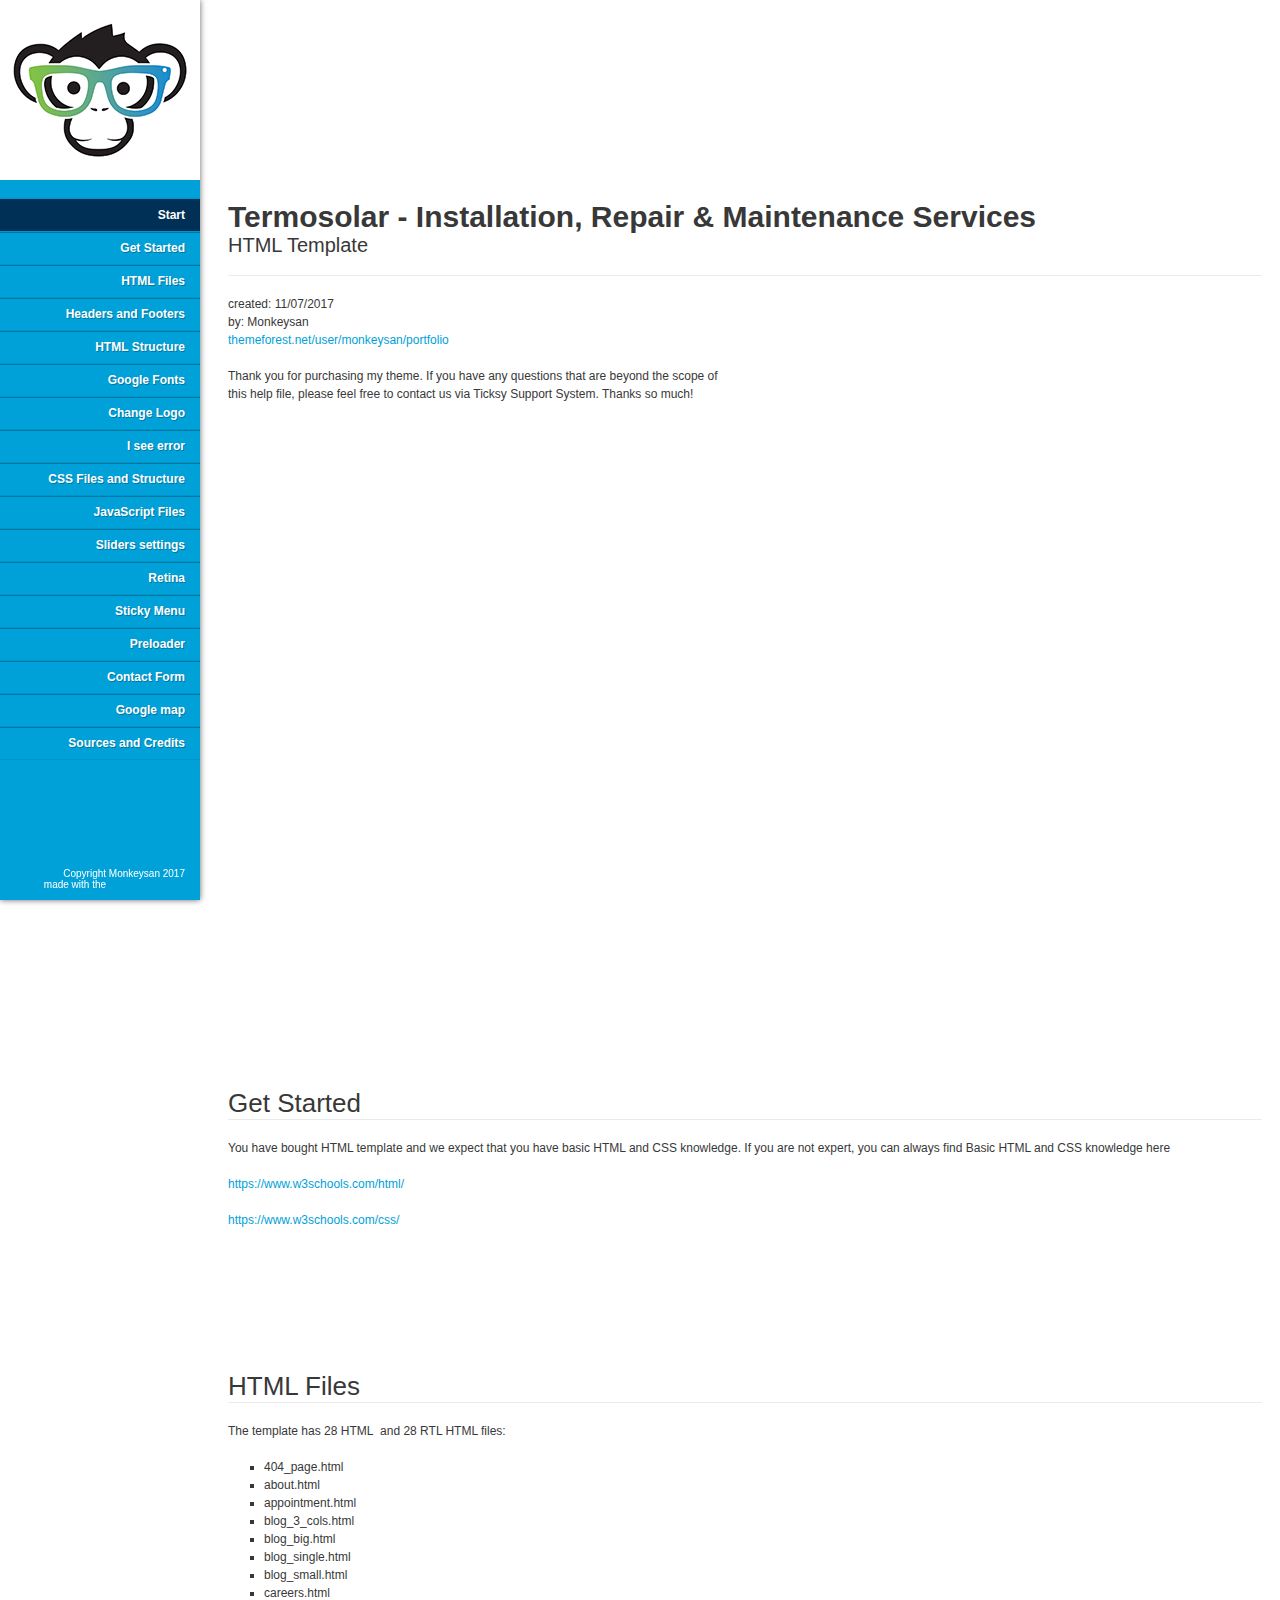
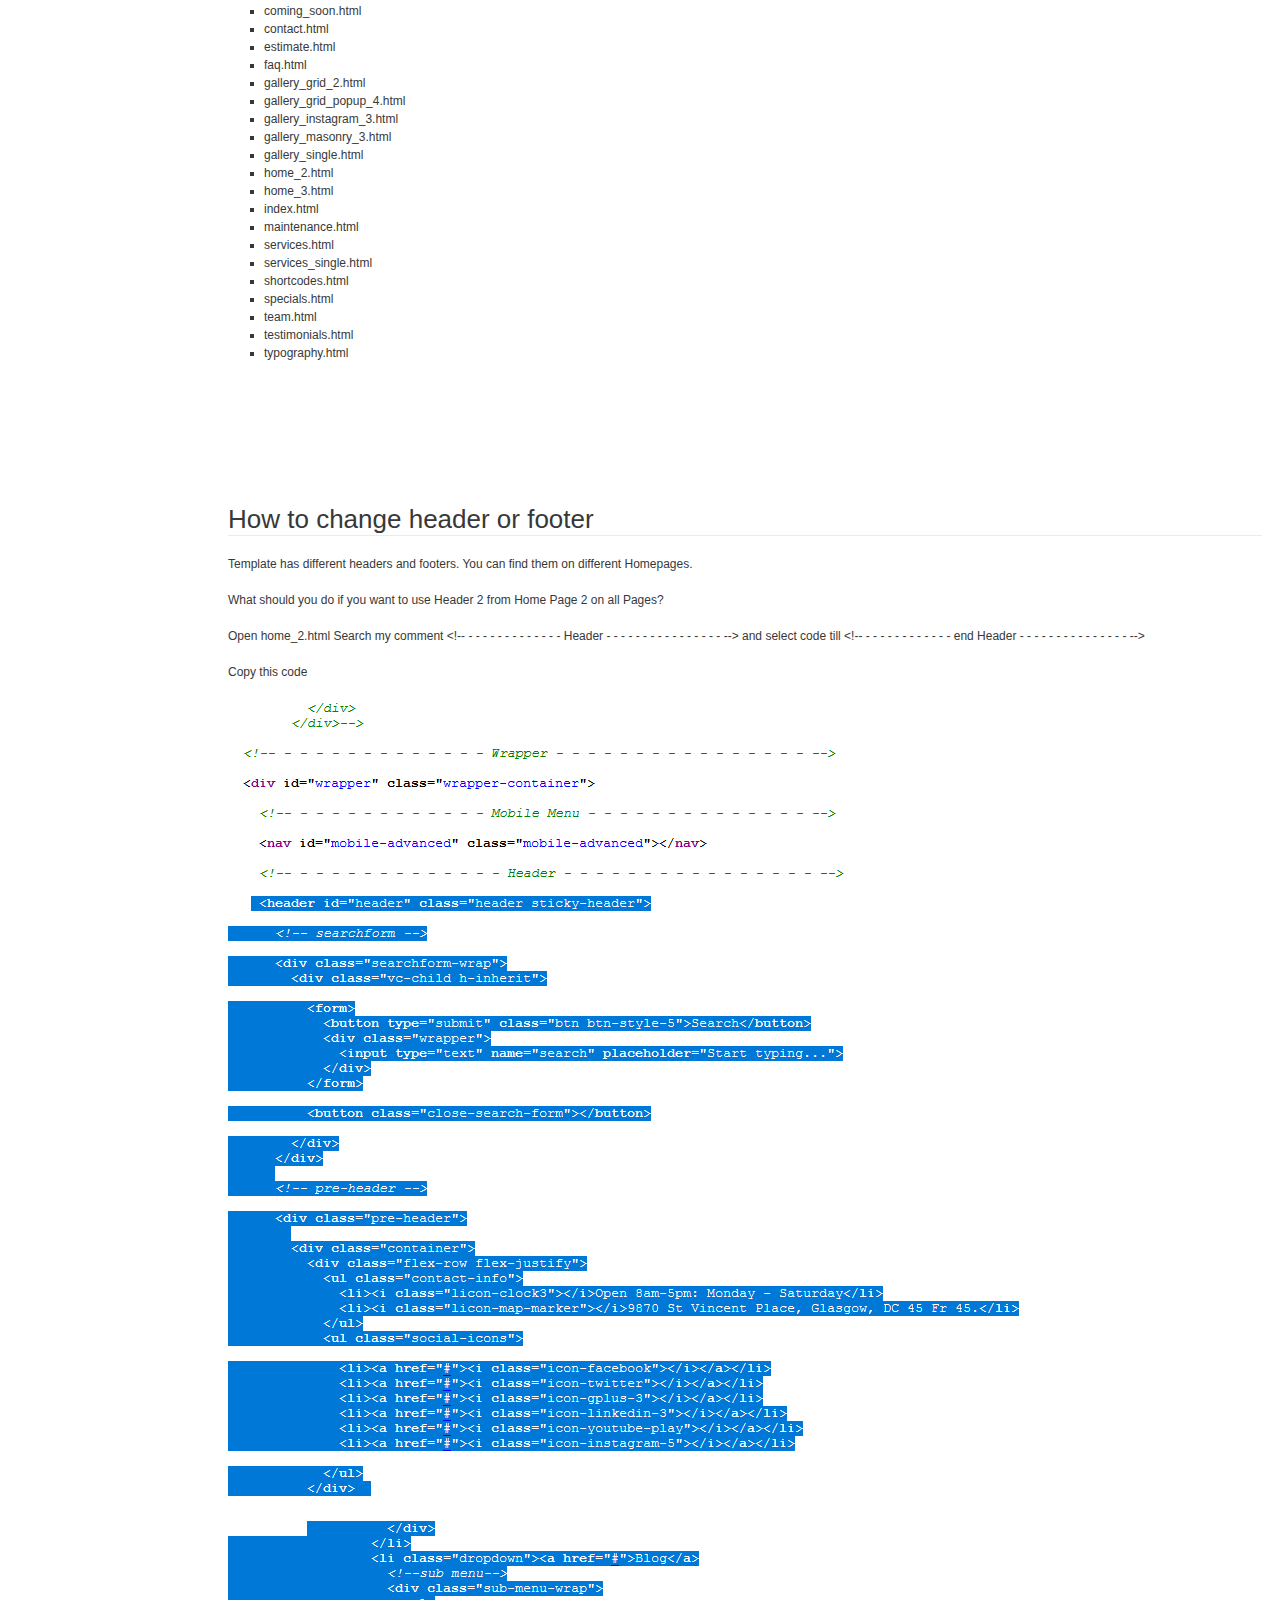
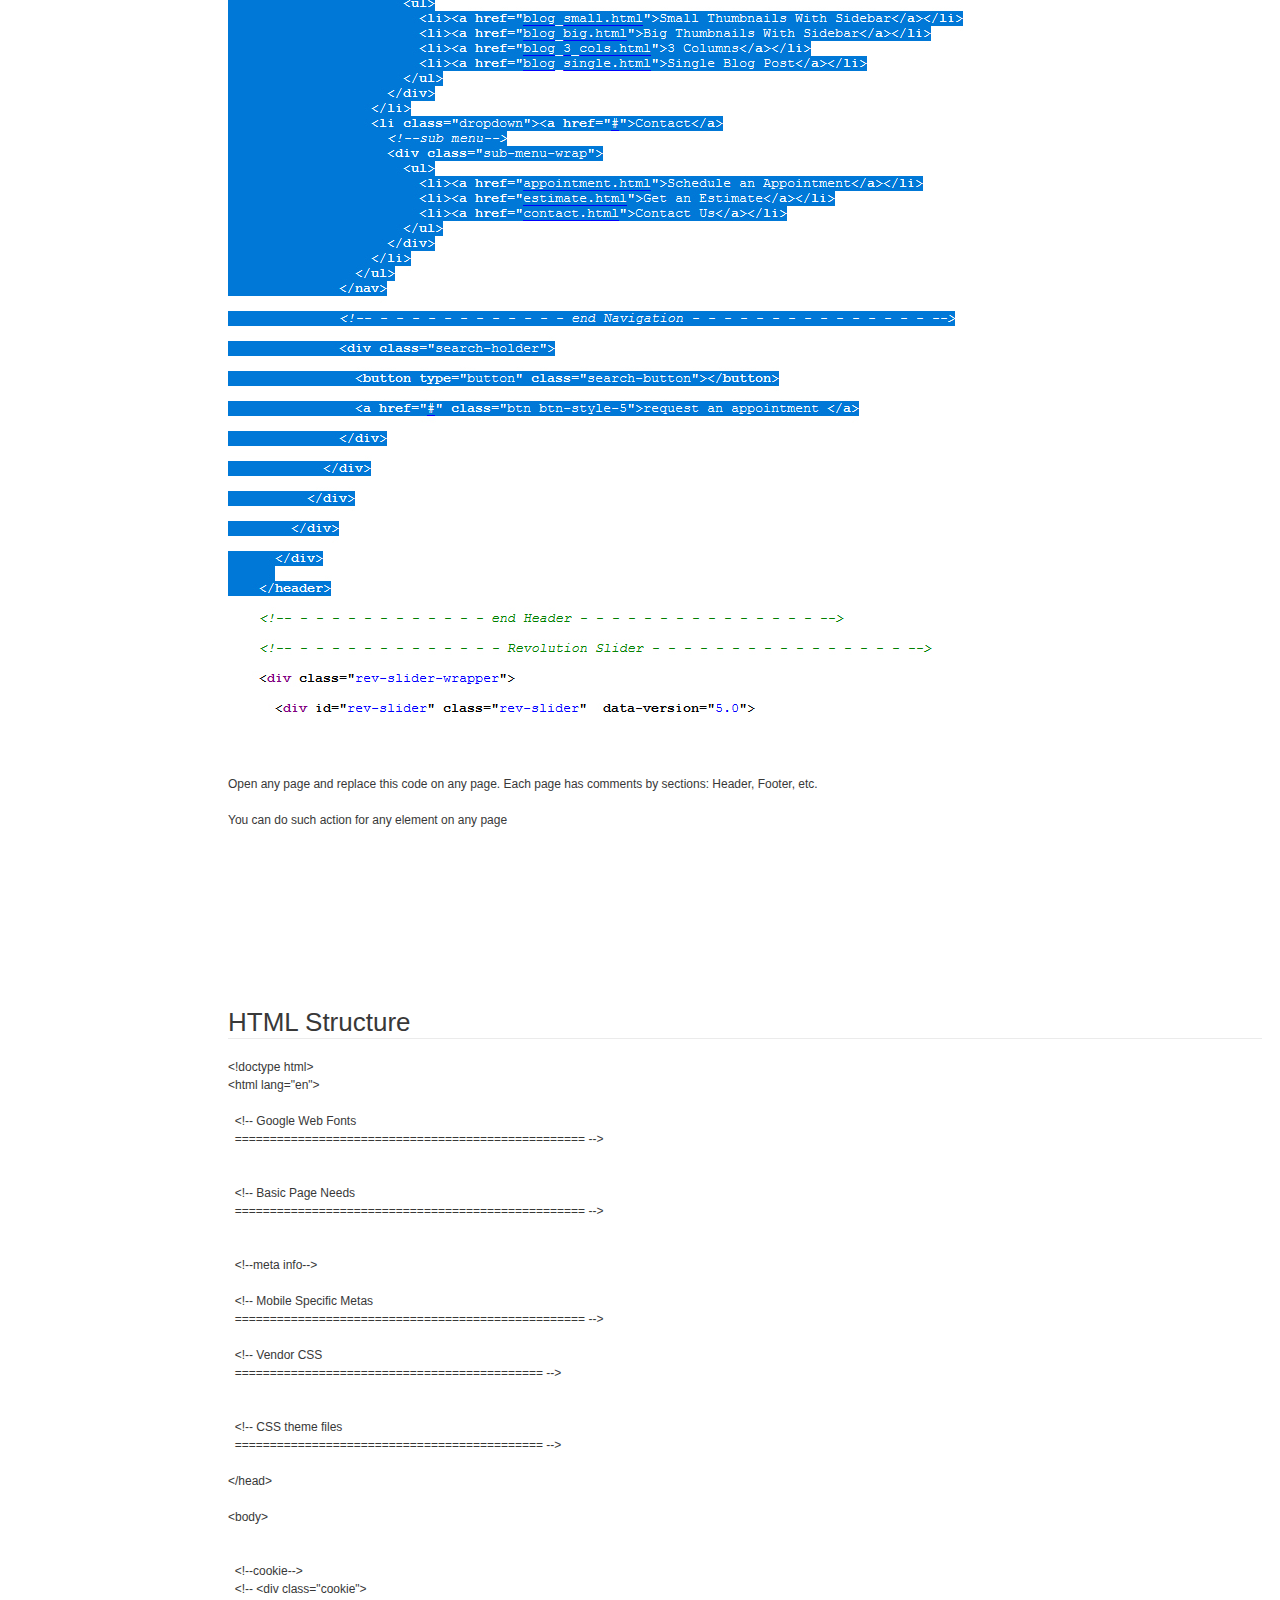
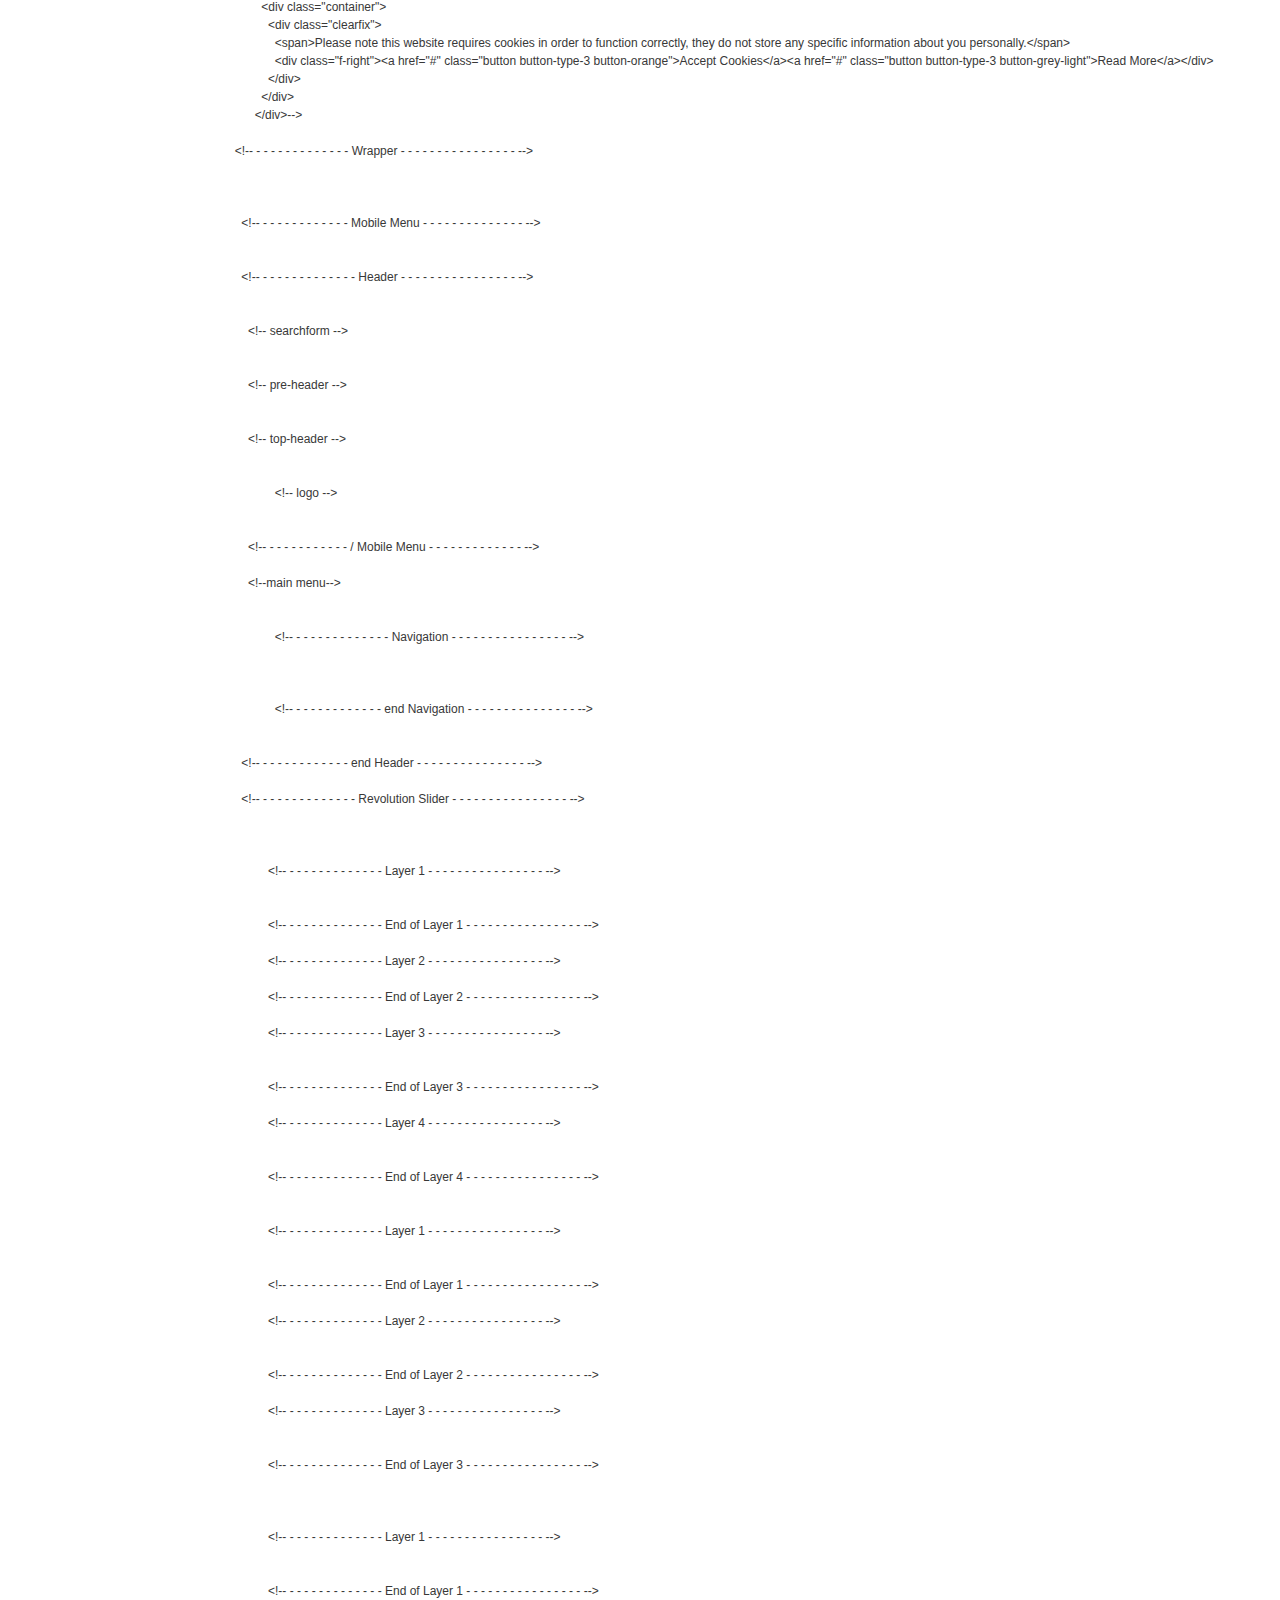
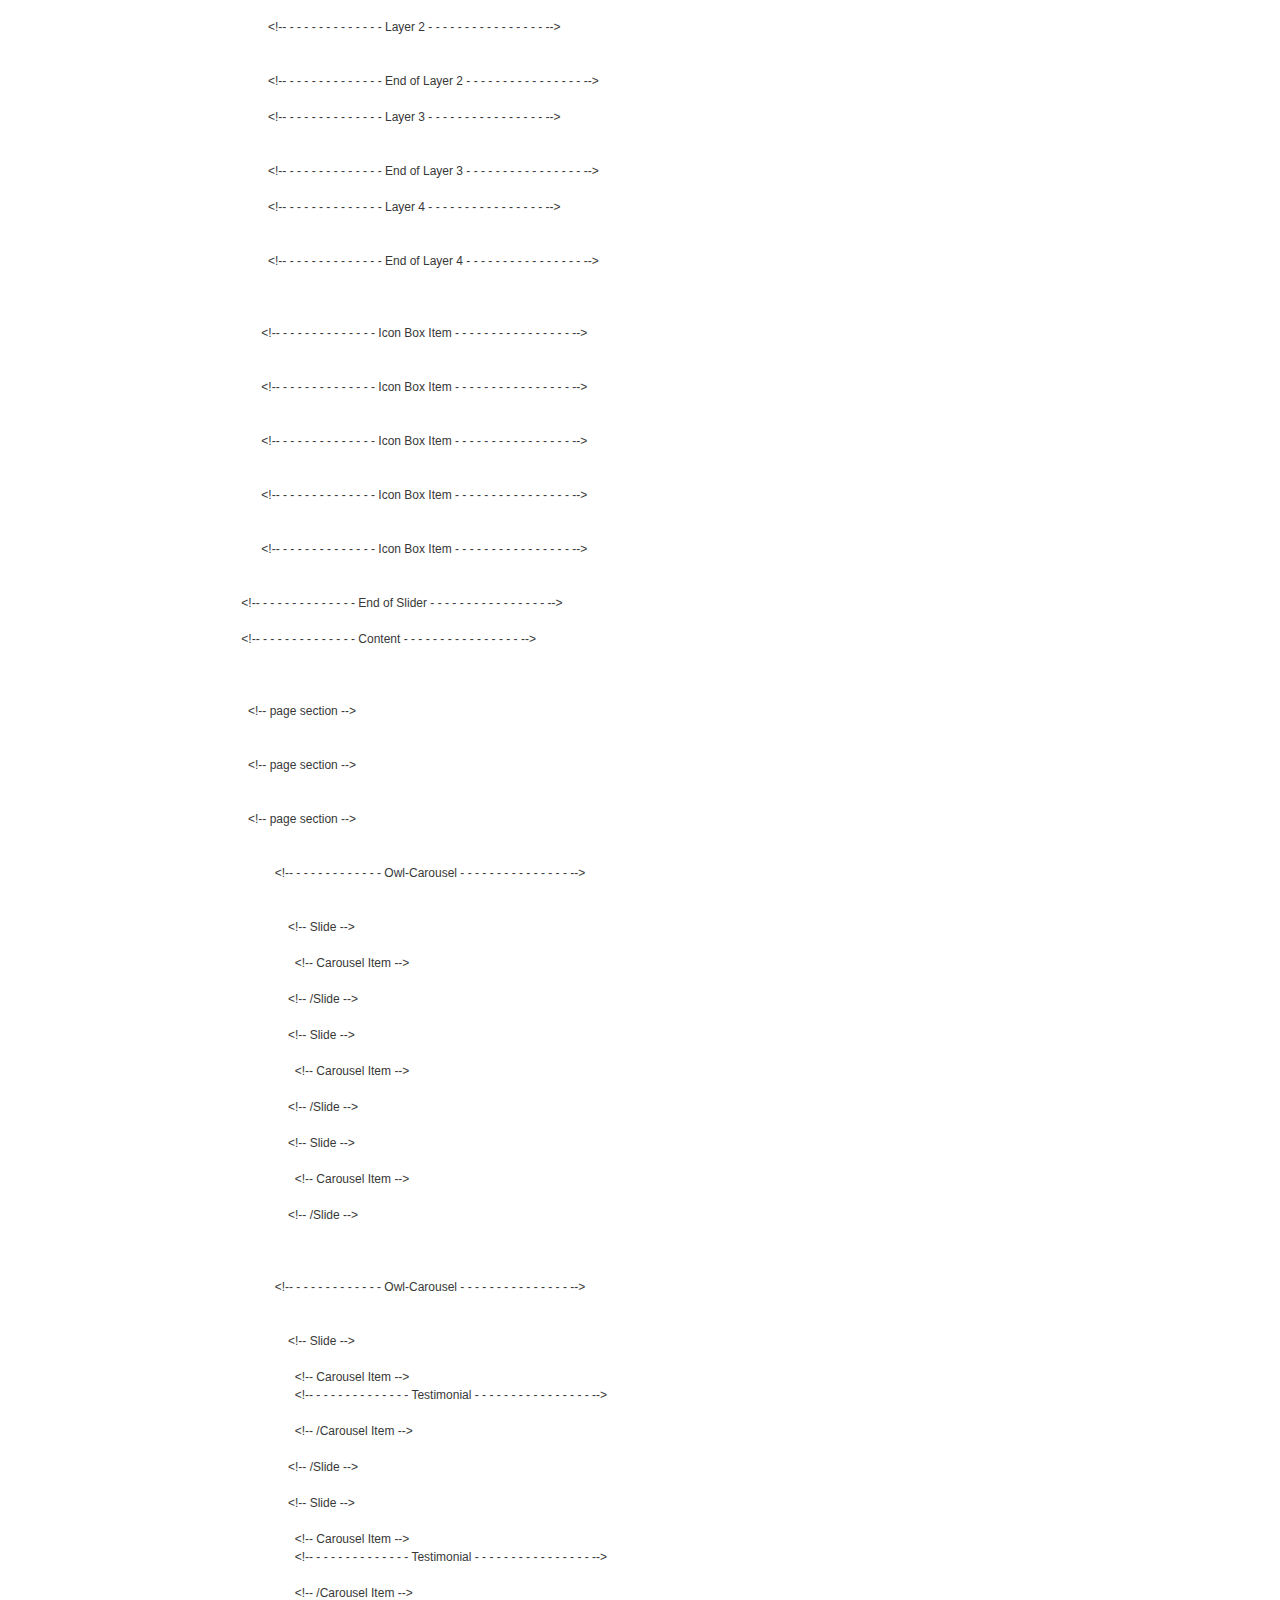
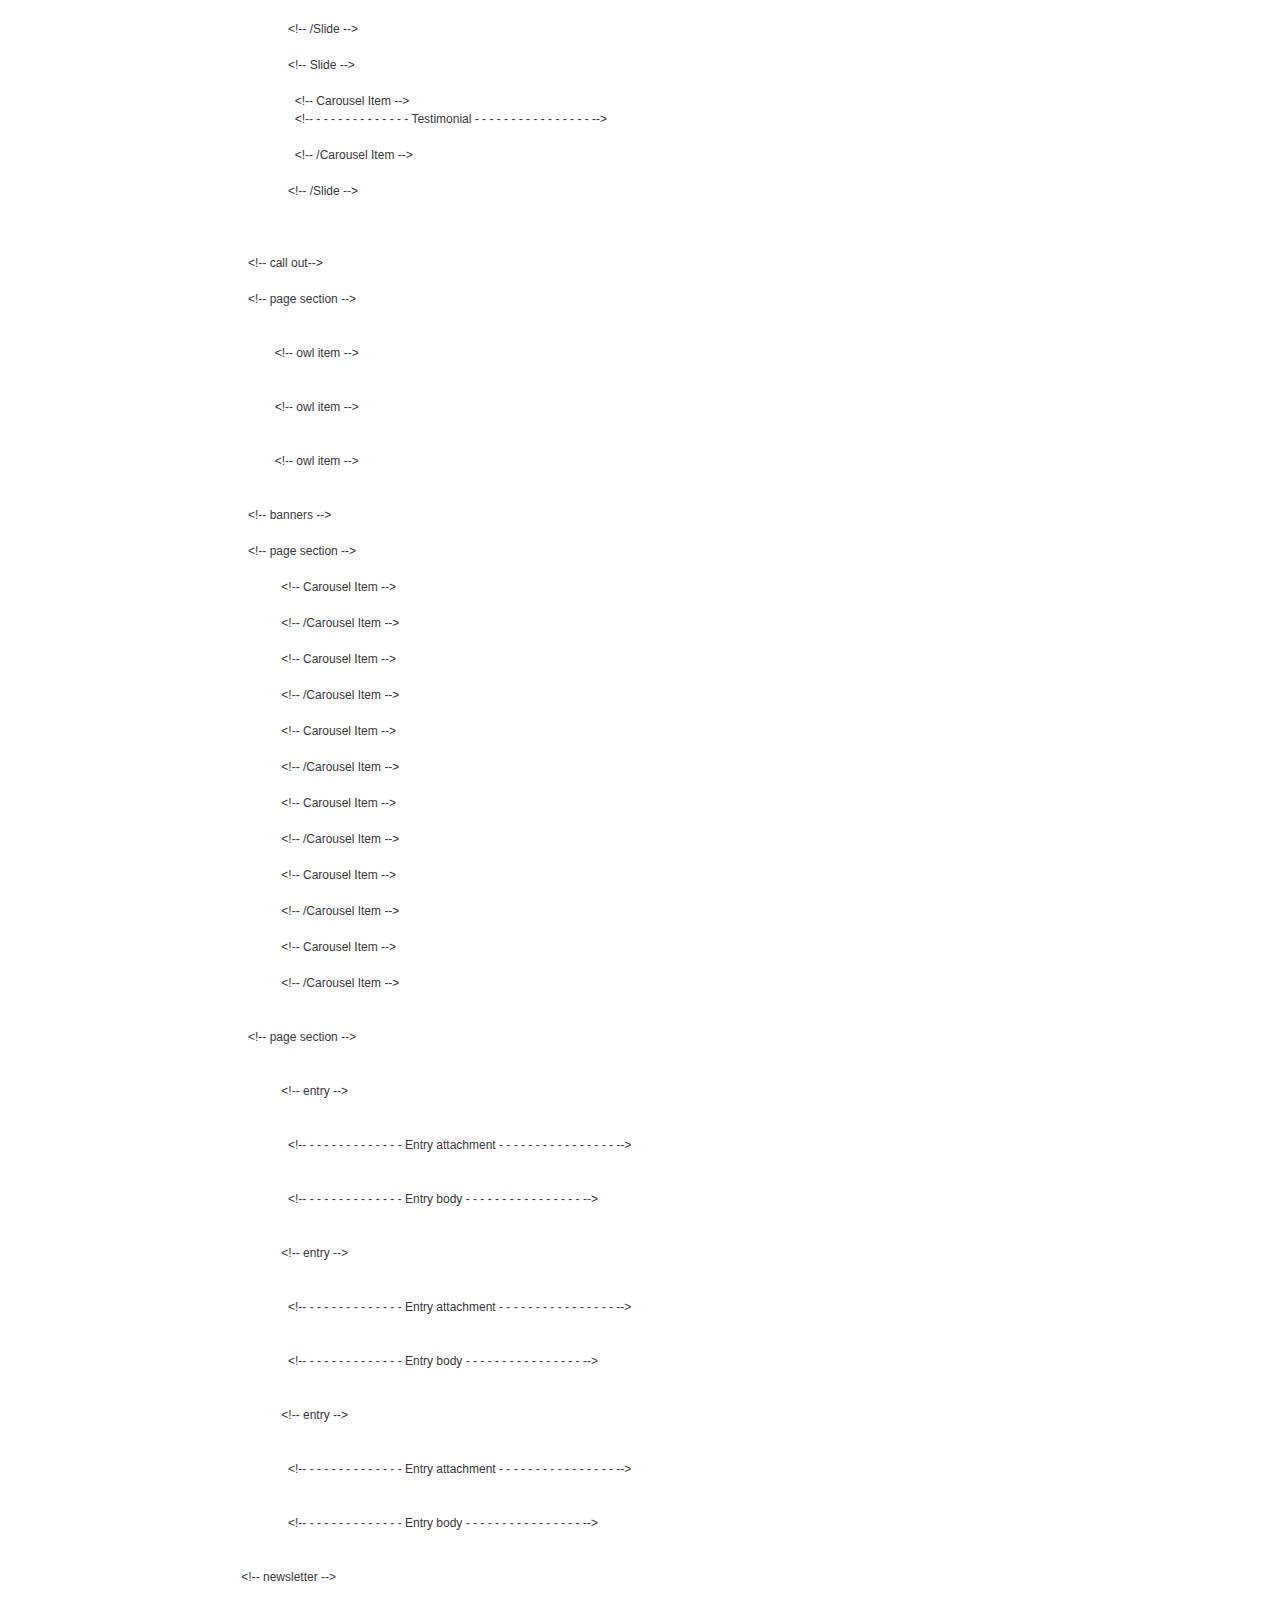
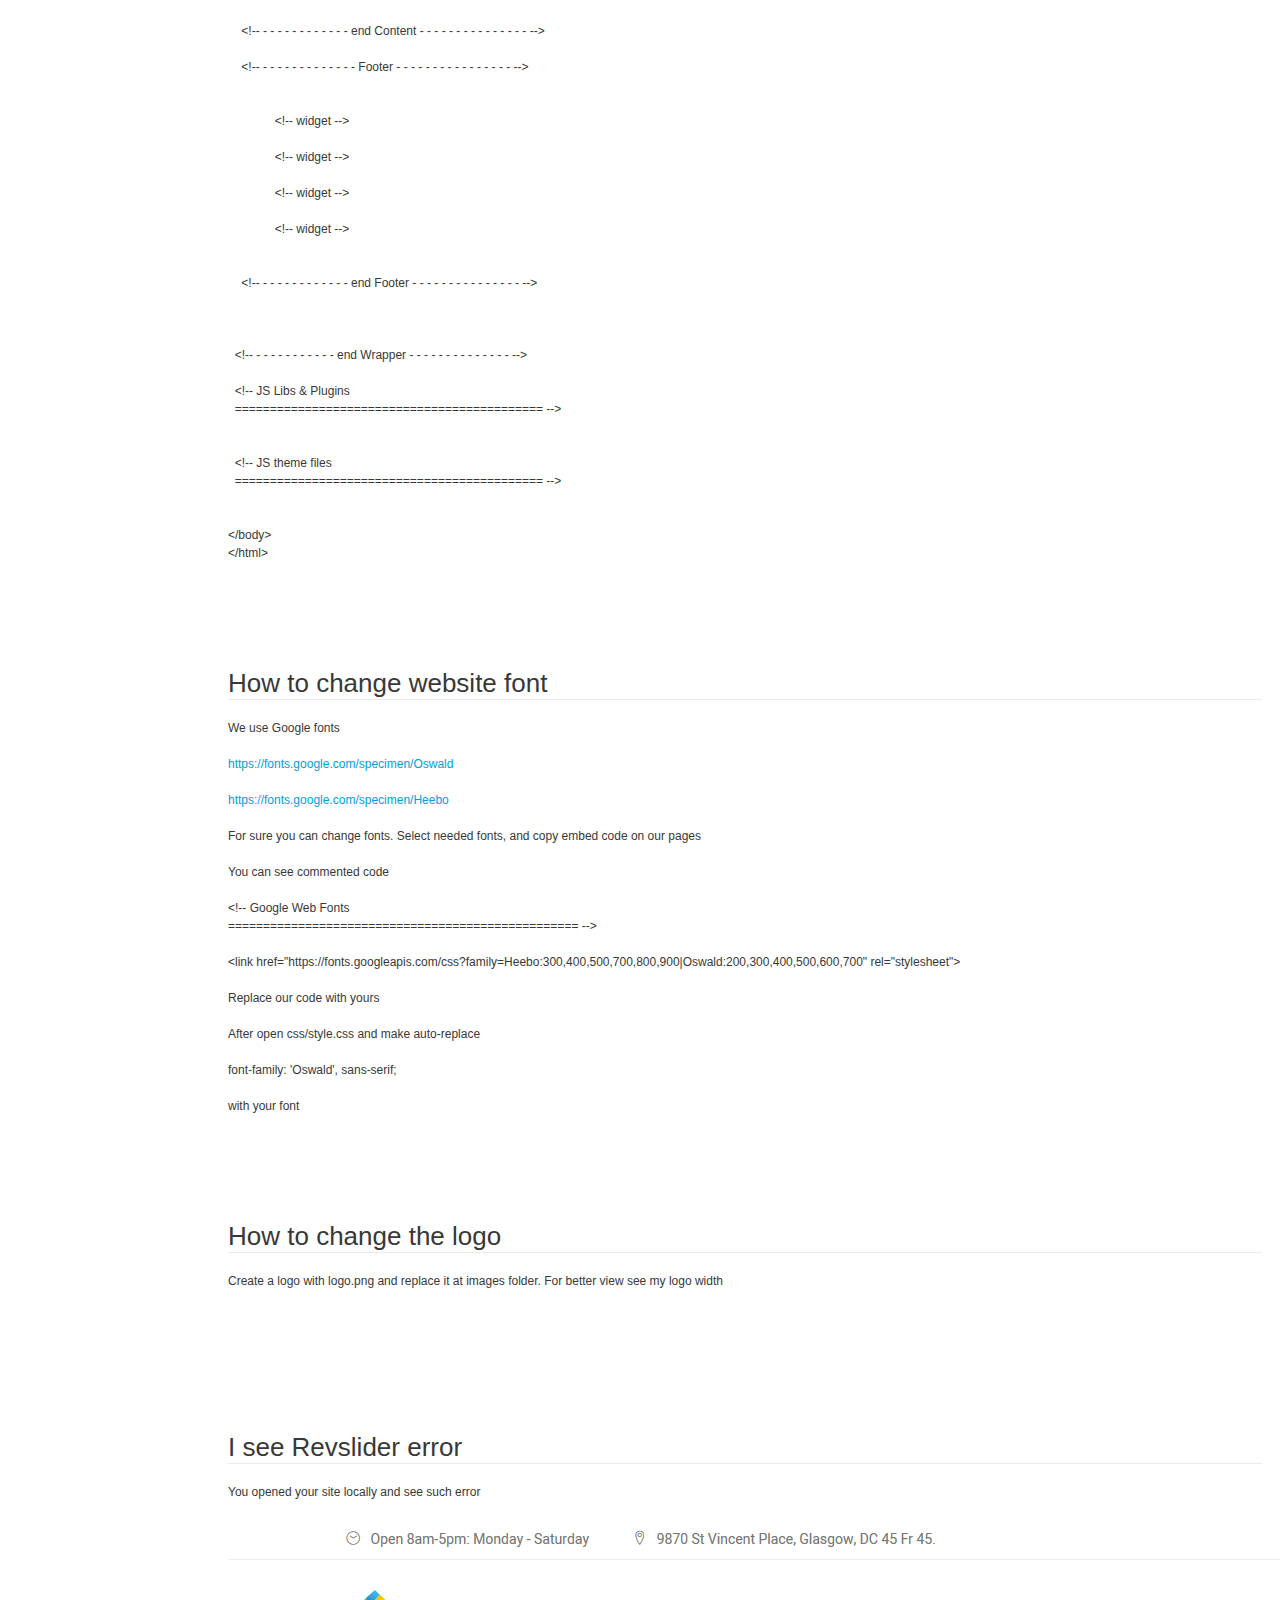
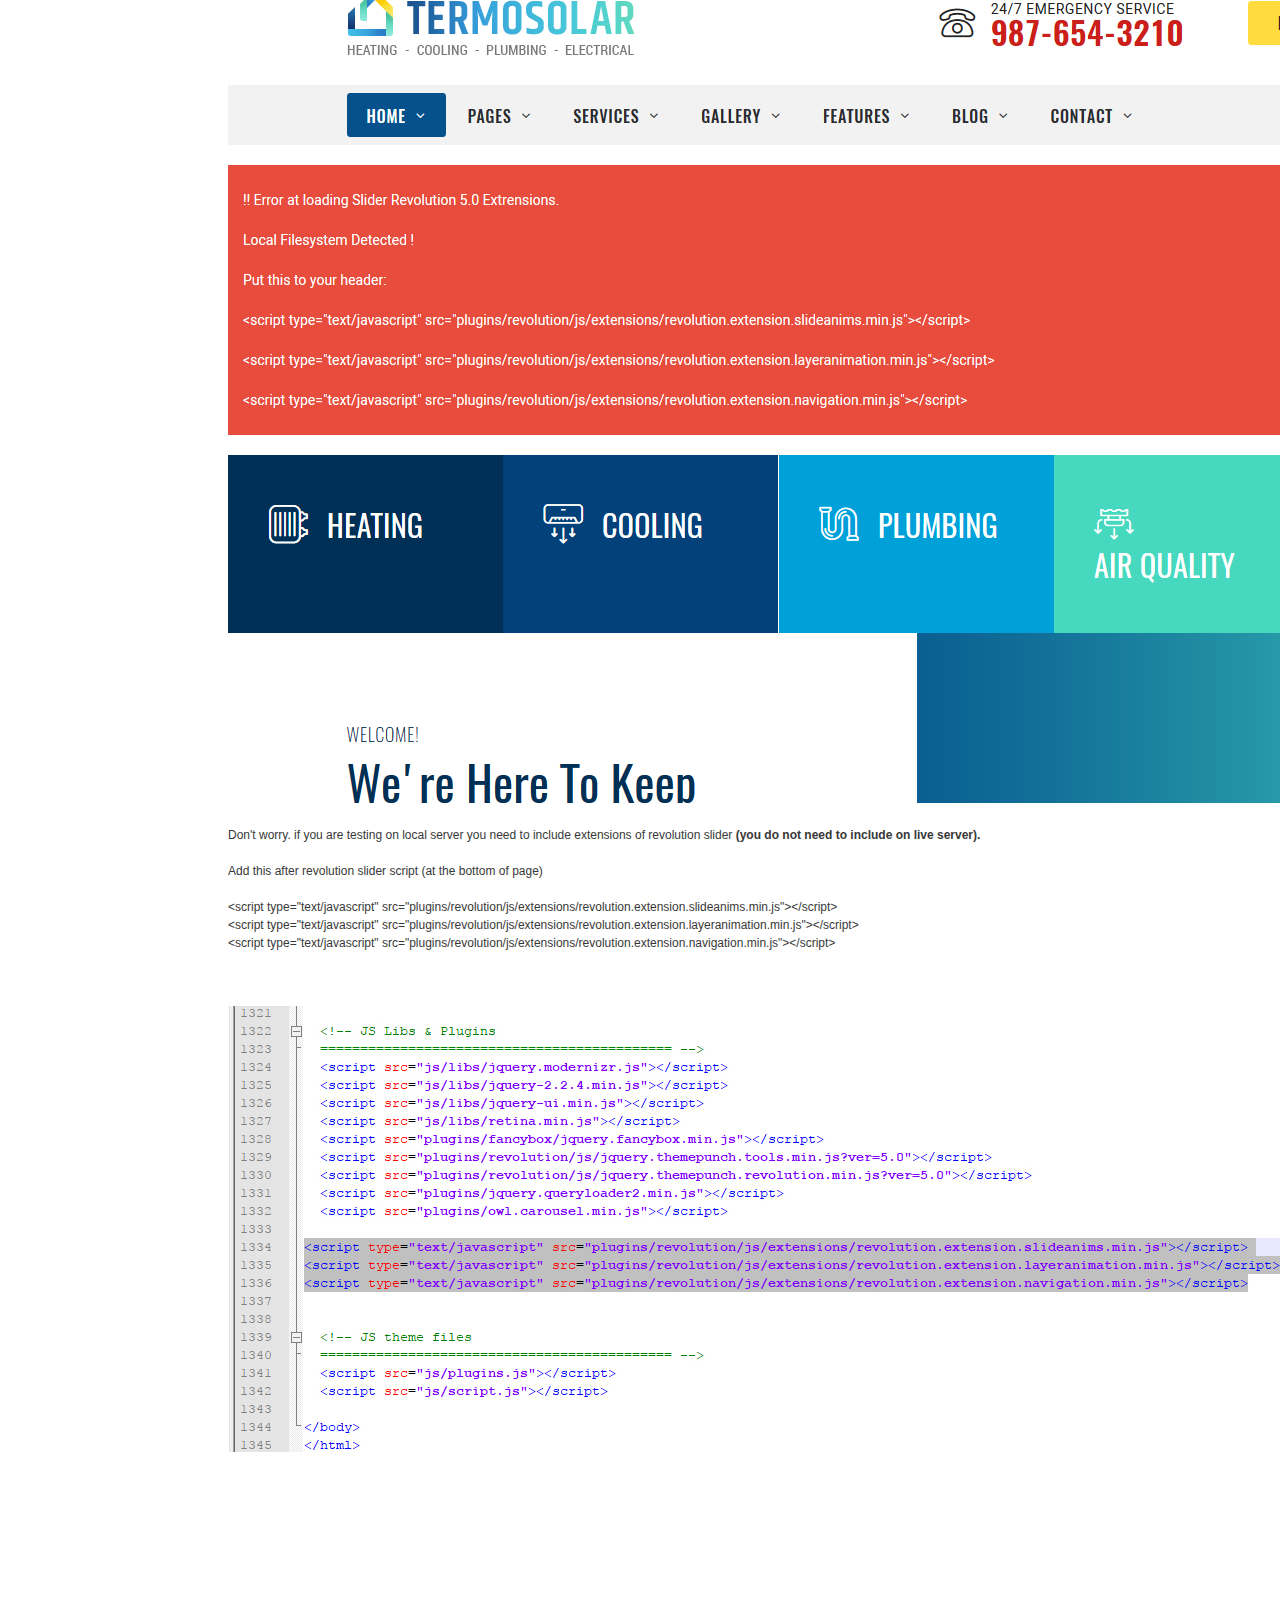
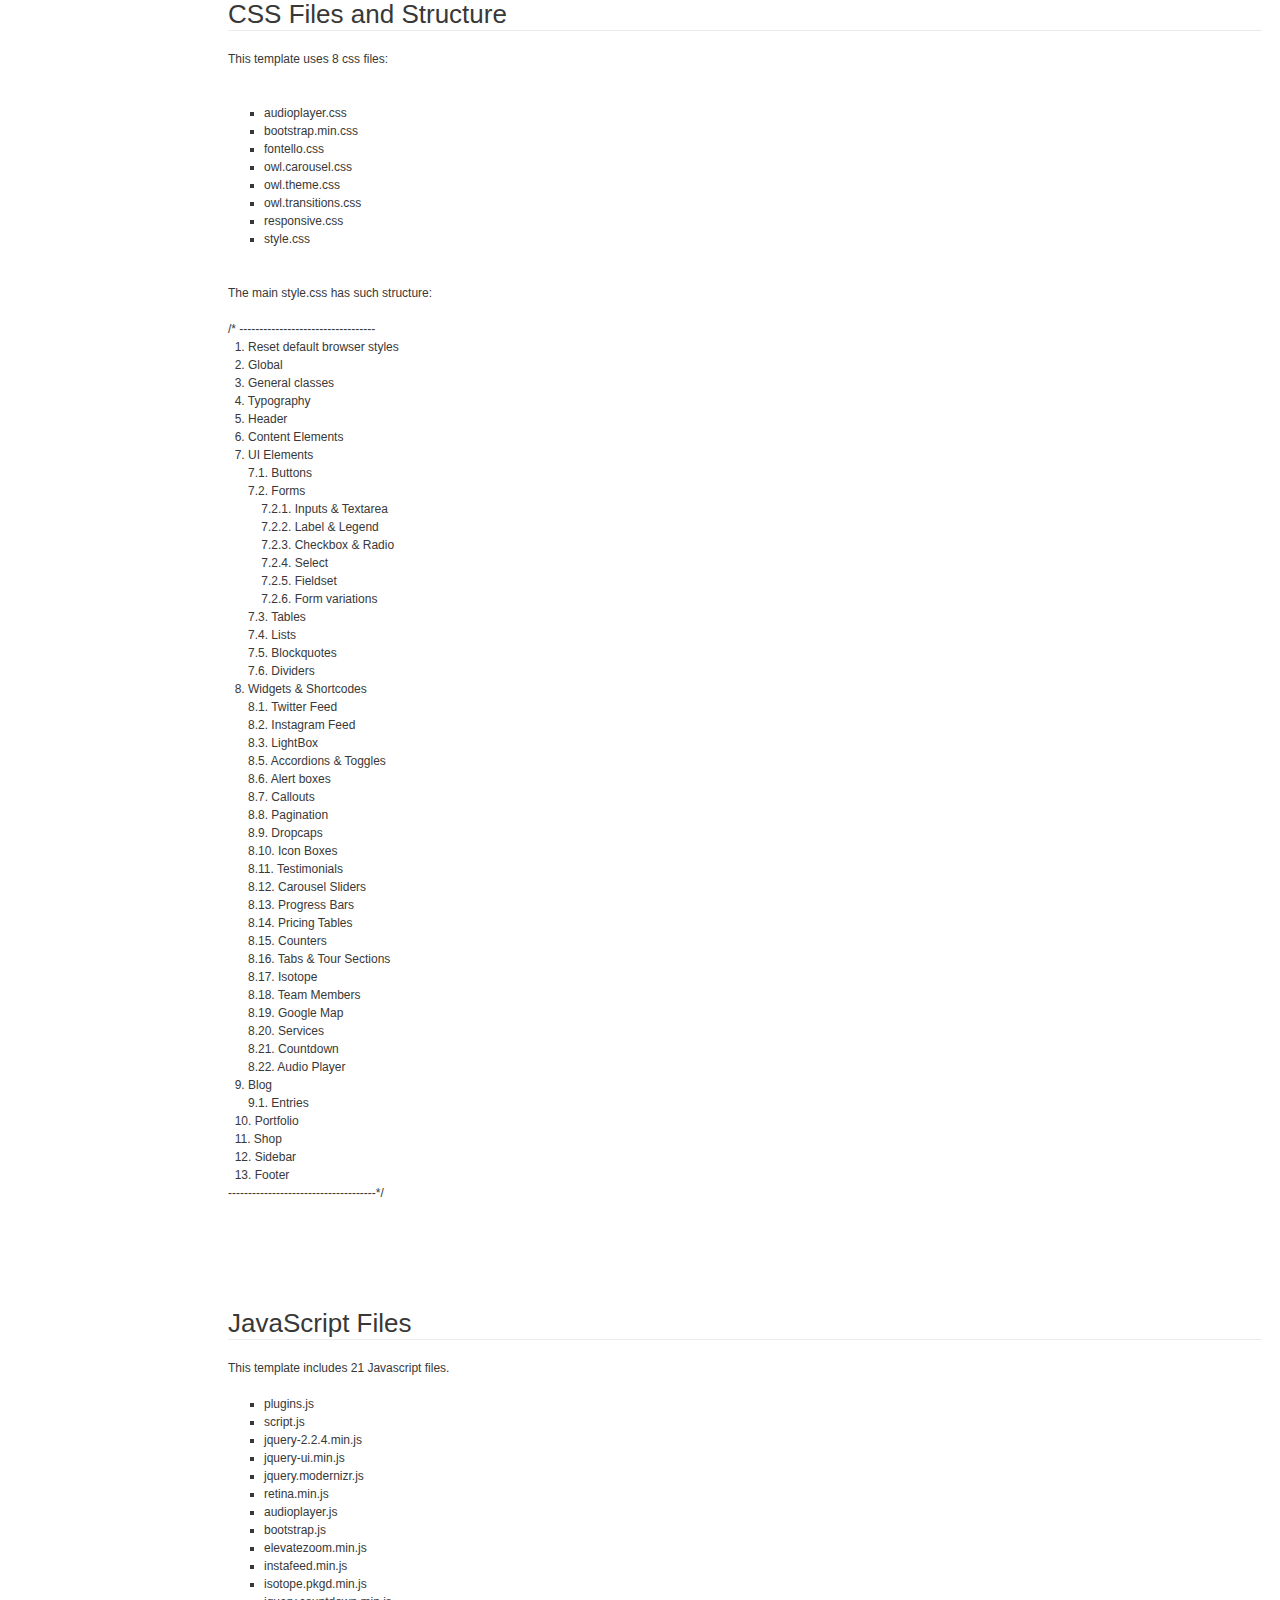
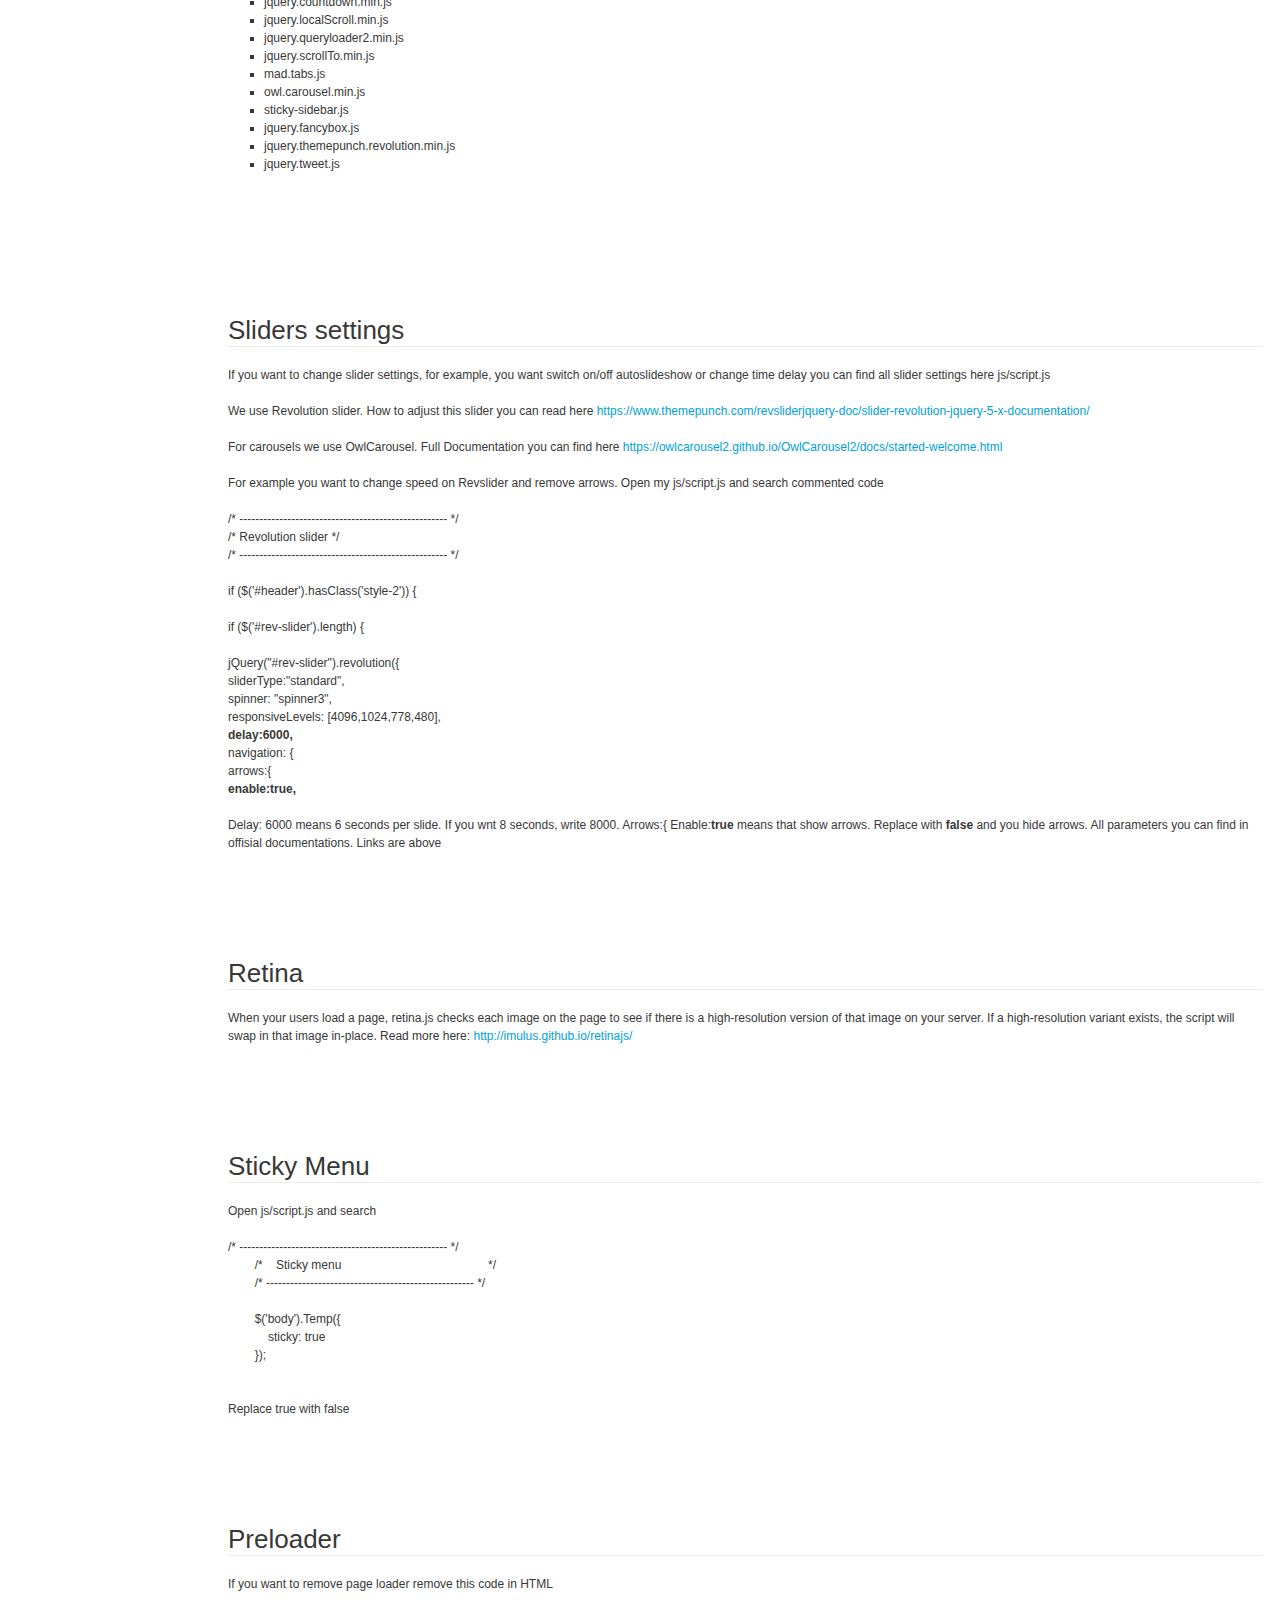
<file: documentation/index.html>
<!doctype html>  
<!--[if IE 6 ]><html lang="en-us" class="ie6"> <![endif]-->
<!--[if IE 7 ]><html lang="en-us" class="ie7"> <![endif]-->
<!--[if IE 8 ]><html lang="en-us" class="ie8"> <![endif]-->
<!--[if (gt IE 7)|!(IE)]><!-->
<html lang="en-us"><!--<![endif]-->
<head>
	<meta charset="utf-8">
	
	<title>Termosolar - Heating, Cooling, Plumbing & Electrical Installation, Repair & Maintenance Services HTML Template</title>
	
	<meta name="description" content="Thank you for purchasing my theme. If you have any questions that are beyond the scope of this help file, please feel free to contact us via Ticksy Support System. Thanks so much!">
	<meta name="author" content="Monkeysan">
	<meta name="copyright" content="Monkeysan">
	<meta name="generator" content="Documenter v2.0 http://rxa.li/documenter">
	<meta name="date" content="2017-11-05T20:16:35+01:00">
	
	<link rel="stylesheet" href="assets/css/documenter_style.css" media="all">
	
	
	
	<script src="assets/js/jquery.js"></script>
	
	<script src="assets/js/jquery.scrollTo.js"></script>
	<script src="assets/js/jquery.easing.js"></script>
	
	<script>document.createElement('section');var duration='900',easing='easeInOutQuart';</script>
	<script src="assets/js/script.js"></script>
	
	<style>
		html{background-color:#FFFFFF;color:#383838;}
		::-moz-selection{background:#003056;color:#FFFFFF;}
		::selection{background:#003056;color:#FFFFFF;}
		#documenter_sidebar #documenter_logo{background-image:url(assets/images/image_1.png);}
		a{color:#00A1D9;}
		.btn {
			border-radius:3px;
		}
		.btn-primary {
			  background-image: -moz-linear-gradient(top, #0088CC, #044A7F);
			  background-image: -ms-linear-gradient(top, #0088CC, #044A7F);
			  background-image: -webkit-gradient(linear, 0 0, 0 0088CC%, from(#00A1D9), to(#044A7F));
			  background-image: -webkit-linear-gradient(top, #0088CC, #044A7F);
			  background-image: -o-linear-gradient(top, #0088CC, #044A7F);
			  background-image: linear-gradient(top, #0088CC, #044A7F);
			  filter: progid:DXImageTransform.Microsoft.gradient(startColorstr='#0088CC', endColorstr='#044A7F', GradientType=0);
			  border-color: #044A7F #044A7F #bfbfbf;
			  color:#FFFFFF;
		}
		.btn-primary:hover,
		.btn-primary:active,
		.btn-primary.active,
		.btn-primary.disabled,
		.btn-primary[disabled] {
		  border-color: #0088CC #0088CC #bfbfbf;
		  background-color: #044A7F;
		}
		hr{border-top:1px solid #EBEBEB;border-bottom:1px solid #FFFFFF;}
		#documenter_sidebar, #documenter_sidebar ul a{background-color:#00A1D9;color:#FFFFFF;}
		#documenter_sidebar ul a{-webkit-text-shadow:1px 1px 0px #0077A1;-moz-text-shadow:1px 1px 0px #0077A1;text-shadow:1px 1px 0px #0077A1;}
		#documenter_sidebar ul{border-top:1px solid #0095C9;}
		#documenter_sidebar ul a{border-top:1px solid #0077A1;border-bottom:1px solid #0095C9;color:#FFFFFF;}
		#documenter_sidebar ul a:hover{background:#003056;color:#FFFFFF;border-top:1px solid #003056;}
		#documenter_sidebar ul a.current{background:#003056;color:#FFFFFF;border-top:1px solid #003056;}
		#documenter_copyright{display:block !important;visibility:visible !important;}
	</style>
	
</head>
<body class="documenter-project-termosolar">
	<div id="documenter_sidebar">
		<a href="#documenter_cover" id="documenter_logo"></a>
		<ul id="documenter_nav">
			<li><a class="current" href="#documenter_cover">Start</a></li>
				
			<li><a href="#start" title="Get Started">Get Started</a></li>
            <li><a href="#html_files" title="HTML Files">HTML Files</a></li>
            <li><a href="#header" title="Headers and Footers">Headers and Footers</a></li>
            <li><a href="#html_structure" title="HTML Structure">HTML Structure</a></li>
            <li><a href="#fonts" title="Fonts">Google Fonts</a></li>
            <li><a href="#logo" title="Logo">Change Logo</a></li>
            <li><a href="#revslider" title="Revslider">I see error</a></li>
			<li><a href="#css_files_and_structure" title="CSS Files and Structure">CSS Files and Structure</a></li>
			<li><a href="#javascript_files" title="JavaScript Files">JavaScript Files</a></li>
			<li><a href="#sliders_settings" title="Sliders settings">Sliders settings</a></li>
			<li><a href="#retina" title="Retina">Retina</a></li>
			<li><a href="#sticky_menu" title="Sticky Menu">Sticky Menu</a></li>
			<li><a href="#preloader" title="Preloader">Preloader</a></li>
			<li><a href="#contact_form" title="Contact Form">Contact Form</a></li>
			<li><a href="#google_map" title="Google map">Google map</a></li>
			<li><a href="#sources_and_credits" title="Sources and Credits">Sources and Credits</a></li>

		</ul>
		<div id="documenter_copyright">Copyright Monkeysan 2017<br>
		made with the <a href="http://rxa.li/documenter">Documenter v2.0</a> 
		</div>
	</div>
	<div id="documenter_content">
	<section id="documenter_cover">
	<h1>Termosolar - Installation, Repair & Maintenance Services</h1>
	<h2>HTML Template</h2>
	<div id="documenter_buttons">
		
	</div>
	<hr>
	<ul>
	<li>created: 11/07/2017</li>
	
	<li>by: Monkeysan</li>
	<li><a href="https://themeforest.net/user/monkeysan/portfolio">themeforest.net/user/monkeysan/portfolio</a></li>
	
	</ul>
	<p>Thank you for purchasing my theme. If you have any questions that are beyond the scope of this help file, please feel free to contact us via Ticksy Support System. Thanks so much!</p>
	</section>
	
    <section id="start">
	<div class="page-header"><h3>Get Started</h3><hr class="notop"></div>
<p>
	You have bought HTML template and we expect that you have basic HTML and CSS knowledge. If you are not expert, you can always find Basic HTML and CSS knowledge here</p>
<p><a href="https://www.w3schools.com/html/default.asp" target="_blank">https://www.w3schools.com/html/</a></p>
<p><a href="https://www.w3schools.com/css/" target="_blank">https://www.w3schools.com/css/</a></p>
<p>&nbsp;	</p>
</section>

	<section id="html_files">
	<div class="page-header"><h3>HTML Files</h3><hr class="notop"></div>
<p>
	The template has 28 HTML&nbsp; and 28 RTL HTML files:</p>
<ul>
	<li>
		404_page.html</li>
	<li>
		about.html</li>
	<li>
		appointment.html</li>
	<li>
		blog_3_cols.html</li>
	<li>
		blog_big.html</li>
	<li>
		blog_single.html</li>
	<li>
		blog_small.html</li>
	<li>
		careers.html</li>
	<li>
		coming_soon.html</li>
	<li>
		contact.html</li>
	<li>
		estimate.html</li>
	<li>
		faq.html</li>
	<li>
		gallery_grid_2.html</li>
	<li>
		gallery_grid_popup_4.html</li>
	<li>
		gallery_instagram_3.html</li>
	<li>
		gallery_masonry_3.html</li>
	<li>
		gallery_single.html</li>
	<li>
		home_2.html</li>
	<li>
		home_3.html</li>
	<li>
		index.html</li>
	<li>
		maintenance.html</li>
	<li>
		services.html</li>
	<li>
		services_single.html</li>
	<li>
		shortcodes.html</li>
	<li>
		specials.html</li>
	<li>
		team.html</li>
	<li>
		testimonials.html</li>
	<li>
		typography.html</li>
</ul>
<p>&nbsp;
	</p>
</section>


<section id="header">
	<div class="page-header"><h3>How to change header or footer</h3><hr class="notop"></div>
<p>
	Template has different headers and footers. You can find them on different Homepages.</p>
<p>What should you do if you want to use Header 2 from Home Page 2 on all Pages?</p>
<p>Open home_2.html Search my comment   &lt;!-- - - - - - - - - - - - - - Header - - - - - - - - - - - - - - - - --&gt; and select code till &lt;!-- - - - - - - - - - - - - end Header - - - - - - - - - - - - - - - --&gt;</p>
<p>Copy this code</p>
<p><img src="assets/images/im1.jpg" width="800" height="797"></p>
<p><img src="assets/images/im2.jpg" width="800" height="797"></p>
<p>&nbsp;</p>
<p>Open any page and replace this code on any page. Each page has comments by sections: Header, Footer, etc.</p>
<p>You can do such action for any element on any page</p>
<p>&nbsp;</p>
<p>&nbsp;	</p>
</section>

<section id="html_structure">
	<div class="page-header"><h3>HTML Structure</h3><hr class="notop"></div>
<p>
	&lt;!doctype html&gt;<br>
	&lt;html lang=&quot;en&quot;&gt;<br>
	<br>
	&nbsp; &lt;!-- Google Web Fonts<br>
	&nbsp; ================================================== --&gt;<br>
	<br>
	&nbsp;<br>
	&nbsp; &lt;!-- Basic Page Needs<br>
	&nbsp; ================================================== --&gt;<br>
	<br>
	&nbsp;<br>
	&nbsp; &lt;!--meta info--&gt;<br>
	<br>
	&nbsp; &lt;!-- Mobile Specific Metas<br>
	&nbsp; ================================================== --&gt;<br>
	<br>
	&nbsp; &lt;!-- Vendor CSS<br>
	&nbsp; ============================================ --&gt;<br>
	&nbsp;<br>
	<br>
	&nbsp; &lt;!-- CSS theme files<br>
	&nbsp; ============================================ --&gt;<br>
	<br>
	&lt;/head&gt;<br>
	<br>
	&lt;body&gt;<br>
	<br>
	<br>
	&nbsp; &lt;!--cookie--&gt;<br>
	&nbsp; &lt;!-- &lt;div class=&quot;cookie&quot;&gt;<br>
	&nbsp;&nbsp;&nbsp;&nbsp;&nbsp;&nbsp;&nbsp;&nbsp;&nbsp; &lt;div class=&quot;container&quot;&gt;<br>
	&nbsp;&nbsp;&nbsp;&nbsp;&nbsp;&nbsp;&nbsp;&nbsp;&nbsp;&nbsp;&nbsp; &lt;div class=&quot;clearfix&quot;&gt;<br>
	&nbsp;&nbsp;&nbsp;&nbsp;&nbsp;&nbsp;&nbsp;&nbsp;&nbsp;&nbsp;&nbsp;&nbsp;&nbsp; &lt;span&gt;Please note this website requires cookies in order to function correctly, they do not store any specific information about you personally.&lt;/span&gt;<br>
	&nbsp;&nbsp;&nbsp;&nbsp;&nbsp;&nbsp;&nbsp;&nbsp;&nbsp;&nbsp;&nbsp;&nbsp;&nbsp; &lt;div class=&quot;f-right&quot;&gt;&lt;a href=&quot;#&quot; class=&quot;button button-type-3 button-orange&quot;&gt;Accept Cookies&lt;/a&gt;&lt;a href=&quot;#&quot; class=&quot;button button-type-3 button-grey-light&quot;&gt;Read More&lt;/a&gt;&lt;/div&gt;<br>
	&nbsp;&nbsp;&nbsp;&nbsp;&nbsp;&nbsp;&nbsp;&nbsp;&nbsp;&nbsp;&nbsp; &lt;/div&gt;<br>
	&nbsp;&nbsp;&nbsp;&nbsp;&nbsp;&nbsp;&nbsp;&nbsp;&nbsp; &lt;/div&gt;<br>
	&nbsp;&nbsp;&nbsp;&nbsp;&nbsp;&nbsp;&nbsp; &lt;/div&gt;--&gt;<br>
	<br>
	&nbsp; &lt;!-- - - - - - - - - - - - - - Wrapper - - - - - - - - - - - - - - - - --&gt;<br>
	<br>
	<br>
	<br>
	&nbsp;&nbsp;&nbsp; &lt;!-- - - - - - - - - - - - - Mobile Menu - - - - - - - - - - - - - - --&gt;<br>
	<br>
	&nbsp; &nbsp;<br>
	&nbsp;&nbsp;&nbsp; &lt;!-- - - - - - - - - - - - - - Header - - - - - - - - - - - - - - - - --&gt;<br>
	<br>
	&nbsp;<br>
	&nbsp;&nbsp;&nbsp;&nbsp;&nbsp; &lt;!-- searchform --&gt;<br>
	<br>
	&nbsp;&nbsp;&nbsp;&nbsp;&nbsp;&nbsp;&nbsp;&nbsp; &nbsp;<br>
	&nbsp;&nbsp;&nbsp;&nbsp;&nbsp; &lt;!-- pre-header --&gt;<br>
	<br>
	&nbsp;&nbsp;&nbsp; &nbsp;<br>
	&nbsp;&nbsp;&nbsp;&nbsp;&nbsp; &lt;!-- top-header --&gt;<br>
	<br>
	&nbsp;&nbsp;&nbsp;&nbsp;&nbsp;&nbsp;&nbsp;&nbsp;&nbsp;&nbsp;&nbsp;&nbsp;&nbsp;&nbsp;&nbsp;&nbsp; &nbsp;<br>
	&nbsp;&nbsp;&nbsp;&nbsp;&nbsp;&nbsp;&nbsp;&nbsp;&nbsp;&nbsp;&nbsp;&nbsp;&nbsp; &lt;!-- logo --&gt;<br>
	<br>
	&nbsp;&nbsp;&nbsp;&nbsp;&nbsp;&nbsp;&nbsp;&nbsp;&nbsp;&nbsp;&nbsp; &nbsp;<br>
	&nbsp;&nbsp;&nbsp;&nbsp;&nbsp; &lt;!-- - - - - - - - - - - - / Mobile Menu - - - - - - - - - - - - - --&gt;<br>
	<br>
	&nbsp;&nbsp;&nbsp;&nbsp;&nbsp; &lt;!--main menu--&gt;<br>
	<br>
	&nbsp;&nbsp;&nbsp;&nbsp;&nbsp;&nbsp;&nbsp;&nbsp;&nbsp;&nbsp;&nbsp;&nbsp;&nbsp;&nbsp;&nbsp;&nbsp; &nbsp;<br>
	&nbsp;&nbsp;&nbsp;&nbsp;&nbsp;&nbsp;&nbsp;&nbsp;&nbsp;&nbsp;&nbsp;&nbsp;&nbsp; &lt;!-- - - - - - - - - - - - - - Navigation - - - - - - - - - - - - - - - - --&gt;<br>
	<br>
	&nbsp;&nbsp;&nbsp;&nbsp;&nbsp;&nbsp;&nbsp;&nbsp;&nbsp;&nbsp;&nbsp; &nbsp;<br>
	<br>
	&nbsp;&nbsp;&nbsp;&nbsp;&nbsp;&nbsp;&nbsp;&nbsp;&nbsp;&nbsp;&nbsp;&nbsp;&nbsp; &lt;!-- - - - - - - - - - - - - end Navigation - - - - - - - - - - - - - - - --&gt;<br>
	<br>
	&nbsp;&nbsp;&nbsp;&nbsp;&nbsp;&nbsp;&nbsp;&nbsp;&nbsp;&nbsp;&nbsp;&nbsp; &nbsp;<br>
	&nbsp;&nbsp;&nbsp; &lt;!-- - - - - - - - - - - - - end Header - - - - - - - - - - - - - - - --&gt;<br>
	<br>
	&nbsp;&nbsp;&nbsp; &lt;!-- - - - - - - - - - - - - - Revolution Slider - - - - - - - - - - - - - - - - --&gt;<br>
	<br>
	&nbsp;<br>
	<br>
	&nbsp;&nbsp;&nbsp;&nbsp;&nbsp;&nbsp;&nbsp;&nbsp;&nbsp;&nbsp;&nbsp; &lt;!-- - - - - - - - - - - - - - Layer 1 - - - - - - - - - - - - - - - - --&gt;&nbsp;&nbsp;&nbsp;&nbsp; &nbsp;<br>
	<br>
	&nbsp;&nbsp;&nbsp;&nbsp;&nbsp;&nbsp;&nbsp;&nbsp;&nbsp;&nbsp; &nbsp;<br>
	&nbsp;&nbsp;&nbsp;&nbsp;&nbsp;&nbsp;&nbsp;&nbsp;&nbsp;&nbsp;&nbsp; &lt;!-- - - - - - - - - - - - - - End of Layer 1 - - - - - - - - - - - - - - - - --&gt; &nbsp;<br>
	<br>
	&nbsp;&nbsp;&nbsp;&nbsp;&nbsp;&nbsp;&nbsp;&nbsp;&nbsp;&nbsp;&nbsp; &lt;!-- - - - - - - - - - - - - - Layer 2 - - - - - - - - - - - - - - - - --&gt;&nbsp;&nbsp;&nbsp;&nbsp; &nbsp;<br>
	<br>
	&nbsp;&nbsp;&nbsp;&nbsp;&nbsp;&nbsp;&nbsp;&nbsp;&nbsp;&nbsp;&nbsp; &lt;!-- - - - - - - - - - - - - - End of Layer 2 - - - - - - - - - - - - - - - - --&gt;<br>
	<br>
	&nbsp;&nbsp;&nbsp;&nbsp;&nbsp;&nbsp;&nbsp;&nbsp;&nbsp;&nbsp;&nbsp; &lt;!-- - - - - - - - - - - - - - Layer 3 - - - - - - - - - - - - - - - - --&gt;&nbsp;&nbsp;&nbsp;&nbsp; &nbsp;<br>
	<br>
	&nbsp;&nbsp;&nbsp;&nbsp;&nbsp;&nbsp;&nbsp;&nbsp; &nbsp;<br>
	&nbsp;&nbsp;&nbsp;&nbsp;&nbsp;&nbsp;&nbsp;&nbsp;&nbsp;&nbsp;&nbsp; &lt;!-- - - - - - - - - - - - - - End of Layer 3 - - - - - - - - - - - - - - - - --&gt;<br>
	<br>
	&nbsp;&nbsp;&nbsp;&nbsp;&nbsp;&nbsp;&nbsp;&nbsp;&nbsp;&nbsp;&nbsp; &lt;!-- - - - - - - - - - - - - - Layer 4 - - - - - - - - - - - - - - - - --&gt;&nbsp;&nbsp;&nbsp;&nbsp; &nbsp;<br>
	<br>
	&nbsp;&nbsp;&nbsp;&nbsp;&nbsp;&nbsp;&nbsp; &nbsp;<br>
	&nbsp;&nbsp;&nbsp;&nbsp;&nbsp;&nbsp;&nbsp;&nbsp;&nbsp;&nbsp;&nbsp; &lt;!-- - - - - - - - - - - - - - End of Layer 4 - - - - - - - - - - - - - - - - --&gt;&nbsp; &nbsp;<br>
	&nbsp;&nbsp;&nbsp;&nbsp;&nbsp;&nbsp;&nbsp;&nbsp; &nbsp;<br>
	&nbsp;&nbsp;&nbsp;&nbsp;&nbsp;&nbsp;&nbsp; &nbsp;<br>
	&nbsp;&nbsp;&nbsp;&nbsp;&nbsp;&nbsp;&nbsp;&nbsp;&nbsp;&nbsp;&nbsp; &lt;!-- - - - - - - - - - - - - - Layer 1 - - - - - - - - - - - - - - - - --&gt;&nbsp;&nbsp;&nbsp;&nbsp; &nbsp;<br>
	<br>
	&nbsp;&nbsp;&nbsp;&nbsp;&nbsp;&nbsp;&nbsp;&nbsp;&nbsp; &nbsp;<br>
	&nbsp;&nbsp;&nbsp;&nbsp;&nbsp;&nbsp;&nbsp;&nbsp;&nbsp;&nbsp;&nbsp; &lt;!-- - - - - - - - - - - - - - End of Layer 1 - - - - - - - - - - - - - - - - --&gt; &nbsp;<br>
	<br>
	&nbsp;&nbsp;&nbsp;&nbsp;&nbsp;&nbsp;&nbsp;&nbsp;&nbsp;&nbsp;&nbsp; &lt;!-- - - - - - - - - - - - - - Layer 2 - - - - - - - - - - - - - - - - --&gt;&nbsp;&nbsp;&nbsp;&nbsp; &nbsp;<br>
	<br>
	&nbsp;&nbsp;&nbsp;&nbsp;&nbsp;&nbsp;&nbsp;&nbsp; &nbsp;<br>
	&nbsp;&nbsp;&nbsp;&nbsp;&nbsp;&nbsp;&nbsp;&nbsp;&nbsp;&nbsp;&nbsp; &lt;!-- - - - - - - - - - - - - - End of Layer 2 - - - - - - - - - - - - - - - - --&gt;<br>
	<br>
	&nbsp;&nbsp;&nbsp;&nbsp;&nbsp;&nbsp;&nbsp;&nbsp;&nbsp;&nbsp;&nbsp; &lt;!-- - - - - - - - - - - - - - Layer 3 - - - - - - - - - - - - - - - - --&gt;&nbsp;&nbsp;&nbsp;&nbsp; &nbsp;<br>
	<br>
	&nbsp;&nbsp;&nbsp;&nbsp;&nbsp;&nbsp;&nbsp; &nbsp;<br>
	&nbsp;&nbsp;&nbsp;&nbsp;&nbsp;&nbsp;&nbsp;&nbsp;&nbsp;&nbsp;&nbsp; &lt;!-- - - - - - - - - - - - - - End of Layer 3 - - - - - - - - - - - - - - - - --&gt;&nbsp; &nbsp;<br>
	&nbsp;&nbsp;&nbsp;&nbsp;&nbsp;&nbsp;&nbsp;&nbsp; &nbsp;<br>
	&nbsp;&nbsp;&nbsp;&nbsp;&nbsp;&nbsp;&nbsp;&nbsp;&nbsp;&nbsp; &nbsp;<br>
	<br>
	&nbsp;&nbsp;&nbsp;&nbsp;&nbsp;&nbsp;&nbsp;&nbsp;&nbsp;&nbsp;&nbsp; &lt;!-- - - - - - - - - - - - - - Layer 1 - - - - - - - - - - - - - - - - --&gt;&nbsp;&nbsp;&nbsp;&nbsp; &nbsp;<br>
	<br>
	&nbsp;&nbsp;&nbsp;&nbsp;&nbsp;&nbsp;&nbsp;&nbsp;&nbsp;&nbsp; &nbsp;<br>
	&nbsp;&nbsp;&nbsp;&nbsp;&nbsp;&nbsp;&nbsp;&nbsp;&nbsp;&nbsp;&nbsp; &lt;!-- - - - - - - - - - - - - - End of Layer 1 - - - - - - - - - - - - - - - - --&gt; &nbsp;<br>
	<br>
	&nbsp;&nbsp;&nbsp;&nbsp;&nbsp;&nbsp;&nbsp;&nbsp;&nbsp;&nbsp;&nbsp; &lt;!-- - - - - - - - - - - - - - Layer 2 - - - - - - - - - - - - - - - - --&gt;&nbsp;&nbsp;&nbsp;&nbsp; &nbsp;<br>
	<br>
	&nbsp;&nbsp;&nbsp;&nbsp;&nbsp;&nbsp;&nbsp;&nbsp;&nbsp;&nbsp; &nbsp;<br>
	&nbsp;&nbsp;&nbsp;&nbsp;&nbsp;&nbsp;&nbsp;&nbsp;&nbsp;&nbsp;&nbsp; &lt;!-- - - - - - - - - - - - - - End of Layer 2 - - - - - - - - - - - - - - - - --&gt;<br>
	<br>
	&nbsp;&nbsp;&nbsp;&nbsp;&nbsp;&nbsp;&nbsp;&nbsp;&nbsp;&nbsp;&nbsp; &lt;!-- - - - - - - - - - - - - - Layer 3 - - - - - - - - - - - - - - - - --&gt;&nbsp;&nbsp;&nbsp;&nbsp; &nbsp;<br>
	<br>
	&nbsp;&nbsp;&nbsp;&nbsp;&nbsp;&nbsp;&nbsp;&nbsp;&nbsp; &nbsp;<br>
	&nbsp;&nbsp;&nbsp;&nbsp;&nbsp;&nbsp;&nbsp;&nbsp;&nbsp;&nbsp;&nbsp; &lt;!-- - - - - - - - - - - - - - End of Layer 3 - - - - - - - - - - - - - - - - --&gt;<br>
	<br>
	&nbsp;&nbsp;&nbsp;&nbsp;&nbsp;&nbsp;&nbsp;&nbsp;&nbsp;&nbsp;&nbsp; &lt;!-- - - - - - - - - - - - - - Layer 4 - - - - - - - - - - - - - - - - --&gt;&nbsp;&nbsp;&nbsp;&nbsp; &nbsp;<br>
	<br>
	&nbsp;&nbsp;&nbsp;&nbsp;&nbsp;&nbsp;&nbsp;&nbsp;&nbsp;&nbsp; &nbsp;<br>
	&nbsp;&nbsp;&nbsp;&nbsp;&nbsp;&nbsp;&nbsp;&nbsp;&nbsp;&nbsp;&nbsp; &lt;!-- - - - - - - - - - - - - - End of Layer 4 - - - - - - - - - - - - - - - - --&gt;&nbsp; &nbsp;<br>
	&nbsp;&nbsp;&nbsp;&nbsp;&nbsp;&nbsp;&nbsp;&nbsp; &nbsp;<br>
	&nbsp;&nbsp;&nbsp;&nbsp;&nbsp;&nbsp; &nbsp;<br>
	&nbsp;&nbsp;&nbsp;&nbsp;&nbsp;&nbsp;&nbsp;&nbsp; &nbsp;<br>
	&nbsp;&nbsp;&nbsp;&nbsp;&nbsp;&nbsp;&nbsp;&nbsp;&nbsp; &lt;!-- - - - - - - - - - - - - - Icon Box Item - - - - - - - - - - - - - - - - --&gt;&nbsp;&nbsp;&nbsp;&nbsp;&nbsp;&nbsp; &nbsp;<br>
	&nbsp;&nbsp;&nbsp;&nbsp;&nbsp;&nbsp;&nbsp; &nbsp;<br>
	<br>
	&nbsp;&nbsp;&nbsp;&nbsp;&nbsp;&nbsp;&nbsp;&nbsp;&nbsp; &lt;!-- - - - - - - - - - - - - - Icon Box Item - - - - - - - - - - - - - - - - --&gt;&nbsp;&nbsp;&nbsp;&nbsp;&nbsp;&nbsp; &nbsp;<br>
	&nbsp;&nbsp;&nbsp;&nbsp;&nbsp;&nbsp;&nbsp; &nbsp;<br>
	<br>
	&nbsp;&nbsp;&nbsp;&nbsp;&nbsp;&nbsp;&nbsp;&nbsp;&nbsp; &lt;!-- - - - - - - - - - - - - - Icon Box Item - - - - - - - - - - - - - - - - --&gt;&nbsp;&nbsp;&nbsp;&nbsp;&nbsp;&nbsp; &nbsp;<br>
	&nbsp;&nbsp;&nbsp;&nbsp;&nbsp;&nbsp;&nbsp; &nbsp;<br>
	<br>
	&nbsp;&nbsp;&nbsp;&nbsp;&nbsp;&nbsp;&nbsp;&nbsp;&nbsp; &lt;!-- - - - - - - - - - - - - - Icon Box Item - - - - - - - - - - - - - - - - --&gt;&nbsp;&nbsp;&nbsp;&nbsp;&nbsp;&nbsp; &nbsp;<br>
	&nbsp;&nbsp;&nbsp;&nbsp;&nbsp;&nbsp;&nbsp; &nbsp;<br>
	<br>
	&nbsp;&nbsp;&nbsp;&nbsp;&nbsp;&nbsp;&nbsp;&nbsp;&nbsp; &lt;!-- - - - - - - - - - - - - - Icon Box Item - - - - - - - - - - - - - - - - --&gt;&nbsp;&nbsp;&nbsp;&nbsp;&nbsp;&nbsp; &nbsp;<br>
	&nbsp;&nbsp;&nbsp;&nbsp;&nbsp;&nbsp;&nbsp;&nbsp; &nbsp;<br>
	<br>
	&nbsp;&nbsp;&nbsp; &lt;!-- - - - - - - - - - - - - - End of Slider - - - - - - - - - - - - - - - - --&gt;<br>
	<br>
	&nbsp;&nbsp;&nbsp; &lt;!-- - - - - - - - - - - - - - Content - - - - - - - - - - - - - - - - --&gt;<br>
	<br>
	&nbsp; &nbsp;<br>
	&nbsp;&nbsp;&nbsp;&nbsp; &nbsp;<br>
	&nbsp;&nbsp;&nbsp;&nbsp;&nbsp; &lt;!-- page section --&gt;<br>
	&nbsp;&nbsp;&nbsp;&nbsp; &nbsp;<br>
	&nbsp;&nbsp;&nbsp;&nbsp; &nbsp;<br>
	&nbsp;&nbsp;&nbsp;&nbsp;&nbsp; &lt;!-- page section --&gt;<br>
	&nbsp;&nbsp;&nbsp;&nbsp; &nbsp;<br>
	&nbsp;&nbsp;&nbsp;&nbsp; &nbsp;<br>
	&nbsp;&nbsp;&nbsp;&nbsp;&nbsp; &lt;!-- page section --&gt;<br>
	&nbsp;&nbsp;&nbsp;&nbsp; &nbsp;<br>
	&nbsp;&nbsp;&nbsp;&nbsp;&nbsp;&nbsp;&nbsp;&nbsp;&nbsp;&nbsp;&nbsp;&nbsp; &nbsp;<br>
	&nbsp;&nbsp;&nbsp;&nbsp;&nbsp;&nbsp;&nbsp;&nbsp;&nbsp;&nbsp;&nbsp;&nbsp;&nbsp; &lt;!-- - - - - - - - - - - - - Owl-Carousel - - - - - - - - - - - - - - - --&gt;<br>
	&nbsp;&nbsp;&nbsp;&nbsp;&nbsp;&nbsp;&nbsp;&nbsp; &nbsp;<br>
	&nbsp;&nbsp;&nbsp;&nbsp;&nbsp;&nbsp;&nbsp;&nbsp;&nbsp;&nbsp;&nbsp;&nbsp;&nbsp;&nbsp;&nbsp;&nbsp;&nbsp;&nbsp;&nbsp;&nbsp;&nbsp;&nbsp;&nbsp;&nbsp;&nbsp;&nbsp; &nbsp;<br>
	&nbsp;&nbsp;&nbsp;&nbsp;&nbsp;&nbsp;&nbsp;&nbsp;&nbsp;&nbsp;&nbsp;&nbsp;&nbsp;&nbsp;&nbsp;&nbsp;&nbsp; &lt;!-- Slide --&gt;&nbsp;&nbsp;&nbsp;&nbsp;&nbsp;&nbsp;&nbsp;&nbsp;&nbsp;&nbsp;&nbsp;&nbsp;&nbsp;&nbsp;&nbsp;&nbsp; &nbsp;<br>
	&nbsp;&nbsp;&nbsp;&nbsp;&nbsp;&nbsp;&nbsp;&nbsp;&nbsp;&nbsp;&nbsp;&nbsp;&nbsp;&nbsp;&nbsp;&nbsp; &nbsp;<br>
	&nbsp;&nbsp;&nbsp;&nbsp;&nbsp;&nbsp;&nbsp;&nbsp;&nbsp;&nbsp;&nbsp;&nbsp;&nbsp;&nbsp;&nbsp;&nbsp;&nbsp;&nbsp;&nbsp; &lt;!-- Carousel Item --&gt;&nbsp;&nbsp;&nbsp;&nbsp;&nbsp;&nbsp;&nbsp;&nbsp;&nbsp;&nbsp;&nbsp;&nbsp;&nbsp;&nbsp;&nbsp;&nbsp; &nbsp;<br>
	&nbsp;&nbsp;&nbsp;&nbsp;&nbsp;&nbsp;&nbsp;&nbsp;&nbsp;&nbsp;&nbsp;&nbsp;&nbsp;&nbsp;&nbsp;&nbsp; &nbsp;<br>
	&nbsp;&nbsp;&nbsp;&nbsp;&nbsp;&nbsp;&nbsp;&nbsp;&nbsp;&nbsp;&nbsp;&nbsp;&nbsp;&nbsp;&nbsp;&nbsp;&nbsp; &lt;!-- /Slide --&gt;<br>
	&nbsp;&nbsp;&nbsp;&nbsp;&nbsp;&nbsp;&nbsp;&nbsp;&nbsp;&nbsp;&nbsp;&nbsp; &nbsp;<br>
	&nbsp;&nbsp;&nbsp;&nbsp;&nbsp;&nbsp;&nbsp;&nbsp;&nbsp;&nbsp;&nbsp;&nbsp;&nbsp;&nbsp;&nbsp;&nbsp;&nbsp; &lt;!-- Slide --&gt;&nbsp;&nbsp;&nbsp;&nbsp;&nbsp;&nbsp;&nbsp;&nbsp;&nbsp;&nbsp;&nbsp;&nbsp;&nbsp;&nbsp;&nbsp;&nbsp; &nbsp;<br>
	&nbsp;&nbsp;&nbsp;&nbsp;&nbsp;&nbsp;&nbsp;&nbsp;&nbsp;&nbsp;&nbsp;&nbsp;&nbsp;&nbsp;&nbsp; &nbsp;<br>
	&nbsp;&nbsp;&nbsp;&nbsp;&nbsp;&nbsp;&nbsp;&nbsp;&nbsp;&nbsp;&nbsp;&nbsp;&nbsp;&nbsp;&nbsp;&nbsp;&nbsp;&nbsp;&nbsp; &lt;!-- Carousel Item --&gt;&nbsp;&nbsp;&nbsp;&nbsp;&nbsp;&nbsp;&nbsp;&nbsp;&nbsp;&nbsp;&nbsp;&nbsp;&nbsp;&nbsp;&nbsp;&nbsp; &nbsp;<br>
	&nbsp;&nbsp;&nbsp;&nbsp;&nbsp;&nbsp;&nbsp;&nbsp;&nbsp;&nbsp;&nbsp;&nbsp;&nbsp;&nbsp;&nbsp;&nbsp;&nbsp; &nbsp;<br>
	&nbsp;&nbsp;&nbsp;&nbsp;&nbsp;&nbsp;&nbsp;&nbsp;&nbsp;&nbsp;&nbsp;&nbsp;&nbsp;&nbsp;&nbsp;&nbsp;&nbsp; &lt;!-- /Slide --&gt;<br>
	<br>
	&nbsp;&nbsp;&nbsp;&nbsp;&nbsp;&nbsp;&nbsp;&nbsp;&nbsp;&nbsp;&nbsp;&nbsp;&nbsp;&nbsp;&nbsp;&nbsp;&nbsp; &lt;!-- Slide --&gt;&nbsp;&nbsp;&nbsp;&nbsp;&nbsp;&nbsp;&nbsp;&nbsp;&nbsp;&nbsp;&nbsp;&nbsp;&nbsp;&nbsp;&nbsp;&nbsp; &nbsp;<br>
	&nbsp;&nbsp;&nbsp;&nbsp;&nbsp;&nbsp;&nbsp;&nbsp;&nbsp;&nbsp;&nbsp;&nbsp;&nbsp;&nbsp;&nbsp; &nbsp;<br>
	&nbsp;&nbsp;&nbsp;&nbsp;&nbsp;&nbsp;&nbsp;&nbsp;&nbsp;&nbsp;&nbsp;&nbsp;&nbsp;&nbsp;&nbsp;&nbsp;&nbsp;&nbsp;&nbsp; &lt;!-- Carousel Item --&gt;&nbsp;&nbsp;&nbsp;&nbsp;&nbsp;&nbsp;&nbsp;&nbsp;&nbsp;&nbsp;&nbsp;&nbsp;&nbsp;&nbsp;&nbsp;&nbsp; &nbsp;<br>
	&nbsp;&nbsp;&nbsp;&nbsp;&nbsp;&nbsp;&nbsp;&nbsp;&nbsp;&nbsp;&nbsp;&nbsp;&nbsp;&nbsp;&nbsp;&nbsp;&nbsp;&nbsp; &nbsp;<br>
	&nbsp;&nbsp;&nbsp;&nbsp;&nbsp;&nbsp;&nbsp;&nbsp;&nbsp;&nbsp;&nbsp;&nbsp;&nbsp;&nbsp;&nbsp;&nbsp;&nbsp; &lt;!-- /Slide --&gt;<br>
	&nbsp;&nbsp;&nbsp;&nbsp;&nbsp;&nbsp;&nbsp;&nbsp;&nbsp;&nbsp;&nbsp;&nbsp; &nbsp;<br>
	&nbsp;&nbsp;&nbsp;&nbsp;&nbsp;&nbsp;&nbsp;&nbsp;&nbsp;&nbsp;&nbsp;&nbsp;&nbsp;&nbsp; &nbsp;<br>
	&nbsp;&nbsp;&nbsp;&nbsp;&nbsp;&nbsp;&nbsp;&nbsp;&nbsp;&nbsp;&nbsp;&nbsp; &nbsp;<br>
	&nbsp;&nbsp;&nbsp;&nbsp;&nbsp;&nbsp;&nbsp;&nbsp;&nbsp;&nbsp;&nbsp;&nbsp;&nbsp; &lt;!-- - - - - - - - - - - - - Owl-Carousel - - - - - - - - - - - - - - - --&gt;<br>
	&nbsp;&nbsp;&nbsp;&nbsp;&nbsp;&nbsp;&nbsp;&nbsp; &nbsp;<br>
	&nbsp;&nbsp;&nbsp;&nbsp;&nbsp;&nbsp;&nbsp;&nbsp;&nbsp;&nbsp;&nbsp;&nbsp;&nbsp;&nbsp;&nbsp;&nbsp;&nbsp;&nbsp;&nbsp;&nbsp;&nbsp;&nbsp;&nbsp;&nbsp;&nbsp; &nbsp;<br>
	&nbsp;&nbsp;&nbsp;&nbsp;&nbsp;&nbsp;&nbsp;&nbsp;&nbsp;&nbsp;&nbsp;&nbsp;&nbsp;&nbsp;&nbsp;&nbsp;&nbsp; &lt;!-- Slide --&gt;&nbsp;&nbsp;&nbsp;&nbsp;&nbsp;&nbsp;&nbsp;&nbsp;&nbsp;&nbsp;&nbsp;&nbsp;&nbsp;&nbsp;&nbsp;&nbsp; &nbsp;<br>
	&nbsp;&nbsp;&nbsp;&nbsp;&nbsp;&nbsp;&nbsp;&nbsp;&nbsp;&nbsp;&nbsp;&nbsp;&nbsp;&nbsp;&nbsp; &nbsp;<br>
	&nbsp;&nbsp;&nbsp;&nbsp;&nbsp;&nbsp;&nbsp;&nbsp;&nbsp;&nbsp;&nbsp;&nbsp;&nbsp;&nbsp;&nbsp;&nbsp;&nbsp;&nbsp;&nbsp; &lt;!-- Carousel Item --&gt;&nbsp;&nbsp;&nbsp;&nbsp;&nbsp;&nbsp;&nbsp;&nbsp;&nbsp;&nbsp;&nbsp;&nbsp;&nbsp;&nbsp;&nbsp;&nbsp; &nbsp;<br>
	&nbsp;&nbsp;&nbsp;&nbsp;&nbsp;&nbsp;&nbsp;&nbsp;&nbsp;&nbsp;&nbsp;&nbsp;&nbsp;&nbsp;&nbsp;&nbsp;&nbsp;&nbsp;&nbsp; &lt;!-- - - - - - - - - - - - - - Testimonial - - - - - - - - - - - - - - - - --&gt;<br>
	&nbsp;&nbsp;&nbsp;&nbsp;&nbsp;&nbsp;&nbsp;&nbsp;&nbsp;&nbsp;&nbsp;&nbsp;&nbsp;&nbsp;&nbsp;&nbsp;&nbsp; &nbsp;<br>
	&nbsp;&nbsp;&nbsp;&nbsp;&nbsp;&nbsp;&nbsp;&nbsp;&nbsp;&nbsp;&nbsp;&nbsp;&nbsp;&nbsp;&nbsp;&nbsp;&nbsp;&nbsp;&nbsp; &lt;!-- /Carousel Item --&gt;<br>
	&nbsp;&nbsp;&nbsp;&nbsp;&nbsp;&nbsp;&nbsp;&nbsp;&nbsp;&nbsp;&nbsp;&nbsp;&nbsp;&nbsp;&nbsp; &nbsp;<br>
	&nbsp;&nbsp;&nbsp;&nbsp;&nbsp;&nbsp;&nbsp;&nbsp;&nbsp;&nbsp;&nbsp;&nbsp;&nbsp;&nbsp;&nbsp;&nbsp;&nbsp; &lt;!-- /Slide --&gt;<br>
	&nbsp;&nbsp;&nbsp;&nbsp;&nbsp;&nbsp;&nbsp;&nbsp;&nbsp;&nbsp;&nbsp;&nbsp; &nbsp;<br>
	&nbsp;&nbsp;&nbsp;&nbsp;&nbsp;&nbsp;&nbsp;&nbsp;&nbsp;&nbsp;&nbsp;&nbsp;&nbsp;&nbsp;&nbsp;&nbsp;&nbsp; &lt;!-- Slide --&gt;&nbsp;&nbsp;&nbsp;&nbsp;&nbsp;&nbsp;&nbsp;&nbsp;&nbsp;&nbsp;&nbsp;&nbsp;&nbsp;&nbsp;&nbsp;&nbsp; &nbsp;<br>
	&nbsp;&nbsp;&nbsp;&nbsp;&nbsp;&nbsp;&nbsp;&nbsp;&nbsp;&nbsp;&nbsp;&nbsp;&nbsp;&nbsp;&nbsp; &nbsp;<br>
	&nbsp;&nbsp;&nbsp;&nbsp;&nbsp;&nbsp;&nbsp;&nbsp;&nbsp;&nbsp;&nbsp;&nbsp;&nbsp;&nbsp;&nbsp;&nbsp;&nbsp;&nbsp;&nbsp; &lt;!-- Carousel Item --&gt;&nbsp;&nbsp;&nbsp;&nbsp;&nbsp;&nbsp;&nbsp;&nbsp;&nbsp;&nbsp;&nbsp;&nbsp;&nbsp;&nbsp;&nbsp;&nbsp; &nbsp;<br>
	&nbsp;&nbsp;&nbsp;&nbsp;&nbsp;&nbsp;&nbsp;&nbsp;&nbsp;&nbsp;&nbsp;&nbsp;&nbsp;&nbsp;&nbsp;&nbsp;&nbsp;&nbsp;&nbsp; &lt;!-- - - - - - - - - - - - - - Testimonial - - - - - - - - - - - - - - - - --&gt;<br>
	&nbsp;&nbsp;&nbsp;&nbsp;&nbsp;&nbsp;&nbsp;&nbsp;&nbsp;&nbsp;&nbsp;&nbsp;&nbsp;&nbsp;&nbsp;&nbsp;&nbsp; &nbsp;<br>
	&nbsp;&nbsp;&nbsp;&nbsp;&nbsp;&nbsp;&nbsp;&nbsp;&nbsp;&nbsp;&nbsp;&nbsp;&nbsp;&nbsp;&nbsp;&nbsp;&nbsp;&nbsp;&nbsp; &lt;!-- /Carousel Item --&gt;<br>
	&nbsp;&nbsp;&nbsp;&nbsp;&nbsp;&nbsp;&nbsp;&nbsp;&nbsp;&nbsp;&nbsp;&nbsp;&nbsp; &nbsp;<br>
	&nbsp;&nbsp;&nbsp;&nbsp;&nbsp;&nbsp;&nbsp;&nbsp;&nbsp;&nbsp;&nbsp;&nbsp;&nbsp;&nbsp;&nbsp;&nbsp;&nbsp; &lt;!-- /Slide --&gt;<br>
	&nbsp;&nbsp;&nbsp;&nbsp;&nbsp;&nbsp;&nbsp;&nbsp;&nbsp;&nbsp;&nbsp;&nbsp; &nbsp;<br>
	&nbsp;&nbsp;&nbsp;&nbsp;&nbsp;&nbsp;&nbsp;&nbsp;&nbsp;&nbsp;&nbsp;&nbsp;&nbsp;&nbsp;&nbsp;&nbsp;&nbsp; &lt;!-- Slide --&gt;&nbsp;&nbsp;&nbsp;&nbsp;&nbsp;&nbsp;&nbsp;&nbsp;&nbsp;&nbsp;&nbsp;&nbsp;&nbsp;&nbsp;&nbsp;&nbsp; &nbsp;<br>
	&nbsp;&nbsp;&nbsp;&nbsp;&nbsp;&nbsp;&nbsp;&nbsp;&nbsp;&nbsp;&nbsp;&nbsp;&nbsp;&nbsp;&nbsp; &nbsp;<br>
	&nbsp;&nbsp;&nbsp;&nbsp;&nbsp;&nbsp;&nbsp;&nbsp;&nbsp;&nbsp;&nbsp;&nbsp;&nbsp;&nbsp;&nbsp;&nbsp;&nbsp;&nbsp;&nbsp; &lt;!-- Carousel Item --&gt;&nbsp;&nbsp;&nbsp;&nbsp;&nbsp;&nbsp;&nbsp;&nbsp;&nbsp;&nbsp;&nbsp;&nbsp;&nbsp;&nbsp;&nbsp;&nbsp; &nbsp;<br>
	&nbsp;&nbsp;&nbsp;&nbsp;&nbsp;&nbsp;&nbsp;&nbsp;&nbsp;&nbsp;&nbsp;&nbsp;&nbsp;&nbsp;&nbsp;&nbsp;&nbsp;&nbsp;&nbsp; &lt;!-- - - - - - - - - - - - - - Testimonial - - - - - - - - - - - - - - - - --&gt;<br>
	&nbsp;&nbsp;&nbsp;&nbsp;&nbsp;&nbsp;&nbsp;&nbsp;&nbsp;&nbsp;&nbsp;&nbsp;&nbsp;&nbsp;&nbsp;&nbsp;&nbsp;&nbsp; &nbsp;<br>
	&nbsp;&nbsp;&nbsp;&nbsp;&nbsp;&nbsp;&nbsp;&nbsp;&nbsp;&nbsp;&nbsp;&nbsp;&nbsp;&nbsp;&nbsp;&nbsp;&nbsp;&nbsp;&nbsp; &lt;!-- /Carousel Item --&gt;<br>
	&nbsp;&nbsp;&nbsp;&nbsp;&nbsp;&nbsp;&nbsp;&nbsp;&nbsp;&nbsp;&nbsp;&nbsp;&nbsp;&nbsp;&nbsp;&nbsp; &nbsp;<br>
	&nbsp;&nbsp;&nbsp;&nbsp;&nbsp;&nbsp;&nbsp;&nbsp;&nbsp;&nbsp;&nbsp;&nbsp;&nbsp;&nbsp;&nbsp;&nbsp;&nbsp; &lt;!-- /Slide --&gt;<br>
	&nbsp;&nbsp;&nbsp;&nbsp;&nbsp;&nbsp;&nbsp;&nbsp;&nbsp;&nbsp;&nbsp;&nbsp; &nbsp;<br>
	&nbsp;&nbsp;&nbsp;&nbsp;&nbsp;&nbsp;&nbsp;&nbsp;&nbsp;&nbsp;&nbsp; &nbsp;<br>
	<br>
	&nbsp;&nbsp;&nbsp;&nbsp;&nbsp; &lt;!-- call out--&gt;<br>
	&nbsp;&nbsp;&nbsp; &nbsp;<br>
	&nbsp;&nbsp;&nbsp;&nbsp;&nbsp; &lt;!-- page section --&gt;<br>
	&nbsp;&nbsp;&nbsp;&nbsp; &nbsp;<br>
	&nbsp;&nbsp;&nbsp;&nbsp;&nbsp;&nbsp;&nbsp;&nbsp;&nbsp;&nbsp;&nbsp;&nbsp; &nbsp;<br>
	&nbsp;&nbsp;&nbsp;&nbsp;&nbsp;&nbsp;&nbsp;&nbsp;&nbsp;&nbsp;&nbsp;&nbsp;&nbsp; &lt;!-- owl item --&gt;<br>
	&nbsp;&nbsp;&nbsp;&nbsp;&nbsp;&nbsp;&nbsp;&nbsp;&nbsp;&nbsp;&nbsp;&nbsp; &nbsp;<br>
	<br>
	&nbsp;&nbsp;&nbsp;&nbsp;&nbsp;&nbsp;&nbsp;&nbsp;&nbsp;&nbsp;&nbsp;&nbsp;&nbsp; &lt;!-- owl item --&gt;<br>
	&nbsp;&nbsp;&nbsp;&nbsp;&nbsp;&nbsp;&nbsp;&nbsp;&nbsp;&nbsp;&nbsp;&nbsp; &nbsp;<br>
	<br>
	&nbsp;&nbsp;&nbsp;&nbsp;&nbsp;&nbsp;&nbsp;&nbsp;&nbsp;&nbsp;&nbsp;&nbsp;&nbsp; &lt;!-- owl item --&gt;<br>
	&nbsp;&nbsp;&nbsp;&nbsp;&nbsp;&nbsp;&nbsp;&nbsp;&nbsp;&nbsp; &nbsp;<br>
	&nbsp;&nbsp;&nbsp;&nbsp; &nbsp;<br>
	&nbsp;&nbsp;&nbsp;&nbsp;&nbsp; &lt;!-- banners --&gt;<br>
	&nbsp;&nbsp;&nbsp;&nbsp; &nbsp;<br>
	&nbsp;&nbsp;&nbsp;&nbsp;&nbsp; &lt;!-- page section --&gt;<br>
	&nbsp;&nbsp;&nbsp; &nbsp;<br>
	&nbsp;&nbsp;&nbsp;&nbsp;&nbsp;&nbsp;&nbsp;&nbsp;&nbsp;&nbsp;&nbsp;&nbsp;&nbsp;&nbsp;&nbsp; &lt;!-- Carousel Item --&gt;&nbsp;&nbsp;&nbsp;&nbsp;&nbsp;&nbsp;&nbsp;&nbsp;&nbsp;&nbsp;&nbsp;&nbsp;&nbsp;&nbsp;&nbsp;&nbsp; &nbsp;<br>
	&nbsp;&nbsp;&nbsp;&nbsp;&nbsp;&nbsp;&nbsp;&nbsp;&nbsp;&nbsp;&nbsp;&nbsp;&nbsp;&nbsp; &nbsp;<br>
	&nbsp;&nbsp;&nbsp;&nbsp;&nbsp;&nbsp;&nbsp;&nbsp;&nbsp;&nbsp;&nbsp;&nbsp;&nbsp;&nbsp;&nbsp; &lt;!-- /Carousel Item --&gt;<br>
	&nbsp;&nbsp;&nbsp;&nbsp;&nbsp;&nbsp;&nbsp;&nbsp;&nbsp;&nbsp;&nbsp; &nbsp;<br>
	&nbsp;&nbsp;&nbsp;&nbsp;&nbsp;&nbsp;&nbsp;&nbsp;&nbsp;&nbsp;&nbsp;&nbsp;&nbsp;&nbsp;&nbsp; &lt;!-- Carousel Item --&gt;&nbsp;&nbsp;&nbsp;&nbsp;&nbsp;&nbsp;&nbsp;&nbsp;&nbsp;&nbsp;&nbsp;&nbsp;&nbsp;&nbsp;&nbsp;&nbsp; &nbsp;<br>
	&nbsp;&nbsp;&nbsp;&nbsp;&nbsp;&nbsp;&nbsp;&nbsp;&nbsp;&nbsp;&nbsp;&nbsp;&nbsp;&nbsp; &nbsp;<br>
	&nbsp;&nbsp;&nbsp;&nbsp;&nbsp;&nbsp;&nbsp;&nbsp;&nbsp;&nbsp;&nbsp;&nbsp;&nbsp;&nbsp;&nbsp; &lt;!-- /Carousel Item --&gt;<br>
	&nbsp;&nbsp;&nbsp;&nbsp;&nbsp;&nbsp;&nbsp;&nbsp;&nbsp;&nbsp;&nbsp; &nbsp;<br>
	&nbsp;&nbsp;&nbsp;&nbsp;&nbsp;&nbsp;&nbsp;&nbsp;&nbsp;&nbsp;&nbsp;&nbsp;&nbsp;&nbsp;&nbsp; &lt;!-- Carousel Item --&gt;&nbsp;&nbsp;&nbsp;&nbsp;&nbsp;&nbsp;&nbsp;&nbsp;&nbsp;&nbsp;&nbsp;&nbsp;&nbsp;&nbsp;&nbsp;&nbsp; &nbsp;<br>
	&nbsp;&nbsp;&nbsp;&nbsp;&nbsp;&nbsp;&nbsp;&nbsp;&nbsp; &nbsp;<br>
	&nbsp;&nbsp;&nbsp;&nbsp;&nbsp;&nbsp;&nbsp;&nbsp;&nbsp;&nbsp;&nbsp;&nbsp;&nbsp;&nbsp;&nbsp; &lt;!-- /Carousel Item --&gt;<br>
	&nbsp;&nbsp;&nbsp;&nbsp;&nbsp;&nbsp;&nbsp;&nbsp;&nbsp;&nbsp;&nbsp;&nbsp; &nbsp;<br>
	&nbsp;&nbsp;&nbsp;&nbsp;&nbsp;&nbsp;&nbsp;&nbsp;&nbsp;&nbsp;&nbsp;&nbsp;&nbsp;&nbsp;&nbsp; &lt;!-- Carousel Item --&gt;&nbsp;&nbsp;&nbsp;&nbsp;&nbsp;&nbsp;&nbsp;&nbsp;&nbsp;&nbsp;&nbsp;&nbsp;&nbsp;&nbsp;&nbsp;&nbsp; &nbsp;<br>
	&nbsp;&nbsp;&nbsp;&nbsp;&nbsp;&nbsp;&nbsp;&nbsp;&nbsp;&nbsp;&nbsp;&nbsp; &nbsp;<br>
	&nbsp;&nbsp;&nbsp;&nbsp;&nbsp;&nbsp;&nbsp;&nbsp;&nbsp;&nbsp;&nbsp;&nbsp;&nbsp;&nbsp;&nbsp; &lt;!-- /Carousel Item --&gt;<br>
	&nbsp;&nbsp;&nbsp;&nbsp;&nbsp;&nbsp;&nbsp; &nbsp;<br>
	&nbsp;&nbsp;&nbsp;&nbsp;&nbsp;&nbsp;&nbsp;&nbsp;&nbsp;&nbsp;&nbsp;&nbsp;&nbsp;&nbsp;&nbsp; &lt;!-- Carousel Item --&gt;&nbsp;&nbsp;&nbsp;&nbsp;&nbsp;&nbsp;&nbsp;&nbsp;&nbsp;&nbsp;&nbsp;&nbsp;&nbsp;&nbsp;&nbsp;&nbsp; &nbsp;<br>
	&nbsp;&nbsp;&nbsp;&nbsp;&nbsp;&nbsp;&nbsp;&nbsp;&nbsp;&nbsp;&nbsp;&nbsp;&nbsp;&nbsp; &nbsp;<br>
	&nbsp;&nbsp;&nbsp;&nbsp;&nbsp;&nbsp;&nbsp;&nbsp;&nbsp;&nbsp;&nbsp;&nbsp;&nbsp;&nbsp;&nbsp; &lt;!-- /Carousel Item --&gt;<br>
	&nbsp;&nbsp;&nbsp;&nbsp;&nbsp;&nbsp;&nbsp;&nbsp;&nbsp;&nbsp;&nbsp;&nbsp; &nbsp;<br>
	&nbsp;&nbsp;&nbsp;&nbsp;&nbsp;&nbsp;&nbsp;&nbsp;&nbsp;&nbsp;&nbsp;&nbsp;&nbsp;&nbsp;&nbsp; &lt;!-- Carousel Item --&gt;&nbsp;&nbsp;&nbsp;&nbsp;&nbsp;&nbsp;&nbsp;&nbsp;&nbsp;&nbsp;&nbsp;&nbsp;&nbsp;&nbsp;&nbsp;&nbsp; &nbsp;<br>
	&nbsp;&nbsp;&nbsp;&nbsp;&nbsp;&nbsp;&nbsp;&nbsp;&nbsp;&nbsp;&nbsp;&nbsp;&nbsp;&nbsp; &nbsp;<br>
	&nbsp;&nbsp;&nbsp;&nbsp;&nbsp;&nbsp;&nbsp;&nbsp;&nbsp;&nbsp;&nbsp;&nbsp;&nbsp;&nbsp;&nbsp; &lt;!-- /Carousel Item --&gt;<br>
	&nbsp;&nbsp;&nbsp;&nbsp;&nbsp;&nbsp;&nbsp;&nbsp;&nbsp;&nbsp; &nbsp;<br>
	&nbsp;&nbsp;&nbsp;&nbsp; &nbsp;<br>
	&nbsp;&nbsp;&nbsp;&nbsp;&nbsp; &lt;!-- page section --&gt;<br>
	&nbsp;&nbsp; &nbsp;<br>
	&nbsp;&nbsp;&nbsp;&nbsp;&nbsp;&nbsp;&nbsp;&nbsp;&nbsp;&nbsp;&nbsp;&nbsp;&nbsp;&nbsp; &nbsp;<br>
	&nbsp;&nbsp;&nbsp;&nbsp;&nbsp;&nbsp;&nbsp;&nbsp;&nbsp;&nbsp;&nbsp;&nbsp;&nbsp;&nbsp;&nbsp; &lt;!-- entry --&gt;<br>
	&nbsp;&nbsp;&nbsp;&nbsp;&nbsp;&nbsp;&nbsp;&nbsp;&nbsp;&nbsp;&nbsp;&nbsp;&nbsp;&nbsp; &nbsp;<br>
	&nbsp;&nbsp;&nbsp;&nbsp;&nbsp;&nbsp;&nbsp;&nbsp;&nbsp;&nbsp;&nbsp;&nbsp;&nbsp;&nbsp;&nbsp;&nbsp; &nbsp;<br>
	&nbsp;&nbsp;&nbsp;&nbsp;&nbsp;&nbsp;&nbsp;&nbsp;&nbsp;&nbsp;&nbsp;&nbsp;&nbsp;&nbsp;&nbsp;&nbsp;&nbsp; &lt;!-- - - - - - - - - - - - - - Entry attachment - - - - - - - - - - - - - - - - --&gt;<br>
	&nbsp;&nbsp;&nbsp;&nbsp;&nbsp;&nbsp;&nbsp;&nbsp;&nbsp;&nbsp;&nbsp;&nbsp;&nbsp;&nbsp;&nbsp;&nbsp; &nbsp;<br>
	&nbsp;&nbsp;&nbsp;&nbsp;&nbsp;&nbsp;&nbsp;&nbsp;&nbsp;&nbsp;&nbsp;&nbsp;&nbsp;&nbsp;&nbsp;&nbsp; &nbsp;<br>
	&nbsp;&nbsp;&nbsp;&nbsp;&nbsp;&nbsp;&nbsp;&nbsp;&nbsp;&nbsp;&nbsp;&nbsp;&nbsp;&nbsp;&nbsp;&nbsp;&nbsp; &lt;!-- - - - - - - - - - - - - - Entry body - - - - - - - - - - - - - - - - --&gt;<br>
	&nbsp;&nbsp;&nbsp;&nbsp;&nbsp;&nbsp;&nbsp;&nbsp;&nbsp;&nbsp;&nbsp;&nbsp;&nbsp;&nbsp;&nbsp;&nbsp; &nbsp;<br>
	&nbsp;&nbsp;&nbsp;&nbsp;&nbsp;&nbsp;&nbsp;&nbsp;&nbsp;&nbsp;&nbsp;&nbsp;&nbsp;&nbsp; &nbsp;<br>
	&nbsp;&nbsp;&nbsp;&nbsp;&nbsp;&nbsp;&nbsp;&nbsp;&nbsp;&nbsp;&nbsp;&nbsp;&nbsp;&nbsp;&nbsp; &lt;!-- entry --&gt;<br>
	&nbsp;&nbsp;&nbsp;&nbsp;&nbsp;&nbsp;&nbsp;&nbsp;&nbsp;&nbsp;&nbsp;&nbsp;&nbsp;&nbsp; &nbsp;<br>
	&nbsp;&nbsp;&nbsp;&nbsp;&nbsp;&nbsp;&nbsp;&nbsp;&nbsp;&nbsp;&nbsp;&nbsp;&nbsp;&nbsp;&nbsp;&nbsp; &nbsp;<br>
	&nbsp;&nbsp;&nbsp;&nbsp;&nbsp;&nbsp;&nbsp;&nbsp;&nbsp;&nbsp;&nbsp;&nbsp;&nbsp;&nbsp;&nbsp;&nbsp;&nbsp; &lt;!-- - - - - - - - - - - - - - Entry attachment - - - - - - - - - - - - - - - - --&gt;<br>
	&nbsp;&nbsp;&nbsp;&nbsp;&nbsp;&nbsp;&nbsp;&nbsp;&nbsp;&nbsp;&nbsp;&nbsp;&nbsp;&nbsp;&nbsp;&nbsp; &nbsp;<br>
	&nbsp;&nbsp;&nbsp;&nbsp;&nbsp;&nbsp;&nbsp;&nbsp;&nbsp;&nbsp;&nbsp;&nbsp;&nbsp;&nbsp;&nbsp;&nbsp; &nbsp;<br>
	&nbsp;&nbsp;&nbsp;&nbsp;&nbsp;&nbsp;&nbsp;&nbsp;&nbsp;&nbsp;&nbsp;&nbsp;&nbsp;&nbsp;&nbsp;&nbsp;&nbsp; &lt;!-- - - - - - - - - - - - - - Entry body - - - - - - - - - - - - - - - - --&gt;<br>
	&nbsp;&nbsp;&nbsp;&nbsp;&nbsp;&nbsp;&nbsp;&nbsp;&nbsp;&nbsp;&nbsp;&nbsp;&nbsp;&nbsp;&nbsp;&nbsp; &nbsp;<br>
	&nbsp;&nbsp;&nbsp;&nbsp;&nbsp;&nbsp;&nbsp;&nbsp;&nbsp;&nbsp;&nbsp;&nbsp;&nbsp;&nbsp; &nbsp;<br>
	&nbsp;&nbsp;&nbsp;&nbsp;&nbsp;&nbsp;&nbsp;&nbsp;&nbsp;&nbsp;&nbsp;&nbsp;&nbsp;&nbsp;&nbsp; &lt;!-- entry --&gt;<br>
	&nbsp;&nbsp;&nbsp;&nbsp;&nbsp;&nbsp;&nbsp;&nbsp;&nbsp;&nbsp;&nbsp;&nbsp;&nbsp; &nbsp;<br>
	&nbsp;&nbsp;&nbsp;&nbsp;&nbsp;&nbsp;&nbsp;&nbsp;&nbsp;&nbsp;&nbsp;&nbsp;&nbsp;&nbsp;&nbsp;&nbsp; &nbsp;<br>
	&nbsp;&nbsp;&nbsp;&nbsp;&nbsp;&nbsp;&nbsp;&nbsp;&nbsp;&nbsp;&nbsp;&nbsp;&nbsp;&nbsp;&nbsp;&nbsp;&nbsp; &lt;!-- - - - - - - - - - - - - - Entry attachment - - - - - - - - - - - - - - - - --&gt;<br>
	&nbsp;&nbsp;&nbsp;&nbsp;&nbsp;&nbsp;&nbsp;&nbsp;&nbsp;&nbsp;&nbsp;&nbsp;&nbsp;&nbsp;&nbsp;&nbsp; &nbsp;<br>
	&nbsp;&nbsp;&nbsp;&nbsp;&nbsp;&nbsp;&nbsp;&nbsp;&nbsp;&nbsp;&nbsp;&nbsp;&nbsp;&nbsp;&nbsp;&nbsp; &nbsp;<br>
	&nbsp;&nbsp;&nbsp;&nbsp;&nbsp;&nbsp;&nbsp;&nbsp;&nbsp;&nbsp;&nbsp;&nbsp;&nbsp;&nbsp;&nbsp;&nbsp;&nbsp; &lt;!-- - - - - - - - - - - - - - Entry body - - - - - - - - - - - - - - - - --&gt;<br>
	&nbsp;&nbsp;&nbsp;&nbsp;&nbsp;&nbsp;&nbsp;&nbsp;&nbsp;&nbsp;&nbsp;&nbsp;&nbsp;&nbsp;&nbsp;&nbsp; &nbsp;<br>
	<br>
	&nbsp;&nbsp;&nbsp; &lt;!-- newsletter --&gt;<br>
	&nbsp; &nbsp;<br>
	<br>
	&nbsp;&nbsp;&nbsp; &lt;!-- - - - - - - - - - - - - end Content - - - - - - - - - - - - - - - --&gt;<br>
	<br>
	&nbsp;&nbsp;&nbsp; &lt;!-- - - - - - - - - - - - - - Footer - - - - - - - - - - - - - - - - --&gt;<br>
	<br>
	&nbsp;&nbsp;&nbsp;&nbsp;&nbsp;&nbsp;&nbsp;&nbsp;&nbsp;&nbsp;&nbsp;&nbsp;&nbsp;&nbsp;&nbsp;&nbsp; &nbsp;<br>
	&nbsp;&nbsp;&nbsp;&nbsp;&nbsp;&nbsp;&nbsp;&nbsp;&nbsp;&nbsp;&nbsp;&nbsp;&nbsp; &lt;!-- widget --&gt;<br>
	&nbsp;&nbsp;&nbsp;&nbsp;&nbsp;&nbsp;&nbsp;&nbsp;&nbsp;&nbsp;&nbsp;&nbsp;&nbsp;&nbsp;&nbsp;&nbsp;&nbsp;&nbsp;&nbsp;&nbsp;&nbsp;&nbsp;&nbsp;&nbsp;&nbsp; &nbsp;<br>
	&nbsp;&nbsp;&nbsp;&nbsp;&nbsp;&nbsp;&nbsp;&nbsp;&nbsp;&nbsp;&nbsp;&nbsp;&nbsp; &lt;!-- widget --&gt;<br>
	&nbsp;&nbsp;&nbsp;&nbsp;&nbsp;&nbsp;&nbsp;&nbsp;&nbsp;&nbsp;&nbsp;&nbsp;&nbsp;&nbsp;&nbsp;&nbsp;&nbsp;&nbsp;&nbsp;&nbsp;&nbsp;&nbsp;&nbsp;&nbsp;&nbsp;&nbsp; &nbsp;<br>
	&nbsp;&nbsp;&nbsp;&nbsp;&nbsp;&nbsp;&nbsp;&nbsp;&nbsp;&nbsp;&nbsp;&nbsp;&nbsp; &lt;!-- widget --&gt;<br>
	&nbsp;&nbsp;&nbsp;&nbsp;&nbsp;&nbsp;&nbsp;&nbsp;&nbsp;&nbsp;&nbsp; &nbsp;<br>
	&nbsp;&nbsp;&nbsp;&nbsp;&nbsp;&nbsp;&nbsp;&nbsp;&nbsp;&nbsp;&nbsp;&nbsp;&nbsp; &lt;!-- widget --&gt;<br>
	&nbsp;&nbsp;&nbsp;&nbsp;&nbsp;&nbsp;&nbsp;&nbsp;&nbsp;&nbsp; &nbsp;<br>
	<br>
	&nbsp;&nbsp;&nbsp; &lt;!-- - - - - - - - - - - - - end Footer - - - - - - - - - - - - - - - --&gt;<br>
	<br>
	<br>
	<br>
	&nbsp; &lt;!-- - - - - - - - - - - - end Wrapper - - - - - - - - - - - - - - --&gt;<br>
	<br>
	&nbsp; &lt;!-- JS Libs &amp; Plugins<br>
	&nbsp; ============================================ --&gt;<br>
	&nbsp;<br>
	<br>
	&nbsp; &lt;!-- JS theme files<br>
	&nbsp; ============================================ --&gt;<br>
	&nbsp;<br>
	&nbsp;<br>
	&lt;/body&gt;<br>
	&lt;/html&gt;</p>
</section>

<section id="fonts">
	<div class="page-header">
	  <h3>How to change website font</h3>
	  <hr class="notop"></div>
<p>
	We use Google fonts </p>
<p><a href="https://fonts.google.com/specimen/Oswald" target="_blank">https://fonts.google.com/specimen/Oswald</a></p>
<p><a href="https://fonts.google.com/specimen/Heebo" target="_blank">https://fonts.google.com/specimen/Heebo</a></p>
<p>For sure you can change	fonts. Select needed fonts, and copy embed code on our pages</p>
<p>You can see commented code</p>
<p> &lt;!-- Google Web Fonts<br>
================================================== --&gt;</p>
<p> &lt;link href=&quot;https://fonts.googleapis.com/css?family=Heebo:300,400,500,700,800,900|Oswald:200,300,400,500,600,700&quot; rel=&quot;stylesheet&quot;&gt;</p>
<p>Replace our code with yours</p>
<p>After open css/style.css and make auto-replace</p>
<p>font-family: 'Oswald', sans-serif;</p>
<p>with your font</p>
</section>

 <section id="logo">
	<div class="page-header"><h3>How to change the logo</h3><hr class="notop"></div>
<p>Create a logo with logo.png and replace it at images folder. For better view see my logo width<a href="https://www.w3schools.com/css/" target="_blank"></a></p>
<p>&nbsp;	</p>
</section>

<section id="revslider">
	<div class="page-header"><h3>I see Revslider error</h3><hr class="notop"></div>
<p>
	You opened your site locally and see such error</p>
<p><img src="assets/images/revslider.png" width="1377" height="884"></p>
<p>Don't worry. if you are testing on local server you need to include extensions of revolution slider <strong>(you do not need to include on live server).</strong></p>
<p>Add this after revolution slider script (at the bottom of page) </p>
<p>&lt;script type=&quot;text/javascript&quot; src=&quot;plugins/revolution/js/extensions/revolution.extension.slideanims.min.js&quot;&gt;&lt;/script&gt;<br>
  &lt;script type=&quot;text/javascript&quot; src=&quot;plugins/revolution/js/extensions/revolution.extension.layeranimation.min.js&quot;&gt;&lt;/script&gt;<br>
  &lt;script type=&quot;text/javascript&quot; src=&quot;plugins/revolution/js/extensions/revolution.extension.navigation.min.js&quot;&gt;&lt;/script&gt;</p>
<p>&nbsp;</p>
<p><img src="assets/images/rev.jpg" width="1106" height="446"></p>
<p>&nbsp;	</p>
</section>

<section id="css_files_and_structure">
	<div class="page-header"><h3>CSS Files and Structure</h3><hr class="notop"></div>
<p>
	This template uses 8 css files:<br>
	&nbsp;</p>
<ul>
	<li>
		audioplayer.css</li>
	<li>
		bootstrap.min.css</li>
	<li>
		fontello.css</li>
	<li>
		owl.carousel.css</li>
	<li>
		owl.theme.css</li>
	<li>
		owl.transitions.css</li>
	<li>
		responsive.css</li>
	<li>
		style.css</li>
</ul>
<p>
	&nbsp;<br>
	The main style.css has such structure:</p>
<p>
	/* ----------------------------------<br>
	&nbsp; 1. Reset default browser styles<br>
	&nbsp; 2. Global<br>
	&nbsp; 3. General classes<br>
	&nbsp; 4. Typography<br>
	&nbsp; 5. Header<br>
	&nbsp; 6. Content Elements<br>
	&nbsp; 7. UI Elements<br>
	&nbsp;&nbsp;&nbsp;&nbsp;&nbsp; 7.1. Buttons<br>
	&nbsp;&nbsp;&nbsp;&nbsp;&nbsp; 7.2. Forms<br>
	&nbsp;&nbsp;&nbsp;&nbsp;&nbsp;&nbsp;&nbsp;&nbsp;&nbsp; 7.2.1. Inputs &amp; Textarea<br>
	&nbsp;&nbsp;&nbsp;&nbsp;&nbsp;&nbsp;&nbsp;&nbsp;&nbsp; 7.2.2. Label &amp; Legend<br>
	&nbsp;&nbsp;&nbsp;&nbsp;&nbsp;&nbsp;&nbsp;&nbsp;&nbsp; 7.2.3. Checkbox &amp; Radio<br>
	&nbsp;&nbsp;&nbsp;&nbsp;&nbsp;&nbsp;&nbsp;&nbsp;&nbsp; 7.2.4. Select<br>
	&nbsp;&nbsp;&nbsp;&nbsp;&nbsp;&nbsp;&nbsp;&nbsp;&nbsp; 7.2.5. Fieldset<br>
	&nbsp;&nbsp;&nbsp;&nbsp;&nbsp;&nbsp;&nbsp;&nbsp;&nbsp; 7.2.6. Form variations<br>
	&nbsp;&nbsp;&nbsp;&nbsp;&nbsp; 7.3. Tables<br>
	&nbsp;&nbsp;&nbsp;&nbsp;&nbsp; 7.4. Lists<br>
	&nbsp;&nbsp;&nbsp;&nbsp;&nbsp; 7.5. Blockquotes<br>
	&nbsp;&nbsp;&nbsp;&nbsp;&nbsp; 7.6. Dividers<br>
	&nbsp; 8. Widgets &amp; Shortcodes<br>
	&nbsp;&nbsp;&nbsp;&nbsp;&nbsp; 8.1. Twitter Feed<br>
	&nbsp;&nbsp;&nbsp;&nbsp;&nbsp; 8.2. Instagram Feed<br>
	&nbsp;&nbsp;&nbsp;&nbsp;&nbsp; 8.3. LightBox<br>
	&nbsp;&nbsp;&nbsp;&nbsp;&nbsp; 8.5. Accordions &amp; Toggles<br>
	&nbsp;&nbsp;&nbsp;&nbsp;&nbsp; 8.6. Alert boxes<br>
	&nbsp;&nbsp;&nbsp;&nbsp;&nbsp; 8.7. Callouts<br>
	&nbsp;&nbsp;&nbsp;&nbsp;&nbsp; 8.8. Pagination<br>
	&nbsp;&nbsp;&nbsp;&nbsp;&nbsp; 8.9. Dropcaps<br>
	&nbsp;&nbsp;&nbsp;&nbsp;&nbsp; 8.10. Icon Boxes<br>
	&nbsp;&nbsp;&nbsp;&nbsp;&nbsp; 8.11. Testimonials<br>
	&nbsp;&nbsp;&nbsp;&nbsp;&nbsp; 8.12. Carousel Sliders<br>
	&nbsp;&nbsp;&nbsp;&nbsp;&nbsp; 8.13. Progress Bars<br>
	&nbsp;&nbsp;&nbsp;&nbsp;&nbsp; 8.14. Pricing Tables<br>
	&nbsp;&nbsp;&nbsp;&nbsp;&nbsp; 8.15. Counters<br>
	&nbsp;&nbsp;&nbsp;&nbsp;&nbsp; 8.16. Tabs &amp; Tour Sections<br>
	&nbsp;&nbsp;&nbsp;&nbsp;&nbsp; 8.17. Isotope<br>
	&nbsp;&nbsp;&nbsp;&nbsp;&nbsp; 8.18. Team Members<br>
	&nbsp;&nbsp;&nbsp;&nbsp;&nbsp; 8.19. Google Map<br>
	&nbsp;&nbsp;&nbsp;&nbsp;&nbsp; 8.20. Services<br>
	&nbsp;&nbsp;&nbsp;&nbsp;&nbsp; 8.21. Countdown<br>
	&nbsp;&nbsp;&nbsp;&nbsp;&nbsp; 8.22. Audio Player<br>
	&nbsp; 9. Blog<br>
	&nbsp;&nbsp;&nbsp;&nbsp;&nbsp; 9.1. Entries<br>
	&nbsp; 10. Portfolio<br>
	&nbsp; 11. Shop<br>
	&nbsp; 12. Sidebar<br>
	&nbsp; 13. Footer<br>
	-------------------------------------*/</p>
</section>
<section id="javascript_files">
	<div class="page-header"><h3>JavaScript Files</h3><hr class="notop"></div>
<p>
	This template includes 21 Javascript files.</p>
<ul>
	<li>
		plugins.js</li>
	<li>
		script.js</li>
	<li>
		jquery-2.2.4.min.js</li>
	<li>
		jquery-ui.min.js</li>
	<li>
		jquery.modernizr.js</li>
	<li>
		retina.min.js</li>
	<li>
		audioplayer.js</li>
	<li>
		bootstrap.js</li>
	<li>
		elevatezoom.min.js</li>
	<li>
		instafeed.min.js</li>
	<li>
		isotope.pkgd.min.js</li>
	<li>
		jquery.countdown.min.js</li>
	<li>
		jquery.localScroll.min.js</li>
	<li>
		jquery.queryloader2.min.js</li>
	<li>
		jquery.scrollTo.min.js</li>
	<li>
		mad.tabs.js</li>
	<li>
		owl.carousel.min.js</li>
	<li>
		sticky-sidebar.js</li>
	<li>
		jquery.fancybox.js</li>
	<li>
		jquery.themepunch.revolution.min.js</li>
	<li>
		jquery.tweet.js</li>
</ul>
<p>&nbsp;
	</p>
</section>
<section id="sliders_settings">
	<div class="page-header"><h3>Sliders settings</h3><hr class="notop"></div>
<p>
	If you want to change slider settings, for example, you want switch on/off autoslideshow or change time delay you can find all slider settings here js/script.js</p>
<p>We use Revolution slider. How to adjust this slider you can read here <a href="https://www.themepunch.com/revsliderjquery-doc/slider-revolution-jquery-5-x-documentation/">https://www.themepunch.com/revsliderjquery-doc/slider-revolution-jquery-5-x-documentation/</a></p>
<p>For carousels we use OwlCarousel. Full Documentation you can find here <a href="https://owlcarousel2.github.io/OwlCarousel2/docs/started-welcome.html" target="_blank">https://owlcarousel2.github.io/OwlCarousel2/docs/started-welcome.html</a></p>
<p>For example you want to change speed on Revslider and remove arrows. Open my js/script.js and search commented code</p>
<p>/* ---------------------------------------------------- */<br>
/*	Revolution slider									*/<br>
/* ---------------------------------------------------- */</p>
<p> if ($('#header').hasClass('style-2')) {</p>
<p> if ($('#rev-slider').length) {<br>
    <br>
  jQuery(&quot;#rev-slider&quot;).revolution({<br>
  sliderType:&quot;standard&quot;,<br>
  spinner: &quot;spinner3&quot;,<br>
  responsiveLevels: [4096,1024,778,480],<br>
  <strong>delay:6000,</strong><br>
  navigation: {<br>
  arrows:{<br>
  <strong>enable:true,</strong></p>
<p>Delay: 6000 means 6 seconds per slide. If you wnt 8 seconds, write 8000. Arrows:{ Enable:<strong>true</strong> means that show arrows. Replace with <strong>false</strong> and you hide arrows. All parameters you can find in offisial documentations. Links are above</p>
</section>
<section id="retina">
	<div class="page-header"><h3>Retina</h3><hr class="notop"></div>
<p>
	When your users load a page, retina.js checks each image on the page to see if there is a high-resolution version of that image on your server. If a high-resolution variant exists, the script will swap in that image in-place. Read more here: <a href="http://imulus.github.io/retinajs/">http://imulus.github.io/retinajs/</a></p>
</section>
<section id="sticky_menu">
	<div class="page-header"><h3>Sticky Menu</h3><hr class="notop"></div>
<p>
	Open js/script.js and search<br>
	<br>
	/* ---------------------------------------------------- */<br>
	&nbsp;&nbsp;&nbsp;&nbsp;&nbsp;&nbsp;&nbsp; /*&nbsp;&nbsp;&nbsp; Sticky menu&nbsp;&nbsp;&nbsp;&nbsp;&nbsp;&nbsp;&nbsp;&nbsp;&nbsp;&nbsp;&nbsp;&nbsp;&nbsp;&nbsp;&nbsp;&nbsp;&nbsp;&nbsp;&nbsp;&nbsp;&nbsp;&nbsp;&nbsp;&nbsp;&nbsp;&nbsp;&nbsp;&nbsp;&nbsp;&nbsp;&nbsp;&nbsp;&nbsp;&nbsp;&nbsp;&nbsp;&nbsp;&nbsp;&nbsp;&nbsp;&nbsp;&nbsp;&nbsp; */<br>
	&nbsp;&nbsp;&nbsp;&nbsp;&nbsp;&nbsp;&nbsp; /* ---------------------------------------------------- */<br>
	<br>
	&nbsp;&nbsp;&nbsp;&nbsp;&nbsp;&nbsp;&nbsp; $(&#39;body&#39;).Temp({<br>
	&nbsp;&nbsp;&nbsp;&nbsp;&nbsp;&nbsp;&nbsp;&nbsp;&nbsp;&nbsp;&nbsp; sticky: true<br>
	&nbsp;&nbsp;&nbsp;&nbsp;&nbsp;&nbsp;&nbsp; });<br>
	&nbsp;<br>
	<br>
	Replace true with false</p>
</section>
<section id="preloader">
	<div class="page-header"><h3>Preloader</h3><hr class="notop"></div>
<p>
	If you want to remove page loader remove this code in HTML<br>
	<br>
	&lt;div class=&quot;loader&quot;&gt;&lt;/div&gt;</p>
</section>
<section id="contact_form">
	<div class="page-header"><h3>Contact Form</h3><hr class="notop"></div>
<p>
	To change a contact form and subscribe emails open php/mail.php, newsletter.php and insert you email<br>
	<br>
	$to = &#39;&#109;&#97;&#105;&#108;&#64;&#99;&#111;&#109;&#112;&#97;&#110;&#121;&#110;&#97;&#109;&#101;&#46;&#99;&#111;&#109;&#39;;</p>
</section>
<section id="google_map">
	<div class="page-header"><h3>Google map</h3><hr class="notop"></div>
<p>
	Open js/script.js and search<br>
	/* ---------------------------------------------------- */<br>
	&nbsp;&nbsp; &nbsp;&nbsp;&nbsp; &nbsp;/*&nbsp;&nbsp; &nbsp;Google Maps&nbsp;&nbsp; &nbsp;&nbsp;&nbsp; &nbsp;&nbsp;&nbsp; &nbsp;&nbsp;&nbsp; &nbsp;&nbsp;&nbsp; &nbsp;&nbsp;&nbsp; &nbsp;&nbsp;&nbsp; &nbsp;&nbsp;&nbsp; &nbsp;&nbsp;&nbsp; &nbsp;&nbsp;&nbsp; &nbsp;&nbsp;&nbsp; &nbsp;*/<br>
	&nbsp;&nbsp; &nbsp;&nbsp;&nbsp; &nbsp;/* ---------------------------------------------------- */<br>
	<br>
	&nbsp;&nbsp; &nbsp;&nbsp;&nbsp; &nbsp;if ($(&#39;#googleMap&#39;).length) {<br>
	<br>
	&nbsp;&nbsp; &nbsp;&nbsp;&nbsp; &nbsp;&nbsp;&nbsp; &nbsp;$(document).ready(function() {<br>
	<br>
	&nbsp;&nbsp; &nbsp;&nbsp;&nbsp; &nbsp;&nbsp;&nbsp; &nbsp;&nbsp;&nbsp; &nbsp;var myCenter = new google.maps.LatLng(<strong>30.3459488, -97.7145152</strong>);<br>
	<br>
	&nbsp;&nbsp; &nbsp;&nbsp;&nbsp; &nbsp;&nbsp;&nbsp; &nbsp;&nbsp;&nbsp; &nbsp;function loadMap() {<br>
	&nbsp;&nbsp; &nbsp;&nbsp;&nbsp; &nbsp;&nbsp;&nbsp; &nbsp;&nbsp;&nbsp; &nbsp; &nbsp;&nbsp;&nbsp; &nbsp;var mapProp = {<br>
	&nbsp;&nbsp; &nbsp;&nbsp;&nbsp; &nbsp;&nbsp;&nbsp; &nbsp;&nbsp;&nbsp; &nbsp;&nbsp;&nbsp; &nbsp;&nbsp;&nbsp;&nbsp; center: new google.maps.LatLng(<strong>30.3459488, -97.6545152</strong>),<br>
	&nbsp;&nbsp; &nbsp;&nbsp;&nbsp; &nbsp;&nbsp;&nbsp; &nbsp;&nbsp;&nbsp; &nbsp;&nbsp;&nbsp; &nbsp;&nbsp;&nbsp;&nbsp; zoom:13,<br>
	&nbsp;&nbsp; &nbsp;&nbsp;&nbsp; &nbsp;&nbsp;&nbsp; &nbsp;&nbsp;&nbsp; &nbsp;&nbsp;&nbsp; &nbsp;&nbsp;&nbsp;&nbsp; mapTypeId:google.maps.MapTypeId.ROADMAP<br>
	<br>
	&nbsp;&nbsp; &nbsp;&nbsp;&nbsp; &nbsp;&nbsp;&nbsp; &nbsp;&nbsp;&nbsp; &nbsp;&nbsp;&nbsp; &nbsp;};</p>
<p>&nbsp;
	</p>
<p>
	Change coordinates. You can generate new coordinates here</p>
<p>
	<a href="https://www.gps-coordinates.net/">https://www.gps-coordinates.net/</a></p>
<p>&nbsp;
	</p>
<p>&nbsp;
	</p>
</section>
<section id="sources_and_credits">
	<div class="page-header"><h3>Sources and Credits</h3><hr class="notop"></div>
<p>
	I&#39;ve used the following scripts:</p>
<ul>
	<li>
		<a href="https://blog.jquery.com/2016/05/20/jquery-1-12-4-and-2-2-4-released/">jquery-2.2.4.min.js</a> - main js library</li>
	<li>
		<a href="https://jqueryui.com/">jquery-ui.min.js</a> - a curated set of user interface interactions, effects, widgets, and themes built on top of the jQuery JavaScript Library</li>
	<li>
		<a href="https://modernizr.com/docs">jquery.modernizr.js</a> -&nbsp; a small piece of JavaScript code that automatically detects the availability of next-generation web technologies in your user&#39;s browsers</li>
	<li>
		<a href="http://imulus.github.io/retinajs/">retina.min.js</a> - an open source script that makes it easy to serve high-resolution images to devices with retina displays</li>
	<li>
		plugins.js - custom js</li>
	<li>
		script.js - custom js with plugin&#39;s settings</li>
	<li>
		<a href="https://osvaldas.info/audio-player-responsive-and-touch-friendly">audioplayer.js</a> - Responsive and Touch-Friendly audio player</li>
	<li>
		<a href="https://getbootstrap.com/docs/3.3/javascript/">bootstrap.js</a> - Bootstrap&#39;s components to life with over a dozen custom jQuery plugins</li>
	<li>
		<a href="https://github.com/elevateweb/elevatezoom">elevatezoom.min.js</a> - jQuery image zoom plugin</li>
	<li>
		<a href="https://isotope.metafizzy.co/">isotope.pkgd.min.js</a> - Filter &amp; sort magical layouts</li>
	<li>
		<a href="http://keith-wood.name/countdown.html">jquery.countdown.min.js</a> - jQuery plugin that sets a div or span to show a countdown to a given time</li>
	<li>
		<a href="https://github.com/flesler/jquery.localScroll">jquery.localScroll.min.js</a> - Animated anchor navigation made easy with jQuery</li>
	<li>
		<a href="https://github.com/Gaya/queryloader2">jquery.queryloader2.min.js</a> - Preload images with ease</li>
	<li>
		<a href="https://github.com/flesler/jquery.scrollTo">jquery.scrollTo.min.js</a> - Lightweight, cross-browser and highly customizable animated scrolling with jQuery</li>
	<li>
		<a href="https://owlcarousel2.github.io/OwlCarousel2/">owl.carousel.min.js</a> -&nbsp; Touch enabled jQuery plugin that lets you create a beautiful responsive carousel slider</li>
	<li>
		<a href="https://github.com/WeCodePixels/theia-sticky-sidebar">sticky-sidebar.js</a> - Glues your website&#39;s sidebars, making them permanently visible while scrolling</li>
	<li>
		<a href="http://fancybox.net/">jquery.fancybox.js</a> - a tool for displaying images, html content and multi-media in a Mac-style &quot;lightbox&quot; that floats overtop of web page</li>
	<li>
		<a href="http://previous.themepunch.com/revolution/liveguide/01.Sample-Boxed.html">jquery.themepunch.revolution.min.js</a> - the highly acclaimed slide-based displaying solution, thousands of businesses, theme developers and everyday people use and love!</li>
	<li>
		<a href="https://github.com/StanScates/Tweet.js-Mod">jquery.tweet.js</a> - twitter feed plugin</li>
</ul>
<p>&nbsp;
	</p>
<p>
	<br>
	<strong>Clipart for the preview was bought from <a href="http://depositphotos.com">http://depositphotos.com</a> and <a href="https://unsplash.com/">https://unsplash.com/</a></strong><br>
	<br>
	<strong>IMPORTANT: clipart is not included in the stock file.</strong><br>
	<br>
	<br>
	<br>
	Once again, thank you so much for purchasing this theme. As I said at the beginning, I&#39;d be glad to help you if you have any questions relating to this theme. No guarantees, but I&#39;ll do my best to assist. If you have a more general question relating to the themes on ThemeForest, you might consider visiting <a href="http://velikorodnov.ticksy.com">http://velikorodnov.ticksy.com</a> and asking your pre-sale question in the &quot;Item Discussion&quot; section.<br>
	<br>
	<strong>Monkeysan</strong></p>
</section>

	</div>
</body>
</html>
</file>
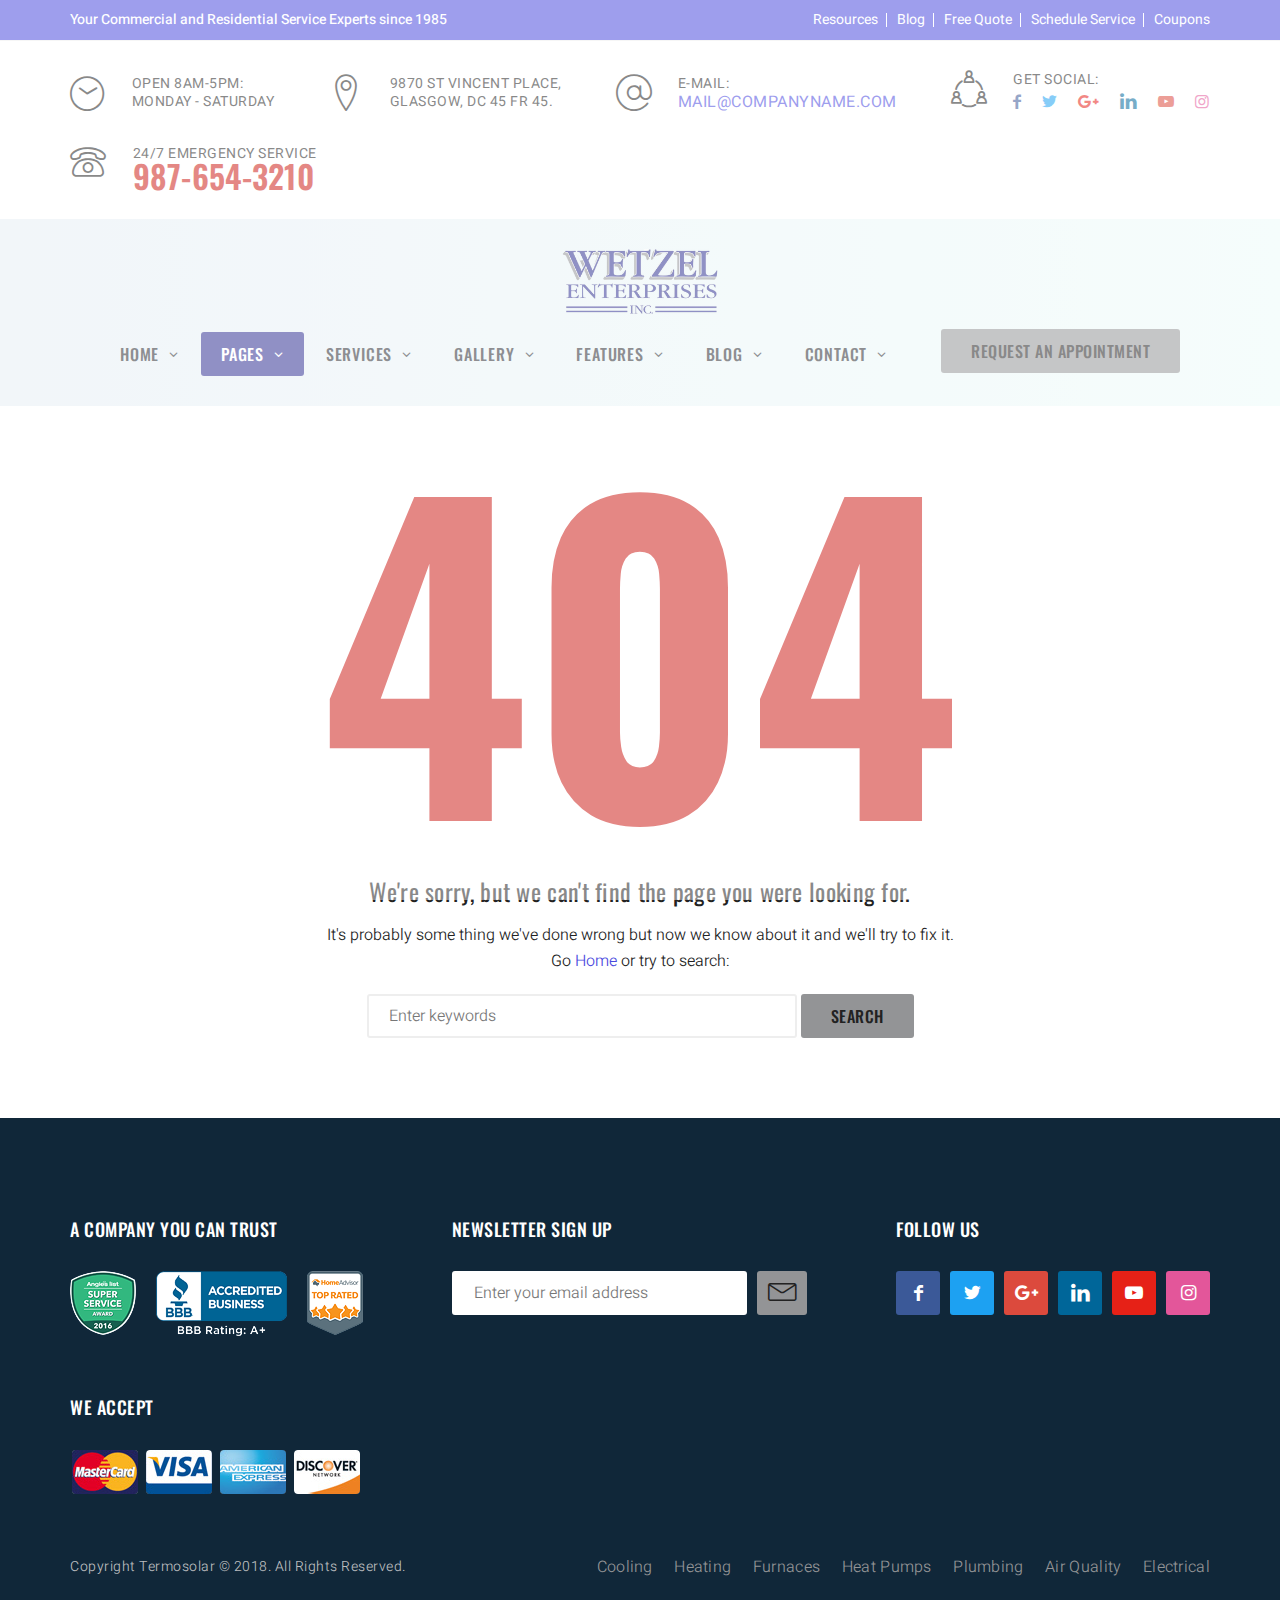
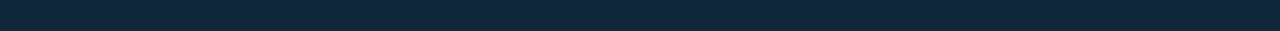
<file: html/404_page.html>
<!doctype html>
<html lang="en">

	<!-- Google Web Fonts
	================================================== -->

	<link href="https://fonts.googleapis.com/css?family=Heebo:300,400,500,700,800,900|Oswald:300,400,500,600,700" rel="stylesheet">

	<!-- Basic Page Needs
	================================================== -->

	<title>Termosolar</title>
  
  <!--meta info-->
	<meta charset="utf-8">
	<meta name="author" content="">
	<meta name="keywords" content="">
	<meta name="description" content="">

	<!-- Mobile Specific Metas
	================================================== -->
	<meta name="viewport" content="width=device-width, initial-scale=1.0, maximum-scale=1.0, user-scalable=no">

	<!-- Vendor CSS
	============================================ -->
	
	<link rel="stylesheet" href="font/demo-files/demo.css">
  <link rel="stylesheet" href="font/custom/styles.css">

	<!-- CSS theme files
	============================================ -->
	<link rel="stylesheet" href="css/bootstrap.min.css">
	<link rel="stylesheet" href="css/fontello.css">
	<link rel="stylesheet" href="css/owl.carousel.css">
	<link rel="stylesheet" href="css/style.css">
	<link rel="stylesheet" href="css/responsive.css">

</head>

<body>

  <div class="loader"></div>

  <!--cookie-->
  <!-- <div class="cookie">
          <div class="container">
            <div class="clearfix">
              <span>Please note this website requires cookies in order to function correctly, they do not store any specific information about you personally.</span>
              <div class="f-right"><a href="#" class="button button-type-3 button-orange">Accept Cookies</a><a href="#" class="button button-type-3 button-grey-light">Read More</a></div>
            </div>
          </div>
        </div>-->

  <!-- - - - - - - - - - - - - - Wrapper - - - - - - - - - - - - - - - - -->

  <div id="wrapper" class="wrapper-container">

    <!-- - - - - - - - - - - - - Mobile Menu - - - - - - - - - - - - - - -->

    <nav id="mobile-advanced" class="mobile-advanced"></nav>

    <!-- - - - - - - - - - - - - - Header - - - - - - - - - - - - - - - - -->

    <header id="header" class="header style-2 type-2 sticky-header">

      <!-- pre-header -->

      <div class="pre-header">
        
        <div class="container extra-width-2">
          <div class="flex-row flex-justify">
            <p>Your Commercial and Residential Service Experts since 1985</p>
            <ul class="menu-list">

              <li><a href="#">Resources</a></li>
              <li><a href="#">Blog</a></li>
              <li><a href="#">Free Quote</a></li>
              <li><a href="#">Schedule Service</a></li>
              <li><a href="#">Coupons</a></li>

            </ul>
          </div>  
        </div>

      </div>

      <!-- top-header -->

      <div class="top-header">

        <div class="container extra-width-2">

          <ul class="contact-info flex-justify flex-center">
            <li class="info-item">
              <i class="licon-clock3"></i>
              <div class="item-info">
                <span>Open 8am-5pm: <br> Monday - Saturday</span>
              </div>
            </li>
            <li class="info-item">
              <i class="licon-map-marker"></i>
              <div class="item-info">
                <span>9870 St Vincent Place, <br> Glasgow, DC 45 Fr 45.</span>
              </div>
            </li>
            <li class="info-item">
              <i class="licon-at-sign"></i>
              <div class="item-info">
                <span>E-mail:</span>
                <a href="mailto:#">Mail@companyname.com</a>
              </div>
            </li>
            <li class="info-item">
              <i class="licon-group-work"></i>
              <div class="item-info">
                <span>Get Social:</span>
                <ul class="social-icons">

                  <li><a href="#"><i class="icon-facebook"></i></a></li>
                  <li><a href="#"><i class="icon-twitter"></i></a></li>
                  <li><a href="#"><i class="icon-gplus-3"></i></a></li>
                  <li><a href="#"><i class="icon-linkedin-3"></i></a></li>
                  <li><a href="#"><i class="icon-youtube-play"></i></a></li>
                  <li><a href="#"><i class="icon-instagram-5"></i></a></li>

                </ul>
              </div>
            </li>
            <li class="info-item">
              <i class="licon-telephone2"></i>
              <div class="item-info">
                <span>24/7 Emergency Service</span>
                <h4>987-654-3210</h4>
              </div>
            </li>
          </ul>

        </div>

      </div>

      <!-- - - - - - - - - - - - / Mobile Menu - - - - - - - - - - - - - -->

      <!--main menu-->

      <div class="menu-holder">
        
        <div class="menu-wrap">

          <div class="container extra-width-2">
            
            <div class="flex-row flex-center flex-justify">
              <!-- logo -->

              <div class="logo-wrap">

                <a href="index.html" class="logo"><img src="images/logo.png" alt=""></a>

              </div>
              <div class="nav-item flex-row flex-center">
            
                <!-- - - - - - - - - - - - - - Navigation - - - - - - - - - - - - - - - - -->

                <nav id="main-navigation" class="main-navigation">
                  <ul id="menu" class="clearfix">
                    <li class="dropdown"><a href="#">Home</a>
                      <!--sub menu-->
                      <div class="sub-menu-wrap">
                        <ul>
                          <li><a href="index.html">Homepage Layout 1</a></li>
                          <li><a href="home_2.html">Homepage Layout 2</a></li>
                          <li><a href="home_3.html">Homepage Layout 3</a></li>
                        </ul>
                      </div>
                    </li>
                    <li class="current dropdown"><a href="#">Pages</a>
                      <!--sub menu-->
                      <div class="sub-menu-wrap">
                        <ul>
                          <li><a href="about.html">About Us</a></li>
                          <li><a href="team.html">Our Team</a></li>
                          <li><a href="services.html">Service Overview</a></li>
                          <li><a href="services_single.html">Single Service Page</a></li>
                          <li><a href="testimonials.html">Testimonials</a></li>
                          <li><a href="careers.html">Careers</a></li>
                          <li><a href="faq.html">FAQ</a></li>
                          <li><a href="maintenance.html">Maintenance Programs</a></li>
                          <li><a href="specials.html">Specials & Coupons</a></li>
                          <li class="current"><a href="404_page.html">404 Page</a></li>
                          <li><a href="coming_soon.html">Coming Soon Page</a></li>
                        </ul>
                      </div>
                    </li>
                    <li class="dropdown has-megamenu"><a href="services.html">Services</a>
                      <!--sub menu-->
                    <div class="sub-menu-wrap mega-menu flex-row">
                      <div class="mega-submenu">
                        <h5 class="mega-title"><span class="cicon-heating"></span>Heating</h5>
                        <ul>
                          <li><a href="services_single.html">Heater Installation/Replacement</a></li>
                          <li><a href="services_single.html">Heater Repair/Maintenance</a></li>
                          <li><a href="services_single.html">Furnace Installation/Replacement</a></li>
                          <li><a href="services_single.html">Furnace Repair/Maintenance</a></li>
                          <li><a href="services_single.html">Heat Pump Services</a></li>
                          <li><a href="services_single.html">Boiler Repair</a></li>
                          <li><a href="services_single.html">Geothermal Heating</a></li>
                        </ul>
                      </div>
                      <div class="mega-submenu">
                        <h5 class="mega-title"><span class="cicon-cooling"></span>Cooling</h5>
                        <ul>
                          <li><a href="services_single.html">AC Installation/Replacement</a></li>
                          <li><a href="services_single.html">AC Repair/Maintenance</a></li>
                          <li><a href="services_single.html">AC Filter Replacements</a></li>
                          <li><a href="services_single.html">Air Handler Services</a></li>
                          <li><a href="services_single.html">Ductless Mini Split AC Systems</a></li>
                          <li><a href="services_single.html">Refrigerant Leak Repair</a></li>
                        </ul>
                      </div>
                      <div class="mega-submenu">
                        <h5 class="mega-title"><span class="cicon-plumbing"></span>Plumbing</h5>
                        <ul>
                          <li><a href="services_single.html">Emergency Plumbing</a></li>
                          <li><a href="services_single.html">Whole House Repiping</a></li>
                          <li><a href="services_single.html">Gap Piping</a></li>
                          <li><a href="services_single.html">Drain Cleaning</a></li>
                          <li><a href="services_single.html">Grease Traps</a></li>
                          <li><a href="services_single.html">Sump Pumps</a></li>
                          <li><a href="services_single.html">Leak Detection</a></li>
                        </ul>
                      </div>
                      <div class="mega-submenu">
                        <h5 class="mega-title"><span class="cicon-air-quality"></span>Air Quality</h5>
                        <ul>
                          <li><a href="services_single.html">Air Cleaners</a></li>
                          <li><a href="services_single.html">Humidifiers/Dehumidifiers</a></li>
                          <li><a href="services_single.html">Duct Cleaning</a></li>
                          <li><a href="services_single.html">Duct Sealing</a></li>
                          <li><a href="services_single.html">Duct Repair/Replacement</a></li>
                          <li><a href="services_single.html">Ductwork</a></li>
                          <li><a href="services_single.html">Insulation</a></li>
                        </ul>
                      </div>
                      <div class="mega-submenu">
                        <h5 class="mega-title"><span class="cicon-electircal"></span>Electical</h5>
                        <ul>
                          <li><a href="services_single.html">Generators</a></li>
                          <li><a href="services_single.html">Surge Protection</a></li>
                          <li><a href="services_single.html">Lighting</a></li>
                          <li><a href="services_single.html">Smoke Detectors</a></li>
                          <li><a href="services_single.html">Ceiling Fans</a></li>
                          <li><a href="services_single.html">Circuits and Wiring</a></li>
                          <li><a href="services_single.html">Main Electrical Panel</a></li>
                        </ul>
                      </div>
                    </div>
                    </li>
                    <li class="dropdown"><a href="#">Gallery</a>
                    <!--sub menu-->
                    <div class="sub-menu-wrap">
                      <ul>
                        <li><a href="gallery_grid_2.html">Sortable Grid - 2 Columns</a></li>
                        <li><a href="gallery_masonry_3.html">Sortable Masonry - 3 Columns</a></li>
                        <li><a href="gallery_grid_popup_4.html">Grid With Popup - 4 Columns</a></li>
                        <li><a href="gallery_instagram_3.html">Instagram Gallery - 3 Columns</a></li>
                        <li><a href="gallery_single.html">Single Gallery Post</a></li>
                      </ul>
                    </div>
                  </li>
                    <li class="dropdown"><a href="#">Features</a>
                      <!--sub menu-->
                      <div class="sub-menu-wrap">
                        <ul>
                          <li><a href="shortcodes.html">Shortcodes</a></li>
                          <li><a href="typography.html">Typography</a></li>
                          <li><a href="#">RTL Version</a></li>
                        </ul>
                      </div>
                    </li>
                    <li class="dropdown"><a href="#">Blog</a>
                    <!--sub menu-->
                    <div class="sub-menu-wrap">
                      <ul>
                        <li><a href="blog_small.html">Small Thumbnails With Sidebar</a></li>
                        <li><a href="blog_big.html">Big Thumbnails With Sidebar</a></li>
                        <li><a href="blog_3_cols.html">3 Columns</a></li>
                        <li><a href="blog_single.html">Single Blog Post</a></li>
                      </ul>
                    </div>
                  </li>
                    <li class="dropdown"><a href="#">Contact</a>
                      <!--sub menu-->
                      <div class="sub-menu-wrap">
                        <ul>
                          <li><a href="appointment.html">Schedule an Appointment</a></li>
                          <li><a href="estimate.html">Get an Estimate</a></li>
                          <li><a href="contact.html">Contact Us</a></li>
                        </ul>
                      </div>
                    </li>
                  </ul>
                </nav>

                <!-- - - - - - - - - - - - - end Navigation - - - - - - - - - - - - - - - -->

                <a href="#" class="btn btn-style-5">request an appointment </a>

              </div>
            </div>

          </div>

        </div>

      </div>
      
    </header>

    <!-- - - - - - - - - - - - - end Header - - - - - - - - - - - - - - - -->

    <!-- - - - - - - - - - - - - - Content - - - - - - - - - - - - - - - - -->

    <div id="content" class="page-content-wrap">

      <div class="page-404-section">

        <div class="container">
          
          <div class="inner-404">

            <h1>404</h1>
            <h4>We're sorry, but we can't find the page you were looking for.</h4>
            <p>It's probably some thing we've done wrong but now we know about it and we'll try to fix it. <br>
            Go <a href="#" class="text-link2">Home</a> or try to search:</p>
            <div class="join-us style-3">
              
              <div class="search-holder">
                <form class="search-holder">
                  <button type="submit" class="btn btn-style-5 f-right">Search</button>
                  <div class="wrapper">
                    <input type="email" placeholder="Enter keywords">
                  </div>
                </form>
              </div>

            </div>

          </div>

        </div>

      </div>

    </div>

    <!-- - - - - - - - - - - - - end Content - - - - - - - - - - - - - - - -->

    <!-- - - - - - - - - - - - - - Footer - - - - - - - - - - - - - - - - -->

    <footer id="footer" class="footer style-2">

      <div class="main-footer">
        
        <div class="container extra-width-2">
          
          <div class="widget-holder flex-row flex-justify">
            <!-- widget -->
            <div class="widget">
              <h5 class="widget-title">A Company You Can Trust</h5>

              <div class="brend-box">
                <a href="#"><img src="images/brend-logo1.png" alt=""></a>
                <a href="#"><img src="images/brend-logo2.png" alt=""></a>
                <a href="#"><img src="images/brend-logo3.png" alt=""></a>
              </div>

            </div>
            <!-- widget -->
            <div class="widget">
              <h5 class="widget-title">nEWSLETTER sIGN uP</h5>
              <form id="newsletter" class="style-2">
                <button type="submit" class="btn-email-icon btn btn-style-5 f-right" data-type="submit"><i class="licon-envelope"></i></button>
                <div class="wrapper">
                  <input type="email" placeholder="Enter your email address" name="newsletter-email">
                </div> 
              </form>

            </div>
            <!-- widget -->
              <div class="widget">
                <h5 class="widget-title">Follow Us</h5>
                <ul class="social-icons style-2">

                  <li><a href="#"><i class="icon-facebook"></i></a></li>
                  <li><a href="#"><i class="icon-twitter"></i></a></li>
                  <li><a href="#"><i class="icon-gplus-3"></i></a></li>
                  <li><a href="#"><i class="icon-linkedin-3"></i></a></li>
                  <li><a href="#"><i class="icon-youtube-play"></i></a></li>
                  <li><a href="#"><i class="icon-instagram-5"></i></a></li>

                </ul>

              </div>
            <!-- widget -->
              <div class="widget">
                <h5 class="widget-title">We accept</h5>
                <div class="pay-box">
                  <a href="#"><img src="images/pay1.jpg" alt=""></a>
                  <a href="#"><img src="images/pay2.jpg" alt=""></a>
                  <a href="#"><img src="images/pay3.jpg" alt=""></a>
                  <a href="#"><img src="images/pay4.jpg" alt=""></a>
                </div>
              </div>
          </div>

          <div class="copyright flex-row flex-justify">
            <p>Copyright Termosolar © 2018. All Rights Reserved.</p>
            <ul class="info-links h-type">
              <li><a href="#">Cooling</a></li>
              <li><a href="#">Heating</a></li>
              <li><a href="#">Furnaces</a></li>
              <li><a href="#">Heat Pumps</a></li>
              <li><a href="#">Plumbing</a></li>
              <li><a href="#">Air Quality</a></li>
              <li><a href="#">Electrical</a></li>
            </ul>
          </div>

        </div>

      </div>

    </footer>

    <!-- - - - - - - - - - - - - end Footer - - - - - - - - - - - - - - - -->

  </div>

  <!-- - - - - - - - - - - - end Wrapper - - - - - - - - - - - - - - -->

  <!-- JS Libs & Plugins
  ============================================ -->
  <script src="js/libs/jquery.modernizr.js"></script>
  <script src="js/libs/jquery-2.2.4.min.js"></script>
  <script src="js/libs/jquery-ui.min.js"></script>
  <script src="js/libs/retina.min.js"></script>
  <script src="plugins/jquery.queryloader2.min.js"></script>
  <script src="plugins/owl.carousel.min.js"></script>

  <!-- JS theme files
  ============================================ -->
  <script src="js/plugins.js"></script>
  <script src="js/script.js"></script>
  
</body>
</html>
</file>
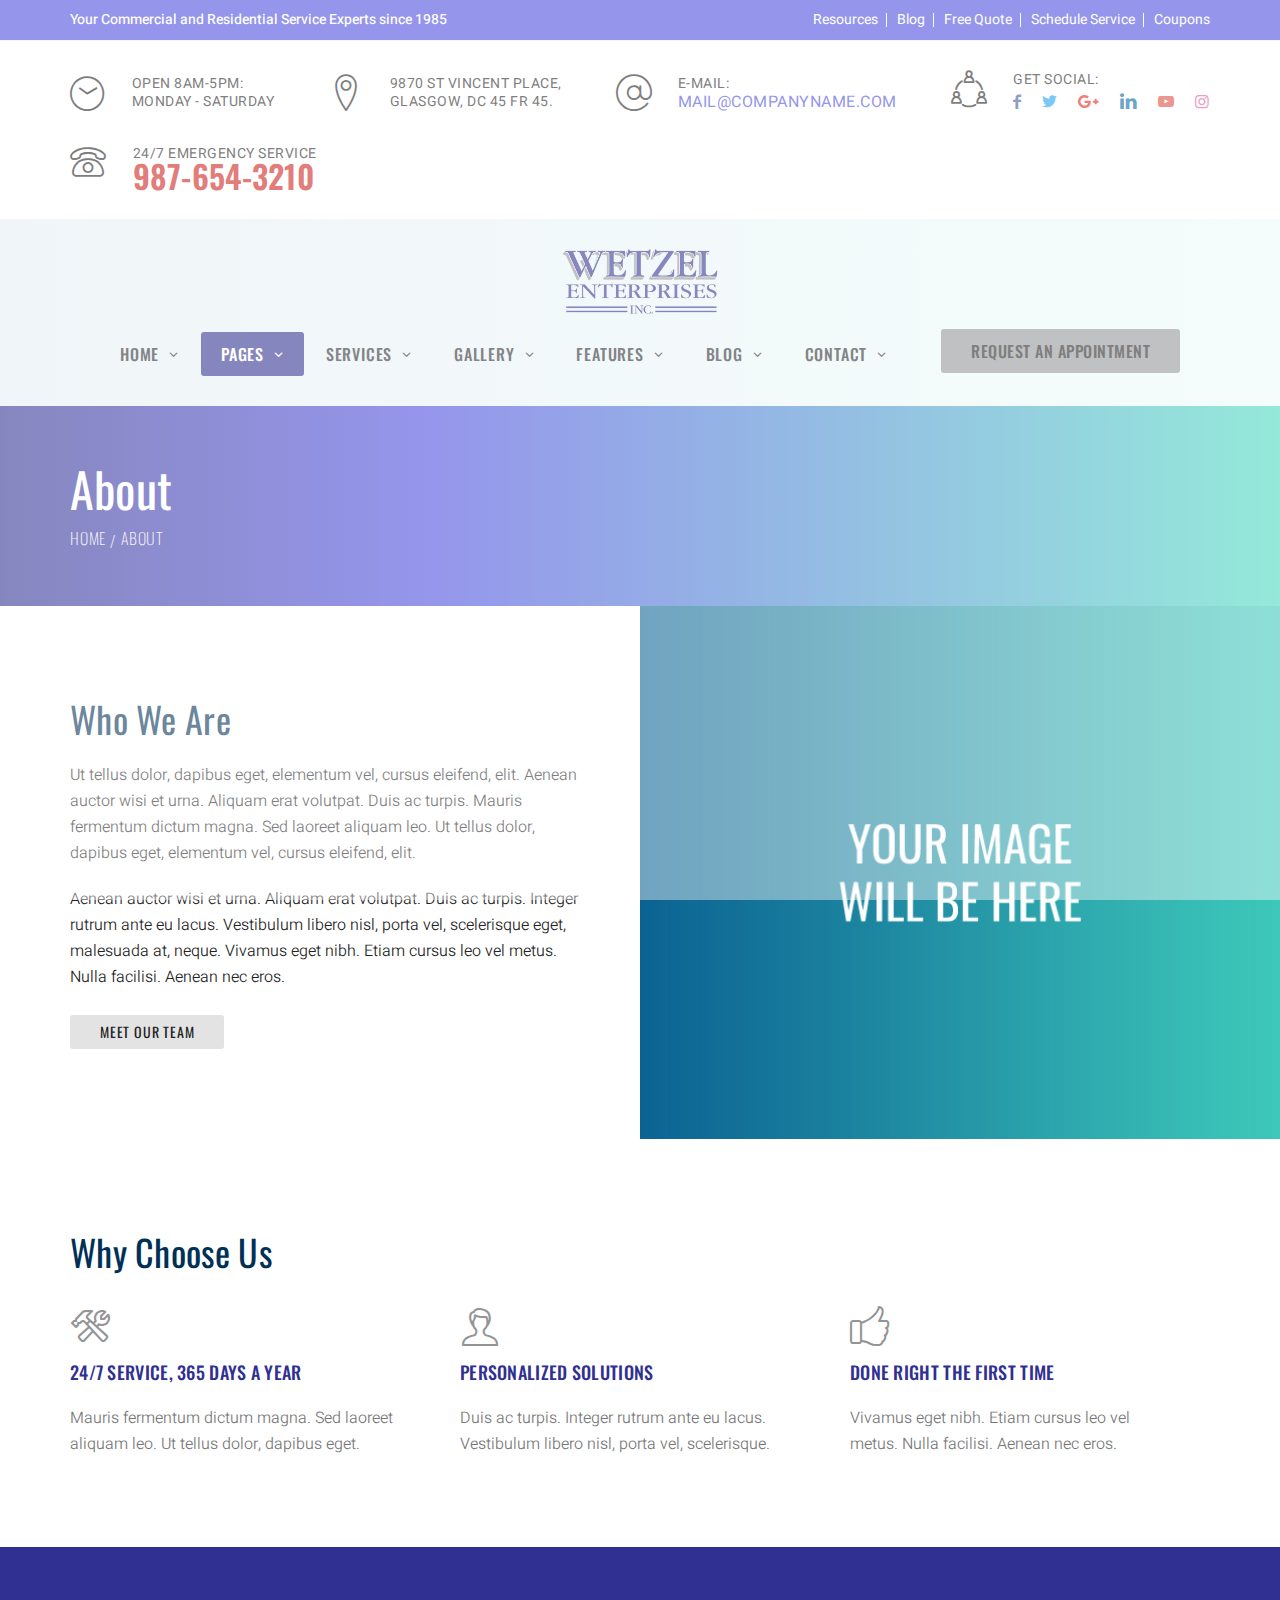
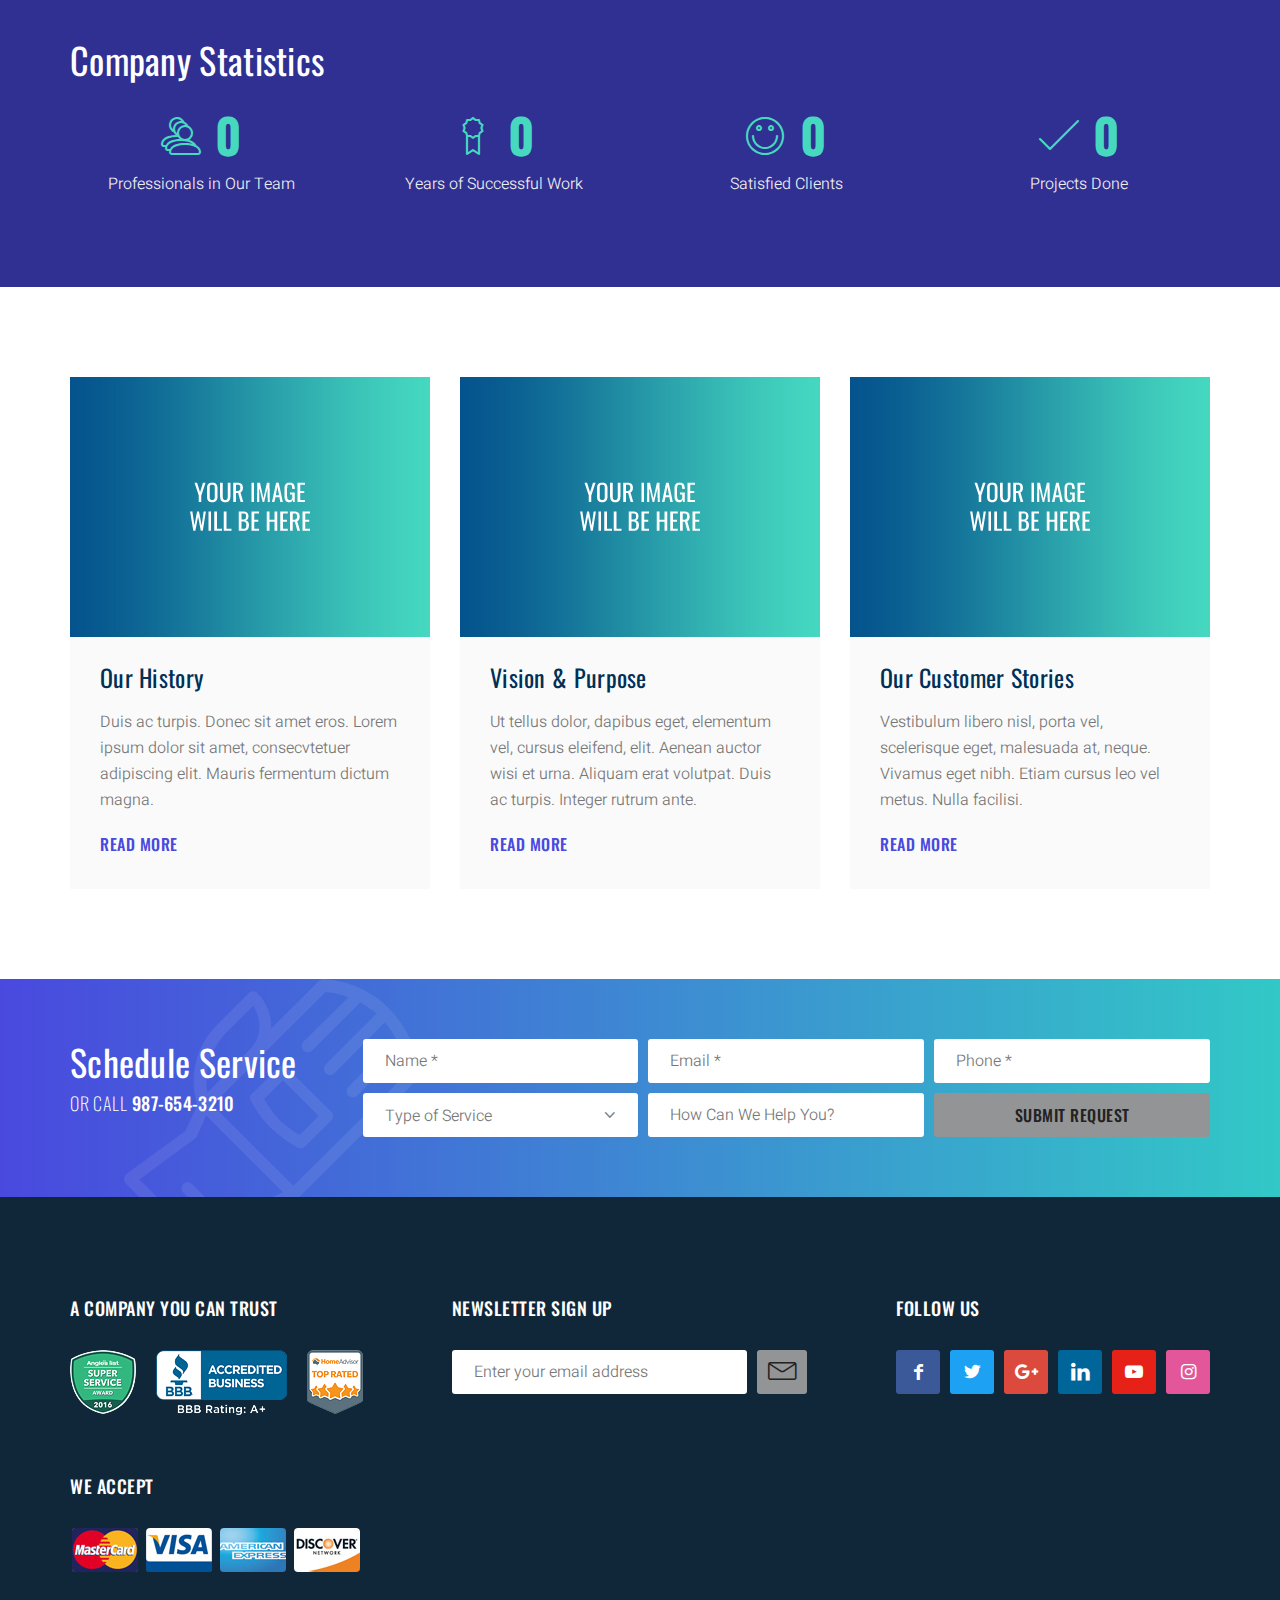
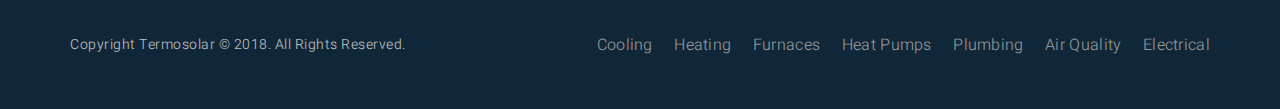
<file: html/about.html>
<!doctype html>
<html lang="en">

	<!-- Google Web Fonts
	================================================== -->

	<link href="https://fonts.googleapis.com/css?family=Heebo:300,400,500,700,800,900|Oswald:300,400,500,600,700" rel="stylesheet">

	<!-- Basic Page Needs
	================================================== -->

	<title>Termosolar</title>
  
  <!--meta info-->
	<meta charset="utf-8">
	<meta name="author" content="">
	<meta name="keywords" content="">
	<meta name="description" content="">

	<!-- Mobile Specific Metas
	================================================== -->
	<meta name="viewport" content="width=device-width, initial-scale=1.0, maximum-scale=1.0, user-scalable=no">

	<!-- Vendor CSS
	============================================ -->
	
	<link rel="stylesheet" href="font/demo-files/demo.css">
  <link rel="stylesheet" href="font/custom/styles.css">

	<!-- CSS theme files
	============================================ -->
	<link rel="stylesheet" href="css/bootstrap.min.css">
	<link rel="stylesheet" href="css/fontello.css">
	<link rel="stylesheet" href="css/owl.carousel.css">
	<link rel="stylesheet" href="css/style.css">
	<link rel="stylesheet" href="css/responsive.css">

</head>

<body>

  <div class="loader"></div>

  <!--cookie-->
  <!-- <div class="cookie">
          <div class="container">
            <div class="clearfix">
              <span>Please note this website requires cookies in order to function correctly, they do not store any specific information about you personally.</span>
              <div class="f-right"><a href="#" class="button button-type-3 button-orange">Accept Cookies</a><a href="#" class="button button-type-3 button-grey-light">Read More</a></div>
            </div>
          </div>
        </div>-->

  <!-- - - - - - - - - - - - - - Wrapper - - - - - - - - - - - - - - - - -->

  <div id="wrapper" class="wrapper-container">

    <!-- - - - - - - - - - - - - Mobile Menu - - - - - - - - - - - - - - -->

    <nav id="mobile-advanced" class="mobile-advanced"></nav>

    <!-- - - - - - - - - - - - - - Header - - - - - - - - - - - - - - - - -->

    <header id="header" class="header style-2 type-2 sticky-header">

      <!-- pre-header -->

      <div class="pre-header">
        
        <div class="container extra-width-2">
          <div class="flex-row flex-justify">
            <p>Your Commercial and Residential Service Experts since 1985</p>
            <ul class="menu-list">

              <li><a href="#">Resources</a></li>
              <li><a href="#">Blog</a></li>
              <li><a href="#">Free Quote</a></li>
              <li><a href="#">Schedule Service</a></li>
              <li><a href="#">Coupons</a></li>

            </ul>
          </div>  
        </div>

      </div>

      <!-- top-header -->

      <div class="top-header">

        <div class="container extra-width-2">

          <ul class="contact-info flex-justify flex-center">
            <li class="info-item">
              <i class="licon-clock3"></i>
              <div class="item-info">
                <span>Open 8am-5pm: <br> Monday - Saturday</span>
              </div>
            </li>
            <li class="info-item">
              <i class="licon-map-marker"></i>
              <div class="item-info">
                <span>9870 St Vincent Place, <br> Glasgow, DC 45 Fr 45.</span>
              </div>
            </li>
            <li class="info-item">
              <i class="licon-at-sign"></i>
              <div class="item-info">
                <span>E-mail:</span>
                <a href="mailto:#">Mail@companyname.com</a>
              </div>
            </li>
            <li class="info-item">
              <i class="licon-group-work"></i>
              <div class="item-info">
                <span>Get Social:</span>
                <ul class="social-icons">

                  <li><a href="#"><i class="icon-facebook"></i></a></li>
                  <li><a href="#"><i class="icon-twitter"></i></a></li>
                  <li><a href="#"><i class="icon-gplus-3"></i></a></li>
                  <li><a href="#"><i class="icon-linkedin-3"></i></a></li>
                  <li><a href="#"><i class="icon-youtube-play"></i></a></li>
                  <li><a href="#"><i class="icon-instagram-5"></i></a></li>

                </ul>
              </div>
            </li>
            <li class="info-item">
              <i class="licon-telephone2"></i>
              <div class="item-info">
                <span>24/7 Emergency Service</span>
                <h4>987-654-3210</h4>
              </div>
            </li>
          </ul>

        </div>

      </div>

      <!-- - - - - - - - - - - - / Mobile Menu - - - - - - - - - - - - - -->

      <!--main menu-->

      <div class="menu-holder">
        
        <div class="menu-wrap">

          <div class="container extra-width-2">
            
            <div class="flex-row flex-center flex-justify">
              <!-- logo -->

              <div class="logo-wrap">

                <a href="index.html" class="logo"><img src="images/logo.png" alt=""></a>

              </div>
              <div class="nav-item flex-row flex-center">
            
                <!-- - - - - - - - - - - - - - Navigation - - - - - - - - - - - - - - - - -->

                <nav id="main-navigation" class="main-navigation">
                  <ul id="menu" class="clearfix">
                    <li class="dropdown"><a href="#">Home</a>
                      <!--sub menu-->
                      <div class="sub-menu-wrap">
                        <ul>
                          <li><a href="index.html">Homepage Layout 1</a></li>
                          <li><a href="home_2.html">Homepage Layout 2</a></li>
                          <li><a href="home_3.html">Homepage Layout 3</a></li>
                        </ul>
                      </div>
                    </li>
                    <li class="current dropdown"><a href="#">Pages</a>
                      <!--sub menu-->
                      <div class="sub-menu-wrap">
                        <ul>
                          <li class="current"><a href="about.html">About Us</a></li>
                          <li><a href="team.html">Our Team</a></li>
                          <li><a href="services.html">Service Overview</a></li>
                          <li><a href="services_single.html">Single Service Page</a></li>
                          <li><a href="testimonials.html">Testimonials</a></li>
                          <li><a href="careers.html">Careers</a></li>
                          <li><a href="faq.html">FAQ</a></li>
                          <li><a href="maintenance.html">Maintenance Programs</a></li>
                          <li><a href="specials.html">Specials & Coupons</a></li>
                          <li><a href="404_page.html">404 Page</a></li>
                          <li><a href="coming_soon.html">Coming Soon Page</a></li>
                        </ul>
                      </div>
                    </li>
                    <li class="dropdown has-megamenu"><a href="services.html">Services</a>
                      <!--sub menu-->
                    <div class="sub-menu-wrap mega-menu flex-row">
                      <div class="mega-submenu">
                        <h5 class="mega-title"><span class="cicon-heating"></span>Heating</h5>
                        <ul>
                          <li><a href="services_single.html">Heater Installation/Replacement</a></li>
                          <li><a href="services_single.html">Heater Repair/Maintenance</a></li>
                          <li><a href="services_single.html">Furnace Installation/Replacement</a></li>
                          <li><a href="services_single.html">Furnace Repair/Maintenance</a></li>
                          <li><a href="services_single.html">Heat Pump Services</a></li>
                          <li><a href="services_single.html">Boiler Repair</a></li>
                          <li><a href="services_single.html">Geothermal Heating</a></li>
                        </ul>
                      </div>
                      <div class="mega-submenu">
                        <h5 class="mega-title"><span class="cicon-cooling"></span>Cooling</h5>
                        <ul>
                          <li><a href="services_single.html">AC Installation/Replacement</a></li>
                          <li><a href="services_single.html">AC Repair/Maintenance</a></li>
                          <li><a href="services_single.html">AC Filter Replacements</a></li>
                          <li><a href="services_single.html">Air Handler Services</a></li>
                          <li><a href="services_single.html">Ductless Mini Split AC Systems</a></li>
                          <li><a href="services_single.html">Refrigerant Leak Repair</a></li>
                        </ul>
                      </div>
                      <div class="mega-submenu">
                        <h5 class="mega-title"><span class="cicon-plumbing"></span>Plumbing</h5>
                        <ul>
                          <li><a href="services_single.html">Emergency Plumbing</a></li>
                          <li><a href="services_single.html">Whole House Repiping</a></li>
                          <li><a href="services_single.html">Gap Piping</a></li>
                          <li><a href="services_single.html">Drain Cleaning</a></li>
                          <li><a href="services_single.html">Grease Traps</a></li>
                          <li><a href="services_single.html">Sump Pumps</a></li>
                          <li><a href="services_single.html">Leak Detection</a></li>
                        </ul>
                      </div>
                      <div class="mega-submenu">
                        <h5 class="mega-title"><span class="cicon-air-quality"></span>Air Quality</h5>
                        <ul>
                          <li><a href="services_single.html">Air Cleaners</a></li>
                          <li><a href="services_single.html">Humidifiers/Dehumidifiers</a></li>
                          <li><a href="services_single.html">Duct Cleaning</a></li>
                          <li><a href="services_single.html">Duct Sealing</a></li>
                          <li><a href="services_single.html">Duct Repair/Replacement</a></li>
                          <li><a href="services_single.html">Ductwork</a></li>
                          <li><a href="services_single.html">Insulation</a></li>
                        </ul>
                      </div>
                      <div class="mega-submenu">
                        <h5 class="mega-title"><span class="cicon-electircal"></span>Electical</h5>
                        <ul>
                          <li><a href="services_single.html">Generators</a></li>
                          <li><a href="services_single.html">Surge Protection</a></li>
                          <li><a href="services_single.html">Lighting</a></li>
                          <li><a href="services_single.html">Smoke Detectors</a></li>
                          <li><a href="services_single.html">Ceiling Fans</a></li>
                          <li><a href="services_single.html">Circuits and Wiring</a></li>
                          <li><a href="services_single.html">Main Electrical Panel</a></li>
                        </ul>
                      </div>
                    </div>
                    </li>
                    <li class="dropdown"><a href="#">Gallery</a>
                    <!--sub menu-->
                    <div class="sub-menu-wrap">
                      <ul>
                        <li><a href="gallery_grid_2.html">Sortable Grid - 2 Columns</a></li>
                        <li><a href="gallery_masonry_3.html">Sortable Masonry - 3 Columns</a></li>
                        <li><a href="gallery_grid_popup_4.html">Grid With Popup - 4 Columns</a></li>
                        <li><a href="gallery_instagram_3.html">Instagram Gallery - 3 Columns</a></li>
                        <li><a href="gallery_single.html">Single Gallery Post</a></li>
                      </ul>
                    </div>
                  </li>
                    <li class="dropdown"><a href="#">Features</a>
                      <!--sub menu-->
                      <div class="sub-menu-wrap">
                        <ul>
                          <li><a href="shortcodes.html">Shortcodes</a></li>
                          <li><a href="typography.html">Typography</a></li>
                          <li><a href="#">RTL Version</a></li>
                        </ul>
                      </div>
                    </li>
                    <li class="dropdown"><a href="#">Blog</a>
                    <!--sub menu-->
                    <div class="sub-menu-wrap">
                      <ul>
                        <li><a href="blog_small.html">Small Thumbnails With Sidebar</a></li>
                        <li><a href="blog_big.html">Big Thumbnails With Sidebar</a></li>
                        <li><a href="blog_3_cols.html">3 Columns</a></li>
                        <li><a href="blog_single.html">Single Blog Post</a></li>
                      </ul>
                    </div>
                  </li>
                    <li class="dropdown"><a href="#">Contact</a>
                      <!--sub menu-->
                      <div class="sub-menu-wrap">
                        <ul>
                          <li><a href="appointment.html">Schedule an Appointment</a></li>
                          <li><a href="estimate.html">Get an Estimate</a></li>
                          <li><a href="contact.html">Contact Us</a></li>
                        </ul>
                      </div>
                    </li>
                  </ul>
                </nav>

                <!-- - - - - - - - - - - - - end Navigation - - - - - - - - - - - - - - - -->

                <a href="#" class="btn btn-style-5">request an appointment </a>

              </div>
            </div>

          </div>

        </div>

      </div>
      
    </header>

    <!-- - - - - - - - - - - - - end Header - - - - - - - - - - - - - - - -->

    <!-- - - - - - - - - - - - - - Breadcrumbs - - - - - - - - - - - - - - - - -->

    <div class="breadcrumbs-wrap style-2">

      <div class="container">
        
        <h1 class="page-title">About</h1>

        <ul class="breadcrumbs">

          <li><a href="index.html">Home</a></li>
          <li>About</li>

        </ul>

      </div>

    </div>

    <!-- - - - - - - - - - - - - end Breadcrumbs - - - - - - - - - - - - - - - -->

    <!-- - - - - - - - - - - - - - Content - - - - - - - - - - - - - - - - -->

    <div id="content">
      
      <div class="page-section-bg4 type4 half-bg-col">

        <div class="img-col-right"><div class="col-bg" data-bg="images/960x530_bg1.jpg"></div></div>
        
        <div class="container extra-size2">
          <div class="row">
            <div class="col-md-6">
              
              <h2>Who We Are</h2>

              <p>Ut tellus dolor, dapibus eget, elementum vel, cursus eleifend, elit. Aenean auctor wisi et urna. Aliquam erat volutpat. Duis ac turpis. Mauris fermentum dictum magna. Sed laoreet aliquam leo. Ut tellus dolor, dapibus eget, elementum vel, cursus eleifend, elit. </p>
              <p>Aenean auctor wisi et urna. Aliquam erat volutpat. Duis ac turpis. Integer rutrum ante eu lacus. Vestibulum libero nisl, porta vel, scelerisque eget, malesuada at, neque. Vivamus eget nibh. Etiam cursus leo vel metus. Nulla facilisi. Aenean nec eros. </p>

              <a href="#" class="btn btn-small">Meet Our Team</a>

            </div>
            <div class="col-md-6"></div>
          </div>
        </div>

      </div>

      <div class="page-section">
        
        <div class="container">

          <h2 class="section-title">Why Choose Us</h2>
          
          <div class="icons-box style-1">

            <div class="row flex-row">
              
              <div class="col-md-4 col-sm-4 col-xs-4">
              
                <!-- - - - - - - - - - - - - - Icon Box Item - - - - - - - - - - - - - - - - -->        
                <div class="icons-wrap">

                  <div class="icons-item">
                    <div class="item-box">
                      <i class="licon-hammer-wrench"></i>
                      <h5 class="icons-box-title"><a href="#">24/7 Service, 365 days a Year</a></h5>
                      <p>Mauris fermentum dictum magna. Sed laoreet aliquam leo. Ut tellus dolor, dapibus eget.</p>
                    </div>
                  </div>

                </div>

              </div>
              <div class="col-md-4 col-sm-4 col-xs-4">
                
                <!-- - - - - - - - - - - - - - Icon Box Item - - - - - - - - - - - - - - - - -->        
                <div class="icons-wrap">

                  <div class="icons-item">
                    <div class="item-box">
                      <i class="licon-man"></i>
                      <h5 class="icons-box-title"><a href="#">Personalized Solutions</a></h5>
                      <p>Duis ac turpis. Integer rutrum ante eu lacus. Vestibulum libero nisl, porta vel, scelerisque.</p>
                    </div>
                  </div>

                </div>
                
              </div>
              <div class="col-md-4 col-sm-4 col-xs-4">
                
                <!-- - - - - - - - - - - - - - Icon Box Item - - - - - - - - - - - - - - - - -->        
                <div class="icons-wrap">

                  <div class="icons-item">
                    <div class="item-box">
                      <i class="licon-thumbs-up"></i>
                      <h5 class="icons-box-title"><a href="#">Done Right the First Time</a></h5>
                      <p>Vivamus eget nibh. Etiam cursus leo vel <br> metus. Nulla facilisi. Aenean nec eros. </p>
                    </div>
                  </div>

                </div>
                
              </div>
              
            </div>

          </div>

        </div>

      </div>

      <div class="page-section-bg2 parallax-section" data-bg="images/1920x800_bg1.jpg">
            
        <div class="container">

          <h2 class="section-title">Company Statistics</h2>

          <div class="row counter-wrap style-2">

            <div class="col-lg-3 col-md-3 col-xs-6">

              <div class="counter">
                <div class="count-item">
                  <span class="licon-users"></span>
                  <h3 class="timer count-number" data-to="380" data-speed="1500">0</h3>
                </div>
                <p>Professionals in Our Team</p>
              </div>

            </div>
            <div class="col-lg-3 col-md-3 col-xs-6">

              <div class="counter">
                <div class="count-item">
                  <span class="licon-medal-empty"></span>
                  <h3 class="timer count-number" data-to="60" data-speed="1500">0</h3>
                </div>
                <p>Years of Successful Work</p>
              </div>

            </div>
            <div class="col-lg-3 col-md-3 col-xs-6">

              <div class="counter">
                <div class="count-item">
                  <span class="licon-smile"></span>
                  <h3 class="timer count-number" data-to="1970" data-speed="1500">0</h3>
                </div>
                <p>Satisfied Clients</p>
              </div>

            </div>
            <div class="col-lg-3 col-md-3 col-xs-6">

              <div class="counter">
                <div class="count-item">
                  <span class="licon-check"></span>
                  <h3 class="timer count-number" data-to="893" data-speed="1500">0</h3>
                </div>
                <p>Projects Done</p>
              </div>

            </div>

          </div>

        </div>

      </div>

      <div class="page-section">
        
        <div class="container">
          
          <div class="team-holder">
                  
            <div class="row">
              <div class="col-md-4 col-sm-4 col-xs-6">
                
                <!-- team element -->
                <div class="team-item">

                  <div class="team-member">
                    <a href="#" class="member-photo">
                      <img src="images/360x260_img4.jpg" alt="">
                    </a>
                    <div class="team-desc">
                      <div class="member-info">
                        <h4 class="member-name"><a href="#">Our History</a></h4>
                        <p>Duis ac turpis. Donec sit amet eros. Lorem ipsum dolor sit amet, consecvtetuer adipiscing elit. Mauris fermentum dictum magna. </p>
                        <a href="#" class="info-btn">Read More</a>
                      </div>
                    </div>
                  </div>

                </div>

              </div>
              <div class="col-md-4 col-sm-4 col-xs-6">
                
                <!-- team element -->
                <div class="team-item">

                  <div class="team-member">
                    <a href="#" class="member-photo">
                      <img src="images/360x260_img5.jpg" alt="">
                    </a>
                    <div class="team-desc">
                      <div class="member-info">
                        <h4 class="member-name"><a href="#">Vision & Purpose</a></h4>
                        <p>Ut tellus dolor, dapibus eget, elementum vel, cursus eleifend, elit. Aenean auctor wisi et urna. Aliquam erat volutpat. Duis ac turpis. Integer rutrum ante.</p>
                        <a href="#" class="info-btn">Read More</a>
                      </div>
                    </div>
                  </div>

                </div>

              </div>
              <div class="col-md-4 col-sm-4 col-xs-6">
                
                <!-- team element -->
                <div class="team-item">

                  <div class="team-member">
                    <a href="#" class="member-photo">
                      <img src="images/360x260_img6.jpg" alt="">
                    </a>
                    <div class="team-desc">
                      <div class="member-info">
                        <h4 class="member-name"><a href="#">Our Customer Stories</a></h4>
                        <p>Vestibulum libero nisl, porta vel, scelerisque eget, malesuada at, neque. Vivamus eget nibh. Etiam cursus leo vel metus. Nulla facilisi. </p>
                        <a href="#" class="info-btn">Read More</a>
                      </div>
                    </div>
                  </div>

                </div>

              </div>
            </div>

          </div>

        </div>

      </div>

      <!-- call out-->
      <div class="call-out call-out-form">
        <div class="container">
          <div class="call-out-item">

            <span class="call-out-icon cicon-glove"></span>
            
            <div class="row">
              <div class="col-md-3 col-sm-12">

                <h2 class="nl-title">Schedule Service</h2>
                <h6><span>Or Call</span> 987-654-3210</h6>

              </div>
              <div class="col-md-9 col-sm-12">
                
                <form id="contact-form" class="form-wrap flex-row fx-col-3 style-2">
                 
                  <div class="form-col">
                    <input type="text" name="cf-name" placeholder="Name *" required>
                  </div>

                  <div class="form-col">
                    <input type="email" name="cf-email" placeholder="Email *" required>
                  </div>

                  <div class="form-col">
                    <input type="tel" name="cf-phone" placeholder="Phone *" required>
                  </div>

                  <div class="form-col">
                    <div class="custom-select">
                      <div class="select-title">Type of Service</div>
                      <ul id="menu-type" class="select-list"></ul>
                      <select class="hide" name="cf-service">
                        <option value="menu1">Air Cleaners</option>
                        <option value="menu2">Duct Cleaning</option>
                        <option value="menu3">Duct Sealing</option>
                      </select>
                    </div>
                  </div>

                  <div class="form-col">
                    <textarea name="cf-message" placeholder="How Can We Help You?"></textarea>
                  </div>

                  <div class="form-col">
                    <button type="submit" data-type="submit" class="btn btn-style-5 full-width">Submit Request</button>
                  </div>

                </form>

              </div>
            </div>

          </div>
        </div>
      </div>

    </div>

    <!-- - - - - - - - - - - - - end Content - - - - - - - - - - - - - - - -->

    <!-- - - - - - - - - - - - - - Footer - - - - - - - - - - - - - - - - -->

    <footer id="footer" class="footer style-2">

      <div class="main-footer">
        
        <div class="container extra-width-2">
          
          <div class="widget-holder flex-row flex-justify">
            <!-- widget -->
            <div class="widget">
              <h5 class="widget-title">A Company You Can Trust</h5>

              <div class="brend-box">
                <a href="#"><img src="images/brend-logo1.png" alt=""></a>
                <a href="#"><img src="images/brend-logo2.png" alt=""></a>
                <a href="#"><img src="images/brend-logo3.png" alt=""></a>
              </div>

            </div>
            <!-- widget -->
            <div class="widget">
              <h5 class="widget-title">nEWSLETTER sIGN uP</h5>
              <form id="newsletter" class="style-2">
                <button type="submit" class="btn-email-icon btn btn-style-5 f-right" data-type="submit"><i class="licon-envelope"></i></button>
                <div class="wrapper">
                  <input type="email" placeholder="Enter your email address" name="newsletter-email">
                </div> 
              </form>

            </div>
            <!-- widget -->
              <div class="widget">
                <h5 class="widget-title">Follow Us</h5>
                <ul class="social-icons style-2">

                  <li><a href="#"><i class="icon-facebook"></i></a></li>
                  <li><a href="#"><i class="icon-twitter"></i></a></li>
                  <li><a href="#"><i class="icon-gplus-3"></i></a></li>
                  <li><a href="#"><i class="icon-linkedin-3"></i></a></li>
                  <li><a href="#"><i class="icon-youtube-play"></i></a></li>
                  <li><a href="#"><i class="icon-instagram-5"></i></a></li>

                </ul>

              </div>
            <!-- widget -->
              <div class="widget">
                <h5 class="widget-title">We accept</h5>
                <div class="pay-box">
                  <a href="#"><img src="images/pay1.jpg" alt=""></a>
                  <a href="#"><img src="images/pay2.jpg" alt=""></a>
                  <a href="#"><img src="images/pay3.jpg" alt=""></a>
                  <a href="#"><img src="images/pay4.jpg" alt=""></a>
                </div>
              </div>
          </div>

          <div class="copyright flex-row flex-justify">
            <p>Copyright Termosolar © 2018. All Rights Reserved.</p>
            <ul class="info-links h-type">
              <li><a href="#">Cooling</a></li>
              <li><a href="#">Heating</a></li>
              <li><a href="#">Furnaces</a></li>
              <li><a href="#">Heat Pumps</a></li>
              <li><a href="#">Plumbing</a></li>
              <li><a href="#">Air Quality</a></li>
              <li><a href="#">Electrical</a></li>
            </ul>
          </div>

        </div>

      </div>

    </footer>

    <!-- - - - - - - - - - - - - end Footer - - - - - - - - - - - - - - - -->

  </div>

  <!-- - - - - - - - - - - - end Wrapper - - - - - - - - - - - - - - -->

  <!-- JS Libs & Plugins
  ============================================ -->
  <script src="js/libs/jquery.modernizr.js"></script>
  <script src="js/libs/jquery-2.2.4.min.js"></script>
  <script src="js/libs/jquery-ui.min.js"></script>
  <script src="js/libs/retina.min.js"></script>
  <script src="plugins/jquery.queryloader2.min.js"></script>
  <script src="plugins/owl.carousel.min.js"></script>

  <!-- JS theme files
  ============================================ -->
  <script src="js/plugins.js"></script>
  <script src="js/script.js"></script>
  
</body>
</html>
</file>
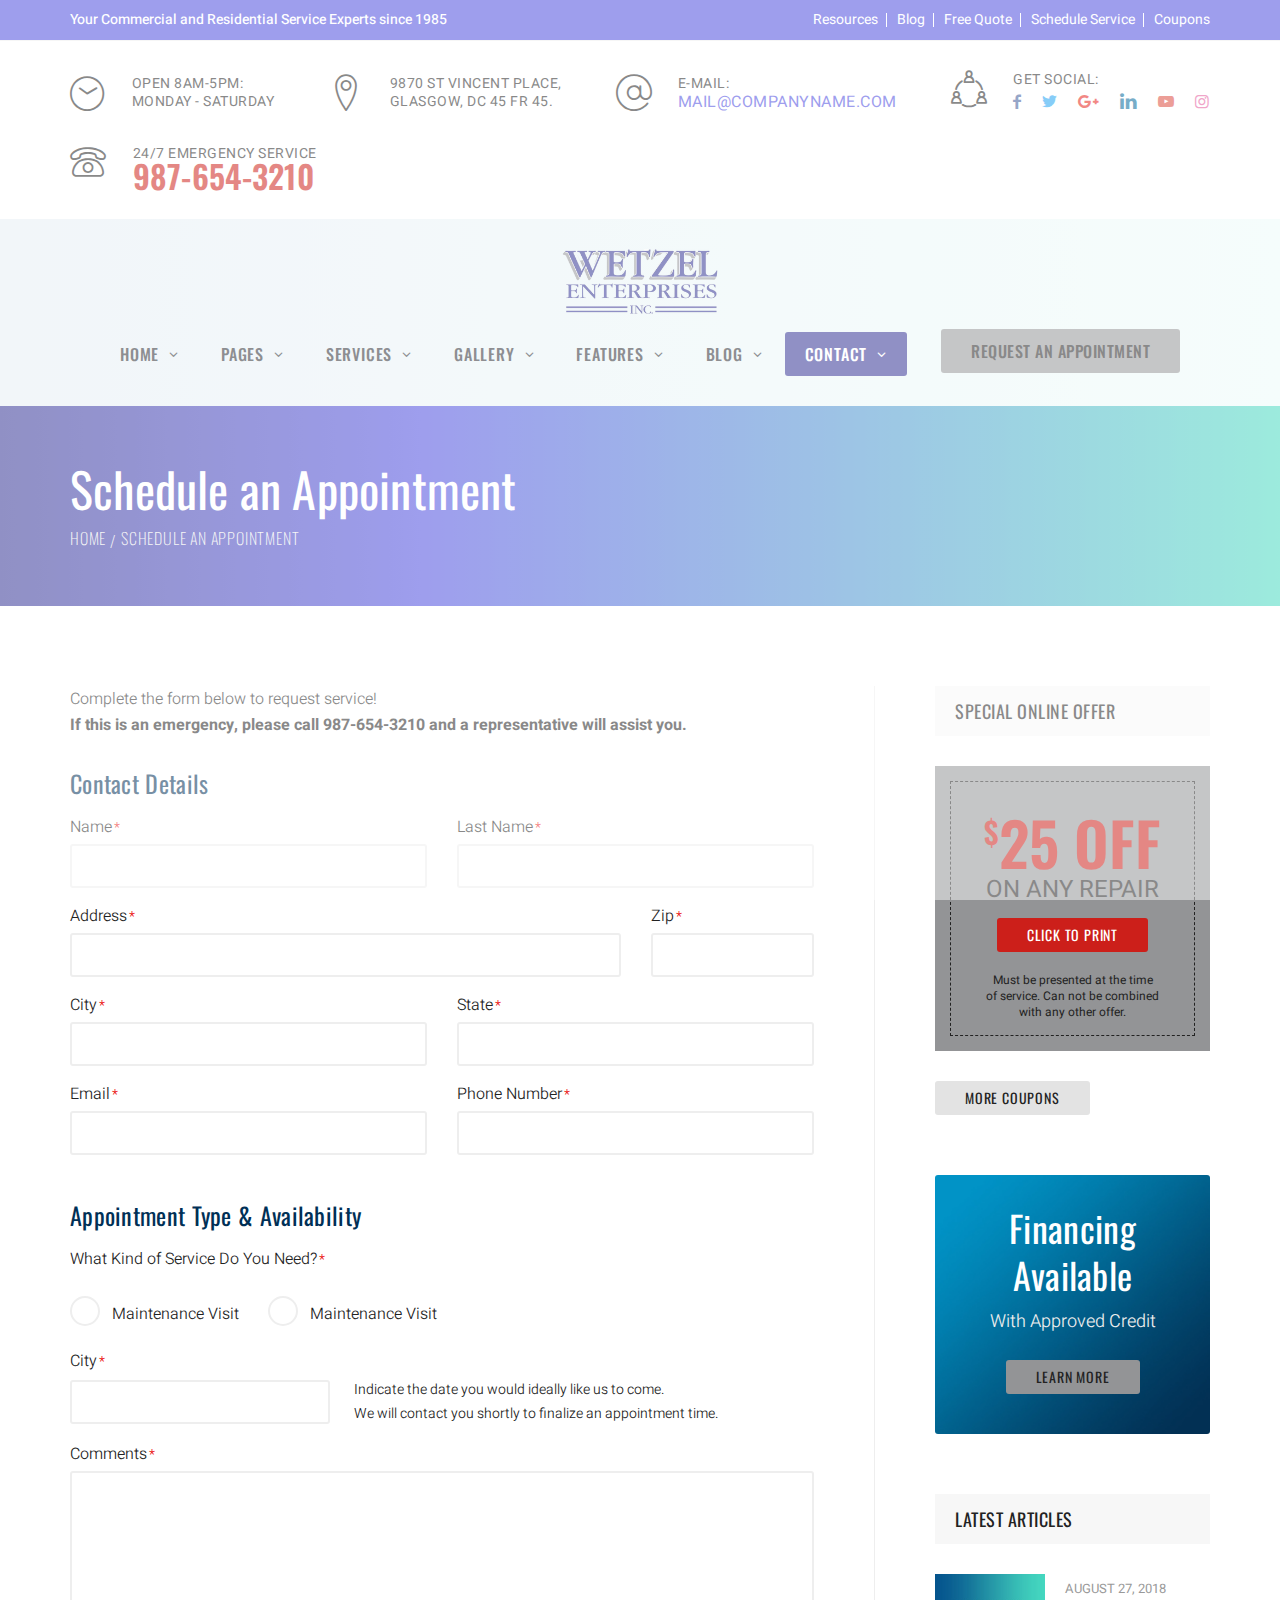
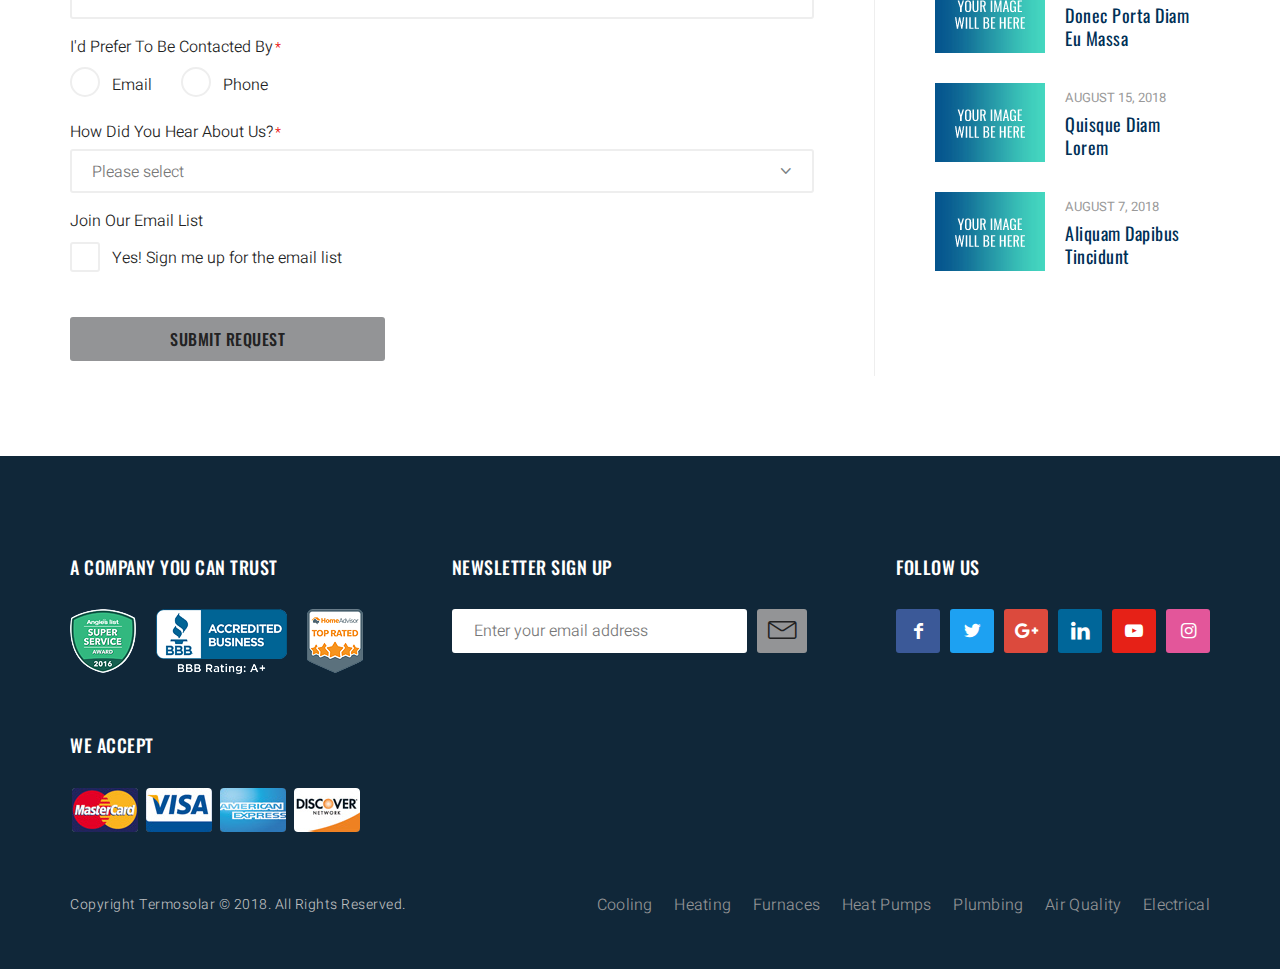
<file: html/appointment.html>
<!doctype html>
<html lang="en">

	<!-- Google Web Fonts
	================================================== -->

	<link href="https://fonts.googleapis.com/css?family=Heebo:300,400,500,700,800,900|Oswald:300,400,500,600,700" rel="stylesheet">

	<!-- Basic Page Needs
	================================================== -->

	<title>Termosolar</title>
  
  <!--meta info-->
	<meta charset="utf-8">
	<meta name="author" content="">
	<meta name="keywords" content="">
	<meta name="description" content="">

	<!-- Mobile Specific Metas
	================================================== -->
	<meta name="viewport" content="width=device-width, initial-scale=1.0, maximum-scale=1.0, user-scalable=no">

	<!-- Vendor CSS
	============================================ -->
	
	<link rel="stylesheet" href="font/demo-files/demo.css">
  <link rel="stylesheet" href="font/custom/styles.css">

	<!-- CSS theme files
	============================================ -->
	<link rel="stylesheet" href="css/bootstrap.min.css">
	<link rel="stylesheet" href="css/fontello.css">
	<link rel="stylesheet" href="css/owl.carousel.css">
	<link rel="stylesheet" href="css/style.css">
	<link rel="stylesheet" href="css/responsive.css">

</head>

<body>

  <div class="loader"></div>

  <!--cookie-->
  <!-- <div class="cookie">
          <div class="container">
            <div class="clearfix">
              <span>Please note this website requires cookies in order to function correctly, they do not store any specific information about you personally.</span>
              <div class="f-right"><a href="#" class="button button-type-3 button-orange">Accept Cookies</a><a href="#" class="button button-type-3 button-grey-light">Read More</a></div>
            </div>
          </div>
        </div>-->

  <!-- - - - - - - - - - - - - - Wrapper - - - - - - - - - - - - - - - - -->

  <div id="wrapper" class="wrapper-container">

    <!-- - - - - - - - - - - - - Mobile Menu - - - - - - - - - - - - - - -->

    <nav id="mobile-advanced" class="mobile-advanced"></nav>

    <!-- - - - - - - - - - - - - - Header - - - - - - - - - - - - - - - - -->

    <header id="header" class="header style-2 type-2 sticky-header">

      <!-- pre-header -->

      <div class="pre-header">
        
        <div class="container extra-width-2">
          <div class="flex-row flex-justify">
            <p>Your Commercial and Residential Service Experts since 1985</p>
            <ul class="menu-list">

              <li><a href="#">Resources</a></li>
              <li><a href="#">Blog</a></li>
              <li><a href="#">Free Quote</a></li>
              <li><a href="#">Schedule Service</a></li>
              <li><a href="#">Coupons</a></li>

            </ul>
          </div>  
        </div>

      </div>

      <!-- top-header -->

      <div class="top-header">

        <div class="container extra-width-2">

          <ul class="contact-info flex-justify flex-center">
            <li class="info-item">
              <i class="licon-clock3"></i>
              <div class="item-info">
                <span>Open 8am-5pm: <br> Monday - Saturday</span>
              </div>
            </li>
            <li class="info-item">
              <i class="licon-map-marker"></i>
              <div class="item-info">
                <span>9870 St Vincent Place, <br> Glasgow, DC 45 Fr 45.</span>
              </div>
            </li>
            <li class="info-item">
              <i class="licon-at-sign"></i>
              <div class="item-info">
                <span>E-mail:</span>
                <a href="mailto:#">Mail@companyname.com</a>
              </div>
            </li>
            <li class="info-item">
              <i class="licon-group-work"></i>
              <div class="item-info">
                <span>Get Social:</span>
                <ul class="social-icons">

                  <li><a href="#"><i class="icon-facebook"></i></a></li>
                  <li><a href="#"><i class="icon-twitter"></i></a></li>
                  <li><a href="#"><i class="icon-gplus-3"></i></a></li>
                  <li><a href="#"><i class="icon-linkedin-3"></i></a></li>
                  <li><a href="#"><i class="icon-youtube-play"></i></a></li>
                  <li><a href="#"><i class="icon-instagram-5"></i></a></li>

                </ul>
              </div>
            </li>
            <li class="info-item">
              <i class="licon-telephone2"></i>
              <div class="item-info">
                <span>24/7 Emergency Service</span>
                <h4>987-654-3210</h4>
              </div>
            </li>
          </ul>

        </div>

      </div>

      <!-- - - - - - - - - - - - / Mobile Menu - - - - - - - - - - - - - -->

      <!--main menu-->

      <div class="menu-holder">
        
        <div class="menu-wrap">

          <div class="container extra-width-2">
            
            <div class="flex-row flex-center flex-justify">
              <!-- logo -->

              <div class="logo-wrap">

                <a href="index.html" class="logo"><img src="images/logo.png" alt=""></a>

              </div>
              <div class="nav-item flex-row flex-center">
            
                <!-- - - - - - - - - - - - - - Navigation - - - - - - - - - - - - - - - - -->

                <nav id="main-navigation" class="main-navigation">
                  <ul id="menu" class="clearfix">
                    <li class="dropdown"><a href="#">Home</a>
                      <!--sub menu-->
                      <div class="sub-menu-wrap">
                        <ul>
                          <li><a href="index.html">Homepage Layout 1</a></li>
                          <li><a href="home_2.html">Homepage Layout 2</a></li>
                          <li><a href="home_3.html">Homepage Layout 3</a></li>
                        </ul>
                      </div>
                    </li>
                    <li class="dropdown"><a href="#">Pages</a>
                      <!--sub menu-->
                      <div class="sub-menu-wrap">
                        <ul>
                          <li><a href="about.html">About Us</a></li>
                          <li><a href="team.html">Our Team</a></li>
                          <li><a href="services.html">Service Overview</a></li>
                          <li><a href="services_single.html">Single Service Page</a></li>
                          <li><a href="testimonials.html">Testimonials</a></li>
                          <li><a href="careers.html">Careers</a></li>
                          <li><a href="faq.html">FAQ</a></li>
                          <li><a href="maintenance.html">Maintenance Programs</a></li>
                          <li><a href="specials.html">Specials & Coupons</a></li>
                          <li><a href="404_page.html">404 Page</a></li>
                          <li><a href="coming_soon.html">Coming Soon Page</a></li>
                        </ul>
                      </div>
                    </li>
                    <li class="dropdown has-megamenu"><a href="services.html">Services</a>
                      <!--sub menu-->
                    <div class="sub-menu-wrap mega-menu flex-row">
                      <div class="mega-submenu">
                        <h5 class="mega-title"><span class="cicon-heating"></span>Heating</h5>
                        <ul>
                          <li><a href="services_single.html">Heater Installation/Replacement</a></li>
                          <li><a href="services_single.html">Heater Repair/Maintenance</a></li>
                          <li><a href="services_single.html">Furnace Installation/Replacement</a></li>
                          <li><a href="services_single.html">Furnace Repair/Maintenance</a></li>
                          <li><a href="services_single.html">Heat Pump Services</a></li>
                          <li><a href="services_single.html">Boiler Repair</a></li>
                          <li><a href="services_single.html">Geothermal Heating</a></li>
                        </ul>
                      </div>
                      <div class="mega-submenu">
                        <h5 class="mega-title"><span class="cicon-cooling"></span>Cooling</h5>
                        <ul>
                          <li><a href="services_single.html">AC Installation/Replacement</a></li>
                          <li><a href="services_single.html">AC Repair/Maintenance</a></li>
                          <li><a href="services_single.html">AC Filter Replacements</a></li>
                          <li><a href="services_single.html">Air Handler Services</a></li>
                          <li><a href="services_single.html">Ductless Mini Split AC Systems</a></li>
                          <li><a href="services_single.html">Refrigerant Leak Repair</a></li>
                        </ul>
                      </div>
                      <div class="mega-submenu">
                        <h5 class="mega-title"><span class="cicon-plumbing"></span>Plumbing</h5>
                        <ul>
                          <li><a href="services_single.html">Emergency Plumbing</a></li>
                          <li><a href="services_single.html">Whole House Repiping</a></li>
                          <li><a href="services_single.html">Gap Piping</a></li>
                          <li><a href="services_single.html">Drain Cleaning</a></li>
                          <li><a href="services_single.html">Grease Traps</a></li>
                          <li><a href="services_single.html">Sump Pumps</a></li>
                          <li><a href="services_single.html">Leak Detection</a></li>
                        </ul>
                      </div>
                      <div class="mega-submenu">
                        <h5 class="mega-title"><span class="cicon-air-quality"></span>Air Quality</h5>
                        <ul>
                          <li><a href="services_single.html">Air Cleaners</a></li>
                          <li><a href="services_single.html">Humidifiers/Dehumidifiers</a></li>
                          <li><a href="services_single.html">Duct Cleaning</a></li>
                          <li><a href="services_single.html">Duct Sealing</a></li>
                          <li><a href="services_single.html">Duct Repair/Replacement</a></li>
                          <li><a href="services_single.html">Ductwork</a></li>
                          <li><a href="services_single.html">Insulation</a></li>
                        </ul>
                      </div>
                      <div class="mega-submenu">
                        <h5 class="mega-title"><span class="cicon-electircal"></span>Electical</h5>
                        <ul>
                          <li><a href="services_single.html">Generators</a></li>
                          <li><a href="services_single.html">Surge Protection</a></li>
                          <li><a href="services_single.html">Lighting</a></li>
                          <li><a href="services_single.html">Smoke Detectors</a></li>
                          <li><a href="services_single.html">Ceiling Fans</a></li>
                          <li><a href="services_single.html">Circuits and Wiring</a></li>
                          <li><a href="services_single.html">Main Electrical Panel</a></li>
                        </ul>
                      </div>
                    </div>
                    </li>
                    <li class="dropdown"><a href="#">Gallery</a>
                    <!--sub menu-->
                    <div class="sub-menu-wrap">
                      <ul>
                        <li><a href="gallery_grid_2.html">Sortable Grid - 2 Columns</a></li>
                        <li><a href="gallery_masonry_3.html">Sortable Masonry - 3 Columns</a></li>
                        <li><a href="gallery_grid_popup_4.html">Grid With Popup - 4 Columns</a></li>
                        <li><a href="gallery_instagram_3.html">Instagram Gallery - 3 Columns</a></li>
                        <li><a href="gallery_single.html">Single Gallery Post</a></li>
                      </ul>
                    </div>
                  </li>
                    <li class="dropdown"><a href="#">Features</a>
                      <!--sub menu-->
                      <div class="sub-menu-wrap">
                        <ul>
                          <li><a href="shortcodes.html">Shortcodes</a></li>
                          <li><a href="typography.html">Typography</a></li>
                          <li><a href="#">RTL Version</a></li>
                        </ul>
                      </div>
                    </li>
                    <li class="dropdown"><a href="#">Blog</a>
                    <!--sub menu-->
                    <div class="sub-menu-wrap">
                      <ul>
                        <li><a href="blog_small.html">Small Thumbnails With Sidebar</a></li>
                        <li><a href="blog_big.html">Big Thumbnails With Sidebar</a></li>
                        <li><a href="blog_3_cols.html">3 Columns</a></li>
                        <li><a href="blog_single.html">Single Blog Post</a></li>
                      </ul>
                    </div>
                  </li>
                    <li class="current dropdown"><a href="#">Contact</a>
                      <!--sub menu-->
                      <div class="sub-menu-wrap">
                        <ul>
                          <li class="current"><a href="appointment.html">Schedule an Appointment</a></li>
                          <li><a href="estimate.html">Get an Estimate</a></li>
                          <li><a href="contact.html">Contact Us</a></li>
                        </ul>
                      </div>
                    </li>
                  </ul>
                </nav>

                <!-- - - - - - - - - - - - - end Navigation - - - - - - - - - - - - - - - -->

                <a href="#" class="btn btn-style-5">request an appointment </a>

              </div>
            </div>

          </div>

        </div>

      </div>
      
    </header>

    <!-- - - - - - - - - - - - - end Header - - - - - - - - - - - - - - - -->

    <!-- - - - - - - - - - - - - - Breadcrumbs - - - - - - - - - - - - - - - - -->

    <div class="breadcrumbs-wrap style-2">

      <div class="container">
        
        <h1 class="page-title">Schedule an Appointment</h1>

        <ul class="breadcrumbs">

          <li><a href="index.html">Home</a></li>
          <li>Schedule an Appointment</li>

        </ul>

      </div>

    </div>

    <!-- - - - - - - - - - - - - end Breadcrumbs - - - - - - - - - - - - - - - -->

    <!-- - - - - - - - - - - - - - Content - - - - - - - - - - - - - - - - -->

    <div id="content" class="page-content-wrap">

      <div class="container">
        
        <div class="row flex-row">
          <main id="main" class="col-md-8 col-sm-12 sbr">
            
            <div class="content-element3">
              
              <p>Complete the form below to request service! <br> <b>If this is an emergency, please call 987-654-3210 and a representative will assist you.</b>
              </p>

            </div>

            <div class="content-element3">
              
              <h4>Contact Details</h4>

              <form class="contact-form">
                <div class="row flex-row">
                  <div class="col-xs-6">
              
                    <label class="required">Name</label>
                    <input type="text">
              
                  </div>
                  <div class="col-xs-6">
              
                    <label class="required">Last Name</label>
                    <input type="text">
              
                  </div>
                </div>
                <div class="row flex-row">
                  <div class="col-xs-9">
              
                    <label class="required">Address</label>
                    <input type="text">
              
                  </div>
                  <div class="col-xs-3">
              
                    <label class="required">Zip</label>
                    <input type="text">
              
                  </div>
                </div>
                <div class="row flex-row">
                  <div class="col-xs-6">
              
                    <label class="required">City</label>
                    <input type="text">
              
                  </div>
                  <div class="col-xs-6">
              
                    <label class="required">State</label>
                    <input type="text">
              
                  </div>
                </div>
                <div class="row flex-row">
                  <div class="col-xs-6">
              
                    <label class="required">Email</label>
                    <input type="text">
              
                  </div>
                  <div class="col-xs-6">
              
                    <label class="required">Phone Number</label>
                    <input type="text">
              
                  </div>
                </div>
              </form>

            </div>

            <div class="content-element3">
              
              <h4>Appointment Type & Availability</h4>
              <p class="required">What Kind of Service Do You Need?</p>

              <form class="contact-form">
                
                <div class="row flex-row">
                  <div class="col-sm-12">
              
                    <div class="input-wrapper">

                      <input type="radio" name="radio-1" id="radio-1">
                      <label for="radio-1">Maintenance Visit</label>

                      <input type="radio" name="radio-1" id="radio-2">
                      <label for="radio-2">Maintenance Visit</label>

                    </div>
              
                  </div>
                </div>

                <div class="row flex-row">
                  <div class="col-sm-12">
              
                    <div class="with-text">
                      <label class="required">City</label>
                      <input type="text">
                      <p class="text-size-small">Indicate the date you would ideally like us to come. <br>
                      We will contact you shortly to finalize an appointment time.</p>
                    </div>

                  </div>
                </div>

                <div class="row flex-row">
                  <div class="col-sm-12">
                    
                    <label class="required">Comments</label>
                    <textarea rows="5"></textarea>

                  </div>
                </div>

                <div class="row flex-row">
                  <div class="col-sm-12">
                    
                    <label class="required">I'd Prefer To Be Contacted By</label>
                    <div class="input-wrapper">

                      <input type="radio" name="radio-2" id="radio-3">
                      <label for="radio-3">Email</label>

                      <input type="radio" name="radio-2" id="radio-4">
                      <label for="radio-4">Phone</label>

                    </div>
              
                  </div>
                </div>

                <div class="row flex-row">
                  <div class="col-sm-12">
                    
                    <label class="required">How Did You Hear About Us?</label>
                    <div class="custom-select">
                      <div class="select-title">Please select</div>
                      <ul id="menu-type" class="select-list"></ul>
                      <select class="hide">
                        <option value="menu">Sort 1</option>
                        <option value="menu">Sort 2</option>
                        <option value="menu">Sort 3</option>
                      </select>
                    </div>

                  </div>
                </div>

                <div class="row flex-row">
                  <div class="col-sm-12">
                    
                    <label>Join Our Email List</label>
                    <div class="input-wrapper">

                      <input type="checkbox" id="checkbox" name="checkbox">
                      <label for="checkbox">Yes! Sign me up for the email list</label>

                    </div>
              
                  </div>
                </div>

                <div class="row flex-row">
                  <div class="col-sm-12">
                    
                    <button type="button" class="btn btn-style-5">Submit Request</button>
              
                  </div>
                </div>

              </form>

            </div>
          
          </main>
          <aside id="sidebar" class="col-md-4 col-sm-12 sbr">
            
            <!-- widget -->
            <div class="widget">
          
              <h5 class="widget-title">Special Online Offer</h5>
              <div class="content-element3">
                <a href="#" class="coupon">
                  <div class="inner">
                    <h2 class="price-title"><span>$</span>25 OFF</h2>
                    <div class="disc-for">ON ANY REPAIR</div>
                    <button type="button" class="btn btn-style-3 btn-small">Click to print</button>
                    <p>Must be presented at the time of service. Can not be combined with any other offer.</p>
                  </div>
                </a>
              </div>
              <a href="#" class="btn btn-small">More Coupons</a>
          
            </div>

            <!-- widget -->
            <div class="widget">
              
              <div class="banners type-2">

                <div class="banner-inner" data-bg="images/262x264_bg1.jpg">

                  <h2 class="banner-title">Financing Available</h2>
                  <p>With Approved Credit</p>
                  <a href="#" class="btn btn-style-5 btn-small">Learn More</a>

                </div>

              </div>

            </div>

            <!-- widget -->
            <div class="widget">
          
              <h5 class="widget-title">Latest Articles</h5>
              <div class="entry-box entry-small">
                  
                <!-- entry -->
                <div class="entry">
                
                  <!-- - - - - - - - - - - - - - Entry attachment - - - - - - - - - - - - - - - - -->
                  <div class="thumbnail-attachment">
                    <a href="#"><img src="images/110x79_img1.jpg" alt=""></a>
                  </div>
                  
                  <!-- - - - - - - - - - - - - - Entry body - - - - - - - - - - - - - - - - -->
                  <div class="entry-body">

                    <div class="entry-meta">

                      <time class="entry-date" datetime="2016-08-27">August 27, 2018</time>

                    </div>
                    <h5 class="entry-title"><a href="#">Donec Porta Diam Eu Massa</a></h5>

                  </div>

                </div>
                <!-- entry -->
                <div class="entry">
                
                  <!-- - - - - - - - - - - - - - Entry attachment - - - - - - - - - - - - - - - - -->
                  <div class="thumbnail-attachment">
                    <a href="#"><img src="images/110x79_img2.jpg" alt=""></a>
                  </div>
                  
                  <!-- - - - - - - - - - - - - - Entry body - - - - - - - - - - - - - - - - -->
                  <div class="entry-body">

                    <div class="entry-meta">

                      <time class="entry-date" datetime="2016-08-15">August 15, 2018</time>

                    </div>
                    <h5 class="entry-title"><a href="#">Quisque Diam Lorem</a></h5>

                  </div>

                </div>
                <!-- entry -->
                <div class="entry">
                
                  <!-- - - - - - - - - - - - - - Entry attachment - - - - - - - - - - - - - - - - -->
                  <div class="thumbnail-attachment">
                    <a href="#"><img src="images/110x79_img3.jpg" alt=""></a>
                  </div>
                  
                  <!-- - - - - - - - - - - - - - Entry body - - - - - - - - - - - - - - - - -->
                  <div class="entry-body">

                    <div class="entry-meta">

                      <time class="entry-date" datetime="2016-08-07">August 7, 2018</time>

                    </div>
                    <h5 class="entry-title"><a href="#">Aliquam Dapibus Tincidunt</a></h5>

                  </div>

                </div>

              </div>
          
            </div>
          
          </aside>
        </div>

      </div>

    </div>

    <!-- - - - - - - - - - - - - end Content - - - - - - - - - - - - - - - -->

    <!-- - - - - - - - - - - - - - Footer - - - - - - - - - - - - - - - - -->

    <footer id="footer" class="footer style-2">

      <div class="main-footer">
        
        <div class="container extra-width-2">
          
          <div class="widget-holder flex-row flex-justify">
            <!-- widget -->
            <div class="widget">
              <h5 class="widget-title">A Company You Can Trust</h5>

              <div class="brend-box">
                <a href="#"><img src="images/brend-logo1.png" alt=""></a>
                <a href="#"><img src="images/brend-logo2.png" alt=""></a>
                <a href="#"><img src="images/brend-logo3.png" alt=""></a>
              </div>

            </div>
            <!-- widget -->
            <div class="widget">
              <h5 class="widget-title">nEWSLETTER sIGN uP</h5>
              <form id="newsletter" class="style-2">
                <button type="submit" class="btn-email-icon btn btn-style-5 f-right" data-type="submit"><i class="licon-envelope"></i></button>
                <div class="wrapper">
                  <input type="email" placeholder="Enter your email address" name="newsletter-email">
                </div> 
              </form>

            </div>
            <!-- widget -->
              <div class="widget">
                <h5 class="widget-title">Follow Us</h5>
                <ul class="social-icons style-2">

                  <li><a href="#"><i class="icon-facebook"></i></a></li>
                  <li><a href="#"><i class="icon-twitter"></i></a></li>
                  <li><a href="#"><i class="icon-gplus-3"></i></a></li>
                  <li><a href="#"><i class="icon-linkedin-3"></i></a></li>
                  <li><a href="#"><i class="icon-youtube-play"></i></a></li>
                  <li><a href="#"><i class="icon-instagram-5"></i></a></li>

                </ul>

              </div>
            <!-- widget -->
              <div class="widget">
                <h5 class="widget-title">We accept</h5>
                <div class="pay-box">
                  <a href="#"><img src="images/pay1.jpg" alt=""></a>
                  <a href="#"><img src="images/pay2.jpg" alt=""></a>
                  <a href="#"><img src="images/pay3.jpg" alt=""></a>
                  <a href="#"><img src="images/pay4.jpg" alt=""></a>
                </div>
              </div>
          </div>

          <div class="copyright flex-row flex-justify">
            <p>Copyright Termosolar © 2018. All Rights Reserved.</p>
            <ul class="info-links h-type">
              <li><a href="#">Cooling</a></li>
              <li><a href="#">Heating</a></li>
              <li><a href="#">Furnaces</a></li>
              <li><a href="#">Heat Pumps</a></li>
              <li><a href="#">Plumbing</a></li>
              <li><a href="#">Air Quality</a></li>
              <li><a href="#">Electrical</a></li>
            </ul>
          </div>

        </div>

      </div>

    </footer>

    <!-- - - - - - - - - - - - - end Footer - - - - - - - - - - - - - - - -->

  </div>

  <!-- - - - - - - - - - - - end Wrapper - - - - - - - - - - - - - - -->

  <!-- JS Libs & Plugins
  ============================================ -->
  <script src="js/libs/jquery.modernizr.js"></script>
  <script src="js/libs/jquery-2.2.4.min.js"></script>
  <script src="js/libs/jquery-ui.min.js"></script>
  <script src="js/libs/retina.min.js"></script>
  <script src="plugins/jquery.queryloader2.min.js"></script>
  <script src="plugins/owl.carousel.min.js"></script>

  <!-- JS theme files
  ============================================ -->
  <script src="js/plugins.js"></script>
  <script src="js/script.js"></script>
  
</body>
</html>
</file>
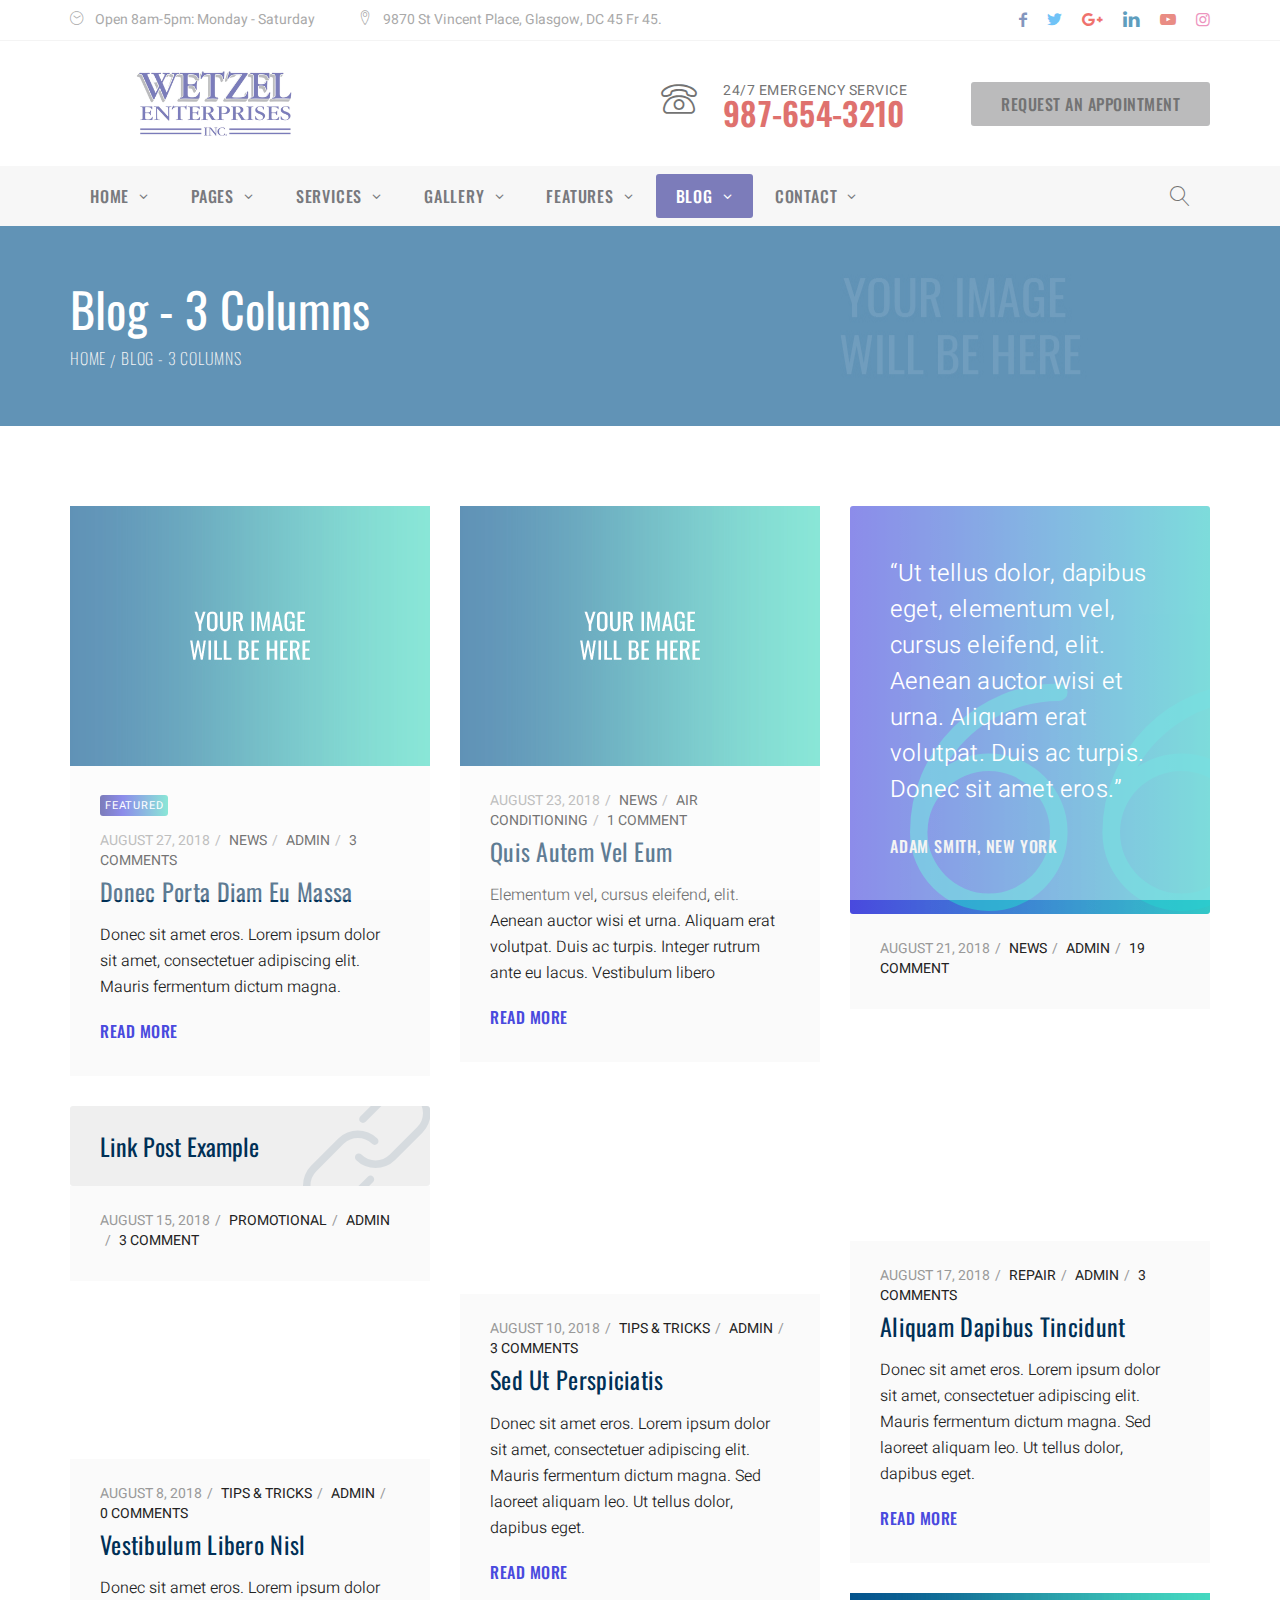
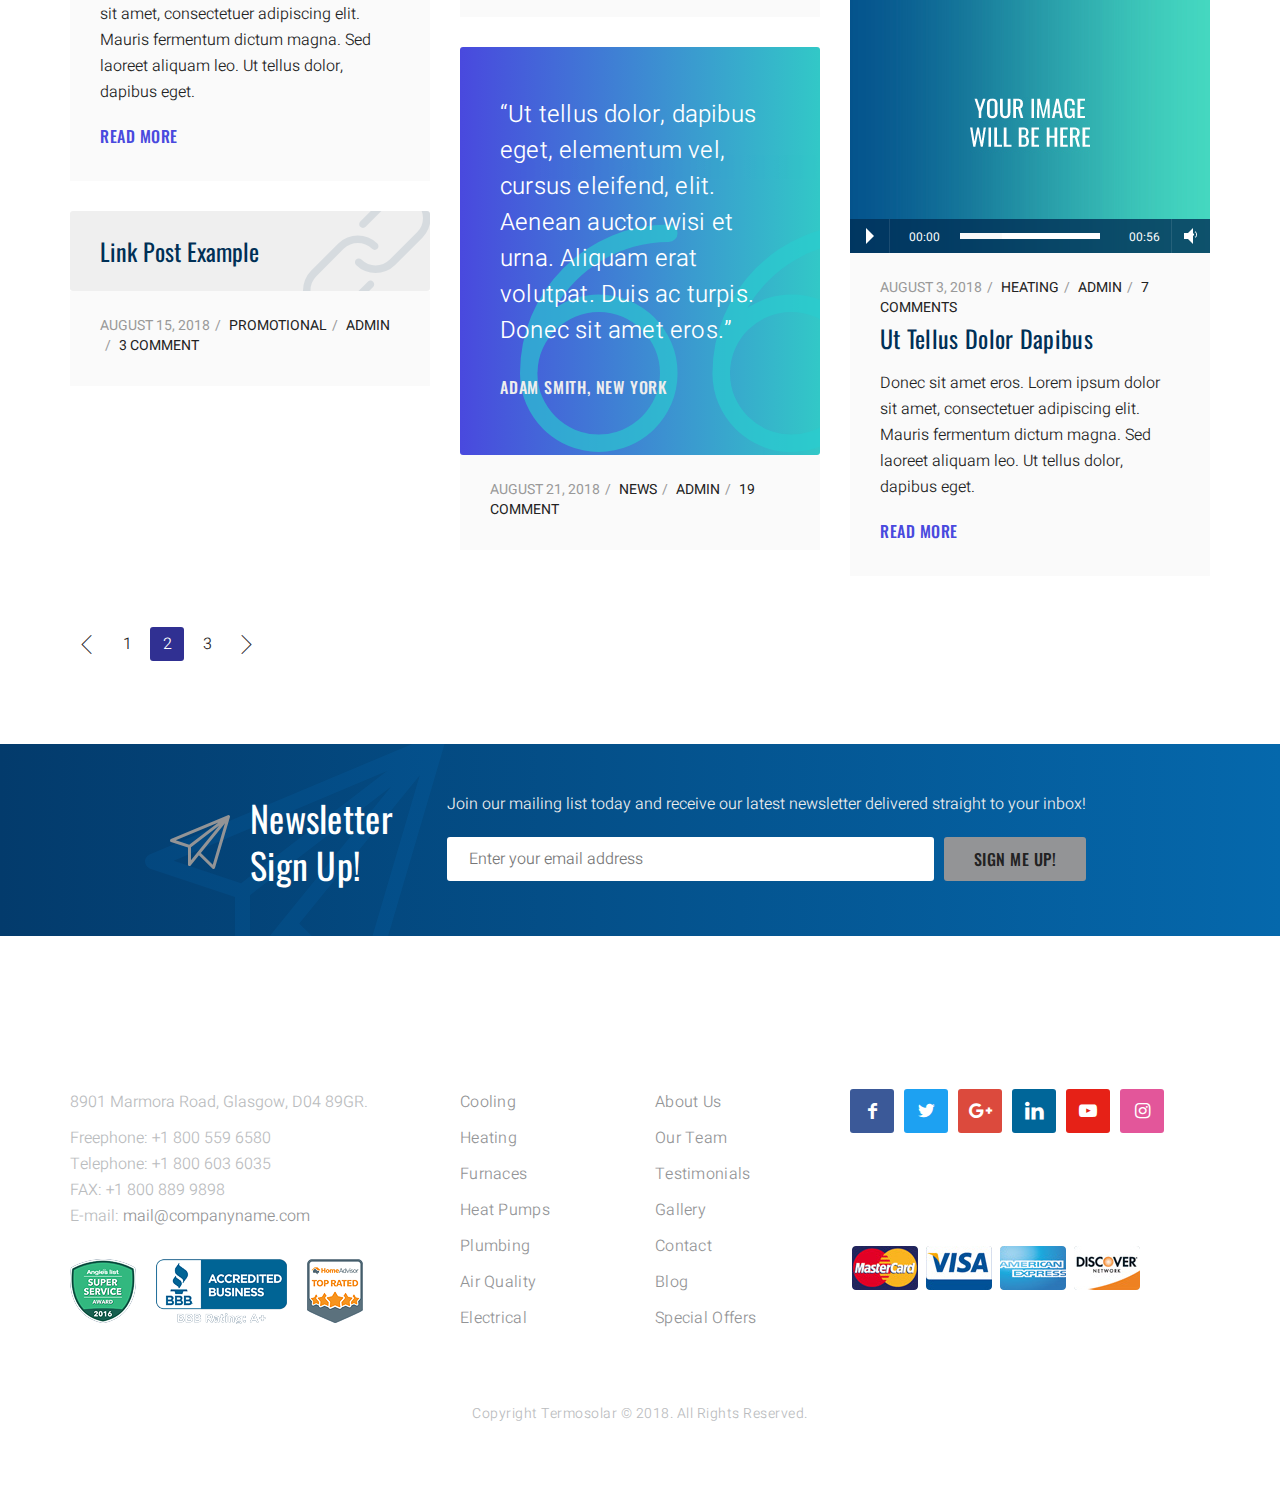
<file: html/blog_3_cols.html>
<!doctype html>
<html lang="en">

	<!-- Google Web Fonts
	================================================== -->

	<link href="https://fonts.googleapis.com/css?family=Heebo:300,400,500,700,800,900|Oswald:300,400,500,600,700" rel="stylesheet">

	<!-- Basic Page Needs
	================================================== -->

	<title>Termosolar</title>
  
  <!--meta info-->
	<meta charset="utf-8">
	<meta name="author" content="">
	<meta name="keywords" content="">
	<meta name="description" content="">

	<!-- Mobile Specific Metas
	================================================== -->
	<meta name="viewport" content="width=device-width, initial-scale=1.0, maximum-scale=1.0, user-scalable=no">

	<!-- Vendor CSS
	============================================ -->
	
	<link rel="stylesheet" href="font/demo-files/demo.css">
  <link rel="stylesheet" href="font/custom/styles.css">
  <link rel="stylesheet" href="css/audioplayer.css">
  <link rel="stylesheet" href="plugins/fancybox/jquery.fancybox.css">


	<!-- CSS theme files
	============================================ -->
	<link rel="stylesheet" href="css/bootstrap.min.css">
	<link rel="stylesheet" href="css/fontello.css">
	<link rel="stylesheet" href="css/owl.carousel.css">
	<link rel="stylesheet" href="css/style.css">
	<link rel="stylesheet" href="css/responsive.css">

</head>

<body>

  <div class="loader"></div>

  <!--cookie-->
  <!-- <div class="cookie">
          <div class="container">
            <div class="clearfix">
              <span>Please note this website requires cookies in order to function correctly, they do not store any specific information about you personally.</span>
              <div class="f-right"><a href="#" class="button button-type-3 button-orange">Accept Cookies</a><a href="#" class="button button-type-3 button-grey-light">Read More</a></div>
            </div>
          </div>
        </div>-->

  <!-- - - - - - - - - - - - - - Wrapper - - - - - - - - - - - - - - - - -->

  <div id="wrapper" class="wrapper-container">

    <!-- - - - - - - - - - - - - Mobile Menu - - - - - - - - - - - - - - -->

    <nav id="mobile-advanced" class="mobile-advanced"></nav>

    <!-- - - - - - - - - - - - - - Header - - - - - - - - - - - - - - - - -->

    <header id="header" class="header sticky-header">

      <!-- searchform -->

      <div class="searchform-wrap">
        <div class="vc-child h-inherit">

          <form>
            <button type="submit" class="btn btn-style-5">Search</button>
            <div class="wrapper">
              <input type="text" name="search" placeholder="Start typing...">
            </div>
          </form>

          <button class="close-search-form"></button>

        </div>
      </div>
      
      <!-- pre-header -->

      <div class="pre-header">
        
        <div class="container">
          <div class="flex-row flex-justify">
            <ul class="contact-info">
              <li><i class="licon-clock3"></i>Open 8am-5pm: Monday - Saturday</li>
              <li><i class="licon-map-marker"></i>9870 St Vincent Place, Glasgow, DC 45 Fr 45.</li>
            </ul>
            <ul class="social-icons">

              <li><a href="#"><i class="icon-facebook"></i></a></li>
              <li><a href="#"><i class="icon-twitter"></i></a></li>
              <li><a href="#"><i class="icon-gplus-3"></i></a></li>
              <li><a href="#"><i class="icon-linkedin-3"></i></a></li>
              <li><a href="#"><i class="icon-youtube-play"></i></a></li>
              <li><a href="#"><i class="icon-instagram-5"></i></a></li>

            </ul>
          </div>  
        </div>

      </div>

      <!-- top-header -->

      <div class="top-header">

        <div class="container flex-justify-section">

          <div class="row flex-row flex-center">
            <div class="col-lg-6 col-md-5">
              
              <!-- logo -->

              <div class="logo-wrap">

                <a href="index.html" class="logo"><img src="images/logo.png" alt=""></a>

              </div>

            </div>
            <div class="col-lg-6 col-md-7">
              
              <div class="head-info">
                
                <ul class="contact-info">
                  <li class="info-item">
                    <i class="licon-telephone2"></i>
                    <div class="item-info">
                      <span>24/7 Emergency Service</span>
                      <h4>987-654-3210</h4>
                    </div>
                  </li>
                </ul>

                <a href="#" class="btn btn-style-5">request an appointment </a>

              </div>

            </div>
          </div>

        </div>

      </div>

      <!-- - - - - - - - - - - - / Mobile Menu - - - - - - - - - - - - - -->

      <!--main menu-->

      <div class="menu-holder">
        
        <div class="menu-wrap">

          <div class="container">
            
            <div class="nav-item flex-row flex-justify flex-center">
            
              <!-- - - - - - - - - - - - - - Navigation - - - - - - - - - - - - - - - - -->

              <nav id="main-navigation" class="main-navigation">
                <ul id="menu" class="clearfix">
                  <li class="dropdown"><a href="#">Home</a>
                    <!--sub menu-->
                      <div class="sub-menu-wrap">
                        <ul>
                          <li><a href="index.html">Homepage Layout 1</a></li>
                          <li><a href="home_2.html">Homepage Layout 2</a></li>
                          <li><a href="home_3.html">Homepage Layout 3</a></li>
                        </ul>
                      </div>
                  </li>
                  <li class="dropdown"><a href="#">Pages</a>
                      <!--sub menu-->
                      <div class="sub-menu-wrap">
                        <ul>
                          <li><a href="about.html">About Us</a></li>
                          <li><a href="team.html">Our Team</a></li>
                          <li><a href="services.html">Service Overview</a></li>
                          <li><a href="services_single.html">Single Service Page</a></li>
                          <li><a href="testimonials.html">Testimonials</a></li>
                          <li><a href="careers.html">Careers</a></li>
                          <li><a href="faq.html">FAQ</a></li>
                          <li><a href="maintenance.html">Maintenance Programs</a></li>
                          <li><a href="specials.html">Specials & Coupons</a></li>
                          <li><a href="404_page.html">404 Page</a></li>
                          <li><a href="coming_soon.html">Coming Soon Page</a></li>
                        </ul>
                      </div>
                    </li>
                  <li class="dropdown has-megamenu"><a href="services.html">Services</a>
                      <!--sub menu-->
                    <div class="sub-menu-wrap mega-menu flex-row">
                      <div class="mega-submenu">
                        <h5 class="mega-title"><span class="cicon-heating"></span>Heating</h5>
                        <ul>
                          <li><a href="services_single.html">Heater Installation/Replacement</a></li>
                          <li><a href="services_single.html">Heater Repair/Maintenance</a></li>
                          <li><a href="services_single.html">Furnace Installation/Replacement</a></li>
                          <li><a href="services_single.html">Furnace Repair/Maintenance</a></li>
                          <li><a href="services_single.html">Heat Pump Services</a></li>
                          <li><a href="services_single.html">Boiler Repair</a></li>
                          <li><a href="services_single.html">Geothermal Heating</a></li>
                        </ul>
                      </div>
                      <div class="mega-submenu">
                        <h5 class="mega-title"><span class="cicon-cooling"></span>Cooling</h5>
                        <ul>
                          <li><a href="services_single.html">AC Installation/Replacement</a></li>
                          <li><a href="services_single.html">AC Repair/Maintenance</a></li>
                          <li><a href="services_single.html">AC Filter Replacements</a></li>
                          <li><a href="services_single.html">Air Handler Services</a></li>
                          <li><a href="services_single.html">Ductless Mini Split AC Systems</a></li>
                          <li><a href="services_single.html">Refrigerant Leak Repair</a></li>
                        </ul>
                      </div>
                      <div class="mega-submenu">
                        <h5 class="mega-title"><span class="cicon-plumbing"></span>Plumbing</h5>
                        <ul>
                          <li><a href="services_single.html">Emergency Plumbing</a></li>
                          <li><a href="services_single.html">Whole House Repiping</a></li>
                          <li><a href="services_single.html">Gap Piping</a></li>
                          <li><a href="services_single.html">Drain Cleaning</a></li>
                          <li><a href="services_single.html">Grease Traps</a></li>
                          <li><a href="services_single.html">Sump Pumps</a></li>
                          <li><a href="services_single.html">Leak Detection</a></li>
                        </ul>
                      </div>
                      <div class="mega-submenu">
                        <h5 class="mega-title"><span class="cicon-air-quality"></span>Air Quality</h5>
                        <ul>
                          <li><a href="services_single.html">Air Cleaners</a></li>
                          <li><a href="services_single.html">Humidifiers/Dehumidifiers</a></li>
                          <li><a href="services_single.html">Duct Cleaning</a></li>
                          <li><a href="services_single.html">Duct Sealing</a></li>
                          <li><a href="services_single.html">Duct Repair/Replacement</a></li>
                          <li><a href="services_single.html">Ductwork</a></li>
                          <li><a href="services_single.html">Insulation</a></li>
                        </ul>
                      </div>
                      <div class="mega-submenu">
                        <h5 class="mega-title"><span class="cicon-electircal"></span>Electical</h5>
                        <ul>
                          <li><a href="services_single.html">Generators</a></li>
                          <li><a href="services_single.html">Surge Protection</a></li>
                          <li><a href="services_single.html">Lighting</a></li>
                          <li><a href="services_single.html">Smoke Detectors</a></li>
                          <li><a href="services_single.html">Ceiling Fans</a></li>
                          <li><a href="services_single.html">Circuits and Wiring</a></li>
                          <li><a href="services_single.html">Main Electrical Panel</a></li>
                        </ul>
                      </div>
                    </div>
                    </li>
                  <li class="dropdown"><a href="#">Gallery</a>
                    <!--sub menu-->
                    <div class="sub-menu-wrap">
                      <ul>
                        <li><a href="gallery_grid_2.html">Sortable Grid - 2 Columns</a></li>
                        <li><a href="gallery_masonry_3.html">Sortable Masonry - 3 Columns</a></li>
                        <li><a href="gallery_grid_popup_4.html">Grid With Popup - 4 Columns</a></li>
                        <li><a href="gallery_instagram_3.html">Instagram Gallery - 3 Columns</a></li>
                        <li><a href="gallery_single.html">Single Gallery Post</a></li>
                      </ul>
                    </div>
                  </li>
                  <li class="dropdown"><a href="#">Features</a>
                    <!--sub menu-->
                    <div class="sub-menu-wrap">
                      <ul>
                        <li><a href="shortcodes.html">Shortcodes</a></li>
                        <li><a href="typography.html">Typography</a></li>
                        <li><a href="#">RTL Version</a></li>
                      </ul>
                    </div>
                  </li>
                  <li class="current dropdown"><a href="#">Blog</a>
                    <!--sub menu-->
                    <div class="sub-menu-wrap">
                      <ul>
                        <li><a href="blog_small.html">Small Thumbnails With Sidebar</a></li>
                        <li><a href="blog_big.html">Big Thumbnails With Sidebar</a></li>
                        <li class="current"><a href="blog_3_cols.html">3 Columns</a></li>
                        <li><a href="blog_single.html">Single Blog Post</a></li>
                      </ul>
                    </div>
                  </li>
                  <li class="dropdown"><a href="#">Contact</a>
                      <!--sub menu-->
                      <div class="sub-menu-wrap">
                        <ul>
                          <li><a href="appointment.html">Schedule an Appointment</a></li>
                          <li><a href="estimate.html">Get an Estimate</a></li>
                          <li><a href="contact.html">Contact Us</a></li>
                        </ul>
                      </div>
                    </li>
                </ul>
              </nav>

              <!-- - - - - - - - - - - - - end Navigation - - - - - - - - - - - - - - - -->

              <div class="search-holder">

                <button type="button" class="search-button"></button>

                <a href="#" class="btn btn-style-5">request an appointment </a>

              </div>

            </div>

          </div>

        </div>

      </div>
      
    </header>

    <!-- - - - - - - - - - - - - end Header - - - - - - - - - - - - - - - -->

    <!-- - - - - - - - - - - - - - Breadcrumbs - - - - - - - - - - - - - - - - -->

    <div class="breadcrumbs-wrap" data-bg="images/1920x200_bg1.jpg"">

      <div class="container">
        
        <h1 class="page-title">Blog - 3 Columns</h1>

        <ul class="breadcrumbs">

          <li><a href="index.html">Home</a></li>
          <li>Blog - 3 Columns</li>

        </ul>

      </div>

    </div>

    <!-- - - - - - - - - - - - - end Breadcrumbs - - - - - - - - - - - - - - - -->

    <!-- - - - - - - - - - - - - - Content - - - - - - - - - - - - - - - - -->

    <div id="content" class="page-content-wrap">

      <div class="container">
        
        <div class="entry-box style-2 var2">
          <div class="row">
            <div class="col-md-4 col-sm-12">
              
              <!-- entry -->
              <div class="entry">
              
                <!-- - - - - - - - - - - - - - Entry attachment - - - - - - - - - - - - - - - - -->
                <div class="thumbnail-attachment">
                  <a href="#"><img src="images/360x260_img1.jpg" alt=""></a>
                </div>
                
                <!-- - - - - - - - - - - - - - Entry body - - - - - - - - - - - - - - - - -->
                <div class="entry-body">
        
                  <div class="label">Featured</div>
        
                  <div class="entry-meta">
        
                    <time class="entry-date" datetime="2016-08-27">August 27, 2018</time>
                    <a href="#" class="entry-cat">News</a>
                    <a href="#" class="entry-cat">Admin</a>
                    <a href="#" class="entry-cat">3 comments</a>
        
                  </div>
                  <h4 class="entry-title"><a href="#">Donec Porta Diam Eu Massa</a></h4>
                  <p>Donec sit amet eros. Lorem ipsum dolor sit amet, consectetuer adipiscing elit. Mauris fermentum dictum magna. </p>
                  <a href="#" class="info-btn">Read More</a>
        
                </div>
        
              </div>
              
              <!-- entry -->
              <div class="entry">
        
                <a href="#" class="link-attachment">Link Post Example</a>
              
                <!-- - - - - - - - - - - - - - Entry body - - - - - - - - - - - - - - - - -->
                <div class="entry-body">
                  
                  <div class="entry-meta">
        
                    <time class="entry-date" datetime="2016-08-15">August 15, 2018</time>
                    <a href="#" class="entry-cat">PROMOTIONAL</a>
                    <a href="#" class="entry-cat">Admin</a>
                    <a href="#" class="entry-cat">3 comment</a>
        
                  </div>
        
                </div>
        
              </div>
              
              <!-- entry -->
              <div class="entry">
              
                <!-- - - - - - - - - - - - - - Entry attachment - - - - - - - - - - - - - - - - -->
                <div class="thumbnail-attachment">
                  <div class="audio-frame">
                    <iframe src="https://w.soundcloud.com/player/?url=https%3A//api.soundcloud.com/tracks/142827697&amp;color=ff5500&amp;auto_play=false&amp;hide_related=false&amp;show_artwork=true"></iframe>
                  </div>
                </div>
                
                <!-- - - - - - - - - - - - - - Entry body - - - - - - - - - - - - - - - - -->
                <div class="entry-body">
        
                  <div class="entry-meta">
        
                    <time class="entry-date" datetime="2016-08-08">August 8, 2018</time>
                    <a href="#" class="entry-cat">Tips &amp; Tricks</a>
                    <a href="#" class="entry-cat">Admin</a>
                    <a href="#" class="entry-cat">0 comments</a>
        
                  </div>
                  <h4 class="entry-title"><a href="#">Vestibulum Libero Nisl</a></h4>
                  <p>Donec sit amet eros. Lorem ipsum dolor sit amet, consectetuer adipiscing elit. Mauris fermentum dictum magna. Sed laoreet aliquam leo. Ut tellus dolor, dapibus eget.</p>
                  <a href="#" class="info-btn">Read More</a>
        
                </div>
        
              </div>
        
              <!-- entry -->
              <div class="entry">
        
                <a href="#" class="link-attachment">Link Post Example</a>
              
                <!-- - - - - - - - - - - - - - Entry body - - - - - - - - - - - - - - - - -->
                <div class="entry-body">
                  
                  <div class="entry-meta">
        
                    <time class="entry-date" datetime="2016-08-15">August 15, 2018</time>
                    <a href="#" class="entry-cat">PROMOTIONAL</a>
                    <a href="#" class="entry-cat">Admin</a>
                    <a href="#" class="entry-cat">3 comment</a>
        
                  </div>
        
                </div>
        
              </div>
          
            </div>
            <div class="col-md-4 col-sm-12">
              
              <!-- entry -->
              <div class="entry">
              
                <!-- - - - - - - - - - - - - - Entry attachment - - - - - - - - - - - - - - - - -->
                <div class="thumbnail-attachment">
                  
                  <div class="carousel-type-2 style-2 var2">
                    <div class="owl-carousel" data-max-items="1">
                      
                      <div class="owl-item">
                        <img src="images/360x260_img2.jpg" alt="">
                      </div>
              
                      <div class="owl-item">
                        <img src="images/360x260_img3.jpg" alt="">
                      </div>
              
                      <div class="owl-item">
                        <img src="images/360x260_img4.jpg" alt="">
                      </div>
              
                    </div>
                  </div>
              
                </div>
                
                <!-- - - - - - - - - - - - - - Entry body - - - - - - - - - - - - - - - - -->
                <div class="entry-body">
                            
                  <div class="entry-meta">
              
                    <time class="entry-date" datetime="2016-08-23">August 23, 2018</time>
                    <a href="#" class="entry-cat">News</a>
                    <a href="#" class="entry-cat">Air Conditioning</a>
                    <a href="#" class="entry-cat">1 comment</a>
              
                  </div>
                  <h4 class="entry-title"><a href="#">Quis Autem Vel Eum</a></h4>
                  <p>Elementum vel, cursus eleifend, elit. Aenean auctor wisi et urna. Aliquam erat volutpat. Duis ac turpis. Integer rutrum ante eu lacus. Vestibulum libero </p>
                  <a href="#" class="info-btn">Read More</a>
              
                </div>
              
              </div>
              
              <!-- entry -->
              <div class="entry">
              
                <!-- - - - - - - - - - - - - - Entry attachment - - - - - - - - - - - - - - - - -->
                <div class="thumbnail-attachment">
                  <div class="responsive-iframe">
                        
                    <iframe src="//player.vimeo.com/video/101619833?title=0&amp;byline=0&amp;portrait=0&amp;color=dedede" allowfullscreen=""></iframe>
              
                  </div>
                </div>
                
                <!-- - - - - - - - - - - - - - Entry body - - - - - - - - - - - - - - - - -->
                <div class="entry-body">
              
                  <div class="entry-meta">
              
                    <time class="entry-date" datetime="2016-08-17">August 10, 2018</time>
                    <a href="#" class="entry-cat">Tips & Tricks</a>
                    <a href="#" class="entry-cat">Admin</a>
                    <a href="#" class="entry-cat">3 comments</a>
              
                  </div>
                  <h4 class="entry-title"><a href="#">Sed Ut Perspiciatis</a></h4>
                  <p>Donec sit amet eros. Lorem ipsum dolor sit amet, consectetuer adipiscing elit. Mauris fermentum dictum magna. Sed laoreet aliquam leo. Ut tellus dolor, dapibus eget.</p>
                  <a href="#" class="info-btn">Read More</a>
              
                </div>
              
              </div>
              
              <!-- entry -->
              <div class="entry">
              
                <div class="blockquote-holder with-bg">
                  <blockquote>
                    <p>“Ut tellus dolor, dapibus eget, elementum vel, cursus eleifend, elit. Aenean auctor wisi et urna. Aliquam erat volutpat. Duis ac turpis. Donec sit amet eros.”</p>
                    <div class="author">Adam Smith, New York</div>
                  </blockquote>
                </div>
                
                <!-- - - - - - - - - - - - - - Entry body - - - - - - - - - - - - - - - - -->
                <div class="entry-body">
              
                  <div class="entry-meta">
              
                    <time class="entry-date" datetime="2016-08-21">August 21, 2018</time>
                    <a href="#" class="entry-cat">News</a>
                    <a href="#" class="entry-cat">Admin</a>
                    <a href="#" class="entry-cat">19 comment</a>
              
                  </div>
              
                </div>
              
              </div>
          
            </div>
            <div class="col-md-4 col-sm-12">
              
              <!-- entry -->
              <div class="entry">
              
                <div class="blockquote-holder with-bg">
                  <blockquote>
                    <p>“Ut tellus dolor, dapibus eget, elementum vel, cursus eleifend, elit. Aenean auctor wisi et urna. Aliquam erat volutpat. Duis ac turpis. Donec sit amet eros.”</p>
                    <div class="author">Adam Smith, New York</div>
                  </blockquote>
                </div>
                
                <!-- - - - - - - - - - - - - - Entry body - - - - - - - - - - - - - - - - -->
                <div class="entry-body">
              
                  <div class="entry-meta">
              
                    <time class="entry-date" datetime="2016-08-21">August 21, 2018</time>
                    <a href="#" class="entry-cat">News</a>
                    <a href="#" class="entry-cat">Admin</a>
                    <a href="#" class="entry-cat">19 comment</a>
              
                  </div>
              
                </div>
              
              </div>
        
              <!-- entry -->
              <div class="entry">
              
                <!-- - - - - - - - - - - - - - Entry attachment - - - - - - - - - - - - - - - - -->
                <div class="thumbnail-attachment">
                  <div class="responsive-iframe">
                        
                    <iframe src="https://www.youtube.com/embed/2o7vVjth_TU?rel=0&amp;showinfo=0&amp;autohide=2&amp;controls=0&amp;playlist=J2Y_ld0KL-4&amp;enablejsapi=1"></iframe>
        
                  </div>
                </div>
                
                <!-- - - - - - - - - - - - - - Entry body - - - - - - - - - - - - - - - - -->
                <div class="entry-body">
        
                  <div class="entry-meta">
        
                    <time class="entry-date" datetime="2016-08-17">August 17, 2018</time>
                    <a href="#" class="entry-cat">Repair</a>
                    <a href="#" class="entry-cat">Admin</a>
                    <a href="#" class="entry-cat">3 comments</a>
        
                  </div>
                  <h4 class="entry-title"><a href="#">Aliquam Dapibus Tincidunt</a></h4>
                  <p>Donec sit amet eros. Lorem ipsum dolor sit amet, consectetuer adipiscing elit. Mauris fermentum dictum magna. Sed laoreet aliquam leo. Ut tellus dolor, dapibus eget.</p>
                  <a href="#" class="info-btn">Read More</a>
        
                </div>
        
              </div>
        
              <!-- entry -->
              <div class="entry">
              
                <!-- - - - - - - - - - - - - - Entry attachment - - - - - - - - - - - - - - - - -->
                <div class="thumbnail-attachment">
                  <div class="audio-poster">
                      
                      <img src="images/360x260_img10.jpg" alt="">
        
                      <div class="audioplayer1">
                        <audio preload="auto" controls>
                          <source src="audio/BlueDucks_FourFlossFiveSix.mp3">
                          <source src="audio/BlueDucks_FourFlossFiveSix.ogg">
                          <source src="audio/BlueDucks_FourFlossFiveSix.wav">
                        </audio>
                      </div>
        
                    </div>
        
                </div>
                
                <!-- - - - - - - - - - - - - - Entry body - - - - - - - - - - - - - - - - -->
                <div class="entry-body">
        
                  <div class="entry-meta">
        
                    <time class="entry-date" datetime="2016-08-03">August 3, 2018</time>
                    <a href="#" class="entry-cat">hEATING</a>
                    <a href="#" class="entry-cat">Admin</a>
                    <a href="#" class="entry-cat">7 comments</a>
        
                  </div>
                  <h4 class="entry-title"><a href="#">Ut Tellus Dolor Dapibus </a></h4>
                  <p>Donec sit amet eros. Lorem ipsum dolor sit amet, consectetuer adipiscing elit. Mauris fermentum dictum magna. Sed laoreet aliquam leo. Ut tellus dolor, dapibus eget.</p>
                  <a href="#" class="info-btn">Read More</a>
        
                </div>
                
              </div>
          
            </div>
          </div>
        </div>

        <ul class="pagination">
          <li><a href="#" class="prev-page"></a></li>
          <li><a href="#">1</a></li>
          <li class="active"><a href="#">2</a></li>
          <li><a href="#">3</a></li>
          <li><a href="#" class="next-page"></a></li>
        </ul>

      </div>

    </div>

    <!-- - - - - - - - - - - - - end Content - - - - - - - - - - - - - - - -->

    <!-- - - - - - - - - - - - - - Footer - - - - - - - - - - - - - - - - -->

    <footer id="footer" class="footer">
      
      <!-- newsletter -->
    <div class="call-out-form">
      <div class="container">
        <div class="newsletter-wrap">

          <span class="call-out-icon licon-paper-plane"></span>
          
          <div class="nl-col">
            <h2 class="nl-title">Newsletter <br> Sign Up!</h2>
          </div>
          <div class="nl-col">
            <p>Join our mailing list today and receive our latest newsletter delivered straight to your inbox!</p>
            <form id="newsletter" class="style-2">
              <button type="submit" class="btn-email btn btn-style-5 f-right" data-type="submit">Sign Me Up!</button>
              <div class="wrapper">
                <input type="email" placeholder="Enter your email address" name="newsletter-email">
              </div> 
            </form>
          </div>

        </div>
      </div>
    </div>


      <div class="main-footer" data-bg="images/1920x556_bg1.jpg">
        
        <div class="container">
          
          <div class="row flex-row">
            <div class="col-md-4 col-xs-6">
              
              <!-- widget -->
              <div class="widget">
                <h5 class="widget-title">Contact Us</h5>
                <div class="content-element3">
                  <p class="content-element1">8901 Marmora Road, Glasgow, D04 89GR.</p>
                  <p>
                    Freephone: +1 800 559 6580 <br>
                    Telephone: +1 800 603 6035 <br>
                    FAX: +1 800 889 9898 <br>
                    E-mail: <a href="#" class="link-text">mail@companyname.com</a>
                  </p>
                </div>

                <div class="brend-box">
                  <a href="#"><img src="images/brend-logo1.png" alt=""></a>
                  <a href="#"><img src="images/brend-logo2.png" alt=""></a>
                  <a href="#"><img src="images/brend-logo3.png" alt=""></a>
                </div>

              </div>

            </div>
            <div class="col-md-2 col-xs-6">
              
              <!-- widget -->
              <div class="widget">
                <h5 class="widget-title">Services</h5>
                <ul class="info-links">
                        
                  <li><a href="#">Cooling</a></li>
                  <li><a href="#">Heating</a></li>
                  <li><a href="#">Furnaces</a></li>
                  <li><a href="#">Heat Pumps</a></li>
                  <li><a href="#">Plumbing</a></li>
                  <li><a href="#">Air Quality</a></li>
                  <li><a href="#">Electrical</a></li>

                </ul>

              </div>

            </div>
            <div class="col-md-2 col-xs-6">
              
              <!-- widget -->
              <div class="widget">
                <h5 class="widget-title">Quick Links</h5>
                <ul class="info-links">
                        
                  <li><a href="#">About Us</a></li>
                  <li><a href="#">Our Team</a></li>
                  <li><a href="#">Testimonials</a></li>
                  <li><a href="#">Gallery</a></li>
                  <li><a href="#">Contact</a></li>
                  <li><a href="#">Blog</a></li>
                  <li><a href="#">Special Offers</a></li>

                </ul>

              </div>

            </div>
            <div class="col-md-4 col-xs-6">
              
              <!-- widget -->
              <div class="widget">
                <h5 class="widget-title">Follow Us</h5>
                <ul class="social-icons style-2">

                  <li><a href="#"><i class="icon-facebook"></i></a></li>
                  <li><a href="#"><i class="icon-twitter"></i></a></li>
                  <li><a href="#"><i class="icon-gplus-3"></i></a></li>
                  <li><a href="#"><i class="icon-linkedin-3"></i></a></li>
                  <li><a href="#"><i class="icon-youtube-play"></i></a></li>
                  <li><a href="#"><i class="icon-instagram-5"></i></a></li>

                </ul>

              </div>

              <!-- widget -->
              <div class="widget">
                <h5 class="widget-title">We accept</h5>
                <div class="pay-box">
                  <a href="#"><img src="images/pay1.jpg" alt=""></a>
                  <a href="#"><img src="images/pay2.jpg" alt=""></a>
                  <a href="#"><img src="images/pay3.jpg" alt=""></a>
                  <a href="#"><img src="images/pay4.jpg" alt=""></a>
                </div>
              </div>

            </div>
          </div>

          <div class="copyright">
            <p>Copyright Termosolar © 2018. All Rights Reserved.</p>
          </div>

        </div>

      </div>

    </footer>

    <!-- - - - - - - - - - - - - end Footer - - - - - - - - - - - - - - - -->

  </div>

  <!-- - - - - - - - - - - - end Wrapper - - - - - - - - - - - - - - -->

  <!-- JS Libs & Plugins
  ============================================ -->
  <script src="js/libs/jquery.modernizr.js"></script>
  <script src="js/libs/jquery-2.2.4.min.js"></script>
  <script src="js/libs/jquery-ui.min.js"></script>
  <script src="js/libs/retina.min.js"></script>
  <script src="plugins/bootstrap.js"></script>
  <script src="plugins/twitter/jquery.tweet.js"></script>
  <script src="plugins/jquery.queryloader2.min.js"></script>
  <script src="plugins/owl.carousel.min.js"></script>
  <script src="plugins/instafeed.min.js"></script>
  <script src="plugins/audioplayer.js"></script>

  <!-- JS theme files
  ============================================ -->
  <script src="js/plugins.js"></script>
  <script src="js/script.js"></script>

  <script>
    $( function() { 
      $( 'audio' ).audioPlayer(); 
    });
  </script>

  
</body>
</html>
</file>
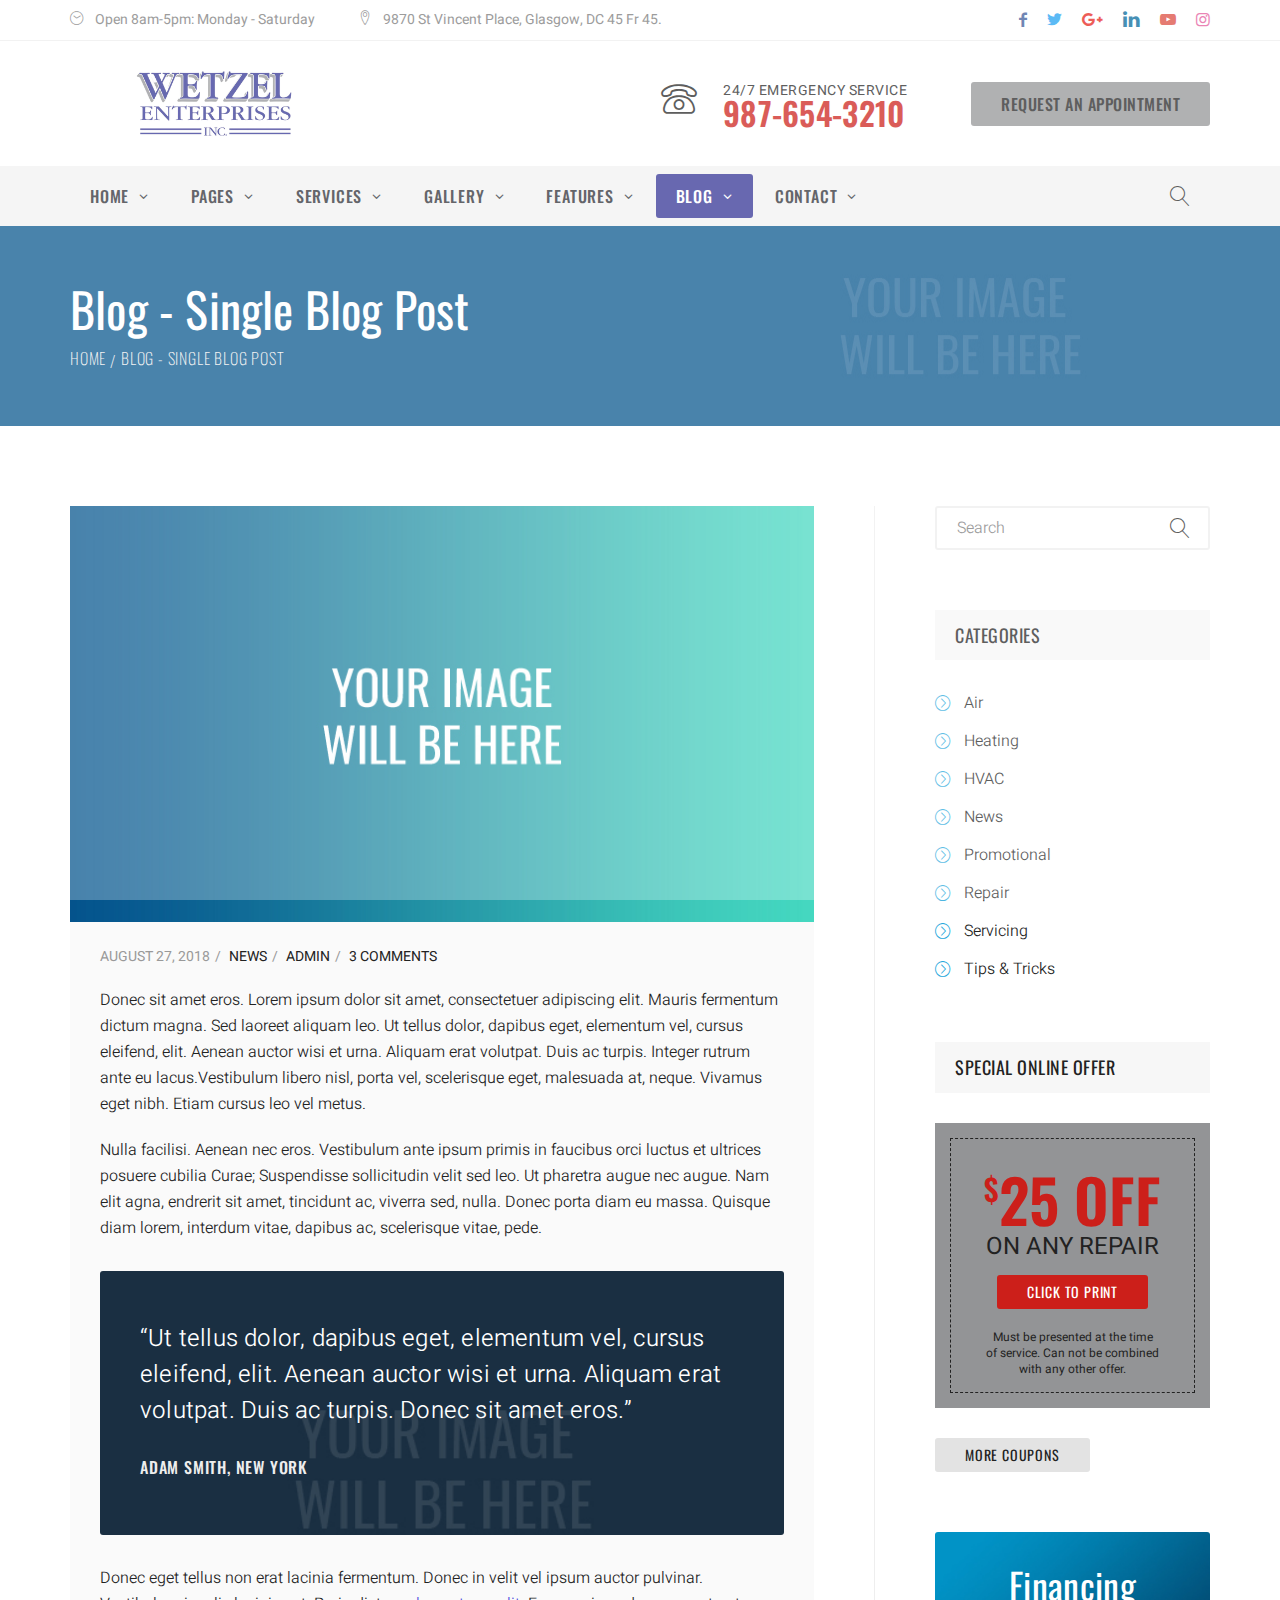
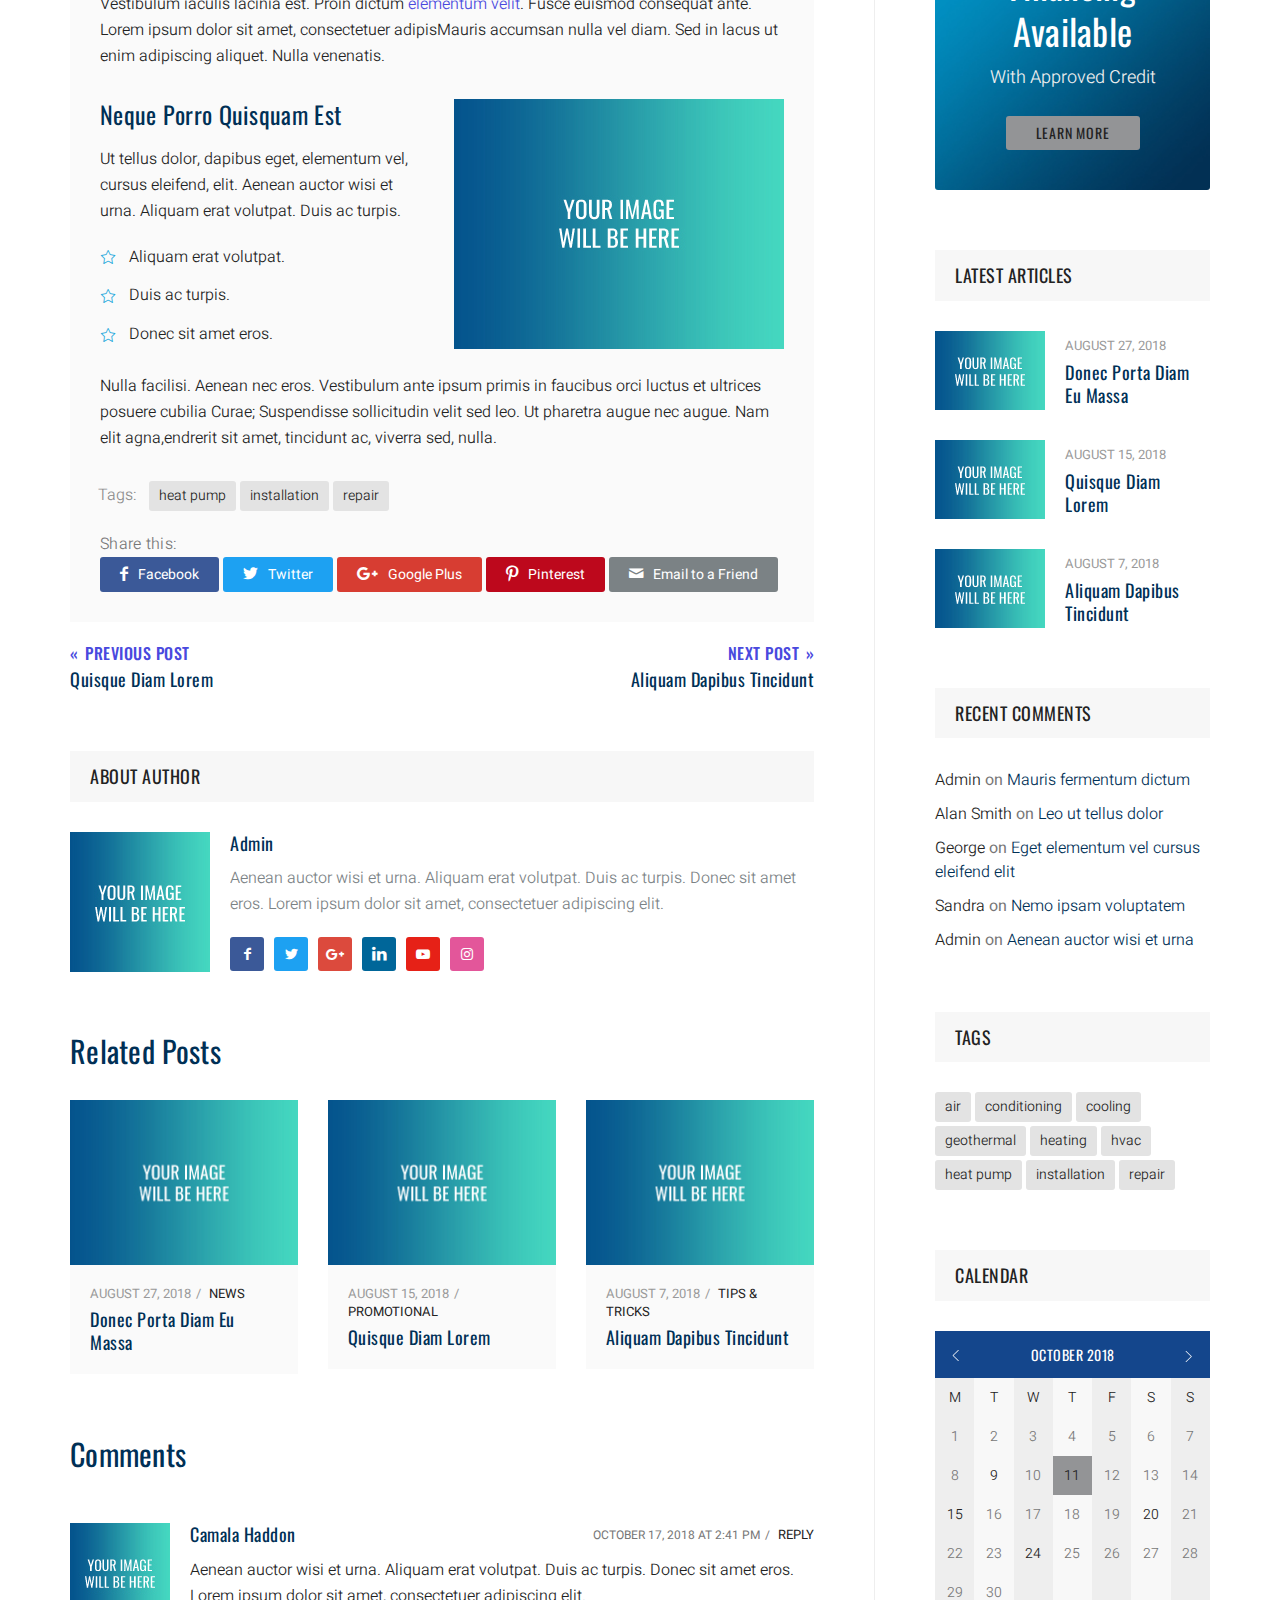
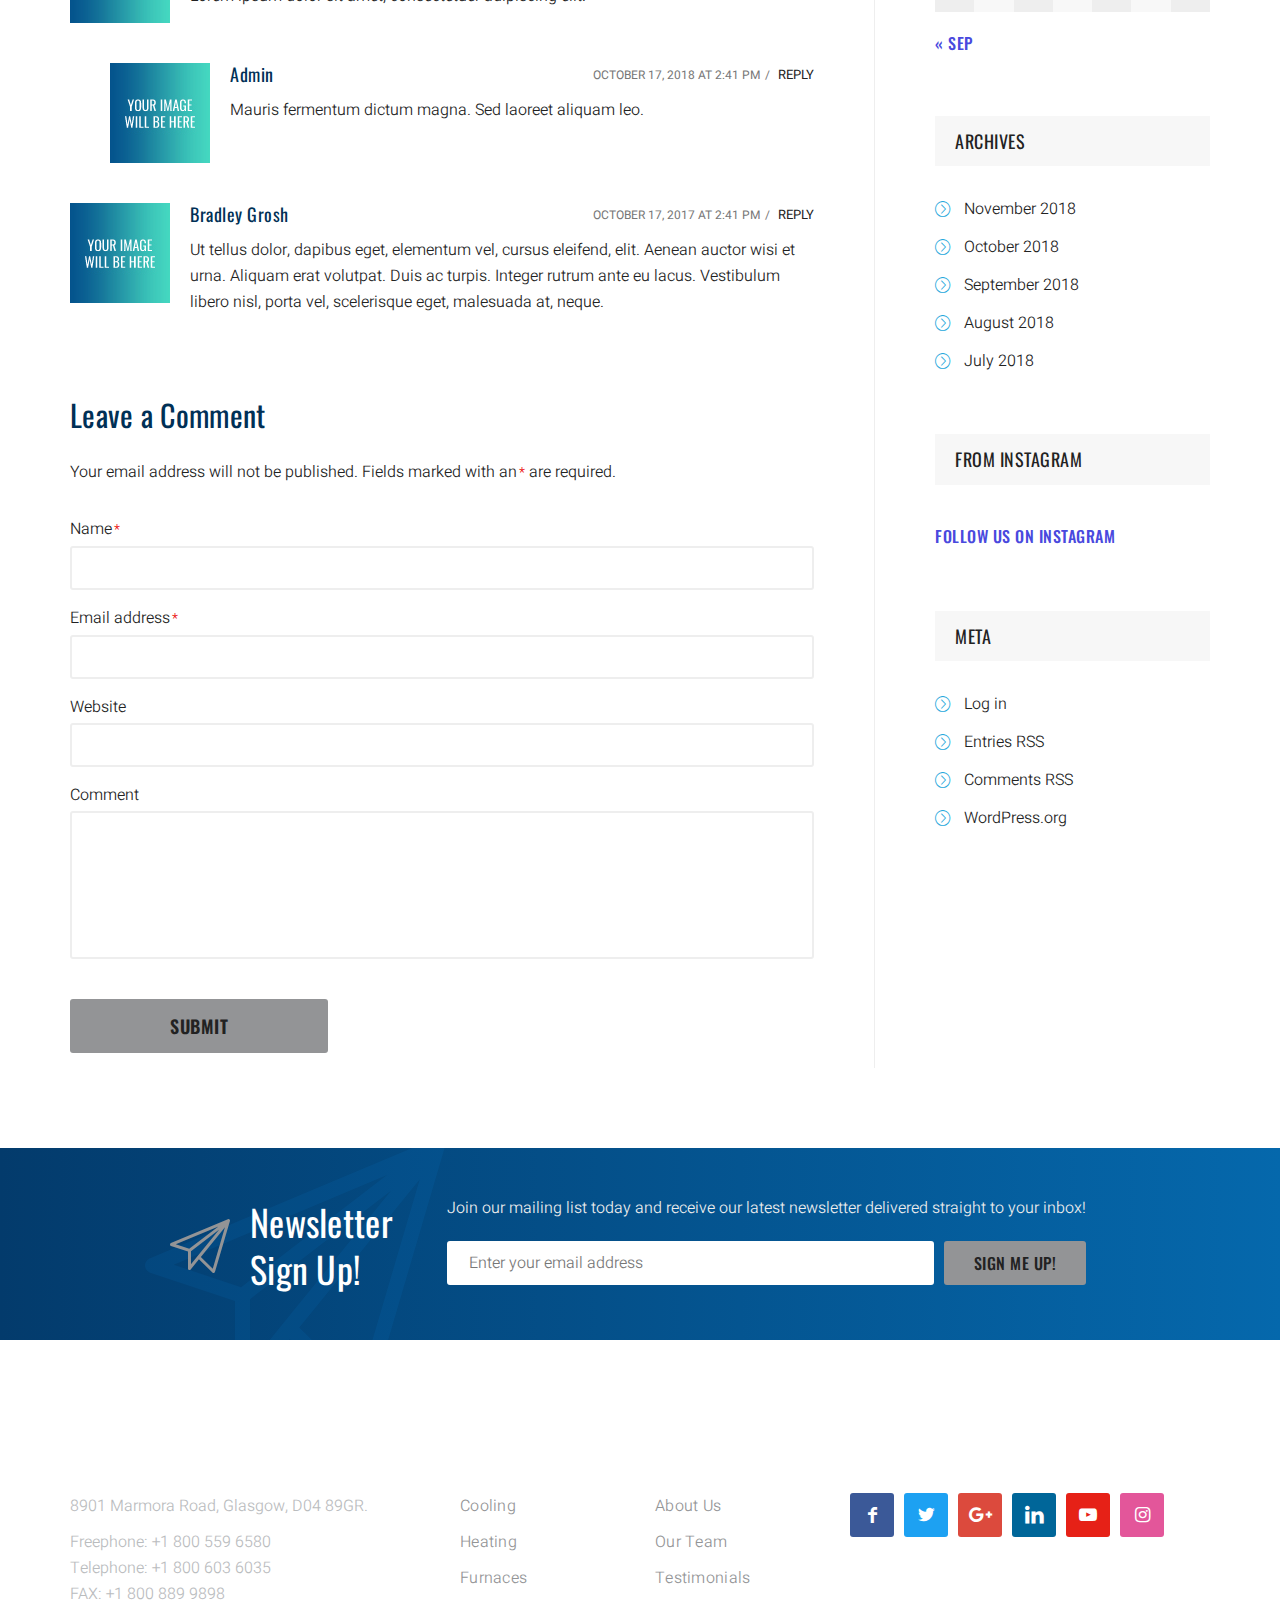
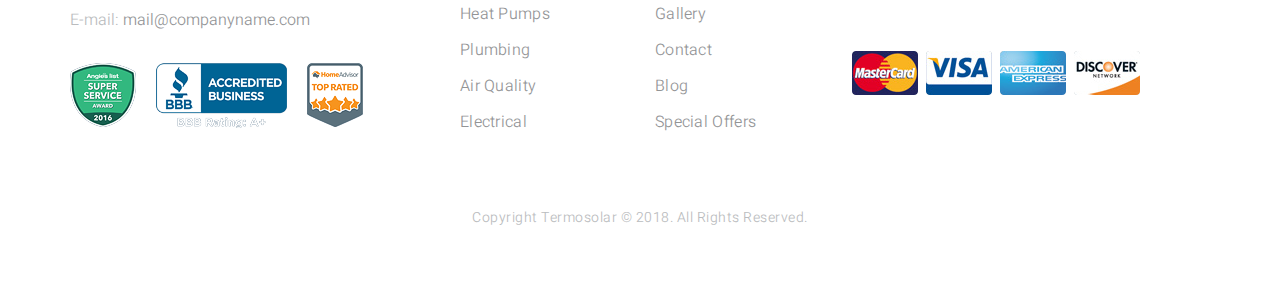
<file: html/blog_single.html>
<!doctype html>
<html lang="en">

	<!-- Google Web Fonts
	================================================== -->

	<link href="https://fonts.googleapis.com/css?family=Heebo:300,400,500,700,800,900|Oswald:300,400,500,600,700" rel="stylesheet">

	<!-- Basic Page Needs
	================================================== -->

	<title>Termosolar</title>
  
  <!--meta info-->
	<meta charset="utf-8">
	<meta name="author" content="">
	<meta name="keywords" content="">
	<meta name="description" content="">

	<!-- Mobile Specific Metas
	================================================== -->
	<meta name="viewport" content="width=device-width, initial-scale=1.0, maximum-scale=1.0, user-scalable=no">

	<!-- Vendor CSS
	============================================ -->
	
	<link rel="stylesheet" href="font/demo-files/demo.css">
  <link rel="stylesheet" href="font/custom/styles.css">
  <link rel="stylesheet" href="css/audioplayer.css">
  <link rel="stylesheet" href="plugins/fancybox/jquery.fancybox.css">


	<!-- CSS theme files
	============================================ -->
	<link rel="stylesheet" href="css/bootstrap.min.css">
	<link rel="stylesheet" href="css/fontello.css">
	<link rel="stylesheet" href="css/owl.carousel.css">
	<link rel="stylesheet" href="css/style.css">
	<link rel="stylesheet" href="css/responsive.css">

</head>

<body>

  <div class="loader"></div>

  <!--cookie-->
  <!-- <div class="cookie">
          <div class="container">
            <div class="clearfix">
              <span>Please note this website requires cookies in order to function correctly, they do not store any specific information about you personally.</span>
              <div class="f-right"><a href="#" class="button button-type-3 button-orange">Accept Cookies</a><a href="#" class="button button-type-3 button-grey-light">Read More</a></div>
            </div>
          </div>
        </div>-->

  <!-- - - - - - - - - - - - - - Wrapper - - - - - - - - - - - - - - - - -->

  <div id="wrapper" class="wrapper-container">

    <!-- - - - - - - - - - - - - Mobile Menu - - - - - - - - - - - - - - -->

    <nav id="mobile-advanced" class="mobile-advanced"></nav>

    <!-- - - - - - - - - - - - - - Header - - - - - - - - - - - - - - - - -->

    <header id="header" class="header sticky-header">

      <!-- searchform -->

      <div class="searchform-wrap">
        <div class="vc-child h-inherit">

          <form>
            <button type="submit" class="btn btn-style-5">Search</button>
            <div class="wrapper">
              <input type="text" name="search" placeholder="Start typing...">
            </div>
          </form>

          <button class="close-search-form"></button>

        </div>
      </div>
      
      <!-- pre-header -->

      <div class="pre-header">
        
        <div class="container">
          <div class="flex-row flex-justify">
            <ul class="contact-info">
              <li><i class="licon-clock3"></i>Open 8am-5pm: Monday - Saturday</li>
              <li><i class="licon-map-marker"></i>9870 St Vincent Place, Glasgow, DC 45 Fr 45.</li>
            </ul>
            <ul class="social-icons">

              <li><a href="#"><i class="icon-facebook"></i></a></li>
              <li><a href="#"><i class="icon-twitter"></i></a></li>
              <li><a href="#"><i class="icon-gplus-3"></i></a></li>
              <li><a href="#"><i class="icon-linkedin-3"></i></a></li>
              <li><a href="#"><i class="icon-youtube-play"></i></a></li>
              <li><a href="#"><i class="icon-instagram-5"></i></a></li>

            </ul>
          </div>  
        </div>

      </div>

      <!-- top-header -->

      <div class="top-header">

        <div class="container flex-justify-section">

          <div class="row flex-row flex-center">
            <div class="col-lg-6 col-md-5">
              
              <!-- logo -->

              <div class="logo-wrap">

                <a href="index.html" class="logo"><img src="images/logo.png" alt=""></a>

              </div>

            </div>
            <div class="col-lg-6 col-md-7">
              
              <div class="head-info">
                
                <ul class="contact-info">
                  <li class="info-item">
                    <i class="licon-telephone2"></i>
                    <div class="item-info">
                      <span>24/7 Emergency Service</span>
                      <h4>987-654-3210</h4>
                    </div>
                  </li>
                </ul>

                <a href="#" class="btn btn-style-5">request an appointment </a>

              </div>

            </div>
          </div>

        </div>

      </div>

      <!-- - - - - - - - - - - - / Mobile Menu - - - - - - - - - - - - - -->

      <!--main menu-->

      <div class="menu-holder">
        
        <div class="menu-wrap">

          <div class="container">
            
            <div class="nav-item flex-row flex-justify flex-center">
            
              <!-- - - - - - - - - - - - - - Navigation - - - - - - - - - - - - - - - - -->

              <nav id="main-navigation" class="main-navigation">
                <ul id="menu" class="clearfix">
                  <li class="dropdown"><a href="#">Home</a>
                    <!--sub menu-->
                      <div class="sub-menu-wrap">
                        <ul>
                          <li><a href="index.html">Homepage Layout 1</a></li>
                          <li><a href="home_2.html">Homepage Layout 2</a></li>
                          <li><a href="home_3.html">Homepage Layout 3</a></li>
                        </ul>
                      </div>
                  </li>
                  <li class="dropdown"><a href="#">Pages</a>
                      <!--sub menu-->
                      <div class="sub-menu-wrap">
                        <ul>
                          <li><a href="about.html">About Us</a></li>
                          <li><a href="team.html">Our Team</a></li>
                          <li><a href="services.html">Service Overview</a></li>
                          <li><a href="services_single.html">Single Service Page</a></li>
                          <li><a href="testimonials.html">Testimonials</a></li>
                          <li><a href="careers.html">Careers</a></li>
                          <li><a href="faq.html">FAQ</a></li>
                          <li><a href="maintenance.html">Maintenance Programs</a></li>
                          <li><a href="specials.html">Specials & Coupons</a></li>
                          <li><a href="404_page.html">404 Page</a></li>
                          <li><a href="coming_soon.html">Coming Soon Page</a></li>
                        </ul>
                      </div>
                    </li>
                  <li class="dropdown has-megamenu"><a href="services.html">Services</a>
                      <!--sub menu-->
                    <div class="sub-menu-wrap mega-menu flex-row">
                      <div class="mega-submenu">
                        <h5 class="mega-title"><span class="cicon-heating"></span>Heating</h5>
                        <ul>
                          <li><a href="services_single.html">Heater Installation/Replacement</a></li>
                          <li><a href="services_single.html">Heater Repair/Maintenance</a></li>
                          <li><a href="services_single.html">Furnace Installation/Replacement</a></li>
                          <li><a href="services_single.html">Furnace Repair/Maintenance</a></li>
                          <li><a href="services_single.html">Heat Pump Services</a></li>
                          <li><a href="services_single.html">Boiler Repair</a></li>
                          <li><a href="services_single.html">Geothermal Heating</a></li>
                        </ul>
                      </div>
                      <div class="mega-submenu">
                        <h5 class="mega-title"><span class="cicon-cooling"></span>Cooling</h5>
                        <ul>
                          <li><a href="services_single.html">AC Installation/Replacement</a></li>
                          <li><a href="services_single.html">AC Repair/Maintenance</a></li>
                          <li><a href="services_single.html">AC Filter Replacements</a></li>
                          <li><a href="services_single.html">Air Handler Services</a></li>
                          <li><a href="services_single.html">Ductless Mini Split AC Systems</a></li>
                          <li><a href="services_single.html">Refrigerant Leak Repair</a></li>
                        </ul>
                      </div>
                      <div class="mega-submenu">
                        <h5 class="mega-title"><span class="cicon-plumbing"></span>Plumbing</h5>
                        <ul>
                          <li><a href="services_single.html">Emergency Plumbing</a></li>
                          <li><a href="services_single.html">Whole House Repiping</a></li>
                          <li><a href="services_single.html">Gap Piping</a></li>
                          <li><a href="services_single.html">Drain Cleaning</a></li>
                          <li><a href="services_single.html">Grease Traps</a></li>
                          <li><a href="services_single.html">Sump Pumps</a></li>
                          <li><a href="services_single.html">Leak Detection</a></li>
                        </ul>
                      </div>
                      <div class="mega-submenu">
                        <h5 class="mega-title"><span class="cicon-air-quality"></span>Air Quality</h5>
                        <ul>
                          <li><a href="services_single.html">Air Cleaners</a></li>
                          <li><a href="services_single.html">Humidifiers/Dehumidifiers</a></li>
                          <li><a href="services_single.html">Duct Cleaning</a></li>
                          <li><a href="services_single.html">Duct Sealing</a></li>
                          <li><a href="services_single.html">Duct Repair/Replacement</a></li>
                          <li><a href="services_single.html">Ductwork</a></li>
                          <li><a href="services_single.html">Insulation</a></li>
                        </ul>
                      </div>
                      <div class="mega-submenu">
                        <h5 class="mega-title"><span class="cicon-electircal"></span>Electical</h5>
                        <ul>
                          <li><a href="services_single.html">Generators</a></li>
                          <li><a href="services_single.html">Surge Protection</a></li>
                          <li><a href="services_single.html">Lighting</a></li>
                          <li><a href="services_single.html">Smoke Detectors</a></li>
                          <li><a href="services_single.html">Ceiling Fans</a></li>
                          <li><a href="services_single.html">Circuits and Wiring</a></li>
                          <li><a href="services_single.html">Main Electrical Panel</a></li>
                        </ul>
                      </div>
                    </div>
                    </li>
                  <li class="dropdown"><a href="#">Gallery</a>
                    <!--sub menu-->
                    <div class="sub-menu-wrap">
                      <ul>
                        <li><a href="gallery_grid_2.html">Sortable Grid - 2 Columns</a></li>
                        <li><a href="gallery_masonry_3.html">Sortable Masonry - 3 Columns</a></li>
                        <li><a href="gallery_grid_popup_4.html">Grid With Popup - 4 Columns</a></li>
                        <li><a href="gallery_instagram_3.html">Instagram Gallery - 3 Columns</a></li>
                        <li><a href="gallery_single.html">Single Gallery Post</a></li>
                      </ul>
                    </div>
                  </li>
                  <li class="dropdown"><a href="#">Features</a>
                    <!--sub menu-->
                    <div class="sub-menu-wrap">
                      <ul>
                        <li><a href="shortcodes.html">Shortcodes</a></li>
                        <li><a href="typography.html">Typography</a></li>
                        <li><a href="#">RTL Version</a></li>
                      </ul>
                    </div>
                  </li>
                  <li class="current dropdown"><a href="#">Blog</a>
                    <!--sub menu-->
                    <div class="sub-menu-wrap">
                      <ul>
                        <li><a href="blog_small.html">Small Thumbnails With Sidebar</a></li>
                        <li><a href="blog_big.html">Big Thumbnails With Sidebar</a></li>
                        <li><a href="blog_3_cols.html">3 Columns</a></li>
                        <li class="current"><a href="blog_single.html">Single Blog Post</a></li>
                      </ul>
                    </div>
                  </li>
                  <li class="dropdown"><a href="#">Contact</a>
                      <!--sub menu-->
                      <div class="sub-menu-wrap">
                        <ul>
                          <li><a href="appointment.html">Schedule an Appointment</a></li>
                          <li><a href="estimate.html">Get an Estimate</a></li>
                          <li><a href="contact.html">Contact Us</a></li>
                        </ul>
                      </div>
                    </li>
                </ul>
              </nav>

              <!-- - - - - - - - - - - - - end Navigation - - - - - - - - - - - - - - - -->

              <div class="search-holder">

                <button type="button" class="search-button"></button>

                <a href="#" class="btn btn-style-5">request an appointment </a>

              </div>

            </div>

          </div>

        </div>

      </div>
      
    </header>

    <!-- - - - - - - - - - - - - end Header - - - - - - - - - - - - - - - -->

    <!-- - - - - - - - - - - - - - Breadcrumbs - - - - - - - - - - - - - - - - -->

    <div class="breadcrumbs-wrap" data-bg="images/1920x200_bg1.jpg"">

      <div class="container">
        
        <h1 class="page-title">Blog - Single Blog Post</h1>

        <ul class="breadcrumbs">

          <li><a href="index.html">Home</a></li>
          <li>Blog - Single Blog Post</li>

        </ul>

      </div>

    </div>

    <!-- - - - - - - - - - - - - end Breadcrumbs - - - - - - - - - - - - - - - -->

    <!-- - - - - - - - - - - - - - Content - - - - - - - - - - - - - - - - -->

    <div id="content" class="page-content-wrap">

      <div class="container">
        
        <div class="row flex-row">
          <main id="main" class="col-md-8 col-sm-12 sbr">
            
            <div class="content-element2">
              <div class="entry-box style-2">
                    
                <!-- entry -->
                <div class="entry">
                
                  <!-- - - - - - - - - - - - - - Entry attachment - - - - - - - - - - - - - - - - -->
                  <div class="thumbnail-attachment">
                    <a href="#"><img src="images/750x420_img1.jpg" alt=""></a>
                  </div>
                  
                  <!-- - - - - - - - - - - - - - Entry body - - - - - - - - - - - - - - - - -->
                  <div class="entry-body">
              
                    <div class="content-element2">
                      <div class="entry-meta">
                                    
                        <time class="entry-date" datetime="2018-08-27">August 27, 2018</time>
                        <a href="#" class="entry-cat">News</a>
                        <a href="#" class="entry-cat">Admin</a>
                        <a href="#" class="entry-cat">3 comments</a>
                                    
                      </div>
                    </div>

                    <div class="content-element3">
                      
                      <p>Donec sit amet eros. Lorem ipsum dolor sit amet, consectetuer adipiscing elit. Mauris fermentum dictum magna. Sed laoreet aliquam leo. Ut tellus dolor, dapibus eget, elementum vel, cursus eleifend, elit. Aenean auctor wisi et urna. Aliquam erat volutpat. Duis ac turpis. Integer rutrum ante eu lacus.Vestibulum libero nisl, porta vel, scelerisque eget, malesuada at, neque. Vivamus eget nibh. Etiam cursus leo vel metus.</p>
                      <p>Nulla facilisi. Aenean nec eros. Vestibulum ante ipsum primis in faucibus orci luctus et ultrices posuere cubilia Curae; Suspendisse sollicitudin velit sed leo. Ut pharetra augue nec augue. Nam elit agna, endrerit sit amet, tincidunt ac, viverra sed, nulla. Donec porta diam eu massa. Quisque diam lorem, interdum vitae, dapibus ac, scelerisque vitae, pede. </p>
              
                    </div>
              
                    <div class="content-element3">
                      <div class="blockquote-holder" data-bg="images/555x322_bg1.jpg">
                        <blockquote>
                          <p>“Ut tellus dolor, dapibus eget, elementum vel, cursus eleifend, elit. Aenean auctor wisi et urna. Aliquam erat volutpat. Duis ac turpis. Donec sit amet eros.”</p>
                          <div class="author">Adam Smith, New York</div>
                        </blockquote>
                      </div>
                    </div>
              
                    <div class="content-element3">
                      
                      <p>Donec eget tellus non erat lacinia fermentum. Donec in velit vel ipsum auctor pulvinar. Vestibulum iaculis lacinia est. Proin dictum <a href="#" class="link-text2">elementum velit</a>. Fusce euismod consequat ante. Lorem ipsum dolor sit amet, consectetuer adipisMauris accumsan nulla vel diam. Sed in lacus ut enim adipiscing aliquet. Nulla venenatis. </p>
              
                    </div>
              
                    <div class="content-element3">
              
                      <img src="images/330x250_img1.jpg" alt="" class="alignright">
              
                      <h4>Neque Porro Quisquam Est</h4>
              
                      <p>Ut tellus dolor, dapibus eget, elementum vel, cursus eleifend, elit. Aenean auctor wisi et urna. Aliquam erat volutpat. Duis ac turpis. </p>
              
                      <ul class="custom-list type-3">
              
                        <li>Aliquam erat volutpat.</li>
                        <li>Duis ac turpis.</li>
                        <li>Donec sit amet eros.</li>
              
                      </ul>
              
                      <p>Nulla facilisi. Aenean nec eros. Vestibulum ante ipsum primis in faucibus orci luctus et ultrices posuere cubilia Curae; Suspendisse sollicitudin velit sed leo. Ut pharetra augue nec augue. Nam elit agna,endrerit sit amet, tincidunt ac, viverra sed, nulla. </p>
                      
                    </div>
              
                    <div class="content-element2">
                    
                      <div class="tagcloud">
              
                        <span>Tags:</span>
              
                        <a href="#">heat pump</a>
                        <a href="#">installation</a>
                        <a href="#">repair</a>
              
                      </div>
              
                    </div>
              
                    <div class="share-wrap">
                      
                      <span class="share-title">Share this:</span>
                      <ul class="social-icons share">
                    
                        <li><a href="#" class="sh-facebook"><i class="icon-facebook"></i>Facebook</a></li>
                        <li><a href="#" class="sh-twitter"><i class="icon-twitter"></i>Twitter</a></li>
                        <li><a href="#" class="sh-google"><i class="icon-gplus-3"></i>Google Plus</a></li>
                        <li><a href="#" class="sh-pinterest"><i class="icon-pinterest"></i>Pinterest</a></li>
                        <li><a href="#" class="sh-mail"><i class="icon-mail"></i>Email to a Friend</a></li>
              
                      </ul>
              
                    </div>
              
                  </div>
              
                </div>
                
              </div>
            </div>

            <div class="content-element6">
                  
              <div class="entries-nav">
                <div class="row">
                  <div class="col-xs-6">
                    
                    <a href="#" class="info-btn prev-btn">Previous Post</a>
                    <h5>Quisque Diam Lorem</h5>
                
                  </div>
                  <div class="col-xs-6">
                    
                    <div class="align-right">
                      <a href="#" class="info-btn next-btn">Next Post</a>
                      <h5>Aliquam Dapibus Tincidunt</h5>
                    </div>
                
                  </div>
                </div>
              </div>

            </div>

            <div class="content-element6">
              
              <div class="widget">
          
                <h5 class="widget-title">About Author</h5>

                <div class="team-holder var2">

                  <!-- team element -->
                  <div class="team-item">

                    <div class="team-member">
                      <a href="#" class="member-photo">
                        <img src="images/140x140_photo1.jpg" alt="">
                      </a>
                      <div class="wrapper">
                        <h5 class="member-name"><a href="#">Admin</a></h5>
                        <p class="member-about">Aenean auctor wisi et urna. Aliquam erat volutpat. Duis ac turpis. Donec sit amet eros. Lorem ipsum dolor sit amet, consectetuer adipiscing elit.  </p>
                        <ul class="social-icons style-2 size-2">

                          <li><a href="#"><i class="icon-facebook"></i></a></li>
                          <li><a href="#"><i class="icon-twitter"></i></a></li>
                          <li><a href="#"><i class="icon-gplus-3"></i></a></li>
                          <li><a href="#"><i class="icon-linkedin-3"></i></a></li>
                          <li><a href="#"><i class="icon-youtube-play"></i></a></li>
                          <li><a href="#"><i class="icon-instagram-5"></i></a></li>

                        </ul>
                      </div>
                    </div>

                  </div>

                </div>
              
              </div>

            </div>

            <div class="content-element6">
              
              <h3 class="section-title">Related Posts</h3>

              <div class="entry-box style-2 size-2">
                <div class="row">
                  
                  <div class="col-sm-4">
                    
                    <!-- entry -->
                    <div class="entry">
                    
                      <!-- - - - - - - - - - - - - - Entry attachment - - - - - - - - - - - - - - - - -->
                      <div class="thumbnail-attachment">
                        <a href="#"><img src="images/230x166_img1.jpg" alt=""></a>
                      </div>
                      
                      <!-- - - - - - - - - - - - - - Entry body - - - - - - - - - - - - - - - - -->
                      <div class="entry-body">
              
                        <div class="entry-meta">
              
                          <time class="entry-date" datetime="2018-08-27">August 27, 2018</time>
                          <a href="#" class="entry-cat">News</a>
              
                        </div>
                        <h5 class="entry-title"><a href="#">Donec Porta Diam Eu Massa</a></h5>
              
                      </div>
              
                    </div>
                
                  </div>
                  <div class="col-sm-4">
                    
                    <!-- entry -->
                    <div class="entry">
                    
                      <!-- - - - - - - - - - - - - - Entry attachment - - - - - - - - - - - - - - - - -->
                      <div class="thumbnail-attachment">
                        <a href="#"><img src="images/230x166_img2.jpg" alt=""></a>
                      </div>
                      
                      <!-- - - - - - - - - - - - - - Entry body - - - - - - - - - - - - - - - - -->
                      <div class="entry-body">
              
                        <div class="entry-meta">
              
                          <time class="entry-date" datetime="2018-08-15">August 15, 2018</time>
                          <a href="#" class="entry-cat">Promotional</a>
              
                        </div>
                        <h5 class="entry-title"><a href="#">Quisque Diam Lorem</a></h5>
              
                      </div>
              
                    </div>

                  </div>
                  <div class="col-sm-4">
                    
                    <!-- entry -->
                    <div class="entry">
                    
                      <!-- - - - - - - - - - - - - - Entry attachment - - - - - - - - - - - - - - - - -->
                      <div class="thumbnail-attachment">
                        <a href="#"><img src="images/230x166_img3.jpg" alt=""></a>
                      </div>
                      
                      <!-- - - - - - - - - - - - - - Entry body - - - - - - - - - - - - - - - - -->
                      <div class="entry-body">
              
                        <div class="entry-meta">
              
                          <time class="entry-date" datetime="2018-08-07">August 7, 2018</time>
                          <a href="#" class="entry-cat">Tips & Tricks</a>
              
                        </div>
                        <h5 class="entry-title"><a href="#">Aliquam Dapibus Tincidunt</a></h5>
              
                      </div>
              
                    </div>

                  </div>
                
                </div>
              </div>

            </div>

            <div class="content-element6">
              
              <h3 class="section-title">Comments</h3>

              <ol class="comments-list">
    
                <li class="comment">

                  <article>

                    <!-- - - - - - - - - - - - - - Avatar - - - - - - - - - - - - - - - - -->

                    <div class="gravatar">
                      
                      <a href="#"><img src="images/100x100_photo1.jpg" alt=""></a>

                    </div>

                    <!-- - - - - - - - - - - - - - End of avatar - - - - - - - - - - - - - - - - -->

                    <!-- - - - - - - - - - - - - - Comment body - - - - - - - - - - - - - - - - -->

                    <div class="comment-body">

                      <header class="comment-meta">

                        <h5 class="comment-author"><a href="#">Camala Haddon</a></h5>
                        <div class="comment-info">
                          <time datetime="2018-10-17 02:41" class="comment-date">October 17, 2018 at 2:41 pm</time>
                          <a href="#" class="comment-reply-link">Reply</a>
                        </div>

                      </header>

                      <p>Aenean auctor wisi et urna. Aliquam erat volutpat. Duis ac turpis. Donec sit amet eros. Lorem ipsum dolor sit amet, consectetuer adipiscing elit.</p>

                    </div><!--/ .comment-body-->

                    <!-- - - - - - - - - - - - - - End of comment body - - - - - - - - - - - - - - - - -->

                  </article>

                  <ol class="children">
    
                    <li class="comment">

                      <article>

                        <!-- - - - - - - - - - - - - - Avatar - - - - - - - - - - - - - - - - -->

                        <div class="gravatar">
                          
                          <a href="#"><img src="images/100x100_photo2.jpg" alt=""></a>

                        </div>

                        <!-- - - - - - - - - - - - - - End of avatar - - - - - - - - - - - - - - - - -->

                        <!-- - - - - - - - - - - - - - Comment body - - - - - - - - - - - - - - - - -->

                        <div class="comment-body">

                          <header class="comment-meta">

                            <h5 class="comment-author"><a href="#">Admin</a></h5>
                            <div class="comment-info">
                              <time datetime="2018-10-17 02:41" class="comment-date">October 17, 2018 at 2:41 pm</time>
                              <a href="#" class="comment-reply-link">Reply</a>
                            </div>

                          </header>

                          <p>Mauris fermentum dictum magna. Sed laoreet aliquam leo. </p>

                        </div><!--/ .comment-body-->

                        <!-- - - - - - - - - - - - - - End of comment body - - - - - - - - - - - - - - - - -->

                      </article>

                    </li>
                
                  </ol>

                </li>

                <li class="comment">

                  <article>

                    <!-- - - - - - - - - - - - - - Avatar - - - - - - - - - - - - - - - - -->

                    <div class="gravatar">
                      
                      <a href="#"><img src="images/100x100_photo3.jpg" alt=""></a>

                    </div>

                    <!-- - - - - - - - - - - - - - End of avatar - - - - - - - - - - - - - - - - -->

                    <!-- - - - - - - - - - - - - - Comment body - - - - - - - - - - - - - - - - -->

                    <div class="comment-body">

                      <header class="comment-meta">

                        <h5 class="comment-author"><a href="#">Bradley Grosh</a></h5>
                        <div class="comment-info">
                          <time datetime="2015-10-17 02:41" class="comment-date">October 17, 2017 at 2:41 pm</time>
                          <a href="#" class="comment-reply-link">Reply</a>
                        </div>

                      </header>

                      <p>Ut tellus dolor, dapibus eget, elementum vel, cursus eleifend, elit. Aenean auctor wisi et urna. Aliquam erat volutpat. Duis ac turpis. Integer rutrum ante eu lacus. Vestibulum libero nisl, porta vel, scelerisque eget, malesuada at, neque. </p>

                    </div><!--/ .comment-body-->

                    <!-- - - - - - - - - - - - - - End of comment body - - - - - - - - - - - - - - - - -->

                  </article>

                </li>
            
              </ol>

            </div>

            <div class="content-element6">
              
              <div class="content-element3">
                <h3>Leave a Comment</h3>
                <p>Your email address will not be published. Fields marked with <span class="required">an</span> are required.</p>
              </div>

              <form class="contact-form">
                <div class="row flex-row">
                  <div class="col-sm-12">
              
                    <label class="required">Name</label>
                    <input type="text">
              
                  </div>
                </div>
                <div class="row flex-row">
                  <div class="col-sm-12">
              
                    <label class="required">Email address</label>
                    <input type="email">
              
                  </div>
                </div>
                <div class="row flex-row">
                  <div class="col-sm-12">
              
                    <label>Website</label>
                    <input type="url">
              
                  </div>
                </div>
                <div class="row flex-row">
                  <div class="col-sm-12">
            
                    <label>Comment</label>
                    <textarea rows="5"></textarea>
              
                  </div>
                </div>
                <div class="row flex-row">
                  <div class="col-sm-12">
            
                    <button type="button" class="btn btn-style-5 btn-big">Submit</button>
              
                  </div>
                </div>
              </form>


            </div>

          </main>
          <aside id="sidebar" class="col-md-4 col-sm-12 sbr">
            
            <!-- widget -->
            <div class="widget">
              <form class="search-form">
                <input type="text" placeholder="Search">
                <button type="button"><span class="licon-magnifier"></span></button>
              </form>
            </div>
            
            <!-- widget -->
            <div class="widget">
          
              <h5 class="widget-title">Categories</h5>
              <ul class="custom-list var2 type-5">

                <li><a href="#">Air</a></li>
                <li><a href="#">Heating</a></li>
                <li><a href="#">HVAC</a></li>
                <li><a href="#">News</a></li>
                <li><a href="#">Promotional</a></li>
                <li><a href="#">Repair</a></li>
                <li><a href="#">Servicing</a></li>
                <li><a href="#">Tips & Tricks</a></li>

              </ul>
          
            </div>
            
            <!-- widget -->
            <div class="widget">
          
              <h5 class="widget-title">Special Online Offer</h5>
              <div class="content-element3">
                <a href="#" class="coupon">
                  <div class="inner">
                    <h2 class="price-title"><span>$</span>25 OFF</h2>
                    <div class="disc-for">ON ANY REPAIR</div>
                    <button type="button" class="btn btn-style-3 btn-small">Click to print</button>
                    <p>Must be presented at the time of service. Can not be combined with any other offer.</p>
                  </div>
                </a>
              </div>
              <a href="#" class="btn btn-small">More Coupons</a>
          
            </div>

            <!-- widget -->
            <div class="widget">
              
              <div class="banners type-2">

                <div class="banner-inner" data-bg="images/262x264_bg1.jpg">

                  <h2 class="banner-title">Financing Available</h3>
                  <p>With Approved Credit</p>
                  <a href="#" class="btn btn-style-5 btn-small">Learn More</a>

                </div>

              </div>

            </div>
            
            <!-- widget -->
            <div class="widget">
          
              <h5 class="widget-title">Latest Articles</h5>
              <div class="entry-box entry-small">
                  
                <!-- entry -->
                <div class="entry">
                
                  <!-- - - - - - - - - - - - - - Entry attachment - - - - - - - - - - - - - - - - -->
                  <div class="thumbnail-attachment">
                    <a href="#"><img src="images/110x79_img1.jpg" alt=""></a>
                  </div>
                  
                  <!-- - - - - - - - - - - - - - Entry body - - - - - - - - - - - - - - - - -->
                  <div class="entry-body">

                    <div class="entry-meta">

                      <time class="entry-date" datetime="2018-08-27">August 27, 2018</time>

                    </div>
                    <h5 class="entry-title"><a href="#">Donec Porta Diam Eu Massa</a></h5>

                  </div>

                </div>
                <!-- entry -->
                <div class="entry">
                
                  <!-- - - - - - - - - - - - - - Entry attachment - - - - - - - - - - - - - - - - -->
                  <div class="thumbnail-attachment">
                    <a href="#"><img src="images/110x79_img2.jpg" alt=""></a>
                  </div>
                  
                  <!-- - - - - - - - - - - - - - Entry body - - - - - - - - - - - - - - - - -->
                  <div class="entry-body">

                    <div class="entry-meta">

                      <time class="entry-date" datetime="2018-08-15">August 15, 2018</time>

                    </div>
                    <h5 class="entry-title"><a href="#">Quisque Diam Lorem</a></h5>

                  </div>

                </div>
                <!-- entry -->
                <div class="entry">
                
                  <!-- - - - - - - - - - - - - - Entry attachment - - - - - - - - - - - - - - - - -->
                  <div class="thumbnail-attachment">
                    <a href="#"><img src="images/110x79_img3.jpg" alt=""></a>
                  </div>
                  
                  <!-- - - - - - - - - - - - - - Entry body - - - - - - - - - - - - - - - - -->
                  <div class="entry-body">

                    <div class="entry-meta">

                      <time class="entry-date" datetime="2018-08-07">August 7, 2018</time>

                    </div>
                    <h5 class="entry-title"><a href="#">Aliquam Dapibus Tincidunt</a></h5>

                  </div>

                </div>

              </div>
          
            </div>

            <!-- widget -->
            <div class="widget">
          
              <h5 class="widget-title">Recent Comments</h5>
              <ul class="info-links comment-type">
                
                <li><a href="#" class="author">Admin</a> on <a href="#">Mauris fermentum dictum</a></li>
                <li><a href="#" class="author">Alan Smith</a> on <a href="#">Leo ut tellus dolor</a></li>
                <li><a href="#" class="author">George</a> on <a href="#">Eget elementum vel cursus <br> eleifend elit</a></li>
                <li><a href="#" class="author">Sandra</a> on <a href="#">Nemo ipsam voluptatem</a></li>
                <li><a href="#" class="author">Admin</a> on <a href="#">Aenean auctor wisi et urna</a></li>

              </ul>
          
            </div>

            <!-- widget -->
            <div class="widget">
          
              <h5 class="widget-title">Tags</h5>
              <div class="tagcloud">

                <a href="#">air</a>
                <a href="#">conditioning</a>
                <a href="#">cooling</a>
                <a href="#">geothermal</a>
                <a href="#">heating</a>
                <a href="#">hvac</a>
                <a href="#">heat pump</a>
                <a href="#">installation</a>
                <a href="#">repair</a>

              </div>
          
            </div>

            <!-- widget -->
            <div class="widget">
          
              <h5 class="widget-title">Calendar</h5>
              <div class="widget-calendar">
                <div class="owl-carousel" data-max-items="1">
                    
                  <div class="item">
                    
                    <div class="calendar-wrap">
                      <table>
                        <tr>
                          <!--titles for td-->                  
                          <th colspan="7">October 2018</th>
                        </tr>
                        <tr class="days">
                          <td>M</td>
                          <td>T</td>
                          <td>W</td>
                          <td>T</td>
                          <td>F</td>
                          <td>S</td>
                          <td>S</td>
                        </tr>
                        <tr>
                          <td>1</td>
                          <td>2</td>
                          <td>3</td>
                          <td>4</td>
                          <td>5</td>
                          <td>6</td>
                          <td>7</td>
                        </tr>
                        <tr>
                          <td>8</td>
                          <td class="link">
                            <a href="#">9</a>
                          </td>
                          <td>10</td>
                          <td class="link current">
                            <a href="#">11</a>
                          </td>
                          <td>12</td>
                          <td>13</td>
                          <td>14</td>
                        </tr>
                        <tr>
                          <td class="link">
                            <a href="#">15</a>
                          </td>
                          <td>16</td>
                          <td>17</td>
                          <td>18</td>
                          <td>19</td>
                          <td class="link">
                            <a href="#">20</a>
                          </td>
                          <td>21</td>
                        </tr>
                        <tr>
                          <td>22</td>
                          <td>23</td>
                          <td class="link">
                            <a href="#">24</a>
                          </td>
                          <td>25</td>
                          <td>26</td>
                          <td>27</td>
                          <td>28</td>
                        </tr>
                        <tr>
                          <td>29</td>
                          <td>30</td>
                          <td></td>
                          <td></td>
                          <td></td>
                          <td></td>
                          <td></td>
                        </tr>
                      </table>
                    </div>
                
                  </div>
                
                  <div class="item">
                    
                    <div class="calendar-wrap">
                      <table>
                        <tr>
                          <!--titles for td-->                  
                          <th colspan="7">November 2018</th>
                        </tr>
                        <tr class="days">
                          <td>M</td>
                          <td>T</td>
                          <td>W</td>
                          <td>T</td>
                          <td>F</td>
                          <td>S</td>
                          <td>S</td>
                        </tr>
                        <tr>
                          <td>1</td>
                          <td>2</td>
                          <td>3</td>
                          <td>4</td>
                          <td>5</td>
                          <td>6</td>
                          <td>7</td>
                        </tr>
                        <tr>
                          <td>8</td>
                          <td class="link">
                            <a href="#">9</a>
                          </td>
                          <td>10</td>
                          <td class="link current">
                            <a href="#">11</a>
                          </td>
                          <td>12</td>
                          <td>13</td>
                          <td>14</td>
                        </tr>
                        <tr>
                          <td class="link">
                            <a href="#">15</a>
                          </td>
                          <td>16</td>
                          <td>17</td>
                          <td>18</td>
                          <td>19</td>
                          <td class="link">
                            <a href="#">20</a>
                          </td>
                          <td>21</td>
                        </tr>
                        <tr>
                          <td>22</td>
                          <td>23</td>
                          <td class="link">
                            <a href="#">24</a>
                          </td>
                          <td>25</td>
                          <td>26</td>
                          <td>27</td>
                          <td>28</td>
                        </tr>
                        <tr>
                          <td>29</td>
                          <td>30</td>
                          <td></td>
                          <td></td>
                          <td></td>
                          <td></td>
                          <td></td>
                        </tr>
                      </table>
                    </div>
                
                  </div>
                
                </div>
              </div>

              <a href="#" class="calendar-month">« Sep</a>

            </div>
            
            <!-- widget -->
            <div class="widget">
          
              <h5 class="widget-title">Archives</h5>
              <ul class="custom-list var2 type-5">

                <li><a href="#">November 2018</a></li>
                <li><a href="#">October 2018</a></li>
                <li><a href="#">September 2018</a></li>
                <li><a href="#">August 2018</a></li>
                <li><a href="#">July 2018</a></li>

              </ul>
          
            </div>

            <!-- widget -->
            <div class="widget">
          
              <h5 class="widget-title">From Instagram</h5>
              <div class="content-element2">
                <div id="instafeed" class="instagram-feed" data-instagram="4"></div>
              </div>
              <a href="#" class="info-btn">Follow Us on Instagram</a>
          
            </div>

            <!-- widget -->
            <div class="widget">
          
              <h5 class="widget-title">Meta</h5>
              <ul class="custom-list var2 type-5">

                <li><a href="#">Log in</a></li>
                <li><a href="#">Entries RSS</a></li>
                <li><a href="#">Comments RSS</a></li>
                <li><a href="#">WordPress.org</a></li>

              </ul>
          
            </div>
          
          </aside>
        </div>

      </div>

    </div>

    <!-- - - - - - - - - - - - - end Content - - - - - - - - - - - - - - - -->

    <!-- - - - - - - - - - - - - - Footer - - - - - - - - - - - - - - - - -->

    <footer id="footer" class="footer">
      
      <!-- newsletter -->
    <div class="call-out-form">
      <div class="container">
        <div class="newsletter-wrap">

          <span class="call-out-icon licon-paper-plane"></span>
          
          <div class="nl-col">
            <h2 class="nl-title">Newsletter <br> Sign Up!</h2>
          </div>
          <div class="nl-col">
            <p>Join our mailing list today and receive our latest newsletter delivered straight to your inbox!</p>
            <form id="newsletter" class="style-2">
              <button type="submit" class="btn-email btn btn-style-5 f-right" data-type="submit">Sign Me Up!</button>
              <div class="wrapper">
                <input type="email" placeholder="Enter your email address" name="newsletter-email">
              </div> 
            </form>
          </div>

        </div>
      </div>
    </div>


      <div class="main-footer" data-bg="images/1920x556_bg1.jpg">
        
        <div class="container">
          
          <div class="row flex-row">
            <div class="col-md-4 col-xs-6">
              
              <!-- widget -->
              <div class="widget">
                <h5 class="widget-title">Contact Us</h5>
                <div class="content-element3">
                  <p class="content-element1">8901 Marmora Road, Glasgow, D04 89GR.</p>
                  <p>
                    Freephone: +1 800 559 6580 <br>
                    Telephone: +1 800 603 6035 <br>
                    FAX: +1 800 889 9898 <br>
                    E-mail: <a href="#" class="link-text">mail@companyname.com</a>
                  </p>
                </div>

                <div class="brend-box">
                  <a href="#"><img src="images/brend-logo1.png" alt=""></a>
                  <a href="#"><img src="images/brend-logo2.png" alt=""></a>
                  <a href="#"><img src="images/brend-logo3.png" alt=""></a>
                </div>

              </div>

            </div>
            <div class="col-md-2 col-xs-6">
              
              <!-- widget -->
              <div class="widget">
                <h5 class="widget-title">Services</h5>
                <ul class="info-links">
                        
                  <li><a href="#">Cooling</a></li>
                  <li><a href="#">Heating</a></li>
                  <li><a href="#">Furnaces</a></li>
                  <li><a href="#">Heat Pumps</a></li>
                  <li><a href="#">Plumbing</a></li>
                  <li><a href="#">Air Quality</a></li>
                  <li><a href="#">Electrical</a></li>

                </ul>

              </div>

            </div>
            <div class="col-md-2 col-xs-6">
              
              <!-- widget -->
              <div class="widget">
                <h5 class="widget-title">Quick Links</h5>
                <ul class="info-links">
                        
                  <li><a href="#">About Us</a></li>
                  <li><a href="#">Our Team</a></li>
                  <li><a href="#">Testimonials</a></li>
                  <li><a href="#">Gallery</a></li>
                  <li><a href="#">Contact</a></li>
                  <li><a href="#">Blog</a></li>
                  <li><a href="#">Special Offers</a></li>

                </ul>

              </div>

            </div>
            <div class="col-md-4 col-xs-6">
              
              <!-- widget -->
              <div class="widget">
                <h5 class="widget-title">Follow Us</h5>
                <ul class="social-icons style-2">

                  <li><a href="#"><i class="icon-facebook"></i></a></li>
                  <li><a href="#"><i class="icon-twitter"></i></a></li>
                  <li><a href="#"><i class="icon-gplus-3"></i></a></li>
                  <li><a href="#"><i class="icon-linkedin-3"></i></a></li>
                  <li><a href="#"><i class="icon-youtube-play"></i></a></li>
                  <li><a href="#"><i class="icon-instagram-5"></i></a></li>

                </ul>

              </div>

              <!-- widget -->
              <div class="widget">
                <h5 class="widget-title">We accept</h5>
                <div class="pay-box">
                  <a href="#"><img src="images/pay1.jpg" alt=""></a>
                  <a href="#"><img src="images/pay2.jpg" alt=""></a>
                  <a href="#"><img src="images/pay3.jpg" alt=""></a>
                  <a href="#"><img src="images/pay4.jpg" alt=""></a>
                </div>
              </div>

            </div>
          </div>

          <div class="copyright">
            <p>Copyright Termosolar © 2018. All Rights Reserved.</p>
          </div>

        </div>

      </div>

    </footer>

    <!-- - - - - - - - - - - - - end Footer - - - - - - - - - - - - - - - -->

  </div>

  <!-- - - - - - - - - - - - end Wrapper - - - - - - - - - - - - - - -->

  <!-- JS Libs & Plugins
  ============================================ -->
  <script src="js/libs/jquery.modernizr.js"></script>
  <script src="js/libs/jquery-2.2.4.min.js"></script>
  <script src="js/libs/jquery-ui.min.js"></script>
  <script src="js/libs/retina.min.js"></script>
  <script src="plugins/bootstrap.js"></script>
  <script src="plugins/fancybox/jquery.fancybox.min.js"></script>
  <script src="plugins/twitter/jquery.tweet.js"></script>
  <script src="plugins/jquery.queryloader2.min.js"></script>
  <script src="plugins/owl.carousel.min.js"></script>
  <script src="plugins/instafeed.min.js"></script>
  <script src="plugins/audioplayer.js"></script>

  <!-- JS theme files
  ============================================ -->
  <script src="js/plugins.js"></script>
  <script src="js/script.js"></script>

  <script>
    $( function() { 
      $( 'audio' ).audioPlayer(); 
    });
  </script>

  
</body>
</html>
</file>
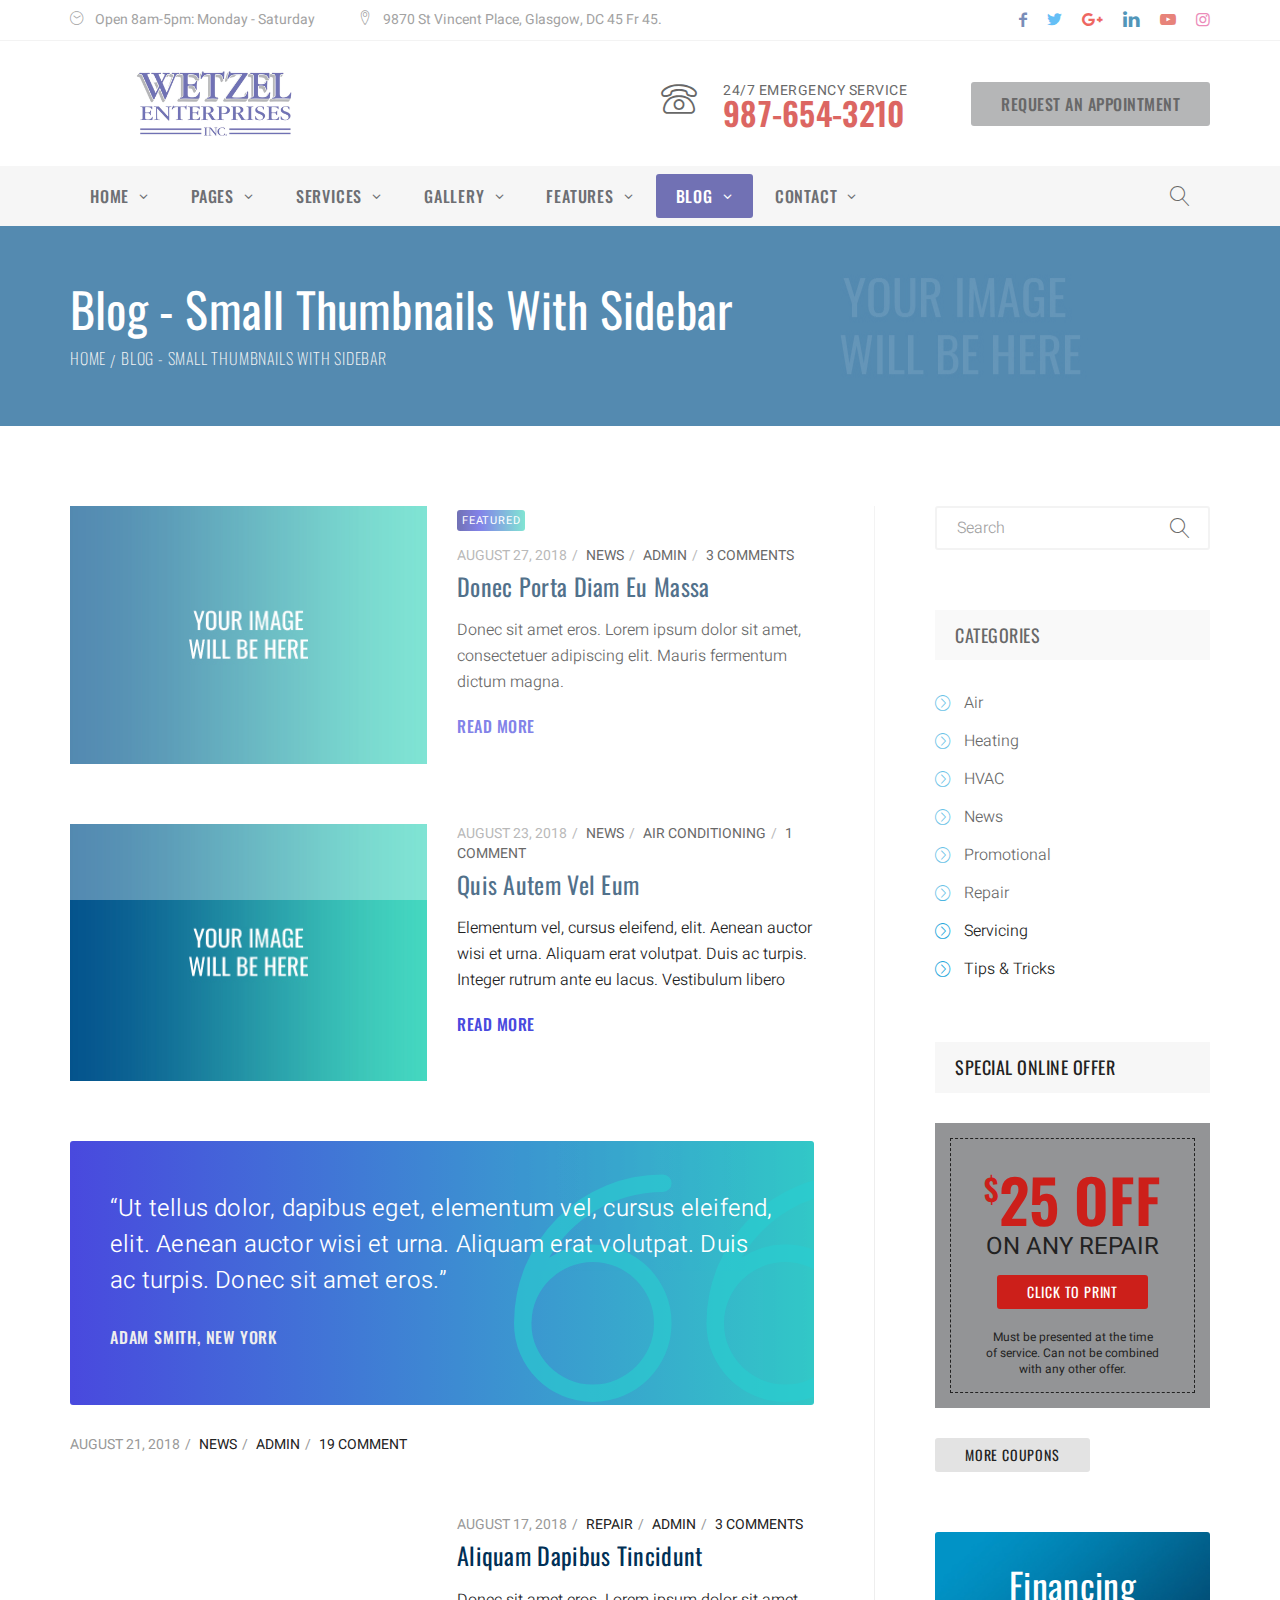
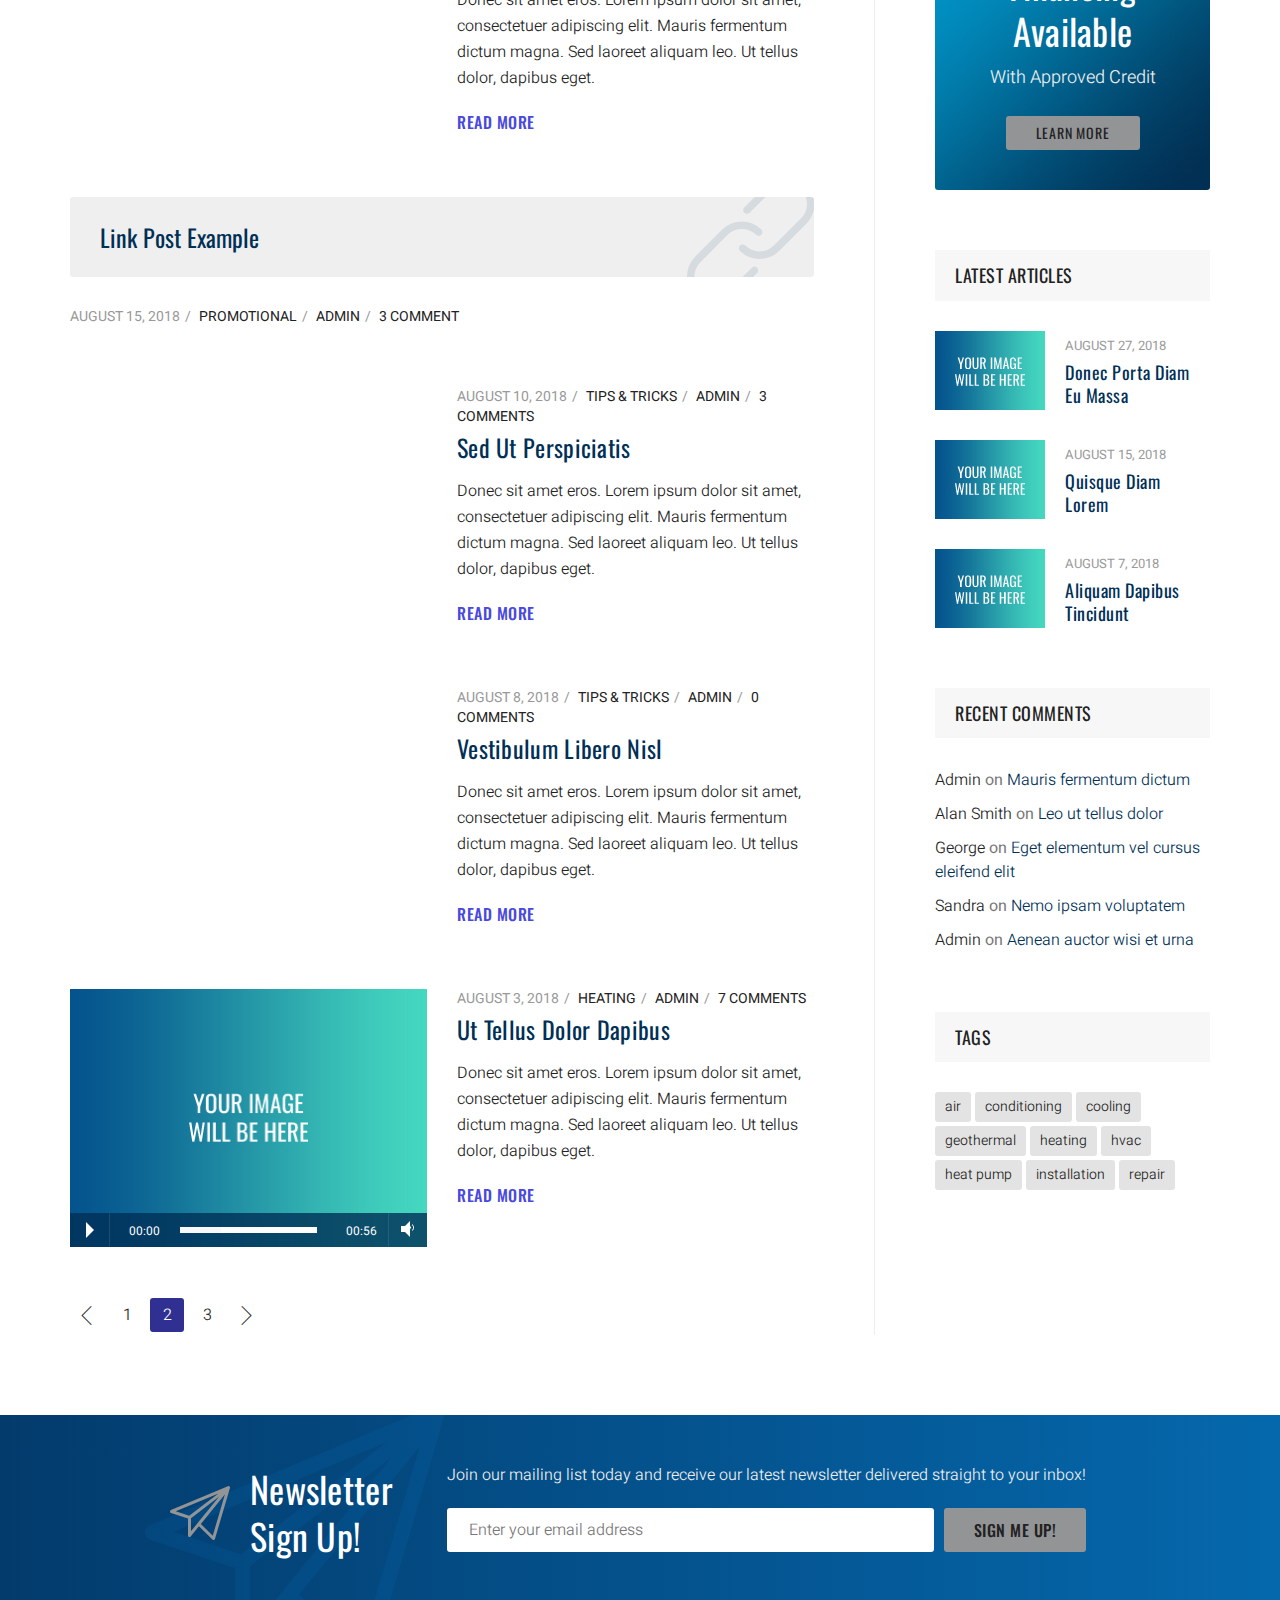
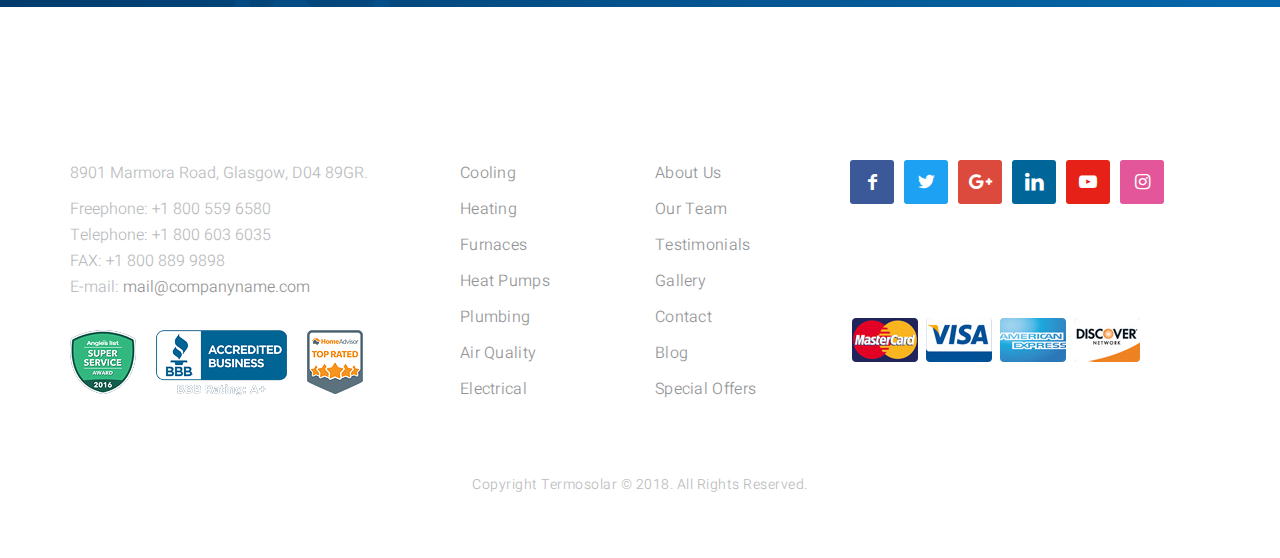
<file: html/blog_small.html>
<!doctype html>
<html lang="en">

	<!-- Google Web Fonts
	================================================== -->

	<link href="https://fonts.googleapis.com/css?family=Heebo:300,400,500,700,800,900|Oswald:300,400,500,600,700" rel="stylesheet">

	<!-- Basic Page Needs
	================================================== -->

	<title>Termosolar</title>
  
  <!--meta info-->
	<meta charset="utf-8">
	<meta name="author" content="">
	<meta name="keywords" content="">
	<meta name="description" content="">

	<!-- Mobile Specific Metas
	================================================== -->
	<meta name="viewport" content="width=device-width, initial-scale=1.0, maximum-scale=1.0, user-scalable=no">

	<!-- Vendor CSS
	============================================ -->
	
	<link rel="stylesheet" href="font/demo-files/demo.css">
  <link rel="stylesheet" href="font/custom/styles.css">
  <link rel="stylesheet" href="css/audioplayer.css">


	<!-- CSS theme files
	============================================ -->
	<link rel="stylesheet" href="css/bootstrap.min.css">
	<link rel="stylesheet" href="css/fontello.css">
	<link rel="stylesheet" href="css/owl.carousel.css">
	<link rel="stylesheet" href="css/style.css">
	<link rel="stylesheet" href="css/responsive.css">

</head>

<body>

  <div class="loader"></div>

  <!--cookie-->
  <!-- <div class="cookie">
          <div class="container">
            <div class="clearfix">
              <span>Please note this website requires cookies in order to function correctly, they do not store any specific information about you personally.</span>
              <div class="f-right"><a href="#" class="button button-type-3 button-orange">Accept Cookies</a><a href="#" class="button button-type-3 button-grey-light">Read More</a></div>
            </div>
          </div>
        </div>-->

  <!-- - - - - - - - - - - - - - Wrapper - - - - - - - - - - - - - - - - -->

  <div id="wrapper" class="wrapper-container">

    <!-- - - - - - - - - - - - - Mobile Menu - - - - - - - - - - - - - - -->

    <nav id="mobile-advanced" class="mobile-advanced"></nav>

    <!-- - - - - - - - - - - - - - Header - - - - - - - - - - - - - - - - -->

    <header id="header" class="header sticky-header">

      <!-- searchform -->

      <div class="searchform-wrap">
        <div class="vc-child h-inherit">

          <form>
            <button type="submit" class="btn btn-style-5">Search</button>
            <div class="wrapper">
              <input type="text" name="search" placeholder="Start typing...">
            </div>
          </form>

          <button class="close-search-form"></button>

        </div>
      </div>
      
      <!-- pre-header -->

      <div class="pre-header">
        
        <div class="container">
          <div class="flex-row flex-justify">
            <ul class="contact-info">
              <li><i class="licon-clock3"></i>Open 8am-5pm: Monday - Saturday</li>
              <li><i class="licon-map-marker"></i>9870 St Vincent Place, Glasgow, DC 45 Fr 45.</li>
            </ul>
            <ul class="social-icons">

              <li><a href="#"><i class="icon-facebook"></i></a></li>
              <li><a href="#"><i class="icon-twitter"></i></a></li>
              <li><a href="#"><i class="icon-gplus-3"></i></a></li>
              <li><a href="#"><i class="icon-linkedin-3"></i></a></li>
              <li><a href="#"><i class="icon-youtube-play"></i></a></li>
              <li><a href="#"><i class="icon-instagram-5"></i></a></li>

            </ul>
          </div>  
        </div>

      </div>

      <!-- top-header -->

      <div class="top-header">

        <div class="container flex-justify-section">

          <div class="row flex-row flex-center">
            <div class="col-lg-6 col-md-5">
              
              <!-- logo -->

              <div class="logo-wrap">

                <a href="index.html" class="logo"><img src="images/logo.png" alt=""></a>

              </div>

            </div>
            <div class="col-lg-6 col-md-7">
              
              <div class="head-info">
                
                <ul class="contact-info">
                  <li class="info-item">
                    <i class="licon-telephone2"></i>
                    <div class="item-info">
                      <span>24/7 Emergency Service</span>
                      <h4>987-654-3210</h4>
                    </div>
                  </li>
                </ul>

                <a href="#" class="btn btn-style-5">request an appointment </a>

              </div>

            </div>
          </div>

        </div>

      </div>

      <!-- - - - - - - - - - - - / Mobile Menu - - - - - - - - - - - - - -->

      <!--main menu-->

      <div class="menu-holder">
        
        <div class="menu-wrap">

          <div class="container">
            
            <div class="nav-item flex-row flex-justify flex-center">
            
              <!-- - - - - - - - - - - - - - Navigation - - - - - - - - - - - - - - - - -->

              <nav id="main-navigation" class="main-navigation">
                <ul id="menu" class="clearfix">
                  <li class="dropdown"><a href="#">Home</a>
                    <!--sub menu-->
                      <div class="sub-menu-wrap">
                        <ul>
                          <li><a href="index.html">Homepage Layout 1</a></li>
                          <li><a href="home_2.html">Homepage Layout 2</a></li>
                          <li><a href="home_3.html">Homepage Layout 3</a></li>
                        </ul>
                      </div>
                  </li>
                  <li class="dropdown"><a href="#">Pages</a>
                      <!--sub menu-->
                      <div class="sub-menu-wrap">
                        <ul>
                          <li><a href="about.html">About Us</a></li>
                          <li><a href="team.html">Our Team</a></li>
                          <li><a href="services.html">Service Overview</a></li>
                          <li><a href="services_single.html">Single Service Page</a></li>
                          <li><a href="testimonials.html">Testimonials</a></li>
                          <li><a href="careers.html">Careers</a></li>
                          <li><a href="faq.html">FAQ</a></li>
                          <li><a href="maintenance.html">Maintenance Programs</a></li>
                          <li><a href="specials.html">Specials & Coupons</a></li>
                          <li><a href="404_page.html">404 Page</a></li>
                          <li><a href="coming_soon.html">Coming Soon Page</a></li>
                        </ul>
                      </div>
                    </li>
                  <li class="dropdown has-megamenu"><a href="services.html">Services</a>
                      <!--sub menu-->
                    <div class="sub-menu-wrap mega-menu flex-row">
                      <div class="mega-submenu">
                        <h5 class="mega-title"><span class="cicon-heating"></span>Heating</h5>
                        <ul>
                          <li><a href="services_single.html">Heater Installation/Replacement</a></li>
                          <li><a href="services_single.html">Heater Repair/Maintenance</a></li>
                          <li><a href="services_single.html">Furnace Installation/Replacement</a></li>
                          <li><a href="services_single.html">Furnace Repair/Maintenance</a></li>
                          <li><a href="services_single.html">Heat Pump Services</a></li>
                          <li><a href="services_single.html">Boiler Repair</a></li>
                          <li><a href="services_single.html">Geothermal Heating</a></li>
                        </ul>
                      </div>
                      <div class="mega-submenu">
                        <h5 class="mega-title"><span class="cicon-cooling"></span>Cooling</h5>
                        <ul>
                          <li><a href="services_single.html">AC Installation/Replacement</a></li>
                          <li><a href="services_single.html">AC Repair/Maintenance</a></li>
                          <li><a href="services_single.html">AC Filter Replacements</a></li>
                          <li><a href="services_single.html">Air Handler Services</a></li>
                          <li><a href="services_single.html">Ductless Mini Split AC Systems</a></li>
                          <li><a href="services_single.html">Refrigerant Leak Repair</a></li>
                        </ul>
                      </div>
                      <div class="mega-submenu">
                        <h5 class="mega-title"><span class="cicon-plumbing"></span>Plumbing</h5>
                        <ul>
                          <li><a href="services_single.html">Emergency Plumbing</a></li>
                          <li><a href="services_single.html">Whole House Repiping</a></li>
                          <li><a href="services_single.html">Gap Piping</a></li>
                          <li><a href="services_single.html">Drain Cleaning</a></li>
                          <li><a href="services_single.html">Grease Traps</a></li>
                          <li><a href="services_single.html">Sump Pumps</a></li>
                          <li><a href="services_single.html">Leak Detection</a></li>
                        </ul>
                      </div>
                      <div class="mega-submenu">
                        <h5 class="mega-title"><span class="cicon-air-quality"></span>Air Quality</h5>
                        <ul>
                          <li><a href="services_single.html">Air Cleaners</a></li>
                          <li><a href="services_single.html">Humidifiers/Dehumidifiers</a></li>
                          <li><a href="services_single.html">Duct Cleaning</a></li>
                          <li><a href="services_single.html">Duct Sealing</a></li>
                          <li><a href="services_single.html">Duct Repair/Replacement</a></li>
                          <li><a href="services_single.html">Ductwork</a></li>
                          <li><a href="services_single.html">Insulation</a></li>
                        </ul>
                      </div>
                      <div class="mega-submenu">
                        <h5 class="mega-title"><span class="cicon-electircal"></span>Electical</h5>
                        <ul>
                          <li><a href="services_single.html">Generators</a></li>
                          <li><a href="services_single.html">Surge Protection</a></li>
                          <li><a href="services_single.html">Lighting</a></li>
                          <li><a href="services_single.html">Smoke Detectors</a></li>
                          <li><a href="services_single.html">Ceiling Fans</a></li>
                          <li><a href="services_single.html">Circuits and Wiring</a></li>
                          <li><a href="services_single.html">Main Electrical Panel</a></li>
                        </ul>
                      </div>
                    </div>
                    </li>
                  <li class="dropdown"><a href="#">Gallery</a>
                    <!--sub menu-->
                    <div class="sub-menu-wrap">
                      <ul>
                        <li><a href="gallery_grid_2.html">Sortable Grid - 2 Columns</a></li>
                        <li><a href="gallery_masonry_3.html">Sortable Masonry - 3 Columns</a></li>
                        <li><a href="gallery_grid_popup_4.html">Grid With Popup - 4 Columns</a></li>
                        <li><a href="gallery_instagram_3.html">Instagram Gallery - 3 Columns</a></li>
                        <li><a href="gallery_single.html">Single Gallery Post</a></li>
                      </ul>
                    </div>
                  </li>
                  <li class="dropdown"><a href="#">Features</a>
                    <!--sub menu-->
                    <div class="sub-menu-wrap">
                      <ul>
                        <li><a href="shortcodes.html">Shortcodes</a></li>
                        <li><a href="typography.html">Typography</a></li>
                        <li><a href="#">RTL Version</a></li>
                      </ul>
                    </div>
                  </li>
                  <li class="current dropdown"><a href="#">Blog</a>
                    <!--sub menu-->
                    <div class="sub-menu-wrap">
                      <ul>
                        <li class="current"><a href="blog_small.html">Small Thumbnails With Sidebar</a></li>
                        <li><a href="blog_big.html">Big Thumbnails With Sidebar</a></li>
                        <li><a href="blog_3_cols.html">3 Columns</a></li>
                        <li><a href="blog_single.html">Single Blog Post</a></li>
                      </ul>
                    </div>
                  </li>
                  <li class="dropdown"><a href="#">Contact</a>
                    <!--sub menu-->
                    <div class="sub-menu-wrap">
                      <ul>
                        <li><a href="appointment.html">Schedule an Appointment</a></li>
                        <li><a href="estimate.html">Get an Estimate</a></li>
                        <li><a href="contact.html">Contact Us</a></li>
                      </ul>
                    </div>
                  </li>
                </ul>
              </nav>

              <!-- - - - - - - - - - - - - end Navigation - - - - - - - - - - - - - - - -->

              <div class="search-holder">

                <button type="button" class="search-button"></button>

                <a href="#" class="btn btn-style-5">request an appointment </a>

              </div>

            </div>

          </div>

        </div>

      </div>
      
    </header>

    <!-- - - - - - - - - - - - - end Header - - - - - - - - - - - - - - - -->

    <!-- - - - - - - - - - - - - - Breadcrumbs - - - - - - - - - - - - - - - - -->

    <div class="breadcrumbs-wrap" data-bg="images/1920x200_bg1.jpg"">

      <div class="container">
        
        <h1 class="page-title">Blog - Small Thumbnails With Sidebar</h1>

        <ul class="breadcrumbs">

          <li><a href="index.html">Home</a></li>
          <li>Blog - Small Thumbnails With Sidebar</li>

        </ul>

      </div>

    </div>

    <!-- - - - - - - - - - - - - end Breadcrumbs - - - - - - - - - - - - - - - -->

    <!-- - - - - - - - - - - - - - Content - - - - - - - - - - - - - - - - -->

    <div id="content" class="page-content-wrap">

      <div class="container">
        
        <div class="row flex-row">
          <main id="main" class="col-md-8 col-sm-12 sbr">
            
            <div class="entry-box entry-small">
                  
              <!-- entry -->
              <div class="entry">
              
                <!-- - - - - - - - - - - - - - Entry attachment - - - - - - - - - - - - - - - - -->
                <div class="thumbnail-attachment">
                  <a href="#"><img src="images/360x260_img1.jpg" alt=""></a>
                </div>
                
                <!-- - - - - - - - - - - - - - Entry body - - - - - - - - - - - - - - - - -->
                <div class="entry-body">

                  <div class="label">Featured</div>

                  <div class="entry-meta">

                    <time class="entry-date" datetime="2016-08-27">August 27, 2018</time>
                    <a href="#" class="entry-cat">News</a>
                    <a href="#" class="entry-cat">Admin</a>
                    <a href="#" class="entry-cat">3 comments</a>

                  </div>
                  <h4 class="entry-title"><a href="#">Donec Porta Diam Eu Massa</a></h4>
                  <p>Donec sit amet eros. Lorem ipsum dolor sit amet, consectetuer adipiscing elit. Mauris fermentum dictum magna. </p>
                  <a href="#" class="info-btn">Read More</a>

                </div>

              </div>
              <!-- entry -->
              <div class="entry">
              
                <!-- - - - - - - - - - - - - - Entry attachment - - - - - - - - - - - - - - - - -->
                <div class="thumbnail-attachment">
                  
                  <div class="carousel-type-2 style-2 var2">
                    <div class="owl-carousel" data-max-items="1">
                      
                      <div class="owl-item">
                        <img src="images/360x260_img2.jpg" alt="">
                      </div>

                      <div class="owl-item">
                        <img src="images/360x260_img3.jpg" alt="">
                      </div>

                      <div class="owl-item">
                        <img src="images/360x260_img4.jpg" alt="">
                      </div>

                    </div>
                  </div>

                </div>
                
                <!-- - - - - - - - - - - - - - Entry body - - - - - - - - - - - - - - - - -->
                <div class="entry-body">

                  <div class="entry-meta">

                    <time class="entry-date" datetime="2016-08-23">August 23, 2018</time>
                    <a href="#" class="entry-cat">News</a>
                    <a href="#" class="entry-cat">Air Conditioning</a>
                    <a href="#" class="entry-cat">1 comment</a>

                  </div>
                  <h4 class="entry-title"><a href="#">Quis Autem Vel Eum</a></h4>
                  <p>Elementum vel, cursus eleifend, elit. Aenean auctor wisi et urna. Aliquam erat volutpat. Duis ac turpis. Integer rutrum ante eu lacus. Vestibulum libero </p>
                  <a href="#" class="info-btn">Read More</a>

                </div>

              </div>
              <!-- entry -->
              <div class="entry">
                
                <!-- - - - - - - - - - - - - - Entry body - - - - - - - - - - - - - - - - -->
                <div class="entry-body">

                  <div class="blockquote-holder with-bg">
                    <blockquote>
                      <p>“Ut tellus dolor, dapibus eget, elementum vel, cursus eleifend, elit. Aenean auctor wisi et urna. Aliquam erat volutpat. Duis ac turpis. Donec sit amet eros.”</p>
                      <div class="author">Adam Smith, New York</div>
                    </blockquote>
                  </div>

                  <div class="entry-meta">

                    <time class="entry-date" datetime="2016-08-21">August 21, 2018</time>
                    <a href="#" class="entry-cat">News</a>
                    <a href="#" class="entry-cat">Admin</a>
                    <a href="#" class="entry-cat">19 comment</a>

                  </div>

                </div>

              </div>
              <!-- entry -->
              <div class="entry">
              
                <!-- - - - - - - - - - - - - - Entry attachment - - - - - - - - - - - - - - - - -->
                <div class="thumbnail-attachment">
                  <div class="responsive-iframe">
                        
                    <iframe src="https://www.youtube.com/embed/2o7vVjth_TU?rel=0&amp;showinfo=0&amp;autohide=2&amp;controls=0&amp;playlist=J2Y_ld0KL-4&amp;enablejsapi=1"></iframe>

                  </div>
                </div>
                
                <!-- - - - - - - - - - - - - - Entry body - - - - - - - - - - - - - - - - -->
                <div class="entry-body">

                  <div class="entry-meta">

                    <time class="entry-date" datetime="2016-08-17">August 17, 2018</time>
                    <a href="#" class="entry-cat">Repair</a>
                    <a href="#" class="entry-cat">Admin</a>
                    <a href="#" class="entry-cat">3 comments</a>

                  </div>
                  <h4 class="entry-title"><a href="#">Aliquam Dapibus Tincidunt</a></h4>
                  <p>Donec sit amet eros. Lorem ipsum dolor sit amet, consectetuer adipiscing elit. Mauris fermentum dictum magna. Sed laoreet aliquam leo. Ut tellus dolor, dapibus eget.</p>
                  <a href="#" class="info-btn">Read More</a>

                </div>

              </div>
              <!-- entry -->
              <div class="entry">
              
                <!-- - - - - - - - - - - - - - Entry body - - - - - - - - - - - - - - - - -->
                <div class="entry-body full-width">

                  <a href="#" class="link-attachment content-element3">Link Post Example</a>

                  <div class="entry-meta">

                    <time class="entry-date" datetime="2016-08-15">August 15, 2018</time>
                    <a href="#" class="entry-cat">PROMOTIONAL</a>
                    <a href="#" class="entry-cat">Admin</a>
                    <a href="#" class="entry-cat">3 comment</a>

                  </div>

                </div>

              </div>
              <!-- entry -->
              <div class="entry">
              
                <!-- - - - - - - - - - - - - - Entry attachment - - - - - - - - - - - - - - - - -->
                <div class="thumbnail-attachment">
                  <div class="responsive-iframe">
                        
                    <iframe src="//player.vimeo.com/video/101619833?title=0&amp;byline=0&amp;portrait=0&amp;color=dedede" allowfullscreen=""></iframe>

                  </div>
                </div>
                
                <!-- - - - - - - - - - - - - - Entry body - - - - - - - - - - - - - - - - -->
                <div class="entry-body">

                  <div class="entry-meta">

                    <time class="entry-date" datetime="2016-08-17">August 10, 2018</time>
                    <a href="#" class="entry-cat">Tips & Tricks</a>
                    <a href="#" class="entry-cat">Admin</a>
                    <a href="#" class="entry-cat">3 comments</a>

                  </div>
                  <h4 class="entry-title"><a href="#">Sed Ut Perspiciatis</a></h4>
                  <p>Donec sit amet eros. Lorem ipsum dolor sit amet, consectetuer adipiscing elit. Mauris fermentum dictum magna. Sed laoreet aliquam leo. Ut tellus dolor, dapibus eget.</p>
                  <a href="#" class="info-btn">Read More</a>

                </div>

              </div>
              <!-- entry -->
              <div class="entry">
              
                <!-- - - - - - - - - - - - - - Entry attachment - - - - - - - - - - - - - - - - -->
                <div class="thumbnail-attachment">
                  <div class="audio-frame">
                    <iframe src="https://w.soundcloud.com/player/?url=https%3A//api.soundcloud.com/tracks/142827697&amp;color=ff5500&amp;auto_play=false&amp;hide_related=false&amp;show_artwork=true"></iframe>
                  </div>
                </div>
                
                <!-- - - - - - - - - - - - - - Entry body - - - - - - - - - - - - - - - - -->
                <div class="entry-body">

                  <div class="entry-meta">

                    <time class="entry-date" datetime="2016-08-08">August 8, 2018</time>
                    <a href="#" class="entry-cat">Tips & Tricks</a>
                    <a href="#" class="entry-cat">Admin</a>
                    <a href="#" class="entry-cat">0 comments</a>

                  </div>
                  <h4 class="entry-title"><a href="#">Vestibulum Libero Nisl</a></h4>
                  <p>Donec sit amet eros. Lorem ipsum dolor sit amet, consectetuer adipiscing elit. Mauris fermentum dictum magna. Sed laoreet aliquam leo. Ut tellus dolor, dapibus eget.</p>
                  <a href="#" class="info-btn">Read More</a>

                </div>

              </div>
              <!-- entry -->
              <div class="entry">
              
                <!-- - - - - - - - - - - - - - Entry attachment - - - - - - - - - - - - - - - - -->
                <div class="thumbnail-attachment">
                  <div class="audio-poster">
                      
                      <img src="images/360x260_img10.jpg" alt="">

                      <div class="audioplayer1">
                        <audio preload="auto" controls>
                          <source src="audio/BlueDucks_FourFlossFiveSix.mp3">
                          <source src="audio/BlueDucks_FourFlossFiveSix.ogg">
                          <source src="audio/BlueDucks_FourFlossFiveSix.wav">
                        </audio>
                      </div>

                    </div>

                </div>
                
                <!-- - - - - - - - - - - - - - Entry body - - - - - - - - - - - - - - - - -->
                <div class="entry-body">

                  <div class="entry-meta">

                    <time class="entry-date" datetime="2016-08-03">August 3, 2018</time>
                    <a href="#" class="entry-cat">hEATING</a>
                    <a href="#" class="entry-cat">Admin</a>
                    <a href="#" class="entry-cat">7 comments</a>

                  </div>
                  <h4 class="entry-title"><a href="#">Ut Tellus Dolor Dapibus </a></h4>
                  <p>Donec sit amet eros. Lorem ipsum dolor sit amet, consectetuer adipiscing elit. Mauris fermentum dictum magna. Sed laoreet aliquam leo. Ut tellus dolor, dapibus eget.</p>
                  <a href="#" class="info-btn">Read More</a>

                </div>
                
              </div>

            </div>

            <ul class="pagination">
              <li><a href="#" class="prev-page"></a></li>
              <li><a href="#">1</a></li>
              <li class="active"><a href="#">2</a></li>
              <li><a href="#">3</a></li>
              <li><a href="#" class="next-page"></a></li>
            </ul>

          </main>
          <aside id="sidebar" class="col-md-4 col-sm-12 sbr">
            
            <!-- widget -->
            <div class="widget">
              <form class="search-form">
                <input type="text" placeholder="Search">
                <button type="button"><span class="licon-magnifier"></span></button>
              </form>
            </div>
            
            <!-- widget -->
            <div class="widget">
          
              <h5 class="widget-title">Categories</h5>
              <ul class="custom-list var2 type-5">

                <li><a href="#">Air</a></li>
                <li><a href="#">Heating</a></li>
                <li><a href="#">HVAC</a></li>
                <li><a href="#">News</a></li>
                <li><a href="#">Promotional</a></li>
                <li><a href="#">Repair</a></li>
                <li><a href="#">Servicing</a></li>
                <li><a href="#">Tips & Tricks</a></li>

              </ul>
          
            </div>
            
            <!-- widget -->
            <div class="widget">
          
              <h5 class="widget-title">Special Online Offer</h5>
              <div class="content-element3">
                <a href="#" class="coupon">
                  <div class="inner">
                    <h2 class="price-title"><span>$</span>25 OFF</h2>
                    <div class="disc-for">ON ANY REPAIR</div>
                    <button type="button" class="btn btn-style-3 btn-small">Click to print</button>
                    <p>Must be presented at the time of service. Can not be combined with any other offer.</p>
                  </div>
                </a>
              </div>
              <a href="#" class="btn btn-small">More Coupons</a>
          
            </div>

            <!-- widget -->
            <div class="widget">
              
              <div class="banners type-2">

                <div class="banner-inner" data-bg="images/262x264_bg1.jpg">

                  <h2 class="banner-title">Financing Available</h3>
                  <p>With Approved Credit</p>
                  <a href="#" class="btn btn-style-5 btn-small">Learn More</a>

                </div>

              </div>

            </div>
            
            <!-- widget -->
            <div class="widget">
          
              <h5 class="widget-title">Latest Articles</h5>
              <div class="entry-box entry-small">
                  
                <!-- entry -->
                <div class="entry">
                
                  <!-- - - - - - - - - - - - - - Entry attachment - - - - - - - - - - - - - - - - -->
                  <div class="thumbnail-attachment">
                    <a href="#"><img src="images/110x79_img1.jpg" alt=""></a>
                  </div>
                  
                  <!-- - - - - - - - - - - - - - Entry body - - - - - - - - - - - - - - - - -->
                  <div class="entry-body">

                    <div class="entry-meta">

                      <time class="entry-date" datetime="2016-08-27">August 27, 2018</time>

                    </div>
                    <h5 class="entry-title"><a href="#">Donec Porta Diam Eu Massa</a></h5>

                  </div>

                </div>
                <!-- entry -->
                <div class="entry">
                
                  <!-- - - - - - - - - - - - - - Entry attachment - - - - - - - - - - - - - - - - -->
                  <div class="thumbnail-attachment">
                    <a href="#"><img src="images/110x79_img2.jpg" alt=""></a>
                  </div>
                  
                  <!-- - - - - - - - - - - - - - Entry body - - - - - - - - - - - - - - - - -->
                  <div class="entry-body">

                    <div class="entry-meta">

                      <time class="entry-date" datetime="2016-08-15">August 15, 2018</time>

                    </div>
                    <h5 class="entry-title"><a href="#">Quisque Diam Lorem</a></h5>

                  </div>

                </div>
                <!-- entry -->
                <div class="entry">
                
                  <!-- - - - - - - - - - - - - - Entry attachment - - - - - - - - - - - - - - - - -->
                  <div class="thumbnail-attachment">
                    <a href="#"><img src="images/110x79_img3.jpg" alt=""></a>
                  </div>
                  
                  <!-- - - - - - - - - - - - - - Entry body - - - - - - - - - - - - - - - - -->
                  <div class="entry-body">

                    <div class="entry-meta">

                      <time class="entry-date" datetime="2016-08-07">August 7, 2018</time>

                    </div>
                    <h5 class="entry-title"><a href="#">Aliquam Dapibus Tincidunt</a></h5>

                  </div>

                </div>

              </div>
          
            </div>

            <!-- widget -->
            <div class="widget">
          
              <h5 class="widget-title">Recent Comments</h5>
              <ul class="info-links comment-type">
                
                <li><a href="#" class="author">Admin</a> on <a href="#">Mauris fermentum dictum</a></li>
                <li><a href="#" class="author">Alan Smith</a> on <a href="#">Leo ut tellus dolor</a></li>
                <li><a href="#" class="author">George</a> on <a href="#">Eget elementum vel cursus <br> eleifend elit</a></li>
                <li><a href="#" class="author">Sandra</a> on <a href="#">Nemo ipsam voluptatem</a></li>
                <li><a href="#" class="author">Admin</a> on <a href="#">Aenean auctor wisi et urna</a></li>

              </ul>
          
            </div>

            <!-- widget -->
            <div class="widget">
          
              <h5 class="widget-title">Tags</h5>
              <div class="tagcloud">

                <a href="#">air</a>
                <a href="#">conditioning</a>
                <a href="#">cooling</a>
                <a href="#">geothermal</a>
                <a href="#">heating</a>
                <a href="#">hvac</a>
                <a href="#">heat pump</a>
                <a href="#">installation</a>
                <a href="#">repair</a>

              </div>
          
            </div>
          
          </aside>
        </div>

      </div>

    </div>

    <!-- - - - - - - - - - - - - end Content - - - - - - - - - - - - - - - -->

    <!-- - - - - - - - - - - - - - Footer - - - - - - - - - - - - - - - - -->

    <footer id="footer" class="footer">
      
      <!-- newsletter -->
    <div class="call-out-form">
      <div class="container">
        <div class="newsletter-wrap">

          <span class="call-out-icon licon-paper-plane"></span>
          
          <div class="nl-col">
            <h2 class="nl-title">Newsletter <br> Sign Up!</h2>
          </div>
          <div class="nl-col">
            <p>Join our mailing list today and receive our latest newsletter delivered straight to your inbox!</p>
            <form id="newsletter" class="style-2">
              <button type="submit" class="btn-email btn btn-style-5 f-right" data-type="submit">Sign Me Up!</button>
              <div class="wrapper">
                <input type="email" placeholder="Enter your email address" name="newsletter-email">
              </div> 
            </form>
          </div>

        </div>
      </div>
    </div>


      <div class="main-footer" data-bg="images/1920x556_bg1.jpg">
        
        <div class="container">
          
          <div class="row flex-row">
            <div class="col-md-4 col-xs-6">
              
              <!-- widget -->
              <div class="widget">
                <h5 class="widget-title">Contact Us</h5>
                <div class="content-element3">
                  <p class="content-element1">8901 Marmora Road, Glasgow, D04 89GR.</p>
                  <p>
                    Freephone: +1 800 559 6580 <br>
                    Telephone: +1 800 603 6035 <br>
                    FAX: +1 800 889 9898 <br>
                    E-mail: <a href="#" class="link-text">mail@companyname.com</a>
                  </p>
                </div>

                <div class="brend-box">
                  <a href="#"><img src="images/brend-logo1.png" alt=""></a>
                  <a href="#"><img src="images/brend-logo2.png" alt=""></a>
                  <a href="#"><img src="images/brend-logo3.png" alt=""></a>
                </div>

              </div>

            </div>
            <div class="col-md-2 col-xs-6">
              
              <!-- widget -->
              <div class="widget">
                <h5 class="widget-title">Services</h5>
                <ul class="info-links">
                        
                  <li><a href="#">Cooling</a></li>
                  <li><a href="#">Heating</a></li>
                  <li><a href="#">Furnaces</a></li>
                  <li><a href="#">Heat Pumps</a></li>
                  <li><a href="#">Plumbing</a></li>
                  <li><a href="#">Air Quality</a></li>
                  <li><a href="#">Electrical</a></li>

                </ul>

              </div>

            </div>
            <div class="col-md-2 col-xs-6">
              
              <!-- widget -->
              <div class="widget">
                <h5 class="widget-title">Quick Links</h5>
                <ul class="info-links">
                        
                  <li><a href="#">About Us</a></li>
                  <li><a href="#">Our Team</a></li>
                  <li><a href="#">Testimonials</a></li>
                  <li><a href="#">Gallery</a></li>
                  <li><a href="#">Contact</a></li>
                  <li><a href="#">Blog</a></li>
                  <li><a href="#">Special Offers</a></li>

                </ul>

              </div>

            </div>
            <div class="col-md-4 col-xs-6">
              
              <!-- widget -->
              <div class="widget">
                <h5 class="widget-title">Follow Us</h5>
                <ul class="social-icons style-2">

                  <li><a href="#"><i class="icon-facebook"></i></a></li>
                  <li><a href="#"><i class="icon-twitter"></i></a></li>
                  <li><a href="#"><i class="icon-gplus-3"></i></a></li>
                  <li><a href="#"><i class="icon-linkedin-3"></i></a></li>
                  <li><a href="#"><i class="icon-youtube-play"></i></a></li>
                  <li><a href="#"><i class="icon-instagram-5"></i></a></li>

                </ul>

              </div>

              <!-- widget -->
              <div class="widget">
                <h5 class="widget-title">We accept</h5>
                <div class="pay-box">
                  <a href="#"><img src="images/pay1.jpg" alt=""></a>
                  <a href="#"><img src="images/pay2.jpg" alt=""></a>
                  <a href="#"><img src="images/pay3.jpg" alt=""></a>
                  <a href="#"><img src="images/pay4.jpg" alt=""></a>
                </div>
              </div>

            </div>
          </div>

          <div class="copyright">
            <p>Copyright Termosolar © 2018. All Rights Reserved.</p>
          </div>

        </div>

      </div>

    </footer>

    <!-- - - - - - - - - - - - - end Footer - - - - - - - - - - - - - - - -->

  </div>

  <!-- - - - - - - - - - - - end Wrapper - - - - - - - - - - - - - - -->

  <!-- JS Libs & Plugins
  ============================================ -->
  <script src="js/libs/jquery.modernizr.js"></script>
  <script src="js/libs/jquery-2.2.4.min.js"></script>
  <script src="js/libs/jquery-ui.min.js"></script>
  <script src="js/libs/retina.min.js"></script>
  <script src="plugins/bootstrap.js"></script>
  <script src="plugins/jquery.queryloader2.min.js"></script>
  <script src="plugins/owl.carousel.min.js"></script>
  <script src="plugins/audioplayer.js"></script>

  <!-- JS theme files
  ============================================ -->
  <script src="js/plugins.js"></script>
  <script src="js/script.js"></script>

  <script>
    $( function() { 
      $( 'audio' ).audioPlayer(); 
    });
  </script>

  
</body>
</html>
</file>
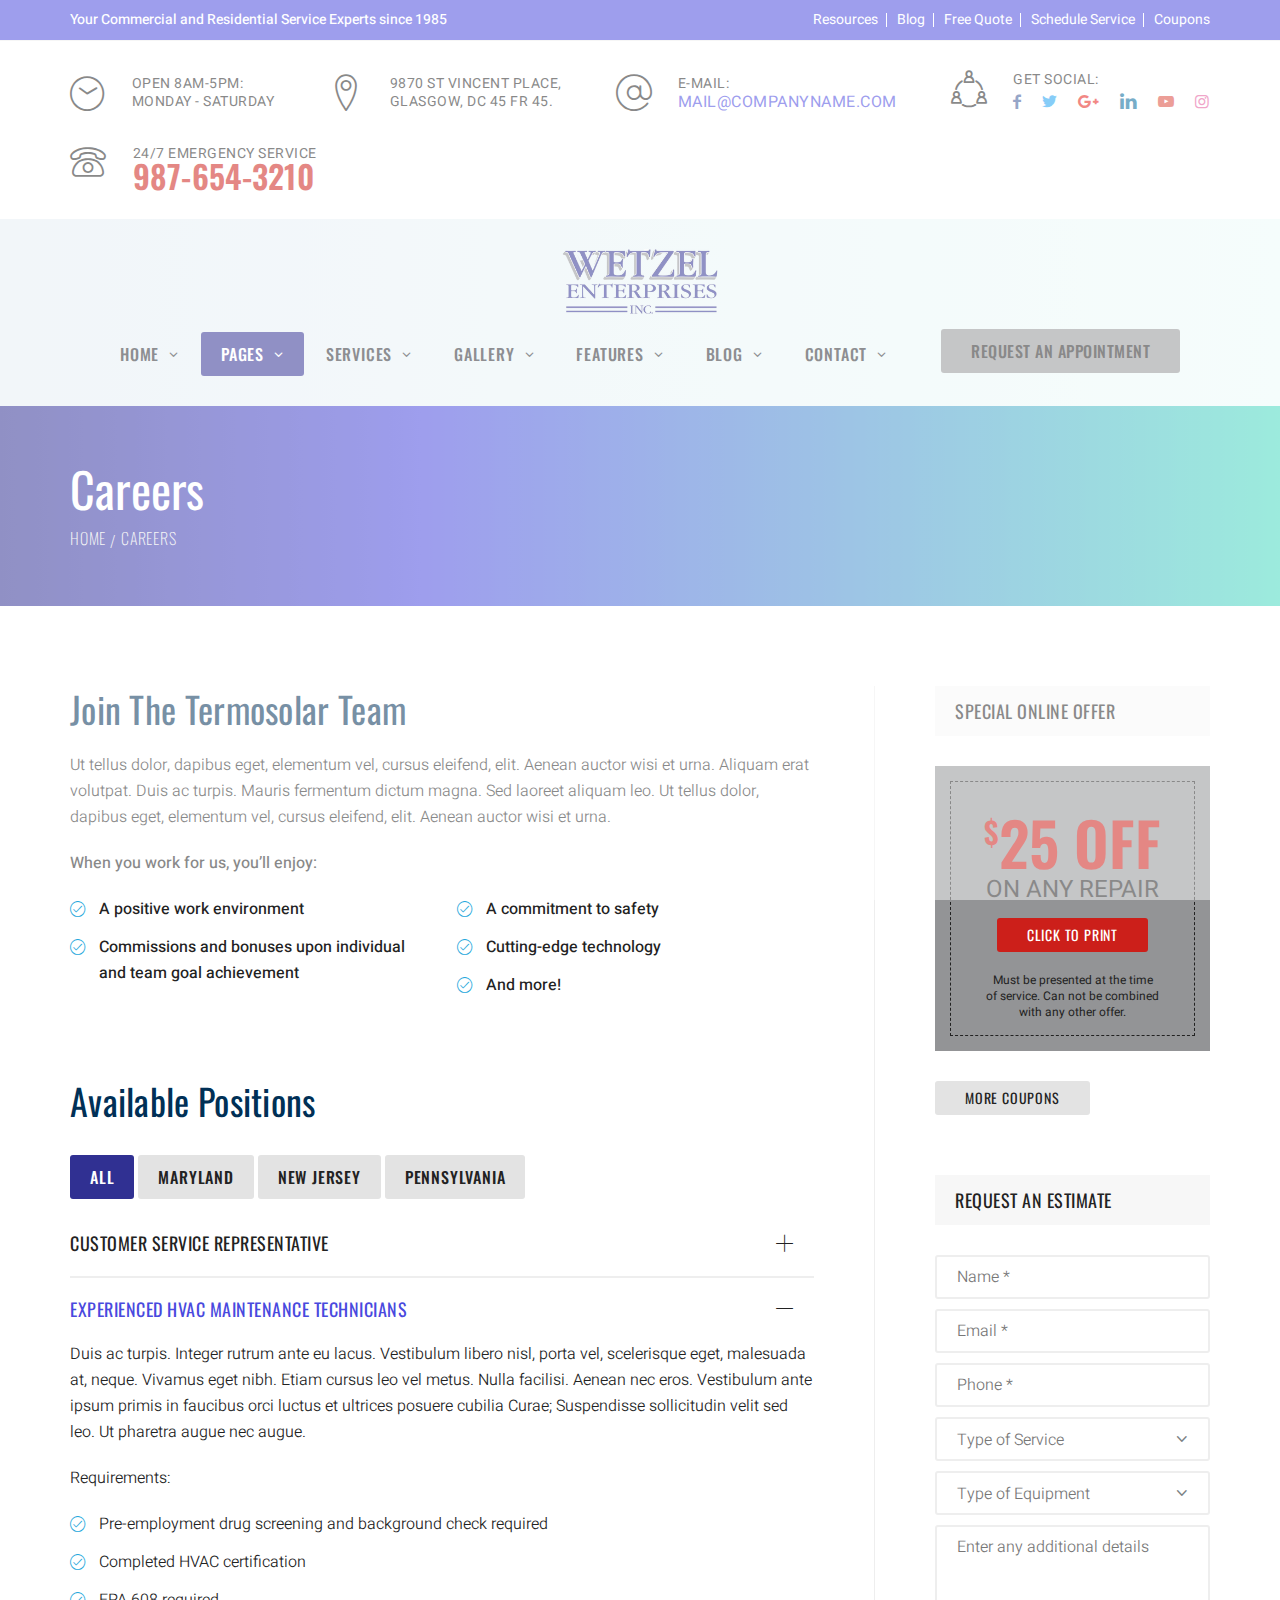
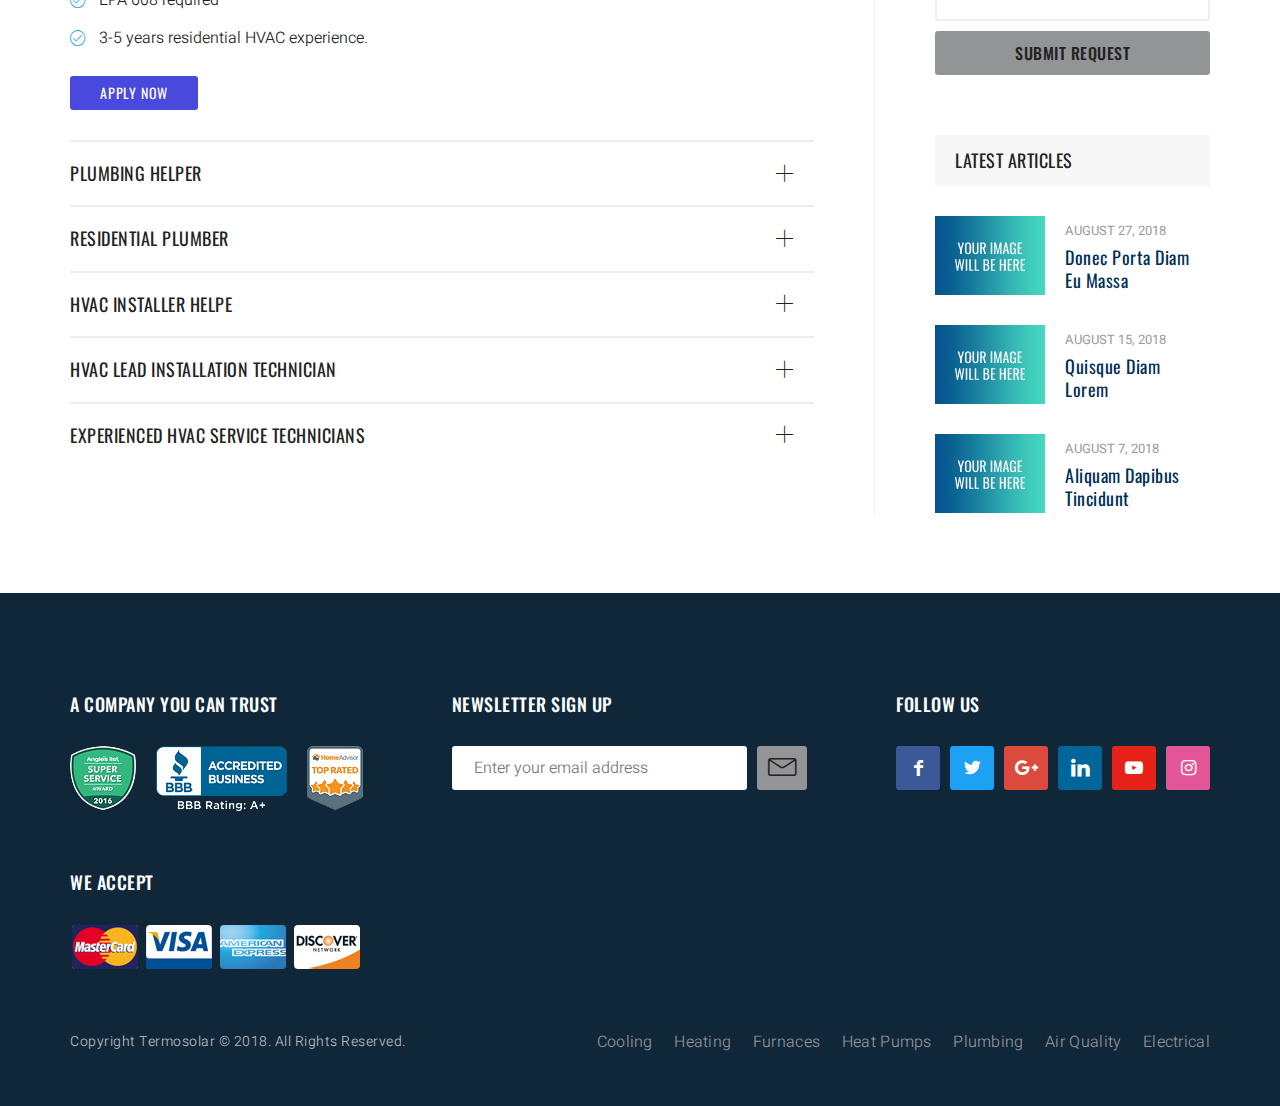
<file: html/careers.html>
<!doctype html>
<html lang="en">

	<!-- Google Web Fonts
	================================================== -->

	<link href="https://fonts.googleapis.com/css?family=Heebo:300,400,500,700,800,900|Oswald:300,400,500,600,700" rel="stylesheet">

	<!-- Basic Page Needs
	================================================== -->

	<title>Termosolar</title>
  
  <!--meta info-->
	<meta charset="utf-8">
	<meta name="author" content="">
	<meta name="keywords" content="">
	<meta name="description" content="">

	<!-- Mobile Specific Metas
	================================================== -->
	<meta name="viewport" content="width=device-width, initial-scale=1.0, maximum-scale=1.0, user-scalable=no">

	<!-- Vendor CSS
	============================================ -->
	
	<link rel="stylesheet" href="font/demo-files/demo.css">
  <link rel="stylesheet" href="font/custom/styles.css">

	<!-- CSS theme files
	============================================ -->
	<link rel="stylesheet" href="css/bootstrap.min.css">
	<link rel="stylesheet" href="css/fontello.css">
	<link rel="stylesheet" href="css/owl.carousel.css">
	<link rel="stylesheet" href="css/style.css">
	<link rel="stylesheet" href="css/responsive.css">

</head>

<body>

  <div class="loader"></div>

  <!--cookie-->
  <!-- <div class="cookie">
          <div class="container">
            <div class="clearfix">
              <span>Please note this website requires cookies in order to function correctly, they do not store any specific information about you personally.</span>
              <div class="f-right"><a href="#" class="button button-type-3 button-orange">Accept Cookies</a><a href="#" class="button button-type-3 button-grey-light">Read More</a></div>
            </div>
          </div>
        </div>-->

  <!-- - - - - - - - - - - - - - Wrapper - - - - - - - - - - - - - - - - -->

  <div id="wrapper" class="wrapper-container">

    <!-- - - - - - - - - - - - - Mobile Menu - - - - - - - - - - - - - - -->

    <nav id="mobile-advanced" class="mobile-advanced"></nav>

    <!-- - - - - - - - - - - - - - Header - - - - - - - - - - - - - - - - -->

    <header id="header" class="header style-2 type-2 sticky-header">

      <!-- pre-header -->

      <div class="pre-header">
        
        <div class="container extra-width-2">
          <div class="flex-row flex-justify">
            <p>Your Commercial and Residential Service Experts since 1985</p>
            <ul class="menu-list">

              <li><a href="#">Resources</a></li>
              <li><a href="#">Blog</a></li>
              <li><a href="#">Free Quote</a></li>
              <li><a href="#">Schedule Service</a></li>
              <li><a href="#">Coupons</a></li>

            </ul>
          </div>  
        </div>

      </div>

      <!-- top-header -->

      <div class="top-header">

        <div class="container extra-width-2">

          <ul class="contact-info flex-justify flex-center">
            <li class="info-item">
              <i class="licon-clock3"></i>
              <div class="item-info">
                <span>Open 8am-5pm: <br> Monday - Saturday</span>
              </div>
            </li>
            <li class="info-item">
              <i class="licon-map-marker"></i>
              <div class="item-info">
                <span>9870 St Vincent Place, <br> Glasgow, DC 45 Fr 45.</span>
              </div>
            </li>
            <li class="info-item">
              <i class="licon-at-sign"></i>
              <div class="item-info">
                <span>E-mail:</span>
                <a href="mailto:#">Mail@companyname.com</a>
              </div>
            </li>
            <li class="info-item">
              <i class="licon-group-work"></i>
              <div class="item-info">
                <span>Get Social:</span>
                <ul class="social-icons">

                  <li><a href="#"><i class="icon-facebook"></i></a></li>
                  <li><a href="#"><i class="icon-twitter"></i></a></li>
                  <li><a href="#"><i class="icon-gplus-3"></i></a></li>
                  <li><a href="#"><i class="icon-linkedin-3"></i></a></li>
                  <li><a href="#"><i class="icon-youtube-play"></i></a></li>
                  <li><a href="#"><i class="icon-instagram-5"></i></a></li>

                </ul>
              </div>
            </li>
            <li class="info-item">
              <i class="licon-telephone2"></i>
              <div class="item-info">
                <span>24/7 Emergency Service</span>
                <h4>987-654-3210</h4>
              </div>
            </li>
          </ul>

        </div>

      </div>

      <!-- - - - - - - - - - - - / Mobile Menu - - - - - - - - - - - - - -->

      <!--main menu-->

      <div class="menu-holder">
        
        <div class="menu-wrap">

          <div class="container extra-width-2">
            
            <div class="flex-row flex-center flex-justify">
              <!-- logo -->

              <div class="logo-wrap">

                <a href="index.html" class="logo"><img src="images/logo.png" alt=""></a>

              </div>
              <div class="nav-item flex-row flex-center">
            
                <!-- - - - - - - - - - - - - - Navigation - - - - - - - - - - - - - - - - -->

                <nav id="main-navigation" class="main-navigation">
                  <ul id="menu" class="clearfix">
                    <li class="dropdown"><a href="#">Home</a>
                      <!--sub menu-->
                      <div class="sub-menu-wrap">
                        <ul>
                          <li><a href="index.html">Homepage Layout 1</a></li>
                          <li><a href="home_2.html">Homepage Layout 2</a></li>
                          <li><a href="home_3.html">Homepage Layout 3</a></li>
                        </ul>
                      </div>
                    </li>
                    <li class="current dropdown"><a href="#">Pages</a>
                      <!--sub menu-->
                      <div class="sub-menu-wrap">
                        <ul>
                          <li><a href="about.html">About Us</a></li>
                          <li><a href="team.html">Our Team</a></li>
                          <li><a href="services.html">Service Overview</a></li>
                          <li><a href="services_single.html">Single Service Page</a></li>
                          <li><a href="testimonials.html">Testimonials</a></li>
                          <li class="current"><a href="careers.html">Careers</a></li>
                          <li><a href="faq.html">FAQ</a></li>
                          <li><a href="maintenance.html">Maintenance Programs</a></li>
                          <li><a href="specials.html">Specials & Coupons</a></li>
                          <li><a href="404_page.html">404 Page</a></li>
                          <li><a href="coming_soon.html">Coming Soon Page</a></li>
                        </ul>
                      </div>
                    </li>
                    <li class="dropdown has-megamenu"><a href="services.html">Services</a>
                      <!--sub menu-->
                    <div class="sub-menu-wrap mega-menu flex-row">
                      <div class="mega-submenu">
                        <h5 class="mega-title"><span class="cicon-heating"></span>Heating</h5>
                        <ul>
                          <li><a href="services_single.html">Heater Installation/Replacement</a></li>
                          <li><a href="services_single.html">Heater Repair/Maintenance</a></li>
                          <li><a href="services_single.html">Furnace Installation/Replacement</a></li>
                          <li><a href="services_single.html">Furnace Repair/Maintenance</a></li>
                          <li><a href="services_single.html">Heat Pump Services</a></li>
                          <li><a href="services_single.html">Boiler Repair</a></li>
                          <li><a href="services_single.html">Geothermal Heating</a></li>
                        </ul>
                      </div>
                      <div class="mega-submenu">
                        <h5 class="mega-title"><span class="cicon-cooling"></span>Cooling</h5>
                        <ul>
                          <li><a href="services_single.html">AC Installation/Replacement</a></li>
                          <li><a href="services_single.html">AC Repair/Maintenance</a></li>
                          <li><a href="services_single.html">AC Filter Replacements</a></li>
                          <li><a href="services_single.html">Air Handler Services</a></li>
                          <li><a href="services_single.html">Ductless Mini Split AC Systems</a></li>
                          <li><a href="services_single.html">Refrigerant Leak Repair</a></li>
                        </ul>
                      </div>
                      <div class="mega-submenu">
                        <h5 class="mega-title"><span class="cicon-plumbing"></span>Plumbing</h5>
                        <ul>
                          <li><a href="services_single.html">Emergency Plumbing</a></li>
                          <li><a href="services_single.html">Whole House Repiping</a></li>
                          <li><a href="services_single.html">Gap Piping</a></li>
                          <li><a href="services_single.html">Drain Cleaning</a></li>
                          <li><a href="services_single.html">Grease Traps</a></li>
                          <li><a href="services_single.html">Sump Pumps</a></li>
                          <li><a href="services_single.html">Leak Detection</a></li>
                        </ul>
                      </div>
                      <div class="mega-submenu">
                        <h5 class="mega-title"><span class="cicon-air-quality"></span>Air Quality</h5>
                        <ul>
                          <li><a href="services_single.html">Air Cleaners</a></li>
                          <li><a href="services_single.html">Humidifiers/Dehumidifiers</a></li>
                          <li><a href="services_single.html">Duct Cleaning</a></li>
                          <li><a href="services_single.html">Duct Sealing</a></li>
                          <li><a href="services_single.html">Duct Repair/Replacement</a></li>
                          <li><a href="services_single.html">Ductwork</a></li>
                          <li><a href="services_single.html">Insulation</a></li>
                        </ul>
                      </div>
                      <div class="mega-submenu">
                        <h5 class="mega-title"><span class="cicon-electircal"></span>Electical</h5>
                        <ul>
                          <li><a href="services_single.html">Generators</a></li>
                          <li><a href="services_single.html">Surge Protection</a></li>
                          <li><a href="services_single.html">Lighting</a></li>
                          <li><a href="services_single.html">Smoke Detectors</a></li>
                          <li><a href="services_single.html">Ceiling Fans</a></li>
                          <li><a href="services_single.html">Circuits and Wiring</a></li>
                          <li><a href="services_single.html">Main Electrical Panel</a></li>
                        </ul>
                      </div>
                    </div>
                    </li>
                    <li class="dropdown"><a href="#">Gallery</a>
                    <!--sub menu-->
                    <div class="sub-menu-wrap">
                      <ul>
                        <li><a href="gallery_grid_2.html">Sortable Grid - 2 Columns</a></li>
                        <li><a href="gallery_masonry_3.html">Sortable Masonry - 3 Columns</a></li>
                        <li><a href="gallery_grid_popup_4.html">Grid With Popup - 4 Columns</a></li>
                        <li><a href="gallery_instagram_3.html">Instagram Gallery - 3 Columns</a></li>
                        <li><a href="gallery_single.html">Single Gallery Post</a></li>
                      </ul>
                    </div>
                  </li>
                    <li class="dropdown"><a href="#">Features</a>
                      <!--sub menu-->
                      <div class="sub-menu-wrap">
                        <ul>
                          <li><a href="shortcodes.html">Shortcodes</a></li>
                          <li><a href="typography.html">Typography</a></li>
                          <li><a href="#">RTL Version</a></li>
                        </ul>
                      </div>
                    </li>
                    <li class="dropdown"><a href="#">Blog</a>
                    <!--sub menu-->
                    <div class="sub-menu-wrap">
                      <ul>
                        <li><a href="blog_small.html">Small Thumbnails With Sidebar</a></li>
                        <li><a href="blog_big.html">Big Thumbnails With Sidebar</a></li>
                        <li><a href="blog_3_cols.html">3 Columns</a></li>
                        <li><a href="blog_single.html">Single Blog Post</a></li>
                      </ul>
                    </div>
                  </li>
                    <li class="dropdown"><a href="#">Contact</a>
                      <!--sub menu-->
                      <div class="sub-menu-wrap">
                        <ul>
                          <li><a href="appointment.html">Schedule an Appointment</a></li>
                          <li><a href="estimate.html">Get an Estimate</a></li>
                          <li><a href="contact.html">Contact Us</a></li>
                        </ul>
                      </div>
                    </li>
                  </ul>
                </nav>

                <!-- - - - - - - - - - - - - end Navigation - - - - - - - - - - - - - - - -->

                <a href="#" class="btn btn-style-5">request an appointment </a>

              </div>
            </div>

          </div>

        </div>

      </div>
      
    </header>

    <!-- - - - - - - - - - - - - end Header - - - - - - - - - - - - - - - -->

    <!-- - - - - - - - - - - - - - Breadcrumbs - - - - - - - - - - - - - - - - -->

    <div class="breadcrumbs-wrap style-2">

      <div class="container">
        
        <h1 class="page-title">Careers</h1>

        <ul class="breadcrumbs">

          <li><a href="index.html">Home</a></li>
          <li>Careers</li>

        </ul>

      </div>

    </div>

    <!-- - - - - - - - - - - - - end Breadcrumbs - - - - - - - - - - - - - - - -->

    <!-- - - - - - - - - - - - - - Content - - - - - - - - - - - - - - - - -->

    <div id="content" class="page-content-wrap">

      <div class="container">
        
        <div class="row flex-row">
          <main id="main" class="col-md-8 col-sm-12 sbr">
            
            <div class="content-element">
              
              <h2>Join The Termosolar Team</h2>
              <p>Ut tellus dolor, dapibus eget, elementum vel, cursus eleifend, elit. Aenean auctor wisi et urna. Aliquam erat volutpat. Duis ac turpis. Mauris fermentum dictum magna. Sed laoreet aliquam leo. Ut tellus dolor, dapibus eget, elementum vel, cursus eleifend, elit. Aenean auctor wisi et urna. </p>

              <div class="other-title content-element2">When you work for us, you’ll enjoy:</div>

              <div class="row">
                <div class="col-xs-6">
                  
                  <ul class="custom-list var2 type-1">

                    <li class="other-title"><div class="wrapper">A positive work environment</div></li>
                    <li class="other-title"><div class="wrapper">Commissions and bonuses upon individual and team goal achievement</div></li>

                  </ul>

                </div>
                <div class="col-xs-6">
                  
                  <ul class="custom-list var2 type-1">

                    <li class="other-title"><div class="wrapper">A commitment to safety</div></li>
                    <li class="other-title"><div class="wrapper">Cutting-edge technology</div></li>
                    <li class="other-title"><div class="wrapper">And more!</div></li>

                  </ul>

                </div>
              </div>

            </div>

            <h2 class="section-title">Available Positions</h2>

            <div class="tabs var2 tabs-section style-2 clearfix">
              <!--tabs navigation-->                  
              <ul class="tabs-nav clearfix">
                <li>
                  <a href="#tab-1">All</a>
                </li>
                <li>
                  <a href="#tab-2">Maryland</a>
                </li>
                <li>
                  <a href="#tab-3">New Jersey</a>
                </li>
                <li>
                  <a href="#tab-4">Pennsylvania</a>
                </li>
              </ul>
              <!--tabs content-->                 
              <div class="tabs-content">
                <div id="tab-1">

                  <div class="accordion">

                    <!--accordion item-->           
                    <div class="accordion-item">
                      <h6 class="a-title">Customer Service Representative</h6>
                      <div class="a-content">
                        <p class="content-element2">
                          Duis ac turpis. Integer rutrum ante eu lacus. Vestibulum libero nisl, porta vel, scelerisque eget, malesuada at, neque. Vivamus eget nibh. Etiam cursus leo vel metus. Nulla facilisi. Aenean nec eros. 
                          Vestibulum ante ipsum primis in faucibus orci luctus et ultrices posuere cubilia Curae; Suspendisse sollicitudin velit sed leo. Ut pharetra augue nec augue. 
                        </p>
                        <p>Requirements:</p>
                        <ul class="custom-list var2 type-1">

                          <li><p class="wprapper">Pre-employment drug screening and background check required</p></li>
                          <li><p class="wprapper">Completed HVAC certification</p></li>
                          <li><p class="wprapper">EPA 608 required</p></li>
                          <li><p class="wprapper">3-5 years residential HVAC experience.</p></li>

                        </ul>
                        <a href="#" class="btn btn-small btn-style-2">Apply Now</a>
                      </div>
                    </div>

                    <!--accordion item-->           
                    <div class="accordion-item">
                      <h6 class="a-title active">Experienced HVAC Maintenance Technicians</h6>
                      <div class="a-content">
                        <p class="content-element2">
                          Duis ac turpis. Integer rutrum ante eu lacus. Vestibulum libero nisl, porta vel, scelerisque eget, malesuada at, neque. Vivamus eget nibh. Etiam cursus leo vel metus. Nulla facilisi. Aenean nec eros. 
                          Vestibulum ante ipsum primis in faucibus orci luctus et ultrices posuere cubilia Curae; Suspendisse sollicitudin velit sed leo. Ut pharetra augue nec augue. 
                        </p>
                        <p>Requirements:</p>
                        <ul class="custom-list var2 type-1">

                          <li><p class="wprapper">Pre-employment drug screening and background check required</p></li>
                          <li><p class="wprapper">Completed HVAC certification</p></li>
                          <li><p class="wprapper">EPA 608 required</p></li>
                          <li><p class="wprapper">3-5 years residential HVAC experience.</p></li>

                        </ul>
                        <a href="#" class="btn btn-small btn-style-2">Apply Now</a>
                      </div>
                    </div>

                    <!--accordion item-->           
                    <div class="accordion-item">
                      <h6 class="a-title">Plumbing Helper</h6>
                      <div class="a-content">
                        <p class="content-element2">
                          Duis ac turpis. Integer rutrum ante eu lacus. Vestibulum libero nisl, porta vel, scelerisque eget, malesuada at, neque. Vivamus eget nibh. Etiam cursus leo vel metus. Nulla facilisi. Aenean nec eros. 
                          Vestibulum ante ipsum primis in faucibus orci luctus et ultrices posuere cubilia Curae; Suspendisse sollicitudin velit sed leo. Ut pharetra augue nec augue. 
                        </p>
                        <p>Requirements:</p>
                        <ul class="custom-list var2 type-1">

                          <li><p class="wprapper">Pre-employment drug screening and background check required</p></li>
                          <li><p class="wprapper">Completed HVAC certification</p></li>
                          <li><p class="wprapper">EPA 608 required</p></li>
                          <li><p class="wprapper">3-5 years residential HVAC experience.</p></li>

                        </ul>
                        <a href="#" class="btn btn-small btn-style-2">Apply Now</a>
                      </div>
                    </div>

                    <!--accordion item-->           
                    <div class="accordion-item">
                      <h6 class="a-title">Residential Plumber</h6>
                      <div class="a-content">
                        <p class="content-element2">
                          Duis ac turpis. Integer rutrum ante eu lacus. Vestibulum libero nisl, porta vel, scelerisque eget, malesuada at, neque. Vivamus eget nibh. Etiam cursus leo vel metus. Nulla facilisi. Aenean nec eros. 
                          Vestibulum ante ipsum primis in faucibus orci luctus et ultrices posuere cubilia Curae; Suspendisse sollicitudin velit sed leo. Ut pharetra augue nec augue. 
                        </p>
                        <p>Requirements:</p>
                        <ul class="custom-list var2 type-1">

                          <li><p class="wprapper">Pre-employment drug screening and background check required</p></li>
                          <li><p class="wprapper">Completed HVAC certification</p></li>
                          <li><p class="wprapper">EPA 608 required</p></li>
                          <li><p class="wprapper">3-5 years residential HVAC experience.</p></li>

                        </ul>
                        <a href="#" class="btn btn-small btn-style-2">Apply Now</a>
                      </div>
                    </div>

                    <!--accordion item-->           
                    <div class="accordion-item">
                      <h6 class="a-title">HVAC Installer Helpe</h6>
                      <div class="a-content">
                        <p class="content-element2">
                          Duis ac turpis. Integer rutrum ante eu lacus. Vestibulum libero nisl, porta vel, scelerisque eget, malesuada at, neque. Vivamus eget nibh. Etiam cursus leo vel metus. Nulla facilisi. Aenean nec eros. 
                          Vestibulum ante ipsum primis in faucibus orci luctus et ultrices posuere cubilia Curae; Suspendisse sollicitudin velit sed leo. Ut pharetra augue nec augue. 
                        </p>
                        <p>Requirements:</p>
                        <ul class="custom-list var2 type-1">

                          <li><p class="wprapper">Pre-employment drug screening and background check required</p></li>
                          <li><p class="wprapper">Completed HVAC certification</p></li>
                          <li><p class="wprapper">EPA 608 required</p></li>
                          <li><p class="wprapper">3-5 years residential HVAC experience.</p></li>

                        </ul>
                        <a href="#" class="btn btn-small btn-style-2">Apply Now</a>
                      </div>
                    </div>

                    <!--accordion item-->           
                    <div class="accordion-item">
                      <h6 class="a-title">HVAC Lead Installation Technician</h6>
                      <div class="a-content">
                        <p class="content-element2">
                          Duis ac turpis. Integer rutrum ante eu lacus. Vestibulum libero nisl, porta vel, scelerisque eget, malesuada at, neque. Vivamus eget nibh. Etiam cursus leo vel metus. Nulla facilisi. Aenean nec eros. 
                          Vestibulum ante ipsum primis in faucibus orci luctus et ultrices posuere cubilia Curae; Suspendisse sollicitudin velit sed leo. Ut pharetra augue nec augue. 
                        </p>
                        <p>Requirements:</p>
                        <ul class="custom-list var2 type-1">

                          <li><p class="wprapper">Pre-employment drug screening and background check required</p></li>
                          <li><p class="wprapper">Completed HVAC certification</p></li>
                          <li><p class="wprapper">EPA 608 required</p></li>
                          <li><p class="wprapper">3-5 years residential HVAC experience.</p></li>

                        </ul>
                        <a href="#" class="btn btn-small btn-style-2">Apply Now</a>
                      </div>
                    </div>

                    <!--accordion item-->           
                    <div class="accordion-item">
                      <h6 class="a-title">Experienced HVAC Service Technicians</h6>
                      <div class="a-content">
                        <p class="content-element2">
                          Duis ac turpis. Integer rutrum ante eu lacus. Vestibulum libero nisl, porta vel, scelerisque eget, malesuada at, neque. Vivamus eget nibh. Etiam cursus leo vel metus. Nulla facilisi. Aenean nec eros. 
                          Vestibulum ante ipsum primis in faucibus orci luctus et ultrices posuere cubilia Curae; Suspendisse sollicitudin velit sed leo. Ut pharetra augue nec augue. 
                        </p>
                        <p>Requirements:</p>
                        <ul class="custom-list var2 type-1">

                          <li><p class="wprapper">Pre-employment drug screening and background check required</p></li>
                          <li><p class="wprapper">Completed HVAC certification</p></li>
                          <li><p class="wprapper">EPA 608 required</p></li>
                          <li><p class="wprapper">3-5 years residential HVAC experience.</p></li>

                        </ul>
                        <a href="#" class="btn btn-small btn-style-2">Apply Now</a>
                      </div>
                    </div>

                  </div>

                </div>
                <div id="tab-2">

                  <div class="accordion">

                    <!--accordion item-->           
                    <div class="accordion-item">
                      <h6 class="a-title">Customer Service Representative</h6>
                      <div class="a-content">
                        <p class="content-element2">
                          Duis ac turpis. Integer rutrum ante eu lacus. Vestibulum libero nisl, porta vel, scelerisque eget, malesuada at, neque. Vivamus eget nibh. Etiam cursus leo vel metus. Nulla facilisi. Aenean nec eros. 
                          Vestibulum ante ipsum primis in faucibus orci luctus et ultrices posuere cubilia Curae; Suspendisse sollicitudin velit sed leo. Ut pharetra augue nec augue. 
                        </p>
                        <p>Requirements:</p>
                        <ul class="custom-list var2 type-1">

                          <li><p class="wprapper">Pre-employment drug screening and background check required</p></li>
                          <li><p class="wprapper">Completed HVAC certification</p></li>
                          <li><p class="wprapper">EPA 608 required</p></li>
                          <li><p class="wprapper">3-5 years residential HVAC experience.</p></li>

                        </ul>
                        <a href="#" class="btn btn-small btn-style-2">Apply Now</a>
                      </div>
                    </div>

                    <!--accordion item-->           
                    <div class="accordion-item">
                      <h6 class="a-title active">Experienced HVAC Maintenance Technicians</h6>
                      <div class="a-content">
                        <p class="content-element2">
                          Duis ac turpis. Integer rutrum ante eu lacus. Vestibulum libero nisl, porta vel, scelerisque eget, malesuada at, neque. Vivamus eget nibh. Etiam cursus leo vel metus. Nulla facilisi. Aenean nec eros. 
                          Vestibulum ante ipsum primis in faucibus orci luctus et ultrices posuere cubilia Curae; Suspendisse sollicitudin velit sed leo. Ut pharetra augue nec augue. 
                        </p>
                        <p>Requirements:</p>
                        <ul class="custom-list var2 type-1">

                          <li><p class="wprapper">Pre-employment drug screening and background check required</p></li>
                          <li><p class="wprapper">Completed HVAC certification</p></li>
                          <li><p class="wprapper">EPA 608 required</p></li>
                          <li><p class="wprapper">3-5 years residential HVAC experience.</p></li>

                        </ul>
                        <a href="#" class="btn btn-small btn-style-2">Apply Now</a>
                      </div>
                    </div>

                    <!--accordion item-->           
                    <div class="accordion-item">
                      <h6 class="a-title">Plumbing Helper</h6>
                      <div class="a-content">
                        <p class="content-element2">
                          Duis ac turpis. Integer rutrum ante eu lacus. Vestibulum libero nisl, porta vel, scelerisque eget, malesuada at, neque. Vivamus eget nibh. Etiam cursus leo vel metus. Nulla facilisi. Aenean nec eros. 
                          Vestibulum ante ipsum primis in faucibus orci luctus et ultrices posuere cubilia Curae; Suspendisse sollicitudin velit sed leo. Ut pharetra augue nec augue. 
                        </p>
                        <p>Requirements:</p>
                        <ul class="custom-list var2 type-1">

                          <li><p class="wprapper">Pre-employment drug screening and background check required</p></li>
                          <li><p class="wprapper">Completed HVAC certification</p></li>
                          <li><p class="wprapper">EPA 608 required</p></li>
                          <li><p class="wprapper">3-5 years residential HVAC experience.</p></li>

                        </ul>
                        <a href="#" class="btn btn-small btn-style-2">Apply Now</a>
                      </div>
                    </div>

                    <!--accordion item-->           
                    <div class="accordion-item">
                      <h6 class="a-title">Residential Plumber</h6>
                      <div class="a-content">
                        <p class="content-element2">
                          Duis ac turpis. Integer rutrum ante eu lacus. Vestibulum libero nisl, porta vel, scelerisque eget, malesuada at, neque. Vivamus eget nibh. Etiam cursus leo vel metus. Nulla facilisi. Aenean nec eros. 
                          Vestibulum ante ipsum primis in faucibus orci luctus et ultrices posuere cubilia Curae; Suspendisse sollicitudin velit sed leo. Ut pharetra augue nec augue. 
                        </p>
                        <p>Requirements:</p>
                        <ul class="custom-list var2 type-1">

                          <li><p class="wprapper">Pre-employment drug screening and background check required</p></li>
                          <li><p class="wprapper">Completed HVAC certification</p></li>
                          <li><p class="wprapper">EPA 608 required</p></li>
                          <li><p class="wprapper">3-5 years residential HVAC experience.</p></li>

                        </ul>
                        <a href="#" class="btn btn-small btn-style-2">Apply Now</a>
                      </div>
                    </div>

                    <!--accordion item-->           
                    <div class="accordion-item">
                      <h6 class="a-title">HVAC Installer Helpe</h6>
                      <div class="a-content">
                        <p class="content-element2">
                          Duis ac turpis. Integer rutrum ante eu lacus. Vestibulum libero nisl, porta vel, scelerisque eget, malesuada at, neque. Vivamus eget nibh. Etiam cursus leo vel metus. Nulla facilisi. Aenean nec eros. 
                          Vestibulum ante ipsum primis in faucibus orci luctus et ultrices posuere cubilia Curae; Suspendisse sollicitudin velit sed leo. Ut pharetra augue nec augue. 
                        </p>
                        <p>Requirements:</p>
                        <ul class="custom-list var2 type-1">

                          <li><p class="wprapper">Pre-employment drug screening and background check required</p></li>
                          <li><p class="wprapper">Completed HVAC certification</p></li>
                          <li><p class="wprapper">EPA 608 required</p></li>
                          <li><p class="wprapper">3-5 years residential HVAC experience.</p></li>

                        </ul>
                        <a href="#" class="btn btn-small btn-style-2">Apply Now</a>
                      </div>
                    </div>

                    <!--accordion item-->           
                    <div class="accordion-item">
                      <h6 class="a-title">HVAC Lead Installation Technician</h6>
                      <div class="a-content">
                        <p class="content-element2">
                          Duis ac turpis. Integer rutrum ante eu lacus. Vestibulum libero nisl, porta vel, scelerisque eget, malesuada at, neque. Vivamus eget nibh. Etiam cursus leo vel metus. Nulla facilisi. Aenean nec eros. 
                          Vestibulum ante ipsum primis in faucibus orci luctus et ultrices posuere cubilia Curae; Suspendisse sollicitudin velit sed leo. Ut pharetra augue nec augue. 
                        </p>
                        <p>Requirements:</p>
                        <ul class="custom-list var2 type-1">

                          <li><p class="wprapper">Pre-employment drug screening and background check required</p></li>
                          <li><p class="wprapper">Completed HVAC certification</p></li>
                          <li><p class="wprapper">EPA 608 required</p></li>
                          <li><p class="wprapper">3-5 years residential HVAC experience.</p></li>

                        </ul>
                        <a href="#" class="btn btn-small btn-style-2">Apply Now</a>
                      </div>
                    </div>

                    <!--accordion item-->           
                    <div class="accordion-item">
                      <h6 class="a-title">Experienced HVAC Service Technicians</h6>
                      <div class="a-content">
                        <p class="content-element2">
                          Duis ac turpis. Integer rutrum ante eu lacus. Vestibulum libero nisl, porta vel, scelerisque eget, malesuada at, neque. Vivamus eget nibh. Etiam cursus leo vel metus. Nulla facilisi. Aenean nec eros. 
                          Vestibulum ante ipsum primis in faucibus orci luctus et ultrices posuere cubilia Curae; Suspendisse sollicitudin velit sed leo. Ut pharetra augue nec augue. 
                        </p>
                        <p>Requirements:</p>
                        <ul class="custom-list var2 type-1">

                          <li><p class="wprapper">Pre-employment drug screening and background check required</p></li>
                          <li><p class="wprapper">Completed HVAC certification</p></li>
                          <li><p class="wprapper">EPA 608 required</p></li>
                          <li><p class="wprapper">3-5 years residential HVAC experience.</p></li>

                        </ul>
                        <a href="#" class="btn btn-small btn-style-2">Apply Now</a>
                      </div>
                    </div>

                  </div>


                </div>
                <div id="tab-3">

                  <div class="accordion">

                    <!--accordion item-->           
                    <div class="accordion-item">
                      <h6 class="a-title">Customer Service Representative</h6>
                      <div class="a-content">
                        <p class="content-element2">
                          Duis ac turpis. Integer rutrum ante eu lacus. Vestibulum libero nisl, porta vel, scelerisque eget, malesuada at, neque. Vivamus eget nibh. Etiam cursus leo vel metus. Nulla facilisi. Aenean nec eros. 
                          Vestibulum ante ipsum primis in faucibus orci luctus et ultrices posuere cubilia Curae; Suspendisse sollicitudin velit sed leo. Ut pharetra augue nec augue. 
                        </p>
                        <p>Requirements:</p>
                        <ul class="custom-list var2 type-1">

                          <li><p class="wprapper">Pre-employment drug screening and background check required</p></li>
                          <li><p class="wprapper">Completed HVAC certification</p></li>
                          <li><p class="wprapper">EPA 608 required</p></li>
                          <li><p class="wprapper">3-5 years residential HVAC experience.</p></li>

                        </ul>
                        <a href="#" class="btn btn-small btn-style-2">Apply Now</a>
                      </div>
                    </div>

                    <!--accordion item-->           
                    <div class="accordion-item">
                      <h6 class="a-title active">Experienced HVAC Maintenance Technicians</h6>
                      <div class="a-content">
                        <p class="content-element2">
                          Duis ac turpis. Integer rutrum ante eu lacus. Vestibulum libero nisl, porta vel, scelerisque eget, malesuada at, neque. Vivamus eget nibh. Etiam cursus leo vel metus. Nulla facilisi. Aenean nec eros. 
                          Vestibulum ante ipsum primis in faucibus orci luctus et ultrices posuere cubilia Curae; Suspendisse sollicitudin velit sed leo. Ut pharetra augue nec augue. 
                        </p>
                        <p>Requirements:</p>
                        <ul class="custom-list var2 type-1">

                          <li><p class="wprapper">Pre-employment drug screening and background check required</p></li>
                          <li><p class="wprapper">Completed HVAC certification</p></li>
                          <li><p class="wprapper">EPA 608 required</p></li>
                          <li><p class="wprapper">3-5 years residential HVAC experience.</p></li>

                        </ul>
                        <a href="#" class="btn btn-small btn-style-2">Apply Now</a>
                      </div>
                    </div>

                    <!--accordion item-->           
                    <div class="accordion-item">
                      <h6 class="a-title">Plumbing Helper</h6>
                      <div class="a-content">
                        <p class="content-element2">
                          Duis ac turpis. Integer rutrum ante eu lacus. Vestibulum libero nisl, porta vel, scelerisque eget, malesuada at, neque. Vivamus eget nibh. Etiam cursus leo vel metus. Nulla facilisi. Aenean nec eros. 
                          Vestibulum ante ipsum primis in faucibus orci luctus et ultrices posuere cubilia Curae; Suspendisse sollicitudin velit sed leo. Ut pharetra augue nec augue. 
                        </p>
                        <p>Requirements:</p>
                        <ul class="custom-list var2 type-1">

                          <li><p class="wprapper">Pre-employment drug screening and background check required</p></li>
                          <li><p class="wprapper">Completed HVAC certification</p></li>
                          <li><p class="wprapper">EPA 608 required</p></li>
                          <li><p class="wprapper">3-5 years residential HVAC experience.</p></li>

                        </ul>
                        <a href="#" class="btn btn-small btn-style-2">Apply Now</a>
                      </div>
                    </div>

                    <!--accordion item-->           
                    <div class="accordion-item">
                      <h6 class="a-title">Residential Plumber</h6>
                      <div class="a-content">
                        <p class="content-element2">
                          Duis ac turpis. Integer rutrum ante eu lacus. Vestibulum libero nisl, porta vel, scelerisque eget, malesuada at, neque. Vivamus eget nibh. Etiam cursus leo vel metus. Nulla facilisi. Aenean nec eros. 
                          Vestibulum ante ipsum primis in faucibus orci luctus et ultrices posuere cubilia Curae; Suspendisse sollicitudin velit sed leo. Ut pharetra augue nec augue. 
                        </p>
                        <p>Requirements:</p>
                        <ul class="custom-list var2 type-1">

                          <li><p class="wprapper">Pre-employment drug screening and background check required</p></li>
                          <li><p class="wprapper">Completed HVAC certification</p></li>
                          <li><p class="wprapper">EPA 608 required</p></li>
                          <li><p class="wprapper">3-5 years residential HVAC experience.</p></li>

                        </ul>
                        <a href="#" class="btn btn-small btn-style-2">Apply Now</a>
                      </div>
                    </div>

                    <!--accordion item-->           
                    <div class="accordion-item">
                      <h6 class="a-title">HVAC Installer Helpe</h6>
                      <div class="a-content">
                        <p class="content-element2">
                          Duis ac turpis. Integer rutrum ante eu lacus. Vestibulum libero nisl, porta vel, scelerisque eget, malesuada at, neque. Vivamus eget nibh. Etiam cursus leo vel metus. Nulla facilisi. Aenean nec eros. 
                          Vestibulum ante ipsum primis in faucibus orci luctus et ultrices posuere cubilia Curae; Suspendisse sollicitudin velit sed leo. Ut pharetra augue nec augue. 
                        </p>
                        <p>Requirements:</p>
                        <ul class="custom-list var2 type-1">

                          <li><p class="wprapper">Pre-employment drug screening and background check required</p></li>
                          <li><p class="wprapper">Completed HVAC certification</p></li>
                          <li><p class="wprapper">EPA 608 required</p></li>
                          <li><p class="wprapper">3-5 years residential HVAC experience.</p></li>

                        </ul>
                        <a href="#" class="btn btn-small btn-style-2">Apply Now</a>
                      </div>
                    </div>

                    <!--accordion item-->           
                    <div class="accordion-item">
                      <h6 class="a-title">HVAC Lead Installation Technician</h6>
                      <div class="a-content">
                        <p class="content-element2">
                          Duis ac turpis. Integer rutrum ante eu lacus. Vestibulum libero nisl, porta vel, scelerisque eget, malesuada at, neque. Vivamus eget nibh. Etiam cursus leo vel metus. Nulla facilisi. Aenean nec eros. 
                          Vestibulum ante ipsum primis in faucibus orci luctus et ultrices posuere cubilia Curae; Suspendisse sollicitudin velit sed leo. Ut pharetra augue nec augue. 
                        </p>
                        <p>Requirements:</p>
                        <ul class="custom-list var2 type-1">

                          <li><p class="wprapper">Pre-employment drug screening and background check required</p></li>
                          <li><p class="wprapper">Completed HVAC certification</p></li>
                          <li><p class="wprapper">EPA 608 required</p></li>
                          <li><p class="wprapper">3-5 years residential HVAC experience.</p></li>

                        </ul>
                        <a href="#" class="btn btn-small btn-style-2">Apply Now</a>
                      </div>
                    </div>

                    <!--accordion item-->           
                    <div class="accordion-item">
                      <h6 class="a-title">Experienced HVAC Service Technicians</h6>
                      <div class="a-content">
                        <p class="content-element2">
                          Duis ac turpis. Integer rutrum ante eu lacus. Vestibulum libero nisl, porta vel, scelerisque eget, malesuada at, neque. Vivamus eget nibh. Etiam cursus leo vel metus. Nulla facilisi. Aenean nec eros. 
                          Vestibulum ante ipsum primis in faucibus orci luctus et ultrices posuere cubilia Curae; Suspendisse sollicitudin velit sed leo. Ut pharetra augue nec augue. 
                        </p>
                        <p>Requirements:</p>
                        <ul class="custom-list var2 type-1">

                          <li><p class="wprapper">Pre-employment drug screening and background check required</p></li>
                          <li><p class="wprapper">Completed HVAC certification</p></li>
                          <li><p class="wprapper">EPA 608 required</p></li>
                          <li><p class="wprapper">3-5 years residential HVAC experience.</p></li>

                        </ul>
                        <a href="#" class="btn btn-small btn-style-2">Apply Now</a>
                      </div>
                    </div>

                  </div>


                </div>
                <div id="tab-4">

                  <div class="accordion">

                    <!--accordion item-->           
                    <div class="accordion-item">
                      <h6 class="a-title">Customer Service Representative</h6>
                      <div class="a-content">
                        <p class="content-element2">
                          Duis ac turpis. Integer rutrum ante eu lacus. Vestibulum libero nisl, porta vel, scelerisque eget, malesuada at, neque. Vivamus eget nibh. Etiam cursus leo vel metus. Nulla facilisi. Aenean nec eros. 
                          Vestibulum ante ipsum primis in faucibus orci luctus et ultrices posuere cubilia Curae; Suspendisse sollicitudin velit sed leo. Ut pharetra augue nec augue. 
                        </p>
                        <p>Requirements:</p>
                        <ul class="custom-list var2 type-1">

                          <li><p class="wprapper">Pre-employment drug screening and background check required</p></li>
                          <li><p class="wprapper">Completed HVAC certification</p></li>
                          <li><p class="wprapper">EPA 608 required</p></li>
                          <li><p class="wprapper">3-5 years residential HVAC experience.</p></li>

                        </ul>
                        <a href="#" class="btn btn-small btn-style-2">Apply Now</a>
                      </div>
                    </div>

                    <!--accordion item-->           
                    <div class="accordion-item">
                      <h6 class="a-title active">Experienced HVAC Maintenance Technicians</h6>
                      <div class="a-content">
                        <p class="content-element2">
                          Duis ac turpis. Integer rutrum ante eu lacus. Vestibulum libero nisl, porta vel, scelerisque eget, malesuada at, neque. Vivamus eget nibh. Etiam cursus leo vel metus. Nulla facilisi. Aenean nec eros. 
                          Vestibulum ante ipsum primis in faucibus orci luctus et ultrices posuere cubilia Curae; Suspendisse sollicitudin velit sed leo. Ut pharetra augue nec augue. 
                        </p>
                        <p>Requirements:</p>
                        <ul class="custom-list var2 type-1">

                          <li><p class="wprapper">Pre-employment drug screening and background check required</p></li>
                          <li><p class="wprapper">Completed HVAC certification</p></li>
                          <li><p class="wprapper">EPA 608 required</p></li>
                          <li><p class="wprapper">3-5 years residential HVAC experience.</p></li>

                        </ul>
                        <a href="#" class="btn btn-small btn-style-2">Apply Now</a>
                      </div>
                    </div>

                    <!--accordion item-->           
                    <div class="accordion-item">
                      <h6 class="a-title">Plumbing Helper</h6>
                      <div class="a-content">
                        <p class="content-element2">
                          Duis ac turpis. Integer rutrum ante eu lacus. Vestibulum libero nisl, porta vel, scelerisque eget, malesuada at, neque. Vivamus eget nibh. Etiam cursus leo vel metus. Nulla facilisi. Aenean nec eros. 
                          Vestibulum ante ipsum primis in faucibus orci luctus et ultrices posuere cubilia Curae; Suspendisse sollicitudin velit sed leo. Ut pharetra augue nec augue. 
                        </p>
                        <p>Requirements:</p>
                        <ul class="custom-list var2 type-1">

                          <li><p class="wprapper">Pre-employment drug screening and background check required</p></li>
                          <li><p class="wprapper">Completed HVAC certification</p></li>
                          <li><p class="wprapper">EPA 608 required</p></li>
                          <li><p class="wprapper">3-5 years residential HVAC experience.</p></li>

                        </ul>
                        <a href="#" class="btn btn-small btn-style-2">Apply Now</a>
                      </div>
                    </div>

                    <!--accordion item-->           
                    <div class="accordion-item">
                      <h6 class="a-title">Residential Plumber</h6>
                      <div class="a-content">
                        <p class="content-element2">
                          Duis ac turpis. Integer rutrum ante eu lacus. Vestibulum libero nisl, porta vel, scelerisque eget, malesuada at, neque. Vivamus eget nibh. Etiam cursus leo vel metus. Nulla facilisi. Aenean nec eros. 
                          Vestibulum ante ipsum primis in faucibus orci luctus et ultrices posuere cubilia Curae; Suspendisse sollicitudin velit sed leo. Ut pharetra augue nec augue. 
                        </p>
                        <p>Requirements:</p>
                        <ul class="custom-list var2 type-1">

                          <li><p class="wprapper">Pre-employment drug screening and background check required</p></li>
                          <li><p class="wprapper">Completed HVAC certification</p></li>
                          <li><p class="wprapper">EPA 608 required</p></li>
                          <li><p class="wprapper">3-5 years residential HVAC experience.</p></li>

                        </ul>
                        <a href="#" class="btn btn-small btn-style-2">Apply Now</a>
                      </div>
                    </div>

                    <!--accordion item-->           
                    <div class="accordion-item">
                      <h6 class="a-title">HVAC Installer Helpe</h6>
                      <div class="a-content">
                        <p class="content-element2">
                          Duis ac turpis. Integer rutrum ante eu lacus. Vestibulum libero nisl, porta vel, scelerisque eget, malesuada at, neque. Vivamus eget nibh. Etiam cursus leo vel metus. Nulla facilisi. Aenean nec eros. 
                          Vestibulum ante ipsum primis in faucibus orci luctus et ultrices posuere cubilia Curae; Suspendisse sollicitudin velit sed leo. Ut pharetra augue nec augue. 
                        </p>
                        <p>Requirements:</p>
                        <ul class="custom-list var2 type-1">

                          <li><p class="wprapper">Pre-employment drug screening and background check required</p></li>
                          <li><p class="wprapper">Completed HVAC certification</p></li>
                          <li><p class="wprapper">EPA 608 required</p></li>
                          <li><p class="wprapper">3-5 years residential HVAC experience.</p></li>

                        </ul>
                        <a href="#" class="btn btn-small btn-style-2">Apply Now</a>
                      </div>
                    </div>

                    <!--accordion item-->           
                    <div class="accordion-item">
                      <h6 class="a-title">HVAC Lead Installation Technician</h6>
                      <div class="a-content">
                        <p class="content-element2">
                          Duis ac turpis. Integer rutrum ante eu lacus. Vestibulum libero nisl, porta vel, scelerisque eget, malesuada at, neque. Vivamus eget nibh. Etiam cursus leo vel metus. Nulla facilisi. Aenean nec eros. 
                          Vestibulum ante ipsum primis in faucibus orci luctus et ultrices posuere cubilia Curae; Suspendisse sollicitudin velit sed leo. Ut pharetra augue nec augue. 
                        </p>
                        <p>Requirements:</p>
                        <ul class="custom-list var2 type-1">

                          <li><p class="wprapper">Pre-employment drug screening and background check required</p></li>
                          <li><p class="wprapper">Completed HVAC certification</p></li>
                          <li><p class="wprapper">EPA 608 required</p></li>
                          <li><p class="wprapper">3-5 years residential HVAC experience.</p></li>

                        </ul>
                        <a href="#" class="btn btn-small btn-style-2">Apply Now</a>
                      </div>
                    </div>

                    <!--accordion item-->           
                    <div class="accordion-item">
                      <h6 class="a-title">Experienced HVAC Service Technicians</h6>
                      <div class="a-content">
                        <p class="content-element2">
                          Duis ac turpis. Integer rutrum ante eu lacus. Vestibulum libero nisl, porta vel, scelerisque eget, malesuada at, neque. Vivamus eget nibh. Etiam cursus leo vel metus. Nulla facilisi. Aenean nec eros. 
                          Vestibulum ante ipsum primis in faucibus orci luctus et ultrices posuere cubilia Curae; Suspendisse sollicitudin velit sed leo. Ut pharetra augue nec augue. 
                        </p>
                        <p>Requirements:</p>
                        <ul class="custom-list var2 type-1">

                          <li><p class="wprapper">Pre-employment drug screening and background check required</p></li>
                          <li><p class="wprapper">Completed HVAC certification</p></li>
                          <li><p class="wprapper">EPA 608 required</p></li>
                          <li><p class="wprapper">3-5 years residential HVAC experience.</p></li>

                        </ul>
                        <a href="#" class="btn btn-small btn-style-2">Apply Now</a>
                      </div>
                    </div>

                  </div>


                </div>
              </div>
            </div>
          
          </main>
          <aside id="sidebar" class="col-md-4 col-sm-12 sbr">
            
            <!-- widget -->
            <div class="widget">
          
              <h5 class="widget-title">Special Online Offer</h5>
              <div class="content-element3">
                <a href="#" class="coupon">
                  <div class="inner">
                    <h2 class="price-title"><span>$</span>25 OFF</h2>
                    <div class="disc-for">ON ANY REPAIR</div>
                    <button type="button" class="btn btn-style-3 btn-small">Click to print</button>
                    <p>Must be presented at the time of service. Can not be combined with any other offer.</p>
                  </div>
                </a>
              </div>
              <a href="#" class="btn btn-small">More Coupons</a>
          
            </div>

            <!-- widget -->
            <div class="widget">
          
              <h5 class="widget-title">Request An Estimate</h5>
              <form class="form-wrap flex-row">
                 
                <div class="form-col">
                  <input type="text" placeholder="Name *">
                </div>

                <div class="form-col">
                  <input type="text" placeholder="Email *">
                </div>

                <div class="form-col">
                  <input type="text" placeholder="Phone *">
                </div>

                <div class="form-col">
                  <div class="custom-select">
                    <div class="select-title">Type of Service</div>
                    <ul id="menu-type" class="select-list"></ul>
                    <select class="hide">
                      <option value="menu">Sort 1</option>
                      <option value="menu">Sort 2</option>
                      <option value="menu">Sort 3</option>
                    </select>
                  </div>
                </div>

                <div class="form-col">
                  <div class="custom-select">
                    <div class="select-title">Type of Equipment</div>
                    <ul id="menu-type" class="select-list"></ul>
                    <select class="hide">
                      <option value="menu">Sort 1</option>
                      <option value="menu">Sort 2</option>
                      <option value="menu">Sort 3</option>
                    </select>
                  </div>
                </div>

                <div class="form-col">
                  <textarea type="text" placeholder="Enter any additional details" rows="3"></textarea>
                </div>

                <div class="form-col">
                  <a href="#" class="btn btn-style-5 full-width">Submit Request</a>
                </div>

              </form>
          
            </div>

            <!-- widget -->
            <div class="widget">
          
              <h5 class="widget-title">Latest Articles</h5>
              <div class="entry-box entry-small">
                  
                <!-- entry -->
                <div class="entry">
                
                  <!-- - - - - - - - - - - - - - Entry attachment - - - - - - - - - - - - - - - - -->
                  <div class="thumbnail-attachment">
                    <a href="#"><img src="images/110x79_img1.jpg" alt=""></a>
                  </div>
                  
                  <!-- - - - - - - - - - - - - - Entry body - - - - - - - - - - - - - - - - -->
                  <div class="entry-body">

                    <div class="entry-meta">

                      <time class="entry-date" datetime="2016-08-27">August 27, 2018</time>

                    </div>
                    <h5 class="entry-title"><a href="#">Donec Porta Diam Eu Massa</a></h5>

                  </div>

                </div>
                <!-- entry -->
                <div class="entry">
                
                  <!-- - - - - - - - - - - - - - Entry attachment - - - - - - - - - - - - - - - - -->
                  <div class="thumbnail-attachment">
                    <a href="#"><img src="images/110x79_img2.jpg" alt=""></a>
                  </div>
                  
                  <!-- - - - - - - - - - - - - - Entry body - - - - - - - - - - - - - - - - -->
                  <div class="entry-body">

                    <div class="entry-meta">

                      <time class="entry-date" datetime="2016-08-15">August 15, 2018</time>

                    </div>
                    <h5 class="entry-title"><a href="#">Quisque Diam Lorem</a></h5>

                  </div>

                </div>
                <!-- entry -->
                <div class="entry">
                
                  <!-- - - - - - - - - - - - - - Entry attachment - - - - - - - - - - - - - - - - -->
                  <div class="thumbnail-attachment">
                    <a href="#"><img src="images/110x79_img3.jpg" alt=""></a>
                  </div>
                  
                  <!-- - - - - - - - - - - - - - Entry body - - - - - - - - - - - - - - - - -->
                  <div class="entry-body">

                    <div class="entry-meta">

                      <time class="entry-date" datetime="2016-08-07">August 7, 2018</time>

                    </div>
                    <h5 class="entry-title"><a href="#">Aliquam Dapibus Tincidunt</a></h5>

                  </div>

                </div>

              </div>
          
            </div>
          
          </aside>
        </div>

      </div>

    </div>

    <!-- - - - - - - - - - - - - end Content - - - - - - - - - - - - - - - -->

    <!-- - - - - - - - - - - - - - Footer - - - - - - - - - - - - - - - - -->

    <footer id="footer" class="footer style-2">

      <div class="main-footer">
        
        <div class="container extra-width-2">
          
          <div class="widget-holder flex-row flex-justify">
            <!-- widget -->
            <div class="widget">
              <h5 class="widget-title">A Company You Can Trust</h5>

              <div class="brend-box">
                <a href="#"><img src="images/brend-logo1.png" alt=""></a>
                <a href="#"><img src="images/brend-logo2.png" alt=""></a>
                <a href="#"><img src="images/brend-logo3.png" alt=""></a>
              </div>

            </div>
            <!-- widget -->
            <div class="widget">
              <h5 class="widget-title">nEWSLETTER sIGN uP</h5>
              <form id="newsletter" class="style-2">
                <button type="submit" class="btn-email-icon btn btn-style-5 f-right" data-type="submit"><i class="licon-envelope"></i></button>
                <div class="wrapper">
                  <input type="email" placeholder="Enter your email address" name="newsletter-email">
                </div> 
              </form>

            </div>
            <!-- widget -->
              <div class="widget">
                <h5 class="widget-title">Follow Us</h5>
                <ul class="social-icons style-2">

                  <li><a href="#"><i class="icon-facebook"></i></a></li>
                  <li><a href="#"><i class="icon-twitter"></i></a></li>
                  <li><a href="#"><i class="icon-gplus-3"></i></a></li>
                  <li><a href="#"><i class="icon-linkedin-3"></i></a></li>
                  <li><a href="#"><i class="icon-youtube-play"></i></a></li>
                  <li><a href="#"><i class="icon-instagram-5"></i></a></li>

                </ul>

              </div>
            <!-- widget -->
              <div class="widget">
                <h5 class="widget-title">We accept</h5>
                <div class="pay-box">
                  <a href="#"><img src="images/pay1.jpg" alt=""></a>
                  <a href="#"><img src="images/pay2.jpg" alt=""></a>
                  <a href="#"><img src="images/pay3.jpg" alt=""></a>
                  <a href="#"><img src="images/pay4.jpg" alt=""></a>
                </div>
              </div>
          </div>

          <div class="copyright flex-row flex-justify">
            <p>Copyright Termosolar © 2018. All Rights Reserved.</p>
            <ul class="info-links h-type">
              <li><a href="#">Cooling</a></li>
              <li><a href="#">Heating</a></li>
              <li><a href="#">Furnaces</a></li>
              <li><a href="#">Heat Pumps</a></li>
              <li><a href="#">Plumbing</a></li>
              <li><a href="#">Air Quality</a></li>
              <li><a href="#">Electrical</a></li>
            </ul>
          </div>

        </div>

      </div>

    </footer>

    <!-- - - - - - - - - - - - - end Footer - - - - - - - - - - - - - - - -->

  </div>

  <!-- - - - - - - - - - - - end Wrapper - - - - - - - - - - - - - - -->

  <!-- JS Libs & Plugins
  ============================================ -->
  <script src="js/libs/jquery.modernizr.js"></script>
  <script src="js/libs/jquery-2.2.4.min.js"></script>
  <script src="js/libs/jquery-ui.min.js"></script>
  <script src="js/libs/retina.min.js"></script>
  <script src="plugins/jquery.queryloader2.min.js"></script>
  <script src="plugins/owl.carousel.min.js"></script>

  <!-- JS theme files
  ============================================ -->
  <script src="js/plugins.js"></script>
  <script src="js/script.js"></script>
  
</body>
</html>
</file>
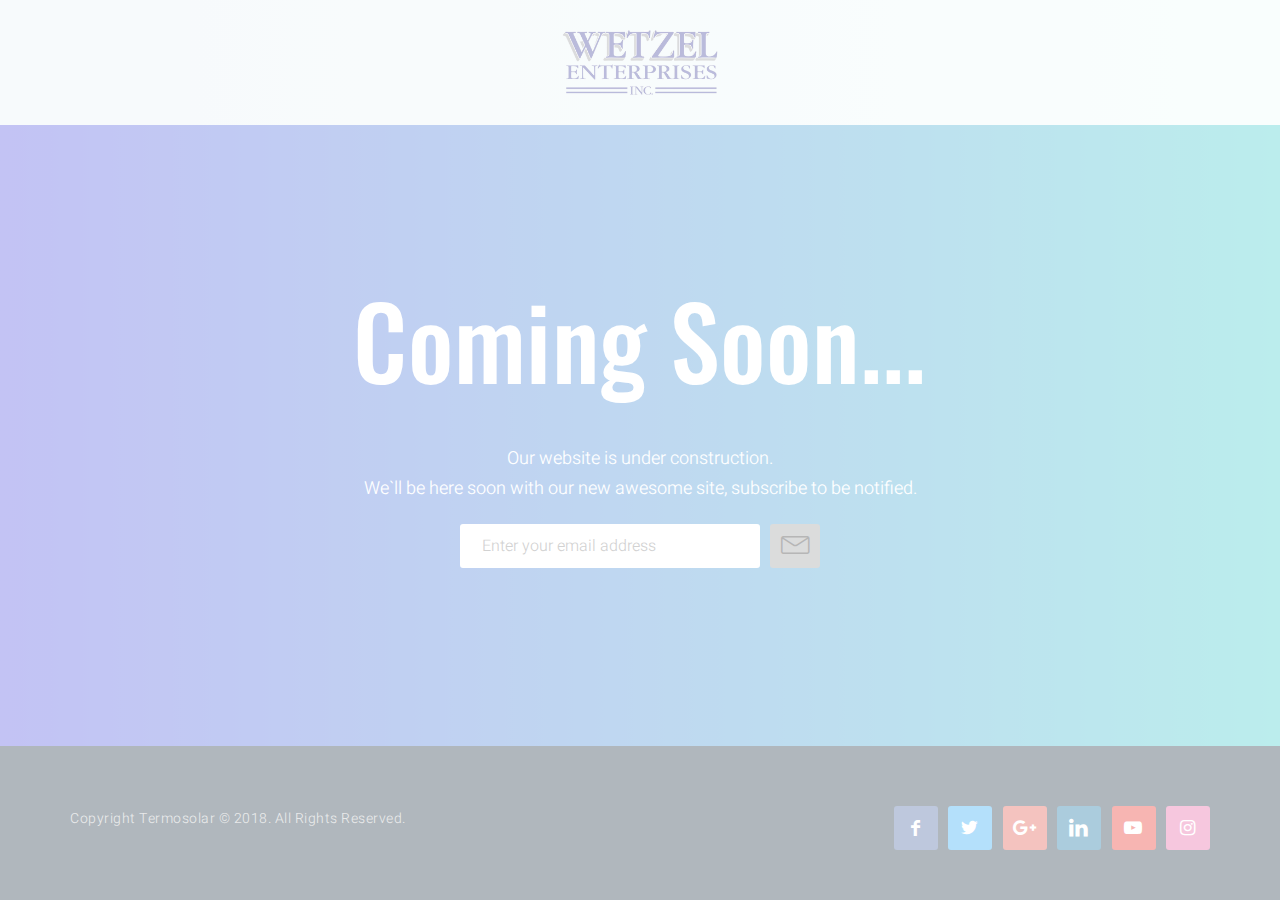
<file: html/coming_soon.html>
<!doctype html>
<html lang="en">

	<!-- Google Web Fonts
	================================================== -->

	<link href="https://fonts.googleapis.com/css?family=Heebo:300,400,500,700,800,900|Oswald:300,400,500,600,700" rel="stylesheet">

	<!-- Basic Page Needs
	================================================== -->

	<title>Termosolar</title>
  
  <!--meta info-->
	<meta charset="utf-8">
	<meta name="author" content="">
	<meta name="keywords" content="">
	<meta name="description" content="">

	<!-- Mobile Specific Metas
	================================================== -->
	<meta name="viewport" content="width=device-width, initial-scale=1.0, maximum-scale=1.0, user-scalable=no">

	<!-- Vendor CSS
	============================================ -->
	
	<link rel="stylesheet" href="font/demo-files/demo.css">
  <link rel="stylesheet" href="font/custom/styles.css">

	<!-- CSS theme files
	============================================ -->
	<link rel="stylesheet" href="css/bootstrap.min.css">
	<link rel="stylesheet" href="css/fontello.css">
	<link rel="stylesheet" href="css/owl.carousel.css">
	<link rel="stylesheet" href="css/style.css">
	<link rel="stylesheet" href="css/responsive.css">

</head>

<body>

  <div class="loader"></div>

  <!--cookie-->
  <!-- <div class="cookie">
          <div class="container">
            <div class="clearfix">
              <span>Please note this website requires cookies in order to function correctly, they do not store any specific information about you personally.</span>
              <div class="f-right"><a href="#" class="button button-type-3 button-orange">Accept Cookies</a><a href="#" class="button button-type-3 button-grey-light">Read More</a></div>
            </div>
          </div>
        </div>-->

  <!-- - - - - - - - - - - - - - Wrapper - - - - - - - - - - - - - - - - -->

  <div class="coming-soon">

    <!-- - - - - - - - - - - - - - Header - - - - - - - - - - - - - - - - -->

    <header id="header" class="header style-2 type-2">

      <!-- - - - - - - - - - - - / Mobile Menu - - - - - - - - - - - - - -->

      <!--main menu-->

      <div class="menu-holder align-center">
        
        <div class="menu-wrap">

          <div class="container extra-width-2">
            
            <!-- logo -->

            <div class="logo-wrap">

              <a href="index.html" class="logo"><img src="images/logo.png" alt=""></a>

            </div>

          </div>

        </div>

      </div>
      
    </header>

    <!-- - - - - - - - - - - - - end Header - - - - - - - - - - - - - - - -->

    <!-- - - - - - - - - - - - - - Content - - - - - - - - - - - - - - - - -->

    <div class="coming-soon-inner">
      <h1>Coming Soon...</h1>
      <p class="text-size-medium">Our website is under construction. <br> 
      We`ll be here soon with our new awesome site, subscribe to be notified.</p>
      <form id="newsletter" class="style-2">
        <button type="submit" class="btn-email-icon btn btn-style-5 f-right" data-type="submit"><i class="licon-envelope"></i></button>
        <div class="wrapper">
          <input type="email" placeholder="Enter your email address" name="newsletter-email">
        </div> 
      </form>
    </div>

    <!-- - - - - - - - - - - - - end Content - - - - - - - - - - - - - - - -->

    <!-- - - - - - - - - - - - - - Footer - - - - - - - - - - - - - - - - -->

    <footer id="footer" class="footer style-2">

      <div class="container extra-width-2">

        <div class="copyright flex-row flex-justify">
          <p>Copyright Termosolar © 2018. All Rights Reserved.</p>
          <ul class="social-icons style-2">

            <li><a href="#"><i class="icon-facebook"></i></a></li>
            <li><a href="#"><i class="icon-twitter"></i></a></li>
            <li><a href="#"><i class="icon-gplus-3"></i></a></li>
            <li><a href="#"><i class="icon-linkedin-3"></i></a></li>
            <li><a href="#"><i class="icon-youtube-play"></i></a></li>
            <li><a href="#"><i class="icon-instagram-5"></i></a></li>

          </ul>
        </div>

      </div>

    </footer>

    <!-- - - - - - - - - - - - - end Footer - - - - - - - - - - - - - - - -->

  </div>

  <!-- - - - - - - - - - - - end Wrapper - - - - - - - - - - - - - - -->

  <!-- JS Libs & Plugins
  ============================================ -->
  <script src="js/libs/jquery.modernizr.js"></script>
  <script src="js/libs/jquery-2.2.4.min.js"></script>
  <script src="js/libs/jquery-ui.min.js"></script>
  <script src="js/libs/retina.min.js"></script>
  <script src="plugins/jquery.queryloader2.min.js"></script>
  <script src="plugins/owl.carousel.min.js"></script>

  <!-- JS theme files
  ============================================ -->
  <script src="js/plugins.js"></script>
  <script src="js/script.js"></script>
  
</body>
</html>
</file>
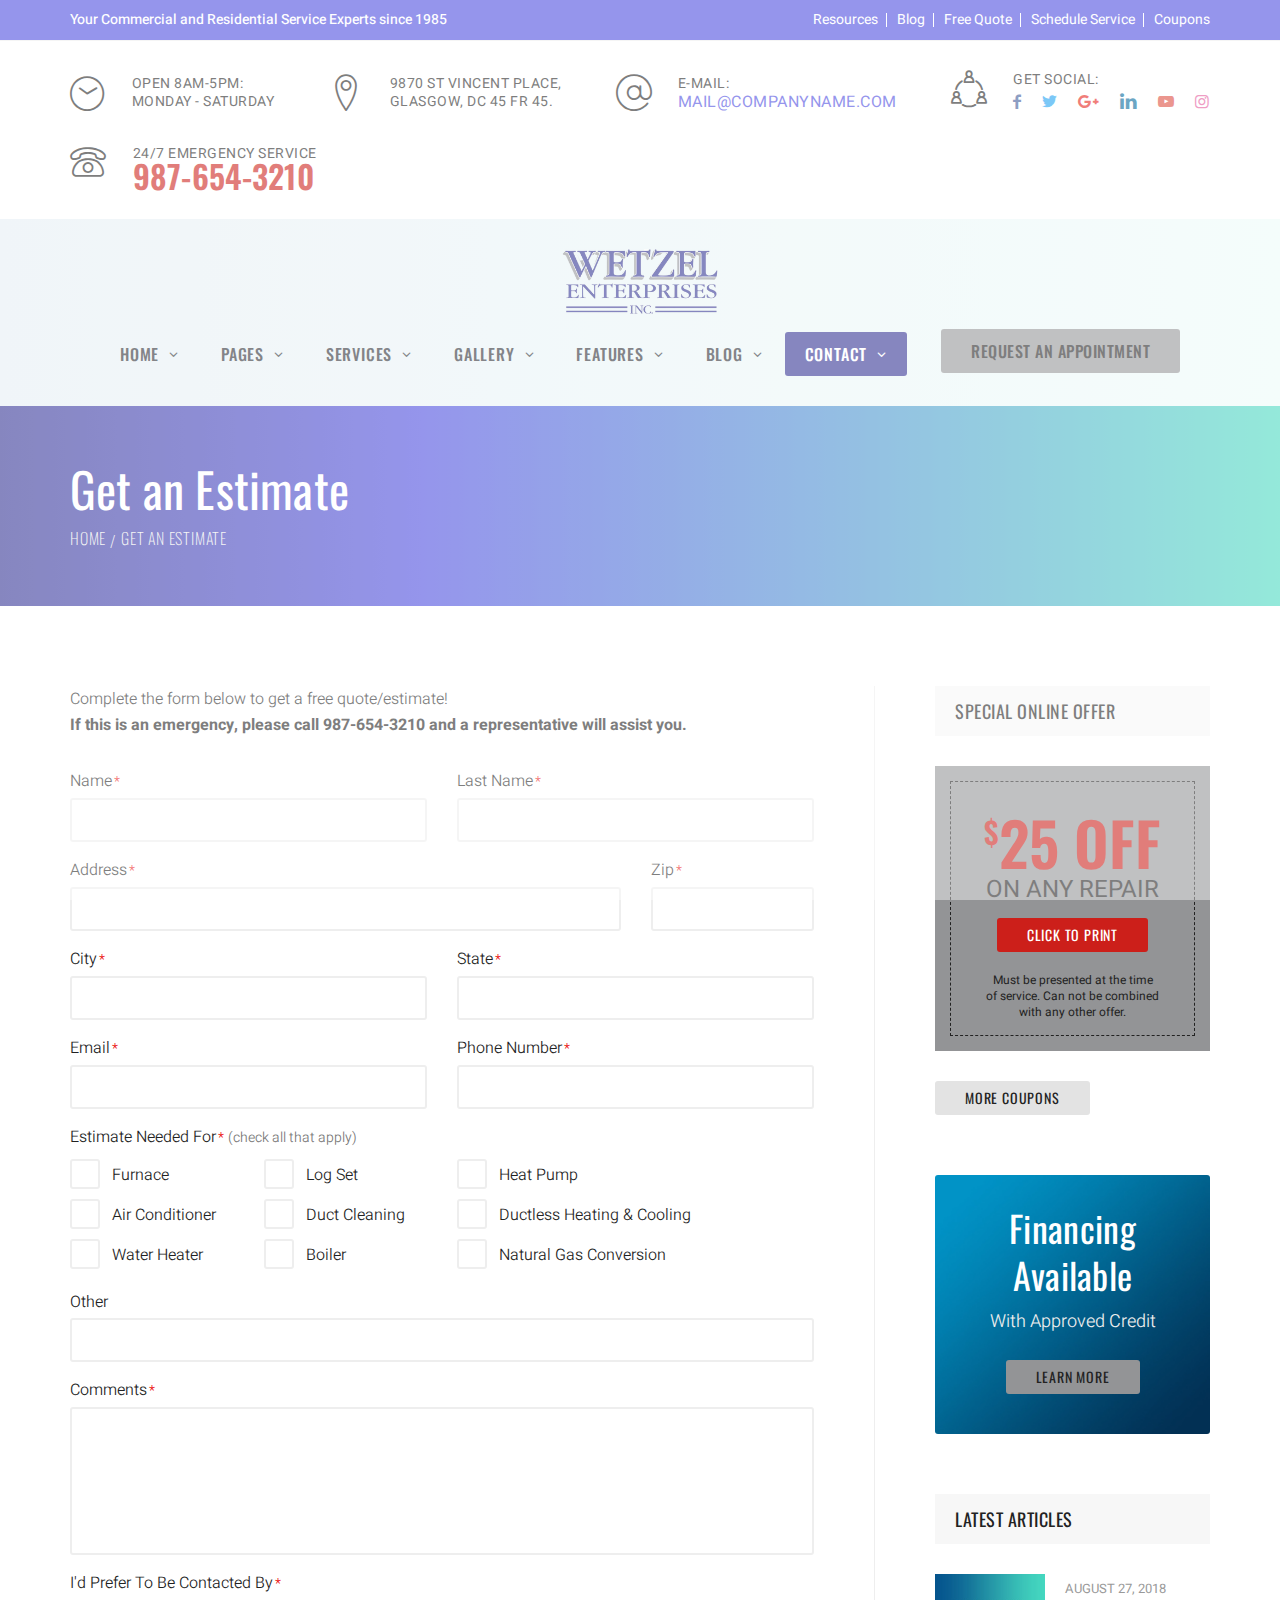
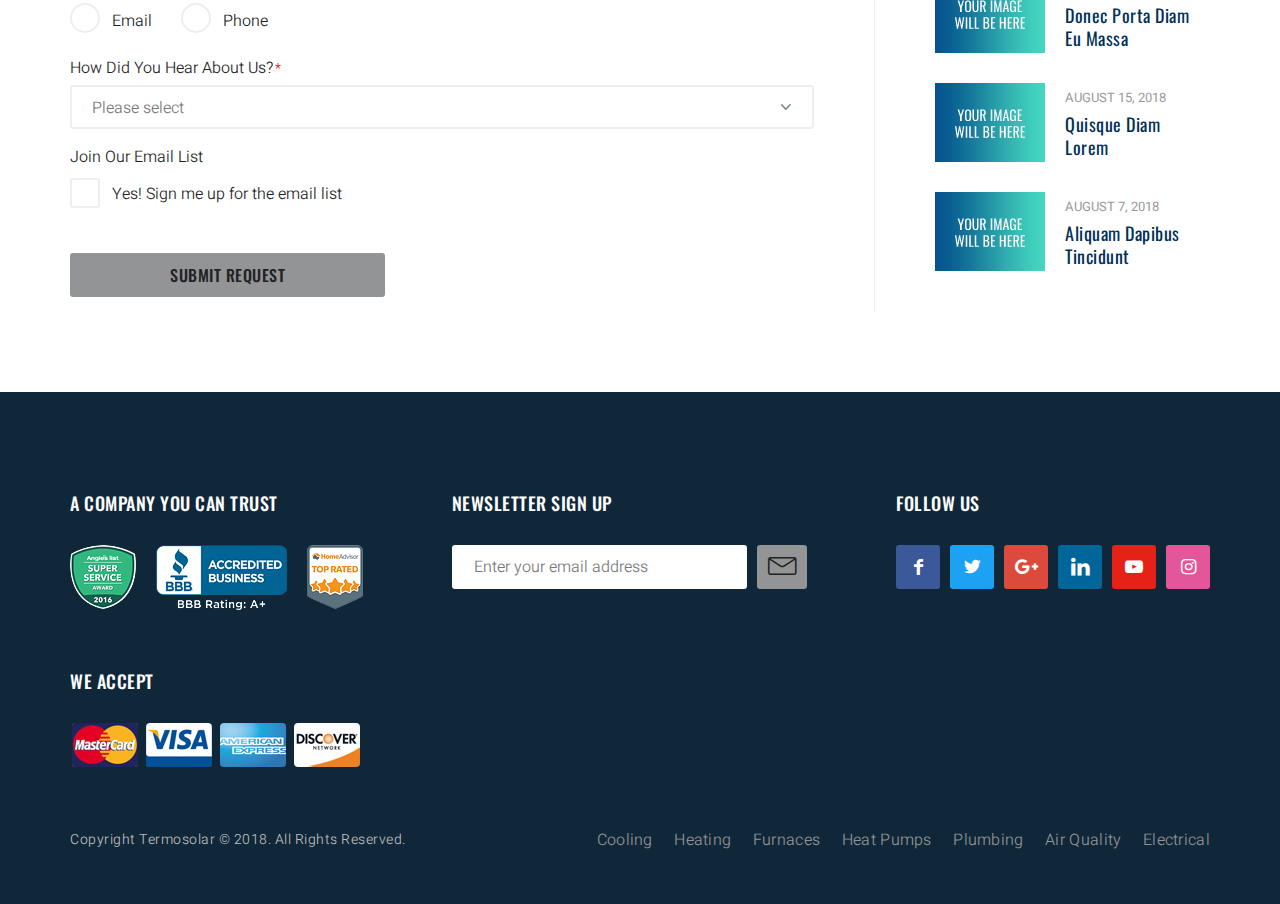
<file: html/estimate.html>
<!doctype html>
<html lang="en">

	<!-- Google Web Fonts
	================================================== -->

	<link href="https://fonts.googleapis.com/css?family=Heebo:300,400,500,700,800,900|Oswald:300,400,500,600,700" rel="stylesheet">

	<!-- Basic Page Needs
	================================================== -->

	<title>Termosolar</title>
  
  <!--meta info-->
	<meta charset="utf-8">
	<meta name="author" content="">
	<meta name="keywords" content="">
	<meta name="description" content="">

	<!-- Mobile Specific Metas
	================================================== -->
	<meta name="viewport" content="width=device-width, initial-scale=1.0, maximum-scale=1.0, user-scalable=no">

	<!-- Vendor CSS
	============================================ -->
	
	<link rel="stylesheet" href="font/demo-files/demo.css">
  <link rel="stylesheet" href="font/custom/styles.css">

	<!-- CSS theme files
	============================================ -->
	<link rel="stylesheet" href="css/bootstrap.min.css">
	<link rel="stylesheet" href="css/fontello.css">
	<link rel="stylesheet" href="css/owl.carousel.css">
	<link rel="stylesheet" href="css/style.css">
	<link rel="stylesheet" href="css/responsive.css">

</head>

<body>

  <div class="loader"></div>

  <!--cookie-->
  <!-- <div class="cookie">
          <div class="container">
            <div class="clearfix">
              <span>Please note this website requires cookies in order to function correctly, they do not store any specific information about you personally.</span>
              <div class="f-right"><a href="#" class="button button-type-3 button-orange">Accept Cookies</a><a href="#" class="button button-type-3 button-grey-light">Read More</a></div>
            </div>
          </div>
        </div>-->

  <!-- - - - - - - - - - - - - - Wrapper - - - - - - - - - - - - - - - - -->

  <div id="wrapper" class="wrapper-container">

    <!-- - - - - - - - - - - - - Mobile Menu - - - - - - - - - - - - - - -->

    <nav id="mobile-advanced" class="mobile-advanced"></nav>

    <!-- - - - - - - - - - - - - - Header - - - - - - - - - - - - - - - - -->

    <header id="header" class="header style-2 type-2 sticky-header">

      <!-- pre-header -->

      <div class="pre-header">
        
        <div class="container extra-width-2">
          <div class="flex-row flex-justify">
            <p>Your Commercial and Residential Service Experts since 1985</p>
            <ul class="menu-list">

              <li><a href="#">Resources</a></li>
              <li><a href="#">Blog</a></li>
              <li><a href="#">Free Quote</a></li>
              <li><a href="#">Schedule Service</a></li>
              <li><a href="#">Coupons</a></li>

            </ul>
          </div>  
        </div>

      </div>

      <!-- top-header -->

      <div class="top-header">

        <div class="container extra-width-2">

          <ul class="contact-info flex-justify flex-center">
            <li class="info-item">
              <i class="licon-clock3"></i>
              <div class="item-info">
                <span>Open 8am-5pm: <br> Monday - Saturday</span>
              </div>
            </li>
            <li class="info-item">
              <i class="licon-map-marker"></i>
              <div class="item-info">
                <span>9870 St Vincent Place, <br> Glasgow, DC 45 Fr 45.</span>
              </div>
            </li>
            <li class="info-item">
              <i class="licon-at-sign"></i>
              <div class="item-info">
                <span>E-mail:</span>
                <a href="mailto:#">Mail@companyname.com</a>
              </div>
            </li>
            <li class="info-item">
              <i class="licon-group-work"></i>
              <div class="item-info">
                <span>Get Social:</span>
                <ul class="social-icons">

                  <li><a href="#"><i class="icon-facebook"></i></a></li>
                  <li><a href="#"><i class="icon-twitter"></i></a></li>
                  <li><a href="#"><i class="icon-gplus-3"></i></a></li>
                  <li><a href="#"><i class="icon-linkedin-3"></i></a></li>
                  <li><a href="#"><i class="icon-youtube-play"></i></a></li>
                  <li><a href="#"><i class="icon-instagram-5"></i></a></li>

                </ul>
              </div>
            </li>
            <li class="info-item">
              <i class="licon-telephone2"></i>
              <div class="item-info">
                <span>24/7 Emergency Service</span>
                <h4>987-654-3210</h4>
              </div>
            </li>
          </ul>

        </div>

      </div>

      <!-- - - - - - - - - - - - / Mobile Menu - - - - - - - - - - - - - -->

      <!--main menu-->

      <div class="menu-holder">
        
        <div class="menu-wrap">

          <div class="container extra-width-2">
            
            <div class="flex-row flex-center flex-justify">
              <!-- logo -->

              <div class="logo-wrap">

                <a href="index.html" class="logo"><img src="images/logo.png" alt=""></a>

              </div>
              <div class="nav-item flex-row flex-center">
            
                <!-- - - - - - - - - - - - - - Navigation - - - - - - - - - - - - - - - - -->

                <nav id="main-navigation" class="main-navigation">
                  <ul id="menu" class="clearfix">
                    <li class="dropdown"><a href="#">Home</a>
                      <!--sub menu-->
                      <div class="sub-menu-wrap">
                        <ul>
                          <li><a href="index.html">Homepage Layout 1</a></li>
                          <li><a href="home_2.html">Homepage Layout 2</a></li>
                          <li><a href="home_3.html">Homepage Layout 3</a></li>
                        </ul>
                      </div>
                    </li>
                    <li class="dropdown"><a href="#">Pages</a>
                      <!--sub menu-->
                      <div class="sub-menu-wrap">
                        <ul>
                          <li><a href="about.html">About Us</a></li>
                          <li><a href="team.html">Our Team</a></li>
                          <li><a href="services.html">Service Overview</a></li>
                          <li><a href="services_single.html">Single Service Page</a></li>
                          <li><a href="testimonials.html">Testimonials</a></li>
                          <li><a href="careers.html">Careers</a></li>
                          <li><a href="faq.html">FAQ</a></li>
                          <li><a href="maintenance.html">Maintenance Programs</a></li>
                          <li><a href="specials.html">Specials & Coupons</a></li>
                          <li><a href="404_page.html">404 Page</a></li>
                          <li><a href="coming_soon.html">Coming Soon Page</a></li>
                        </ul>
                      </div>
                    </li>
                    <li class="dropdown has-megamenu"><a href="services.html">Services</a>
                      <!--sub menu-->
                    <div class="sub-menu-wrap mega-menu flex-row">
                      <div class="mega-submenu">
                        <h5 class="mega-title"><span class="cicon-heating"></span>Heating</h5>
                        <ul>
                          <li><a href="services_single.html">Heater Installation/Replacement</a></li>
                          <li><a href="services_single.html">Heater Repair/Maintenance</a></li>
                          <li><a href="services_single.html">Furnace Installation/Replacement</a></li>
                          <li><a href="services_single.html">Furnace Repair/Maintenance</a></li>
                          <li><a href="services_single.html">Heat Pump Services</a></li>
                          <li><a href="services_single.html">Boiler Repair</a></li>
                          <li><a href="services_single.html">Geothermal Heating</a></li>
                        </ul>
                      </div>
                      <div class="mega-submenu">
                        <h5 class="mega-title"><span class="cicon-cooling"></span>Cooling</h5>
                        <ul>
                          <li><a href="services_single.html">AC Installation/Replacement</a></li>
                          <li><a href="services_single.html">AC Repair/Maintenance</a></li>
                          <li><a href="services_single.html">AC Filter Replacements</a></li>
                          <li><a href="services_single.html">Air Handler Services</a></li>
                          <li><a href="services_single.html">Ductless Mini Split AC Systems</a></li>
                          <li><a href="services_single.html">Refrigerant Leak Repair</a></li>
                        </ul>
                      </div>
                      <div class="mega-submenu">
                        <h5 class="mega-title"><span class="cicon-plumbing"></span>Plumbing</h5>
                        <ul>
                          <li><a href="services_single.html">Emergency Plumbing</a></li>
                          <li><a href="services_single.html">Whole House Repiping</a></li>
                          <li><a href="services_single.html">Gap Piping</a></li>
                          <li><a href="services_single.html">Drain Cleaning</a></li>
                          <li><a href="services_single.html">Grease Traps</a></li>
                          <li><a href="services_single.html">Sump Pumps</a></li>
                          <li><a href="services_single.html">Leak Detection</a></li>
                        </ul>
                      </div>
                      <div class="mega-submenu">
                        <h5 class="mega-title"><span class="cicon-air-quality"></span>Air Quality</h5>
                        <ul>
                          <li><a href="services_single.html">Air Cleaners</a></li>
                          <li><a href="services_single.html">Humidifiers/Dehumidifiers</a></li>
                          <li><a href="services_single.html">Duct Cleaning</a></li>
                          <li><a href="services_single.html">Duct Sealing</a></li>
                          <li><a href="services_single.html">Duct Repair/Replacement</a></li>
                          <li><a href="services_single.html">Ductwork</a></li>
                          <li><a href="services_single.html">Insulation</a></li>
                        </ul>
                      </div>
                      <div class="mega-submenu">
                        <h5 class="mega-title"><span class="cicon-electircal"></span>Electical</h5>
                        <ul>
                          <li><a href="services_single.html">Generators</a></li>
                          <li><a href="services_single.html">Surge Protection</a></li>
                          <li><a href="services_single.html">Lighting</a></li>
                          <li><a href="services_single.html">Smoke Detectors</a></li>
                          <li><a href="services_single.html">Ceiling Fans</a></li>
                          <li><a href="services_single.html">Circuits and Wiring</a></li>
                          <li><a href="services_single.html">Main Electrical Panel</a></li>
                        </ul>
                      </div>
                    </div>
                    </li>
                    <li class="dropdown"><a href="#">Gallery</a>
                      <!--sub menu-->
                      <div class="sub-menu-wrap">
                        <ul>
                          <li><a href="gallery_grid_2.html">Sortable Grid - 2 Columns</a></li>
                          <li><a href="gallery_masonry_3.html">Sortable Masonry - 3 Columns</a></li>
                          <li><a href="gallery_grid_popup_4.html">Grid With Popup - 4 Columns</a></li>
                          <li><a href="gallery_instagram_3.html">Instagram Gallery - 3 Columns</a></li>
                          <li><a href="gallery_single.html">Single Gallery Post</a></li>
                        </ul>
                      </div>
                    </li>
                    <li class="dropdown"><a href="#">Features</a>
                      <!--sub menu-->
                      <div class="sub-menu-wrap">
                        <ul>
                          <li><a href="shortcodes.html">Shortcodes</a></li>
                          <li><a href="typography.html">Typography</a></li>
                          <li><a href="#">RTL Version</a></li>
                        </ul>
                      </div>
                    </li>
                    <li class="dropdown"><a href="#">Blog</a>
                      <!--sub menu-->
                      <div class="sub-menu-wrap">
                        <ul>
                          <li><a href="blog_small.html">Small Thumbnails With Sidebar</a></li>
                          <li><a href="blog_big.html">Big Thumbnails With Sidebar</a></li>
                          <li><a href="blog_3_cols.html">3 Columns</a></li>
                          <li><a href="blog_single.html">Single Blog Post</a></li>
                        </ul>
                      </div>
                    </li>
                    <li class="current dropdown"><a href="#">Contact</a>
                      <!--sub menu-->
                      <div class="sub-menu-wrap">
                        <ul>
                          <li><a href="appointment.html">Schedule an Appointment</a></li>
                          <li class="current"><a href="estimate.html">Get an Estimate</a></li>
                          <li><a href="contact.html">Contact Us</a></li>
                        </ul>
                      </div>
                    </li>
                  </ul>
                </nav>

                <!-- - - - - - - - - - - - - end Navigation - - - - - - - - - - - - - - - -->

                <a href="#" class="btn btn-style-5">request an appointment </a>

              </div>
            </div>

          </div>

        </div>

      </div>
      
    </header>

    <!-- - - - - - - - - - - - - end Header - - - - - - - - - - - - - - - -->

    <!-- - - - - - - - - - - - - - Breadcrumbs - - - - - - - - - - - - - - - - -->

    <div class="breadcrumbs-wrap style-2">

      <div class="container">
        
        <h1 class="page-title">Get an Estimate</h1>

        <ul class="breadcrumbs">

          <li><a href="index.html">Home</a></li>
          <li>Get an Estimate</li>

        </ul>

      </div>

    </div>

    <!-- - - - - - - - - - - - - end Breadcrumbs - - - - - - - - - - - - - - - -->

    <!-- - - - - - - - - - - - - - Content - - - - - - - - - - - - - - - - -->

    <div id="content" class="page-content-wrap">

      <div class="container">
        
        <div class="row flex-row">
          <main id="main" class="col-md-8 col-sm-12 sbr">
            
            <div class="content-element3">
              
              <p>Complete the form below to get a free quote/estimate! <br>
              <b>If this is an emergency, please call 987-654-3210 and a representative will assist you.</b>
              </p>

            </div>

            <div class="content-element3">
              
              <form class="contact-form">
                <div class="row flex-row">
                  <div class="col-xs-6">
              
                    <label class="required">Name</label>
                    <input type="text">
              
                  </div>
                  <div class="col-xs-6">
              
                    <label class="required">Last Name</label>
                    <input type="text">
              
                  </div>
                </div>
                <div class="row flex-row">
                  <div class="col-xs-9">
              
                    <label class="required">Address</label>
                    <input type="text">
              
                  </div>
                  <div class="col-xs-3">
              
                    <label class="required">Zip</label>
                    <input type="text">
              
                  </div>
                </div>
                <div class="row flex-row">
                  <div class="col-xs-6">
              
                    <label class="required">City</label>
                    <input type="text">
              
                  </div>
                  <div class="col-xs-6">
              
                    <label class="required">State</label>
                    <input type="text">
              
                  </div>
                </div>
                <div class="row flex-row">
                  <div class="col-xs-6">
              
                    <label class="required">Email</label>
                    <input type="text">
              
                  </div>
                  <div class="col-xs-6">
              
                    <label class="required">Phone Number</label>
                    <input type="text">
              
                  </div>
                </div>
                <div class="row flex-row">
                  <div class="col-xs-12">
                    
                    <label><span class="required">Estimate Needed For</span> <span>(check all that apply)</span></label>
                    <div class="row">
                      <div class="col-xs-3">
                        
                        <div class="input-wrapper">

                          <input type="checkbox" id="checkbox" name="checkbox">
                          <label for="checkbox">Furnace</label>

                        </div>

                        <div class="input-wrapper">

                          <input type="checkbox" id="checkbox2" name="checkbox2">
                          <label for="checkbox2">Air Conditioner</label>

                        </div>

                        <div class="input-wrapper">

                          <input type="checkbox" id="checkbox3" name="checkbox3">
                          <label for="checkbox3">Water Heater</label>

                        </div>

                      </div>
                      <div class="col-xs-3">
                        
                        <div class="input-wrapper">

                          <input type="checkbox" id="checkbox4" name="checkbox4">
                          <label for="checkbox4">Log Set</label>

                        </div>

                        <div class="input-wrapper">

                          <input type="checkbox" id="checkbox5" name="checkbox5">
                          <label for="checkbox5">Duct Cleaning</label>

                        </div>

                        <div class="input-wrapper">

                          <input type="checkbox" id="checkbox6" name="checkbox6">
                          <label for="checkbox6">Boiler</label>

                        </div>

                      </div>
                      <div class="col-xs-6">
                        
                        <div class="input-wrapper">

                          <input type="checkbox" id="checkbox7" name="checkbox7">
                          <label for="checkbox7">Heat Pump</label>

                        </div>

                        <div class="input-wrapper">

                          <input type="checkbox" id="checkbox8" name="checkbox8">
                          <label for="checkbox8">Ductless Heating & Cooling</label>

                        </div>

                        <div class="input-wrapper">

                          <input type="checkbox" id="checkbox9" name="checkbox9">
                          <label for="checkbox9">Natural Gas Conversion</label>

                        </div>

                      </div>
                    </div>
              
                  </div>
                </div>
                <div class="row flex-row">
                  <div class="col-xs-12">
              
                    <label>Other</label>
                    <input type="text">
              
                  </div>
                </div>
                <div class="row flex-row">
                  <div class="col-sm-12">
                    
                    <label class="required">Comments</label>
                    <textarea rows="5"></textarea>

                  </div>
                </div>

                <div class="row flex-row">
                  <div class="col-sm-12">
                    
                    <label class="required">I'd Prefer To Be Contacted By</label>
                    <div class="input-wrapper">

                      <input type="radio" name="radio-2" id="radio-3">
                      <label for="radio-3">Email</label>

                      <input type="radio" name="radio-2" id="radio-4">
                      <label for="radio-4">Phone</label>

                    </div>
              
                  </div>
                </div>

                <div class="row flex-row">
                  <div class="col-sm-12">
                    
                    <label class="required">How Did You Hear About Us?</label>
                    <div class="custom-select">
                      <div class="select-title">Please select</div>
                      <ul id="menu-type" class="select-list"></ul>
                      <select class="hide">
                        <option value="menu">Sort 1</option>
                        <option value="menu">Sort 2</option>
                        <option value="menu">Sort 3</option>
                      </select>
                    </div>

                  </div>
                </div>

                <div class="row flex-row">
                  <div class="col-sm-12">
                    
                    <label>Join Our Email List</label>
                    <div class="input-wrapper">

                      <input type="checkbox" id="checkbox10" name="checkbox10">
                      <label for="checkbox10">Yes! Sign me up for the email list</label>

                    </div>
              
                  </div>
                </div>

                <div class="row flex-row">
                  <div class="col-sm-12">
                    
                    <button type="button" class="btn btn-style-5">Submit Request</button>
              
                  </div>
                </div>
              </form>

            </div>
          
          </main>
          <aside id="sidebar" class="col-md-4 col-sm-12 sbr">
            
            <!-- widget -->
            <div class="widget">
          
              <h5 class="widget-title">Special Online Offer</h5>
              <div class="content-element3">
                <a href="#" class="coupon">
                  <div class="inner">
                    <h2 class="price-title"><span>$</span>25 OFF</h2>
                    <div class="disc-for">ON ANY REPAIR</div>
                    <button type="button" class="btn btn-style-3 btn-small">Click to print</button>
                    <p>Must be presented at the time of service. Can not be combined with any other offer.</p>
                  </div>
                </a>
              </div>
              <a href="#" class="btn btn-small">More Coupons</a>
          
            </div>

            <!-- widget -->
            <div class="widget">
              
              <div class="banners type-2">

                <div class="banner-inner" data-bg="images/262x264_bg1.jpg">

                  <h2 class="banner-title">Financing Available</h2>
                  <p>With Approved Credit</p>
                  <a href="#" class="btn btn-style-5 btn-small">Learn More</a>

                </div>

              </div>

            </div>

            <!-- widget -->
            <div class="widget">
          
              <h5 class="widget-title">Latest Articles</h5>
              <div class="entry-box entry-small">
                  
                <!-- entry -->
                <div class="entry">
                
                  <!-- - - - - - - - - - - - - - Entry attachment - - - - - - - - - - - - - - - - -->
                  <div class="thumbnail-attachment">
                    <a href="#"><img src="images/110x79_img1.jpg" alt=""></a>
                  </div>
                  
                  <!-- - - - - - - - - - - - - - Entry body - - - - - - - - - - - - - - - - -->
                  <div class="entry-body">

                    <div class="entry-meta">

                      <time class="entry-date" datetime="2016-08-27">August 27, 2018</time>

                    </div>
                    <h5 class="entry-title"><a href="#">Donec Porta Diam Eu Massa</a></h5>

                  </div>

                </div>
                <!-- entry -->
                <div class="entry">
                
                  <!-- - - - - - - - - - - - - - Entry attachment - - - - - - - - - - - - - - - - -->
                  <div class="thumbnail-attachment">
                    <a href="#"><img src="images/110x79_img2.jpg" alt=""></a>
                  </div>
                  
                  <!-- - - - - - - - - - - - - - Entry body - - - - - - - - - - - - - - - - -->
                  <div class="entry-body">

                    <div class="entry-meta">

                      <time class="entry-date" datetime="2016-08-15">August 15, 2018</time>

                    </div>
                    <h5 class="entry-title"><a href="#">Quisque Diam Lorem</a></h5>

                  </div>

                </div>
                <!-- entry -->
                <div class="entry">
                
                  <!-- - - - - - - - - - - - - - Entry attachment - - - - - - - - - - - - - - - - -->
                  <div class="thumbnail-attachment">
                    <a href="#"><img src="images/110x79_img3.jpg" alt=""></a>
                  </div>
                  
                  <!-- - - - - - - - - - - - - - Entry body - - - - - - - - - - - - - - - - -->
                  <div class="entry-body">

                    <div class="entry-meta">

                      <time class="entry-date" datetime="2016-08-07">August 7, 2018</time>

                    </div>
                    <h5 class="entry-title"><a href="#">Aliquam Dapibus Tincidunt</a></h5>

                  </div>

                </div>

              </div>
          
            </div>
          
          </aside>
        </div>

      </div>

    </div>

    <!-- - - - - - - - - - - - - end Content - - - - - - - - - - - - - - - -->

    <!-- - - - - - - - - - - - - - Footer - - - - - - - - - - - - - - - - -->

    <footer id="footer" class="footer style-2">

      <div class="main-footer">
        
        <div class="container extra-width-2">
          
          <div class="widget-holder flex-row flex-justify">
            <!-- widget -->
            <div class="widget">
              <h5 class="widget-title">A Company You Can Trust</h5>

              <div class="brend-box">
                <a href="#"><img src="images/brend-logo1.png" alt=""></a>
                <a href="#"><img src="images/brend-logo2.png" alt=""></a>
                <a href="#"><img src="images/brend-logo3.png" alt=""></a>
              </div>

            </div>
            <!-- widget -->
            <div class="widget">
              <h5 class="widget-title">nEWSLETTER sIGN uP</h5>
              <form id="newsletter" class="style-2">
                <button type="submit" class="btn-email-icon btn btn-style-5 f-right" data-type="submit"><i class="licon-envelope"></i></button>
                <div class="wrapper">
                  <input type="email" placeholder="Enter your email address" name="newsletter-email">
                </div> 
              </form>

            </div>
            <!-- widget -->
              <div class="widget">
                <h5 class="widget-title">Follow Us</h5>
                <ul class="social-icons style-2">

                  <li><a href="#"><i class="icon-facebook"></i></a></li>
                  <li><a href="#"><i class="icon-twitter"></i></a></li>
                  <li><a href="#"><i class="icon-gplus-3"></i></a></li>
                  <li><a href="#"><i class="icon-linkedin-3"></i></a></li>
                  <li><a href="#"><i class="icon-youtube-play"></i></a></li>
                  <li><a href="#"><i class="icon-instagram-5"></i></a></li>

                </ul>

              </div>
            <!-- widget -->
              <div class="widget">
                <h5 class="widget-title">We accept</h5>
                <div class="pay-box">
                  <a href="#"><img src="images/pay1.jpg" alt=""></a>
                  <a href="#"><img src="images/pay2.jpg" alt=""></a>
                  <a href="#"><img src="images/pay3.jpg" alt=""></a>
                  <a href="#"><img src="images/pay4.jpg" alt=""></a>
                </div>
              </div>
          </div>

          <div class="copyright flex-row flex-justify">
            <p>Copyright Termosolar © 2018. All Rights Reserved.</p>
            <ul class="info-links h-type">
              <li><a href="#">Cooling</a></li>
              <li><a href="#">Heating</a></li>
              <li><a href="#">Furnaces</a></li>
              <li><a href="#">Heat Pumps</a></li>
              <li><a href="#">Plumbing</a></li>
              <li><a href="#">Air Quality</a></li>
              <li><a href="#">Electrical</a></li>
            </ul>
          </div>

        </div>

      </div>

    </footer>

    <!-- - - - - - - - - - - - - end Footer - - - - - - - - - - - - - - - -->

  </div>

  <!-- - - - - - - - - - - - end Wrapper - - - - - - - - - - - - - - -->

  <!-- JS Libs & Plugins
  ============================================ -->
  <script src="js/libs/jquery.modernizr.js"></script>
  <script src="js/libs/jquery-2.2.4.min.js"></script>
  <script src="js/libs/jquery-ui.min.js"></script>
  <script src="js/libs/retina.min.js"></script>
  <script src="plugins/jquery.queryloader2.min.js"></script>
  <script src="plugins/owl.carousel.min.js"></script>

  <!-- JS theme files
  ============================================ -->
  <script src="js/plugins.js"></script>
  <script src="js/script.js"></script>
  
</body>
</html>
</file>
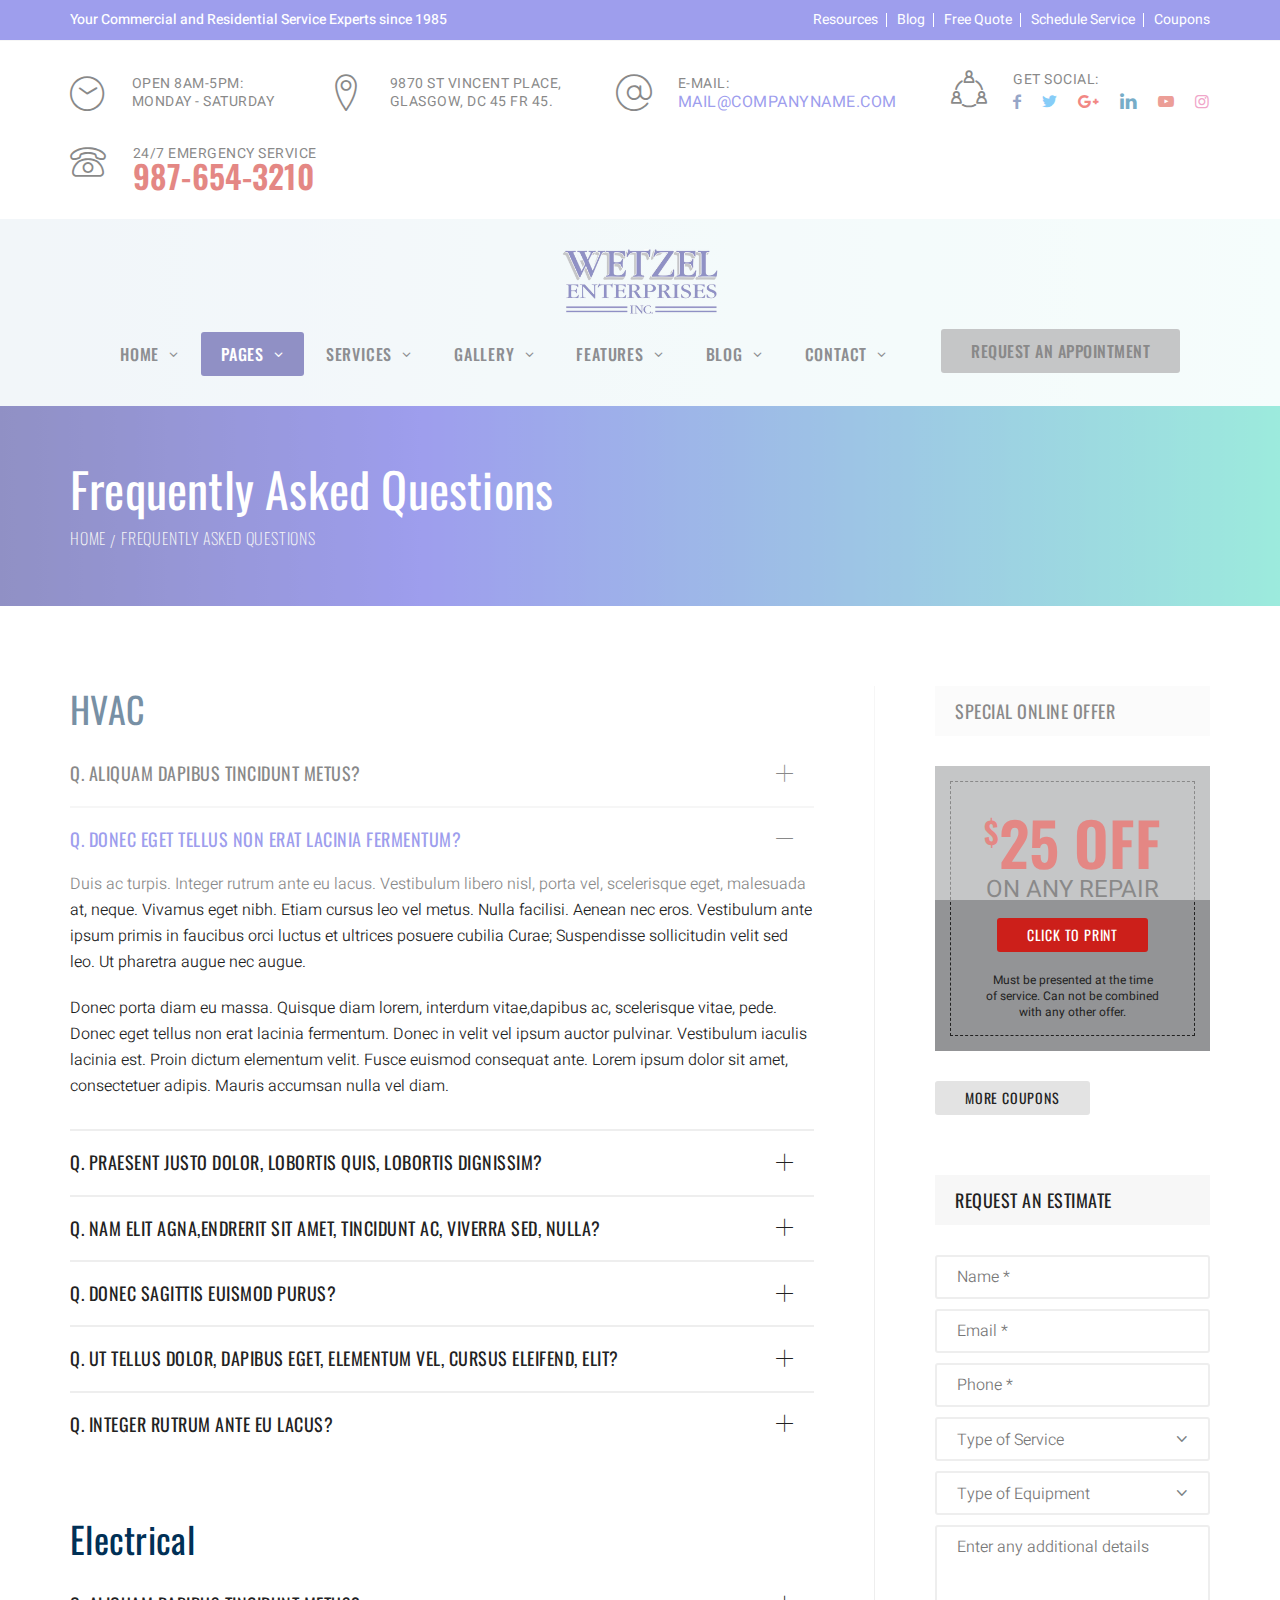
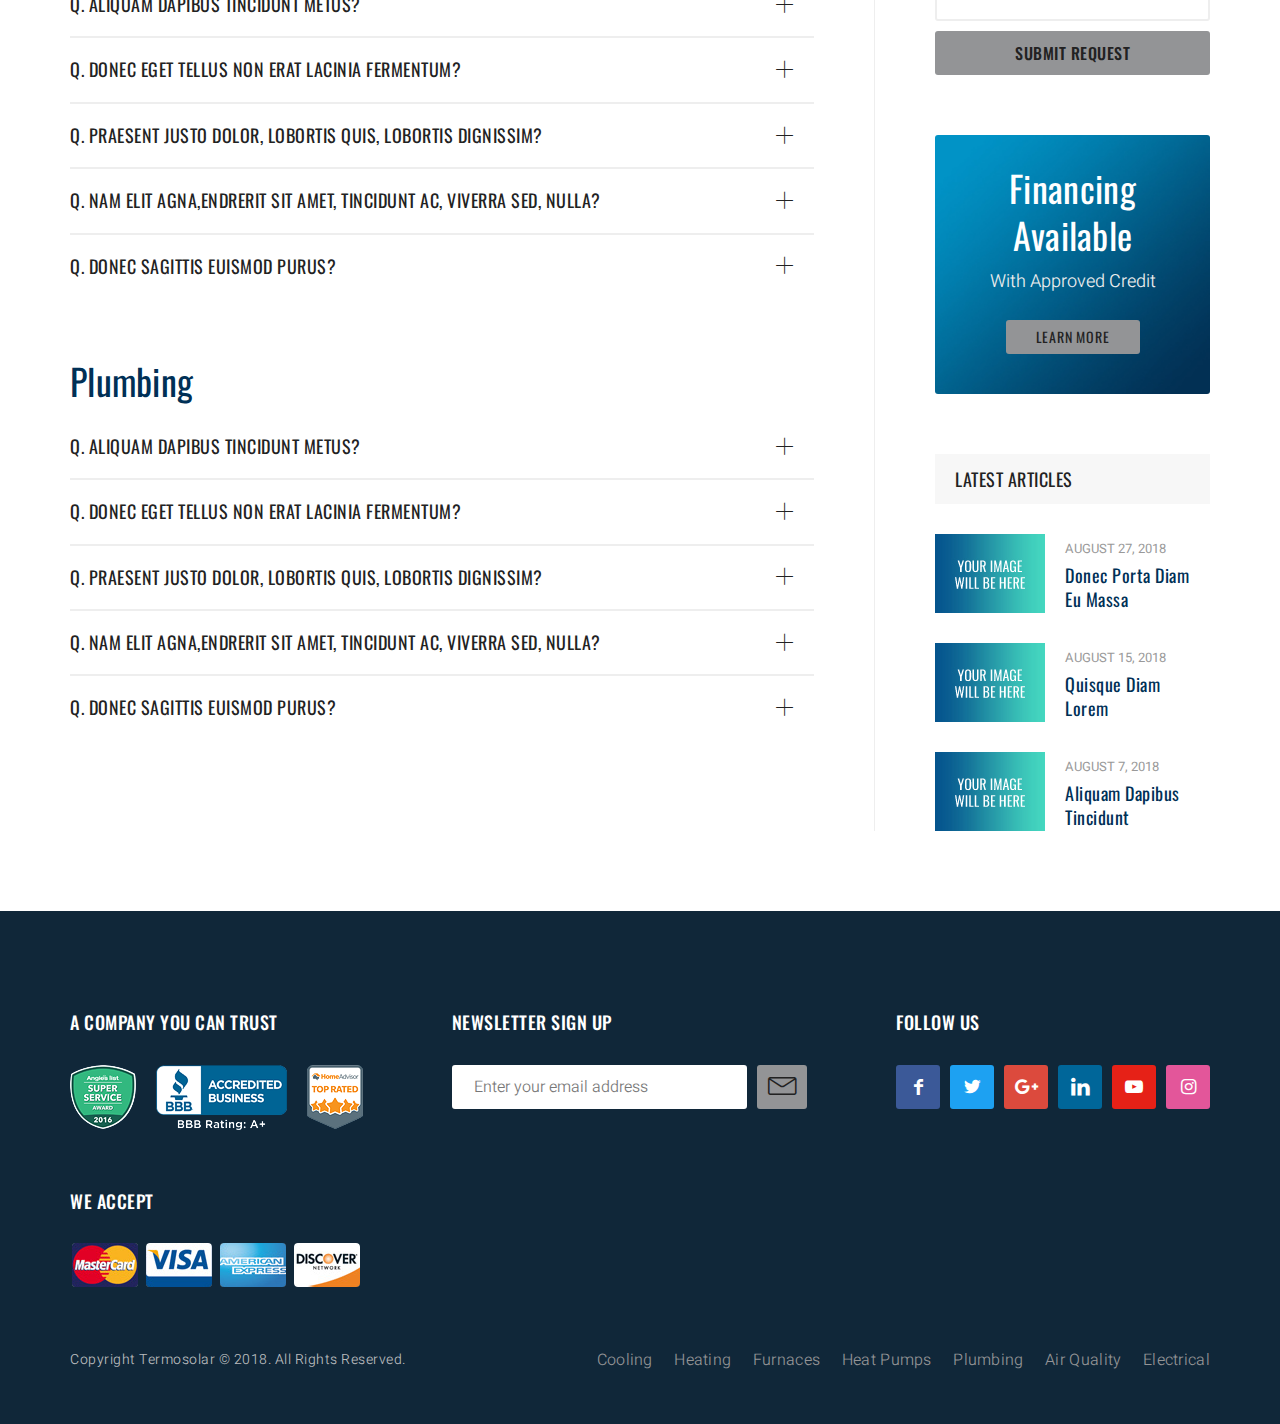
<file: html/faq.html>
<!doctype html>
<html lang="en">

	<!-- Google Web Fonts
	================================================== -->

	<link href="https://fonts.googleapis.com/css?family=Heebo:300,400,500,700,800,900|Oswald:300,400,500,600,700" rel="stylesheet">

	<!-- Basic Page Needs
	================================================== -->

	<title>Termosolar</title>
  
  <!--meta info-->
	<meta charset="utf-8">
	<meta name="author" content="">
	<meta name="keywords" content="">
	<meta name="description" content="">

	<!-- Mobile Specific Metas
	================================================== -->
	<meta name="viewport" content="width=device-width, initial-scale=1.0, maximum-scale=1.0, user-scalable=no">

	<!-- Vendor CSS
	============================================ -->
	
	<link rel="stylesheet" href="font/demo-files/demo.css">
  <link rel="stylesheet" href="font/custom/styles.css">

	<!-- CSS theme files
	============================================ -->
	<link rel="stylesheet" href="css/bootstrap.min.css">
	<link rel="stylesheet" href="css/fontello.css">
	<link rel="stylesheet" href="css/owl.carousel.css">
	<link rel="stylesheet" href="css/style.css">
	<link rel="stylesheet" href="css/responsive.css">

</head>

<body>

  <div class="loader"></div>

  <!--cookie-->
  <!-- <div class="cookie">
          <div class="container">
            <div class="clearfix">
              <span>Please note this website requires cookies in order to function correctly, they do not store any specific information about you personally.</span>
              <div class="f-right"><a href="#" class="button button-type-3 button-orange">Accept Cookies</a><a href="#" class="button button-type-3 button-grey-light">Read More</a></div>
            </div>
          </div>
        </div>-->

  <!-- - - - - - - - - - - - - - Wrapper - - - - - - - - - - - - - - - - -->

  <div id="wrapper" class="wrapper-container">

    <!-- - - - - - - - - - - - - Mobile Menu - - - - - - - - - - - - - - -->

    <nav id="mobile-advanced" class="mobile-advanced"></nav>

    <!-- - - - - - - - - - - - - - Header - - - - - - - - - - - - - - - - -->

    <header id="header" class="header style-2 type-2 sticky-header">

      <!-- pre-header -->

      <div class="pre-header">
        
        <div class="container extra-width-2">
          <div class="flex-row flex-justify">
            <p>Your Commercial and Residential Service Experts since 1985</p>
            <ul class="menu-list">

              <li><a href="#">Resources</a></li>
              <li><a href="#">Blog</a></li>
              <li><a href="#">Free Quote</a></li>
              <li><a href="#">Schedule Service</a></li>
              <li><a href="#">Coupons</a></li>

            </ul>
          </div>  
        </div>

      </div>

      <!-- top-header -->

      <div class="top-header">

        <div class="container extra-width-2">

          <ul class="contact-info flex-justify flex-center">
            <li class="info-item">
              <i class="licon-clock3"></i>
              <div class="item-info">
                <span>Open 8am-5pm: <br> Monday - Saturday</span>
              </div>
            </li>
            <li class="info-item">
              <i class="licon-map-marker"></i>
              <div class="item-info">
                <span>9870 St Vincent Place, <br> Glasgow, DC 45 Fr 45.</span>
              </div>
            </li>
            <li class="info-item">
              <i class="licon-at-sign"></i>
              <div class="item-info">
                <span>E-mail:</span>
                <a href="mailto:#">Mail@companyname.com</a>
              </div>
            </li>
            <li class="info-item">
              <i class="licon-group-work"></i>
              <div class="item-info">
                <span>Get Social:</span>
                <ul class="social-icons">

                  <li><a href="#"><i class="icon-facebook"></i></a></li>
                  <li><a href="#"><i class="icon-twitter"></i></a></li>
                  <li><a href="#"><i class="icon-gplus-3"></i></a></li>
                  <li><a href="#"><i class="icon-linkedin-3"></i></a></li>
                  <li><a href="#"><i class="icon-youtube-play"></i></a></li>
                  <li><a href="#"><i class="icon-instagram-5"></i></a></li>

                </ul>
              </div>
            </li>
            <li class="info-item">
              <i class="licon-telephone2"></i>
              <div class="item-info">
                <span>24/7 Emergency Service</span>
                <h4>987-654-3210</h4>
              </div>
            </li>
          </ul>

        </div>

      </div>

      <!-- - - - - - - - - - - - / Mobile Menu - - - - - - - - - - - - - -->

      <!--main menu-->

      <div class="menu-holder">
        
        <div class="menu-wrap">

          <div class="container extra-width-2">
            
            <div class="flex-row flex-center flex-justify">
              <!-- logo -->

              <div class="logo-wrap">

                <a href="index.html" class="logo"><img src="images/logo.png" alt=""></a>

              </div>
              <div class="nav-item flex-row flex-center">
            
                <!-- - - - - - - - - - - - - - Navigation - - - - - - - - - - - - - - - - -->

                <nav id="main-navigation" class="main-navigation">
                  <ul id="menu" class="clearfix">
                    <li class="dropdown"><a href="#">Home</a>
                      <!--sub menu-->
                      <div class="sub-menu-wrap">
                        <ul>
                          <li><a href="index.html">Homepage Layout 1</a></li>
                          <li><a href="home_2.html">Homepage Layout 2</a></li>
                          <li><a href="home_3.html">Homepage Layout 3</a></li>
                        </ul>
                      </div>
                    </li>
                    <li class="current dropdown"><a href="#">Pages</a>
                      <!--sub menu-->
                      <div class="sub-menu-wrap">
                        <ul>
                          <li><a href="about.html">About Us</a></li>
                          <li><a href="team.html">Our Team</a></li>
                          <li><a href="services.html">Service Overview</a></li>
                          <li><a href="services_single.html">Single Service Page</a></li>
                          <li><a href="testimonials.html">Testimonials</a></li>
                          <li><a href="careers.html">Careers</a></li>
                          <li class="current"><a href="faq.html">FAQ</a></li>
                          <li><a href="maintenance.html">Maintenance Programs</a></li>
                          <li><a href="specials.html">Specials & Coupons</a></li>
                          <li><a href="404_page.html">404 Page</a></li>
                          <li><a href="coming_soon.html">Coming Soon Page</a></li>
                        </ul>
                      </div>
                    </li>
                    <li class="dropdown has-megamenu"><a href="services.html">Services</a>
                      <!--sub menu-->
                    <div class="sub-menu-wrap mega-menu flex-row">
                      <div class="mega-submenu">
                        <h5 class="mega-title"><span class="cicon-heating"></span>Heating</h5>
                        <ul>
                          <li><a href="services_single.html">Heater Installation/Replacement</a></li>
                          <li><a href="services_single.html">Heater Repair/Maintenance</a></li>
                          <li><a href="services_single.html">Furnace Installation/Replacement</a></li>
                          <li><a href="services_single.html">Furnace Repair/Maintenance</a></li>
                          <li><a href="services_single.html">Heat Pump Services</a></li>
                          <li><a href="services_single.html">Boiler Repair</a></li>
                          <li><a href="services_single.html">Geothermal Heating</a></li>
                        </ul>
                      </div>
                      <div class="mega-submenu">
                        <h5 class="mega-title"><span class="cicon-cooling"></span>Cooling</h5>
                        <ul>
                          <li><a href="services_single.html">AC Installation/Replacement</a></li>
                          <li><a href="services_single.html">AC Repair/Maintenance</a></li>
                          <li><a href="services_single.html">AC Filter Replacements</a></li>
                          <li><a href="services_single.html">Air Handler Services</a></li>
                          <li><a href="services_single.html">Ductless Mini Split AC Systems</a></li>
                          <li><a href="services_single.html">Refrigerant Leak Repair</a></li>
                        </ul>
                      </div>
                      <div class="mega-submenu">
                        <h5 class="mega-title"><span class="cicon-plumbing"></span>Plumbing</h5>
                        <ul>
                          <li><a href="services_single.html">Emergency Plumbing</a></li>
                          <li><a href="services_single.html">Whole House Repiping</a></li>
                          <li><a href="services_single.html">Gap Piping</a></li>
                          <li><a href="services_single.html">Drain Cleaning</a></li>
                          <li><a href="services_single.html">Grease Traps</a></li>
                          <li><a href="services_single.html">Sump Pumps</a></li>
                          <li><a href="services_single.html">Leak Detection</a></li>
                        </ul>
                      </div>
                      <div class="mega-submenu">
                        <h5 class="mega-title"><span class="cicon-air-quality"></span>Air Quality</h5>
                        <ul>
                          <li><a href="services_single.html">Air Cleaners</a></li>
                          <li><a href="services_single.html">Humidifiers/Dehumidifiers</a></li>
                          <li><a href="services_single.html">Duct Cleaning</a></li>
                          <li><a href="services_single.html">Duct Sealing</a></li>
                          <li><a href="services_single.html">Duct Repair/Replacement</a></li>
                          <li><a href="services_single.html">Ductwork</a></li>
                          <li><a href="services_single.html">Insulation</a></li>
                        </ul>
                      </div>
                      <div class="mega-submenu">
                        <h5 class="mega-title"><span class="cicon-electircal"></span>Electical</h5>
                        <ul>
                          <li><a href="services_single.html">Generators</a></li>
                          <li><a href="services_single.html">Surge Protection</a></li>
                          <li><a href="services_single.html">Lighting</a></li>
                          <li><a href="services_single.html">Smoke Detectors</a></li>
                          <li><a href="services_single.html">Ceiling Fans</a></li>
                          <li><a href="services_single.html">Circuits and Wiring</a></li>
                          <li><a href="services_single.html">Main Electrical Panel</a></li>
                        </ul>
                      </div>
                    </div>
                    </li>
                    <li class="dropdown"><a href="#">Gallery</a>
                    <!--sub menu-->
                    <div class="sub-menu-wrap">
                      <ul>
                        <li><a href="gallery_grid_2.html">Sortable Grid - 2 Columns</a></li>
                        <li><a href="gallery_masonry_3.html">Sortable Masonry - 3 Columns</a></li>
                        <li><a href="gallery_grid_popup_4.html">Grid With Popup - 4 Columns</a></li>
                        <li><a href="gallery_instagram_3.html">Instagram Gallery - 3 Columns</a></li>
                        <li><a href="gallery_single.html">Single Gallery Post</a></li>
                      </ul>
                    </div>
                  </li>
                    <li class="dropdown"><a href="#">Features</a>
                      <!--sub menu-->
                      <div class="sub-menu-wrap">
                        <ul>
                          <li><a href="shortcodes.html">Shortcodes</a></li>
                          <li><a href="typography.html">Typography</a></li>
                          <li><a href="#">RTL Version</a></li>
                        </ul>
                      </div>
                    </li>
                    <li class="dropdown"><a href="#">Blog</a>
                    <!--sub menu-->
                    <div class="sub-menu-wrap">
                      <ul>
                        <li><a href="blog_small.html">Small Thumbnails With Sidebar</a></li>
                        <li><a href="blog_big.html">Big Thumbnails With Sidebar</a></li>
                        <li><a href="blog_3_cols.html">3 Columns</a></li>
                        <li><a href="blog_single.html">Single Blog Post</a></li>
                      </ul>
                    </div>
                  </li>
                    <li class="dropdown"><a href="#">Contact</a>
                      <!--sub menu-->
                      <div class="sub-menu-wrap">
                        <ul>
                          <li><a href="appointment.html">Schedule an Appointment</a></li>
                          <li><a href="estimate.html">Get an Estimate</a></li>
                          <li><a href="contact.html">Contact Us</a></li>
                        </ul>
                      </div>
                    </li>
                  </ul>
                </nav>

                <!-- - - - - - - - - - - - - end Navigation - - - - - - - - - - - - - - - -->

                <a href="#" class="btn btn-style-5">request an appointment </a>

              </div>
            </div>

          </div>

        </div>

      </div>
      
    </header>

    <!-- - - - - - - - - - - - - end Header - - - - - - - - - - - - - - - -->

    <!-- - - - - - - - - - - - - - Breadcrumbs - - - - - - - - - - - - - - - - -->

    <div class="breadcrumbs-wrap style-2">

      <div class="container">
        
        <h1 class="page-title">Frequently Asked Questions</h1>

        <ul class="breadcrumbs">

          <li><a href="index.html">Home</a></li>
          <li>Frequently Asked Questions</li>

        </ul>

      </div>

    </div>

    <!-- - - - - - - - - - - - - end Breadcrumbs - - - - - - - - - - - - - - - -->

    <!-- - - - - - - - - - - - - - Content - - - - - - - - - - - - - - - - -->

    <div id="content" class="page-content-wrap">

      <div class="container">
        
        <div class="row flex-row">
          <main id="main" class="col-md-8 col-sm-12 sbr">

            <div class="content-element6">
              
              <h2 class="section-title">HVAC</h2>

              <div class="accordion">

                <!--accordion item-->           
                <div class="accordion-item">
                  <h6 class="a-title">Q. Aliquam dapibus tincidunt metus?</h6>
                  <div class="a-content">
                    <p>Duis ac turpis. Integer rutrum ante eu lacus. Vestibulum libero nisl, porta vel, scelerisque eget, malesuada at, neque. Vivamus eget nibh. Etiam cursus leo vel metus. Nulla facilisi. Aenean nec eros. 
                    Vestibulum ante ipsum primis in faucibus orci luctus et ultrices posuere cubilia Curae; Suspendisse sollicitudin velit sed leo. Ut pharetra augue nec augue. </p>
                    <p>Donec porta diam eu massa. Quisque diam lorem, interdum vitae,dapibus ac, scelerisque vitae, pede. Donec eget tellus non erat lacinia fermentum. Donec in velit vel ipsum auctor pulvinar. Vestibulum iaculis lacinia est. Proin dictum elementum velit. Fusce euismod consequat ante. Lorem ipsum dolor sit amet, consectetuer adipis. Mauris accumsan nulla vel diam.</p>
                  </div>
                </div>

                <!--accordion item-->           
                <div class="accordion-item">
                  <h6 class="a-title active">Q. Donec eget tellus non erat lacinia fermentum?</h6>
                  <div class="a-content">
                    <p>Duis ac turpis. Integer rutrum ante eu lacus. Vestibulum libero nisl, porta vel, scelerisque eget, malesuada at, neque. Vivamus eget nibh. Etiam cursus leo vel metus. Nulla facilisi. Aenean nec eros. 
                    Vestibulum ante ipsum primis in faucibus orci luctus et ultrices posuere cubilia Curae; Suspendisse sollicitudin velit sed leo. Ut pharetra augue nec augue. </p>
                    <p>Donec porta diam eu massa. Quisque diam lorem, interdum vitae,dapibus ac, scelerisque vitae, pede. Donec eget tellus non erat lacinia fermentum. Donec in velit vel ipsum auctor pulvinar. Vestibulum iaculis lacinia est. Proin dictum elementum velit. Fusce euismod consequat ante. Lorem ipsum dolor sit amet, consectetuer adipis. Mauris accumsan nulla vel diam.</p>
                  </div>
                </div>

                <!--accordion item-->           
                <div class="accordion-item">
                  <h6 class="a-title">Q. Praesent justo dolor, lobortis quis, lobortis dignissim?</h6>
                  <div class="a-content">
                    <p>Duis ac turpis. Integer rutrum ante eu lacus. Vestibulum libero nisl, porta vel, scelerisque eget, malesuada at, neque. Vivamus eget nibh. Etiam cursus leo vel metus. Nulla facilisi. Aenean nec eros. 
                    Vestibulum ante ipsum primis in faucibus orci luctus et ultrices posuere cubilia Curae; Suspendisse sollicitudin velit sed leo. Ut pharetra augue nec augue. </p>
                    <p>Donec porta diam eu massa. Quisque diam lorem, interdum vitae,dapibus ac, scelerisque vitae, pede. Donec eget tellus non erat lacinia fermentum. Donec in velit vel ipsum auctor pulvinar. Vestibulum iaculis lacinia est. Proin dictum elementum velit. Fusce euismod consequat ante. Lorem ipsum dolor sit amet, consectetuer adipis. Mauris accumsan nulla vel diam.</p>
                  </div>
                </div>

                <!--accordion item-->           
                <div class="accordion-item">
                  <h6 class="a-title">Q. Nam elit agna,endrerit sit amet, tincidunt ac, viverra sed, nulla?</h6>
                  <div class="a-content">
                    <p>Duis ac turpis. Integer rutrum ante eu lacus. Vestibulum libero nisl, porta vel, scelerisque eget, malesuada at, neque. Vivamus eget nibh. Etiam cursus leo vel metus. Nulla facilisi. Aenean nec eros. 
                    Vestibulum ante ipsum primis in faucibus orci luctus et ultrices posuere cubilia Curae; Suspendisse sollicitudin velit sed leo. Ut pharetra augue nec augue. </p>
                    <p>Donec porta diam eu massa. Quisque diam lorem, interdum vitae,dapibus ac, scelerisque vitae, pede. Donec eget tellus non erat lacinia fermentum. Donec in velit vel ipsum auctor pulvinar. Vestibulum iaculis lacinia est. Proin dictum elementum velit. Fusce euismod consequat ante. Lorem ipsum dolor sit amet, consectetuer adipis. Mauris accumsan nulla vel diam.</p>
                  </div>
                </div>

                <!--accordion item-->           
                <div class="accordion-item">
                  <h6 class="a-title">Q. Donec sagittis euismod purus?</h6>
                  <div class="a-content">
                    <p>Duis ac turpis. Integer rutrum ante eu lacus. Vestibulum libero nisl, porta vel, scelerisque eget, malesuada at, neque. Vivamus eget nibh. Etiam cursus leo vel metus. Nulla facilisi. Aenean nec eros. 
                    Vestibulum ante ipsum primis in faucibus orci luctus et ultrices posuere cubilia Curae; Suspendisse sollicitudin velit sed leo. Ut pharetra augue nec augue. </p>
                    <p>Donec porta diam eu massa. Quisque diam lorem, interdum vitae,dapibus ac, scelerisque vitae, pede. Donec eget tellus non erat lacinia fermentum. Donec in velit vel ipsum auctor pulvinar. Vestibulum iaculis lacinia est. Proin dictum elementum velit. Fusce euismod consequat ante. Lorem ipsum dolor sit amet, consectetuer adipis. Mauris accumsan nulla vel diam.</p>
                  </div>
                </div>

                <!--accordion item-->           
                <div class="accordion-item">
                  <h6 class="a-title">Q. Ut tellus dolor, dapibus eget, elementum vel, cursus eleifend, elit?</h6>
                  <div class="a-content">
                    <p>Duis ac turpis. Integer rutrum ante eu lacus. Vestibulum libero nisl, porta vel, scelerisque eget, malesuada at, neque. Vivamus eget nibh. Etiam cursus leo vel metus. Nulla facilisi. Aenean nec eros. 
                    Vestibulum ante ipsum primis in faucibus orci luctus et ultrices posuere cubilia Curae; Suspendisse sollicitudin velit sed leo. Ut pharetra augue nec augue. </p>
                    <p>Donec porta diam eu massa. Quisque diam lorem, interdum vitae,dapibus ac, scelerisque vitae, pede. Donec eget tellus non erat lacinia fermentum. Donec in velit vel ipsum auctor pulvinar. Vestibulum iaculis lacinia est. Proin dictum elementum velit. Fusce euismod consequat ante. Lorem ipsum dolor sit amet, consectetuer adipis. Mauris accumsan nulla vel diam.</p>
                  </div>
                </div>

                <!--accordion item-->           
                <div class="accordion-item">
                  <h6 class="a-title">Q. Integer rutrum ante eu lacus?</h6>
                  <div class="a-content">
                    <p>Duis ac turpis. Integer rutrum ante eu lacus. Vestibulum libero nisl, porta vel, scelerisque eget, malesuada at, neque. Vivamus eget nibh. Etiam cursus leo vel metus. Nulla facilisi. Aenean nec eros. 
                    Vestibulum ante ipsum primis in faucibus orci luctus et ultrices posuere cubilia Curae; Suspendisse sollicitudin velit sed leo. Ut pharetra augue nec augue. </p>
                    <p>Donec porta diam eu massa. Quisque diam lorem, interdum vitae,dapibus ac, scelerisque vitae, pede. Donec eget tellus non erat lacinia fermentum. Donec in velit vel ipsum auctor pulvinar. Vestibulum iaculis lacinia est. Proin dictum elementum velit. Fusce euismod consequat ante. Lorem ipsum dolor sit amet, consectetuer adipis. Mauris accumsan nulla vel diam.</p>
                  </div>
                </div>

              </div>

            </div>

            <div class="content-element6">
              
              <h2 class="section-title">Electrical</h2>

              <div class="accordion">

                <!--accordion item-->           
                <div class="accordion-item">
                  <h6 class="a-title">Q. Aliquam dapibus tincidunt metus?</h6>
                  <div class="a-content">
                    <p>Duis ac turpis. Integer rutrum ante eu lacus. Vestibulum libero nisl, porta vel, scelerisque eget, malesuada at, neque. Vivamus eget nibh. Etiam cursus leo vel metus. Nulla facilisi. Aenean nec eros. 
                    Vestibulum ante ipsum primis in faucibus orci luctus et ultrices posuere cubilia Curae; Suspendisse sollicitudin velit sed leo. Ut pharetra augue nec augue. </p>
                    <p>Donec porta diam eu massa. Quisque diam lorem, interdum vitae,dapibus ac, scelerisque vitae, pede. Donec eget tellus non erat lacinia fermentum. Donec in velit vel ipsum auctor pulvinar. Vestibulum iaculis lacinia est. Proin dictum elementum velit. Fusce euismod consequat ante. Lorem ipsum dolor sit amet, consectetuer adipis. Mauris accumsan nulla vel diam.</p>
                  </div>
                </div>

                <!--accordion item-->           
                <div class="accordion-item">
                  <h6 class="a-title">Q. Donec eget tellus non erat lacinia fermentum?</h6>
                  <div class="a-content">
                    <p>Duis ac turpis. Integer rutrum ante eu lacus. Vestibulum libero nisl, porta vel, scelerisque eget, malesuada at, neque. Vivamus eget nibh. Etiam cursus leo vel metus. Nulla facilisi. Aenean nec eros. 
                    Vestibulum ante ipsum primis in faucibus orci luctus et ultrices posuere cubilia Curae; Suspendisse sollicitudin velit sed leo. Ut pharetra augue nec augue. </p>
                    <p>Donec porta diam eu massa. Quisque diam lorem, interdum vitae,dapibus ac, scelerisque vitae, pede. Donec eget tellus non erat lacinia fermentum. Donec in velit vel ipsum auctor pulvinar. Vestibulum iaculis lacinia est. Proin dictum elementum velit. Fusce euismod consequat ante. Lorem ipsum dolor sit amet, consectetuer adipis. Mauris accumsan nulla vel diam.</p>
                  </div>
                </div>

                <!--accordion item-->           
                <div class="accordion-item">
                  <h6 class="a-title">Q. Praesent justo dolor, lobortis quis, lobortis dignissim?</h6>
                  <div class="a-content">
                    <p>Duis ac turpis. Integer rutrum ante eu lacus. Vestibulum libero nisl, porta vel, scelerisque eget, malesuada at, neque. Vivamus eget nibh. Etiam cursus leo vel metus. Nulla facilisi. Aenean nec eros. 
                    Vestibulum ante ipsum primis in faucibus orci luctus et ultrices posuere cubilia Curae; Suspendisse sollicitudin velit sed leo. Ut pharetra augue nec augue. </p>
                    <p>Donec porta diam eu massa. Quisque diam lorem, interdum vitae,dapibus ac, scelerisque vitae, pede. Donec eget tellus non erat lacinia fermentum. Donec in velit vel ipsum auctor pulvinar. Vestibulum iaculis lacinia est. Proin dictum elementum velit. Fusce euismod consequat ante. Lorem ipsum dolor sit amet, consectetuer adipis. Mauris accumsan nulla vel diam.</p>
                  </div>
                </div>

                <!--accordion item-->           
                <div class="accordion-item">
                  <h6 class="a-title">Q. Nam elit agna,endrerit sit amet, tincidunt ac, viverra sed, nulla?</h6>
                  <div class="a-content">
                    <p>Duis ac turpis. Integer rutrum ante eu lacus. Vestibulum libero nisl, porta vel, scelerisque eget, malesuada at, neque. Vivamus eget nibh. Etiam cursus leo vel metus. Nulla facilisi. Aenean nec eros. 
                    Vestibulum ante ipsum primis in faucibus orci luctus et ultrices posuere cubilia Curae; Suspendisse sollicitudin velit sed leo. Ut pharetra augue nec augue. </p>
                    <p>Donec porta diam eu massa. Quisque diam lorem, interdum vitae,dapibus ac, scelerisque vitae, pede. Donec eget tellus non erat lacinia fermentum. Donec in velit vel ipsum auctor pulvinar. Vestibulum iaculis lacinia est. Proin dictum elementum velit. Fusce euismod consequat ante. Lorem ipsum dolor sit amet, consectetuer adipis. Mauris accumsan nulla vel diam.</p>
                  </div>
                </div>

                <!--accordion item-->           
                <div class="accordion-item">
                  <h6 class="a-title">Q. Donec sagittis euismod purus?</h6>
                  <div class="a-content">
                    <p>Duis ac turpis. Integer rutrum ante eu lacus. Vestibulum libero nisl, porta vel, scelerisque eget, malesuada at, neque. Vivamus eget nibh. Etiam cursus leo vel metus. Nulla facilisi. Aenean nec eros. 
                    Vestibulum ante ipsum primis in faucibus orci luctus et ultrices posuere cubilia Curae; Suspendisse sollicitudin velit sed leo. Ut pharetra augue nec augue. </p>
                    <p>Donec porta diam eu massa. Quisque diam lorem, interdum vitae,dapibus ac, scelerisque vitae, pede. Donec eget tellus non erat lacinia fermentum. Donec in velit vel ipsum auctor pulvinar. Vestibulum iaculis lacinia est. Proin dictum elementum velit. Fusce euismod consequat ante. Lorem ipsum dolor sit amet, consectetuer adipis. Mauris accumsan nulla vel diam.</p>
                  </div>
                </div>

              </div>

            </div>

            <div class="content-element6">
              
              <h2 class="section-title">Plumbing</h2>

              <div class="accordion">

                <!--accordion item-->           
                <div class="accordion-item">
                  <h6 class="a-title">Q. Aliquam dapibus tincidunt metus?</h6>
                  <div class="a-content">
                    <p>Duis ac turpis. Integer rutrum ante eu lacus. Vestibulum libero nisl, porta vel, scelerisque eget, malesuada at, neque. Vivamus eget nibh. Etiam cursus leo vel metus. Nulla facilisi. Aenean nec eros. 
                    Vestibulum ante ipsum primis in faucibus orci luctus et ultrices posuere cubilia Curae; Suspendisse sollicitudin velit sed leo. Ut pharetra augue nec augue. </p>
                    <p>Donec porta diam eu massa. Quisque diam lorem, interdum vitae,dapibus ac, scelerisque vitae, pede. Donec eget tellus non erat lacinia fermentum. Donec in velit vel ipsum auctor pulvinar. Vestibulum iaculis lacinia est. Proin dictum elementum velit. Fusce euismod consequat ante. Lorem ipsum dolor sit amet, consectetuer adipis. Mauris accumsan nulla vel diam.</p>
                  </div>
                </div>

                <!--accordion item-->           
                <div class="accordion-item">
                  <h6 class="a-title">Q. Donec eget tellus non erat lacinia fermentum?</h6>
                  <div class="a-content">
                    <p>Duis ac turpis. Integer rutrum ante eu lacus. Vestibulum libero nisl, porta vel, scelerisque eget, malesuada at, neque. Vivamus eget nibh. Etiam cursus leo vel metus. Nulla facilisi. Aenean nec eros. 
                    Vestibulum ante ipsum primis in faucibus orci luctus et ultrices posuere cubilia Curae; Suspendisse sollicitudin velit sed leo. Ut pharetra augue nec augue. </p>
                    <p>Donec porta diam eu massa. Quisque diam lorem, interdum vitae,dapibus ac, scelerisque vitae, pede. Donec eget tellus non erat lacinia fermentum. Donec in velit vel ipsum auctor pulvinar. Vestibulum iaculis lacinia est. Proin dictum elementum velit. Fusce euismod consequat ante. Lorem ipsum dolor sit amet, consectetuer adipis. Mauris accumsan nulla vel diam.</p>
                  </div>
                </div>

                <!--accordion item-->           
                <div class="accordion-item">
                  <h6 class="a-title">Q. Praesent justo dolor, lobortis quis, lobortis dignissim?</h6>
                  <div class="a-content">
                    <p>Duis ac turpis. Integer rutrum ante eu lacus. Vestibulum libero nisl, porta vel, scelerisque eget, malesuada at, neque. Vivamus eget nibh. Etiam cursus leo vel metus. Nulla facilisi. Aenean nec eros. 
                    Vestibulum ante ipsum primis in faucibus orci luctus et ultrices posuere cubilia Curae; Suspendisse sollicitudin velit sed leo. Ut pharetra augue nec augue. </p>
                    <p>Donec porta diam eu massa. Quisque diam lorem, interdum vitae,dapibus ac, scelerisque vitae, pede. Donec eget tellus non erat lacinia fermentum. Donec in velit vel ipsum auctor pulvinar. Vestibulum iaculis lacinia est. Proin dictum elementum velit. Fusce euismod consequat ante. Lorem ipsum dolor sit amet, consectetuer adipis. Mauris accumsan nulla vel diam.</p>
                  </div>
                </div>

                <!--accordion item-->           
                <div class="accordion-item">
                  <h6 class="a-title">Q. Nam elit agna,endrerit sit amet, tincidunt ac, viverra sed, nulla?</h6>
                  <div class="a-content">
                    <p>Duis ac turpis. Integer rutrum ante eu lacus. Vestibulum libero nisl, porta vel, scelerisque eget, malesuada at, neque. Vivamus eget nibh. Etiam cursus leo vel metus. Nulla facilisi. Aenean nec eros. 
                    Vestibulum ante ipsum primis in faucibus orci luctus et ultrices posuere cubilia Curae; Suspendisse sollicitudin velit sed leo. Ut pharetra augue nec augue. </p>
                    <p>Donec porta diam eu massa. Quisque diam lorem, interdum vitae,dapibus ac, scelerisque vitae, pede. Donec eget tellus non erat lacinia fermentum. Donec in velit vel ipsum auctor pulvinar. Vestibulum iaculis lacinia est. Proin dictum elementum velit. Fusce euismod consequat ante. Lorem ipsum dolor sit amet, consectetuer adipis. Mauris accumsan nulla vel diam.</p>
                  </div>
                </div>

                <!--accordion item-->           
                <div class="accordion-item">
                  <h6 class="a-title">Q. Donec sagittis euismod purus?</h6>
                  <div class="a-content">
                    <p>Duis ac turpis. Integer rutrum ante eu lacus. Vestibulum libero nisl, porta vel, scelerisque eget, malesuada at, neque. Vivamus eget nibh. Etiam cursus leo vel metus. Nulla facilisi. Aenean nec eros. 
                    Vestibulum ante ipsum primis in faucibus orci luctus et ultrices posuere cubilia Curae; Suspendisse sollicitudin velit sed leo. Ut pharetra augue nec augue. </p>
                    <p>Donec porta diam eu massa. Quisque diam lorem, interdum vitae,dapibus ac, scelerisque vitae, pede. Donec eget tellus non erat lacinia fermentum. Donec in velit vel ipsum auctor pulvinar. Vestibulum iaculis lacinia est. Proin dictum elementum velit. Fusce euismod consequat ante. Lorem ipsum dolor sit amet, consectetuer adipis. Mauris accumsan nulla vel diam.</p>
                  </div>
                </div>

              </div>

            </div>
          
          </main>
          <aside id="sidebar" class="col-md-4 col-sm-12 sbr">
            
            <!-- widget -->
            <div class="widget">
          
              <h5 class="widget-title">Special Online Offer</h5>
              <div class="content-element3">
                <a href="#" class="coupon">
                  <div class="inner">
                    <h2 class="price-title"><span>$</span>25 OFF</h2>
                    <div class="disc-for">ON ANY REPAIR</div>
                    <button type="button" class="btn btn-style-3 btn-small">Click to print</button>
                    <p>Must be presented at the time of service. Can not be combined with any other offer.</p>
                  </div>
                </a>
              </div>
              <a href="#" class="btn btn-small">More Coupons</a>
          
            </div>

            <!-- widget -->
            <div class="widget">
          
              <h5 class="widget-title">Request An Estimate</h5>
              <form class="form-wrap flex-row">
                 
                <div class="form-col">
                  <input type="text" placeholder="Name *">
                </div>

                <div class="form-col">
                  <input type="text" placeholder="Email *">
                </div>

                <div class="form-col">
                  <input type="text" placeholder="Phone *">
                </div>

                <div class="form-col">
                  <div class="custom-select">
                    <div class="select-title">Type of Service</div>
                    <ul id="menu-type" class="select-list"></ul>
                    <select class="hide">
                      <option value="menu">Sort 1</option>
                      <option value="menu">Sort 2</option>
                      <option value="menu">Sort 3</option>
                    </select>
                  </div>
                </div>

                <div class="form-col">
                  <div class="custom-select">
                    <div class="select-title">Type of Equipment</div>
                    <ul id="menu-type" class="select-list"></ul>
                    <select class="hide">
                      <option value="menu">Sort 1</option>
                      <option value="menu">Sort 2</option>
                      <option value="menu">Sort 3</option>
                    </select>
                  </div>
                </div>

                <div class="form-col">
                  <textarea type="text" placeholder="Enter any additional details" rows="3"></textarea>
                </div>

                <div class="form-col">
                  <a href="#" class="btn btn-style-5 full-width">Submit Request</a>
                </div>

              </form>
          
            </div>
            
            <!-- widget -->
            <div class="widget">
              
              <div class="banners type-2">

                <div class="banner-inner" data-bg="images/262x264_bg1.jpg">

                  <h2 class="banner-title">Financing Available</h3>
                  <p>With Approved Credit</p>
                  <a href="#" class="btn btn-style-5 btn-small">Learn More</a>

                </div>

              </div>

            </div>

            <!-- widget -->
            <div class="widget">
          
              <h5 class="widget-title">Latest Articles</h5>
              <div class="entry-box entry-small">
                  
                <!-- entry -->
                <div class="entry">
                
                  <!-- - - - - - - - - - - - - - Entry attachment - - - - - - - - - - - - - - - - -->
                  <div class="thumbnail-attachment">
                    <a href="#"><img src="images/110x79_img1.jpg" alt=""></a>
                  </div>
                  
                  <!-- - - - - - - - - - - - - - Entry body - - - - - - - - - - - - - - - - -->
                  <div class="entry-body">

                    <div class="entry-meta">

                      <time class="entry-date" datetime="2016-08-27">August 27, 2018</time>

                    </div>
                    <h5 class="entry-title"><a href="#">Donec Porta Diam Eu Massa</a></h5>

                  </div>

                </div>
                <!-- entry -->
                <div class="entry">
                
                  <!-- - - - - - - - - - - - - - Entry attachment - - - - - - - - - - - - - - - - -->
                  <div class="thumbnail-attachment">
                    <a href="#"><img src="images/110x79_img2.jpg" alt=""></a>
                  </div>
                  
                  <!-- - - - - - - - - - - - - - Entry body - - - - - - - - - - - - - - - - -->
                  <div class="entry-body">

                    <div class="entry-meta">

                      <time class="entry-date" datetime="2016-08-15">August 15, 2018</time>

                    </div>
                    <h5 class="entry-title"><a href="#">Quisque Diam Lorem</a></h5>

                  </div>

                </div>
                <!-- entry -->
                <div class="entry">
                
                  <!-- - - - - - - - - - - - - - Entry attachment - - - - - - - - - - - - - - - - -->
                  <div class="thumbnail-attachment">
                    <a href="#"><img src="images/110x79_img3.jpg" alt=""></a>
                  </div>
                  
                  <!-- - - - - - - - - - - - - - Entry body - - - - - - - - - - - - - - - - -->
                  <div class="entry-body">

                    <div class="entry-meta">

                      <time class="entry-date" datetime="2016-08-07">August 7, 2018</time>

                    </div>
                    <h5 class="entry-title"><a href="#">Aliquam Dapibus Tincidunt</a></h5>

                  </div>

                </div>

              </div>
          
            </div>
          
          </aside>
        </div>

      </div>

    </div>

    <!-- - - - - - - - - - - - - end Content - - - - - - - - - - - - - - - -->

    <!-- - - - - - - - - - - - - - Footer - - - - - - - - - - - - - - - - -->

    <footer id="footer" class="footer style-2">

      <div class="main-footer">
        
        <div class="container extra-width-2">
          
          <div class="widget-holder flex-row flex-justify">
            <!-- widget -->
            <div class="widget">
              <h5 class="widget-title">A Company You Can Trust</h5>

              <div class="brend-box">
                <a href="#"><img src="images/brend-logo1.png" alt=""></a>
                <a href="#"><img src="images/brend-logo2.png" alt=""></a>
                <a href="#"><img src="images/brend-logo3.png" alt=""></a>
              </div>

            </div>
            <!-- widget -->
            <div class="widget">
              <h5 class="widget-title">nEWSLETTER sIGN uP</h5>
              <form id="newsletter" class="style-2">
                <button type="submit" class="btn-email-icon btn btn-style-5 f-right" data-type="submit"><i class="licon-envelope"></i></button>
                <div class="wrapper">
                  <input type="email" placeholder="Enter your email address" name="newsletter-email">
                </div> 
              </form>

            </div>
            <!-- widget -->
              <div class="widget">
                <h5 class="widget-title">Follow Us</h5>
                <ul class="social-icons style-2">

                  <li><a href="#"><i class="icon-facebook"></i></a></li>
                  <li><a href="#"><i class="icon-twitter"></i></a></li>
                  <li><a href="#"><i class="icon-gplus-3"></i></a></li>
                  <li><a href="#"><i class="icon-linkedin-3"></i></a></li>
                  <li><a href="#"><i class="icon-youtube-play"></i></a></li>
                  <li><a href="#"><i class="icon-instagram-5"></i></a></li>

                </ul>

              </div>
            <!-- widget -->
              <div class="widget">
                <h5 class="widget-title">We accept</h5>
                <div class="pay-box">
                  <a href="#"><img src="images/pay1.jpg" alt=""></a>
                  <a href="#"><img src="images/pay2.jpg" alt=""></a>
                  <a href="#"><img src="images/pay3.jpg" alt=""></a>
                  <a href="#"><img src="images/pay4.jpg" alt=""></a>
                </div>
              </div>
          </div>

          <div class="copyright flex-row flex-justify">
            <p>Copyright Termosolar © 2018. All Rights Reserved.</p>
            <ul class="info-links h-type">
              <li><a href="#">Cooling</a></li>
              <li><a href="#">Heating</a></li>
              <li><a href="#">Furnaces</a></li>
              <li><a href="#">Heat Pumps</a></li>
              <li><a href="#">Plumbing</a></li>
              <li><a href="#">Air Quality</a></li>
              <li><a href="#">Electrical</a></li>
            </ul>
          </div>

        </div>

      </div>

    </footer>

    <!-- - - - - - - - - - - - - end Footer - - - - - - - - - - - - - - - -->

  </div>

  <!-- - - - - - - - - - - - end Wrapper - - - - - - - - - - - - - - -->

  <!-- JS Libs & Plugins
  ============================================ -->
  <script src="js/libs/jquery.modernizr.js"></script>
  <script src="js/libs/jquery-2.2.4.min.js"></script>
  <script src="js/libs/jquery-ui.min.js"></script>
  <script src="js/libs/retina.min.js"></script>
  <script src="plugins/jquery.queryloader2.min.js"></script>
  <script src="plugins/owl.carousel.min.js"></script>

  <!-- JS theme files
  ============================================ -->
  <script src="js/plugins.js"></script>
  <script src="js/script.js"></script>
  
</body>
</html>
</file>
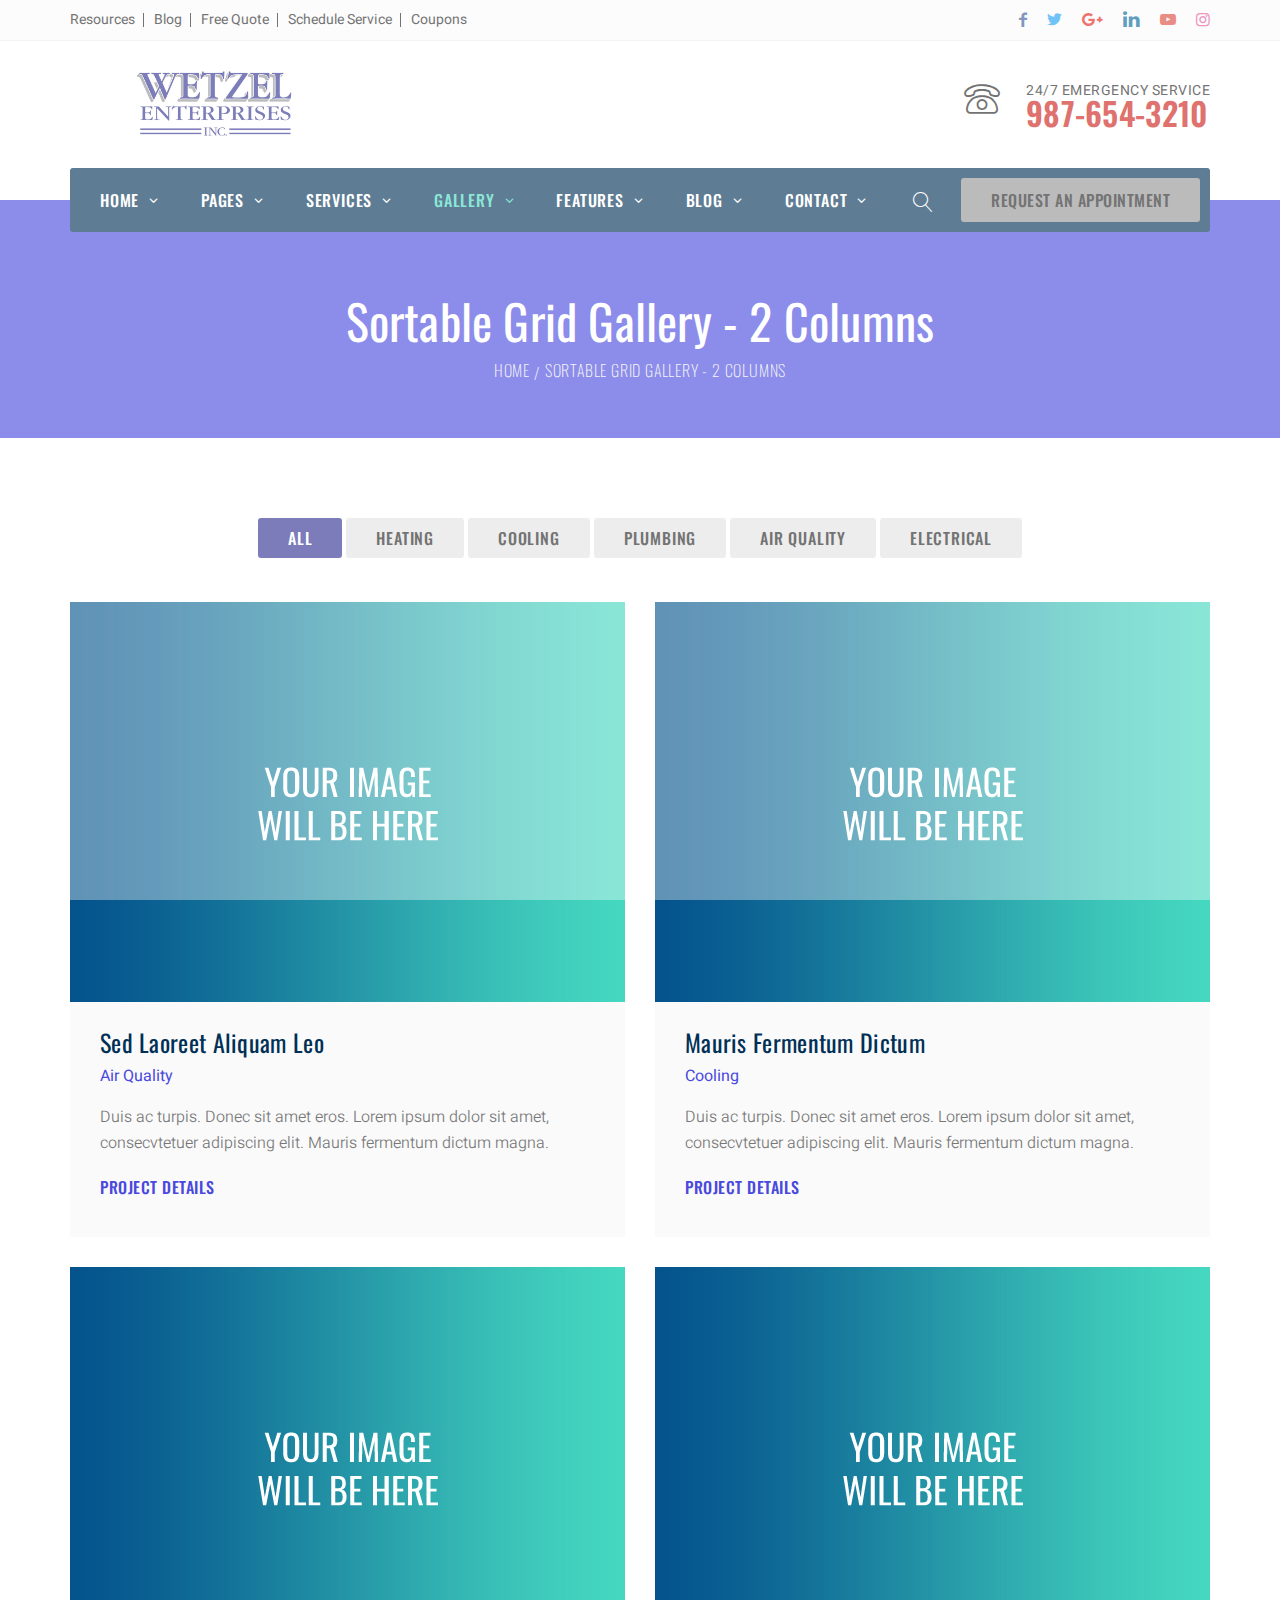
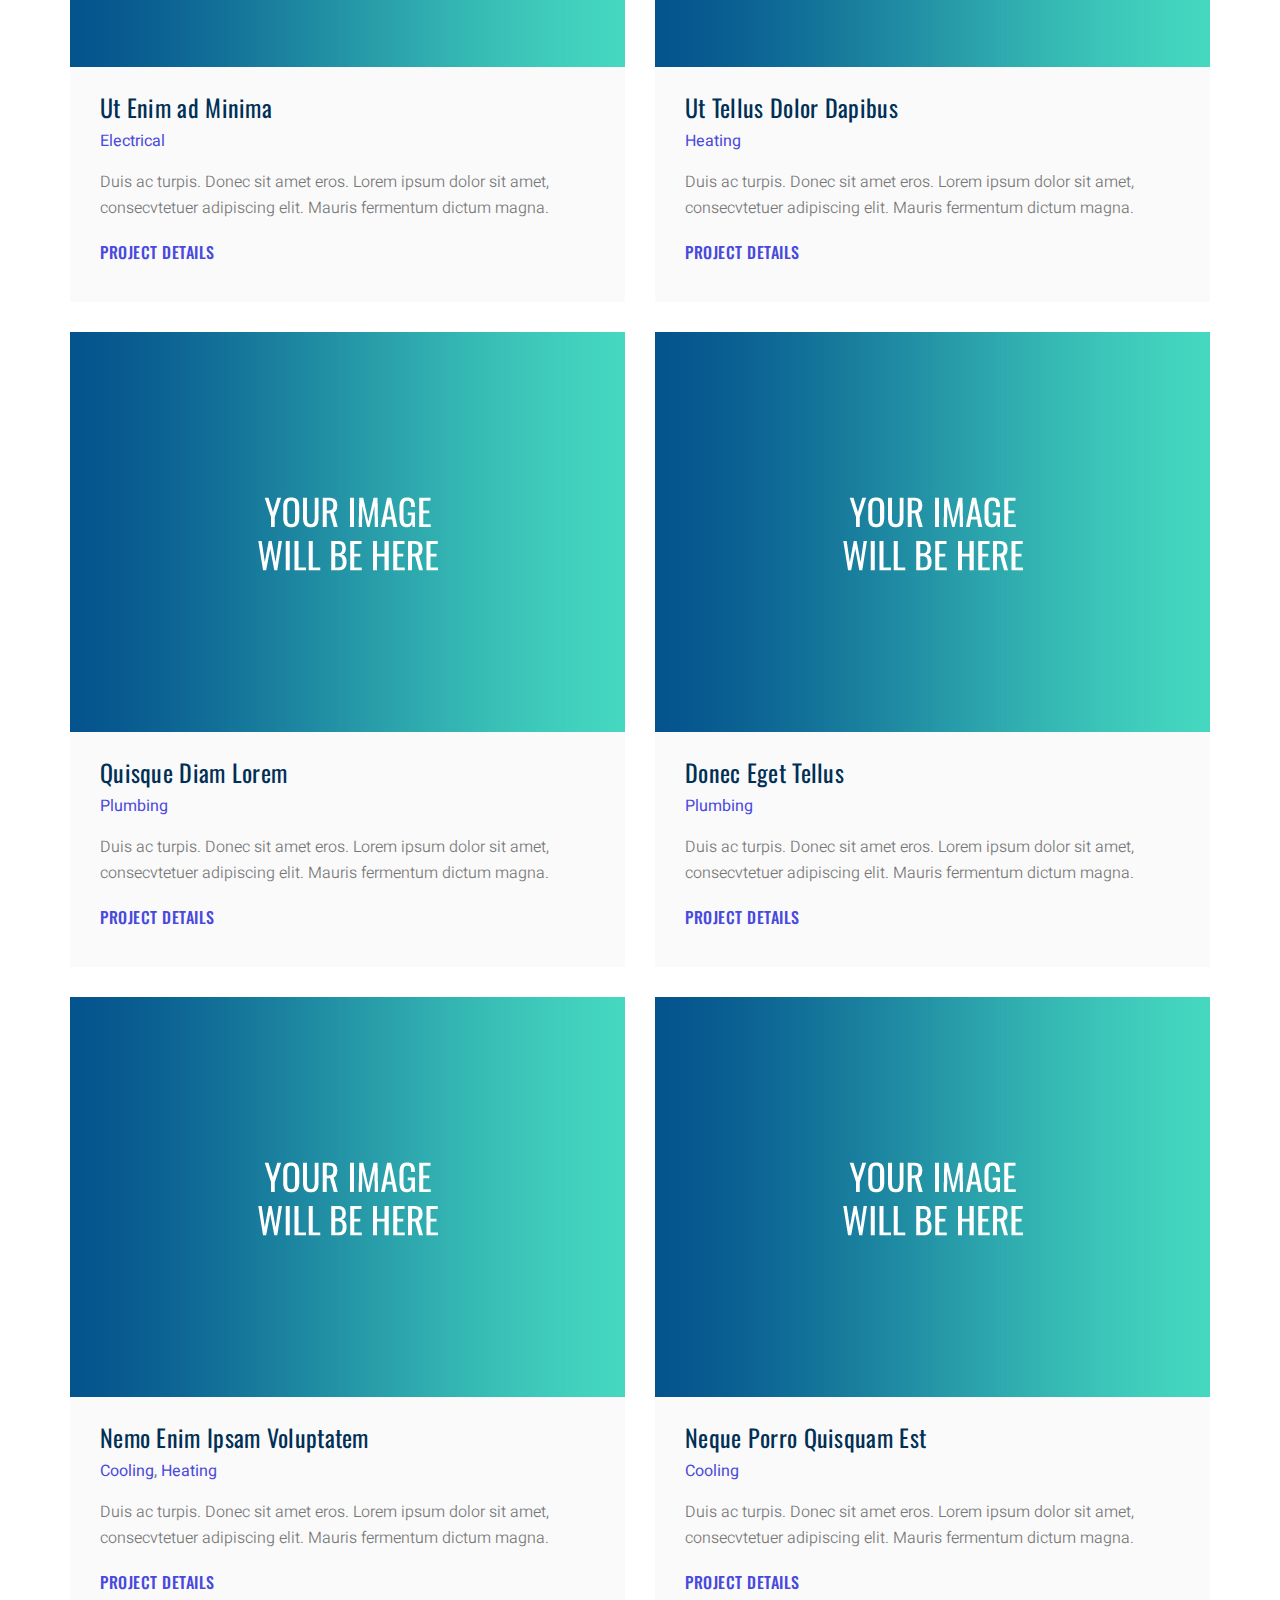
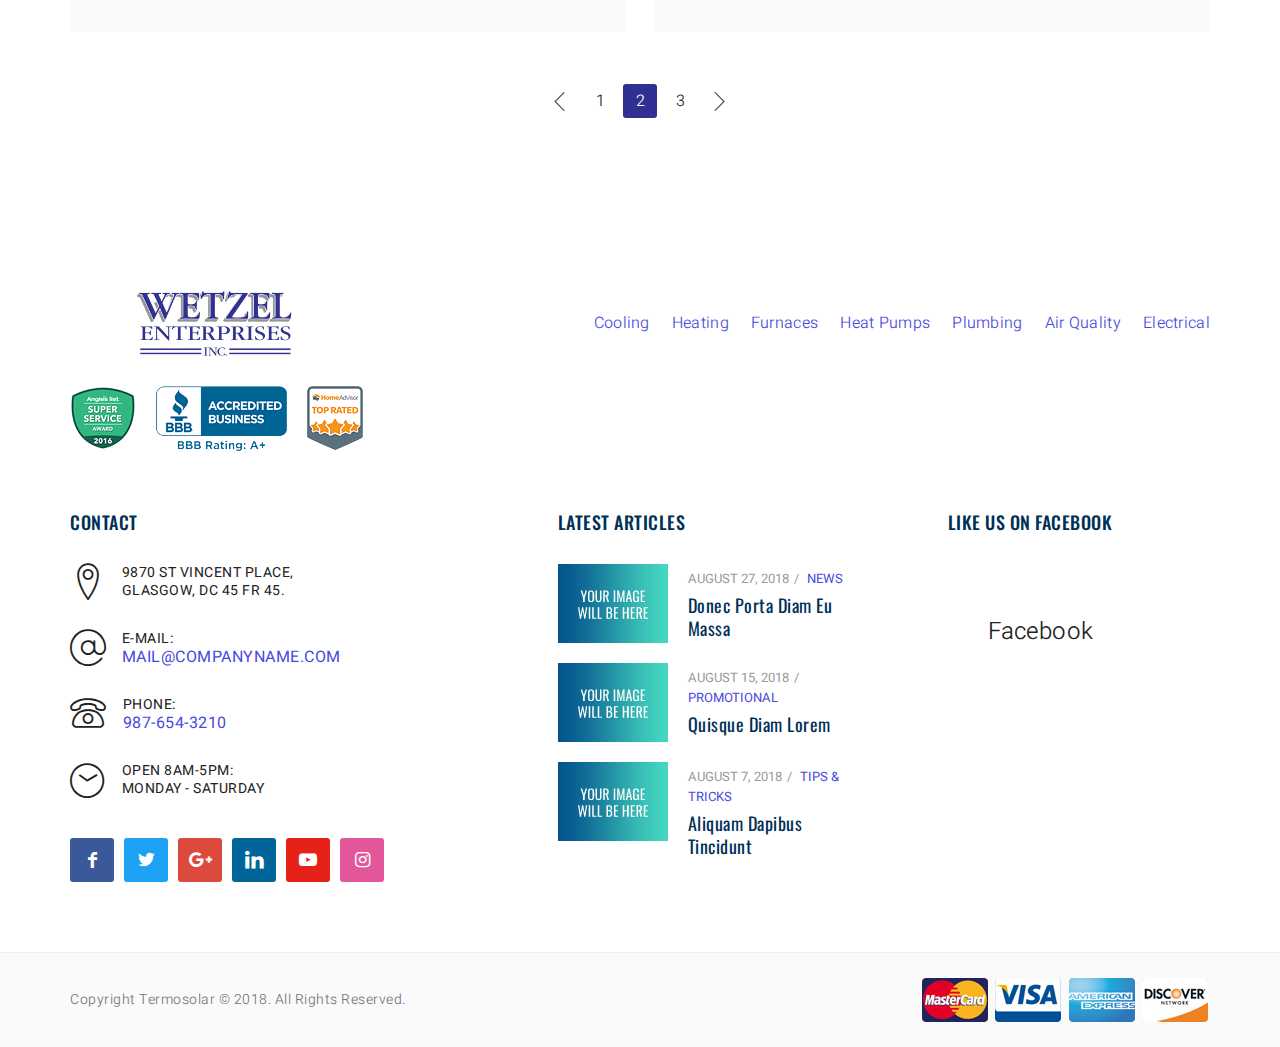
<file: html/gallery_grid_2.html>
<!doctype html>
<html lang="en">

  <!-- Google Web Fonts
  ================================================== -->

  <link href="https://fonts.googleapis.com/css?family=Heebo:300,400,500,700,800,900|Oswald:200,300,400,500,600,700" rel="stylesheet">

  <!-- Basic Page Needs
  ================================================== -->

  <title>Termosolar</title>
  
  <!--meta info-->
  <meta charset="utf-8">
  <meta name="author" content="">
  <meta name="keywords" content="">
  <meta name="description" content="">

  <!-- Mobile Specific Metas
  ================================================== -->
  <meta name="viewport" content="width=device-width, initial-scale=1.0, maximum-scale=1.0, user-scalable=no">

  <!-- Vendor CSS
  ============================================ -->
  
  <link rel="stylesheet" href="font/demo-files/demo.css">
  <link rel="stylesheet" href="font/custom/styles.css">
  <link rel="stylesheet" href="plugins/fancybox/jquery.fancybox.css">

  <!-- CSS theme files
  ============================================ -->
  <link rel="stylesheet" href="css/bootstrap.min.css">
  <link rel="stylesheet" href="css/fontello.css">
  <link rel="stylesheet" href="css/owl.carousel.css">
  <link rel="stylesheet" href="css/style.css">
  <link rel="stylesheet" href="css/responsive.css">

</head>

<body>

  <div class="loader"></div>

  <!--cookie-->
  <!-- <div class="cookie">
          <div class="container">
            <div class="clearfix">
              <span>Please note this website requires cookies in order to function correctly, they do not store any specific information about you personally.</span>
              <div class="f-right"><a href="#" class="button button-type-3 button-orange">Accept Cookies</a><a href="#" class="button button-type-3 button-grey-light">Read More</a></div>
            </div>
          </div>
        </div>-->

  <!-- - - - - - - - - - - - - - Wrapper - - - - - - - - - - - - - - - - -->

  <div id="wrapper" class="wrapper-container">

    <!-- - - - - - - - - - - - - Mobile Menu - - - - - - - - - - - - - - -->

    <nav id="mobile-advanced" class="mobile-advanced"></nav>

    <!-- - - - - - - - - - - - - - Header - - - - - - - - - - - - - - - - -->

    <header id="header" class="header style-3 sticky-header">

      <!-- searchform -->

      <div class="searchform-wrap">
        <div class="vc-child h-inherit">

          <form>
            <button type="submit" class="btn btn-style-5">Search</button>
            <div class="wrapper">
              <input type="text" name="search" placeholder="Start typing...">
            </div>
          </form>

          <button class="close-search-form"></button>

        </div>
      </div>

      <!-- pre-header -->

      <div class="pre-header">
        
        <div class="container extra-width">
          <div class="flex-row flex-justify">
            <ul class="menu-list">

              <li><a href="#">Resources</a></li>
              <li><a href="#">Blog</a></li>
              <li><a href="#">Free Quote</a></li>
              <li><a href="#">Schedule Service</a></li>
              <li><a href="#">Coupons</a></li>

            </ul>
            <ul class="social-icons">

              <li><a href="#"><i class="icon-facebook"></i></a></li>
              <li><a href="#"><i class="icon-twitter"></i></a></li>
              <li><a href="#"><i class="icon-gplus-3"></i></a></li>
              <li><a href="#"><i class="icon-linkedin-3"></i></a></li>
              <li><a href="#"><i class="icon-youtube-play"></i></a></li>
              <li><a href="#"><i class="icon-instagram-5"></i></a></li>

            </ul>
          </div>  
        </div>

      </div>

      <!-- top-header -->

      <div class="top-header">

        <div class="container extra-width">

          <div class="flex-row flex-justify flex-center">
            
            <!-- logo -->

            <div class="logo-wrap">

              <a href="index.html" class="logo"><img src="images/logo.png" alt=""></a>

            </div>

            <ul class="contact-info">
              <li class="info-item">
                <i class="licon-telephone2"></i>
                <div class="item-info">
                  <span>24/7 Emergency Service</span>
                  <h4>987-654-3210</h4>
                </div>
              </li>
            </ul>

          </div>

        </div>

      </div>

      <!-- - - - - - - - - - - - / Mobile Menu - - - - - - - - - - - - - -->

      <!--main menu-->

      <div class="menu-holder">
        
        <div class="container extra-width">
          
          <div class="menu-wrap">

            <div class="nav-item flex-row flex-justify flex-center">
              
              <!-- - - - - - - - - - - - - - Navigation - - - - - - - - - - - - - - - - -->

              <nav id="main-navigation" class="main-navigation">
                <ul id="menu" class="clearfix">
                  <li class="dropdown"><a href="#">Home</a>
                    <!--sub menu-->
                    <div class="sub-menu-wrap">
                      <ul>
                        <li><a href="index.html">Homepage Layout 1</a></li>
                        <li><a href="home_2.html">Homepage Layout 2</a></li>
                        <li><a href="home_3.html">Homepage Layout 3</a></li>
                      </ul>
                    </div>
                  </li>
                  <li class="dropdown"><a href="#">Pages</a>
                      <!--sub menu-->
                      <div class="sub-menu-wrap">
                        <ul>
                          <li><a href="about.html">About Us</a></li>
                          <li><a href="team.html">Our Team</a></li>
                          <li><a href="services.html">Service Overview</a></li>
                          <li><a href="services_single.html">Single Service Page</a></li>
                          <li><a href="testimonials.html">Testimonials</a></li>
                          <li><a href="careers.html">Careers</a></li>
                          <li><a href="faq.html">FAQ</a></li>
                          <li><a href="maintenance.html">Maintenance Programs</a></li>
                          <li><a href="specials.html">Specials & Coupons</a></li>
                          <li><a href="404_page.html">404 Page</a></li>
                          <li><a href="coming_soon.html">Coming Soon Page</a></li>
                        </ul>
                      </div>
                    </li>
                  <li class="dropdown has-megamenu"><a href="services.html">Services</a>
                      <!--sub menu-->
                    <div class="sub-menu-wrap mega-menu flex-row">
                      <div class="mega-submenu">
                        <h5 class="mega-title"><span class="cicon-heating"></span>Heating</h5>
                        <ul>
                          <li><a href="services_single.html">Heater Installation/Replacement</a></li>
                          <li><a href="services_single.html">Heater Repair/Maintenance</a></li>
                          <li><a href="services_single.html">Furnace Installation/Replacement</a></li>
                          <li><a href="services_single.html">Furnace Repair/Maintenance</a></li>
                          <li><a href="services_single.html">Heat Pump Services</a></li>
                          <li><a href="services_single.html">Boiler Repair</a></li>
                          <li><a href="services_single.html">Geothermal Heating</a></li>
                        </ul>
                      </div>
                      <div class="mega-submenu">
                        <h5 class="mega-title"><span class="cicon-cooling"></span>Cooling</h5>
                        <ul>
                          <li><a href="services_single.html">AC Installation/Replacement</a></li>
                          <li><a href="services_single.html">AC Repair/Maintenance</a></li>
                          <li><a href="services_single.html">AC Filter Replacements</a></li>
                          <li><a href="services_single.html">Air Handler Services</a></li>
                          <li><a href="services_single.html">Ductless Mini Split AC Systems</a></li>
                          <li><a href="services_single.html">Refrigerant Leak Repair</a></li>
                        </ul>
                      </div>
                      <div class="mega-submenu">
                        <h5 class="mega-title"><span class="cicon-plumbing"></span>Plumbing</h5>
                        <ul>
                          <li><a href="services_single.html">Emergency Plumbing</a></li>
                          <li><a href="services_single.html">Whole House Repiping</a></li>
                          <li><a href="services_single.html">Gap Piping</a></li>
                          <li><a href="services_single.html">Drain Cleaning</a></li>
                          <li><a href="services_single.html">Grease Traps</a></li>
                          <li><a href="services_single.html">Sump Pumps</a></li>
                          <li><a href="services_single.html">Leak Detection</a></li>
                        </ul>
                      </div>
                      <div class="mega-submenu">
                        <h5 class="mega-title"><span class="cicon-air-quality"></span>Air Quality</h5>
                        <ul>
                          <li><a href="services_single.html">Air Cleaners</a></li>
                          <li><a href="services_single.html">Humidifiers/Dehumidifiers</a></li>
                          <li><a href="services_single.html">Duct Cleaning</a></li>
                          <li><a href="services_single.html">Duct Sealing</a></li>
                          <li><a href="services_single.html">Duct Repair/Replacement</a></li>
                          <li><a href="services_single.html">Ductwork</a></li>
                          <li><a href="services_single.html">Insulation</a></li>
                        </ul>
                      </div>
                      <div class="mega-submenu">
                        <h5 class="mega-title"><span class="cicon-electircal"></span>Electical</h5>
                        <ul>
                          <li><a href="services_single.html">Generators</a></li>
                          <li><a href="services_single.html">Surge Protection</a></li>
                          <li><a href="services_single.html">Lighting</a></li>
                          <li><a href="services_single.html">Smoke Detectors</a></li>
                          <li><a href="services_single.html">Ceiling Fans</a></li>
                          <li><a href="services_single.html">Circuits and Wiring</a></li>
                          <li><a href="services_single.html">Main Electrical Panel</a></li>
                        </ul>
                      </div>
                    </div>
                    </li>
                  <li class="current dropdown"><a href="#">Gallery</a>
                    <!--sub menu-->
                    <div class="sub-menu-wrap">
                      <ul>
                        <li class="current"><a href="gallery_grid_2.html">Sortable Grid - 2 Columns</a></li>
                        <li><a href="gallery_masonry_3.html">Sortable Masonry - 3 Columns</a></li>
                        <li><a href="gallery_grid_popup_4.html">Grid With Popup - 4 Columns</a></li>
                        <li><a href="gallery_instagram_3.html">Instagram Gallery - 3 Columns</a></li>
                        <li><a href="gallery_single.html">Single Gallery Post</a></li>
                      </ul>
                    </div>
                  </li>
                  <li class="dropdown"><a href="#">Features</a>
                    <!--sub menu-->
                    <div class="sub-menu-wrap">
                      <ul>
                        <li><a href="shortcodes.html">Shortcodes</a></li>
                        <li><a href="typography.html">Typography</a></li>
                        <li><a href="#">RTL Version</a></li>
                      </ul>
                    </div>
                  </li>
                  <li class="dropdown"><a href="#">Blog</a>
                    <!--sub menu-->
                    <div class="sub-menu-wrap">
                      <ul>
                        <li><a href="blog_small.html">Small Thumbnails With Sidebar</a></li>
                        <li><a href="blog_big.html">Big Thumbnails With Sidebar</a></li>
                        <li><a href="blog_3_cols.html">3 Columns</a></li>
                        <li><a href="blog_single.html">Single Blog Post</a></li>
                      </ul>
                    </div>
                  </li>
                  <li class="dropdown"><a href="#">Contact</a>
                      <!--sub menu-->
                      <div class="sub-menu-wrap">
                        <ul>
                          <li><a href="appointment.html">Schedule an Appointment</a></li>
                          <li><a href="estimate.html">Get an Estimate</a></li>
                          <li><a href="contact.html">Contact Us</a></li>
                        </ul>
                      </div>
                    </li>
                </ul>
              </nav>

              <!-- - - - - - - - - - - - - end Navigation - - - - - - - - - - - - - - - -->

              <div class="search-holder">

                <button type="button" class="search-button"></button>

                <a href="#" class="btn btn-style-5">request an appointment </a>

              </div>

            </div>

          </div>

        </div>

      </div>
      
    </header>

    <!-- - - - - - - - - - - - - end Header - - - - - - - - - - - - - - - -->

    <!-- - - - - - - - - - - - - - Breadcrumbs - - - - - - - - - - - - - - - - -->

    <div class="breadcrumbs-wrap style-3">

      <div class="container">
        
        <h1 class="page-title">Sortable Grid Gallery - 2 Columns</h1>

        <ul class="breadcrumbs">

          <li><a href="index.html">Home</a></li>
          <li>Sortable Grid Gallery - 2 Columns</li>

        </ul>

      </div>

    </div>

    <!-- - - - - - - - - - - - - end Breadcrumbs - - - - - - - - - - - - - - - -->

    <!-- - - - - - - - - - - - - - Content - - - - - - - - - - - - - - - - -->

    <div id="content" class="page-content-wrap">
      
      <div class="container">

        <!-- - - - - - - - - - - - - - Filter - - - - - - - - - - - - - - - - -->     

        <div id="options">
          <div id="filters" class="isotope-nav">
            <button class="is-checked" data-filter="*">All</button>
            <button data-filter=".category_2">Heating</button>
            <button data-filter=".category_3">Cooling</button>
            <button data-filter=".category_4">Plumbing</button>
            <button data-filter=".category_5">Air Quality</button>
            <button data-filter=".category_6">Electrical</button>
          </div>
        </div>

        <!-- - - - - - - - - - - - - - End of Filter - - - - - - - - - - - - - - - - -->      

        <div class="isotope two-collumn clearfix portfolio-holder" data-isotope-options='{"itemSelector" : ".item","layoutMode" : "fitRows","transitionDuration":"0.7s","fitRows" : {"columnWidth":".item"}}'>

          <div class="item category_5">
          
            <!-- - - - - - - - - - - - - - Project - - - - - - - - - - - - - - - - -->

            <div class="project">

              <!-- - - - - - - - - - - - - - Project Image - - - - - - - - - - - - - - - - -->

              <div class="project-image">

                <img src="images/555x400_img1.jpg" alt="">

              </div>

              <!-- - - - - - - - - - - - - - End of Project Image - - - - - - - - - - - - - - - - -->

              <!-- - - - - - - - - - - - - - Project Description - - - - - - - - - - - - - - - - -->

              <div class="project-description">

                <div class="description-inner">
                  
                  <h4 class="project-title"><a href="#">Sed Laoreet Aliquam Leo</a></h4>

                  <ul class="project-cats">
                    <li><a href="#">Air Quality</a></li>
                  </ul>

                  <p>Duis ac turpis. Donec sit amet eros. Lorem ipsum dolor sit amet, consecvtetuer adipiscing elit. Mauris fermentum dictum magna. </p>

                  <a href="#" class="info-btn">Project details</a>

                </div>

              </div>

              <!-- - - - - - - - - - - - - - End of Project Description - - - - - - - - - - - - - - - - -->

            </div>

            <!-- - - - - - - - - - - - - - End of Project - - - - - - - - - - - - - - - - -->

          </div>
          <div class="item category_3">
          
            <!-- - - - - - - - - - - - - - Project - - - - - - - - - - - - - - - - -->

            <div class="project">

              <!-- - - - - - - - - - - - - - Project Image - - - - - - - - - - - - - - - - -->

              <div class="project-image">

                <img src="images/555x400_img2.jpg" alt="">

              </div>

              <!-- - - - - - - - - - - - - - End of Project Image - - - - - - - - - - - - - - - - -->

              <!-- - - - - - - - - - - - - - Project Description - - - - - - - - - - - - - - - - -->

              <div class="project-description">

                <div class="description-inner">
                  
                  <h4 class="project-title"><a href="#">Mauris Fermentum Dictum</a></h4>

                  <ul class="project-cats">
                    <li><a href="#">Cooling</a></li>
                  </ul>

                  <p>Duis ac turpis. Donec sit amet eros. Lorem ipsum dolor sit amet, consecvtetuer adipiscing elit. Mauris fermentum dictum magna. </p>

                  <a href="#" class="info-btn">Project details</a>

                </div>

              </div>

              <!-- - - - - - - - - - - - - - End of Project Description - - - - - - - - - - - - - - - - -->

            </div>

            <!-- - - - - - - - - - - - - - End of Project - - - - - - - - - - - - - - - - -->

          </div>
          <div class="item category_6">
          
            <!-- - - - - - - - - - - - - - Project - - - - - - - - - - - - - - - - -->

            <div class="project">

              <!-- - - - - - - - - - - - - - Project Image - - - - - - - - - - - - - - - - -->

              <div class="project-image">

                <img src="images/555x400_img3.jpg" alt="">

              </div>

              <!-- - - - - - - - - - - - - - End of Project Image - - - - - - - - - - - - - - - - -->

              <!-- - - - - - - - - - - - - - Project Description - - - - - - - - - - - - - - - - -->

              <div class="project-description">

                <div class="description-inner">
                  
                  <h4 class="project-title"><a href="#">Ut Enim ad Minima</a></h4>

                  <ul class="project-cats">
                    <li><a href="#">Electrical</a></li>
                  </ul>

                  <p>Duis ac turpis. Donec sit amet eros. Lorem ipsum dolor sit amet, consecvtetuer adipiscing elit. Mauris fermentum dictum magna. </p>

                  <a href="#" class="info-btn">Project details</a>

                </div>

              </div>

              <!-- - - - - - - - - - - - - - End of Project Description - - - - - - - - - - - - - - - - -->

            </div>

            <!-- - - - - - - - - - - - - - End of Project - - - - - - - - - - - - - - - - -->

          </div>
          <div class="item category_2">
          
            <!-- - - - - - - - - - - - - - Project - - - - - - - - - - - - - - - - -->

            <div class="project">

              <!-- - - - - - - - - - - - - - Project Image - - - - - - - - - - - - - - - - -->

              <div class="project-image">

                <img src="images/555x400_img4.jpg" alt="">

              </div>

              <!-- - - - - - - - - - - - - - End of Project Image - - - - - - - - - - - - - - - - -->

              <!-- - - - - - - - - - - - - - Project Description - - - - - - - - - - - - - - - - -->

              <div class="project-description">

                <div class="description-inner">
                  
                  <h4 class="project-title"><a href="#">Ut Tellus Dolor Dapibus</a></h4>

                  <ul class="project-cats">
                    <li><a href="#">Heating</a></li>
                  </ul>

                  <p>Duis ac turpis. Donec sit amet eros. Lorem ipsum dolor sit amet, consecvtetuer adipiscing elit. Mauris fermentum dictum magna. </p>

                  <a href="#" class="info-btn">Project details</a>

                </div>

              </div>

              <!-- - - - - - - - - - - - - - End of Project Description - - - - - - - - - - - - - - - - -->

            </div>

            <!-- - - - - - - - - - - - - - End of Project - - - - - - - - - - - - - - - - -->

          </div>
          <div class="item category_4">
          
            <!-- - - - - - - - - - - - - - Project - - - - - - - - - - - - - - - - -->

            <div class="project">

              <!-- - - - - - - - - - - - - - Project Image - - - - - - - - - - - - - - - - -->

              <div class="project-image">

                <img src="images/555x400_img5.jpg" alt="">

              </div>

              <!-- - - - - - - - - - - - - - End of Project Image - - - - - - - - - - - - - - - - -->

              <!-- - - - - - - - - - - - - - Project Description - - - - - - - - - - - - - - - - -->

              <div class="project-description">

                <div class="description-inner">
                  
                  <h4 class="project-title"><a href="#">Quisque Diam Lorem</a></h4>

                  <ul class="project-cats">
                    <li><a href="#">Plumbing</a></li>
                  </ul>

                  <p>Duis ac turpis. Donec sit amet eros. Lorem ipsum dolor sit amet, consecvtetuer adipiscing elit. Mauris fermentum dictum magna. </p>

                  <a href="#" class="info-btn">Project details</a>

                </div>

              </div>

              <!-- - - - - - - - - - - - - - End of Project Description - - - - - - - - - - - - - - - - -->

            </div>

            <!-- - - - - - - - - - - - - - End of Project - - - - - - - - - - - - - - - - -->

          </div>
          <div class="item category_4">
          
            <!-- - - - - - - - - - - - - - Project - - - - - - - - - - - - - - - - -->

            <div class="project">

              <!-- - - - - - - - - - - - - - Project Image - - - - - - - - - - - - - - - - -->

              <div class="project-image">

                <img src="images/555x400_img6.jpg" alt="">

              </div>

              <!-- - - - - - - - - - - - - - End of Project Image - - - - - - - - - - - - - - - - -->

              <!-- - - - - - - - - - - - - - Project Description - - - - - - - - - - - - - - - - -->

              <div class="project-description">

                <div class="description-inner">
                  
                  <h4 class="project-title"><a href="#">Donec Eget Tellus</a></h4>

                  <ul class="project-cats">
                    <li><a href="#">Plumbing</a></li>
                  </ul>

                  <p>Duis ac turpis. Donec sit amet eros. Lorem ipsum dolor sit amet, consecvtetuer adipiscing elit. Mauris fermentum dictum magna. </p>

                  <a href="#" class="info-btn">Project details</a>

                </div>

              </div>

              <!-- - - - - - - - - - - - - - End of Project Description - - - - - - - - - - - - - - - - -->

            </div>

            <!-- - - - - - - - - - - - - - End of Project - - - - - - - - - - - - - - - - -->

          </div>
          <div class="item category_3 category_2">
          
            <!-- - - - - - - - - - - - - - Project - - - - - - - - - - - - - - - - -->

            <div class="project">

              <!-- - - - - - - - - - - - - - Project Image - - - - - - - - - - - - - - - - -->

              <div class="project-image">

                <img src="images/555x400_img7.jpg" alt="">

              </div>

              <!-- - - - - - - - - - - - - - End of Project Image - - - - - - - - - - - - - - - - -->

              <!-- - - - - - - - - - - - - - Project Description - - - - - - - - - - - - - - - - -->

              <div class="project-description">

                <div class="description-inner">
                  
                  <h4 class="project-title"><a href="#">Nemo Enim Ipsam Voluptatem </a></h4>

                  <ul class="project-cats">
                    <li><a href="#">Cooling</a></li>,
                    <li><a href="#">Heating</a></li>
                  </ul>

                  <p>Duis ac turpis. Donec sit amet eros. Lorem ipsum dolor sit amet, consecvtetuer adipiscing elit. Mauris fermentum dictum magna. </p>

                  <a href="#" class="info-btn">Project details</a>

                </div>

              </div>

              <!-- - - - - - - - - - - - - - End of Project Description - - - - - - - - - - - - - - - - -->

            </div>

            <!-- - - - - - - - - - - - - - End of Project - - - - - - - - - - - - - - - - -->

          </div>
          <div class="item category_3">
          
            <!-- - - - - - - - - - - - - - Project - - - - - - - - - - - - - - - - -->

            <div class="project">

              <!-- - - - - - - - - - - - - - Project Image - - - - - - - - - - - - - - - - -->

              <div class="project-image">

                <img src="images/555x400_img8.jpg" alt="">

              </div>

              <!-- - - - - - - - - - - - - - End of Project Image - - - - - - - - - - - - - - - - -->

              <!-- - - - - - - - - - - - - - Project Description - - - - - - - - - - - - - - - - -->

              <div class="project-description">

                <div class="description-inner">
                  
                  <h4 class="project-title"><a href="#">Neque Porro Quisquam Est</a></h4>

                  <ul class="project-cats">
                    <li><a href="#">Cooling</a></li>
                  </ul>

                  <p>Duis ac turpis. Donec sit amet eros. Lorem ipsum dolor sit amet, consecvtetuer adipiscing elit. Mauris fermentum dictum magna. </p>

                  <a href="#" class="info-btn">Project details</a>

                </div>

              </div>

              <!-- - - - - - - - - - - - - - End of Project Description - - - - - - - - - - - - - - - - -->

            </div>

            <!-- - - - - - - - - - - - - - End of Project - - - - - - - - - - - - - - - - -->

          </div>

        </div>

        <div class="align-center">
          <ul class="pagination">
            <li><a href="#" class="prev-page"></a></li>
            <li><a href="#">1</a></li>
            <li class="active"><a href="#">2</a></li>
            <li><a href="#">3</a></li>
            <li><a href="#" class="next-page"></a></li>
          </ul>
        </div>

      </div>

    </div>

    <!-- - - - - - - - - - - - - end Content - - - - - - - - - - - - - - - -->

    <!-- - - - - - - - - - - - - - Footer - - - - - - - - - - - - - - - - -->

    <footer id="footer" class="footer style-3">

      <div class="top-footer">
        
        <div class="container extra-width-2">
          <div class="flex-row flex-justify flex-center">
            
            <div class="logo-wrap">

              <a href="index.html" class="logo"><img src="images/logo.png" alt=""></a>

            </div>

            <ul class="info-links h-type">
              <li><a href="#">Cooling</a></li>
              <li><a href="#">Heating</a></li>
              <li><a href="#">Furnaces</a></li>
              <li><a href="#">Heat Pumps</a></li>
              <li><a href="#">Plumbing</a></li>
              <li><a href="#">Air Quality</a></li>
              <li><a href="#">Electrical</a></li>
            </ul>

            <div class="brend-box">
              <a href="#"><img src="images/brend-logo4.png" alt=""></a>
              <a href="#"><img src="images/brend-logo5.png" alt=""></a>
              <a href="#"><img src="images/brend-logo6.png" alt=""></a>
            </div>

          </div>
        </div>

      </div>
      
      <div class="main-footer">
        
        <div class="container extra-width-2">
          
          <div class="row">
            <div class="col-md-5 col-sm-6">
              
              <!-- widget -->
              <div class="widget">

                <h5 class="widget-title">Contact</h5>
                <div class="content-element4">
                  <ul class="contact-info flex-row fx-col-2">
                    <li class="info-item">
                      <i class="licon-map-marker"></i>
                      <div class="item-info">
                        <span>9870 St Vincent Place, <br> Glasgow, DC 45 Fr 45.</span>
                      </div>
                    </li>
                    <li class="info-item">
                      <i class="licon-at-sign"></i>
                      <div class="item-info">
                        <span>E-mail:</span>
                        <a href="mailto:#">Mail@companyname.com</a>
                      </div>
                    </li>
                    <li class="info-item">
                      <i class="licon-telephone2"></i>
                      <div class="item-info">
                        <span>Phone:</span>
                        <a href="#">987-654-3210</a>
                      </div>
                    </li>
                    <li class="info-item">
                      <i class="licon-clock3"></i>
                      <div class="item-info">
                        <span>Open 8am-5pm: <br> Monday - Saturday</span>
                      </div>
                    </li>
                    
                  </ul>
                </div>
                <ul class="social-icons style-2">
                  
                  <li><a href="#"><i class="icon-facebook"></i></a></li>
                  <li><a href="#"><i class="icon-twitter"></i></a></li>
                  <li><a href="#"><i class="icon-gplus-3"></i></a></li>
                  <li><a href="#"><i class="icon-linkedin-3"></i></a></li>
                  <li><a href="#"><i class="icon-youtube-play"></i></a></li>
                  <li><a href="#"><i class="icon-instagram-5"></i></a></li>
                
                </ul>

              </div>

            </div>
            <div class="col-md-4 col-sm-6">
              
              <!-- widget -->
              <div class="widget">

                <h5 class="widget-title">Latest articles</h5>
                <div class="entry-box entry-small">
                  
                  <!-- entry -->
                  <div class="entry">
                  
                    <!-- - - - - - - - - - - - - - Entry attachment - - - - - - - - - - - - - - - - -->
                    <div class="thumbnail-attachment">
                      <a href="#"><img src="images/110x79_img1.jpg" alt=""></a>
                    </div>
                    
                    <!-- - - - - - - - - - - - - - Entry body - - - - - - - - - - - - - - - - -->
                    <div class="entry-body">

                      <div class="entry-meta">

                        <time class="entry-date" datetime="2016-08-27">August 27, 2018</time>
                        <a href="#" class="entry-cat">News</a>

                      </div>
                      <h5 class="entry-title"><a href="#">Donec Porta Diam Eu Massa</a></h5>

                    </div>

                  </div>
                  <!-- entry -->
                  <div class="entry">
                  
                    <!-- - - - - - - - - - - - - - Entry attachment - - - - - - - - - - - - - - - - -->
                    <div class="thumbnail-attachment">
                      <a href="#"><img src="images/110x79_img2.jpg" alt=""></a>
                    </div>
                    
                    <!-- - - - - - - - - - - - - - Entry body - - - - - - - - - - - - - - - - -->
                    <div class="entry-body">

                      <div class="entry-meta">

                        <time class="entry-date" datetime="2016-08-15">August 15, 2018</time>
                        <a href="#" class="entry-cat">Promotional</a>

                      </div>
                      <h5 class="entry-title"><a href="#">Quisque Diam Lorem</a></h5>

                    </div>

                  </div>
                  <!-- entry -->
                  <div class="entry">
                  
                    <!-- - - - - - - - - - - - - - Entry attachment - - - - - - - - - - - - - - - - -->
                    <div class="thumbnail-attachment">
                      <a href="#"><img src="images/110x79_img3.jpg" alt=""></a>
                    </div>
                    
                    <!-- - - - - - - - - - - - - - Entry body - - - - - - - - - - - - - - - - -->
                    <div class="entry-body">

                      <div class="entry-meta">

                        <time class="entry-date" datetime="2016-08-07">August 7, 2018</time>
                        <a href="#" class="entry-cat">Tips & Tricks</a>

                      </div>
                      <h5 class="entry-title"><a href="#">Aliquam Dapibus Tincidunt</a></h5>

                    </div>

                  </div>

                </div>
                
              </div>

            </div>
            <div class="col-md-3 col-sm-12">
              
              <!-- widget -->
              <div class="widget">

                <h5 class="widget-title">Like Us On Facebook</h5>
                <div id="fb-root"></div>
                <script>(function(d, s, id) {
                    var js, fjs = d.getElementsByTagName(s)[0];
                    if (d.getElementById(id)) return;
                    js = d.createElement(s); js.id = id;
                    js.src = "//connect.facebook.net/en_US/sdk.js#xfbml=1&version=v2.8";
                    fjs.parentNode.insertBefore(js, fjs);
                  }(document, 'script', 'facebook-jssdk'));
                </script>

                <div class="fb-page" data-href="https://www.facebook.com/facebook" data-width="450" data-height="155" data-small-header="true" data-adapt-container-width="true" data-hide-cover="true" data-show-facepile="true">
                  <blockquote cite="https://www.facebook.com/facebook" class="fb-xfbml-parse-ignore">
                    <a href="https://www.facebook.com/facebook">Facebook</a>
                  </blockquote>
                </div>

                
              </div>

            </div>
          </div>

        </div>

      </div>

      <div class="copyright">
        <div class="container extra-width-2">
          
          <div class="flex-row flex-justify flex-center">
            
            <p>Copyright Termosolar © 2018. All Rights Reserved.</p>
            <div class="pay-box">
              <a href="#"><img src="images/pay1.jpg" alt=""></a>
              <a href="#"><img src="images/pay2.jpg" alt=""></a>
              <a href="#"><img src="images/pay3.jpg" alt=""></a>
              <a href="#"><img src="images/pay4.jpg" alt=""></a>
            </div>

          </div>
        </div>

      </div>

    </footer>

    <!-- - - - - - - - - - - - - end Footer - - - - - - - - - - - - - - - -->

  </div>

  <!-- - - - - - - - - - - - end Wrapper - - - - - - - - - - - - - - -->

  <!-- JS Libs & Plugins
  ============================================ -->
  <script src="js/libs/jquery.modernizr.js"></script>
  <script src="js/libs/jquery-2.2.4.min.js"></script>
  <script src="js/libs/jquery-ui.min.js"></script>
  <script src="js/libs/retina.min.js"></script>
  <script src="plugins/fancybox/jquery.fancybox.min.js"></script>
  <script src="plugins/isotope.pkgd.min.js"></script>
  <script src="plugins/jquery.queryloader2.min.js"></script>
  <script src="plugins/owl.carousel.min.js"></script>

  <!-- JS theme files
  ============================================ -->
  <script src="js/plugins.js"></script>
  <script src="js/script.js"></script>
  
</body>
</html>
</file>
<file: documentation/assets/css/documenter_style.css>
/*!
 * Documenter 2.0
 * http://rxa.li/documenter
 *
 * Copyright 2011, Xaver Birsak
 * http://revaxarts.com
 *
 */
html,body,div,span,applet,object,iframe,h1,h2,h3,h4,h5,h6,p,blockquote,a,abbr,acronym,address,big,cite,code,del,dfn,em,font,img,ins,kbd,q,s,samp,small,strike,strong,sub,sup,tt,var,dl,dt,dd,ol,ul,li,fieldset,form,label,legend,table,caption,tbody,tfoot,thead,tr,th,td{
	margin:0;
	padding:0;
	border:0;
	outline:0;
	font-weight:inherit;
	font-style:inherit;
	font-size:100%;
	font-family:inherit;
	vertical-align:baseline;
}
html { 
	font-size:101%;
	font-family:Arial,verdana,arial,sans-serif;
	font-size:12px;
	-webkit-text-size-adjust:none;
	color:#6F6F6F;
	background-color:#efefef;
}
body{
	min-height:100%;
	height:auto;
	width:100%;
}
footer, header, section {
	display:block;
}
a{ color:#6F6F6F; text-decoration:none; cursor:pointer; }
a:hover { text-decoration:underline }
p, ul, ol{
	margin:18px 0;
	line-height:1.5em;
}
li{
	list-style:none;
}
li.placeholder{
	height:70px;
	width:100%;
	font-size:16px;
}
hr { 
	display:block;
	height:0px;
	line-height:0px;
	border:0;
	border-top:1px solid #ddd;
	border-bottom:1px solid #aaa;
	margin:16px 0;
	padding:0;
	clear:both;
	float:none;
}
hr.notop{
	margin-top:0;
}
strong{
	font-weight:700;
}
#documenter_buttons{
	position:absolute;
	right:10px;
	margin-top:-30px;
}
.btn{
	cursor:pointer;
	width:auto;
	padding:7px 7px 8px;
	border-radius:3px;
	border:1px solid #ccc;
}
.btn:hover{
	border:1px solid #B1B4B0;
	box-shadow:0px 2px 2px rgba(0,0,0,0.1);
	-moz-box-shadow:0px 2px 2px rgba(0,0,0,0.1);
	-webkit-box-shadow:0px 2px 2px rgba(0,0,0,0.1);
	text-decoration:none;
}
.btn:active{
	border:1px solid #B1B4B0;
	box-shadow:inset 0px 2px 2px rgba(0,0,0,0.1);
	-moz-box-shadow:inset 0px 2px 2px rgba(0,0,0,0.1);
	-webkit-box-shadow:inset 0px 2px 2px rgba(0,0,0,0.1);
	background-color:#eee;
}

#documenter_content{
	position:absolute;
	right:18px;
	left:218px;
	padding-left:10px;
	padding-bottom:800px;
	min-height:100%;
	height:auto;
	z-index:1;
}
#documenter_sidebar{
	-moz-box-shadow:0 0 6px rgba(3,3,3,0.6);
	-webkit-box-shadow:0 0 6px rgba(3,3,3,0.6);
	box-shadow:0 0 6px rgba(3,3,3,0.6);
	position:fixed;
	left:0;
	width:200px;
	height:100%;
	min-height:100%;
	z-index:100;
}
#documenter_sidebar a{
	position:relative;
	z-index:100;
}
img{
	border:0;
}
#documenter_copyright{
	position:absolute;
	bottom:10px;
	font-size:10px;
	right:15px;
	width:200px;
	text-align:right;
	z-index:1
}
noscript{
	display:block;
	position:absolute;
	top:238px;
	margin:0 auto;
	width:800px;
	bottom:0;
	z-index:20;
}
noscript p{
	width:800px;
	font-size:20px;
	padding-top:20px;
	margin:0 auto;
	color:#4D4D4D;
}
.small{
	font-size:10px;
	letter-spacing:0;
}

/*----------------------------------------------------------------------*/
/* Sidebar
/*----------------------------------------------------------------------*/

#documenter_sidebar #documenter_logo{
	display:block;
	height:20%;
	max-height:200px;
	min-height:70px;
	width:200px;
	background-position:center center;
	background-repeat:no-repeat;
}
#documenter_sidebar ul{
	font-size:12px;
	font-weight:700;
	min-height:150px;
	height:75%;
	overflow:auto;
}

#documenter_sidebar ul li{
	text-align:right;
	padding:0;
}
#documenter_sidebar ul a{
	display:block;
	border-top:1px solid #ddd;
	border-bottom:1px solid #aaa;
	padding:6px 15px 7px 0;
	text-align:right;
}
#documenter_sidebar ul a:hover,#documenter_sidebar ul a.current{
	-webkit-text-shadow:none;
	-moz-text-shadow:none;
	text-shadow:none;
	text-decoration:none;
}
#documenter_sidebar ul li ul{
	border-top:0;
	font-size:10px;
	min-height:10px;
	height:auto;
	overflow:auto;
	margin:0;
	display:none;
}
#documenter_sidebar ul li ul li a{
	display:block;
	padding:4px 15px 5px 0;
	text-align:right;
}

/*----------------------------------------------------------------------*/
/* Content
/*----------------------------------------------------------------------*/

#documenter_cover{
	position:relative;
	height:800px;
	padding-top:200px !important;
}
#documenter_cover li{
	list-style:none !important;
	margin-left:0 !important;
}
#documenter_cover p{
	width:500px;
}
#documenter_content section{
	padding-top:70px;
}
#documenter_content h1{
	font-size:30px;
	font-weight:700;
}
#documenter_content h2{
	font-size:20px;
	margin-bottom:18px;
	font-weight:100;
}
#documenter_content h3{
	font-size:26px;
	margin:18px 0 0;
	font-weight:100;
}
#documenter_content h4{
	font-size:20px;
	margin:18px 0;
	font-weight:100;
}
#documenter_content h5{
	font-size:16px;
	margin:18px 0;
	font-weight:100;
}
#documenter_content h6{
	font-size:14px;
	margin:18px 0;
	font-weight:100;
}
#documenter_content p{
	margin:18px 0;
}
#documenter_content ol li{
	list-style:decimal;
	margin-left:36px;
}
#documenter_content ul li{
	list-style:square;
	margin-left:36px;
}
#documenter_content dl{
}
#documenter_content dl dt{
	padding-top:12px;
	font-weight:700;
	font-size:14px;
}
#documenter_content dl dd{
	padding-top:3px;
	margin-left:18px;
}
#documenter_content table{
	border-collapse:collapse;
}
#documenter_content table th{
	font-weight:700;
}
#documenter_content table th, #documenter_content table td{
	padding:3px;
	text-align:left;
}
#documenter_content code{
	font-family:"Courier New", Courier, monospace;
	font-size:12px;
}
#documenter_content .warning{
	padding:10px 10px 10px 30px;
	border:1px solid #D5D458;
	background-color:#F0FEB1;
	background-image:url(img/warning.png);
	background-repeat:no-repeat;
	background-position: 8px 11px;
}
#documenter_content .info{
	padding:10px 10px 10px 30px;
	border:1px solid #6AB3FF;
	background-color:#A3D0FF;
	background-image:url(img/info.png);
	background-repeat:no-repeat;
	background-position: 8px 11px;
}
#documenter_content div.alert {
  padding: 8px 35px 8px 14px;
  text-shadow: 0 1px 0 rgba(255, 255, 255, 0.5);
  background-color: #fcf8e3;
  border: 1px solid #fbeed5;
  -webkit-border-radius: 4px;
  -moz-border-radius: 4px;
  border-radius: 4px;
}
#documenter_content div.alert-success,#documenter_content  div.alert-success div.alert-heading {
  color: #468847;
}
#documenter_content div.alert-danger,#documenter_content  div.alert-error {
  background-color: #f2dede;
  border-color: #eed3d7;
}
#documenter_content div.alert-danger,
#documenter_content div.alert-error,
#documenter_content div.alert-danger div.alert-heading,
#documenter_content div.alert-error div.alert-heading {
  color: #b94a48;
}
#documenter_content div.alert-info {
  background-color: #d9edf7;
  border-color: #bce8f1;
}
#documenter_content div.alert-info,#documenter_content  div.alert-info div.alert-heading {
  color: #3a87ad;
}
#documenter_content div.alert-block {
  padding-top: 14px;
  padding-bottom: 14px;
}
#documenter_content div.alert-block > p,#documenter_content  div.alert-block > ul {
  margin-bottom: 0;
}
#documenter_content div.alert-block p + p {
  margin-top: 5px;
}





/*----------------------------------------------------------------------*/
/* Print Styles
/*----------------------------------------------------------------------*/

@media print {
	 * { background: transparent !important; color: black !important; text-shadow: none !important; filter:none !important;
	-ms-filter: none !important; } /* Black prints faster: sanbeiji.com/archives/953 */
	a, a:visited { color: #444 !important; text-decoration: underline; }
	a[href]:after { content: " (" attr(href) ")"; }
	abbr[title]:after { content: " (" attr(title) ")"; }
	.ir a:after, a[href^="javascript:"]:after, a[href^="#"]:after { content: ""; }  /* Don't show links for images, or javascript/internal links */
	pre, blockquote { border: 1px solid #999; page-break-inside: avoid; }
	thead { display: table-header-group; } /* css-discuss.incutio.com/wiki/Printing_Tables */
	tr, img { page-break-inside: avoid; }
	@page { margin: 0.5cm; }
	p, h2, h3 { orphans: 3; widows: 3; }
	h2, h3{ page-break-after: avoid; }
	hr { border-top:1px solid #000 !important;border-bottom:0 !important; }
	
	#documenter_sidebar{
		-moz-box-shadow:none;
		-webkit-box-shadow:none;
		box-shadow:none;
		position:absolute;
		left:10px;
		top:0;
		width:100%;
		margin-top:500px;
	}
	#documenter_sidebar ul:before { content: "Table of Contents"; }
	
	#documenter_sidebar ul{
		border:0 !important;
	}
	#documenter_sidebar ul li{
		border:0 !important;
		text-align:left;
	}
	#documenter_sidebar ul li a{
		border:0 !important;
		text-align:left;
		padding:4px;
	}
	#documenter_sidebar ul li a:hover{
		border:0 !important;
	}
	#documenter_sidebar #documenter_logo{
		display:none;
	}
	#documenter_sidebar #documenter_copyright{
		display:none;
	}
	#documenter_content{
		left:10px;
	}
	#documenter_cover{
		margin-bottom:300px;
	}
	#documenter_content .warning{
		background-image:url(img/warning.png) !important;
		background-repeat:no-repeat !important;
		background-position: 8px 11px !important;
	}
	#documenter_content .info{
		background-image:url(img/info.png) !important;
		background-repeat:no-repeat !important;
		background-position: 8px 11px !important;
	}
}
</file>
<file: html/font/demo-files/demo.css>
@font-face {
	font-family: 'Linearicons';
	src: url('../Linearicons.ttf') format('truetype');
	font-weight: normal;
	font-style: normal;
}
[class^="licon-"], [class*="licon-"] {
	font-family: 'Linearicons';
	speak: none;
	font-style: normal;
	font-weight: normal;
	font-variant: normal;
	text-transform: none;
	line-height: 1;
	
	/* Enable Ligatures ================ */
	-webkit-font-feature-settings: "liga";
	-moz-font-feature-settings: "liga=1";
	-moz-font-feature-settings: "liga";
	-ms-font-feature-settings: "liga" 1;
	-o-font-feature-settings: "liga";
	font-feature-settings: "liga";

	/* Better Font Rendering =========== */
	-webkit-font-smoothing: antialiased;
	-moz-osx-font-smoothing: grayscale;
}
.licon-home:before {
	content: "\e600";
}
.licon-home2:before {
	content: "\e601";
}
.licon-home3:before {
	content: "\e602";
}
.licon-home4:before {
	content: "\e603";
}
.licon-home5:before {
	content: "\e604";
}
.licon-home6:before {
	content: "\e605";
}
.licon-bathtub:before {
	content: "\e606";
}
.licon-toothbrush:before {
	content: "\e607";
}
.licon-bed:before {
	content: "\e608";
}
.licon-couch:before {
	content: "\e609";
}
.licon-chair:before {
	content: "\e60a";
}
.licon-city:before {
	content: "\e60b";
}
.licon-apartment:before {
	content: "\e60c";
}
.licon-pencil:before {
	content: "\e60d";
}
.licon-pencil2:before {
	content: "\e60e";
}
.licon-pen:before {
	content: "\e60f";
}
.licon-pencil3:before {
	content: "\e610";
}
.licon-eraser:before {
	content: "\e611";
}
.licon-pencil4:before {
	content: "\e612";
}
.licon-pencil5:before {
	content: "\e613";
}
.licon-feather:before {
	content: "\e614";
}
.licon-feather2:before {
	content: "\e615";
}
.licon-feather3:before {
	content: "\e616";
}
.licon-pen2:before {
	content: "\e617";
}
.licon-pen-add:before {
	content: "\e618";
}
.licon-pen-remove:before {
	content: "\e619";
}
.licon-vector:before {
	content: "\e61a";
}
.licon-pen3:before {
	content: "\e61b";
}
.licon-blog:before {
	content: "\e61c";
}
.licon-brush:before {
	content: "\e61d";
}
.licon-brush2:before {
	content: "\e61e";
}
.licon-spray:before {
	content: "\e61f";
}
.licon-paint-roller:before {
	content: "\e620";
}
.licon-stamp:before {
	content: "\e621";
}
.licon-tape:before {
	content: "\e622";
}
.licon-desk-tape:before {
	content: "\e623";
}
.licon-texture:before {
	content: "\e624";
}
.licon-eye-dropper:before {
	content: "\e625";
}
.licon-palette:before {
	content: "\e626";
}
.licon-color-sampler:before {
	content: "\e627";
}
.licon-bucket:before {
	content: "\e628";
}
.licon-gradient:before {
	content: "\e629";
}
.licon-gradient2:before {
	content: "\e62a";
}
.licon-magic-wand:before {
	content: "\e62b";
}
.licon-magnet:before {
	content: "\e62c";
}
.licon-pencil-ruler:before {
	content: "\e62d";
}
.licon-pencil-ruler2:before {
	content: "\e62e";
}
.licon-compass:before {
	content: "\e62f";
}
.licon-aim:before {
	content: "\e630";
}
.licon-gun:before {
	content: "\e631";
}
.licon-bottle:before {
	content: "\e632";
}
.licon-drop:before {
	content: "\e633";
}
.licon-drop-crossed:before {
	content: "\e634";
}
.licon-drop2:before {
	content: "\e635";
}
.licon-snow:before {
	content: "\e636";
}
.licon-snow2:before {
	content: "\e637";
}
.licon-fire:before {
	content: "\e638";
}
.licon-lighter:before {
	content: "\e639";
}
.licon-knife:before {
	content: "\e63a";
}
.licon-dagger:before {
	content: "\e63b";
}
.licon-tissue:before {
	content: "\e63c";
}
.licon-toilet-paper:before {
	content: "\e63d";
}
.licon-poop:before {
	content: "\e63e";
}
.licon-umbrella:before {
	content: "\e63f";
}
.licon-umbrella2:before {
	content: "\e640";
}
.licon-rain:before {
	content: "\e641";
}
.licon-tornado:before {
	content: "\e642";
}
.licon-wind:before {
	content: "\e643";
}
.licon-fan:before {
	content: "\e644";
}
.licon-contrast:before {
	content: "\e645";
}
.licon-sun-small:before {
	content: "\e646";
}
.licon-sun:before {
	content: "\e647";
}
.licon-sun2:before {
	content: "\e648";
}
.licon-moon:before {
	content: "\e649";
}
.licon-cloud:before {
	content: "\e64a";
}
.licon-cloud-upload:before {
	content: "\e64b";
}
.licon-cloud-download:before {
	content: "\e64c";
}
.licon-cloud-rain:before {
	content: "\e64d";
}
.licon-cloud-hailstones:before {
	content: "\e64e";
}
.licon-cloud-snow:before {
	content: "\e64f";
}
.licon-cloud-windy:before {
	content: "\e650";
}
.licon-sun-wind:before {
	content: "\e651";
}
.licon-cloud-fog:before {
	content: "\e652";
}
.licon-cloud-sun:before {
	content: "\e653";
}
.licon-cloud-lightning:before {
	content: "\e654";
}
.licon-cloud-sync:before {
	content: "\e655";
}
.licon-cloud-lock:before {
	content: "\e656";
}
.licon-cloud-gear:before {
	content: "\e657";
}
.licon-cloud-alert:before {
	content: "\e658";
}
.licon-cloud-check:before {
	content: "\e659";
}
.licon-cloud-cross:before {
	content: "\e65a";
}
.licon-cloud-crossed:before {
	content: "\e65b";
}
.licon-cloud-database:before {
	content: "\e65c";
}
.licon-database:before {
	content: "\e65d";
}
.licon-database-add:before {
	content: "\e65e";
}
.licon-database-remove:before {
	content: "\e65f";
}
.licon-database-lock:before {
	content: "\e660";
}
.licon-database-refresh:before {
	content: "\e661";
}
.licon-database-check:before {
	content: "\e662";
}
.licon-database-history:before {
	content: "\e663";
}
.licon-database-upload:before {
	content: "\e664";
}
.licon-database-download:before {
	content: "\e665";
}
.licon-server:before {
	content: "\e666";
}
.licon-shield:before {
	content: "\e667";
}
.licon-shield-check:before {
	content: "\e668";
}
.licon-shield-alert:before {
	content: "\e669";
}
.licon-shield-cross:before {
	content: "\e66a";
}
.licon-lock:before {
	content: "\e66b";
}
.licon-rotation-lock:before {
	content: "\e66c";
}
.licon-unlock:before {
	content: "\e66d";
}
.licon-key:before {
	content: "\e66e";
}
.licon-key-hole:before {
	content: "\e66f";
}
.licon-toggle-off:before {
	content: "\e670";
}
.licon-toggle-on:before {
	content: "\e671";
}
.licon-cog:before {
	content: "\e672";
}
.licon-cog2:before {
	content: "\e673";
}
.licon-wrench:before {
	content: "\e674";
}
.licon-screwdriver:before {
	content: "\e675";
}
.licon-hammer-wrench:before {
	content: "\e676";
}
.licon-hammer:before {
	content: "\e677";
}
.licon-saw:before {
	content: "\e678";
}
.licon-axe:before {
	content: "\e679";
}
.licon-axe2:before {
	content: "\e67a";
}
.licon-shovel:before {
	content: "\e67b";
}
.licon-pickaxe:before {
	content: "\e67c";
}
.licon-factory:before {
	content: "\e67d";
}
.licon-factory2:before {
	content: "\e67e";
}
.licon-recycle:before {
	content: "\e67f";
}
.licon-trash:before {
	content: "\e680";
}
.licon-trash2:before {
	content: "\e681";
}
.licon-trash3:before {
	content: "\e682";
}
.licon-broom:before {
	content: "\e683";
}
.licon-game:before {
	content: "\e684";
}
.licon-gamepad:before {
	content: "\e685";
}
.licon-joystick:before {
	content: "\e686";
}
.licon-dice:before {
	content: "\e687";
}
.licon-spades:before {
	content: "\e688";
}
.licon-diamonds:before {
	content: "\e689";
}
.licon-clubs:before {
	content: "\e68a";
}
.licon-hearts:before {
	content: "\e68b";
}
.licon-heart:before {
	content: "\e68c";
}
.licon-star:before {
	content: "\e68d";
}
.licon-star-half:before {
	content: "\e68e";
}
.licon-star-empty:before {
	content: "\e68f";
}
.licon-flag:before {
	content: "\e690";
}
.licon-flag2:before {
	content: "\e691";
}
.licon-flag3:before {
	content: "\e692";
}
.licon-mailbox-full:before {
	content: "\e693";
}
.licon-mailbox-empty:before {
	content: "\e694";
}
.licon-at-sign:before {
	content: "\e695";
}
.licon-envelope:before {
	content: "\e696";
}
.licon-envelope-open:before {
	content: "\e697";
}
.licon-paperclip:before {
	content: "\e698";
}
.licon-paper-plane:before {
	content: "\e699";
}
.licon-reply:before {
	content: "\e69a";
}
.licon-reply-all:before {
	content: "\e69b";
}
.licon-inbox:before {
	content: "\e69c";
}
.licon-inbox2:before {
	content: "\e69d";
}
.licon-outbox:before {
	content: "\e69e";
}
.licon-box:before {
	content: "\e69f";
}
.licon-archive:before {
	content: "\e6a0";
}
.licon-archive2:before {
	content: "\e6a1";
}
.licon-drawers:before {
	content: "\e6a2";
}
.licon-drawers2:before {
	content: "\e6a3";
}
.licon-drawers3:before {
	content: "\e6a4";
}
.licon-eye:before {
	content: "\e6a5";
}
.licon-eye-crossed:before {
	content: "\e6a6";
}
.licon-eye-plus:before {
	content: "\e6a7";
}
.licon-eye-minus:before {
	content: "\e6a8";
}
.licon-binoculars:before {
	content: "\e6a9";
}
.licon-binoculars2:before {
	content: "\e6aa";
}
.licon-hdd:before {
	content: "\e6ab";
}
.licon-hdd-down:before {
	content: "\e6ac";
}
.licon-hdd-up:before {
	content: "\e6ad";
}
.licon-floppy-disk:before {
	content: "\e6ae";
}
.licon-disc:before {
	content: "\e6af";
}
.licon-tape2:before {
	content: "\e6b0";
}
.licon-printer:before {
	content: "\e6b1";
}
.licon-shredder:before {
	content: "\e6b2";
}
.licon-file-empty:before {
	content: "\e6b3";
}
.licon-file-add:before {
	content: "\e6b4";
}
.licon-file-check:before {
	content: "\e6b5";
}
.licon-file-lock:before {
	content: "\e6b6";
}
.licon-files:before {
	content: "\e6b7";
}
.licon-copy:before {
	content: "\e6b8";
}
.licon-compare:before {
	content: "\e6b9";
}
.licon-folder:before {
	content: "\e6ba";
}
.licon-folder-search:before {
	content: "\e6bb";
}
.licon-folder-plus:before {
	content: "\e6bc";
}
.licon-folder-minus:before {
	content: "\e6bd";
}
.licon-folder-download:before {
	content: "\e6be";
}
.licon-folder-upload:before {
	content: "\e6bf";
}
.licon-folder-star:before {
	content: "\e6c0";
}
.licon-folder-heart:before {
	content: "\e6c1";
}
.licon-folder-user:before {
	content: "\e6c2";
}
.licon-folder-shared:before {
	content: "\e6c3";
}
.licon-folder-music:before {
	content: "\e6c4";
}
.licon-folder-picture:before {
	content: "\e6c5";
}
.licon-folder-film:before {
	content: "\e6c6";
}
.licon-scissors:before {
	content: "\e6c7";
}
.licon-paste:before {
	content: "\e6c8";
}
.licon-clipboard-empty:before {
	content: "\e6c9";
}
.licon-clipboard-pencil:before {
	content: "\e6ca";
}
.licon-clipboard-text:before {
	content: "\e6cb";
}
.licon-clipboard-check:before {
	content: "\e6cc";
}
.licon-clipboard-down:before {
	content: "\e6cd";
}
.licon-clipboard-left:before {
	content: "\e6ce";
}
.licon-clipboard-alert:before {
	content: "\e6cf";
}
.licon-clipboard-user:before {
	content: "\e6d0";
}
.licon-register:before {
	content: "\e6d1";
}
.licon-enter:before {
	content: "\e6d2";
}
.licon-exit:before {
	content: "\e6d3";
}
.licon-papers:before {
	content: "\e6d4";
}
.licon-news:before {
	content: "\e6d5";
}
.licon-reading:before {
	content: "\e6d6";
}
.licon-typewriter:before {
	content: "\e6d7";
}
.licon-document:before {
	content: "\e6d8";
}
.licon-document2:before {
	content: "\e6d9";
}
.licon-graduation-hat:before {
	content: "\e6da";
}
.licon-license:before {
	content: "\e6db";
}
.licon-license2:before {
	content: "\e6dc";
}
.licon-medal-empty:before {
	content: "\e6dd";
}
.licon-medal-first:before {
	content: "\e6de";
}
.licon-medal-second:before {
	content: "\e6df";
}
.licon-medal-third:before {
	content: "\e6e0";
}
.licon-podium:before {
	content: "\e6e1";
}
.licon-trophy:before {
	content: "\e6e2";
}
.licon-trophy2:before {
	content: "\e6e3";
}
.licon-music-note:before {
	content: "\e6e4";
}
.licon-music-note2:before {
	content: "\e6e5";
}
.licon-music-note3:before {
	content: "\e6e6";
}
.licon-playlist:before {
	content: "\e6e7";
}
.licon-playlist-add:before {
	content: "\e6e8";
}
.licon-guitar:before {
	content: "\e6e9";
}
.licon-trumpet:before {
	content: "\e6ea";
}
.licon-album:before {
	content: "\e6eb";
}
.licon-shuffle:before {
	content: "\e6ec";
}
.licon-repeat-one:before {
	content: "\e6ed";
}
.licon-repeat:before {
	content: "\e6ee";
}
.licon-headphones:before {
	content: "\e6ef";
}
.licon-headset:before {
	content: "\e6f0";
}
.licon-loudspeaker:before {
	content: "\e6f1";
}
.licon-equalizer:before {
	content: "\e6f2";
}
.licon-theater:before {
	content: "\e6f3";
}
.licon-3d-glasses:before {
	content: "\e6f4";
}
.licon-ticket:before {
	content: "\e6f5";
}
.licon-presentation:before {
	content: "\e6f6";
}
.licon-play:before {
	content: "\e6f7";
}
.licon-film-play:before {
	content: "\e6f8";
}
.licon-clapboard-play:before {
	content: "\e6f9";
}
.licon-media:before {
	content: "\e6fa";
}
.licon-film:before {
	content: "\e6fb";
}
.licon-film2:before {
	content: "\e6fc";
}
.licon-surveillance:before {
	content: "\e6fd";
}
.licon-surveillance2:before {
	content: "\e6fe";
}
.licon-camera:before {
	content: "\e6ff";
}
.licon-camera-crossed:before {
	content: "\e700";
}
.licon-camera-play:before {
	content: "\e701";
}
.licon-time-lapse:before {
	content: "\e702";
}
.licon-record:before {
	content: "\e703";
}
.licon-camera2:before {
	content: "\e704";
}
.licon-camera-flip:before {
	content: "\e705";
}
.licon-panorama:before {
	content: "\e706";
}
.licon-time-lapse2:before {
	content: "\e707";
}
.licon-shutter:before {
	content: "\e708";
}
.licon-shutter2:before {
	content: "\e709";
}
.licon-face-detection:before {
	content: "\e70a";
}
.licon-flare:before {
	content: "\e70b";
}
.licon-convex:before {
	content: "\e70c";
}
.licon-concave:before {
	content: "\e70d";
}
.licon-picture:before {
	content: "\e70e";
}
.licon-picture2:before {
	content: "\e70f";
}
.licon-picture3:before {
	content: "\e710";
}
.licon-pictures:before {
	content: "\e711";
}
.licon-book:before {
	content: "\e712";
}
.licon-audio-book:before {
	content: "\e713";
}
.licon-book2:before {
	content: "\e714";
}
.licon-bookmark:before {
	content: "\e715";
}
.licon-bookmark2:before {
	content: "\e716";
}
.licon-label:before {
	content: "\e717";
}
.licon-library:before {
	content: "\e718";
}
.licon-library2:before {
	content: "\e719";
}
.licon-contacts:before {
	content: "\e71a";
}
.licon-profile:before {
	content: "\e71b";
}
.licon-portrait:before {
	content: "\e71c";
}
.licon-portrait2:before {
	content: "\e71d";
}
.licon-user:before {
	content: "\e71e";
}
.licon-user-plus:before {
	content: "\e71f";
}
.licon-user-minus:before {
	content: "\e720";
}
.licon-user-lock:before {
	content: "\e721";
}
.licon-users:before {
	content: "\e722";
}
.licon-users2:before {
	content: "\e723";
}
.licon-users-plus:before {
	content: "\e724";
}
.licon-users-minus:before {
	content: "\e725";
}
.licon-group-work:before {
	content: "\e726";
}
.licon-woman:before {
	content: "\e727";
}
.licon-man:before {
	content: "\e728";
}
.licon-baby:before {
	content: "\e729";
}
.licon-baby2:before {
	content: "\e72a";
}
.licon-baby3:before {
	content: "\e72b";
}
.licon-baby-bottle:before {
	content: "\e72c";
}
.licon-walk:before {
	content: "\e72d";
}
.licon-hand-waving:before {
	content: "\e72e";
}
.licon-jump:before {
	content: "\e72f";
}
.licon-run:before {
	content: "\e730";
}
.licon-woman2:before {
	content: "\e731";
}
.licon-man2:before {
	content: "\e732";
}
.licon-man-woman:before {
	content: "\e733";
}
.licon-height:before {
	content: "\e734";
}
.licon-weight:before {
	content: "\e735";
}
.licon-scale:before {
	content: "\e736";
}
.licon-button:before {
	content: "\e737";
}
.licon-bow-tie:before {
	content: "\e738";
}
.licon-tie:before {
	content: "\e739";
}
.licon-socks:before {
	content: "\e73a";
}
.licon-shoe:before {
	content: "\e73b";
}
.licon-shoes:before {
	content: "\e73c";
}
.licon-hat:before {
	content: "\e73d";
}
.licon-pants:before {
	content: "\e73e";
}
.licon-shorts:before {
	content: "\e73f";
}
.licon-flip-flops:before {
	content: "\e740";
}
.licon-shirt:before {
	content: "\e741";
}
.licon-hanger:before {
	content: "\e742";
}
.licon-laundry:before {
	content: "\e743";
}
.licon-store:before {
	content: "\e744";
}
.licon-haircut:before {
	content: "\e745";
}
.licon-store-24:before {
	content: "\e746";
}
.licon-barcode:before {
	content: "\e747";
}
.licon-barcode2:before {
	content: "\e748";
}
.licon-barcode3:before {
	content: "\e749";
}
.licon-cashier:before {
	content: "\e74a";
}
.licon-bag:before {
	content: "\e74b";
}
.licon-bag2:before {
	content: "\e74c";
}
.licon-cart:before {
	content: "\e74d";
}
.licon-cart-empty:before {
	content: "\e74e";
}
.licon-cart-full:before {
	content: "\e74f";
}
.licon-cart-plus:before {
	content: "\e750";
}
.licon-cart-plus2:before {
	content: "\e751";
}
.licon-cart-add:before {
	content: "\e752";
}
.licon-cart-remove:before {
	content: "\e753";
}
.licon-cart-exchange:before {
	content: "\e754";
}
.licon-tag:before {
	content: "\e755";
}
.licon-tags:before {
	content: "\e756";
}
.licon-receipt:before {
	content: "\e757";
}
.licon-wallet:before {
	content: "\e758";
}
.licon-credit-card:before {
	content: "\e759";
}
.licon-cash-dollar:before {
	content: "\e75a";
}
.licon-cash-euro:before {
	content: "\e75b";
}
.licon-cash-pound:before {
	content: "\e75c";
}
.licon-cash-yen:before {
	content: "\e75d";
}
.licon-bag-dollar:before {
	content: "\e75e";
}
.licon-bag-euro:before {
	content: "\e75f";
}
.licon-bag-pound:before {
	content: "\e760";
}
.licon-bag-yen:before {
	content: "\e761";
}
.licon-coin-dollar:before {
	content: "\e762";
}
.licon-coin-euro:before {
	content: "\e763";
}
.licon-coin-pound:before {
	content: "\e764";
}
.licon-coin-yen:before {
	content: "\e765";
}
.licon-calculator:before {
	content: "\e766";
}
.licon-calculator2:before {
	content: "\e767";
}
.licon-abacus:before {
	content: "\e768";
}
.licon-vault:before {
	content: "\e769";
}
.licon-telephone:before {
	content: "\e76a";
}
.licon-phone-lock:before {
	content: "\e76b";
}
.licon-phone-wave:before {
	content: "\e76c";
}
.licon-phone-pause:before {
	content: "\e76d";
}
.licon-phone-outgoing:before {
	content: "\e76e";
}
.licon-phone-incoming:before {
	content: "\e76f";
}
.licon-phone-in-out:before {
	content: "\e770";
}
.licon-phone-error:before {
	content: "\e771";
}
.licon-phone-sip:before {
	content: "\e772";
}
.licon-phone-plus:before {
	content: "\e773";
}
.licon-phone-minus:before {
	content: "\e774";
}
.licon-voicemail:before {
	content: "\e775";
}
.licon-dial:before {
	content: "\e776";
}
.licon-telephone2:before {
	content: "\e777";
}
.licon-pushpin:before {
	content: "\e778";
}
.licon-pushpin2:before {
	content: "\e779";
}
.licon-map-marker:before {
	content: "\e77a";
}
.licon-map-marker-user:before {
	content: "\e77b";
}
.licon-map-marker-down:before {
	content: "\e77c";
}
.licon-map-marker-check:before {
	content: "\e77d";
}
.licon-map-marker-crossed:before {
	content: "\e77e";
}
.licon-radar:before {
	content: "\e77f";
}
.licon-compass2:before {
	content: "\e780";
}
.licon-map:before {
	content: "\e781";
}
.licon-map2:before {
	content: "\e782";
}
.licon-location:before {
	content: "\e783";
}
.licon-road-sign:before {
	content: "\e784";
}
.licon-calendar-empty:before {
	content: "\e785";
}
.licon-calendar-check:before {
	content: "\e786";
}
.licon-calendar-cross:before {
	content: "\e787";
}
.licon-calendar-31:before {
	content: "\e788";
}
.licon-calendar-full:before {
	content: "\e789";
}
.licon-calendar-insert:before {
	content: "\e78a";
}
.licon-calendar-text:before {
	content: "\e78b";
}
.licon-calendar-user:before {
	content: "\e78c";
}
.licon-mouse:before {
	content: "\e78d";
}
.licon-mouse-left:before {
	content: "\e78e";
}
.licon-mouse-right:before {
	content: "\e78f";
}
.licon-mouse-both:before {
	content: "\e790";
}
.licon-keyboard:before {
	content: "\e791";
}
.licon-keyboard-up:before {
	content: "\e792";
}
.licon-keyboard-down:before {
	content: "\e793";
}
.licon-delete:before {
	content: "\e794";
}
.licon-spell-check:before {
	content: "\e795";
}
.licon-escape:before {
	content: "\e796";
}
.licon-enter2:before {
	content: "\e797";
}
.licon-screen:before {
	content: "\e798";
}
.licon-aspect-ratio:before {
	content: "\e799";
}
.licon-signal:before {
	content: "\e79a";
}
.licon-signal-lock:before {
	content: "\e79b";
}
.licon-signal-80:before {
	content: "\e79c";
}
.licon-signal-60:before {
	content: "\e79d";
}
.licon-signal-40:before {
	content: "\e79e";
}
.licon-signal-20:before {
	content: "\e79f";
}
.licon-signal-0:before {
	content: "\e7a0";
}
.licon-signal-blocked:before {
	content: "\e7a1";
}
.licon-sim:before {
	content: "\e7a2";
}
.licon-flash-memory:before {
	content: "\e7a3";
}
.licon-usb-drive:before {
	content: "\e7a4";
}
.licon-phone:before {
	content: "\e7a5";
}
.licon-smartphone:before {
	content: "\e7a6";
}
.licon-smartphone-notification:before {
	content: "\e7a7";
}
.licon-smartphone-vibration:before {
	content: "\e7a8";
}
.licon-smartphone-embed:before {
	content: "\e7a9";
}
.licon-smartphone-waves:before {
	content: "\e7aa";
}
.licon-tablet:before {
	content: "\e7ab";
}
.licon-tablet2:before {
	content: "\e7ac";
}
.licon-laptop:before {
	content: "\e7ad";
}
.licon-laptop-phone:before {
	content: "\e7ae";
}
.licon-desktop:before {
	content: "\e7af";
}
.licon-launch:before {
	content: "\e7b0";
}
.licon-new-tab:before {
	content: "\e7b1";
}
.licon-window:before {
	content: "\e7b2";
}
.licon-cable:before {
	content: "\e7b3";
}
.licon-cable2:before {
	content: "\e7b4";
}
.licon-tv:before {
	content: "\e7b5";
}
.licon-radio:before {
	content: "\e7b6";
}
.licon-remote-control:before {
	content: "\e7b7";
}
.licon-power-switch:before {
	content: "\e7b8";
}
.licon-power:before {
	content: "\e7b9";
}
.licon-power-crossed:before {
	content: "\e7ba";
}
.licon-flash-auto:before {
	content: "\e7bb";
}
.licon-lamp:before {
	content: "\e7bc";
}
.licon-flashlight:before {
	content: "\e7bd";
}
.licon-lampshade:before {
	content: "\e7be";
}
.licon-cord:before {
	content: "\e7bf";
}
.licon-outlet:before {
	content: "\e7c0";
}
.licon-battery-power:before {
	content: "\e7c1";
}
.licon-battery-empty:before {
	content: "\e7c2";
}
.licon-battery-alert:before {
	content: "\e7c3";
}
.licon-battery-error:before {
	content: "\e7c4";
}
.licon-battery-low1:before {
	content: "\e7c5";
}
.licon-battery-low2:before {
	content: "\e7c6";
}
.licon-battery-low3:before {
	content: "\e7c7";
}
.licon-battery-mid1:before {
	content: "\e7c8";
}
.licon-battery-mid2:before {
	content: "\e7c9";
}
.licon-battery-mid3:before {
	content: "\e7ca";
}
.licon-battery-full:before {
	content: "\e7cb";
}
.licon-battery-charging:before {
	content: "\e7cc";
}
.licon-battery-charging2:before {
	content: "\e7cd";
}
.licon-battery-charging3:before {
	content: "\e7ce";
}
.licon-battery-charging4:before {
	content: "\e7cf";
}
.licon-battery-charging5:before {
	content: "\e7d0";
}
.licon-battery-charging6:before {
	content: "\e7d1";
}
.licon-battery-charging7:before {
	content: "\e7d2";
}
.licon-chip:before {
	content: "\e7d3";
}
.licon-chip-x64:before {
	content: "\e7d4";
}
.licon-chip-x86:before {
	content: "\e7d5";
}
.licon-bubble:before {
	content: "\e7d6";
}
.licon-bubbles:before {
	content: "\e7d7";
}
.licon-bubble-dots:before {
	content: "\e7d8";
}
.licon-bubble-alert:before {
	content: "\e7d9";
}
.licon-bubble-question:before {
	content: "\e7da";
}
.licon-bubble-text:before {
	content: "\e7db";
}
.licon-bubble-pencil:before {
	content: "\e7dc";
}
.licon-bubble-picture:before {
	content: "\e7dd";
}
.licon-bubble-video:before {
	content: "\e7de";
}
.licon-bubble-user:before {
	content: "\e7df";
}
.licon-bubble-quote:before {
	content: "\e7e0";
}
.licon-bubble-heart:before {
	content: "\e7e1";
}
.licon-bubble-emoticon:before {
	content: "\e7e2";
}
.licon-bubble-attachment:before {
	content: "\e7e3";
}
.licon-phone-bubble:before {
	content: "\e7e4";
}
.licon-quote-open:before {
	content: "\e7e5";
}
.licon-quote-close:before {
	content: "\e7e6";
}
.licon-dna:before {
	content: "\e7e7";
}
.licon-heart-pulse:before {
	content: "\e7e8";
}
.licon-pulse:before {
	content: "\e7e9";
}
.licon-syringe:before {
	content: "\e7ea";
}
.licon-pills:before {
	content: "\e7eb";
}
.licon-first-aid:before {
	content: "\e7ec";
}
.licon-lifebuoy:before {
	content: "\e7ed";
}
.licon-bandage:before {
	content: "\e7ee";
}
.licon-bandages:before {
	content: "\e7ef";
}
.licon-thermometer:before {
	content: "\e7f0";
}
.licon-microscope:before {
	content: "\e7f1";
}
.licon-brain:before {
	content: "\e7f2";
}
.licon-beaker:before {
	content: "\e7f3";
}
.licon-skull:before {
	content: "\e7f4";
}
.licon-bone:before {
	content: "\e7f5";
}
.licon-construction:before {
	content: "\e7f6";
}
.licon-construction-cone:before {
	content: "\e7f7";
}
.licon-pie-chart:before {
	content: "\e7f8";
}
.licon-pie-chart2:before {
	content: "\e7f9";
}
.licon-graph:before {
	content: "\e7fa";
}
.licon-chart-growth:before {
	content: "\e7fb";
}
.licon-chart-bars:before {
	content: "\e7fc";
}
.licon-chart-settings:before {
	content: "\e7fd";
}
.licon-cake:before {
	content: "\e7fe";
}
.licon-gift:before {
	content: "\e7ff";
}
.licon-balloon:before {
	content: "\e800";
}
.licon-rank:before {
	content: "\e801";
}
.licon-rank2:before {
	content: "\e802";
}
.licon-rank3:before {
	content: "\e803";
}
.licon-crown:before {
	content: "\e804";
}
.licon-lotus:before {
	content: "\e805";
}
.licon-diamond:before {
	content: "\e806";
}
.licon-diamond2:before {
	content: "\e807";
}
.licon-diamond3:before {
	content: "\e808";
}
.licon-diamond4:before {
	content: "\e809";
}
.licon-linearicons:before {
	content: "\e80a";
}
.licon-teacup:before {
	content: "\e80b";
}
.licon-teapot:before {
	content: "\e80c";
}
.licon-glass:before {
	content: "\e80d";
}
.licon-bottle2:before {
	content: "\e80e";
}
.licon-glass-cocktail:before {
	content: "\e80f";
}
.licon-glass2:before {
	content: "\e810";
}
.licon-dinner:before {
	content: "\e811";
}
.licon-dinner2:before {
	content: "\e812";
}
.licon-chef:before {
	content: "\e813";
}
.licon-scale2:before {
	content: "\e814";
}
.licon-egg:before {
	content: "\e815";
}
.licon-egg2:before {
	content: "\e816";
}
.licon-eggs:before {
	content: "\e817";
}
.licon-platter:before {
	content: "\e818";
}
.licon-steak:before {
	content: "\e819";
}
.licon-hamburger:before {
	content: "\e81a";
}
.licon-hotdog:before {
	content: "\e81b";
}
.licon-pizza:before {
	content: "\e81c";
}
.licon-sausage:before {
	content: "\e81d";
}
.licon-chicken:before {
	content: "\e81e";
}
.licon-fish:before {
	content: "\e81f";
}
.licon-carrot:before {
	content: "\e820";
}
.licon-cheese:before {
	content: "\e821";
}
.licon-bread:before {
	content: "\e822";
}
.licon-ice-cream:before {
	content: "\e823";
}
.licon-ice-cream2:before {
	content: "\e824";
}
.licon-candy:before {
	content: "\e825";
}
.licon-lollipop:before {
	content: "\e826";
}
.licon-coffee-bean:before {
	content: "\e827";
}
.licon-coffee-cup:before {
	content: "\e828";
}
.licon-cherry:before {
	content: "\e829";
}
.licon-grapes:before {
	content: "\e82a";
}
.licon-citrus:before {
	content: "\e82b";
}
.licon-apple:before {
	content: "\e82c";
}
.licon-leaf:before {
	content: "\e82d";
}
.licon-landscape:before {
	content: "\e82e";
}
.licon-pine-tree:before {
	content: "\e82f";
}
.licon-tree:before {
	content: "\e830";
}
.licon-cactus:before {
	content: "\e831";
}
.licon-paw:before {
	content: "\e832";
}
.licon-footprint:before {
	content: "\e833";
}
.licon-speed-slow:before {
	content: "\e834";
}
.licon-speed-medium:before {
	content: "\e835";
}
.licon-speed-fast:before {
	content: "\e836";
}
.licon-rocket:before {
	content: "\e837";
}
.licon-hammer2:before {
	content: "\e838";
}
.licon-balance:before {
	content: "\e839";
}
.licon-briefcase:before {
	content: "\e83a";
}
.licon-luggage-weight:before {
	content: "\e83b";
}
.licon-dolly:before {
	content: "\e83c";
}
.licon-plane:before {
	content: "\e83d";
}
.licon-plane-crossed:before {
	content: "\e83e";
}
.licon-helicopter:before {
	content: "\e83f";
}
.licon-traffic-lights:before {
	content: "\e840";
}
.licon-siren:before {
	content: "\e841";
}
.licon-road:before {
	content: "\e842";
}
.licon-engine:before {
	content: "\e843";
}
.licon-oil-pressure:before {
	content: "\e844";
}
.licon-coolant-temperature:before {
	content: "\e845";
}
.licon-car-battery:before {
	content: "\e846";
}
.licon-gas:before {
	content: "\e847";
}
.licon-gallon:before {
	content: "\e848";
}
.licon-transmission:before {
	content: "\e849";
}
.licon-car:before {
	content: "\e84a";
}
.licon-car-wash:before {
	content: "\e84b";
}
.licon-car-wash2:before {
	content: "\e84c";
}
.licon-bus:before {
	content: "\e84d";
}
.licon-bus2:before {
	content: "\e84e";
}
.licon-car2:before {
	content: "\e84f";
}
.licon-parking:before {
	content: "\e850";
}
.licon-car-lock:before {
	content: "\e851";
}
.licon-taxi:before {
	content: "\e852";
}
.licon-car-siren:before {
	content: "\e853";
}
.licon-car-wash3:before {
	content: "\e854";
}
.licon-car-wash4:before {
	content: "\e855";
}
.licon-ambulance:before {
	content: "\e856";
}
.licon-truck:before {
	content: "\e857";
}
.licon-trailer:before {
	content: "\e858";
}
.licon-scale-truck:before {
	content: "\e859";
}
.licon-train:before {
	content: "\e85a";
}
.licon-ship:before {
	content: "\e85b";
}
.licon-ship2:before {
	content: "\e85c";
}
.licon-anchor:before {
	content: "\e85d";
}
.licon-boat:before {
	content: "\e85e";
}
.licon-bicycle:before {
	content: "\e85f";
}
.licon-bicycle2:before {
	content: "\e860";
}
.licon-dumbbell:before {
	content: "\e861";
}
.licon-bench-press:before {
	content: "\e862";
}
.licon-swim:before {
	content: "\e863";
}
.licon-football:before {
	content: "\e864";
}
.licon-baseball-bat:before {
	content: "\e865";
}
.licon-baseball:before {
	content: "\e866";
}
.licon-tennis:before {
	content: "\e867";
}
.licon-tennis2:before {
	content: "\e868";
}
.licon-ping-pong:before {
	content: "\e869";
}
.licon-hockey:before {
	content: "\e86a";
}
.licon-8ball:before {
	content: "\e86b";
}
.licon-bowling:before {
	content: "\e86c";
}
.licon-bowling-pins:before {
	content: "\e86d";
}
.licon-golf:before {
	content: "\e86e";
}
.licon-golf2:before {
	content: "\e86f";
}
.licon-archery:before {
	content: "\e870";
}
.licon-slingshot:before {
	content: "\e871";
}
.licon-soccer:before {
	content: "\e872";
}
.licon-basketball:before {
	content: "\e873";
}
.licon-cube:before {
	content: "\e874";
}
.licon-3d-rotate:before {
	content: "\e875";
}
.licon-puzzle:before {
	content: "\e876";
}
.licon-glasses:before {
	content: "\e877";
}
.licon-glasses2:before {
	content: "\e878";
}
.licon-accessibility:before {
	content: "\e879";
}
.licon-wheelchair:before {
	content: "\e87a";
}
.licon-wall:before {
	content: "\e87b";
}
.licon-fence:before {
	content: "\e87c";
}
.licon-wall2:before {
	content: "\e87d";
}
.licon-icons:before {
	content: "\e87e";
}
.licon-resize-handle:before {
	content: "\e87f";
}
.licon-icons2:before {
	content: "\e880";
}
.licon-select:before {
	content: "\e881";
}
.licon-select2:before {
	content: "\e882";
}
.licon-site-map:before {
	content: "\e883";
}
.licon-earth:before {
	content: "\e884";
}
.licon-earth-lock:before {
	content: "\e885";
}
.licon-network:before {
	content: "\e886";
}
.licon-network-lock:before {
	content: "\e887";
}
.licon-planet:before {
	content: "\e888";
}
.licon-happy:before {
	content: "\e889";
}
.licon-smile:before {
	content: "\e88a";
}
.licon-grin:before {
	content: "\e88b";
}
.licon-tongue:before {
	content: "\e88c";
}
.licon-sad:before {
	content: "\e88d";
}
.licon-wink:before {
	content: "\e88e";
}
.licon-dream:before {
	content: "\e88f";
}
.licon-shocked:before {
	content: "\e890";
}
.licon-shocked2:before {
	content: "\e891";
}
.licon-tongue2:before {
	content: "\e892";
}
.licon-neutral:before {
	content: "\e893";
}
.licon-happy-grin:before {
	content: "\e894";
}
.licon-cool:before {
	content: "\e895";
}
.licon-mad:before {
	content: "\e896";
}
.licon-grin-evil:before {
	content: "\e897";
}
.licon-evil:before {
	content: "\e898";
}
.licon-wow:before {
	content: "\e899";
}
.licon-annoyed:before {
	content: "\e89a";
}
.licon-wondering:before {
	content: "\e89b";
}
.licon-confused:before {
	content: "\e89c";
}
.licon-zipped:before {
	content: "\e89d";
}
.licon-grumpy:before {
	content: "\e89e";
}
.licon-mustache:before {
	content: "\e89f";
}
.licon-tombstone-hipster:before {
	content: "\e8a0";
}
.licon-tombstone:before {
	content: "\e8a1";
}
.licon-ghost:before {
	content: "\e8a2";
}
.licon-ghost-hipster:before {
	content: "\e8a3";
}
.licon-halloween:before {
	content: "\e8a4";
}
.licon-christmas:before {
	content: "\e8a5";
}
.licon-easter-egg:before {
	content: "\e8a6";
}
.licon-mustache2:before {
	content: "\e8a7";
}
.licon-mustache-glasses:before {
	content: "\e8a8";
}
.licon-pipe:before {
	content: "\e8a9";
}
.licon-alarm:before {
	content: "\e8aa";
}
.licon-alarm-add:before {
	content: "\e8ab";
}
.licon-alarm-snooze:before {
	content: "\e8ac";
}
.licon-alarm-ringing:before {
	content: "\e8ad";
}
.licon-bullhorn:before {
	content: "\e8ae";
}
.licon-hearing:before {
	content: "\e8af";
}
.licon-volume-high:before {
	content: "\e8b0";
}
.licon-volume-medium:before {
	content: "\e8b1";
}
.licon-volume-low:before {
	content: "\e8b2";
}
.licon-volume:before {
	content: "\e8b3";
}
.licon-mute:before {
	content: "\e8b4";
}
.licon-lan:before {
	content: "\e8b5";
}
.licon-lan2:before {
	content: "\e8b6";
}
.licon-wifi:before {
	content: "\e8b7";
}
.licon-wifi-lock:before {
	content: "\e8b8";
}
.licon-wifi-blocked:before {
	content: "\e8b9";
}
.licon-wifi-mid:before {
	content: "\e8ba";
}
.licon-wifi-low:before {
	content: "\e8bb";
}
.licon-wifi-low2:before {
	content: "\e8bc";
}
.licon-wifi-alert:before {
	content: "\e8bd";
}
.licon-wifi-alert-mid:before {
	content: "\e8be";
}
.licon-wifi-alert-low:before {
	content: "\e8bf";
}
.licon-wifi-alert-low2:before {
	content: "\e8c0";
}
.licon-stream:before {
	content: "\e8c1";
}
.licon-stream-check:before {
	content: "\e8c2";
}
.licon-stream-error:before {
	content: "\e8c3";
}
.licon-stream-alert:before {
	content: "\e8c4";
}
.licon-communication:before {
	content: "\e8c5";
}
.licon-communication-crossed:before {
	content: "\e8c6";
}
.licon-broadcast:before {
	content: "\e8c7";
}
.licon-antenna:before {
	content: "\e8c8";
}
.licon-satellite:before {
	content: "\e8c9";
}
.licon-satellite2:before {
	content: "\e8ca";
}
.licon-mic:before {
	content: "\e8cb";
}
.licon-mic-mute:before {
	content: "\e8cc";
}
.licon-mic2:before {
	content: "\e8cd";
}
.licon-spotlights:before {
	content: "\e8ce";
}
.licon-hourglass:before {
	content: "\e8cf";
}
.licon-loading:before {
	content: "\e8d0";
}
.licon-loading2:before {
	content: "\e8d1";
}
.licon-loading3:before {
	content: "\e8d2";
}
.licon-refresh:before {
	content: "\e8d3";
}
.licon-refresh2:before {
	content: "\e8d4";
}
.licon-undo:before {
	content: "\e8d5";
}
.licon-redo:before {
	content: "\e8d6";
}
.licon-jump2:before {
	content: "\e8d7";
}
.licon-undo2:before {
	content: "\e8d8";
}
.licon-redo2:before {
	content: "\e8d9";
}
.licon-sync:before {
	content: "\e8da";
}
.licon-repeat-one2:before {
	content: "\e8db";
}
.licon-sync-crossed:before {
	content: "\e8dc";
}
.licon-sync2:before {
	content: "\e8dd";
}
.licon-repeat-one3:before {
	content: "\e8de";
}
.licon-sync-crossed2:before {
	content: "\e8df";
}
.licon-return:before {
	content: "\e8e0";
}
.licon-return2:before {
	content: "\e8e1";
}
.licon-refund:before {
	content: "\e8e2";
}
.licon-history:before {
	content: "\e8e3";
}
.licon-history2:before {
	content: "\e8e4";
}
.licon-self-timer:before {
	content: "\e8e5";
}
.licon-clock:before {
	content: "\e8e6";
}
.licon-clock2:before {
	content: "\e8e7";
}
.licon-clock3:before {
	content: "\e8e8";
}
.licon-watch:before {
	content: "\e8e9";
}
.licon-alarm2:before {
	content: "\e8ea";
}
.licon-alarm-add2:before {
	content: "\e8eb";
}
.licon-alarm-remove:before {
	content: "\e8ec";
}
.licon-alarm-check:before {
	content: "\e8ed";
}
.licon-alarm-error:before {
	content: "\e8ee";
}
.licon-timer:before {
	content: "\e8ef";
}
.licon-timer-crossed:before {
	content: "\e8f0";
}
.licon-timer2:before {
	content: "\e8f1";
}
.licon-timer-crossed2:before {
	content: "\e8f2";
}
.licon-download:before {
	content: "\e8f3";
}
.licon-upload:before {
	content: "\e8f4";
}
.licon-download2:before {
	content: "\e8f5";
}
.licon-upload2:before {
	content: "\e8f6";
}
.licon-enter-up:before {
	content: "\e8f7";
}
.licon-enter-down:before {
	content: "\e8f8";
}
.licon-enter-left:before {
	content: "\e8f9";
}
.licon-enter-right:before {
	content: "\e8fa";
}
.licon-exit-up:before {
	content: "\e8fb";
}
.licon-exit-down:before {
	content: "\e8fc";
}
.licon-exit-left:before {
	content: "\e8fd";
}
.licon-exit-right:before {
	content: "\e8fe";
}
.licon-enter-up2:before {
	content: "\e8ff";
}
.licon-enter-down2:before {
	content: "\e900";
}
.licon-enter-vertical:before {
	content: "\e901";
}
.licon-enter-left2:before {
	content: "\e902";
}
.licon-enter-right2:before {
	content: "\e903";
}
.licon-enter-horizontal:before {
	content: "\e904";
}
.licon-exit-up2:before {
	content: "\e905";
}
.licon-exit-down2:before {
	content: "\e906";
}
.licon-exit-left2:before {
	content: "\e907";
}
.licon-exit-right2:before {
	content: "\e908";
}
.licon-cli:before {
	content: "\e909";
}
.licon-bug:before {
	content: "\e90a";
}
.licon-code:before {
	content: "\e90b";
}
.licon-file-code:before {
	content: "\e90c";
}
.licon-file-image:before {
	content: "\e90d";
}
.licon-file-zip:before {
	content: "\e90e";
}
.licon-file-audio:before {
	content: "\e90f";
}
.licon-file-video:before {
	content: "\e910";
}
.licon-file-preview:before {
	content: "\e911";
}
.licon-file-charts:before {
	content: "\e912";
}
.licon-file-stats:before {
	content: "\e913";
}
.licon-file-spreadsheet:before {
	content: "\e914";
}
.licon-link:before {
	content: "\e915";
}
.licon-unlink:before {
	content: "\e916";
}
.licon-link2:before {
	content: "\e917";
}
.licon-unlink2:before {
	content: "\e918";
}
.licon-thumbs-up:before {
	content: "\e919";
}
.licon-thumbs-down:before {
	content: "\e91a";
}
.licon-thumbs-up2:before {
	content: "\e91b";
}
.licon-thumbs-down2:before {
	content: "\e91c";
}
.licon-thumbs-up3:before {
	content: "\e91d";
}
.licon-thumbs-down3:before {
	content: "\e91e";
}
.licon-share:before {
	content: "\e91f";
}
.licon-share2:before {
	content: "\e920";
}
.licon-share3:before {
	content: "\e921";
}
.licon-magnifier:before {
	content: "\e922";
}
.licon-file-search:before {
	content: "\e923";
}
.licon-find-replace:before {
	content: "\e924";
}
.licon-zoom-in:before {
	content: "\e925";
}
.licon-zoom-out:before {
	content: "\e926";
}
.licon-loupe:before {
	content: "\e927";
}
.licon-loupe-zoom-in:before {
	content: "\e928";
}
.licon-loupe-zoom-out:before {
	content: "\e929";
}
.licon-cross:before {
	content: "\e92a";
}
.licon-menu:before {
	content: "\e92b";
}
.licon-list:before {
	content: "\e92c";
}
.licon-list2:before {
	content: "\e92d";
}
.licon-list3:before {
	content: "\e92e";
}
.licon-menu2:before {
	content: "\e92f";
}
.licon-list4:before {
	content: "\e930";
}
.licon-menu3:before {
	content: "\e931";
}
.licon-exclamation:before {
	content: "\e932";
}
.licon-question:before {
	content: "\e933";
}
.licon-check:before {
	content: "\e934";
}
.licon-cross2:before {
	content: "\e935";
}
.licon-plus:before {
	content: "\e936";
}
.licon-minus:before {
	content: "\e937";
}
.licon-percent:before {
	content: "\e938";
}
.licon-chevron-up:before {
	content: "\e939";
}
.licon-chevron-down:before {
	content: "\e93a";
}
.licon-chevron-left:before {
	content: "\e93b";
}
.licon-chevron-right:before {
	content: "\e93c";
}
.licon-chevrons-expand-vertical:before {
	content: "\e93d";
}
.licon-chevrons-expand-horizontal:before {
	content: "\e93e";
}
.licon-chevrons-contract-vertical:before {
	content: "\e93f";
}
.licon-chevrons-contract-horizontal:before {
	content: "\e940";
}
.licon-arrow-up:before {
	content: "\e941";
}
.licon-arrow-down:before {
	content: "\e942";
}
.licon-arrow-left:before {
	content: "\e943";
}
.licon-arrow-right:before {
	content: "\e944";
}
.licon-arrow-up-right:before {
	content: "\e945";
}
.licon-arrows-merge:before {
	content: "\e946";
}
.licon-arrows-split:before {
	content: "\e947";
}
.licon-arrow-divert:before {
	content: "\e948";
}
.licon-arrow-return:before {
	content: "\e949";
}
.licon-expand:before {
	content: "\e94a";
}
.licon-contract:before {
	content: "\e94b";
}
.licon-expand2:before {
	content: "\e94c";
}
.licon-contract2:before {
	content: "\e94d";
}
.licon-move:before {
	content: "\e94e";
}
.licon-tab:before {
	content: "\e94f";
}
.licon-arrow-wave:before {
	content: "\e950";
}
.licon-expand3:before {
	content: "\e951";
}
.licon-expand4:before {
	content: "\e952";
}
.licon-contract3:before {
	content: "\e953";
}
.licon-notification:before {
	content: "\e954";
}
.licon-warning:before {
	content: "\e955";
}
.licon-notification-circle:before {
	content: "\e956";
}
.licon-question-circle:before {
	content: "\e957";
}
.licon-menu-circle:before {
	content: "\e958";
}
.licon-checkmark-circle:before {
	content: "\e959";
}
.licon-cross-circle:before {
	content: "\e95a";
}
.licon-plus-circle:before {
	content: "\e95b";
}
.licon-circle-minus:before {
	content: "\e95c";
}
.licon-percent-circle:before {
	content: "\e95d";
}
.licon-arrow-up-circle:before {
	content: "\e95e";
}
.licon-arrow-down-circle:before {
	content: "\e95f";
}
.licon-arrow-left-circle:before {
	content: "\e960";
}
.licon-arrow-right-circle:before {
	content: "\e961";
}
.licon-chevron-up-circle:before {
	content: "\e962";
}
.licon-chevron-down-circle:before {
	content: "\e963";
}
.licon-chevron-left-circle:before {
	content: "\e964";
}
.licon-chevron-right-circle:before {
	content: "\e965";
}
.licon-backward-circle:before {
	content: "\e966";
}
.licon-first-circle:before {
	content: "\e967";
}
.licon-previous-circle:before {
	content: "\e968";
}
.licon-stop-circle:before {
	content: "\e969";
}
.licon-play-circle:before {
	content: "\e96a";
}
.licon-pause-circle:before {
	content: "\e96b";
}
.licon-next-circle:before {
	content: "\e96c";
}
.licon-last-circle:before {
	content: "\e96d";
}
.licon-forward-circle:before {
	content: "\e96e";
}
.licon-eject-circle:before {
	content: "\e96f";
}
.licon-crop:before {
	content: "\e970";
}
.licon-frame-expand:before {
	content: "\e971";
}
.licon-frame-contract:before {
	content: "\e972";
}
.licon-focus:before {
	content: "\e973";
}
.licon-transform:before {
	content: "\e974";
}
.licon-grid:before {
	content: "\e975";
}
.licon-grid-crossed:before {
	content: "\e976";
}
.licon-layers:before {
	content: "\e977";
}
.licon-layers-crossed:before {
	content: "\e978";
}
.licon-toggle:before {
	content: "\e979";
}
.licon-rulers:before {
	content: "\e97a";
}
.licon-ruler:before {
	content: "\e97b";
}
.licon-funnel:before {
	content: "\e97c";
}
.licon-flip-horizontal:before {
	content: "\e97d";
}
.licon-flip-vertical:before {
	content: "\e97e";
}
.licon-flip-horizontal2:before {
	content: "\e97f";
}
.licon-flip-vertical2:before {
	content: "\e980";
}
.licon-angle:before {
	content: "\e981";
}
.licon-angle2:before {
	content: "\e982";
}
.licon-subtract:before {
	content: "\e983";
}
.licon-combine:before {
	content: "\e984";
}
.licon-intersect:before {
	content: "\e985";
}
.licon-exclude:before {
	content: "\e986";
}
.licon-align-center-vertical:before {
	content: "\e987";
}
.licon-align-right:before {
	content: "\e988";
}
.licon-align-bottom:before {
	content: "\e989";
}
.licon-align-left:before {
	content: "\e98a";
}
.licon-align-center-horizontal:before {
	content: "\e98b";
}
.licon-align-top:before {
	content: "\e98c";
}
.licon-square:before {
	content: "\e98d";
}
.licon-plus-square:before {
	content: "\e98e";
}
.licon-minus-square:before {
	content: "\e98f";
}
.licon-percent-square:before {
	content: "\e990";
}
.licon-arrow-up-square:before {
	content: "\e991";
}
.licon-arrow-down-square:before {
	content: "\e992";
}
.licon-arrow-left-square:before {
	content: "\e993";
}
.licon-arrow-right-square:before {
	content: "\e994";
}
.licon-chevron-up-square:before {
	content: "\e995";
}
.licon-chevron-down-square:before {
	content: "\e996";
}
.licon-chevron-left-square:before {
	content: "\e997";
}
.licon-chevron-right-square:before {
	content: "\e998";
}
.licon-check-square:before {
	content: "\e999";
}
.licon-cross-square:before {
	content: "\e99a";
}
.licon-menu-square:before {
	content: "\e99b";
}
.licon-prohibited:before {
	content: "\e99c";
}
.licon-circle:before {
	content: "\e99d";
}
.licon-radio-button:before {
	content: "\e99e";
}
.licon-ligature:before {
	content: "\e99f";
}
.licon-text-format:before {
	content: "\e9a0";
}
.licon-text-format-remove:before {
	content: "\e9a1";
}
.licon-text-size:before {
	content: "\e9a2";
}
.licon-bold:before {
	content: "\e9a3";
}
.licon-italic:before {
	content: "\e9a4";
}
.licon-underline:before {
	content: "\e9a5";
}
.licon-strikethrough:before {
	content: "\e9a6";
}
.licon-highlight:before {
	content: "\e9a7";
}
.licon-text-align-left:before {
	content: "\e9a8";
}
.licon-text-align-center:before {
	content: "\e9a9";
}
.licon-text-align-right:before {
	content: "\e9aa";
}
.licon-text-align-justify:before {
	content: "\e9ab";
}
.licon-line-spacing:before {
	content: "\e9ac";
}
.licon-indent-increase:before {
	content: "\e9ad";
}
.licon-indent-decrease:before {
	content: "\e9ae";
}
.licon-text-wrap:before {
	content: "\e9af";
}
.licon-pilcrow:before {
	content: "\e9b0";
}
.licon-direction-ltr:before {
	content: "\e9b1";
}
.licon-direction-rtl:before {
	content: "\e9b2";
}
.licon-page-break:before {
	content: "\e9b3";
}
.licon-page-break2:before {
	content: "\e9b4";
}
.licon-sort-alpha-asc:before {
	content: "\e9b5";
}
.licon-sort-alpha-desc:before {
	content: "\e9b6";
}
.licon-sort-numeric-asc:before {
	content: "\e9b7";
}
.licon-sort-numeric-desc:before {
	content: "\e9b8";
}
.licon-sort-amount-asc:before {
	content: "\e9b9";
}
.licon-sort-amount-desc:before {
	content: "\e9ba";
}
.licon-sort-time-asc:before {
	content: "\e9bb";
}
.licon-sort-time-desc:before {
	content: "\e9bc";
}
.licon-sigma:before {
	content: "\e9bd";
}
.licon-pencil-line:before {
	content: "\e9be";
}
.licon-hand:before {
	content: "\e9bf";
}
.licon-pointer-up:before {
	content: "\e9c0";
}
.licon-pointer-right:before {
	content: "\e9c1";
}
.licon-pointer-down:before {
	content: "\e9c2";
}
.licon-pointer-left:before {
	content: "\e9c3";
}
.licon-finger-tap:before {
	content: "\e9c4";
}
.licon-fingers-tap:before {
	content: "\e9c5";
}
.licon-reminder:before {
	content: "\e9c6";
}
.licon-fingers-crossed:before {
	content: "\e9c7";
}
.licon-fingers-victory:before {
	content: "\e9c8";
}
.licon-gesture-zoom:before {
	content: "\e9c9";
}
.licon-gesture-pinch:before {
	content: "\e9ca";
}
.licon-fingers-scroll-horizontal:before {
	content: "\e9cb";
}
.licon-fingers-scroll-vertical:before {
	content: "\e9cc";
}
.licon-fingers-scroll-left:before {
	content: "\e9cd";
}
.licon-fingers-scroll-right:before {
	content: "\e9ce";
}
.licon-hand2:before {
	content: "\e9cf";
}
.licon-pointer-up2:before {
	content: "\e9d0";
}
.licon-pointer-right2:before {
	content: "\e9d1";
}
.licon-pointer-down2:before {
	content: "\e9d2";
}
.licon-pointer-left2:before {
	content: "\e9d3";
}
.licon-finger-tap2:before {
	content: "\e9d4";
}
.licon-fingers-tap2:before {
	content: "\e9d5";
}
.licon-reminder2:before {
	content: "\e9d6";
}
.licon-gesture-zoom2:before {
	content: "\e9d7";
}
.licon-gesture-pinch2:before {
	content: "\e9d8";
}
.licon-fingers-scroll-horizontal2:before {
	content: "\e9d9";
}
.licon-fingers-scroll-vertical2:before {
	content: "\e9da";
}
.licon-fingers-scroll-left2:before {
	content: "\e9db";
}
.licon-fingers-scroll-right2:before {
	content: "\e9dc";
}
.licon-fingers-scroll-vertical3:before {
	content: "\e9dd";
}
.licon-border-style:before {
	content: "\e9de";
}
.licon-border-all:before {
	content: "\e9df";
}
.licon-border-outer:before {
	content: "\e9e0";
}
.licon-border-inner:before {
	content: "\e9e1";
}
.licon-border-top:before {
	content: "\e9e2";
}
.licon-border-horizontal:before {
	content: "\e9e3";
}
.licon-border-bottom:before {
	content: "\e9e4";
}
.licon-border-left:before {
	content: "\e9e5";
}
.licon-border-vertical:before {
	content: "\e9e6";
}
.licon-border-right:before {
	content: "\e9e7";
}
.licon-border-none:before {
	content: "\e9e8";
}
.licon-ellipsis:before {
	content: "\e9e9";
}
.licon-uni21:before {
	content: "\21";
}
.licon-uni22:before {
	content: "\22";
}
.licon-uni23:before {
	content: "\23";
}
.licon-uni24:before {
	content: "\24";
}
.licon-uni25:before {
	content: "\25";
}
.licon-uni26:before {
	content: "\26";
}
.licon-uni27:before {
	content: "\27";
}
.licon-uni28:before {
	content: "\28";
}
.licon-uni29:before {
	content: "\29";
}
.licon-uni2a:before {
	content: "\2a";
}
.licon-uni2b:before {
	content: "\2b";
}
.licon-uni2c:before {
	content: "\2c";
}
.licon-uni2d:before {
	content: "\2d";
}
.licon-uni2e:before {
	content: "\2e";
}
.licon-uni2f:before {
	content: "\2f";
}
.licon-uni30:before {
	content: "\30";
}
.licon-uni31:before {
	content: "\31";
}
.licon-uni32:before {
	content: "\32";
}
.licon-uni33:before {
	content: "\33";
}
.licon-uni34:before {
	content: "\34";
}
.licon-uni35:before {
	content: "\35";
}
.licon-uni36<div><br></div>:before {
	content: "\36";
}
.licon-uni37:before {
	content: "\37";
}
.licon-uni38:before {
	content: "\38";
}
.licon-uni39:before {
	content: "\39";
}
.licon-uni3a:before {
	content: "\3a";
}
.licon-uni3b:before {
	content: "\3b";
}
.licon-uni3c:before {
	content: "\3c";
}
.licon-uni3d:before {
	content: "\3d";
}
.licon-uni3e:before {
	content: "\3e";
}
.licon-uni3f:before {
	content: "\3f";
}
.licon-uni40:before {
	content: "\40";
}
.licon-uni41:before {
	content: "\41";
}
.licon-uni42:before {
	content: "\42";
}
.licon-uni43:before {
	content: "\43";
}
.licon-uni44:before {
	content: "\44";
}
.licon-uni45:before {
	content: "\45";
}
.licon-uni46:before {
	content: "\46";
}
.licon-uni47:before {
	content: "\47";
}
.licon-uni48:before {
	content: "\48";
}
.licon-uni49:before {
	content: "\49";
}
.licon-uni4a:before {
	content: "\4a";
}
.licon-uni4b:before {
	content: "\4b";
}
.licon-uni4c:before {
	content: "\4c";
}
.licon-uni4d:before {
	content: "\4d";
}
.licon-uni4e:before {
	content: "\4e";
}
.licon-uni4f:before {
	content: "\4f";
}
.licon-uni50:before {
	content: "\50";
}
.licon-uni51:before {
	content: "\51";
}
.licon-uni52:before {
	content: "\52";
}
.licon-uni53:before {
	content: "\53";
}
.licon-uni54:before {
	content: "\54";
}
.licon-uni55:before {
	content: "\55";
}
.licon-uni56:before {
	content: "\56";
}
.licon-uni57:before {
	content: "\57";
}
.licon-uni58:before {
	content: "\58";
}
.licon-uni59:before {
	content: "\59";
}
.licon-uni5a:before {
	content: "\5a";
}
.licon-uni5b:before {
	content: "\5b";
}
.licon-uni5c:before {
	content: "\5c";
}
.licon-uni5d:before {
	content: "\5d";
}
.licon-uni5e:before {
	content: "\5e";
}
.licon-uni5f:before {
	content: "\5f";
}
.licon-uni60:before {
	content: "\60";
}
.licon-uni61:before {
	content: "\61";
}
.licon-uni62:before {
	content: "\62";
}
.licon-uni63:before {
	content: "\63";
}
.licon-uni64:before {
	content: "\64";
}
.licon-uni65:before {
	content: "\65";
}
.licon-uni66:before {
	content: "\66";
}
.licon-uni67:before {
	content: "\67";
}
.licon-uni68:before {
	content: "\68";
}
.licon-uni69:before {
	content: "\69";
}
.licon-uni6a:before {
	content: "\6a";
}
.licon-uni6b:before {
	content: "\6b";
}
.licon-uni6c:before {
	content: "\6c";
}
.licon-uni6d:before {
	content: "\6d";
}
.licon-uni6e:before {
	content: "\6e";
}
.licon-uni6f:before {
	content: "\6f";
}
.licon-uni70:before {
	content: "\70";
}
.licon-uni71:before {
	content: "\71";
}
.licon-uni72:before {
	content: "\72";
}
.licon-uni73:before {
	content: "\73";
}
.licon-uni74:before {
	content: "\74";
}
.licon-uni75:before {
	content: "\75";
}
.licon-uni76:before {
	content: "\76";
}
.licon-uni77:before {
	content: "\77";
}
.licon-uni78:before {
	content: "\78";
}
.licon-uni79:before {
	content: "\79";
}
.licon-uni7a:before {
	content: "\7a";
}
.licon-uni7b:before {
	content: "\7b";
}
.licon-uni7c:before {
	content: "\7c";
}
.licon-uni7d:before {
	content: "\7d";
}
.licon-uni7e:before {
	content: "\7e";
}
.licon-copyright:before {
	content: "\a9";
}
</file>
<file: html/font/custom/styles.css>
@charset "UTF-8";

@font-face {
  font-family: "termosolar-icon-font";
  src:url("fonts/termosolar-icon-font.eot");
  src:url("fonts/termosolar-icon-font.eot?#iefix") format("embedded-opentype"),
    url("fonts/termosolar-icon-font.woff") format("woff"),
    url("fonts/termosolar-icon-font.ttf") format("truetype"),
    url("fonts/termosolar-icon-font.svg#termosolar-icon-font") format("svg");
  font-weight: normal;
  font-style: normal;

}

[data-icon]:before {
  font-family: "termosolar-icon-font" !important;
  content: attr(data-icon);
  font-style: normal !important;
  font-weight: normal !important;
  font-variant: normal !important;
  text-transform: none !important;
  speak: none;
  line-height: 1;
  -webkit-font-smoothing: antialiased;
  -moz-osx-font-smoothing: grayscale;
}

[class^="cicon-"]:before,
[class*=" cicon-"]:before {
  font-family: "termosolar-icon-font" !important;
  font-style: normal !important;
  font-weight: normal !important;
  font-variant: normal !important;
  text-transform: none !important;
  speak: none;
  line-height: 1;
  -webkit-font-smoothing: antialiased;
  -moz-osx-font-smoothing: grayscale;
}

.cicon-ac-repair-maintenance:before {
  content: "\61";
}
.cicon-air-quality:before {
  content: "\62";
}
.cicon-central-air-installation:before {
  content: "\63";
}
.cicon-cooling:before {
  content: "\64";
}
.cicon-duct-cleaning:before {
  content: "\65";
}
.cicon-plumbing-repair:before {
  content: "\66";
}
.cicon-plumbing:before {
  content: "\67";
}
.cicon-lighting:before {
  content: "\68";
}
.cicon-leak-detection:before {
  content: "\69";
}
.cicon-heating:before {
  content: "\6a";
}
.cicon-surge-protection:before {
  content: "\6b";
}
.cicon-water-filtration:before {
  content: "\6c";
}
.cicon-electircal:before {
  content: "\6d";
}
.cicon-emergency-plumbing:before {
  content: "\6e";
}
.cicon-furnace-installation:before {
  content: "\6f";
}
.cicon-furnace-repair-maintenance:before {
  content: "\70";
}
.cicon-generators:before {
  content: "\71";
}
.cicon-glove:before {
  content: "\72";
}
.cicon-heat-pump-installation:before {
  content: "\73";
}
.cicon-heater-repair-maintenance:before {
  content: "\74";
}
</file>
<file: html/css/fontello.css>
@font-face {
  font-family: 'fontello';
  src: url('../font/fontello.eot?73349828');
  src: url('../font/fontello.eot?73349828#iefix') format('embedded-opentype'),
       url('../font/fontello.woff2?73349828') format('woff2'),
       url('../font/fontello.woff?73349828') format('woff'),
       url('../font/fontello.ttf?73349828') format('truetype'),
       url('../font/fontello.svg?73349828#fontello') format('svg');
  font-weight: normal;
  font-style: normal;
}
/* Chrome hack: SVG is rendered more smooth in Windozze. 100% magic, uncomment if you need it. */
/* Note, that will break hinting! In other OS-es font will be not as sharp as it could be */
/*
@media screen and (-webkit-min-device-pixel-ratio:0) {
  @font-face {
    font-family: 'fontello';
    src: url('../font/fontello.svg?73349828#fontello') format('svg');
  }
}
*/
 
 [class^="icon-"]:before, [class*=" icon-"]:before {
  font-family: "fontello";
  font-style: normal;
  font-weight: normal;
  speak: none;
 
  display: inline-block;
  text-decoration: inherit;
  width: 1em;
  margin-right: .2em;
  text-align: center;
  /* opacity: .8; */
 
  /* For safety - reset parent styles, that can break glyph codes*/
  font-variant: normal;
  text-transform: none;
 
  /* fix buttons height, for twitter bootstrap */
  line-height: 1em;
 
  /* Animation center compensation - margins should be symmetric */
  /* remove if not needed */
  margin-left: .2em;
 
  /* you can be more comfortable with increased icons size */
  /* font-size: 120%; */
 
  /* Font smoothing. That was taken from TWBS */
  -webkit-font-smoothing: antialiased;
  -moz-osx-font-smoothing: grayscale;
 
  /* Uncomment for 3D effect */
  /* text-shadow: 1px 1px 1px rgba(127, 127, 127, 0.3); */
}
 
.icon-glass-1:before { content: '\e800'; } /* '' */
.icon-music-4:before { content: '\e801'; } /* '' */
.icon-search-8:before { content: '\e802'; } /* '' */
.icon-mail-8:before { content: '\e803'; } /* '' */
.icon-heart-8:before { content: '\e804'; } /* '' */
.icon-heart-empty-4:before { content: '\e805'; } /* '' */
.icon-star-8:before { content: '\e806'; } /* '' */
.icon-star-empty-3:before { content: '\e807'; } /* '' */
.icon-star-half-1:before { content: '\e808'; } /* '' */
.icon-user-8:before { content: '\e809'; } /* '' */
.icon-users-3:before { content: '\e80a'; } /* '' */
.icon-video-5:before { content: '\e80b'; } /* '' */
.icon-videocam-5:before { content: '\e80c'; } /* '' */
.icon-picture-5:before { content: '\e80d'; } /* '' */
.icon-camera-7:before { content: '\e80e'; } /* '' */
.icon-camera-alt:before { content: '\e80f'; } /* '' */
.icon-th-large-3:before { content: '\e810'; } /* '' */
.icon-th-4:before { content: '\e811'; } /* '' */
.icon-th-list-5:before { content: '\e812'; } /* '' */
.icon-ok-6:before { content: '\e813'; } /* '' */
.icon-ok-circled-2:before { content: '\e814'; } /* '' */
.icon-ok-circled2-1:before { content: '\e815'; } /* '' */
.icon-cancel-7:before { content: '\e816'; } /* '' */
.icon-cancel-circled-4:before { content: '\e817'; } /* '' */
.icon-cancel-circled2-1:before { content: '\e818'; } /* '' */
.icon-plus-6:before { content: '\e819'; } /* '' */
.icon-plus-circled-2:before { content: '\e81a'; } /* '' */
.icon-minus-4:before { content: '\e81b'; } /* '' */
.icon-minus-circled-2:before { content: '\e81c'; } /* '' */
.icon-help-circled-3:before { content: '\e81d'; } /* '' */
.icon-info-circled-3:before { content: '\e81e'; } /* '' */
.icon-home-6:before { content: '\e81f'; } /* '' */
.icon-emo-happy:before { content: '\e820'; } /* '' */
.icon-emo-wink:before { content: '\e821'; } /* '' */
.icon-emo-wink2:before { content: '\e822'; } /* '' */
.icon-emo-unhappy:before { content: '\e823'; } /* '' */
.icon-emo-sleep:before { content: '\e824'; } /* '' */
.icon-emo-thumbsup:before { content: '\e825'; } /* '' */
.icon-emo-devil:before { content: '\e826'; } /* '' */
.icon-emo-surprised:before { content: '\e827'; } /* '' */
.icon-emo-tongue:before { content: '\e828'; } /* '' */
.icon-emo-coffee:before { content: '\e829'; } /* '' */
.icon-emo-sunglasses:before { content: '\e82a'; } /* '' */
.icon-emo-displeased:before { content: '\e82b'; } /* '' */
.icon-emo-beer:before { content: '\e82c'; } /* '' */
.icon-emo-grin:before { content: '\e82d'; } /* '' */
.icon-emo-angry:before { content: '\e82e'; } /* '' */
.icon-emo-saint:before { content: '\e82f'; } /* '' */
.icon-emo-cry:before { content: '\e830'; } /* '' */
.icon-emo-shoot:before { content: '\e831'; } /* '' */
.icon-emo-squint:before { content: '\e832'; } /* '' */
.icon-emo-laugh:before { content: '\e833'; } /* '' */
.icon-spin1:before { content: '\e834'; } /* '' */
.icon-spin2:before { content: '\e835'; } /* '' */
.icon-spin3:before { content: '\e836'; } /* '' */
.icon-spin4:before { content: '\e837'; } /* '' */
.icon-spin5:before { content: '\e838'; } /* '' */
.icon-spin6:before { content: '\e839'; } /* '' */
.icon-firefox-1:before { content: '\e83a'; } /* '' */
.icon-chrome-2:before { content: '\e83b'; } /* '' */
.icon-opera-1:before { content: '\e83c'; } /* '' */
.icon-ie:before { content: '\e83d'; } /* '' */
.icon-crown:before { content: '\e83e'; } /* '' */
.icon-crown-plus:before { content: '\e83f'; } /* '' */
.icon-link-5:before { content: '\e840'; } /* '' */
.icon-attach-7:before { content: '\e841'; } /* '' */
.icon-folder:before { content: '\e842'; } /* '' */
.icon-folder-open:before { content: '\e843'; } /* '' */
.icon-phone:before { content: '\e844'; } /* '' */
.icon-cog:before { content: '\e845'; } /* '' */
.icon-cog-alt:before { content: '\e846'; } /* '' */
.icon-wrench:before { content: '\e847'; } /* '' */
.icon-basket:before { content: '\e848'; } /* '' */
.icon-calendar:before { content: '\e849'; } /* '' */
.icon-login:before { content: '\e84a'; } /* '' */
.icon-logout:before { content: '\e84b'; } /* '' */
.icon-volume-off:before { content: '\e84c'; } /* '' */
.icon-volume-down:before { content: '\e84d'; } /* '' */
.icon-volume-up:before { content: '\e84e'; } /* '' */
.icon-headphones:before { content: '\e84f'; } /* '' */
.icon-clock:before { content: '\e850'; } /* '' */
.icon-block:before { content: '\e851'; } /* '' */
.icon-resize-full:before { content: '\e852'; } /* '' */
.icon-resize-small:before { content: '\e853'; } /* '' */
.icon-resize-vertical:before { content: '\e854'; } /* '' */
.icon-resize-horizontal:before { content: '\e855'; } /* '' */
.icon-zoom-in:before { content: '\e856'; } /* '' */
.icon-zoom-out:before { content: '\e857'; } /* '' */
.icon-down-circled2:before { content: '\e858'; } /* '' */
.icon-up-circled2:before { content: '\e859'; } /* '' */
.icon-down-dir:before { content: '\e85a'; } /* '' */
.icon-up-dir:before { content: '\e85b'; } /* '' */
.icon-left-dir:before { content: '\e85c'; } /* '' */
.icon-right-dir:before { content: '\e85d'; } /* '' */
.icon-down-open:before { content: '\e85e'; } /* '' */
.icon-left-open:before { content: '\e85f'; } /* '' */
.icon-right-open:before { content: '\e860'; } /* '' */
.icon-up-open:before { content: '\e861'; } /* '' */
.icon-crown-minus:before { content: '\e862'; } /* '' */
.icon-marquee:before { content: '\e863'; } /* '' */
.icon-down-big:before { content: '\e864'; } /* '' */
.icon-left-big:before { content: '\e865'; } /* '' */
.icon-right-big:before { content: '\e866'; } /* '' */
.icon-up-big:before { content: '\e867'; } /* '' */
.icon-right-hand-1:before { content: '\e868'; } /* '' */
.icon-left-hand-1:before { content: '\e869'; } /* '' */
.icon-up-hand-1:before { content: '\e86a'; } /* '' */
.icon-down-hand-1:before { content: '\e86b'; } /* '' */
.icon-cw-5:before { content: '\e86c'; } /* '' */
.icon-ccw-2:before { content: '\e86d'; } /* '' */
.icon-arrows-cw-3:before { content: '\e86e'; } /* '' */
.icon-shuffle-4:before { content: '\e86f'; } /* '' */
.icon-play-5:before { content: '\e870'; } /* '' */
.icon-play-circled2-1:before { content: '\e871'; } /* '' */
.icon-stop-6:before { content: '\e872'; } /* '' */
.icon-pause-5:before { content: '\e873'; } /* '' */
.icon-to-end-3:before { content: '\e874'; } /* '' */
.icon-to-end-alt:before { content: '\e875'; } /* '' */
.icon-to-start-3:before { content: '\e876'; } /* '' */
.icon-to-start-alt:before { content: '\e877'; } /* '' */
.icon-fast-fw-1:before { content: '\e878'; } /* '' */
.icon-fast-bw:before { content: '\e879'; } /* '' */
.icon-eject-3:before { content: '\e87a'; } /* '' */
.icon-target-5:before { content: '\e87b'; } /* '' */
.icon-signal-5:before { content: '\e87c'; } /* '' */
.icon-award-2:before { content: '\e87d'; } /* '' */
.icon-inbox-4:before { content: '\e87e'; } /* '' */
.icon-globe-6:before { content: '\e87f'; } /* '' */
.icon-cloud-8:before { content: '\e880'; } /* '' */
.icon-flash-4:before { content: '\e881'; } /* '' */
.icon-umbrella-1:before { content: '\e882'; } /* '' */
.icon-flight-2:before { content: '\e883'; } /* '' */
.icon-note:before { content: '\e884'; } /* '' */
.icon-note-beamed:before { content: '\e885'; } /* '' */
.icon-music:before { content: '\e886'; } /* '' */
.icon-search:before { content: '\e887'; } /* '' */
.icon-flashlight:before { content: '\e888'; } /* '' */
.icon-mail:before { content: '\e889'; } /* '' */
.icon-heart:before { content: '\e88a'; } /* '' */
.icon-heart-empty:before { content: '\e88b'; } /* '' */
.icon-star:before { content: '\e88c'; } /* '' */
.icon-star-empty:before { content: '\e88d'; } /* '' */
.icon-user:before { content: '\e88e'; } /* '' */
.icon-users:before { content: '\e88f'; } /* '' */
.icon-user-add:before { content: '\e890'; } /* '' */
.icon-video:before { content: '\e891'; } /* '' */
.icon-picture:before { content: '\e892'; } /* '' */
.icon-camera:before { content: '\e893'; } /* '' */
.icon-layout:before { content: '\e894'; } /* '' */
.icon-menu-1:before { content: '\e895'; } /* '' */
.icon-check:before { content: '\e896'; } /* '' */
.icon-cancel:before { content: '\e897'; } /* '' */
.icon-cancel-circled:before { content: '\e898'; } /* '' */
.icon-cancel-squared:before { content: '\e899'; } /* '' */
.icon-plus:before { content: '\e89a'; } /* '' */
.icon-plus-circled:before { content: '\e89b'; } /* '' */
.icon-plus-squared:before { content: '\e89c'; } /* '' */
.icon-minus:before { content: '\e89d'; } /* '' */
.icon-minus-circled:before { content: '\e89e'; } /* '' */
.icon-minus-squared:before { content: '\e89f'; } /* '' */
.icon-help:before { content: '\e8a0'; } /* '' */
.icon-help-circled:before { content: '\e8a1'; } /* '' */
.icon-info:before { content: '\e8a2'; } /* '' */
.icon-info-circled:before { content: '\e8a3'; } /* '' */
.icon-back:before { content: '\e8a4'; } /* '' */
.icon-home:before { content: '\e8a5'; } /* '' */
.icon-link:before { content: '\e8a6'; } /* '' */
.icon-attach:before { content: '\e8a7'; } /* '' */
.icon-lock:before { content: '\e8a8'; } /* '' */
.icon-lock-open:before { content: '\e8a9'; } /* '' */
.icon-eye:before { content: '\e8aa'; } /* '' */
.icon-tag:before { content: '\e8ab'; } /* '' */
.icon-bookmark:before { content: '\e8ac'; } /* '' */
.icon-bookmarks:before { content: '\e8ad'; } /* '' */
.icon-flag:before { content: '\e8ae'; } /* '' */
.icon-thumbs-up:before { content: '\e8af'; } /* '' */
.icon-thumbs-down:before { content: '\e8b0'; } /* '' */
.icon-download:before { content: '\e8b1'; } /* '' */
.icon-upload:before { content: '\e8b2'; } /* '' */
.icon-upload-cloud:before { content: '\e8b3'; } /* '' */
.icon-reply:before { content: '\e8b4'; } /* '' */
.icon-reply-all:before { content: '\e8b5'; } /* '' */
.icon-forward:before { content: '\e8b6'; } /* '' */
.icon-quote:before { content: '\e8b7'; } /* '' */
.icon-code:before { content: '\e8b8'; } /* '' */
.icon-export:before { content: '\e8b9'; } /* '' */
.icon-pencil:before { content: '\e8ba'; } /* '' */
.icon-feather:before { content: '\e8bb'; } /* '' */
.icon-print:before { content: '\e8bc'; } /* '' */
.icon-retweet:before { content: '\e8bd'; } /* '' */
.icon-keyboard:before { content: '\e8be'; } /* '' */
.icon-comment:before { content: '\e8bf'; } /* '' */
.icon-chat:before { content: '\e8c0'; } /* '' */
.icon-bell:before { content: '\e8c1'; } /* '' */
.icon-attention:before { content: '\e8c2'; } /* '' */
.icon-alert:before { content: '\e8c3'; } /* '' */
.icon-vcard:before { content: '\e8c4'; } /* '' */
.icon-address:before { content: '\e8c5'; } /* '' */
.icon-location:before { content: '\e8c6'; } /* '' */
.icon-map:before { content: '\e8c7'; } /* '' */
.icon-direction:before { content: '\e8c8'; } /* '' */
.icon-compass:before { content: '\e8c9'; } /* '' */
.icon-cup:before { content: '\e8ca'; } /* '' */
.icon-trash:before { content: '\e8cb'; } /* '' */
.icon-doc:before { content: '\e8cc'; } /* '' */
.icon-docs:before { content: '\e8cd'; } /* '' */
.icon-doc-landscape:before { content: '\e8ce'; } /* '' */
.icon-doc-text:before { content: '\e8cf'; } /* '' */
.icon-doc-text-inv:before { content: '\e8d0'; } /* '' */
.icon-newspaper:before { content: '\e8d1'; } /* '' */
.icon-book-open:before { content: '\e8d2'; } /* '' */
.icon-book:before { content: '\e8d3'; } /* '' */
.icon-folder-1:before { content: '\e8d4'; } /* '' */
.icon-archive:before { content: '\e8d5'; } /* '' */
.icon-box-1:before { content: '\e8d6'; } /* '' */
.icon-rss-1:before { content: '\e8d7'; } /* '' */
.icon-phone-1:before { content: '\e8d8'; } /* '' */
.icon-cog-1:before { content: '\e8d9'; } /* '' */
.icon-tools:before { content: '\e8da'; } /* '' */
.icon-share:before { content: '\e8db'; } /* '' */
.icon-shareable:before { content: '\e8dc'; } /* '' */
.icon-basket-1:before { content: '\e8dd'; } /* '' */
.icon-bag:before { content: '\e8de'; } /* '' */
.icon-calendar-1:before { content: '\e8df'; } /* '' */
.icon-login-1:before { content: '\e8e0'; } /* '' */
.icon-logout-1:before { content: '\e8e1'; } /* '' */
.icon-mic-1:before { content: '\e8e2'; } /* '' */
.icon-mute-1:before { content: '\e8e3'; } /* '' */
.icon-sound:before { content: '\e8e4'; } /* '' */
.icon-volume:before { content: '\e8e5'; } /* '' */
.icon-clock-1:before { content: '\e8e6'; } /* '' */
.icon-hourglass:before { content: '\e8e7'; } /* '' */
.icon-lamp:before { content: '\e8e8'; } /* '' */
.icon-light-down:before { content: '\e8e9'; } /* '' */
.icon-light-up:before { content: '\e8ea'; } /* '' */
.icon-adjust:before { content: '\e8eb'; } /* '' */
.icon-block-1:before { content: '\e8ec'; } /* '' */
.icon-resize-full-1:before { content: '\e8ed'; } /* '' */
.icon-resize-small-1:before { content: '\e8ee'; } /* '' */
.icon-popup:before { content: '\e8ef'; } /* '' */
.icon-publish:before { content: '\e8f0'; } /* '' */
.icon-window:before { content: '\e8f1'; } /* '' */
.icon-arrow-combo:before { content: '\e8f2'; } /* '' */
.icon-down-circled:before { content: '\e8f3'; } /* '' */
.icon-left-circled:before { content: '\e8f4'; } /* '' */
.icon-right-circled:before { content: '\e8f5'; } /* '' */
.icon-up-circled:before { content: '\e8f6'; } /* '' */
.icon-down-open-1:before { content: '\e8f7'; } /* '' */
.icon-left-open-1:before { content: '\e8f8'; } /* '' */
.icon-right-open-1:before { content: '\e8f9'; } /* '' */
.icon-up-open-1:before { content: '\e8fa'; } /* '' */
.icon-down-open-mini:before { content: '\e8fb'; } /* '' */
.icon-left-open-mini:before { content: '\e8fc'; } /* '' */
.icon-right-open-mini:before { content: '\e8fd'; } /* '' */
.icon-up-open-mini:before { content: '\e8fe'; } /* '' */
.icon-down-open-big:before { content: '\e8ff'; } /* '' */
.icon-left-open-big:before { content: '\e900'; } /* '' */
.icon-right-open-big:before { content: '\e901'; } /* '' */
.icon-up-open-big:before { content: '\e902'; } /* '' */
.icon-down:before { content: '\e903'; } /* '' */
.icon-left:before { content: '\e904'; } /* '' */
.icon-right:before { content: '\e905'; } /* '' */
.icon-up:before { content: '\e906'; } /* '' */
.icon-down-dir-1:before { content: '\e907'; } /* '' */
.icon-left-dir-1:before { content: '\e908'; } /* '' */
.icon-right-dir-1:before { content: '\e909'; } /* '' */
.icon-up-dir-1:before { content: '\e90a'; } /* '' */
.icon-down-bold:before { content: '\e90b'; } /* '' */
.icon-left-bold:before { content: '\e90c'; } /* '' */
.icon-right-bold:before { content: '\e90d'; } /* '' */
.icon-up-bold:before { content: '\e90e'; } /* '' */
.icon-down-thin:before { content: '\e90f'; } /* '' */
.icon-left-thin:before { content: '\e910'; } /* '' */
.icon-right-thin:before { content: '\e911'; } /* '' */
.icon-up-thin:before { content: '\e912'; } /* '' */
.icon-ccw:before { content: '\e913'; } /* '' */
.icon-cw:before { content: '\e914'; } /* '' */
.icon-arrows-ccw:before { content: '\e915'; } /* '' */
.icon-level-down:before { content: '\e916'; } /* '' */
.icon-level-up:before { content: '\e917'; } /* '' */
.icon-shuffle:before { content: '\e918'; } /* '' */
.icon-loop:before { content: '\e919'; } /* '' */
.icon-switch:before { content: '\e91a'; } /* '' */
.icon-play:before { content: '\e91b'; } /* '' */
.icon-stop:before { content: '\e91c'; } /* '' */
.icon-pause:before { content: '\e91d'; } /* '' */
.icon-record:before { content: '\e91e'; } /* '' */
.icon-to-end:before { content: '\e91f'; } /* '' */
.icon-to-start:before { content: '\e920'; } /* '' */
.icon-fast-forward:before { content: '\e921'; } /* '' */
.icon-fast-backward:before { content: '\e922'; } /* '' */
.icon-progress-0:before { content: '\e923'; } /* '' */
.icon-progress-1:before { content: '\e924'; } /* '' */
.icon-progress-2:before { content: '\e925'; } /* '' */
.icon-progress-3:before { content: '\e926'; } /* '' */
.icon-target:before { content: '\e927'; } /* '' */
.icon-palette:before { content: '\e928'; } /* '' */
.icon-list:before { content: '\e929'; } /* '' */
.icon-list-add:before { content: '\e92a'; } /* '' */
.icon-signal:before { content: '\e92b'; } /* '' */
.icon-trophy:before { content: '\e92c'; } /* '' */
.icon-battery:before { content: '\e92d'; } /* '' */
.icon-back-in-time:before { content: '\e92e'; } /* '' */
.icon-monitor:before { content: '\e92f'; } /* '' */
.icon-mobile:before { content: '\e930'; } /* '' */
.icon-network:before { content: '\e931'; } /* '' */
.icon-cd:before { content: '\e932'; } /* '' */
.icon-inbox:before { content: '\e933'; } /* '' */
.icon-install:before { content: '\e934'; } /* '' */
.icon-globe:before { content: '\e935'; } /* '' */
.icon-cloud:before { content: '\e936'; } /* '' */
.icon-cloud-thunder:before { content: '\e937'; } /* '' */
.icon-flash:before { content: '\e938'; } /* '' */
.icon-moon:before { content: '\e939'; } /* '' */
.icon-flight:before { content: '\e93a'; } /* '' */
.icon-paper-plane:before { content: '\e93b'; } /* '' */
.icon-leaf:before { content: '\e93c'; } /* '' */
.icon-lifebuoy:before { content: '\e93d'; } /* '' */
.icon-mouse:before { content: '\e93e'; } /* '' */
.icon-briefcase:before { content: '\e93f'; } /* '' */
.icon-suitcase:before { content: '\e940'; } /* '' */
.icon-dot:before { content: '\e941'; } /* '' */
.icon-dot-2:before { content: '\e942'; } /* '' */
.icon-dot-3:before { content: '\e943'; } /* '' */
.icon-brush:before { content: '\e944'; } /* '' */
.icon-magnet:before { content: '\e945'; } /* '' */
.icon-infinity:before { content: '\e946'; } /* '' */
.icon-erase:before { content: '\e947'; } /* '' */
.icon-chart-pie:before { content: '\e948'; } /* '' */
.icon-chart-line:before { content: '\e949'; } /* '' */
.icon-chart-bar:before { content: '\e94a'; } /* '' */
.icon-chart-area:before { content: '\e94b'; } /* '' */
.icon-tape:before { content: '\e94c'; } /* '' */
.icon-graduation-cap:before { content: '\e94d'; } /* '' */
.icon-language:before { content: '\e94e'; } /* '' */
.icon-ticket:before { content: '\e94f'; } /* '' */
.icon-water:before { content: '\e950'; } /* '' */
.icon-droplet:before { content: '\e951'; } /* '' */
.icon-air:before { content: '\e952'; } /* '' */
.icon-credit-card:before { content: '\e953'; } /* '' */
.icon-floppy:before { content: '\e954'; } /* '' */
.icon-clipboard:before { content: '\e955'; } /* '' */
.icon-megaphone:before { content: '\e956'; } /* '' */
.icon-database:before { content: '\e957'; } /* '' */
.icon-drive:before { content: '\e958'; } /* '' */
.icon-bucket:before { content: '\e959'; } /* '' */
.icon-thermometer:before { content: '\e95a'; } /* '' */
.icon-key:before { content: '\e95b'; } /* '' */
.icon-flow-cascade:before { content: '\e95c'; } /* '' */
.icon-flow-branch:before { content: '\e95d'; } /* '' */
.icon-flow-tree:before { content: '\e95e'; } /* '' */
.icon-flow-line:before { content: '\e95f'; } /* '' */
.icon-flow-parallel:before { content: '\e960'; } /* '' */
.icon-rocket:before { content: '\e961'; } /* '' */
.icon-gauge:before { content: '\e962'; } /* '' */
.icon-traffic-cone:before { content: '\e963'; } /* '' */
.icon-cc:before { content: '\e964'; } /* '' */
.icon-cc-by:before { content: '\e965'; } /* '' */
.icon-cc-nc:before { content: '\e966'; } /* '' */
.icon-cc-nc-eu:before { content: '\e967'; } /* '' */
.icon-cc-nc-jp:before { content: '\e968'; } /* '' */
.icon-cc-sa:before { content: '\e969'; } /* '' */
.icon-cc-nd:before { content: '\e96a'; } /* '' */
.icon-cc-pd:before { content: '\e96b'; } /* '' */
.icon-cc-zero:before { content: '\e96c'; } /* '' */
.icon-cc-share:before { content: '\e96d'; } /* '' */
.icon-cc-remix:before { content: '\e96e'; } /* '' */
.icon-music-outline:before { content: '\e96f'; } /* '' */
.icon-music-1:before { content: '\e970'; } /* '' */
.icon-search-outline:before { content: '\e971'; } /* '' */
.icon-search-1:before { content: '\e972'; } /* '' */
.icon-mail-1:before { content: '\e973'; } /* '' */
.icon-heart-1:before { content: '\e974'; } /* '' */
.icon-heart-filled:before { content: '\e975'; } /* '' */
.icon-star-1:before { content: '\e976'; } /* '' */
.icon-star-filled:before { content: '\e977'; } /* '' */
.icon-user-outline:before { content: '\e978'; } /* '' */
.icon-user-1:before { content: '\e979'; } /* '' */
.icon-users-outline:before { content: '\e97a'; } /* '' */
.icon-users-1:before { content: '\e97b'; } /* '' */
.icon-user-add-outline:before { content: '\e97c'; } /* '' */
.icon-user-add-1:before { content: '\e97d'; } /* '' */
.icon-user-delete-outline:before { content: '\e97e'; } /* '' */
.icon-user-delete:before { content: '\e97f'; } /* '' */
.icon-video-1:before { content: '\e980'; } /* '' */
.icon-videocam-outline:before { content: '\e981'; } /* '' */
.icon-videocam:before { content: '\e982'; } /* '' */
.icon-picture-outline:before { content: '\e983'; } /* '' */
.icon-picture-1:before { content: '\e984'; } /* '' */
.icon-camera-outline:before { content: '\e985'; } /* '' */
.icon-camera-1:before { content: '\e986'; } /* '' */
.icon-th-outline:before { content: '\e987'; } /* '' */
.icon-th:before { content: '\e988'; } /* '' */
.icon-th-large-outline:before { content: '\e989'; } /* '' */
.icon-th-large:before { content: '\e98a'; } /* '' */
.icon-th-list-outline:before { content: '\e98b'; } /* '' */
.icon-th-list:before { content: '\e98c'; } /* '' */
.icon-ok-outline:before { content: '\e98d'; } /* '' */
.icon-ok:before { content: '\e98e'; } /* '' */
.icon-cancel-outline:before { content: '\e98f'; } /* '' */
.icon-cancel-1:before { content: '\e990'; } /* '' */
.icon-cancel-alt:before { content: '\e991'; } /* '' */
.icon-cancel-alt-filled:before { content: '\e992'; } /* '' */
.icon-cancel-circled-outline:before { content: '\e993'; } /* '' */
.icon-cancel-circled-1:before { content: '\e994'; } /* '' */
.icon-plus-outline:before { content: '\e995'; } /* '' */
.icon-plus-1:before { content: '\e996'; } /* '' */
.icon-minus-outline:before { content: '\e997'; } /* '' */
.icon-minus-1:before { content: '\e998'; } /* '' */
.icon-divide-outline:before { content: '\e999'; } /* '' */
.icon-divide:before { content: '\e99a'; } /* '' */
.icon-eq-outline:before { content: '\e99b'; } /* '' */
.icon-eq:before { content: '\e99c'; } /* '' */
.icon-info-outline:before { content: '\e99d'; } /* '' */
.icon-info-1:before { content: '\e99e'; } /* '' */
.icon-home-outline:before { content: '\e99f'; } /* '' */
.icon-home-1:before { content: '\e9a0'; } /* '' */
.icon-link-outline:before { content: '\e9a1'; } /* '' */
.icon-link-1:before { content: '\e9a2'; } /* '' */
.icon-attach-outline:before { content: '\e9a3'; } /* '' */
.icon-attach-1:before { content: '\e9a4'; } /* '' */
.icon-lock-1:before { content: '\e9a5'; } /* '' */
.icon-lock-filled:before { content: '\e9a6'; } /* '' */
.icon-lock-open-1:before { content: '\e9a7'; } /* '' */
.icon-lock-open-filled:before { content: '\e9a8'; } /* '' */
.icon-pin-outline:before { content: '\e9a9'; } /* '' */
.icon-pin:before { content: '\e9aa'; } /* '' */
.icon-eye-outline:before { content: '\e9ab'; } /* '' */
.icon-eye-1:before { content: '\e9ac'; } /* '' */
.icon-tag-1:before { content: '\e9ad'; } /* '' */
.icon-tags:before { content: '\e9ae'; } /* '' */
.icon-bookmark-1:before { content: '\e9af'; } /* '' */
.icon-flag-1:before { content: '\e9b0'; } /* '' */
.icon-flag-filled:before { content: '\e9b1'; } /* '' */
.icon-thumbs-up-1:before { content: '\e9b2'; } /* '' */
.icon-thumbs-down-1:before { content: '\e9b3'; } /* '' */
.icon-download-outline:before { content: '\e9b4'; } /* '' */
.icon-download-1:before { content: '\e9b5'; } /* '' */
.icon-upload-outline:before { content: '\e9b6'; } /* '' */
.icon-upload-1:before { content: '\e9b7'; } /* '' */
.icon-upload-cloud-outline:before { content: '\e9b8'; } /* '' */
.icon-upload-cloud-1:before { content: '\e9b9'; } /* '' */
.icon-reply-outline:before { content: '\e9ba'; } /* '' */
.icon-reply-1:before { content: '\e9bb'; } /* '' */
.icon-forward-outline:before { content: '\e9bc'; } /* '' */
.icon-forward-1:before { content: '\e9bd'; } /* '' */
.icon-code-outline:before { content: '\e9be'; } /* '' */
.icon-code-1:before { content: '\e9bf'; } /* '' */
.icon-export-outline:before { content: '\e9c0'; } /* '' */
.icon-export-1:before { content: '\e9c1'; } /* '' */
.icon-pencil-1:before { content: '\e9c2'; } /* '' */
.icon-pen:before { content: '\e9c3'; } /* '' */
.icon-feather-1:before { content: '\e9c4'; } /* '' */
.icon-edit:before { content: '\e9c5'; } /* '' */
.icon-print-1:before { content: '\e9c6'; } /* '' */
.icon-comment-1:before { content: '\e9c7'; } /* '' */
.icon-chat-1:before { content: '\e9c8'; } /* '' */
.icon-chat-alt:before { content: '\e9c9'; } /* '' */
.icon-bell-1:before { content: '\e9ca'; } /* '' */
.icon-attention-1:before { content: '\e9cb'; } /* '' */
.icon-attention-filled:before { content: '\e9cc'; } /* '' */
.icon-warning-empty:before { content: '\e9cd'; } /* '' */
.icon-warning:before { content: '\e9ce'; } /* '' */
.icon-contacts:before { content: '\e9cf'; } /* '' */
.icon-vcard-1:before { content: '\e9d0'; } /* '' */
.icon-address-1:before { content: '\e9d1'; } /* '' */
.icon-location-outline:before { content: '\e9d2'; } /* '' */
.icon-location-1:before { content: '\e9d3'; } /* '' */
.icon-map-1:before { content: '\e9d4'; } /* '' */
.icon-direction-outline:before { content: '\e9d5'; } /* '' */
.icon-direction-1:before { content: '\e9d6'; } /* '' */
.icon-compass-1:before { content: '\e9d7'; } /* '' */
.icon-trash-1:before { content: '\e9d8'; } /* '' */
.icon-doc-1:before { content: '\e9d9'; } /* '' */
.icon-doc-text-1:before { content: '\e9da'; } /* '' */
.icon-doc-add:before { content: '\e9db'; } /* '' */
.icon-doc-remove:before { content: '\e9dc'; } /* '' */
.icon-news:before { content: '\e9dd'; } /* '' */
.icon-folder-2:before { content: '\e9de'; } /* '' */
.icon-folder-add:before { content: '\e9df'; } /* '' */
.icon-folder-delete:before { content: '\e9e0'; } /* '' */
.icon-archive-1:before { content: '\e9e1'; } /* '' */
.icon-box-2:before { content: '\e9e2'; } /* '' */
.icon-rss-outline:before { content: '\e9e3'; } /* '' */
.icon-rss-2:before { content: '\e9e4'; } /* '' */
.icon-phone-outline:before { content: '\e9e5'; } /* '' */
.icon-phone-2:before { content: '\e9e6'; } /* '' */
.icon-menu-outline:before { content: '\e9e7'; } /* '' */
.icon-menu-2:before { content: '\e9e8'; } /* '' */
.icon-cog-outline:before { content: '\e9e9'; } /* '' */
.icon-cog-2:before { content: '\e9ea'; } /* '' */
.icon-wrench-outline:before { content: '\e9eb'; } /* '' */
.icon-wrench-1:before { content: '\e9ec'; } /* '' */
.icon-basket-2:before { content: '\e9ed'; } /* '' */
.icon-calendar-outlilne:before { content: '\e9ee'; } /* '' */
.icon-calendar-2:before { content: '\e9ef'; } /* '' */
.icon-mic-outline:before { content: '\e9f0'; } /* '' */
.icon-mic-2:before { content: '\e9f1'; } /* '' */
.icon-volume-off-1:before { content: '\e9f2'; } /* '' */
.icon-volume-low:before { content: '\e9f3'; } /* '' */
.icon-volume-middle:before { content: '\e9f4'; } /* '' */
.icon-volume-high:before { content: '\e9f5'; } /* '' */
.icon-headphones-1:before { content: '\e9f6'; } /* '' */
.icon-clock-2:before { content: '\e9f7'; } /* '' */
.icon-wristwatch:before { content: '\e9f8'; } /* '' */
.icon-stopwatch:before { content: '\e9f9'; } /* '' */
.icon-lightbulb-1:before { content: '\e9fa'; } /* '' */
.icon-block-outline:before { content: '\e9fb'; } /* '' */
.icon-block-2:before { content: '\e9fc'; } /* '' */
.icon-resize-full-outline:before { content: '\e9fd'; } /* '' */
.icon-resize-full-2:before { content: '\e9fe'; } /* '' */
.icon-resize-normal-outline:before { content: '\e9ff'; } /* '' */
.icon-resize-normal:before { content: '\ea00'; } /* '' */
.icon-move-outline:before { content: '\ea01'; } /* '' */
.icon-move-1:before { content: '\ea02'; } /* '' */
.icon-popup-1:before { content: '\ea03'; } /* '' */
.icon-zoom-in-outline:before { content: '\ea04'; } /* '' */
.icon-zoom-in-1:before { content: '\ea05'; } /* '' */
.icon-zoom-out-outline:before { content: '\ea06'; } /* '' */
.icon-zoom-out-1:before { content: '\ea07'; } /* '' */
.icon-popup-2:before { content: '\ea08'; } /* '' */
.icon-left-open-outline:before { content: '\ea09'; } /* '' */
.icon-left-open-2:before { content: '\ea0a'; } /* '' */
.icon-right-open-outline:before { content: '\ea0b'; } /* '' */
.icon-right-open-2:before { content: '\ea0c'; } /* '' */
.icon-down-1:before { content: '\ea0d'; } /* '' */
.icon-left-1:before { content: '\ea0e'; } /* '' */
.icon-right-1:before { content: '\ea0f'; } /* '' */
.icon-up-1:before { content: '\ea10'; } /* '' */
.icon-down-outline:before { content: '\ea11'; } /* '' */
.icon-left-outline:before { content: '\ea12'; } /* '' */
.icon-right-outline:before { content: '\ea13'; } /* '' */
.icon-up-outline:before { content: '\ea14'; } /* '' */
.icon-down-small:before { content: '\ea15'; } /* '' */
.icon-left-small:before { content: '\ea16'; } /* '' */
.icon-right-small:before { content: '\ea17'; } /* '' */
.icon-up-small:before { content: '\ea18'; } /* '' */
.icon-cw-outline:before { content: '\ea19'; } /* '' */
.icon-cw-1:before { content: '\ea1a'; } /* '' */
.icon-arrows-cw-outline:before { content: '\ea1b'; } /* '' */
.icon-arrows-cw:before { content: '\ea1c'; } /* '' */
.icon-loop-outline:before { content: '\ea1d'; } /* '' */
.icon-loop-1:before { content: '\ea1e'; } /* '' */
.icon-loop-alt-outline:before { content: '\ea1f'; } /* '' */
.icon-loop-alt:before { content: '\ea20'; } /* '' */
.icon-shuffle-1:before { content: '\ea21'; } /* '' */
.icon-play-outline:before { content: '\ea22'; } /* '' */
.icon-play-1:before { content: '\ea23'; } /* '' */
.icon-stop-outline:before { content: '\ea24'; } /* '' */
.icon-stop-1:before { content: '\ea25'; } /* '' */
.icon-pause-outline:before { content: '\ea26'; } /* '' */
.icon-pause-1:before { content: '\ea27'; } /* '' */
.icon-fast-fw-outline:before { content: '\ea28'; } /* '' */
.icon-fast-fw:before { content: '\ea29'; } /* '' */
.icon-rewind-outline:before { content: '\ea2a'; } /* '' */
.icon-rewind:before { content: '\ea2b'; } /* '' */
.icon-record-outline:before { content: '\ea2c'; } /* '' */
.icon-record-1:before { content: '\ea2d'; } /* '' */
.icon-eject-outline:before { content: '\ea2e'; } /* '' */
.icon-eject:before { content: '\ea2f'; } /* '' */
.icon-eject-alt-outline:before { content: '\ea30'; } /* '' */
.icon-eject-alt:before { content: '\ea31'; } /* '' */
.icon-bat1:before { content: '\ea32'; } /* '' */
.icon-bat2:before { content: '\ea33'; } /* '' */
.icon-bat3:before { content: '\ea34'; } /* '' */
.icon-bat4:before { content: '\ea35'; } /* '' */
.icon-bat-charge:before { content: '\ea36'; } /* '' */
.icon-plug:before { content: '\ea37'; } /* '' */
.icon-target-outline:before { content: '\ea38'; } /* '' */
.icon-target-1:before { content: '\ea39'; } /* '' */
.icon-wifi-outline:before { content: '\ea3a'; } /* '' */
.icon-wifi:before { content: '\ea3b'; } /* '' */
.icon-desktop:before { content: '\ea3c'; } /* '' */
.icon-laptop:before { content: '\ea3d'; } /* '' */
.icon-tablet:before { content: '\ea3e'; } /* '' */
.icon-mobile-1:before { content: '\ea3f'; } /* '' */
.icon-contrast:before { content: '\ea40'; } /* '' */
.icon-globe-outline:before { content: '\ea41'; } /* '' */
.icon-globe-1:before { content: '\ea42'; } /* '' */
.icon-globe-alt-outline:before { content: '\ea43'; } /* '' */
.icon-globe-alt:before { content: '\ea44'; } /* '' */
.icon-sun:before { content: '\ea45'; } /* '' */
.icon-sun-filled:before { content: '\ea46'; } /* '' */
.icon-cloud-1:before { content: '\ea47'; } /* '' */
.icon-flash-outline:before { content: '\ea48'; } /* '' */
.icon-flash-1:before { content: '\ea49'; } /* '' */
.icon-moon-1:before { content: '\ea4a'; } /* '' */
.icon-waves-outline:before { content: '\ea4b'; } /* '' */
.icon-waves:before { content: '\ea4c'; } /* '' */
.icon-rain:before { content: '\ea4d'; } /* '' */
.icon-cloud-sun:before { content: '\ea4e'; } /* '' */
.icon-drizzle:before { content: '\ea4f'; } /* '' */
.icon-snow:before { content: '\ea50'; } /* '' */
.icon-cloud-flash:before { content: '\ea51'; } /* '' */
.icon-cloud-wind:before { content: '\ea52'; } /* '' */
.icon-wind:before { content: '\ea53'; } /* '' */
.icon-plane-outline:before { content: '\ea54'; } /* '' */
.icon-plane:before { content: '\ea55'; } /* '' */
.icon-leaf-1:before { content: '\ea56'; } /* '' */
.icon-lifebuoy-1:before { content: '\ea57'; } /* '' */
.icon-briefcase-1:before { content: '\ea58'; } /* '' */
.icon-brush-1:before { content: '\ea59'; } /* '' */
.icon-pipette:before { content: '\ea5a'; } /* '' */
.icon-power-outline:before { content: '\ea5b'; } /* '' */
.icon-power:before { content: '\ea5c'; } /* '' */
.icon-check-outline:before { content: '\ea5d'; } /* '' */
.icon-check-1:before { content: '\ea5e'; } /* '' */
.icon-gift:before { content: '\ea5f'; } /* '' */
.icon-temperatire:before { content: '\ea60'; } /* '' */
.icon-chart-outline:before { content: '\ea61'; } /* '' */
.icon-chart:before { content: '\ea62'; } /* '' */
.icon-chart-alt-outline:before { content: '\ea63'; } /* '' */
.icon-chart-alt:before { content: '\ea64'; } /* '' */
.icon-chart-bar-outline:before { content: '\ea65'; } /* '' */
.icon-chart-bar-1:before { content: '\ea66'; } /* '' */
.icon-chart-pie-outline:before { content: '\ea67'; } /* '' */
.icon-chart-pie-1:before { content: '\ea68'; } /* '' */
.icon-ticket-1:before { content: '\ea69'; } /* '' */
.icon-credit-card-1:before { content: '\ea6a'; } /* '' */
.icon-clipboard-1:before { content: '\ea6b'; } /* '' */
.icon-database-1:before { content: '\ea6c'; } /* '' */
.icon-key-outline:before { content: '\ea6d'; } /* '' */
.icon-key-1:before { content: '\ea6e'; } /* '' */
.icon-flow-split:before { content: '\ea6f'; } /* '' */
.icon-flow-merge:before { content: '\ea70'; } /* '' */
.icon-flow-parallel-1:before { content: '\ea71'; } /* '' */
.icon-flow-cross:before { content: '\ea72'; } /* '' */
.icon-certificate-outline:before { content: '\ea73'; } /* '' */
.icon-certificate:before { content: '\ea74'; } /* '' */
.icon-scissors-outline:before { content: '\ea75'; } /* '' */
.icon-scissors:before { content: '\ea76'; } /* '' */
.icon-flask:before { content: '\ea77'; } /* '' */
.icon-wine:before { content: '\ea78'; } /* '' */
.icon-coffee:before { content: '\ea79'; } /* '' */
.icon-beer:before { content: '\ea7a'; } /* '' */
.icon-anchor-outline:before { content: '\ea7b'; } /* '' */
.icon-anchor:before { content: '\ea7c'; } /* '' */
.icon-puzzle-outline:before { content: '\ea7d'; } /* '' */
.icon-puzzle:before { content: '\ea7e'; } /* '' */
.icon-tree:before { content: '\ea7f'; } /* '' */
.icon-calculator:before { content: '\ea80'; } /* '' */
.icon-infinity-outline:before { content: '\ea81'; } /* '' */
.icon-infinity-1:before { content: '\ea82'; } /* '' */
.icon-pi-outline:before { content: '\ea83'; } /* '' */
.icon-pi:before { content: '\ea84'; } /* '' */
.icon-at:before { content: '\ea85'; } /* '' */
.icon-at-circled:before { content: '\ea86'; } /* '' */
.icon-looped-square-outline:before { content: '\ea87'; } /* '' */
.icon-looped-square-interest:before { content: '\ea88'; } /* '' */
.icon-sort-alphabet-outline:before { content: '\ea89'; } /* '' */
.icon-sort-alphabet:before { content: '\ea8a'; } /* '' */
.icon-sort-numeric-outline:before { content: '\ea8b'; } /* '' */
.icon-sort-numeric:before { content: '\ea8c'; } /* '' */
.icon-dribbble-circled-1:before { content: '\ea8d'; } /* '' */
.icon-dribbble-1:before { content: '\ea8e'; } /* '' */
.icon-facebook-circled-1:before { content: '\ea8f'; } /* '' */
.icon-facebook-1:before { content: '\ea90'; } /* '' */
.icon-flickr-circled-1:before { content: '\ea91'; } /* '' */
.icon-flickr-1:before { content: '\ea92'; } /* '' */
.icon-github-circled-1:before { content: '\ea93'; } /* '' */
.icon-github-1:before { content: '\ea94'; } /* '' */
.icon-lastfm-circled-1:before { content: '\ea95'; } /* '' */
.icon-lastfm-1:before { content: '\ea96'; } /* '' */
.icon-linkedin-circled-1:before { content: '\ea97'; } /* '' */
.icon-linkedin-1:before { content: '\ea98'; } /* '' */
.icon-pinterest-circled-1:before { content: '\ea99'; } /* '' */
.icon-pinterest-1:before { content: '\ea9a'; } /* '' */
.icon-skype-outline:before { content: '\ea9b'; } /* '' */
.icon-skype-1:before { content: '\ea9c'; } /* '' */
.icon-tumbler-circled:before { content: '\ea9d'; } /* '' */
.icon-tumbler:before { content: '\ea9e'; } /* '' */
.icon-twitter-circled-1:before { content: '\ea9f'; } /* '' */
.icon-twitter-1:before { content: '\eaa0'; } /* '' */
.icon-vimeo-circled-1:before { content: '\eaa1'; } /* '' */
.icon-vimeo-1:before { content: '\eaa2'; } /* '' */
.icon-search-2:before { content: '\eaa3'; } /* '' */
.icon-mail-2:before { content: '\eaa4'; } /* '' */
.icon-heart-2:before { content: '\eaa5'; } /* '' */
.icon-heart-empty-1:before { content: '\eaa6'; } /* '' */
.icon-star-2:before { content: '\eaa7'; } /* '' */
.icon-user-2:before { content: '\eaa8'; } /* '' */
.icon-video-2:before { content: '\eaa9'; } /* '' */
.icon-picture-2:before { content: '\eaaa'; } /* '' */
.icon-camera-2:before { content: '\eaab'; } /* '' */
.icon-ok-1:before { content: '\eaac'; } /* '' */
.icon-ok-circle:before { content: '\eaad'; } /* '' */
.icon-cancel-2:before { content: '\eaae'; } /* '' */
.icon-cancel-circle:before { content: '\eaaf'; } /* '' */
.icon-plus-2:before { content: '\eab0'; } /* '' */
.icon-plus-circle:before { content: '\eab1'; } /* '' */
.icon-minus-2:before { content: '\eab2'; } /* '' */
.icon-minus-circle:before { content: '\eab3'; } /* '' */
.icon-help-1:before { content: '\eab4'; } /* '' */
.icon-info-2:before { content: '\eab5'; } /* '' */
.icon-home-2:before { content: '\eab6'; } /* '' */
.icon-link-2:before { content: '\eab7'; } /* '' */
.icon-attach-2:before { content: '\eab8'; } /* '' */
.icon-lock-2:before { content: '\eab9'; } /* '' */
.icon-lock-empty:before { content: '\eaba'; } /* '' */
.icon-lock-open-2:before { content: '\eabb'; } /* '' */
.icon-lock-open-empty:before { content: '\eabc'; } /* '' */
.icon-pin-1:before { content: '\eabd'; } /* '' */
.icon-eye-2:before { content: '\eabe'; } /* '' */
.icon-tag-2:before { content: '\eabf'; } /* '' */
.icon-tag-empty:before { content: '\eac0'; } /* '' */
.icon-download-2:before { content: '\eac1'; } /* '' */
.icon-upload-2:before { content: '\eac2'; } /* '' */
.icon-download-cloud:before { content: '\eac3'; } /* '' */
.icon-upload-cloud-2:before { content: '\eac4'; } /* '' */
.icon-quote-left:before { content: '\eac5'; } /* '' */
.icon-quote-right:before { content: '\eac6'; } /* '' */
.icon-quote-left-alt:before { content: '\eac7'; } /* '' */
.icon-quote-right-alt:before { content: '\eac8'; } /* '' */
.icon-pencil-2:before { content: '\eac9'; } /* '' */
.icon-pencil-neg:before { content: '\eaca'; } /* '' */
.icon-pencil-alt:before { content: '\eacb'; } /* '' */
.icon-undo:before { content: '\eacc'; } /* '' */
.icon-comment-2:before { content: '\eacd'; } /* '' */
.icon-comment-inv:before { content: '\eace'; } /* '' */
.icon-comment-alt:before { content: '\eacf'; } /* '' */
.icon-comment-inv-alt:before { content: '\ead0'; } /* '' */
.icon-comment-alt2:before { content: '\ead1'; } /* '' */
.icon-comment-inv-alt2:before { content: '\ead2'; } /* '' */
.icon-chat-2:before { content: '\ead3'; } /* '' */
.icon-chat-inv:before { content: '\ead4'; } /* '' */
.icon-location-2:before { content: '\ead5'; } /* '' */
.icon-location-inv:before { content: '\ead6'; } /* '' */
.icon-location-alt:before { content: '\ead7'; } /* '' */
.icon-compass-2:before { content: '\ead8'; } /* '' */
.icon-trash-2:before { content: '\ead9'; } /* '' */
.icon-trash-empty:before { content: '\eada'; } /* '' */
.icon-doc-2:before { content: '\eadb'; } /* '' */
.icon-doc-inv:before { content: '\eadc'; } /* '' */
.icon-doc-alt:before { content: '\eadd'; } /* '' */
.icon-doc-inv-alt:before { content: '\eade'; } /* '' */
.icon-article:before { content: '\eadf'; } /* '' */
.icon-article-alt:before { content: '\eae0'; } /* '' */
.icon-book-open-1:before { content: '\eae1'; } /* '' */
.icon-folder-3:before { content: '\eae2'; } /* '' */
.icon-folder-empty-1:before { content: '\eae3'; } /* '' */
.icon-box-3:before { content: '\eae4'; } /* '' */
.icon-rss-3:before { content: '\eae5'; } /* '' */
.icon-rss-alt:before { content: '\eae6'; } /* '' */
.icon-cog-3:before { content: '\eae7'; } /* '' */
.icon-wrench-2:before { content: '\eae8'; } /* '' */
.icon-share-1:before { content: '\eae9'; } /* '' */
.icon-calendar-3:before { content: '\eaea'; } /* '' */
.icon-calendar-inv:before { content: '\eaeb'; } /* '' */
.icon-calendar-alt:before { content: '\eaec'; } /* '' */
.icon-mic-3:before { content: '\eaed'; } /* '' */
.icon-volume-off-2:before { content: '\eaee'; } /* '' */
.icon-volume-up-1:before { content: '\eaef'; } /* '' */
.icon-headphones-2:before { content: '\eaf0'; } /* '' */
.icon-clock-3:before { content: '\eaf1'; } /* '' */
.icon-lamp-1:before { content: '\eaf2'; } /* '' */
.icon-block-3:before { content: '\eaf3'; } /* '' */
.icon-resize-full-3:before { content: '\eaf4'; } /* '' */
.icon-resize-full-alt-1:before { content: '\eaf5'; } /* '' */
.icon-resize-small-2:before { content: '\eaf6'; } /* '' */
.icon-resize-small-alt:before { content: '\eaf7'; } /* '' */
.icon-resize-vertical-1:before { content: '\eaf8'; } /* '' */
.icon-resize-horizontal-1:before { content: '\eaf9'; } /* '' */
.icon-move-2:before { content: '\eafa'; } /* '' */
.icon-popup-3:before { content: '\eafb'; } /* '' */
.icon-down-2:before { content: '\eafc'; } /* '' */
.icon-left-2:before { content: '\eafd'; } /* '' */
.icon-right-2:before { content: '\eafe'; } /* '' */
.icon-up-2:before { content: '\eaff'; } /* '' */
.icon-down-circle:before { content: '\eb00'; } /* '' */
.icon-left-circle:before { content: '\eb01'; } /* '' */
.icon-right-circle:before { content: '\eb02'; } /* '' */
.icon-up-circle:before { content: '\eb03'; } /* '' */
.icon-cw-2:before { content: '\eb04'; } /* '' */
.icon-loop-2:before { content: '\eb05'; } /* '' */
.icon-loop-alt-1:before { content: '\eb06'; } /* '' */
.icon-exchange:before { content: '\eb07'; } /* '' */
.icon-split:before { content: '\eb08'; } /* '' */
.icon-arrow-curved:before { content: '\eb09'; } /* '' */
.icon-play-2:before { content: '\eb0a'; } /* '' */
.icon-play-circle2:before { content: '\eb0b'; } /* '' */
.icon-stop-2:before { content: '\eb0c'; } /* '' */
.icon-pause-2:before { content: '\eb0d'; } /* '' */
.icon-to-start-1:before { content: '\eb0e'; } /* '' */
.icon-to-end-1:before { content: '\eb0f'; } /* '' */
.icon-eject-1:before { content: '\eb10'; } /* '' */
.icon-target-2:before { content: '\eb11'; } /* '' */
.icon-signal-1:before { content: '\eb12'; } /* '' */
.icon-award:before { content: '\eb13'; } /* '' */
.icon-award-empty:before { content: '\eb14'; } /* '' */
.icon-list-1:before { content: '\eb15'; } /* '' */
.icon-list-nested:before { content: '\eb16'; } /* '' */
.icon-bat-empty:before { content: '\eb17'; } /* '' */
.icon-bat-half:before { content: '\eb18'; } /* '' */
.icon-bat-full:before { content: '\eb19'; } /* '' */
.icon-bat-charge-1:before { content: '\eb1a'; } /* '' */
.icon-mobile-2:before { content: '\eb1b'; } /* '' */
.icon-cd-1:before { content: '\eb1c'; } /* '' */
.icon-equalizer:before { content: '\eb1d'; } /* '' */
.icon-cursor:before { content: '\eb1e'; } /* '' */
.icon-aperture:before { content: '\eb1f'; } /* '' */
.icon-aperture-alt:before { content: '\eb20'; } /* '' */
.icon-steering-wheel:before { content: '\eb21'; } /* '' */
.icon-book-1:before { content: '\eb22'; } /* '' */
.icon-book-alt:before { content: '\eb23'; } /* '' */
.icon-brush-2:before { content: '\eb24'; } /* '' */
.icon-brush-alt:before { content: '\eb25'; } /* '' */
.icon-eyedropper:before { content: '\eb26'; } /* '' */
.icon-layers:before { content: '\eb27'; } /* '' */
.icon-layers-alt:before { content: '\eb28'; } /* '' */
.icon-sun-1:before { content: '\eb29'; } /* '' */
.icon-sun-inv:before { content: '\eb2a'; } /* '' */
.icon-cloud-2:before { content: '\eb2b'; } /* '' */
.icon-rain-1:before { content: '\eb2c'; } /* '' */
.icon-flash-2:before { content: '\eb2d'; } /* '' */
.icon-moon-2:before { content: '\eb2e'; } /* '' */
.icon-moon-inv:before { content: '\eb2f'; } /* '' */
.icon-umbrella:before { content: '\eb30'; } /* '' */
.icon-chart-bar-2:before { content: '\eb31'; } /* '' */
.icon-chart-pie-2:before { content: '\eb32'; } /* '' */
.icon-chart-pie-alt:before { content: '\eb33'; } /* '' */
.icon-key-2:before { content: '\eb34'; } /* '' */
.icon-key-inv:before { content: '\eb35'; } /* '' */
.icon-hash:before { content: '\eb36'; } /* '' */
.icon-at-1:before { content: '\eb37'; } /* '' */
.icon-pilcrow:before { content: '\eb38'; } /* '' */
.icon-dial:before { content: '\eb39'; } /* '' */
.icon-search-3:before { content: '\eb3a'; } /* '' */
.icon-mail-3:before { content: '\eb3b'; } /* '' */
.icon-heart-3:before { content: '\eb3c'; } /* '' */
.icon-star-3:before { content: '\eb3d'; } /* '' */
.icon-user-3:before { content: '\eb3e'; } /* '' */
.icon-user-woman:before { content: '\eb3f'; } /* '' */
.icon-user-pair:before { content: '\eb40'; } /* '' */
.icon-video-alt:before { content: '\eb41'; } /* '' */
.icon-videocam-1:before { content: '\eb42'; } /* '' */
.icon-videocam-alt:before { content: '\eb43'; } /* '' */
.icon-camera-3:before { content: '\eb44'; } /* '' */
.icon-th-1:before { content: '\eb45'; } /* '' */
.icon-th-list-1:before { content: '\eb46'; } /* '' */
.icon-ok-2:before { content: '\eb47'; } /* '' */
.icon-cancel-3:before { content: '\eb48'; } /* '' */
.icon-cancel-circle-1:before { content: '\eb49'; } /* '' */
.icon-plus-3:before { content: '\eb4a'; } /* '' */
.icon-home-3:before { content: '\eb4b'; } /* '' */
.icon-lock-3:before { content: '\eb4c'; } /* '' */
.icon-lock-open-3:before { content: '\eb4d'; } /* '' */
.icon-eye-3:before { content: '\eb4e'; } /* '' */
.icon-tag-3:before { content: '\eb4f'; } /* '' */
.icon-thumbs-up-2:before { content: '\eb50'; } /* '' */
.icon-thumbs-down-2:before { content: '\eb51'; } /* '' */
.icon-download-3:before { content: '\eb52'; } /* '' */
.icon-export-2:before { content: '\eb53'; } /* '' */
.icon-pencil-3:before { content: '\eb54'; } /* '' */
.icon-pencil-alt-1:before { content: '\eb55'; } /* '' */
.icon-edit-1:before { content: '\eb56'; } /* '' */
.icon-chat-3:before { content: '\eb57'; } /* '' */
.icon-print-2:before { content: '\eb58'; } /* '' */
.icon-bell-2:before { content: '\eb59'; } /* '' */
.icon-attention-2:before { content: '\eb5a'; } /* '' */
.icon-info-3:before { content: '\eb5b'; } /* '' */
.icon-question:before { content: '\eb5c'; } /* '' */
.icon-location-3:before { content: '\eb5d'; } /* '' */
.icon-trash-3:before { content: '\eb5e'; } /* '' */
.icon-doc-3:before { content: '\eb5f'; } /* '' */
.icon-article-1:before { content: '\eb60'; } /* '' */
.icon-article-alt-1:before { content: '\eb61'; } /* '' */
.icon-rss-4:before { content: '\eb62'; } /* '' */
.icon-wrench-3:before { content: '\eb63'; } /* '' */
.icon-basket-3:before { content: '\eb64'; } /* '' */
.icon-basket-alt:before { content: '\eb65'; } /* '' */
.icon-calendar-4:before { content: '\eb66'; } /* '' */
.icon-calendar-alt-1:before { content: '\eb67'; } /* '' */
.icon-volume-off-3:before { content: '\eb68'; } /* '' */
.icon-volume-down-1:before { content: '\eb69'; } /* '' */
.icon-volume-up-2:before { content: '\eb6a'; } /* '' */
.icon-bullhorn:before { content: '\eb6b'; } /* '' */
.icon-clock-4:before { content: '\eb6c'; } /* '' */
.icon-clock-alt:before { content: '\eb6d'; } /* '' */
.icon-stop-3:before { content: '\eb6e'; } /* '' */
.icon-resize-full-4:before { content: '\eb6f'; } /* '' */
.icon-resize-small-3:before { content: '\eb70'; } /* '' */
.icon-zoom-in-2:before { content: '\eb71'; } /* '' */
.icon-zoom-out-2:before { content: '\eb72'; } /* '' */
.icon-popup-4:before { content: '\eb73'; } /* '' */
.icon-down-dir-2:before { content: '\eb74'; } /* '' */
.icon-left-dir-2:before { content: '\eb75'; } /* '' */
.icon-right-dir-2:before { content: '\eb76'; } /* '' */
.icon-up-dir-2:before { content: '\eb77'; } /* '' */
.icon-down-3:before { content: '\eb78'; } /* '' */
.icon-up-3:before { content: '\eb79'; } /* '' */
.icon-cw-3:before { content: '\eb7a'; } /* '' */
.icon-signal-2:before { content: '\eb7b'; } /* '' */
.icon-award-1:before { content: '\eb7c'; } /* '' */
.icon-mobile-3:before { content: '\eb7d'; } /* '' */
.icon-mobile-alt:before { content: '\eb7e'; } /* '' */
.icon-tablet-1:before { content: '\eb7f'; } /* '' */
.icon-ipod:before { content: '\eb80'; } /* '' */
.icon-cd-2:before { content: '\eb81'; } /* '' */
.icon-grid:before { content: '\eb82'; } /* '' */
.icon-book-2:before { content: '\eb83'; } /* '' */
.icon-easel:before { content: '\eb84'; } /* '' */
.icon-globe-2:before { content: '\eb85'; } /* '' */
.icon-chart-1:before { content: '\eb86'; } /* '' */
.icon-chart-bar-3:before { content: '\eb87'; } /* '' */
.icon-chart-pie-3:before { content: '\eb88'; } /* '' */
.icon-dollar:before { content: '\eb89'; } /* '' */
.icon-at-2:before { content: '\eb8a'; } /* '' */
.icon-colon:before { content: '\eb8b'; } /* '' */
.icon-semicolon:before { content: '\eb8c'; } /* '' */
.icon-squares:before { content: '\eb8d'; } /* '' */
.icon-money:before { content: '\eb8e'; } /* '' */
.icon-facebook-2:before { content: '\eb8f'; } /* '' */
.icon-facebook-rect:before { content: '\eb90'; } /* '' */
.icon-twitter-bird:before { content: '\eb91'; } /* '' */
.icon-youtube:before { content: '\eb92'; } /* '' */
.icon-windy-rain-inv:before { content: '\eb93'; } /* '' */
.icon-snow-inv:before { content: '\eb94'; } /* '' */
.icon-snow-heavy-inv:before { content: '\eb95'; } /* '' */
.icon-hail-inv:before { content: '\eb96'; } /* '' */
.icon-clouds-inv:before { content: '\eb97'; } /* '' */
.icon-clouds-flash-inv:before { content: '\eb98'; } /* '' */
.icon-temperature:before { content: '\eb99'; } /* '' */
.icon-compass-3:before { content: '\eb9a'; } /* '' */
.icon-na:before { content: '\eb9b'; } /* '' */
.icon-celcius:before { content: '\eb9c'; } /* '' */
.icon-fahrenheit:before { content: '\eb9d'; } /* '' */
.icon-clouds-flash-alt:before { content: '\eb9e'; } /* '' */
.icon-sun-inv-1:before { content: '\eb9f'; } /* '' */
.icon-moon-inv-1:before { content: '\eba0'; } /* '' */
.icon-cloud-sun-inv:before { content: '\eba1'; } /* '' */
.icon-cloud-moon-inv:before { content: '\eba2'; } /* '' */
.icon-cloud-inv:before { content: '\eba3'; } /* '' */
.icon-cloud-flash-inv:before { content: '\eba4'; } /* '' */
.icon-drizzle-inv:before { content: '\eba5'; } /* '' */
.icon-rain-inv:before { content: '\eba6'; } /* '' */
.icon-windy-inv:before { content: '\eba7'; } /* '' */
.icon-sunrise:before { content: '\eba8'; } /* '' */
.icon-sun-2:before { content: '\eba9'; } /* '' */
.icon-moon-3:before { content: '\ebaa'; } /* '' */
.icon-eclipse:before { content: '\ebab'; } /* '' */
.icon-mist:before { content: '\ebac'; } /* '' */
.icon-wind-1:before { content: '\ebad'; } /* '' */
.icon-snowflake:before { content: '\ebae'; } /* '' */
.icon-cloud-sun-1:before { content: '\ebaf'; } /* '' */
.icon-cloud-moon:before { content: '\ebb0'; } /* '' */
.icon-fog-sun:before { content: '\ebb1'; } /* '' */
.icon-fog-moon:before { content: '\ebb2'; } /* '' */
.icon-fog-cloud:before { content: '\ebb3'; } /* '' */
.icon-fog:before { content: '\ebb4'; } /* '' */
.icon-cloud-3:before { content: '\ebb5'; } /* '' */
.icon-cloud-flash-1:before { content: '\ebb6'; } /* '' */
.icon-cloud-flash-alt:before { content: '\ebb7'; } /* '' */
.icon-drizzle-1:before { content: '\ebb8'; } /* '' */
.icon-rain-2:before { content: '\ebb9'; } /* '' */
.icon-windy:before { content: '\ebba'; } /* '' */
.icon-windy-rain:before { content: '\ebbb'; } /* '' */
.icon-snow-1:before { content: '\ebbc'; } /* '' */
.icon-snow-alt:before { content: '\ebbd'; } /* '' */
.icon-snow-heavy:before { content: '\ebbe'; } /* '' */
.icon-hail:before { content: '\ebbf'; } /* '' */
.icon-clouds:before { content: '\ebc0'; } /* '' */
.icon-clouds-flash:before { content: '\ebc1'; } /* '' */
.icon-mail-4:before { content: '\ebc2'; } /* '' */
.icon-heart-4:before { content: '\ebc3'; } /* '' */
.icon-star-4:before { content: '\ebc4'; } /* '' */
.icon-star-empty-1:before { content: '\ebc5'; } /* '' */
.icon-ok-3:before { content: '\ebc6'; } /* '' */
.icon-cancel-4:before { content: '\ebc7'; } /* '' */
.icon-plus-4:before { content: '\ebc8'; } /* '' */
.icon-help-circled-1:before { content: '\ebc9'; } /* '' */
.icon-help-circled-alt:before { content: '\ebca'; } /* '' */
.icon-home-4:before { content: '\ebcb'; } /* '' */
.icon-pencil-4:before { content: '\ebcc'; } /* '' */
.icon-attention-3:before { content: '\ebcd'; } /* '' */
.icon-attention-alt:before { content: '\ebce'; } /* '' */
.icon-cog-4:before { content: '\ebcf'; } /* '' */
.icon-mic-off:before { content: '\ebd0'; } /* '' */
.icon-clock-5:before { content: '\ebd1'; } /* '' */
.icon-stopwatch-1:before { content: '\ebd2'; } /* '' */
.icon-hourglass-1:before { content: '\ebd3'; } /* '' */
.icon-down-4:before { content: '\ebd4'; } /* '' */
.icon-left-3:before { content: '\ebd5'; } /* '' */
.icon-right-3:before { content: '\ebd6'; } /* '' */
.icon-up-4:before { content: '\ebd7'; } /* '' */
.icon-down-bold-1:before { content: '\ebd8'; } /* '' */
.icon-left-bold-1:before { content: '\ebd9'; } /* '' */
.icon-right-bold-1:before { content: '\ebda'; } /* '' */
.icon-up-bold-1:before { content: '\ebdb'; } /* '' */
.icon-down-fat:before { content: '\ebdc'; } /* '' */
.icon-left-fat:before { content: '\ebdd'; } /* '' */
.icon-right-fat:before { content: '\ebde'; } /* '' */
.icon-up-fat:before { content: '\ebdf'; } /* '' */
.icon-flash-3:before { content: '\ebe0'; } /* '' */
.icon-cloud-4:before { content: '\ebe1'; } /* '' */
.icon-vector-pencil:before { content: '\ebe2'; } /* '' */
.icon-at-3:before { content: '\ebe3'; } /* '' */
.icon-female:before { content: '\ebe4'; } /* '' */
.icon-male:before { content: '\ebe5'; } /* '' */
.icon-king:before { content: '\ebe6'; } /* '' */
.icon-anchor-1:before { content: '\ebe7'; } /* '' */
.icon-aboveground-rail:before { content: '\ebe8'; } /* '' */
.icon-airfield:before { content: '\ebe9'; } /* '' */
.icon-airport:before { content: '\ebea'; } /* '' */
.icon-art-gallery:before { content: '\ebeb'; } /* '' */
.icon-bar:before { content: '\ebec'; } /* '' */
.icon-baseball:before { content: '\ebed'; } /* '' */
.icon-basketball:before { content: '\ebee'; } /* '' */
.icon-beer-1:before { content: '\ebef'; } /* '' */
.icon-belowground-rail:before { content: '\ebf0'; } /* '' */
.icon-bicycle:before { content: '\ebf1'; } /* '' */
.icon-bus:before { content: '\ebf2'; } /* '' */
.icon-cafe:before { content: '\ebf3'; } /* '' */
.icon-campsite:before { content: '\ebf4'; } /* '' */
.icon-cemetery:before { content: '\ebf5'; } /* '' */
.icon-cinema:before { content: '\ebf6'; } /* '' */
.icon-college:before { content: '\ebf7'; } /* '' */
.icon-commerical-building:before { content: '\ebf8'; } /* '' */
.icon-credit-card-2:before { content: '\ebf9'; } /* '' */
.icon-cricket:before { content: '\ebfa'; } /* '' */
.icon-embassy:before { content: '\ebfb'; } /* '' */
.icon-fast-food:before { content: '\ebfc'; } /* '' */
.icon-ferry:before { content: '\ebfd'; } /* '' */
.icon-fire-station:before { content: '\ebfe'; } /* '' */
.icon-football:before { content: '\ebff'; } /* '' */
.icon-fuel:before { content: '\ec00'; } /* '' */
.icon-garden:before { content: '\ec01'; } /* '' */
.icon-giraffe:before { content: '\ec02'; } /* '' */
.icon-golf:before { content: '\ec03'; } /* '' */
.icon-grocery-store:before { content: '\ec04'; } /* '' */
.icon-harbor:before { content: '\ec05'; } /* '' */
.icon-heliport:before { content: '\ec06'; } /* '' */
.icon-hospital:before { content: '\ec07'; } /* '' */
.icon-industrial-building:before { content: '\ec08'; } /* '' */
.icon-library:before { content: '\ec09'; } /* '' */
.icon-lodging:before { content: '\ec0a'; } /* '' */
.icon-london-underground:before { content: '\ec0b'; } /* '' */
.icon-minefield:before { content: '\ec0c'; } /* '' */
.icon-monument:before { content: '\ec0d'; } /* '' */
.icon-museum:before { content: '\ec0e'; } /* '' */
.icon-pharmacy:before { content: '\ec0f'; } /* '' */
.icon-pitch:before { content: '\ec10'; } /* '' */
.icon-police:before { content: '\ec11'; } /* '' */
.icon-post:before { content: '\ec12'; } /* '' */
.icon-prison:before { content: '\ec13'; } /* '' */
.icon-rail:before { content: '\ec14'; } /* '' */
.icon-religious-christian:before { content: '\ec15'; } /* '' */
.icon-religious-islam:before { content: '\ec16'; } /* '' */
.icon-religious-jewish:before { content: '\ec17'; } /* '' */
.icon-restaurant:before { content: '\ec18'; } /* '' */
.icon-roadblock:before { content: '\ec19'; } /* '' */
.icon-school:before { content: '\ec1a'; } /* '' */
.icon-shop:before { content: '\ec1b'; } /* '' */
.icon-skiing:before { content: '\ec1c'; } /* '' */
.icon-soccer:before { content: '\ec1d'; } /* '' */
.icon-swimming:before { content: '\ec1e'; } /* '' */
.icon-tennis:before { content: '\ec1f'; } /* '' */
.icon-theatre:before { content: '\ec20'; } /* '' */
.icon-toilet:before { content: '\ec21'; } /* '' */
.icon-town-hall:before { content: '\ec22'; } /* '' */
.icon-trash-5:before { content: '\ec23'; } /* '' */
.icon-tree-1:before { content: '\ec24'; } /* '' */
.icon-tree-2:before { content: '\ec25'; } /* '' */
.icon-warehouse:before { content: '\ec26'; } /* '' */
.icon-duckduckgo:before { content: '\ec27'; } /* '' */
.icon-aim:before { content: '\ec28'; } /* '' */
.icon-delicious:before { content: '\ec29'; } /* '' */
.icon-paypal-1:before { content: '\ec2a'; } /* '' */
.icon-flattr-1:before { content: '\ec2b'; } /* '' */
.icon-android:before { content: '\ec2c'; } /* '' */
.icon-eventful:before { content: '\ec2d'; } /* '' */
.icon-smashmag:before { content: '\ec2e'; } /* '' */
.icon-gplus-2:before { content: '\ec2f'; } /* '' */
.icon-wikipedia:before { content: '\ec30'; } /* '' */
.icon-lanyrd:before { content: '\ec31'; } /* '' */
.icon-calendar-6:before { content: '\ec32'; } /* '' */
.icon-stumbleupon-1:before { content: '\ec33'; } /* '' */
.icon-fivehundredpx:before { content: '\ec34'; } /* '' */
.icon-pinterest-2:before { content: '\ec35'; } /* '' */
.icon-bitcoin:before { content: '\ec36'; } /* '' */
.icon-w3c:before { content: '\ec37'; } /* '' */
.icon-foursquare:before { content: '\ec38'; } /* '' */
.icon-html5:before { content: '\ec39'; } /* '' */
.icon-ie-1:before { content: '\ec3a'; } /* '' */
.icon-call:before { content: '\ec3b'; } /* '' */
.icon-grooveshark:before { content: '\ec3c'; } /* '' */
.icon-ninetyninedesigns:before { content: '\ec3d'; } /* '' */
.icon-forrst:before { content: '\ec3e'; } /* '' */
.icon-digg:before { content: '\ec3f'; } /* '' */
.icon-spotify-1:before { content: '\ec40'; } /* '' */
.icon-reddit:before { content: '\ec41'; } /* '' */
.icon-guest:before { content: '\ec42'; } /* '' */
.icon-gowalla:before { content: '\ec43'; } /* '' */
.icon-appstore:before { content: '\ec44'; } /* '' */
.icon-blogger:before { content: '\ec45'; } /* '' */
.icon-cc-1:before { content: '\ec46'; } /* '' */
.icon-dribbble-3:before { content: '\ec47'; } /* '' */
.icon-evernote-1:before { content: '\ec48'; } /* '' */
.icon-flickr-2:before { content: '\ec49'; } /* '' */
.icon-google:before { content: '\ec4a'; } /* '' */
.icon-viadeo:before { content: '\ec4b'; } /* '' */
.icon-instapaper:before { content: '\ec4c'; } /* '' */
.icon-weibo:before { content: '\ec4d'; } /* '' */
.icon-klout:before { content: '\ec4e'; } /* '' */
.icon-linkedin-3:before { content: '\ec4f'; } /* '' */
.icon-meetup:before { content: '\ec50'; } /* '' */
.icon-vk:before { content: '\ec51'; } /* '' */
.icon-plancast:before { content: '\ec52'; } /* '' */
.icon-disqus:before { content: '\ec53'; } /* '' */
.icon-rss-5:before { content: '\ec54'; } /* '' */
.icon-skype-2:before { content: '\ec55'; } /* '' */
.icon-twitter-4:before { content: '\ec56'; } /* '' */
.icon-youtube-1:before { content: '\ec57'; } /* '' */
.icon-vimeo-2:before { content: '\ec58'; } /* '' */
.icon-windows:before { content: '\ec59'; } /* '' */
.icon-xing:before { content: '\ec5a'; } /* '' */
.icon-yahoo:before { content: '\ec5b'; } /* '' */
.icon-chrome:before { content: '\ec5c'; } /* '' */
.icon-email:before { content: '\ec5d'; } /* '' */
.icon-macstore:before { content: '\ec5e'; } /* '' */
.icon-myspace:before { content: '\ec5f'; } /* '' */
.icon-podcast:before { content: '\ec60'; } /* '' */
.icon-amazon:before { content: '\ec61'; } /* '' */
.icon-steam:before { content: '\ec62'; } /* '' */
.icon-cloudapp:before { content: '\ec63'; } /* '' */
.icon-dropbox-1:before { content: '\ec64'; } /* '' */
.icon-ebay:before { content: '\ec65'; } /* '' */
.icon-facebook-4:before { content: '\ec66'; } /* '' */
.icon-github-3:before { content: '\ec67'; } /* '' */
.icon-github-circled-3:before { content: '\ec68'; } /* '' */
.icon-googleplay:before { content: '\ec69'; } /* '' */
.icon-itunes:before { content: '\ec6a'; } /* '' */
.icon-plurk:before { content: '\ec6b'; } /* '' */
.icon-songkick:before { content: '\ec6c'; } /* '' */
.icon-lastfm-2:before { content: '\ec6d'; } /* '' */
.icon-gmail:before { content: '\ec6e'; } /* '' */
.icon-pinboard:before { content: '\ec6f'; } /* '' */
.icon-openid:before { content: '\ec70'; } /* '' */
.icon-quora:before { content: '\ec71'; } /* '' */
.icon-soundcloud-2:before { content: '\ec72'; } /* '' */
.icon-tumblr-1:before { content: '\ec73'; } /* '' */
.icon-eventasaurus:before { content: '\ec74'; } /* '' */
.icon-wordpress:before { content: '\ec75'; } /* '' */
.icon-yelp:before { content: '\ec76'; } /* '' */
.icon-intensedebate:before { content: '\ec77'; } /* '' */
.icon-eventbrite:before { content: '\ec78'; } /* '' */
.icon-scribd:before { content: '\ec79'; } /* '' */
.icon-posterous:before { content: '\ec7a'; } /* '' */
.icon-stripe:before { content: '\ec7b'; } /* '' */
.icon-opentable:before { content: '\ec7c'; } /* '' */
.icon-cart:before { content: '\ec7d'; } /* '' */
.icon-print-4:before { content: '\ec7e'; } /* '' */
.icon-angellist:before { content: '\ec7f'; } /* '' */
.icon-instagram-2:before { content: '\ec80'; } /* '' */
.icon-dwolla:before { content: '\ec81'; } /* '' */
.icon-appnet:before { content: '\ec82'; } /* '' */
.icon-statusnet:before { content: '\ec83'; } /* '' */
.icon-acrobat:before { content: '\ec84'; } /* '' */
.icon-drupal:before { content: '\ec85'; } /* '' */
.icon-buffer:before { content: '\ec86'; } /* '' */
.icon-pocket:before { content: '\ec87'; } /* '' */
.icon-bitbucket:before { content: '\ec88'; } /* '' */
.icon-lego:before { content: '\ec89'; } /* '' */
.icon-login-3:before { content: '\ec8a'; } /* '' */
.icon-stackoverflow:before { content: '\ec8b'; } /* '' */
.icon-hackernews:before { content: '\ec8c'; } /* '' */
.icon-lkdto:before { content: '\ec8d'; } /* '' */
.icon-facebook-5:before { content: '\ec8e'; } /* '' */
.icon-facebook-rect-1:before { content: '\ec8f'; } /* '' */
.icon-twitter-5:before { content: '\ec90'; } /* '' */
.icon-twitter-bird-1:before { content: '\ec91'; } /* '' */
.icon-vimeo-3:before { content: '\ec92'; } /* '' */
.icon-vimeo-rect:before { content: '\ec93'; } /* '' */
.icon-tumblr-rect:before { content: '\ec94'; } /* '' */
.icon-googleplus-rect:before { content: '\ec95'; } /* '' */
.icon-github-text:before { content: '\ec96'; } /* '' */
.icon-icq:before { content: '\ec97'; } /* '' */
.icon-yandex-rect:before { content: '\ec98'; } /* '' */
.icon-vkontakte-rect:before { content: '\ec99'; } /* '' */
.icon-odnoklassniki:before { content: '\ec9a'; } /* '' */
.icon-odnoklassniki-rect:before { content: '\ec9b'; } /* '' */
.icon-friendfeed:before { content: '\ec9c'; } /* '' */
.icon-friendfeed-rect:before { content: '\ec9d'; } /* '' */
.icon-blogger-1:before { content: '\ec9e'; } /* '' */
.icon-blogger-rect:before { content: '\ec9f'; } /* '' */
.icon-deviantart:before { content: '\eca0'; } /* '' */
.icon-lastfm-3:before { content: '\eca1'; } /* '' */
.icon-lastfm-rect:before { content: '\eca2'; } /* '' */
.icon-linkedin-rect:before { content: '\eca3'; } /* '' */
.icon-picasa-1:before { content: '\eca4'; } /* '' */
.icon-instagram-3:before { content: '\eca5'; } /* '' */
.icon-instagram-filled:before { content: '\eca6'; } /* '' */
.icon-box-4:before { content: '\eca7'; } /* '' */
.icon-box-rect:before { content: '\eca8'; } /* '' */
.icon-youku:before { content: '\eca9'; } /* '' */
.icon-win8:before { content: '\ecaa'; } /* '' */
.icon-discover:before { content: '\ecab'; } /* '' */
.icon-visa:before { content: '\ecac'; } /* '' */
.icon-houzz:before { content: '\ecad'; } /* '' */
.icon-glass:before { content: '\ecae'; } /* '' */
.icon-music-2:before { content: '\ecaf'; } /* '' */
.icon-search-5:before { content: '\ecb0'; } /* '' */
.icon-search-circled:before { content: '\ecb1'; } /* '' */
.icon-mail-5:before { content: '\ecb2'; } /* '' */
.icon-mail-circled:before { content: '\ecb3'; } /* '' */
.icon-heart-5:before { content: '\ecb4'; } /* '' */
.icon-heart-circled:before { content: '\ecb5'; } /* '' */
.icon-heart-empty-2:before { content: '\ecb6'; } /* '' */
.icon-star-5:before { content: '\ecb7'; } /* '' */
.icon-star-circled:before { content: '\ecb8'; } /* '' */
.icon-star-empty-2:before { content: '\ecb9'; } /* '' */
.icon-user-5:before { content: '\ecba'; } /* '' */
.icon-group:before { content: '\ecbb'; } /* '' */
.icon-group-circled:before { content: '\ecbc'; } /* '' */
.icon-torso:before { content: '\ecbd'; } /* '' */
.icon-video-3:before { content: '\ecbe'; } /* '' */
.icon-video-circled:before { content: '\ecbf'; } /* '' */
.icon-video-alt-1:before { content: '\ecc0'; } /* '' */
.icon-videocam-3:before { content: '\ecc1'; } /* '' */
.icon-video-chat:before { content: '\ecc2'; } /* '' */
.icon-picture-3:before { content: '\ecc3'; } /* '' */
.icon-camera-5:before { content: '\ecc4'; } /* '' */
.icon-photo:before { content: '\ecc5'; } /* '' */
.icon-photo-circled:before { content: '\ecc6'; } /* '' */
.icon-th-large-1:before { content: '\ecc7'; } /* '' */
.icon-th-2:before { content: '\ecc8'; } /* '' */
.icon-th-list-3:before { content: '\ecc9'; } /* '' */
.icon-view-mode:before { content: '\ecca'; } /* '' */
.icon-ok-4:before { content: '\eccb'; } /* '' */
.icon-ok-circled-1:before { content: '\eccc'; } /* '' */
.icon-ok-circled2:before { content: '\eccd'; } /* '' */
.icon-cancel-5:before { content: '\ecce'; } /* '' */
.icon-cancel-circled-3:before { content: '\eccf'; } /* '' */
.icon-cancel-circled2:before { content: '\ecd0'; } /* '' */
.icon-plus-5:before { content: '\ecd1'; } /* '' */
.icon-plus-circled-1:before { content: '\ecd2'; } /* '' */
.icon-minus-3:before { content: '\ecd3'; } /* '' */
.icon-minus-circled-1:before { content: '\ecd4'; } /* '' */
.icon-help-2:before { content: '\ecd5'; } /* '' */
.icon-help-circled-2:before { content: '\ecd6'; } /* '' */
.icon-info-circled-2:before { content: '\ecd7'; } /* '' */
.icon-home-5:before { content: '\ecd8'; } /* '' */
.icon-home-circled:before { content: '\ecd9'; } /* '' */
.icon-website:before { content: '\ecda'; } /* '' */
.icon-website-circled:before { content: '\ecdb'; } /* '' */
.icon-attach-4:before { content: '\ecdc'; } /* '' */
.icon-attach-circled:before { content: '\ecdd'; } /* '' */
.icon-lock-5:before { content: '\ecde'; } /* '' */
.icon-lock-circled:before { content: '\ecdf'; } /* '' */
.icon-lock-open-5:before { content: '\ece0'; } /* '' */
.icon-lock-open-alt-1:before { content: '\ece1'; } /* '' */
.icon-eye-5:before { content: '\ece2'; } /* '' */
.icon-eye-off:before { content: '\ece3'; } /* '' */
.icon-tag-4:before { content: '\ece4'; } /* '' */
.icon-tags-1:before { content: '\ece5'; } /* '' */
.icon-bookmark-2:before { content: '\ece6'; } /* '' */
.icon-bookmark-empty:before { content: '\ece7'; } /* '' */
.icon-flag-2:before { content: '\ece8'; } /* '' */
.icon-flag-circled:before { content: '\ece9'; } /* '' */
.icon-thumbs-up-3:before { content: '\ecea'; } /* '' */
.icon-thumbs-down-3:before { content: '\eceb'; } /* '' */
.icon-download-5:before { content: '\ecec'; } /* '' */
.icon-download-alt:before { content: '\eced'; } /* '' */
.icon-upload-4:before { content: '\ecee'; } /* '' */
.icon-share-2:before { content: '\ecef'; } /* '' */
.icon-quote-1:before { content: '\ecf0'; } /* '' */
.icon-quote-circled:before { content: '\ecf1'; } /* '' */
.icon-export-4:before { content: '\ecf2'; } /* '' */
.icon-pencil-5:before { content: '\ecf3'; } /* '' */
.icon-pencil-circled:before { content: '\ecf4'; } /* '' */
.icon-edit-2:before { content: '\ecf5'; } /* '' */
.icon-edit-circled:before { content: '\ecf6'; } /* '' */
.icon-edit-alt:before { content: '\ecf7'; } /* '' */
.icon-print-5:before { content: '\ecf8'; } /* '' */
.icon-retweet-2:before { content: '\ecf9'; } /* '' */
.icon-comment-4:before { content: '\ecfa'; } /* '' */
.icon-comment-alt-1:before { content: '\ecfb'; } /* '' */
.icon-bell-4:before { content: '\ecfc'; } /* '' */
.icon-warning-1:before { content: '\ecfd'; } /* '' */
.icon-exclamation:before { content: '\ecfe'; } /* '' */
.icon-error:before { content: '\ecff'; } /* '' */
.icon-error-alt:before { content: '\ed00'; } /* '' */
.icon-location-5:before { content: '\ed01'; } /* '' */
.icon-location-circled:before { content: '\ed02'; } /* '' */
.icon-compass-4:before { content: '\ed03'; } /* '' */
.icon-compass-circled:before { content: '\ed04'; } /* '' */
.icon-trash-6:before { content: '\ed05'; } /* '' */
.icon-trash-circled:before { content: '\ed06'; } /* '' */
.icon-doc-5:before { content: '\ed07'; } /* '' */
.icon-doc-circled:before { content: '\ed08'; } /* '' */
.icon-doc-new:before { content: '\ed09'; } /* '' */
.icon-doc-new-circled:before { content: '\ed0a'; } /* '' */
.icon-folder-5:before { content: '\ed0b'; } /* '' */
.icon-folder-circled:before { content: '\ed0c'; } /* '' */
.icon-folder-close:before { content: '\ed0d'; } /* '' */
.icon-folder-open-2:before { content: '\ed0e'; } /* '' */
.icon-rss-6:before { content: '\ed0f'; } /* '' */
.icon-phone-3:before { content: '\ed10'; } /* '' */
.icon-phone-circled:before { content: '\ed11'; } /* '' */
.icon-cog-5:before { content: '\ed12'; } /* '' */
.icon-cog-circled:before { content: '\ed13'; } /* '' */
.icon-cogs:before { content: '\ed14'; } /* '' */
.icon-wrench-4:before { content: '\ed15'; } /* '' */
.icon-wrench-circled:before { content: '\ed16'; } /* '' */
.icon-basket-4:before { content: '\ed17'; } /* '' */
.icon-basket-circled:before { content: '\ed18'; } /* '' */
.icon-calendar-7:before { content: '\ed19'; } /* '' */
.icon-calendar-circled:before { content: '\ed1a'; } /* '' */
.icon-mic-5:before { content: '\ed1b'; } /* '' */
.icon-mic-circled:before { content: '\ed1c'; } /* '' */
.icon-volume-off-4:before { content: '\ed1d'; } /* '' */
.icon-volume-down-2:before { content: '\ed1e'; } /* '' */
.icon-volume-1:before { content: '\ed1f'; } /* '' */
.icon-volume-up-3:before { content: '\ed20'; } /* '' */
.icon-headphones-3:before { content: '\ed21'; } /* '' */
.icon-clock-6:before { content: '\ed22'; } /* '' */
.icon-clock-circled:before { content: '\ed23'; } /* '' */
.icon-lightbulb-2:before { content: '\ed24'; } /* '' */
.icon-lightbulb-alt:before { content: '\ed25'; } /* '' */
.icon-block-4:before { content: '\ed26'; } /* '' */
.icon-resize-full-5:before { content: '\ed27'; } /* '' */
.icon-resize-full-alt-2:before { content: '\ed28'; } /* '' */
.icon-resize-small-4:before { content: '\ed29'; } /* '' */
.icon-resize-vertical-2:before { content: '\ed2a'; } /* '' */
.icon-resize-horizontal-2:before { content: '\ed2b'; } /* '' */
.icon-move-3:before { content: '\ed2c'; } /* '' */
.icon-zoom-in-4:before { content: '\ed2d'; } /* '' */
.icon-zoom-out-4:before { content: '\ed2e'; } /* '' */
.icon-down-open-3:before { content: '\ed2f'; } /* '' */
.icon-left-open-4:before { content: '\ed30'; } /* '' */
.icon-right-open-4:before { content: '\ed31'; } /* '' */
.icon-up-open-3:before { content: '\ed32'; } /* '' */
.icon-down-5:before { content: '\ed33'; } /* '' */
.icon-left-4:before { content: '\ed34'; } /* '' */
.icon-right-4:before { content: '\ed35'; } /* '' */
.icon-up-5:before { content: '\ed36'; } /* '' */
.icon-down-circled-1:before { content: '\ed37'; } /* '' */
.icon-left-circled-1:before { content: '\ed38'; } /* '' */
.icon-right-circled-1:before { content: '\ed39'; } /* '' */
.icon-up-circled-1:before { content: '\ed3a'; } /* '' */
.icon-down-hand:before { content: '\ed3b'; } /* '' */
.icon-left-hand:before { content: '\ed3c'; } /* '' */
.icon-right-hand:before { content: '\ed3d'; } /* '' */
.icon-up-hand:before { content: '\ed3e'; } /* '' */
.icon-cw-4:before { content: '\ed3f'; } /* '' */
.icon-cw-circled:before { content: '\ed40'; } /* '' */
.icon-arrows-cw-1:before { content: '\ed41'; } /* '' */
.icon-shuffle-3:before { content: '\ed42'; } /* '' */
.icon-play-4:before { content: '\ed43'; } /* '' */
.icon-play-circled:before { content: '\ed44'; } /* '' */
.icon-play-circled2:before { content: '\ed45'; } /* '' */
.icon-stop-5:before { content: '\ed46'; } /* '' */
.icon-stop-circled:before { content: '\ed47'; } /* '' */
.icon-pause-4:before { content: '\ed48'; } /* '' */
.icon-pause-circled:before { content: '\ed49'; } /* '' */
.icon-record-2:before { content: '\ed4a'; } /* '' */
.icon-eject-2:before { content: '\ed4b'; } /* '' */
.icon-backward:before { content: '\ed4c'; } /* '' */
.icon-backward-circled:before { content: '\ed4d'; } /* '' */
.icon-fast-backward-2:before { content: '\ed4e'; } /* '' */
.icon-fast-forward-2:before { content: '\ed4f'; } /* '' */
.icon-forward-2:before { content: '\ed50'; } /* '' */
.icon-forward-circled:before { content: '\ed51'; } /* '' */
.icon-step-backward:before { content: '\ed52'; } /* '' */
.icon-step-forward:before { content: '\ed53'; } /* '' */
.icon-target-3:before { content: '\ed54'; } /* '' */
.icon-signal-3:before { content: '\ed55'; } /* '' */
.icon-desktop-1:before { content: '\ed56'; } /* '' */
.icon-desktop-circled:before { content: '\ed57'; } /* '' */
.icon-laptop-1:before { content: '\ed58'; } /* '' */
.icon-laptop-circled:before { content: '\ed59'; } /* '' */
.icon-network-1:before { content: '\ed5a'; } /* '' */
.icon-inbox-2:before { content: '\ed5b'; } /* '' */
.icon-inbox-circled:before { content: '\ed5c'; } /* '' */
.icon-inbox-alt:before { content: '\ed5d'; } /* '' */
.icon-globe-4:before { content: '\ed5e'; } /* '' */
.icon-globe-alt-1:before { content: '\ed5f'; } /* '' */
.icon-cloud-5:before { content: '\ed60'; } /* '' */
.icon-cloud-circled:before { content: '\ed61'; } /* '' */
.icon-flight-1:before { content: '\ed62'; } /* '' */
.icon-leaf-2:before { content: '\ed63'; } /* '' */
.icon-font:before { content: '\ed64'; } /* '' */
.icon-fontsize-1:before { content: '\ed65'; } /* '' */
.icon-bold:before { content: '\ed66'; } /* '' */
.icon-italic:before { content: '\ed67'; } /* '' */
.icon-text-height:before { content: '\ed68'; } /* '' */
.icon-text-width:before { content: '\ed69'; } /* '' */
.icon-align-left:before { content: '\ed6a'; } /* '' */
.icon-align-center:before { content: '\ed6b'; } /* '' */
.icon-align-right:before { content: '\ed6c'; } /* '' */
.icon-align-justify:before { content: '\ed6d'; } /* '' */
.icon-list-2:before { content: '\ed6e'; } /* '' */
.icon-indent-left:before { content: '\ed6f'; } /* '' */
.icon-indent-right:before { content: '\ed70'; } /* '' */
.icon-briefcase-2:before { content: '\ed71'; } /* '' */
.icon-off:before { content: '\ed72'; } /* '' */
.icon-road:before { content: '\ed73'; } /* '' */
.icon-qrcode:before { content: '\ed74'; } /* '' */
.icon-barcode:before { content: '\ed75'; } /* '' */
.icon-braille:before { content: '\ed76'; } /* '' */
.icon-book-3:before { content: '\ed77'; } /* '' */
.icon-adjust-1:before { content: '\ed78'; } /* '' */
.icon-tint:before { content: '\ed79'; } /* '' */
.icon-check-2:before { content: '\ed7a'; } /* '' */
.icon-check-empty:before { content: '\ed7b'; } /* '' */
.icon-asterisk:before { content: '\ed7c'; } /* '' */
.icon-gift-1:before { content: '\ed7d'; } /* '' */
.icon-fire-1:before { content: '\ed7e'; } /* '' */
.icon-magnet-1:before { content: '\ed7f'; } /* '' */
.icon-chart-2:before { content: '\ed80'; } /* '' */
.icon-chart-circled:before { content: '\ed81'; } /* '' */
.icon-credit-card-3:before { content: '\ed82'; } /* '' */
.icon-megaphone-1:before { content: '\ed83'; } /* '' */
.icon-clipboard-2:before { content: '\ed84'; } /* '' */
.icon-hdd-1:before { content: '\ed85'; } /* '' */
.icon-key-3:before { content: '\ed86'; } /* '' */
.icon-certificate-1:before { content: '\ed87'; } /* '' */
.icon-tasks:before { content: '\ed88'; } /* '' */
.icon-filter:before { content: '\ed89'; } /* '' */
.icon-gauge-1:before { content: '\ed8a'; } /* '' */
.icon-smiley:before { content: '\ed8b'; } /* '' */
.icon-smiley-circled:before { content: '\ed8c'; } /* '' */
.icon-address-book:before { content: '\ed8d'; } /* '' */
.icon-address-book-alt:before { content: '\ed8e'; } /* '' */
.icon-asl:before { content: '\ed8f'; } /* '' */
.icon-glasses:before { content: '\ed90'; } /* '' */
.icon-hearing-impaired:before { content: '\ed91'; } /* '' */
.icon-iphone-home:before { content: '\ed92'; } /* '' */
.icon-person:before { content: '\ed93'; } /* '' */
.icon-adult:before { content: '\ed94'; } /* '' */
.icon-child:before { content: '\ed95'; } /* '' */
.icon-blind:before { content: '\ed96'; } /* '' */
.icon-guidedog:before { content: '\ed97'; } /* '' */
.icon-accessibility:before { content: '\ed98'; } /* '' */
.icon-universal-access:before { content: '\ed99'; } /* '' */
.icon-male-1:before { content: '\ed9a'; } /* '' */
.icon-female-1:before { content: '\ed9b'; } /* '' */
.icon-behance-1:before { content: '\ed9c'; } /* '' */
.icon-blogger-2:before { content: '\ed9d'; } /* '' */
.icon-cc-2:before { content: '\ed9e'; } /* '' */
.icon-css:before { content: '\ed9f'; } /* '' */
.icon-delicious-1:before { content: '\eda0'; } /* '' */
.icon-deviantart-1:before { content: '\eda1'; } /* '' */
.icon-digg-1:before { content: '\eda2'; } /* '' */
.icon-dribbble-4:before { content: '\eda3'; } /* '' */
.icon-facebook-6:before { content: '\eda4'; } /* '' */
.icon-flickr-3:before { content: '\eda5'; } /* '' */
.icon-foursquare-1:before { content: '\eda6'; } /* '' */
.icon-friendfeed-1:before { content: '\eda7'; } /* '' */
.icon-friendfeed-rect-1:before { content: '\eda8'; } /* '' */
.icon-github-5:before { content: '\eda9'; } /* '' */
.icon-github-text-1:before { content: '\edaa'; } /* '' */
.icon-googleplus:before { content: '\edab'; } /* '' */
.icon-instagram-4:before { content: '\edac'; } /* '' */
.icon-linkedin-5:before { content: '\edad'; } /* '' */
.icon-path:before { content: '\edae'; } /* '' */
.icon-picasa-2:before { content: '\edaf'; } /* '' */
.icon-pinterest-3:before { content: '\edb0'; } /* '' */
.icon-reddit-1:before { content: '\edb1'; } /* '' */
.icon-skype-4:before { content: '\edb2'; } /* '' */
.icon-slideshare:before { content: '\edb3'; } /* '' */
.icon-stackoverflow-1:before { content: '\edb4'; } /* '' */
.icon-stumbleupon-2:before { content: '\edb5'; } /* '' */
.icon-twitter-6:before { content: '\edb6'; } /* '' */
.icon-tumblr-3:before { content: '\edb7'; } /* '' */
.icon-vimeo-4:before { content: '\edb8'; } /* '' */
.icon-vkontakte-1:before { content: '\edb9'; } /* '' */
.icon-w3c-1:before { content: '\edba'; } /* '' */
.icon-wordpress-2:before { content: '\edbb'; } /* '' */
.icon-youtube-2:before { content: '\edbc'; } /* '' */
.icon-music-3:before { content: '\edbd'; } /* '' */
.icon-search-6:before { content: '\edbe'; } /* '' */
.icon-mail-6:before { content: '\edbf'; } /* '' */
.icon-heart-6:before { content: '\edc0'; } /* '' */
.icon-star-6:before { content: '\edc1'; } /* '' */
.icon-user-6:before { content: '\edc2'; } /* '' */
.icon-videocam-4:before { content: '\edc3'; } /* '' */
.icon-camera-6:before { content: '\edc4'; } /* '' */
.icon-photo-1:before { content: '\edc5'; } /* '' */
.icon-attach-5:before { content: '\edc6'; } /* '' */
.icon-lock-6:before { content: '\edc7'; } /* '' */
.icon-eye-6:before { content: '\edc8'; } /* '' */
.icon-tag-5:before { content: '\edc9'; } /* '' */
.icon-thumbs-up-4:before { content: '\edca'; } /* '' */
.icon-pencil-6:before { content: '\edcb'; } /* '' */
.icon-comment-5:before { content: '\edcc'; } /* '' */
.icon-location-6:before { content: '\edcd'; } /* '' */
.icon-cup-1:before { content: '\edce'; } /* '' */
.icon-trash-7:before { content: '\edcf'; } /* '' */
.icon-doc-6:before { content: '\edd0'; } /* '' */
.icon-note-1:before { content: '\edd1'; } /* '' */
.icon-cog-6:before { content: '\edd2'; } /* '' */
.icon-params:before { content: '\edd3'; } /* '' */
.icon-calendar-8:before { content: '\edd4'; } /* '' */
.icon-sound-1:before { content: '\edd5'; } /* '' */
.icon-clock-7:before { content: '\edd6'; } /* '' */
.icon-lightbulb-3:before { content: '\edd7'; } /* '' */
.icon-tv:before { content: '\edd8'; } /* '' */
.icon-desktop-2:before { content: '\edd9'; } /* '' */
.icon-mobile-5:before { content: '\edda'; } /* '' */
.icon-cd-3:before { content: '\eddb'; } /* '' */
.icon-inbox-3:before { content: '\eddc'; } /* '' */
.icon-globe-5:before { content: '\eddd'; } /* '' */
.icon-cloud-6:before { content: '\edde'; } /* '' */
.icon-paper-plane-2:before { content: '\eddf'; } /* '' */
.icon-fire-2:before { content: '\ede0'; } /* '' */
.icon-graduation-cap-1:before { content: '\ede1'; } /* '' */
.icon-megaphone-2:before { content: '\ede2'; } /* '' */
.icon-database-2:before { content: '\ede3'; } /* '' */
.icon-key-4:before { content: '\ede4'; } /* '' */
.icon-beaker:before { content: '\ede5'; } /* '' */
.icon-truck:before { content: '\ede6'; } /* '' */
.icon-money-1:before { content: '\ede7'; } /* '' */
.icon-food:before { content: '\ede8'; } /* '' */
.icon-shop-1:before { content: '\ede9'; } /* '' */
.icon-diamond:before { content: '\edea'; } /* '' */
.icon-t-shirt:before { content: '\edeb'; } /* '' */
.icon-wallet:before { content: '\edec'; } /* '' */
.icon-search-7:before { content: '\eded'; } /* '' */
.icon-mail-7:before { content: '\edee'; } /* '' */
.icon-heart-7:before { content: '\edef'; } /* '' */
.icon-heart-empty-3:before { content: '\edf0'; } /* '' */
.icon-star-7:before { content: '\edf1'; } /* '' */
.icon-user-7:before { content: '\edf2'; } /* '' */
.icon-video-4:before { content: '\edf3'; } /* '' */
.icon-picture-4:before { content: '\edf4'; } /* '' */
.icon-th-large-2:before { content: '\edf5'; } /* '' */
.icon-th-3:before { content: '\edf6'; } /* '' */
.icon-th-list-4:before { content: '\edf7'; } /* '' */
.icon-ok-5:before { content: '\edf8'; } /* '' */
.icon-ok-circle-1:before { content: '\edf9'; } /* '' */
.icon-cancel-6:before { content: '\edfa'; } /* '' */
.icon-cancel-circle-2:before { content: '\edfb'; } /* '' */
.icon-plus-circle-1:before { content: '\edfc'; } /* '' */
.icon-minus-circle-1:before { content: '\edfd'; } /* '' */
.icon-link-4:before { content: '\edfe'; } /* '' */
.icon-attach-6:before { content: '\edff'; } /* '' */
.icon-lock-8:before { content: '\ee00'; } /* '' */
.icon-lock-open-7:before { content: '\ee01'; } /* '' */
.icon-pin-2:before { content: '\ee02'; } /* '' */
.icon-eye-7:before { content: '\ee03'; } /* '' */
.icon-eye-off-1:before { content: '\ee04'; } /* '' */
.icon-tag-7:before { content: '\ee05'; } /* '' */
.icon-tags-2:before { content: '\ee06'; } /* '' */
.icon-bookmark-3:before { content: '\ee07'; } /* '' */
.icon-flag-3:before { content: '\ee08'; } /* '' */
.icon-thumbs-up-5:before { content: '\ee09'; } /* '' */
.icon-thumbs-down-4:before { content: '\ee0a'; } /* '' */
.icon-download-6:before { content: '\ee0b'; } /* '' */
.icon-upload-5:before { content: '\ee0c'; } /* '' */
.icon-forward-4:before { content: '\ee0d'; } /* '' */
.icon-export-5:before { content: '\ee0e'; } /* '' */
.icon-pencil-7:before { content: '\ee0f'; } /* '' */
.icon-edit-3:before { content: '\ee10'; } /* '' */
.icon-print-6:before { content: '\ee11'; } /* '' */
.icon-retweet-4:before { content: '\ee12'; } /* '' */
.icon-comment-7:before { content: '\ee13'; } /* '' */
.icon-chat-6:before { content: '\ee14'; } /* '' */
.icon-bell-5:before { content: '\ee15'; } /* '' */
.icon-attention-5:before { content: '\ee16'; } /* '' */
.icon-attention-circled:before { content: '\ee17'; } /* '' */
.icon-location-8:before { content: '\ee18'; } /* '' */
.icon-trash-empty-1:before { content: '\ee19'; } /* '' */
.icon-doc-8:before { content: '\ee1a'; } /* '' */
.icon-leaf-3:before { content: '\ee1b'; } /* '' */
.icon-font-2:before { content: '\ee1c'; } /* '' */
.icon-bold-1:before { content: '\ee1d'; } /* '' */
.icon-italic-1:before { content: '\ee1e'; } /* '' */
.icon-text-height-1:before { content: '\ee1f'; } /* '' */
.icon-text-width-1:before { content: '\ee20'; } /* '' */
.icon-align-left-1:before { content: '\ee21'; } /* '' */
.icon-align-center-1:before { content: '\ee22'; } /* '' */
.icon-align-right-1:before { content: '\ee23'; } /* '' */
.icon-align-justify-1:before { content: '\ee24'; } /* '' */
.icon-list-4:before { content: '\ee25'; } /* '' */
.icon-indent-left-2:before { content: '\ee26'; } /* '' */
.icon-indent-right-2:before { content: '\ee27'; } /* '' */
.icon-scissors-1:before { content: '\ee28'; } /* '' */
.icon-briefcase-3:before { content: '\ee29'; } /* '' */
.icon-off-1:before { content: '\ee2a'; } /* '' */
.icon-road-1:before { content: '\ee2b'; } /* '' */
.icon-list-alt:before { content: '\ee2c'; } /* '' */
.icon-qrcode-1:before { content: '\ee2d'; } /* '' */
.icon-barcode-1:before { content: '\ee2e'; } /* '' */
.icon-book-4:before { content: '\ee2f'; } /* '' */
.icon-adjust-2:before { content: '\ee30'; } /* '' */
.icon-tint-1:before { content: '\ee31'; } /* '' */
.icon-check-3:before { content: '\ee32'; } /* '' */
.icon-asterisk-1:before { content: '\ee33'; } /* '' */
.icon-gift-2:before { content: '\ee34'; } /* '' */
.icon-fire-3:before { content: '\ee35'; } /* '' */
.icon-magnet-2:before { content: '\ee36'; } /* '' */
.icon-chart-bar-5:before { content: '\ee37'; } /* '' */
.icon-credit-card-4:before { content: '\ee38'; } /* '' */
.icon-floppy-1:before { content: '\ee39'; } /* '' */
.icon-megaphone-3:before { content: '\ee3a'; } /* '' */
.icon-key-5:before { content: '\ee3b'; } /* '' */
.icon-truck-1:before { content: '\ee3c'; } /* '' */
.icon-hammer:before { content: '\ee3d'; } /* '' */
.icon-facebook-squared-1:before { content: '\ee3e'; } /* '' */
.icon-github-squared:before { content: '\ee3f'; } /* '' */
.icon-linkedin-squared:before { content: '\ee40'; } /* '' */
.icon-twitter-squared:before { content: '\ee41'; } /* '' */
.icon-lemon:before { content: '\ee42'; } /* '' */
.icon-lock-7:before { content: '\ee43'; } /* '' */
.icon-lock-open-6:before { content: '\ee44'; } /* '' */
.icon-tag-6:before { content: '\ee45'; } /* '' */
.icon-reply-3:before { content: '\ee46'; } /* '' */
.icon-reply-all-1:before { content: '\ee47'; } /* '' */
.icon-forward-3:before { content: '\ee48'; } /* '' */
.icon-code-2:before { content: '\ee49'; } /* '' */
.icon-retweet-3:before { content: '\ee4a'; } /* '' */
.icon-comment-6:before { content: '\ee4b'; } /* '' */
.icon-comment-alt-2:before { content: '\ee4c'; } /* '' */
.icon-chat-5:before { content: '\ee4d'; } /* '' */
.icon-attention-4:before { content: '\ee4e'; } /* '' */
.icon-location-7:before { content: '\ee4f'; } /* '' */
.icon-doc-7:before { content: '\ee50'; } /* '' */
.icon-docs-landscape:before { content: '\ee51'; } /* '' */
.icon-folder-6:before { content: '\ee52'; } /* '' */
.icon-archive-2:before { content: '\ee53'; } /* '' */
.icon-rss-7:before { content: '\ee54'; } /* '' */
.icon-rss-alt-1:before { content: '\ee55'; } /* '' */
.icon-cog-7:before { content: '\ee56'; } /* '' */
.icon-logout-3:before { content: '\ee57'; } /* '' */
.icon-clock-8:before { content: '\ee58'; } /* '' */
.icon-block-5:before { content: '\ee59'; } /* '' */
.icon-resize-full-6:before { content: '\ee5a'; } /* '' */
.icon-resize-full-circle:before { content: '\ee5b'; } /* '' */
.icon-popup-5:before { content: '\ee5c'; } /* '' */
.icon-left-open-5:before { content: '\ee5d'; } /* '' */
.icon-right-open-5:before { content: '\ee5e'; } /* '' */
.icon-down-circle-1:before { content: '\ee5f'; } /* '' */
.icon-left-circle-1:before { content: '\ee60'; } /* '' */
.icon-right-circle-1:before { content: '\ee61'; } /* '' */
.icon-up-circle-1:before { content: '\ee62'; } /* '' */
.icon-down-dir-3:before { content: '\ee63'; } /* '' */
.icon-right-dir-3:before { content: '\ee64'; } /* '' */
.icon-down-micro:before { content: '\ee65'; } /* '' */
.icon-up-micro:before { content: '\ee66'; } /* '' */
.icon-cw-circle:before { content: '\ee67'; } /* '' */
.icon-arrows-cw-2:before { content: '\ee68'; } /* '' */
.icon-updown-circle:before { content: '\ee69'; } /* '' */
.icon-target-4:before { content: '\ee6a'; } /* '' */
.icon-signal-4:before { content: '\ee6b'; } /* '' */
.icon-progress-4:before { content: '\ee6c'; } /* '' */
.icon-progress-5:before { content: '\ee6d'; } /* '' */
.icon-progress-6:before { content: '\ee6e'; } /* '' */
.icon-progress-7:before { content: '\ee6f'; } /* '' */
.icon-progress-8:before { content: '\ee70'; } /* '' */
.icon-progress-9:before { content: '\ee71'; } /* '' */
.icon-progress-10:before { content: '\ee72'; } /* '' */
.icon-progress-11:before { content: '\ee73'; } /* '' */
.icon-font-1:before { content: '\ee74'; } /* '' */
.icon-list-3:before { content: '\ee75'; } /* '' */
.icon-list-numbered:before { content: '\ee76'; } /* '' */
.icon-indent-left-1:before { content: '\ee77'; } /* '' */
.icon-indent-right-1:before { content: '\ee78'; } /* '' */
.icon-cloud-7:before { content: '\ee79'; } /* '' */
.icon-terminal:before { content: '\ee7a'; } /* '' */
.icon-facebook-rect-2:before { content: '\ee7b'; } /* '' */
.icon-twitter-bird-2:before { content: '\ee7c'; } /* '' */
.icon-vimeo-rect-1:before { content: '\ee7d'; } /* '' */
.icon-tumblr-rect-1:before { content: '\ee7e'; } /* '' */
.icon-googleplus-rect-1:before { content: '\ee7f'; } /* '' */
.icon-linkedin-rect-1:before { content: '\ee80'; } /* '' */
.icon-skype-5:before { content: '\ee81'; } /* '' */
.icon-vkontakte-rect-1:before { content: '\ee82'; } /* '' */
.icon-youtube-3:before { content: '\ee83'; } /* '' */
.icon-odnoklassniki-rect-1:before { content: '\ee84'; } /* '' */
.icon-down-open-2:before { content: '\f004'; } /* '' */
.icon-up-open-2:before { content: '\f005'; } /* '' */
.icon-right-open-3:before { content: '\f006'; } /* '' */
.icon-left-open-3:before { content: '\f007'; } /* '' */
.icon-menu-3:before { content: '\f008'; } /* '' */
.icon-th-list-2:before { content: '\f009'; } /* '' */
.icon-th-thumb:before { content: '\f00a'; } /* '' */
.icon-th-thumb-empty:before { content: '\f00b'; } /* '' */
.icon-coverflow:before { content: '\f00c'; } /* '' */
.icon-coverflow-empty:before { content: '\f00d'; } /* '' */
.icon-pause-3:before { content: '\f00e'; } /* '' */
.icon-play-3:before { content: '\f00f'; } /* '' */
.icon-to-end-2:before { content: '\f010'; } /* '' */
.icon-to-start-2:before { content: '\f011'; } /* '' */
.icon-fast-forward-1:before { content: '\f012'; } /* '' */
.icon-fast-backward-1:before { content: '\f013'; } /* '' */
.icon-upload-cloud-3:before { content: '\f014'; } /* '' */
.icon-download-cloud-1:before { content: '\f015'; } /* '' */
.icon-data-science:before { content: '\f016'; } /* '' */
.icon-data-science-inv:before { content: '\f017'; } /* '' */
.icon-globe-3:before { content: '\f018'; } /* '' */
.icon-globe-inv:before { content: '\f019'; } /* '' */
.icon-math:before { content: '\f01a'; } /* '' */
.icon-math-circled-empty:before { content: '\f01b'; } /* '' */
.icon-math-circled:before { content: '\f01c'; } /* '' */
.icon-paper-plane-1:before { content: '\f01d'; } /* '' */
.icon-paper-plane-alt2:before { content: '\f01e'; } /* '' */
.icon-paper-plane-alt:before { content: '\f01f'; } /* '' */
.icon-color-adjust:before { content: '\f020'; } /* '' */
.icon-star-half:before { content: '\f022'; } /* '' */
.icon-star-half_empty:before { content: '\f024'; } /* '' */
.icon-ccw-1:before { content: '\f025'; } /* '' */
.icon-heart-broken:before { content: '\f028'; } /* '' */
.icon-hash-1:before { content: '\f029'; } /* '' */
.icon-reply-2:before { content: '\f02a'; } /* '' */
.icon-retweet-1:before { content: '\f02b'; } /* '' */
.icon-login-2:before { content: '\f02c'; } /* '' */
.icon-logout-2:before { content: '\f02d'; } /* '' */
.icon-download-4:before { content: '\f02e'; } /* '' */
.icon-upload-3:before { content: '\f02f'; } /* '' */
.icon-location-4:before { content: '\f031'; } /* '' */
.icon-monitor-1:before { content: '\f032'; } /* '' */
.icon-tablet-2:before { content: '\f033'; } /* '' */
.icon-mobile-4:before { content: '\f034'; } /* '' */
.icon-connected-object:before { content: '\f035'; } /* '' */
.icon-isight:before { content: '\f039'; } /* '' */
.icon-videocam-2:before { content: '\f03a'; } /* '' */
.icon-shuffle-2:before { content: '\f03b'; } /* '' */
.icon-chat-4:before { content: '\f03d'; } /* '' */
.icon-bell-3:before { content: '\f03f'; } /* '' */
.icon-movie:before { content: '\f040'; } /* '' */
.icon-ruler:before { content: '\f044'; } /* '' */
.icon-vector:before { content: '\f045'; } /* '' */
.icon-move:before { content: '\f047'; } /* '' */
.icon-mic-4:before { content: '\f048'; } /* '' */
.icon-doc-4:before { content: '\f04a'; } /* '' */
.icon-dribbble-circled-2:before { content: '\f04f'; } /* '' */
.icon-dribbble-2:before { content: '\f050'; } /* '' */
.icon-facebook-circled-2:before { content: '\f051'; } /* '' */
.icon-facebook-3:before { content: '\f052'; } /* '' */
.icon-github-circled-alt:before { content: '\f053'; } /* '' */
.icon-github-circled-2:before { content: '\f054'; } /* '' */
.icon-github-2:before { content: '\f055'; } /* '' */
.icon-github-circled-alt2:before { content: '\f056'; } /* '' */
.icon-twitter-circled-2:before { content: '\f057'; } /* '' */
.icon-twitter-3:before { content: '\f058'; } /* '' */
.icon-gplus-circled-1:before { content: '\f059'; } /* '' */
.icon-gplus-1:before { content: '\f05a'; } /* '' */
.icon-linkedin-circled-2:before { content: '\f05b'; } /* '' */
.icon-linkedin-2:before { content: '\f05c'; } /* '' */
.icon-instagram-1:before { content: '\f05d'; } /* '' */
.icon-instagram-circled:before { content: '\f05e'; } /* '' */
.icon-mfg-logo:before { content: '\f05f'; } /* '' */
.icon-mfg-logo-circled:before { content: '\f060'; } /* '' */
.icon-user-4:before { content: '\f061'; } /* '' */
.icon-user-male:before { content: '\f062'; } /* '' */
.icon-user-female:before { content: '\f063'; } /* '' */
.icon-users-2:before { content: '\f064'; } /* '' */
.icon-folder-4:before { content: '\f067'; } /* '' */
.icon-folder-open-1:before { content: '\f068'; } /* '' */
.icon-folder-empty-2:before { content: '\f069'; } /* '' */
.icon-attach-3:before { content: '\f06a'; } /* '' */
.icon-ok-circled:before { content: '\f06d'; } /* '' */
.icon-cancel-circled-2:before { content: '\f06e'; } /* '' */
.icon-inbox-1:before { content: '\f070'; } /* '' */
.icon-trophy-1:before { content: '\f074'; } /* '' */
.icon-lock-open-alt:before { content: '\f075'; } /* '' */
.icon-link-3:before { content: '\f07b'; } /* '' */
.icon-zoom-in-3:before { content: '\f07e'; } /* '' */
.icon-zoom-out-3:before { content: '\f07f'; } /* '' */
.icon-stop-4:before { content: '\f080'; } /* '' */
.icon-export-3:before { content: '\f081'; } /* '' */
.icon-eye-4:before { content: '\f082'; } /* '' */
.icon-trash-4:before { content: '\f083'; } /* '' */
.icon-hdd:before { content: '\f084'; } /* '' */
.icon-info-circled-1:before { content: '\f085'; } /* '' */
.icon-info-circled-alt:before { content: '\f086'; } /* '' */
.icon-print-3:before { content: '\f087'; } /* '' */
.icon-fontsize:before { content: '\f088'; } /* '' */
.icon-soundcloud-1:before { content: '\f089'; } /* '' */
.icon-soundcloud-circled:before { content: '\f08a'; } /* '' */
.icon-link-ext:before { content: '\f08e'; } /* '' */
.icon-check-empty-1:before { content: '\f096'; } /* '' */
.icon-bookmark-empty-1:before { content: '\f097'; } /* '' */
.icon-phone-squared:before { content: '\f098'; } /* '' */
.icon-twitter-7:before { content: '\f099'; } /* '' */
.icon-facebook-7:before { content: '\f09a'; } /* '' */
.icon-github-circled-4:before { content: '\f09b'; } /* '' */
.icon-rss:before { content: '\f09e'; } /* '' */
.icon-hdd-2:before { content: '\f0a0'; } /* '' */
.icon-certificate-2:before { content: '\f0a3'; } /* '' */
.icon-left-circled-2:before { content: '\f0a8'; } /* '' */
.icon-right-circled-2:before { content: '\f0a9'; } /* '' */
.icon-up-circled-2:before { content: '\f0aa'; } /* '' */
.icon-down-circled-2:before { content: '\f0ab'; } /* '' */
.icon-tasks-1:before { content: '\f0ae'; } /* '' */
.icon-filter-1:before { content: '\f0b0'; } /* '' */
.icon-resize-full-alt:before { content: '\f0b2'; } /* '' */
.icon-beaker-1:before { content: '\f0c3'; } /* '' */
.icon-docs-1:before { content: '\f0c5'; } /* '' */
.icon-blank:before { content: '\f0c8'; } /* '' */
.icon-menu:before { content: '\f0c9'; } /* '' */
.icon-list-bullet:before { content: '\f0ca'; } /* '' */
.icon-list-numbered-1:before { content: '\f0cb'; } /* '' */
.icon-strike:before { content: '\f0cc'; } /* '' */
.icon-underline:before { content: '\f0cd'; } /* '' */
.icon-table:before { content: '\f0ce'; } /* '' */
.icon-magic:before { content: '\f0d0'; } /* '' */
.icon-pinterest-circled-2:before { content: '\f0d2'; } /* '' */
.icon-pinterest-squared:before { content: '\f0d3'; } /* '' */
.icon-gplus-squared:before { content: '\f0d4'; } /* '' */
.icon-gplus-3:before { content: '\f0d5'; } /* '' */
.icon-money-2:before { content: '\f0d6'; } /* '' */
.icon-columns:before { content: '\f0db'; } /* '' */
.icon-sort:before { content: '\f0dc'; } /* '' */
.icon-sort-down:before { content: '\f0dd'; } /* '' */
.icon-sort-up:before { content: '\f0de'; } /* '' */
.icon-mail-alt:before { content: '\f0e0'; } /* '' */
.icon-linkedin-6:before { content: '\f0e1'; } /* '' */
.icon-gauge-2:before { content: '\f0e4'; } /* '' */
.icon-comment-empty:before { content: '\f0e5'; } /* '' */
.icon-chat-empty:before { content: '\f0e6'; } /* '' */
.icon-sitemap:before { content: '\f0e8'; } /* '' */
.icon-paste:before { content: '\f0ea'; } /* '' */
.icon-lightbulb:before { content: '\f0eb'; } /* '' */
.icon-exchange-1:before { content: '\f0ec'; } /* '' */
.icon-download-cloud-2:before { content: '\f0ed'; } /* '' */
.icon-upload-cloud-4:before { content: '\f0ee'; } /* '' */
.icon-user-md:before { content: '\f0f0'; } /* '' */
.icon-stethoscope:before { content: '\f0f1'; } /* '' */
.icon-suitcase-1:before { content: '\f0f2'; } /* '' */
.icon-bell-alt:before { content: '\f0f3'; } /* '' */
.icon-coffee-1:before { content: '\f0f4'; } /* '' */
.icon-food-1:before { content: '\f0f5'; } /* '' */
.icon-doc-text-2:before { content: '\f0f6'; } /* '' */
.icon-building:before { content: '\f0f7'; } /* '' */
.icon-hospital-1:before { content: '\f0f8'; } /* '' */
.icon-ambulance:before { content: '\f0f9'; } /* '' */
.icon-medkit:before { content: '\f0fa'; } /* '' */
.icon-fighter-jet:before { content: '\f0fb'; } /* '' */
.icon-beer-2:before { content: '\f0fc'; } /* '' */
.icon-h-sigh:before { content: '\f0fd'; } /* '' */
.icon-plus-squared-1:before { content: '\f0fe'; } /* '' */
.icon-angle-double-left:before { content: '\f100'; } /* '' */
.icon-angle-double-right:before { content: '\f101'; } /* '' */
.icon-angle-double-up:before { content: '\f102'; } /* '' */
.icon-angle-double-down:before { content: '\f103'; } /* '' */
.icon-angle-left:before { content: '\f104'; } /* '' */
.icon-angle-right:before { content: '\f105'; } /* '' */
.icon-angle-up:before { content: '\f106'; } /* '' */
.icon-angle-down:before { content: '\f107'; } /* '' */
.icon-desktop-3:before { content: '\f108'; } /* '' */
.icon-laptop-2:before { content: '\f109'; } /* '' */
.icon-tablet-3:before { content: '\f10a'; } /* '' */
.icon-mobile-6:before { content: '\f10b'; } /* '' */
.icon-circle-empty:before { content: '\f10c'; } /* '' */
.icon-quote-left-1:before { content: '\f10d'; } /* '' */
.icon-quote-right-1:before { content: '\f10e'; } /* '' */
.icon-spinner:before { content: '\f110'; } /* '' */
.icon-circle:before { content: '\f111'; } /* '' */
.icon-reply-4:before { content: '\f112'; } /* '' */
.icon-github-6:before { content: '\f113'; } /* '' */
.icon-folder-empty:before { content: '\f114'; } /* '' */
.icon-folder-open-empty:before { content: '\f115'; } /* '' */
.icon-smile:before { content: '\f118'; } /* '' */
.icon-frown:before { content: '\f119'; } /* '' */
.icon-meh:before { content: '\f11a'; } /* '' */
.icon-gamepad:before { content: '\f11b'; } /* '' */
.icon-keyboard-1:before { content: '\f11c'; } /* '' */
.icon-flag-empty:before { content: '\f11d'; } /* '' */
.icon-flag-checkered:before { content: '\f11e'; } /* '' */
.icon-terminal-1:before { content: '\f120'; } /* '' */
.icon-code-3:before { content: '\f121'; } /* '' */
.icon-reply-all-2:before { content: '\f122'; } /* '' */
.icon-star-half-alt:before { content: '\f123'; } /* '' */
.icon-direction-2:before { content: '\f124'; } /* '' */
.icon-crop:before { content: '\f125'; } /* '' */
.icon-fork:before { content: '\f126'; } /* '' */
.icon-unlink:before { content: '\f127'; } /* '' */
.icon-help-3:before { content: '\f128'; } /* '' */
.icon-info-4:before { content: '\f129'; } /* '' */
.icon-attention-alt-1:before { content: '\f12a'; } /* '' */
.icon-superscript:before { content: '\f12b'; } /* '' */
.icon-subscript:before { content: '\f12c'; } /* '' */
.icon-eraser:before { content: '\f12d'; } /* '' */
.icon-puzzle-1:before { content: '\f12e'; } /* '' */
.icon-mic:before { content: '\f130'; } /* '' */
.icon-mute:before { content: '\f131'; } /* '' */
.icon-shield:before { content: '\f132'; } /* '' */
.icon-calendar-empty:before { content: '\f133'; } /* '' */
.icon-extinguisher:before { content: '\f134'; } /* '' */
.icon-rocket-1:before { content: '\f135'; } /* '' */
.icon-maxcdn:before { content: '\f136'; } /* '' */
.icon-angle-circled-left:before { content: '\f137'; } /* '' */
.icon-angle-circled-right:before { content: '\f138'; } /* '' */
.icon-angle-circled-up:before { content: '\f139'; } /* '' */
.icon-angle-circled-down:before { content: '\f13a'; } /* '' */
.icon-html5-1:before { content: '\f13b'; } /* '' */
.icon-css3:before { content: '\f13c'; } /* '' */
.icon-anchor-2:before { content: '\f13d'; } /* '' */
.icon-lock-open-alt-2:before { content: '\f13e'; } /* '' */
.icon-bullseye:before { content: '\f140'; } /* '' */
.icon-ellipsis:before { content: '\f141'; } /* '' */
.icon-ellipsis-vert:before { content: '\f142'; } /* '' */
.icon-rss-squared:before { content: '\f143'; } /* '' */
.icon-play-circled-1:before { content: '\f144'; } /* '' */
.icon-ticket-2:before { content: '\f145'; } /* '' */
.icon-minus-squared-1:before { content: '\f146'; } /* '' */
.icon-minus-squared-alt:before { content: '\f147'; } /* '' */
.icon-level-up-1:before { content: '\f148'; } /* '' */
.icon-level-down-1:before { content: '\f149'; } /* '' */
.icon-ok-squared:before { content: '\f14a'; } /* '' */
.icon-pencil-squared:before { content: '\f14b'; } /* '' */
.icon-link-ext-alt:before { content: '\f14c'; } /* '' */
.icon-export-alt:before { content: '\f14d'; } /* '' */
.icon-compass-5:before { content: '\f14e'; } /* '' */
.icon-expand:before { content: '\f150'; } /* '' */
.icon-collapse:before { content: '\f151'; } /* '' */
.icon-expand-right:before { content: '\f152'; } /* '' */
.icon-euro:before { content: '\f153'; } /* '' */
.icon-pound:before { content: '\f154'; } /* '' */
.icon-dollar-1:before { content: '\f155'; } /* '' */
.icon-rupee:before { content: '\f156'; } /* '' */
.icon-yen:before { content: '\f157'; } /* '' */
.icon-rouble:before { content: '\f158'; } /* '' */
.icon-won:before { content: '\f159'; } /* '' */
.icon-bitcoin-1:before { content: '\f15a'; } /* '' */
.icon-doc-inv-1:before { content: '\f15b'; } /* '' */
.icon-doc-text-inv-1:before { content: '\f15c'; } /* '' */
.icon-sort-name-up:before { content: '\f15d'; } /* '' */
.icon-sort-name-down:before { content: '\f15e'; } /* '' */
.icon-sort-alt-up:before { content: '\f160'; } /* '' */
.icon-sort-alt-down:before { content: '\f161'; } /* '' */
.icon-sort-number-up:before { content: '\f162'; } /* '' */
.icon-sort-number-down:before { content: '\f163'; } /* '' */
.icon-thumbs-up-alt:before { content: '\f164'; } /* '' */
.icon-thumbs-down-alt:before { content: '\f165'; } /* '' */
.icon-youtube-squared:before { content: '\f166'; } /* '' */
.icon-youtube-4:before { content: '\f167'; } /* '' */
.icon-xing-1:before { content: '\f168'; } /* '' */
.icon-xing-squared:before { content: '\f169'; } /* '' */
.icon-youtube-play:before { content: '\f16a'; } /* '' */
.icon-dropbox-2:before { content: '\f16b'; } /* '' */
.icon-stackoverflow-2:before { content: '\f16c'; } /* '' */
.icon-instagram-5:before { content: '\f16d'; } /* '' */
.icon-flickr-4:before { content: '\f16e'; } /* '' */
.icon-adn:before { content: '\f170'; } /* '' */
.icon-bitbucket-1:before { content: '\f171'; } /* '' */
.icon-bitbucket-squared:before { content: '\f172'; } /* '' */
.icon-tumblr-4:before { content: '\f173'; } /* '' */
.icon-tumblr-squared:before { content: '\f174'; } /* '' */
.icon-down-6:before { content: '\f175'; } /* '' */
.icon-up-6:before { content: '\f176'; } /* '' */
.icon-left-5:before { content: '\f177'; } /* '' */
.icon-right-5:before { content: '\f178'; } /* '' */
.icon-apple:before { content: '\f179'; } /* '' */
.icon-windows-1:before { content: '\f17a'; } /* '' */
.icon-android-1:before { content: '\f17b'; } /* '' */
.icon-linux:before { content: '\f17c'; } /* '' */
.icon-dribbble-5:before { content: '\f17d'; } /* '' */
.icon-skype-6:before { content: '\f17e'; } /* '' */
.icon-foursquare-2:before { content: '\f180'; } /* '' */
.icon-trello:before { content: '\f181'; } /* '' */
.icon-female-2:before { content: '\f182'; } /* '' */
.icon-male-2:before { content: '\f183'; } /* '' */
.icon-gittip:before { content: '\f184'; } /* '' */
.icon-sun-3:before { content: '\f185'; } /* '' */
.icon-moon-4:before { content: '\f186'; } /* '' */
.icon-box:before { content: '\f187'; } /* '' */
.icon-bug:before { content: '\f188'; } /* '' */
.icon-vkontakte-2:before { content: '\f189'; } /* '' */
.icon-weibo-1:before { content: '\f18a'; } /* '' */
.icon-renren-1:before { content: '\f18b'; } /* '' */
.icon-pagelines:before { content: '\f18c'; } /* '' */
.icon-stackexchange:before { content: '\f18d'; } /* '' */
.icon-right-circled2:before { content: '\f18e'; } /* '' */
.icon-left-circled2:before { content: '\f190'; } /* '' */
.icon-collapse-left:before { content: '\f191'; } /* '' */
.icon-dot-circled:before { content: '\f192'; } /* '' */
.icon-wheelchair:before { content: '\f193'; } /* '' */
.icon-vimeo-squared:before { content: '\f194'; } /* '' */
.icon-try:before { content: '\f195'; } /* '' */
.icon-plus-squared-alt:before { content: '\f196'; } /* '' */
.icon-space-shuttle:before { content: '\f197'; } /* '' */
.icon-slack:before { content: '\f198'; } /* '' */
.icon-mail-squared:before { content: '\f199'; } /* '' */
.icon-wordpress-3:before { content: '\f19a'; } /* '' */
.icon-openid-1:before { content: '\f19b'; } /* '' */
.icon-bank:before { content: '\f19c'; } /* '' */
.icon-graduation-cap-2:before { content: '\f19d'; } /* '' */
.icon-yahoo-1:before { content: '\f19e'; } /* '' */
.icon-google-1:before { content: '\f1a0'; } /* '' */
.icon-reddit-2:before { content: '\f1a1'; } /* '' */
.icon-reddit-squared:before { content: '\f1a2'; } /* '' */
.icon-stumbleupon-circled-1:before { content: '\f1a3'; } /* '' */
.icon-stumbleupon-3:before { content: '\f1a4'; } /* '' */
.icon-delicious-2:before { content: '\f1a5'; } /* '' */
.icon-digg-2:before { content: '\f1a6'; } /* '' */
.icon-pied-piper-squared:before { content: '\f1a7'; } /* '' */
.icon-pied-piper-alt:before { content: '\f1a8'; } /* '' */
.icon-drupal-1:before { content: '\f1a9'; } /* '' */
.icon-joomla:before { content: '\f1aa'; } /* '' */
.icon-language-1:before { content: '\f1ab'; } /* '' */
.icon-fax:before { content: '\f1ac'; } /* '' */
.icon-building-filled:before { content: '\f1ad'; } /* '' */
.icon-child-1:before { content: '\f1ae'; } /* '' */
.icon-paw:before { content: '\f1b0'; } /* '' */
.icon-spoon:before { content: '\f1b1'; } /* '' */
.icon-cube:before { content: '\f1b2'; } /* '' */
.icon-cubes:before { content: '\f1b3'; } /* '' */
.icon-behance-2:before { content: '\f1b4'; } /* '' */
.icon-behance-squared:before { content: '\f1b5'; } /* '' */
.icon-steam-1:before { content: '\f1b6'; } /* '' */
.icon-steam-squared:before { content: '\f1b7'; } /* '' */
.icon-recycle:before { content: '\f1b8'; } /* '' */
.icon-cab:before { content: '\f1b9'; } /* '' */
.icon-taxi:before { content: '\f1ba'; } /* '' */
.icon-tree-3:before { content: '\f1bb'; } /* '' */
.icon-spotify-2:before { content: '\f1bc'; } /* '' */
.icon-deviantart-2:before { content: '\f1bd'; } /* '' */
.icon-soundcloud-3:before { content: '\f1be'; } /* '' */
.icon-database-3:before { content: '\f1c0'; } /* '' */
.icon-file-pdf:before { content: '\f1c1'; } /* '' */
.icon-file-word:before { content: '\f1c2'; } /* '' */
.icon-file-excel:before { content: '\f1c3'; } /* '' */
.icon-file-powerpoint:before { content: '\f1c4'; } /* '' */
.icon-file-image:before { content: '\f1c5'; } /* '' */
.icon-file-archive:before { content: '\f1c6'; } /* '' */
.icon-file-audio:before { content: '\f1c7'; } /* '' */
.icon-file-video:before { content: '\f1c8'; } /* '' */
.icon-file-code:before { content: '\f1c9'; } /* '' */
.icon-vine:before { content: '\f1ca'; } /* '' */
.icon-codeopen:before { content: '\f1cb'; } /* '' */
.icon-jsfiddle:before { content: '\f1cc'; } /* '' */
.icon-lifebuoy-2:before { content: '\f1cd'; } /* '' */
.icon-circle-notch:before { content: '\f1ce'; } /* '' */
.icon-rebel:before { content: '\f1d0'; } /* '' */
.icon-empire:before { content: '\f1d1'; } /* '' */
.icon-git-squared:before { content: '\f1d2'; } /* '' */
.icon-git:before { content: '\f1d3'; } /* '' */
.icon-hacker-news:before { content: '\f1d4'; } /* '' */
.icon-tencent-weibo:before { content: '\f1d5'; } /* '' */
.icon-qq-1:before { content: '\f1d6'; } /* '' */
.icon-wechat:before { content: '\f1d7'; } /* '' */
.icon-paper-plane-3:before { content: '\f1d8'; } /* '' */
.icon-paper-plane-empty:before { content: '\f1d9'; } /* '' */
.icon-history:before { content: '\f1da'; } /* '' */
.icon-circle-thin:before { content: '\f1db'; } /* '' */
.icon-header:before { content: '\f1dc'; } /* '' */
.icon-paragraph:before { content: '\f1dd'; } /* '' */
.icon-sliders:before { content: '\f1de'; } /* '' */
.icon-share-3:before { content: '\f1e0'; } /* '' */
.icon-share-squared:before { content: '\f1e1'; } /* '' */
.icon-bomb:before { content: '\f1e2'; } /* '' */
.icon-soccer-ball:before { content: '\f1e3'; } /* '' */
.icon-tty:before { content: '\f1e4'; } /* '' */
.icon-binoculars:before { content: '\f1e5'; } /* '' */
.icon-plug-1:before { content: '\f1e6'; } /* '' */
.icon-slideshare-1:before { content: '\f1e7'; } /* '' */
.icon-twitch:before { content: '\f1e8'; } /* '' */
.icon-yelp-1:before { content: '\f1e9'; } /* '' */
.icon-newspaper-2:before { content: '\f1ea'; } /* '' */
.icon-wifi-1:before { content: '\f1eb'; } /* '' */
.icon-calc:before { content: '\f1ec'; } /* '' */
.icon-paypal-2:before { content: '\f1ed'; } /* '' */
.icon-gwallet:before { content: '\f1ee'; } /* '' */
.icon-cc-visa:before { content: '\f1f0'; } /* '' */
.icon-cc-mastercard:before { content: '\f1f1'; } /* '' */
.icon-cc-discover:before { content: '\f1f2'; } /* '' */
.icon-cc-amex:before { content: '\f1f3'; } /* '' */
.icon-cc-paypal:before { content: '\f1f4'; } /* '' */
.icon-cc-stripe:before { content: '\f1f5'; } /* '' */
.icon-bell-off:before { content: '\f1f6'; } /* '' */
.icon-bell-off-empty:before { content: '\f1f7'; } /* '' */
.icon-trash-8:before { content: '\f1f8'; } /* '' */
.icon-copyright:before { content: '\f1f9'; } /* '' */
.icon-at-4:before { content: '\f1fa'; } /* '' */
.icon-eyedropper-1:before { content: '\f1fb'; } /* '' */
.icon-brush-3:before { content: '\f1fc'; } /* '' */
.icon-birthday:before { content: '\f1fd'; } /* '' */
.icon-chart-area-1:before { content: '\f1fe'; } /* '' */
.icon-chart-pie-4:before { content: '\f200'; } /* '' */
.icon-chart-line-1:before { content: '\f201'; } /* '' */
.icon-lastfm-4:before { content: '\f202'; } /* '' */
.icon-lastfm-squared:before { content: '\f203'; } /* '' */
.icon-toggle-off:before { content: '\f204'; } /* '' */
.icon-toggle-on:before { content: '\f205'; } /* '' */
.icon-bicycle-1:before { content: '\f206'; } /* '' */
.icon-bus-1:before { content: '\f207'; } /* '' */
.icon-ioxhost:before { content: '\f208'; } /* '' */
.icon-angellist-1:before { content: '\f209'; } /* '' */
.icon-cc-3:before { content: '\f20a'; } /* '' */
.icon-shekel:before { content: '\f20b'; } /* '' */
.icon-meanpath:before { content: '\f20c'; } /* '' */
.icon-buysellads:before { content: '\f20d'; } /* '' */
.icon-connectdevelop:before { content: '\f20e'; } /* '' */
.icon-dashcube:before { content: '\f210'; } /* '' */
.icon-forumbee:before { content: '\f211'; } /* '' */
.icon-leanpub:before { content: '\f212'; } /* '' */
.icon-sellsy:before { content: '\f213'; } /* '' */
.icon-shirtsinbulk:before { content: '\f214'; } /* '' */
.icon-simplybuilt:before { content: '\f215'; } /* '' */
.icon-skyatlas:before { content: '\f216'; } /* '' */
.icon-cart-plus:before { content: '\f217'; } /* '' */
.icon-cart-arrow-down:before { content: '\f218'; } /* '' */
.icon-diamond-1:before { content: '\f219'; } /* '' */
.icon-ship:before { content: '\f21a'; } /* '' */
.icon-user-secret:before { content: '\f21b'; } /* '' */
.icon-motorcycle:before { content: '\f21c'; } /* '' */
.icon-street-view:before { content: '\f21d'; } /* '' */
.icon-heartbeat:before { content: '\f21e'; } /* '' */
.icon-venus:before { content: '\f221'; } /* '' */
.icon-mars:before { content: '\f222'; } /* '' */
.icon-mercury:before { content: '\f223'; } /* '' */
.icon-transgender:before { content: '\f224'; } /* '' */
.icon-transgender-alt:before { content: '\f225'; } /* '' */
.icon-venus-double:before { content: '\f226'; } /* '' */
.icon-mars-double:before { content: '\f227'; } /* '' */
.icon-venus-mars:before { content: '\f228'; } /* '' */
.icon-mars-stroke:before { content: '\f229'; } /* '' */
.icon-mars-stroke-v:before { content: '\f22a'; } /* '' */
.icon-mars-stroke-h:before { content: '\f22b'; } /* '' */
.icon-neuter:before { content: '\f22c'; } /* '' */
.icon-genderless:before { content: '\f22d'; } /* '' */
.icon-facebook-official:before { content: '\f230'; } /* '' */
.icon-pinterest-4:before { content: '\f231'; } /* '' */
.icon-whatsapp:before { content: '\f232'; } /* '' */
.icon-server:before { content: '\f233'; } /* '' */
.icon-user-plus:before { content: '\f234'; } /* '' */
.icon-user-times:before { content: '\f235'; } /* '' */
.icon-bed:before { content: '\f236'; } /* '' */
.icon-viacoin:before { content: '\f237'; } /* '' */
.icon-train:before { content: '\f238'; } /* '' */
.icon-subway:before { content: '\f239'; } /* '' */
.icon-medium:before { content: '\f23a'; } /* '' */
.icon-y-combinator:before { content: '\f23b'; } /* '' */
.icon-optin-monster:before { content: '\f23c'; } /* '' */
.icon-opencart:before { content: '\f23d'; } /* '' */
.icon-expeditedssl:before { content: '\f23e'; } /* '' */
.icon-battery-4:before { content: '\f240'; } /* '' */
.icon-battery-3:before { content: '\f241'; } /* '' */
.icon-battery-2:before { content: '\f242'; } /* '' */
.icon-battery-1:before { content: '\f243'; } /* '' */
.icon-battery-0:before { content: '\f244'; } /* '' */
.icon-mouse-pointer:before { content: '\f245'; } /* '' */
.icon-i-cursor:before { content: '\f246'; } /* '' */
.icon-object-group:before { content: '\f247'; } /* '' */
.icon-object-ungroup:before { content: '\f248'; } /* '' */
.icon-sticky-note:before { content: '\f249'; } /* '' */
.icon-sticky-note-o:before { content: '\f24a'; } /* '' */
.icon-cc-jcb:before { content: '\f24b'; } /* '' */
.icon-cc-diners-club:before { content: '\f24c'; } /* '' */
.icon-clone:before { content: '\f24d'; } /* '' */
.icon-balance-scale:before { content: '\f24e'; } /* '' */
.icon-hourglass-o:before { content: '\f250'; } /* '' */
.icon-hourglass-2:before { content: '\f251'; } /* '' */
.icon-hourglass-3:before { content: '\f252'; } /* '' */
.icon-hourglass-4:before { content: '\f253'; } /* '' */
.icon-hourglass-5:before { content: '\f254'; } /* '' */
.icon-hand-grab-o:before { content: '\f255'; } /* '' */
.icon-hand-paper-o:before { content: '\f256'; } /* '' */
.icon-hand-scissors-o:before { content: '\f257'; } /* '' */
.icon-hand-lizard-o:before { content: '\f258'; } /* '' */
.icon-hand-spock-o:before { content: '\f259'; } /* '' */
.icon-hand-pointer-o:before { content: '\f25a'; } /* '' */
.icon-hand-peace-o:before { content: '\f25b'; } /* '' */
.icon-trademark:before { content: '\f25c'; } /* '' */
.icon-registered:before { content: '\f25d'; } /* '' */
.icon-creative-commons:before { content: '\f25e'; } /* '' */
.icon-gg:before { content: '\f260'; } /* '' */
.icon-gg-circle:before { content: '\f261'; } /* '' */
.icon-tripadvisor:before { content: '\f262'; } /* '' */
.icon-odnoklassniki-1:before { content: '\f263'; } /* '' */
.icon-odnoklassniki-square:before { content: '\f264'; } /* '' */
.icon-get-pocket:before { content: '\f265'; } /* '' */
.icon-wikipedia-w:before { content: '\f266'; } /* '' */
.icon-safari:before { content: '\f267'; } /* '' */
.icon-chrome-1:before { content: '\f268'; } /* '' */
.icon-firefox:before { content: '\f269'; } /* '' */
.icon-opera:before { content: '\f26a'; } /* '' */
.icon-internet-explorer:before { content: '\f26b'; } /* '' */
.icon-television:before { content: '\f26c'; } /* '' */
.icon-contao:before { content: '\f26d'; } /* '' */
.icon-500px:before { content: '\f26e'; } /* '' */
.icon-amazon-1:before { content: '\f270'; } /* '' */
.icon-calendar-plus-o:before { content: '\f271'; } /* '' */
.icon-calendar-minus-o:before { content: '\f272'; } /* '' */
.icon-calendar-times-o:before { content: '\f273'; } /* '' */
.icon-calendar-check-o:before { content: '\f274'; } /* '' */
.icon-industry:before { content: '\f275'; } /* '' */
.icon-map-pin:before { content: '\f276'; } /* '' */
.icon-map-signs:before { content: '\f277'; } /* '' */
.icon-map-o:before { content: '\f278'; } /* '' */
.icon-map-2:before { content: '\f279'; } /* '' */
.icon-commenting:before { content: '\f27a'; } /* '' */
.icon-commenting-o:before { content: '\f27b'; } /* '' */
.icon-houzz-1:before { content: '\f27c'; } /* '' */
.icon-vimeo-5:before { content: '\f27d'; } /* '' */
.icon-black-tie:before { content: '\f27e'; } /* '' */
.icon-fonticons:before { content: '\f280'; } /* '' */
.icon-reddit-alien:before { content: '\f281'; } /* '' */
.icon-edge:before { content: '\f282'; } /* '' */
.icon-credit-card-alt:before { content: '\f283'; } /* '' */
.icon-codiepie:before { content: '\f284'; } /* '' */
.icon-modx:before { content: '\f285'; } /* '' */
.icon-fort-awesome:before { content: '\f286'; } /* '' */
.icon-usb:before { content: '\f287'; } /* '' */
.icon-product-hunt:before { content: '\f288'; } /* '' */
.icon-mixcloud:before { content: '\f289'; } /* '' */
.icon-scribd-1:before { content: '\f28a'; } /* '' */
.icon-pause-circle:before { content: '\f28b'; } /* '' */
.icon-pause-circle-o:before { content: '\f28c'; } /* '' */
.icon-stop-circle:before { content: '\f28d'; } /* '' */
.icon-stop-circle-o:before { content: '\f28e'; } /* '' */
.icon-shopping-bag:before { content: '\f290'; } /* '' */
.icon-shopping-basket:before { content: '\f291'; } /* '' */
.icon-hashtag:before { content: '\f292'; } /* '' */
.icon-bluetooth:before { content: '\f293'; } /* '' */
.icon-bluetooth-b:before { content: '\f294'; } /* '' */
.icon-percent:before { content: '\f295'; } /* '' */
.icon-gitlab:before { content: '\f296'; } /* '' */
.icon-wpbeginner:before { content: '\f297'; } /* '' */
.icon-wpforms:before { content: '\f298'; } /* '' */
.icon-envira:before { content: '\f299'; } /* '' */
.icon-universal-access-1:before { content: '\f29a'; } /* '' */
.icon-wheelchair-alt:before { content: '\f29b'; } /* '' */
.icon-question-circle-o:before { content: '\f29c'; } /* '' */
.icon-blind-1:before { content: '\f29d'; } /* '' */
.icon-audio-description:before { content: '\f29e'; } /* '' */
.icon-volume-control-phone:before { content: '\f2a0'; } /* '' */
.icon-braille-1:before { content: '\f2a1'; } /* '' */
.icon-assistive-listening-systems:before { content: '\f2a2'; } /* '' */
.icon-american-sign-language-interpreting:before { content: '\f2a3'; } /* '' */
.icon-asl-interpreting:before { content: '\f2a4'; } /* '' */
.icon-glide:before { content: '\f2a5'; } /* '' */
.icon-glide-g:before { content: '\f2a6'; } /* '' */
.icon-sign-language:before { content: '\f2a7'; } /* '' */
.icon-low-vision:before { content: '\f2a8'; } /* '' */
.icon-viadeo-1:before { content: '\f2a9'; } /* '' */
.icon-viadeo-square:before { content: '\f2aa'; } /* '' */
.icon-snapchat:before { content: '\f2ab'; } /* '' */
.icon-snapchat-ghost:before { content: '\f2ac'; } /* '' */
.icon-snapchat-square:before { content: '\f2ad'; } /* '' */
.icon-pied-piper:before { content: '\f2ae'; } /* '' */
.icon-first-order:before { content: '\f2b0'; } /* '' */
.icon-yoast:before { content: '\f2b1'; } /* '' */
.icon-themeisle:before { content: '\f2b2'; } /* '' */
.icon-google-plus-circle:before { content: '\f2b3'; } /* '' */
.icon-font-awesome:before { content: '\f2b4'; } /* '' */
.icon-handshake-o:before { content: '\f2b5'; } /* '' */
.icon-envelope-open:before { content: '\f2b6'; } /* '' */
.icon-envelope-open-o:before { content: '\f2b7'; } /* '' */
.icon-linode:before { content: '\f2b8'; } /* '' */
.icon-address-book-1:before { content: '\f2b9'; } /* '' */
.icon-address-book-o:before { content: '\f2ba'; } /* '' */
.icon-address-card:before { content: '\f2bb'; } /* '' */
.icon-address-card-o:before { content: '\f2bc'; } /* '' */
.icon-user-circle:before { content: '\f2bd'; } /* '' */
.icon-user-circle-o:before { content: '\f2be'; } /* '' */
.icon-user-o:before { content: '\f2c0'; } /* '' */
.icon-id-badge:before { content: '\f2c1'; } /* '' */
.icon-id-card:before { content: '\f2c2'; } /* '' */
.icon-id-card-o:before { content: '\f2c3'; } /* '' */
.icon-quora-1:before { content: '\f2c4'; } /* '' */
.icon-free-code-camp:before { content: '\f2c5'; } /* '' */
.icon-telegram:before { content: '\f2c6'; } /* '' */
.icon-thermometer-1:before { content: '\f2c7'; } /* '' */
.icon-thermometer-3:before { content: '\f2c8'; } /* '' */
.icon-thermometer-2:before { content: '\f2c9'; } /* '' */
.icon-thermometer-quarter:before { content: '\f2ca'; } /* '' */
.icon-thermometer-0:before { content: '\f2cb'; } /* '' */
.icon-shower:before { content: '\f2cc'; } /* '' */
.icon-bath:before { content: '\f2cd'; } /* '' */
.icon-podcast-1:before { content: '\f2ce'; } /* '' */
.icon-window-maximize:before { content: '\f2d0'; } /* '' */
.icon-window-minimize:before { content: '\f2d1'; } /* '' */
.icon-window-restore:before { content: '\f2d2'; } /* '' */
.icon-window-close:before { content: '\f2d3'; } /* '' */
.icon-window-close-o:before { content: '\f2d4'; } /* '' */
.icon-bandcamp-1:before { content: '\f2d5'; } /* '' */
.icon-grav:before { content: '\f2d6'; } /* '' */
.icon-etsy:before { content: '\f2d7'; } /* '' */
.icon-imdb:before { content: '\f2d8'; } /* '' */
.icon-ravelry:before { content: '\f2d9'; } /* '' */
.icon-eercast:before { content: '\f2da'; } /* '' */
.icon-microchip:before { content: '\f2db'; } /* '' */
.icon-snowflake-o:before { content: '\f2dc'; } /* '' */
.icon-superpowers:before { content: '\f2dd'; } /* '' */
.icon-wpexplorer:before { content: '\f2de'; } /* '' */
.icon-meetup-1:before { content: '\f2e0'; } /* '' */
.icon-github:before { content: '\f300'; } /* '' */
.icon-github-circled:before { content: '\f301'; } /* '' */
.icon-twitter-2:before { content: '\f302'; } /* '' */
.icon-flickr:before { content: '\f303'; } /* '' */
.icon-flickr-circled:before { content: '\f304'; } /* '' */
.icon-yandex:before { content: '\f305'; } /* '' */
.icon-vimeo:before { content: '\f306'; } /* '' */
.icon-vimeo-circled:before { content: '\f307'; } /* '' */
.icon-github-4:before { content: '\f308'; } /* '' */
.icon-twitter:before { content: '\f309'; } /* '' */
.icon-twitter-circled:before { content: '\f30a'; } /* '' */
.icon-skype-3:before { content: '\f30b'; } /* '' */
.icon-facebook:before { content: '\f30c'; } /* '' */
.icon-facebook-circled:before { content: '\f30d'; } /* '' */
.icon-facebook-squared:before { content: '\f30e'; } /* '' */
.icon-gplus:before { content: '\f30f'; } /* '' */
.icon-gplus-circled:before { content: '\f310'; } /* '' */
.icon-tumblr-2:before { content: '\f311'; } /* '' */
.icon-pinterest:before { content: '\f312'; } /* '' */
.icon-pinterest-circled:before { content: '\f313'; } /* '' */
.icon-twitter-rect:before { content: '\f314'; } /* '' */
.icon-tumblr:before { content: '\f315'; } /* '' */
.icon-tumblr-circled:before { content: '\f316'; } /* '' */
.icon-jabber:before { content: '\f317'; } /* '' */
.icon-linkedin:before { content: '\f318'; } /* '' */
.icon-linkedin-circled:before { content: '\f319'; } /* '' */
.icon-linkedin-4:before { content: '\f31a'; } /* '' */
.icon-dribbble:before { content: '\f31b'; } /* '' */
.icon-dribbble-circled:before { content: '\f31c'; } /* '' */
.icon-wordpress-1:before { content: '\f31d'; } /* '' */
.icon-stumbleupon:before { content: '\f31e'; } /* '' */
.icon-stumbleupon-circled:before { content: '\f31f'; } /* '' */
.icon-diigo:before { content: '\f320'; } /* '' */
.icon-lastfm:before { content: '\f321'; } /* '' */
.icon-lastfm-circled:before { content: '\f322'; } /* '' */
.icon-tudou:before { content: '\f323'; } /* '' */
.icon-rdio:before { content: '\f324'; } /* '' */
.icon-rdio-circled:before { content: '\f325'; } /* '' */
.icon-amex:before { content: '\f326'; } /* '' */
.icon-spotify:before { content: '\f327'; } /* '' */
.icon-spotify-circled:before { content: '\f328'; } /* '' */
.icon-mastercard:before { content: '\f329'; } /* '' */
.icon-qq:before { content: '\f32a'; } /* '' */
.icon-bandcamp:before { content: '\f32b'; } /* '' */
.icon-codepen:before { content: '\f32c'; } /* '' */
.icon-instagram:before { content: '\f32d'; } /* '' */
.icon-dropbox:before { content: '\f330'; } /* '' */
.icon-evernote:before { content: '\f333'; } /* '' */
.icon-flattr:before { content: '\f336'; } /* '' */
.icon-skype:before { content: '\f339'; } /* '' */
.icon-skype-circled:before { content: '\f33a'; } /* '' */
.icon-renren:before { content: '\f33c'; } /* '' */
.icon-sina-weibo:before { content: '\f33f'; } /* '' */
.icon-paypal:before { content: '\f342'; } /* '' */
.icon-picasa:before { content: '\f345'; } /* '' */
.icon-soundcloud:before { content: '\f348'; } /* '' */
.icon-mixi:before { content: '\f34b'; } /* '' */
.icon-behance:before { content: '\f34e'; } /* '' */
.icon-google-circles:before { content: '\f351'; } /* '' */
.icon-vkontakte:before { content: '\f354'; } /* '' */
.icon-smashing:before { content: '\f357'; } /* '' */
.icon-comment-3:before { content: '\f4ac'; } /* '' */
.icon-folder-open-empty-1:before { content: '\f4c2'; } /* '' */
.icon-calendar-5:before { content: '\f4c5'; } /* '' */
.icon-newspaper-1:before { content: '\f4f0'; } /* '' */
.icon-camera-4:before { content: '\f4f7'; } /* '' */
.icon-search-4:before { content: '\f50d'; } /* '' */
.icon-lock-alt:before { content: '\f510'; } /* '' */
.icon-lock-4:before { content: '\f512'; } /* '' */
.icon-lock-open-4:before { content: '\f513'; } /* '' */
.icon-joystick:before { content: '\f514'; } /* '' */
.icon-fire:before { content: '\f525'; } /* '' */
.icon-chart-bar-4:before { content: '\f526'; } /* '' */
.icon-spread:before { content: '\f527'; } /* '' */
.icon-spinner1:before { content: '\f528'; } /* '' */
.icon-spinner2:before { content: '\f529'; } /* '' */
.icon-db-shape:before { content: '\f600'; } /* '' */
.icon-sweden:before { content: '\f601'; } /* '' */
.icon-logo-db:before { content: '\f603'; } /* '' */
</file>
<file: html/css/responsive.css>
/*==================================RESPONSIVE LAYOUTS===============================================*/

@media only screen and (max-width: 1480px){

	.header.style-2 .menu-holder .container > [class*="flex-row"],
	.header.style-2 .menu-holder .container > [class*="flex-row"] > [class*="flex-row"]{
		display: block;
		text-align: center;
	}
	
	.header.style-2 .menu-holder .logo-wrap:not(:last-child){
		margin-bottom: 15px;
	}

	.footer.style-3 .contact-info:not(.v-type){
		display: block;
	}

	.footer.style-3 .contact-info.fx-col-2 > li.info-item{
		width: 100%;
	}

	.header.style-3 .sub-menu-wrap.mega-menu{
	    left: -45px;
	    vertical-align: top;
	    padding: 0;
	    min-width: auto;
	    width: 109%;
	    overflow: hidden;
	}

	.mad-banners {
		flex-direction: column;
		text-align: center;
	}

	.mad-banners .mad-banner:last-child {
		max-width: 100%;
	}

	.mad-img-wrap .mad-small-img {
		left: -30px;
	}

	.row-xl-reverse.row > [class*="col-lg"]:not(:last-child):not(.col-no-space) {
		margin-top: 30px;
	}

	.row-xl-reverse.row {
		display: flex;
		flex-direction: column-reverse;
	}

	.row-xl-reverse.row > [class*="col-"] {
		width: 100%;
		float: none;
	} 

	.row-xl-reverse.row > *:first-child {
		padding-top: 0;
	}

}

@media only screen and (min-width: 1480px){
	
	.container.extra-width{
		width: 1280px;
	}

	.container.extra-width-2{
		width: 1600px;
	}

}

@media only screen and (max-width: 1280px){

	#header.sticky-header.clone-fixed{
	    display: none;!important;
	}

	.icons-box.style-2.type-2 .item-box{
		padding: 50px 30px;
	}

}

@media only screen and (min-width: 1280px){
	
	#header.clone-fixed.slideDown{
	    top: 0!important;
	    box-shadow: 0 -5px 30px rgba(78, 82, 99, 0.3);
	}

	#header.sticky.sticked .top-header,
	#header.sticky.sticked .pre-header{
	    margin: 0;
	    padding: 0;
	    opacity: 0;
	    overflow: hidden;
	    height: 0;
	    font-size: 0;
	    display: block;
	}

}

@media only screen and (max-width: 1199px){

	[class*="col-lg"].col-md-12:not(:last-child){
		margin-bottom: 45px;
	}

	.header .top-header .head-info{
		margin: 0 -10px -10px;
	}

	.header .top-header .head-info > *{
		margin: 0 10px 10px;
	}

	.call-out-form:not(.style-2) .newsletter-wrap{
		padding: 45px 0;
	}

	.call-out-form.boxed .newsletter-wrap {
		padding-left: 40px;
		padding-right: 40px;
		flex-direction: column;
	}

	.call-out-form.boxed .newsletter-wrap > .nl-col {
		width: 100%;
	}

	.call-out-form.boxed .newsletter-wrap > .nl-col:not(:last-child) {
		margin-bottom: 30px;
	}

	.footer.style-3.var-2 .main-footer .row > [class*="col-"]:not(:last-child) {
		margin-bottom: 45px;
	}

	.header.style-3 .main-navigation > ul > li > a{
		padding: 9px 10px;
		font-size: 12px;
	}

	.icons-box.style-3 .fx-col-3 > *,
	.icons-box.style-4 .fx-col-3 > *,
	.icons-box.style-2 .fx-col-4 > *{
		width: 50%;
	}

	.footer.style-2 .widget-holder{
		margin: 0 -15px;
	}

	.footer.style-2 .widget-holder .widget{
		width: 50%;
		padding: 0 15px;
	}

	.counter-wrap > *{
		padding-bottom: 30px;
		margin-bottom: 0!important;
	}

	.tabs.vertical:not(.style-2) .tabs-nav > li > a{
		padding-right: 0;
	}

	.pt-section .tabs.vertical .tabs-nav{
	    width: 27%;
	    flex-basis: 27%;
	    max-width: 27%;
	}

	p br{
		display: none;
	}

	.header.header-4 {
		text-align: center;
	}

	.header.header-4 .pre-header .flex-row {
		display: block;
	}

}

@media (min-width: 992px) and (max-width: 1199px) {

	.main-navigation > ul > li > a{
		padding-left: 10px;
		padding-right: 10px;
	}

	.header.style-2 .nav-item .btn:not(:only-child){
		margin-left: 10px;
	}
 
	.icons-box.style-2.type-2 .item-box i{
		padding-bottom: 10px;
	}

}

@media only screen and (max-width: 992px){

	/*	Mobile Menu
	/* -------------------------------------------------- */

	#header.header.header-main .menu-holder{
		position: relative;
		background-color: rgba(0,0,0,.8);
	    -webkit-backface-visibility: hidden;
	    backface-visibility: hidden;
	}

	#main-navigation{display: none!important;}

	.responsive-nav-button { 
		display: inline-block; 
		vertical-align: middle;
	}

	.mobile-advanced {
		position: absolute;
		top: 0;
		right: -100%;
		z-index: 995;
		overflow: hidden;
		display: block;
		width: 100%;
		height: 100%;
		background-color: #fff;
		pointer-events: none;
		-webkit-backface-visibility: hidden;
		-webkit-transform-origin: 0 0;
				transform-origin: 0 0;
		-webkit-transition: -webkit-transform .35s ease;
				transition: transform .35s ease;
		-webkit-transform: translateX(0);
				transform: translateX(0);
	}

	#wrapper.active .mobile-advanced {
		pointer-events: auto;

		-webkit-transform: translate(-100%, 0);
				transform: translate(-100%, 0);
	}

	.no-cssanimations.no-csstransforms3d #wrapper.active .mobile-advanced {
		right: 0;
	}

		.mobile-advanced > ul { 
			padding-top: 80px; 
		}

			.mobile-advanced li {
				display: block;
				list-style: none;
			}

				.mobile-advanced li > span {
					display: block;
					padding: 10px 15px;
					color: #333;
					font-weight: 400;
				}

				.mobile-advanced li a {
					display: block;
					padding: 10px 20px;
					border-bottom: 1px solid #eaeaea;
					line-height: 1.15em;
				}

				.mobile-advanced > ul > li.current > a,
				.mobile-advanced > ul > li:hover > a{
					background-color: #04518c;
				}

				.mobile-advanced ul ul li.current > a,
				.sub-menu-wrap > ul > li:hover > a{
					color: #04518c;
				}

				.mobile-advanced > ul > li > a{
					background-color: #222;
					color: #fff;
					font-weight: 400;
					font-size: 16px;
					letter-spacing: 0.3px;
					font-family: 'Oswald', sans-serif;
				    text-transform: uppercase;
				    font-weight: normal;
				}

				.mobile-advanced ul ul li > a {padding-left: 30px;}

				.mobile-advanced ul ul li > a:before{
					display: inline-block;
					vertical-align: middle;
					position: relative;
					margin-right: 5px;
					font-size: 14px;
					font-family: 'fontello';
					content: "\f105";
				}

					.mobile-advanced ul ul ul li > a  { padding-left: 55px; }

		#advanced-menu-hide{
			position: fixed;
			top: 20px;
			right: 30px;
			z-index: 999;
			display: block;
			text-align: center;
			color: #222;

			-webkit-backface-visibility: hidden;
					backface-visibility: hidden;
			-webkit-border-radius: 3px;
					border-radius: 3px;
			
		}

		.logged-in.admin-bar #advanced-menu-hide{top: 55px;}

		#wrapper.active #advanced-menu-hide{
			visibility: visible;
			pointer-events: auto;

			-webkit-transform: translateX(0);
					transform: translateX(0);
		}

		#advanced-menu-hide:after{
			content: '\e92a';
			vertical-align: middle;
			text-align: center;
			font-size: 30px;
			font-family: 'linearicons';
			line-height: 38px;
		}

		#advanced-menu-hide:hover{color: #04518c;}

		.mobile-advanced > ul > li.dropdown .sub-menu-wrap,
		.mobile-advanced > ul > li.dropdown .sub-menu-wrap.sub-menu-inner{
			position: relative;
			width: 100%;
			opacity: 1;
			visibility: visible;
			left: 0;
			right: 0;
			border: none;
			padding: 0;
			margin: 0;

			-webkit-transform: none;
			-ms-transform: none;
			-o-transform: none;
			transform: none;
		}

		.sub-menu-wrap ul li:hover{background: transparent!important;}

		.sub-menu-wrap ul li{padding: 0;}

		.sub-menu-wrap ul li.current-menu-item{background: none!important;}

		.mobile-advanced > ul > li.has-megamenu .sub-menu-wrap.mega-menu{
			display: block;
		}

		.mobile-advanced > ul > li.has-megamenu .sub-menu-wrap.mega-menu .mega-submenu{
			padding-bottom: 0;
		}

	.toggle-menu { display: block; }

	/* ------------------------------------------------------------------------------ */

	.flex-row [class*="col-md"]:not([class*="col-sm"]):not([class*="col-xs"]){
		width: 100%;
	}
	
	[class*="col-md-12"]:not(:last-child),
	[class*="col-md-"].col-sm-12:not(:last-child){
	    margin-bottom: 45px;
	}

	.header{
		text-align: center;
	}

	.header .top-header .head-info{
		text-align: center;
		margin-top: 20px;
	}

	.header .pre-header .flex-row{
		display: block;
	}

	.footer.style-2 .copyright{
		display: block;
	}

	.bg-col-right:after{
		left: -2000px;
	}

	.counter-wrap{
		margin-bottom: -30px;
	}

	.pt-section .tabs.vertical .tabs-nav{
		margin-top: 0;
	}

	.pt-section .tabs.vertical{
		display: block;
	}

	.pt-section .tabs.vertical .tabs-content,
	.pt-section .tabs.vertical .tabs-nav{
		width: 100%;
		flex-basis: 100%;
    	max-width: 100%;
	}

	.pt-section .tabs.vertical .tabs-content{
		padding-left: 0;
		padding-top: 30px;
	}

	.carousel-type-2:not(.style-2) .owl-carousel{
		padding: 0 40px;
	}

	.owl-prev{
		left: -10px;
	}

	.owl-next{
		right: -10px;
	}

	.call-out-form:not(.style-2) .newsletter-wrap{
		margin: 0;
	}

	.call-out-form .newsletter-wrap > .nl-col{
		display: block;
		padding: 0;
	}

	.call-out-form .newsletter-wrap > .nl-col:not(:last-child){
		margin-bottom: 20px;
	}

	.call-out-form .newsletter-wrap .nl-title br{
		display: none;
	}

	.footer .main-footer [class*="col-md"]:not(:last-child){
		margin-bottom: 45px;
	}

	[class*="page-section"].half-bg-col{
		padding-top: 0;
	}

	.half-bg-col [class*="img-col"] {
	    padding-bottom: 50%;
	    margin-bottom: 45px;
	    position: relative;
	    width: 100%;
	}

	.banners [class*="bg-col-"]{
		height: 50%;
		width: 100%;
	}

	.banners .bg-col-right{
		top: auto;
		bottom: 0;
	}

	.banners .row > *:last-child .banner-inner,
	.banners .row > *:first-child .banner-inner{
		padding-left: 0;
		padding-right: 0;
	}

	.bg-full-right{
		padding-left: 0;
	}

	.bg-full-right:after{
		left: -2000px;
	}

	.icons-box.style-2.type-2 .fx-col-5 > *{
		width: 33.3333%;
	}

	.coming-soon-inner h1{
		font-size: 72px;
	}

	.searchform-wrap .vc-child{
      width: 80%;
    }

    .coming-soon{
    	height: auto;
    }

    .coming-soon .header, 
    .coming-soon .footer,
    .coming-soon .coming-soon-inner{
    	position: relative;
    	top: auto;
    	bottom: auto;
    }

    .coming-soon .coming-soon-inner{
    	transform: none;
    	padding: 200px 20px;
    }

    #calc-item{
    	margin-top: 0!important;
    }

    .icons-box.style-2.type-2 .item-box{
    	transform: none;
    }

    .icons-box.style-2.type-2 .item-box p, 
    .icons-box.style-2.type-2 .item-box .btn{
    	opacity: 1;
    	visibility: visible;
    }

    .testimonial-holder.with-bg-img [class*="col-md-"].col-sm-12:not(:last-child){
    	margin-bottom: 85px;
    }

    .header.style-2 .top-header .contact-info li.info-item{
    	width: 50%;
	}
	
	.mad-banners .mad-banner {
		flex-direction: column;
	}

	.mad-banners .mad-banner > .mad-col:not(:last-child) {
		margin-bottom: 20px;
	}

}

@media (min-width: 992px){
	
	#sidebar.sbr{
		border-left: 1px solid #eee;
		padding-left: 60px;
	}

	#main.sbr{
		padding-right: 60px;
	}

	#main.col-md-8{
		width: 70%;
	}

	#sidebar.col-md-4{
		width: 30%;
	}

	.sub-menu-wrap.mega-menu ul li a{
	  padding: 8px 25px;
	  white-space: normal;
	}

}

@media (max-width:769px){
	
	.flex-row [class*="col-sm-"]:not([class*="col-xs"]){
		width: 100%;
	}
	
	[class*="col-sm-"]:not(:last-child):not(.col-no-space){
		margin-bottom: 45px;
	}

	.icons-box.style-3 .fx-col-3 > *,
	.icons-box.style-4 .fx-col-3 > *{
		width: 100%;
	}

	.form-wrap.fx-col-3 > *{
		width: 50%;
	}

	.page-404-section .inner-404 h1{
		font-size: 300px;
	}

	.page-404-section .inner-404 h1:not(:last-child){
		margin-bottom: 30px;
	}

	.portfolio-holder.three-collumn .item{
		width: 50%;
	}

	.icons-box.style-2.type-2 .fx-col-5 > *{
		width: 50%;
	}

	.coming-soon .coming-soon-inner{
    	padding: 100px 20px 150px;
	}
	
	.mad-img-wrap {
		padding-left: 0;
	}

	.mad-img-wrap .mad-small-img {
		width: 80%;
	}

	.header.style-2.header-4 .menu-holder {
		background: #003056;
	}

	.header.style-2.header-4 .responsive-nav-button {
		color: #fff;
	}

	.mad-banners {
		margin-top: 0;
		padding-top: 90px;
		flex-direction: column;
		text-align: center;
	}

}

@media (min-width:768px){

	.header.style-2:not(.type-2) .menu-holder{
	    position: absolute;
	    background: rgba(255,255,255,0.9);
	    top: 100%;
	    left: 0;
	    width: 100%;
	}

	.header.header-4.style-2 .menu-holder {
		background:transparent;
	}

	.table-row{
	    margin-left: 0px;
	    margin-right: 0px;
	    display: table;
	    width: 100%;
	    table-layout: fixed;
	}

		.table-row > [class*="col-sm-"]{
		    float: none;
		    display: table-cell;
		    vertical-align: middle;
		}

		.table-row > [class*="col-"]:first-child{
		    padding-left: 0px;
		}

		.table-row > [class*="col-"]:last-child{
		    padding-right: 0px;
		}


}

@media (min-width: 769px) and (max-width: 992px) {

	
}

@media only screen and (max-width:480px){

	[class*="col-xs-"]{
		float: none;
		width: 100%;
	}

	.tabs .tabs-nav li{
		float: none;
		display: block;
	}

	.tabs.style-2 .tabs-nav > li:not(:last-child){
		margin-right: 0;
		margin-bottom: 4px;
	}

	.tabs .tabs-nav > li:first-child > a{
		padding-left: 20px;
	}

	.tabs:not(.vertical) .tabs-nav > li.ui-tabs-active a,
	.tabs .tabs-nav > li > a{
		border-bottom-color: #f2f3f6;
		border-right: none;
		padding-top: 18px;
	}

	.tabs.vertical{
		display: block;
	}

	.tabs.vertical .tabs-nav,
	.tabs.vertical .tabs-content{
		width: 100%;
		flex-basis: 100%;
    	max-width: 100%;
	}

	.tabs.vertical .tabs-content{
		padding: 30px 0;
	}

	.tabs.vertical.style-2 .tabs-content{
		padding: 20px;
		margin-left: 0;
		margin-top: 4px;
	}

	[class*="table-type"] table tr > td, 
	[class*="table-type"] table tr > th{
		padding: 10px 15px;
	}

	.team-member .member-photo img{
		width: 100%;
	}

	.pricing-tables-holder.cols-3 .pricing-col{
		width: 100%;
	}

	.icons-box.style-2 .fx-col-4 > *{
		width: 100%;
	}

	[class*="fx-col"] > *{
		width: 100%!important;
	}

	.banners:not(.type-2) .banner-inner > *,
	.banners .banner-inner{
		display: block;
		text-align: center;
	}

	.banners .banner-inner .left-side{
		margin-bottom: 20px;
	}

	.page-404-section .inner-404 form input{
      min-width: 100%;
    }

    .page-404-section .inner-404 h1{
		font-size: 150px;
		line-height: 170px;
	}

	.page-404-section .inner-404 h1:not(:last-child){
		margin-bottom: 10px;
	}

	.coming-soon-inner h1{
		font-size: 55px;
	}

	.portfolio-holder.three-collumn .item{
		width: 100%;
	}

	.header.style-3 .top-header{
		text-align: center;
	}

	.header.style-3 .top-header .logo-wrap:not(:last-child){
		margin-bottom: 20px;
	}

	.header.style-3 .top-header [class*="flex-row"]{
		display: block;
	}

	.header.style-3 .contact-info li.info-item{
		display: inline-block;
	}

	.header.style-3 .menu-holder .nav-item{
		display: block;
	}

	.coming-soon .coming-soon-inner{
    	padding: 70px 20px 100px;
    }

    .coming-soon-inner form input{
    	min-width: auto;
    }

    .footer.style-2 .widget-holder .widget{
		width: 100%;
	}

	.header.style-2 .top-header .contact-info li.info-item{
    	width: 100%;
    }

    .carousel-type-3 .owl-carousel{
    	padding: 0 30px;
    }

    .icons-box.style-4 .icons-item{
    	padding: 20px;
    }

    .header.style-3 .menu-holder .nav-item{
    	text-align: left;
    }

    .header.style-3 .menu-holder .responsive-nav-button{
    	display: block;
    }

   	.header.style-3 .menu-holder button.search-button{
		margin-left: 5px;
		margin-right: 20px;
	}

	.header.style-3 .menu-holder .btn{
		margin-top: -55px;
		display: flex;
		margin-left: 75px;
	}

    .map-section .map-info{
    	position: relative;
    	right: auto;
    	background: rgba(0,48,86,1);
    	padding: 50px 30px;
    }

    .searchform-wrap .vc-child{
    	width: 95%;
    }

    .searchform-wrap .close-search-form{
		margin-top: -70px;
		margin-left: -20px;
    }

    .fb-page, 
	.fb-page span, 
	.fb-page span iframe[style] { 
	    width: 100% !important; 
	}

	[class*="footer"].style-3.var-2 .brend-box {
		padding-top: 20px;
	}

	.call-out-form.boxed .newsletter-wrap {
		padding-left: 15px;
		padding-right: 15px;
	}

}

@media only screen and (max-width:320px){
	
	.header.style-2 .nav-item .btn:not(:only-child){
    	margin-left: 0;
    }

    .searchform-wrap form .btn{
    	padding-left: 15px;
    	padding-right: 15px;
    }

    .header.style-3 .menu-holder .btn{
    	margin-left: 40px;
    }

}
</file>
<file: html/css/audioplayer.css>
.audioplayer1{margin:0 0 19px}


.audioplayer
{
	height: 34px; 
	color: #fff;		
	position: relative;
	z-index: 1;
	background: #262626;	
}

.mad_main2 .audioplayer{border-radius: 5px;}

	.audioplayer-mini
	{
		width: 2.5em; /* 40 */
		margin: 0 auto;
	}
	.audioplayer > div
	{
		position: absolute;
	}
	.audioplayer-playpause
	{
		width: 2.5em; /* 40 */
		height: 100%;
		text-align: left;
		text-indent: -9999px;
		cursor: pointer;
		z-index: 2;
		top: 0;
		left: 0;
	}
		.audioplayer:not(.audioplayer-mini) .audioplayer-playpause
		{
			border-right: 1px solid #555;
			border-right-color: rgba( 255, 255, 255, .1 );
		}
		.audioplayer-mini .audioplayer-playpause
		{
			width: 100%;
		}
		.audioplayer-playpause:hover,
		.audioplayer-playpause:focus
		{
			background-color: #222;
		}
		.audioplayer-playpause a
		{
			display: block;
		}
		.audioplayer:not(.audioplayer-playing) .audioplayer-playpause a
		{
			width: 0;
			height: 0;
			border: 0.5em solid transparent; /* 8 */
			border-right: none;
			border-left-color: #fff;
			content: '';
			position: absolute;
			top: 50%;
			left: 50%;
			margin: -0.5em 0 0 -0.25em; /* 8 4 */
		}
		.audioplayer-playing .audioplayer-playpause a
		{
			width: 0.75em; /* 12 */
			height: 0.75em; /* 12 */
			position: absolute;
			top: 50%;
			left: 50%;
			margin: -0.375em 0 0 -0.375em; /* 6 */
		}
			.audioplayer-playing .audioplayer-playpause a:before,
			.audioplayer-playing .audioplayer-playpause a:after
			{
				width: 40%;
				height: 100%;
				background-color: #fff;
				content: '';
				position: absolute;
				top: 0;
			}
			.audioplayer-playing .audioplayer-playpause a:before
			{
				left: 0;
			}
			.audioplayer-playing .audioplayer-playpause a:after
			{
				right: 0;
			}
	.audioplayer-time
	{
		width: 4.375em; /* 70 */
		height: 100%;
		font-size:12px;
		line-height: 3em; /* 38 */
		text-align: center;
		z-index: 2;
		top: 0;
	}
		.audioplayer-time-current
		{
					
			left: 4em; /* 40 */
		}
		.audioplayer-time-duration
		{
			border-right: 1px solid #555;
			border-right-color: rgba( 255, 255, 255, .1 );
			right: 3.2em; /* 40 */
		}
			.audioplayer-novolume .audioplayer-time-duration
			{
				border-right: 0;
				right: 0;
			}
	.audioplayer-bar
	{
		height: 6px; /* 14 */
		background-color: #fff;
		cursor: pointer;
		z-index: 1;
		top: 50%;
		right: 6.875em; /* 110 */
		left: 6.875em; /* 110 */
		margin-top: -3px; /* 7 */
	}
		.audioplayer-novolume .audioplayer-bar
		{
			right: 4.375em; /* 70 */
		}
		.audioplayer-bar div
		{
			width: 0;
			height: 100%;
			position: absolute;
			left: 0;
			top: 0;
		}
		.audioplayer-bar-loaded
		{
			background-color: #f9f9f9;
			z-index: 1;
		}
		.audioplayer-bar-played	{
			background: #1f97ff;
			z-index: 2;
		}
	.audioplayer-volume
	{
		width: 2.5em; /* 40 */
		height: 100%;
		border-left: 1px solid #111;
		border-left-color: rgba( 0, 0, 0, .25 );
		text-align: left;
		text-indent: -9999px;
		cursor: pointer;
		z-index: 2;
		top: 0;
		right: 0;
	}
		.audioplayer-volume:hover,
		.audioplayer-volume:focus
		{
			background-color: #222;
		}
		.audioplayer-volume-button
		{
			width: 100%;
			height: 100%;
		}
			.audioplayer-volume-button a
			{
				width: 0.313em; /* 5 */
				height: 0.375em; /* 6 */
				background-color: #fff;
				display: block;
				position: relative;
				z-index: 1;
				top: 40%;
				left: 35%;
			}
				.audioplayer-volume-button a:before,
				.audioplayer-volume-button a:after
				{
					content: '';
					position: absolute;
				}
				.audioplayer-volume-button a:before
				{
					width: 0;
					height: 0;
					border: 0.5em solid transparent; /* 8 */
					border-left: none;
					border-right-color: #fff;
					z-index: 2;
					top: 50%;
					right: -0.25em;
					margin-top: -0.5em; /* 8 */
				}
				.audioplayer:not(.audioplayer-mute) .audioplayer-volume-button a:after
				{
					/* "volume" icon by Nicolas Gallagher, http://nicolasgallagher.com/pure-css-gui-icons */
					width: 0.313em; /* 5 */
					height: 0.313em; /* 5 */
					border: 0.25em double #fff; /* 4 */
					border-width: 0.25em 0.25em 0 0; /* 4 */
					left: 0.563em; /* 9 */
					top: -0.063em; /* 1 */
					-webkit-border-radius: 0 0.938em 0 0; /* 15 */
					-moz-border-radius: 0 0.938em 0 0; /* 15 */
					border-radius: 0 0.938em 0 0; /* 15 */
					-webkit-transform: rotate( 45deg );
					-moz-transform: rotate( 45deg );
					-ms-transform: rotate( 45deg );
					-o-transform: rotate( 45deg );
					transform: rotate( 45deg );
				}
		.audioplayer-volume-adjust
		{
			height: 6.25em; /* 100 */
			cursor: default;
			position: absolute;
			left: 0;
			right: -1px;
			top: -9999px;
			background: #262626;


		}
			.audioplayer-volume:not(:hover) .audioplayer-volume-adjust
			{
				opacity: 0;
			}
			.audioplayer-volume:hover .audioplayer-volume-adjust
			{
				top: 100%;
				bottom:auto ;
			}
			.audioplayer-volume-adjust > div
			{
				width: 6px;
				height: 80%;
				background-color: #fff;
				cursor: pointer;
				position: relative;
				z-index: 1;
				margin: 30% auto 0;
			}
				.audioplayer-volume-adjust div div
				{
					width: 100%;
					height: 100%;
					position: absolute;
					bottom: 0;
					left: 0;
					background-color: #1f97ff;
		
				}
		.audioplayer-novolume .audioplayer-volume
		{
			display: none;
		}

	.audioplayer-play,
	.audioplayer-pause,
	.audioplayer-volume a
	{

	}
	.audioplayer-bar,
	.audioplayer-bar div,
	.audioplayer-volume-adjust div
	{

	}
	.audioplayer-bar,
	.audioplayer-volume-adjust > div
	{

	}
	.audioplayer-volume-adjust div div,
	.audioplayer-bar-played
	{

	}
	.audioplayer-volume-adjust
	{

	}
	.audioplayer *,
	.audioplayer *:before,
	.audioplayer *:after
	{
		-webkit-transition: color .25s ease, background-color .25s ease, opacity .5s ease;
		-moz-transition: color .25s ease, background-color .25s ease, opacity .5s ease;
		-ms-transition: color .25s ease, background-color .25s ease, opacity .5s ease;
		-o-transition: color .25s ease, background-color .25s ease, opacity .5s ease;
		transition: color .25s ease, background-color .25s ease, opacity .5s ease;
	}
</file>
<file: html/css/style.css>
/* ----------------------------------
  1. Reset default browser styles
  2. Global
  3. General classes
  4. Typography
  5. Header
  6. Content Elements
  7. UI Elements
      7.1. Buttons
      7.2. Forms
          7.2.1. Inputs & Textarea
          7.2.2. Label & Legend
          7.2.3. Checkbox & Radio
          7.2.4. Select
          7.2.5. Fieldset
          7.2.6. Form variations
      7.3. Tables
      7.4. Lists
      7.5. Blockquotes
      7.6. Dividers
  8. Widgets & Shortcodes
      8.1. Twitter Feed
      8.2. Instagram Feed
      8.3. LightBox
      8.5. Accordions & Toggles
      8.6. Alert boxes
      8.7. Callouts
      8.8. Pagination
      8.9. Dropcaps
      8.10. Icon Boxes
      8.11. Testimonials
      8.12. Carousel Sliders
      8.13. Progress Bars
      8.14. Pricing Tables
      8.15. Counters
      8.16. Tabs & Tour Sections
      8.17. Isotope
      8.18. Team Members
      8.19. Google Map
      8.20. Services
      8.21. Countdown
      8.22. Audio Player
  9. Blog
      9.1. Entries
  10. Portfolio
  11. Shop
  12. Sidebar
  13. Footer
-------------------------------------*/


/* -----------------------------------

  1. Reset default browser styles

------------------------------------- */

@viewport{user-zoom: fixed;}

*,
*:after,
*:before {
  margin: 0;
  padding: 0;
  border: none;
  -webkit-box-sizing: border-box;
     -moz-box-sizing: border-box;
      box-sizing: border-box;
}

html, body, div, span, object, iframe,
h1, h2, h3, h4, h5, h6, p, blockquote, pre,
abbr, address, cite, code,
del, dfn, em, img, ins, kbd, q, samp,
small, strong, sub, sup, var,
b, i,
dl, dt, dd, ol, ul, li,
fieldset, form, label, legend,
table, caption, tbody, tfoot, thead, tr, th, td,
article, aside, canvas, details, figcaption, figure, 
footer, header, hgroup, menu, nav, section, summary,
time, mark, audio, video{
  margin: 0;
  padding: 0;
  border: 0;
  outline: 0;
  font-size: 100%;
  vertical-align: baseline;
  background: transparent;

  -webkit-font-smoothing: antialiased;
  -moz-osx-font-smoothing: grayscale;
}

iframe{width: 100%;}

b, strong{font-weight: bold !important;}

ul,
ol{
  list-style: none;
}

q{quotes: none;}

table, table td{ 
  padding: 0;
  border: none;
  border-collapse: collapse;
  border-spacing: 0;
}

img{
  vertical-align: top; 
  max-width: 100%;
}

embed{ vertical-align: top;}

input,
button{
  -webkit-appearance: none;
  outline: none;
}

button::-moz-focus-inner{border: 0;}

html{
  overflow-x: hidden;
}

html,body{height: 100%;}

/* -----------------------------------

  2. Global 

------------------------------------- */

body{
  font: 16px/26px 'Heebo', sans-serif;
  color: #222;
  font-weight: 400;
  position: relative;
}

.loader{
  position: fixed;
  width: 100%;
  height: 100%;
  background: #fff;
  top: 0;
  left: 0;
  z-index: 99999;
}

.wrapper-container{
  position: relative;
  background: #fff;
}

::selection{
  background: #303092;
  color: #fff;
}

::-moz-selection{
  background: #303092;
  color: #fff; 
}

::-o-selection{
  background: #303092;
  color: #fff; 
}

::-ms-selection{
  background: #303092;
  color: #fff;
}

.selected-type-1{
  background: #303092;
  color: #fff;
}

img{
  -webkit-user-select: none;
  -khtml-user-select: none;
  -moz-user-select: none;
  -o-user-select: none;
  user-select: none;
}

.clearfix:after,
.row:after{
  clear: both;
  display: block;
  visibility: hidden;
  height: 0;
  content: ".";
}

input::-webkit-input-placeholder,
textarea::-webkit-input-placeholder{
  font-weight: 300;
  color: #777777;
  -webkit-transition:text-indent .5s ease,color .5s ease;
}

input::-moz-placeholder,
textarea::-moz-placeholder{
  font-weight: 300;
  color: #777777;
  opacity: 1;
  -webkit-transition:text-indent .5s ease,color .5s ease;
}

[placeholder]:focus::-webkit-input-placeholder{
  text-indent:10em;
  color:transparent;
}

[placeholder]:focus::-webkit-textarea-placeholder{
  text-indent:10em;
  color:transparent;
}

/* ------------------------------------------------------
  
  3. General classes
  
------------------------------------------------------ */

.full-width{width: 100%!important;}

.wrapper{overflow: hidden;}

.relative{position: relative;}

.align-left{text-align: left;}

.align-center{text-align: center;}

.align-right{text-align: right;}

.f-left{float: left;}

.f-right{float: right;}

.hide{display: none;}

.show{display: block;}

.invisible{visibility: hidden;}

img[class*="align"]{
  margin-bottom: 15px;
  max-width: 50%;
}

img.alignleft{
  float: left;
  margin-right: 30px;
}

img.alignright{
  float: right;
  margin-left: 30px;
}

.page-content-wrap{padding: 80px 0;}

[class*="page-section"]{
  background-size: cover;
  background-position: center center;
}

[class*="page-section"]{padding: 90px 0;}

[class*="page-section"].no-space{padding: 0;}

[class*="page-section"].type2{padding: 60px 0;}

.page-section-bg{
  background: #f2f2f2;
}

.page-section-bg2{
  background: #303092;
}

.page-section-bg2 .section-title,
.page-section-bg3 .section-title,
.page-section-bg3 .section-sub-title{
  color: #fff;
}

.page-section-bg2,
.page-section-bg3{
  color: #eee;
}

.content-element:not(:last-child){margin-bottom: 80px;}

.content-element1:not(:last-child){margin-bottom: 10px;}

.content-element2:not(:last-child){margin-bottom: 20px;}

.content-element3:not(:last-child){margin-bottom: 30px;}

.content-element4:not(:last-child){margin-bottom: 40px;}

.content-element5:not(:last-child){margin-bottom: 50px;}

.content-element6:not(:last-child){margin-bottom: 60px;}

.extra{width: 100%;}

[class*="flex-row"]{
  display: -webkit-flex;
  display: -moz-flex;
  display: -ms-flex;
  display: -o-flex;
  display: flex;
  -webkit-flex-flow: row wrap;
  flex-flow: row wrap;
}

[class*="flex-row"]:after{
  display: none;
}

[class*="flex-row"] > *{
  float: none;
}

.flex-justify{
  justify-content: space-between;
}

.flex-center{
  align-items: center;
}

.responsive-iframe{
  position: relative;
  z-index: 1;
  height: 0px;
  padding-bottom: 56.2%;
}

.responsive-iframe > iframe{
  position: absolute;
  top: 0;
  left: 0;
  z-index: 1;
  width: 100%;
  height: 100%;
}

  .responsive-iframe.fix-size > iframe{
    top: -45%;
    height: 180%!important;
  }

/* Flex box collumns */

.fx-col-2 > *{
  width: 50%;
}

.fx-col-3 > *{
  width: 33.33333%;
}

.fx-col-4 > *{
  width: 25%;
}

.fx-col-5 > *{
  width: 20%;
}

.fx-col-6 > *{
  width: 16.66666%;
}

/* -----------------------------------

  4. Typography

------------------------------------- */

h1,h2,h3,h4,h5,h6{
  font-family: 'Oswald', sans-serif;
  color: #003056;
  line-height: 1.3em;
  font-weight: 400;
  letter-spacing: 0.3px;
}

h1{
  letter-spacing: 0.1px;
  font-size: 48px;
}

h2{font-size: 36px;}

h3{font-size: 30px;}

h4{font-size: 24px;}

h5{
  font-size: 18px;
  letter-spacing: 0.5px;
}

h6{font-size: 16px;}

h1:not(:last-child){
  margin-bottom: 20px;
}

h2:not(:last-child){
  margin-bottom: 20px;
}

h3:not(:last-child){
  margin-bottom: 25px;
}

h4:not(:last-child){
  margin-bottom: 15px;
}

h5:not(:last-child){
  margin-bottom: 20px;
}

h6:not(:last-child){
  margin-bottom: 10px;
}

p{
  font-weight: 300;
  padding: 0;
}

p:not(:last-child){
  margin-bottom: 20px;
}

p + .btn{
  margin-top: 5px;
}

.fw-medium{
  font-weight: 600;
}

a{
  margin: 0;
  padding: 0;
  font-size: 100%;
  outline: none;
  text-decoration: none;
  background: transparent;
  vertical-align: baseline;
}

a, a > *{
  text-decoration: none;
  outline: none !important;
}

a{
  color: #222;
}

a,
button{
  -webkit-transition: all .4s ease;
          transition: all .4s ease;
}

a.link-text{
  color: #939496;
}

a.link-text:hover{
  text-decoration: underline;
}

a.link-text2{
  color: #4949de;
}

[class^="icon-"]:before, 
[class*="icon-"]:before{
  width: auto;
  margin: 0;
  padding: 0;
}

h1.section-title{
  line-height: 60px;
}

.section-title:not(:last-child){
  margin-bottom: 30px;
}

.section-sub-title{
  text-transform: uppercase;
  color: #003056;
  font-weight: 200;
  letter-spacing: 0.8px;
}

.section-sub-title:not(:last-child){margin-bottom: 5px;}

.other-title{
  font-weight: 500;
}

.with-bg-img:not(.style-2) .section-title,
[class*="bg-full"] .section-title{
  color: #fff;
}

.with-bg-img .section-sub-title,
[class*="bg-full"] .section-sub-title{
  color: #eee;
}

.text-size-medium{
  font-size: 18px;
  line-height: 30px;
}

.text-size-small{
  font-size: 14px;
  line-height: 24px;
}

.text-size-medium + .btn{
  margin-top: 15px;
}

.text-color-2 {
  font-weight: normal;
  color: #222;
}

/* Tooltips */

.tooltips a{
  position: relative;
}

.tooltip{
  position:absolute;
  display:block;
  background:#fff;
  padding: 7px 10px;
  color: #222;
  font-size: 13px;
  line-height: 13px;
  font-weight: 300;
  opacity:0;
  visibility: hidden;
  white-space: nowrap;
  z-index:5;
  border-radius: 3px;

  -webkit-transition: all .4s ease;
  transition: all .4s ease;
}

a.top-tooltip .tooltip{
  bottom: 100%;
  left: 50%;
  margin-bottom: 5px;
  -webkit-transform: translate(-50%,-15px);
  -moz-transform: translate(-50%,-15px);
  -o-transform: translate(-50%,-15px);
  -ms-transform: translate(-50%,-15px);
  transform: translate(-50%,-15px);

  -webkit-box-shadow: 0px 8px 15px 0px rgba(187, 187, 187, 0.43);
  -moz-box-shadow:    0px 8px 15px 0px rgba(187, 187, 187, 0.43);
  box-shadow:         0px 8px 15px 0px rgba(187, 187, 187, 0.43);
}

a.left-tooltip .tooltip{
  top: 50%;
  right: 100%;
  margin-right: 5px;
  -webkit-transform: translate(-15px,-50%);
  -moz-transform: translate(-15px,-50%);
  -o-transform: translate(-15px,-50%);
  -ms-transform: translate(-15px,-50%);
  transform: translate(-15px,-50%);

  -webkit-box-shadow: 8px 0px 15px 0px rgba(187, 187, 187, 0.43);
  -moz-box-shadow:    8px 0px 15px 0px rgba(187, 187, 187, 0.43);
  box-shadow:         8px 0px 15px 0px rgba(187, 187, 187, 0.43);
}

a.right-tooltip .tooltip{
  top: 50%;
  left: 100%;
  margin-left: 9px;
  -webkit-transform: translate(15px,-50%);
  -moz-transform: translate(15px,-50%);
  -o-transform: translate(15px,-50%);
  -ms-transform: translate(15px,-50%);
  transform: translate(15px,-50%);

  -webkit-box-shadow: -8px 0px 15px 0px rgba(187, 187, 187, 0.43);
  -moz-box-shadow:    -8px 0px 15px 0px rgba(187, 187, 187, 0.43);
  box-shadow:         -8px 0px 15px 0px rgba(187, 187, 187, 0.43);
}

a.bottom-tooltip .tooltip{
  top: 100%;
  left: 50%;
  margin-top: 5px;
  -webkit-transform: translate(-50%,15px);
  -moz-transform: translate(-50%,15px);
  -o-transform: translate(-50%,15px);
  -ms-transform: translate(-50%,15px);
  transform: translate(-50%,15px);

  -webkit-box-shadow: 0px -8px 15px 0px rgba(187, 187, 187, 0.43);
  -moz-box-shadow:    0px -8px 15px 0px rgba(187, 187, 187, 0.43);
  box-shadow:         0px -8px 15px 0px rgba(187, 187, 187, 0.43);
}

a.top-tooltip:hover .tooltip{
  -webkit-transform: translate(-50%,0px);
  -moz-transform: translate(-50%,0px);
  -o-transform: translate(-50%,0px);
  -ms-transform: translate(-50%,0px);
  transform: translate(-50%,0px);
}

a.left-tooltip:hover .tooltip{
   -webkit-transform: translate(0px,-50%);
  -moz-transform: translate(0px,-50%);
  -o-transform: translate(0px,-50%);
  -ms-transform: translate(0px,-50%);
  transform: translate(0px,-50%);
}

a.right-tooltip:hover .tooltip{
   -webkit-transform: translate(0px,-50%);
  -moz-transform: translate(0px,-50%);
  -o-transform: translate(0px,-50%);
  -ms-transform: translate(0px,-50%);
  transform: translate(0px,-50%);
}

a.bottom-tooltip:hover .tooltip{
  -webkit-transform: translate(-50%,0);
  -moz-transform: translate(-50%,0);
  -o-transform: translate(-50%,0);
  -ms-transform: translate(-50%,0);
  transform: translate(-50%,0);
}

.tooltips a .tooltip:after{
  position:absolute;
  content:"";
  width:0;
  height:0;
}

a.top-tooltip .tooltip:after{
  border-left:7px solid transparent;
  border-top:5px solid #fff;
  border-right:7px solid transparent;
  top: 100%;
  left:50%;
  margin-left:-7px;
}

a:hover .tooltip{
  opacity: 1;
  visibility: visible;
}

.tooltips a:hover{text-decoration: none;}

.tooltips a.left-tooltip .tooltip:after{
  border-top: 7px solid transparent;
  border-left: 5px solid #fff;
  border-bottom: 7px solid transparent;
  top: calc(50% - 7px);
  left: 100%;
}

.tooltips a.right-tooltip .tooltip:after{
  border-top: 7px solid transparent;
  border-right: 5px solid #fff;
  border-bottom: 7px solid transparent;
  right: 100%;
  top: calc(50% - 7px);
}

.tooltips a.bottom-tooltip .tooltip:after{
  border-left: 7px solid transparent;
  border-right: 7px solid transparent;
  border-bottom: 5px solid #fff;
  border-top: none;
  bottom: 100%;
  left: calc(50% - 7px);
}

/* -----------------------------------

  5. Header

------------------------------------- */

.header.sticky-header.clone-fixed .top-header,
.header.sticky-header.clone-fixed .pre-header{
  display: none;
}

.header.sticky-header.clone-fixed{
  position: fixed;
  z-index: 99;
  transition: 0.5s top cubic-bezier(.3, .73, .3, .74);
}

.header{
  position: relative;
  top: 0;
  z-index: 9;
  width: 100%;
  background: #fff;
}

.header > *{
  -webkit-transition: all .5s ease;
  -o-transition: all .5s ease;
  transition: all .5s ease;
}

  .header .pre-header{
    padding: 7px 0;
    border-bottom: 1px solid #eee;
    font-size: 14px;
    color: #777;
    font-weight: normal;
  }

  .header .pre-header p:not(:last-child){
    margin-bottom: 0;
  }

  .header .top-header .head-info{
    margin: 0 -30px -10px;
    text-align: right;
  }

  .header .top-header .head-info > *{
    display: inline-block;
    vertical-align: middle;
    margin: 0 30px 10px;
  }

  .header .top-header .head-info > .contact-info li{
    padding: 0;
  }

  .header .pre-header .contact-info:not(.v-type){
    margin: 0 -20px 0;
    display: block;
  }

  .header .pre-header .contact-info:not(.v-type) > li{
    padding: 0 20px 0;
    display: inline-block;
  }

  /* header-2 */

  .header.style-2 .pre-header{
    background: #4949de;
    color: #fff;
  }

  .header.style-2 .pre-header p{
    font-weight: 500;
  }

  .header.style-2 .pre-header .menu-list > li{
    font-size: 14px;
  }

  .header.style-2 .menu-holder{
    background: #e6eef4;
    background: -moz-linear-gradient(left, #e6eef4 0%, #edfbf9 100%);
    background: -webkit-linear-gradient(left, #e6eef4 0%,#edfbf9 100%);
    background: linear-gradient(to right, #e6eef4 0%,#edfbf9 100%);
    filter: progid:DXImageTransform.Microsoft.gradient( startColorstr='#e6eef4', endColorstr='#edfbf9',GradientType=1 );
  }

    .header.style-2 .pre-header .menu-list > li a{
      color: #fff;
    }

    .header.style-2 .pre-header .menu-list > li:not(:last-child):after{
      background: #fff;
    }

    .header.style-2 .nav-item .btn:not(:only-child){
      margin-left: 30px;
    }

    .header.style-2 .menu-holder{
      padding: 30px 0;
    }

  .header.style-2.sticky-header.clone-fixed:not(.type-2) .menu-holder{
    opacity: 0;
    overflow: hidden;
    display: none;
  }

  .header.style-2.sticky-header.clone-fixed.slideDown:not(.type-2) .menu-holder{
    opacity: 1;
    overflow: visible;
    display: block;
  }

  /* header-3 */

  .header.style-3.clone-fixed{
    background: #003056;
  }

  .header.style-3 .pre-header{
    background: #fafafa;
    border-bottom: 1px solid #eee;
  }

  .header.style-3 .menu-holder{
    padding: 0;
    background: none;
  }

  .header.style-3 .top-header{
    padding-bottom: 0;
  }

    .header.style-3 .menu-holder .menu-wrap{
      background: #003056;
      padding: 10px;
      border-radius: 3px;
    }

    .header.style-3 .main-navigation > ul > li.current > a, 
    .header.style-3 .main-navigation > ul > li:hover > a{
      background: transparent;
      color: #47d9bf;
    }

    .header.style-3 .main-navigation > ul > li > a{
      background: transparent;
      color: #fff;
    }

    .header.style-3 button.search-button, 
    .header.style-3 .shop-cart .sc-cart-btn{
      color: #fff;
    }

    .header.style-3 .search-holder .btn, 
    .header.style-3 .clone-fixed .search-holder .search-button{
      display: inline-block;
    }

    .header.style-3:not(.clone-fixed) .menu-holder{
      -moz-transform: translateY(50%);
      -webkit-transform: translateY(50%);
      -o-transform: translateY(50%);
      -ms-transform: translateY(50%);
      transform: translateY(50%);
    }

  /* header-4 */

    .header.header-4.style-2 .pre-header {
      background: #fff;
      color: #777;
    }

    .header.header-4.style-2 .pre-header .menu-list > li a {
      color: #4949de;
    }

    .header.header-4.style-2 .main-navigation > ul > li > a {
      color: #fff;
    }

    .header.header-4.style-2 .pre-header .menu-list > li:not(:last-child):after {
      background: #777;
    }

    .header.style-2.sticky-header.clone-fixed.header-4 .menu-holder {
      background: #003056;
    }

  /* Lang button */

  .lang-button{
    position: relative;
  }

    .lang-button > a:after{
      content: "\e93a";
      font-size: 8px;
      font-weight: bold;
      font-family: 'Linearicons';
      display: inline-block;
      margin-left: 10px;
      vertical-align: middle;
    }

    .lang-button .dropdown-list{
      padding-top: 6px;
    }

      .lang-button .dropdown-list > li > a{
        display: block;
        padding: 5px 20px;
        background: #f2f3f6;
        text-align: left;
      }

      .lang-button .dropdown-list > li:first-child > a{
        border-top-left-radius: 3px;
        border-top-right-radius: 3px;
      }

      .lang-button .dropdown-list > li:hover > a{background: #fff;}

    .lang-button:hover .dropdown-list{
      visibility: visible;
      opacity: 1;
    }

  .dropdown-list,
  .dropdown-window{
    position: absolute;
    top: 100%;
    right: 0;
    padding: 0;
    min-width: 100px;
    opacity: 0;
    visibility: hidden;
    z-index: 999;
    border-radius: 3px;
    overflow: hidden;
    
    -webkit-transition: all .4s ease;
    transition: all .4s ease;
  }

  .dropdown-window{
    -webkit-transform: scale3d(.85, .85, .85);
        -ms-transform: scale3d(.85, .85, .85);
            transform: scale3d(.85, .85, .85);
  }

  .dropdown-window.opened{
    opacity: 1;
    visibility: visible;

    -webkit-transform: scale3d(1, 1, 1);
    -ms-transform: scale3d(1, 1, 1);
    transform: scale3d(1, 1, 1);
  }

  .header .top-header{
    padding: 30px 0;
  }

  .logo{
    display: inline-block;
  }

/* Main Navigation */

#wrapper{
  overflow: hidden;
  -webkit-transition: all .5s ease;
  -o-transition: all .5s ease;
  transition: all .5s ease;
}

.menu-holder{
  padding: 8px 0;
  background: #f2f2f2;
}

.main-navigation{
  display: inline-block;
  vertical-align: middle;
  text-align: left;
}

.main-navigation > ul{
  font-size: 0;
  margin: 0 -1px;
}

.main-navigation > ul > li{
  display: inline-block;
  position: relative;
  margin: 0 1px;
  cursor: pointer;
  font-size: 16px;
  font-family: 'Heebo', sans-serif;
}

.main-navigation > ul > li > a{
  font-family: 'Oswald', sans-serif;
  color: #2a2c32;
  font-weight: 500;
  text-transform: uppercase;
  display: block;
  position: relative;
  padding: 9px 20px;
  letter-spacing: 0.8px;
  border-radius: 3px;
}

  .main-navigation > ul > li.current > a,
  .main-navigation > ul > li:hover > a{
    color: #fff;
    background: #303092;
  }

  .sub-menu-wrap ul li{
    position: relative;
  }

  .sub-menu-wrap ul li:hover > a,
  .sub-menu-wrap ul li.current > a{
    color: #303092;
    background: #f2f2f2;
  }

  .main-navigation > ul > li.dropdown > a:after{
    font-family: 'fontello';
    content: '\f107';
    margin-left: 10px;
    font-size: 14px;
    display: inline-block;
    vertical-align: top;
  }

  .sub-menu-wrap{
    position: absolute;
    left: 0;
    top: 100%;
    min-width: 220px;
    background: #fff;
    padding: 15px 0;
    border-radius: 3px;
    opacity: 0;
    visibility: hidden;
    z-index: 999;
    margin-top: 4px;

    -webkit-transition: -webkit-transform .3s ease, opacity .3s ease, visibility .3s ease;
    transition: transform .3s ease, opacity .3s ease, visibility .3s ease;
    -webkit-transform: translate3d(-15px, 15px, 0);
    -moz-transform: translate3d(-15px, 15px, 0);
    -o-transform: translate3d(-15px, 15px, 0);
    -ms-transform: translate3d(-15px, 15px, 0);
    transform: translate3d(-15px, 15px, 0);

    -webkit-box-shadow: 0px 0px 18px 0px rgba(0, 0, 0, 0.06);
    -moz-box-shadow:    0px 0px 18px 0px rgba(0, 0, 0, 0.06);
    box-shadow:         0px 0px 18px 0px rgba(0, 0, 0, 0.06);
  }

  .sub-menu-wrap:before{
    content: '';
    bottom: 100%;
    width: 100%;
    left: 0;
    height: 4px;
    display: block;
    position: absolute;
    background: transparent;
  }

  .sub-menu-wrap .sub-menu-wrap.sub-menu-inner{
    left: 100%;
    background: #fff;
    top: 0;
    margin-left: 4px;
    margin-top: -15px;
  }

  .sub-menu-wrap .sub-menu-wrap.sub-menu-inner:before{
    right: 100%;
    left: auto;
    width: 4px;
    top: 0;
    bottom: auto;
    height: 100%;
  }

  .main-navigation > ul > li:hover > .sub-menu-wrap:not(.sub-menu-inner), 
  .sub-menu-wrap ul li:hover .sub-menu-wrap.sub-menu-inner{
    -webkit-transform: translate3d(0, 0, 0);
    -moz-transform: translate3d(0, 0, 0);
    -o-transform: translate3d(0, 0, 0);
    -ms-transform: translate3d(0, 0, 0);
    transform: translate3d(0, 0, 0);
    opacity: 1;
    visibility: visible;
  }

    .sub-menu-wrap ul li a{
      font-family: 'Heebo', sans-serif;
      display: block;
      white-space: pre;
      position: relative;
      font-size: 16px; 
      line-height: 20px;
      padding: 12px 35px 12px 25px;
      color: #2a2c32;
      font-weight: normal;
    }

    .sub-menu-wrap ul li.sub > a:after{
      font-family: 'fontello';
      content: '\f105';
      position: absolute;
      right: 20px;
    }

.responsive-nav-button{
  display: none;
  text-align: center;
  color: #222;
  font-size: 30px;
  z-index: 2;
  border-radius: 0;
  font-weight: normal;
  background: transparent;

  -webkit-transition: all .5s ease;
    -o-transition: all .5s ease;
    transition: all .5s ease;
}

.responsive-nav-button:hover{color: #303092;}

.responsive-nav-button:before{
  font-family: 'linearicons';
  content: "\e92b";
}

.header.style-3 .responsive-nav-button{
  color: #fff;
}

.header.style-3 .responsive-nav-button:hover{
  color: #939496;
}

#wrapper #advanced-menu-hide{
  visibility: hidden;
  pointer-events: none;
  -webkit-transform: translateX(200%);
  transform: translateX(200%);
 -webkit-transition: all .5s ease;
  -o-transition: all .5s ease;
  transition: all .5s ease;
}

.menu-button-wrap{
  text-align: right;
  padding: 10px 0;
}

.mobile-advanced{display: none;}

.menu-holder .nav-item{
  position: relative;
}

.main-navigation > ul > li.has-megamenu{
  position: static;
}

.sub-menu-wrap.mega-menu{
  left: 0;
  vertical-align: top;
  padding: 0;
  min-width: auto;
  width: 100%;
  overflow: hidden;
}

.sub-menu-wrap.mega-menu .mega-submenu{
  padding: 30px 0 20px;
}

[class*="header"]:not(.style-3) .sub-menu-wrap.mega-menu{
  margin-left: -75px;
  width: calc(100% + 150px);
}

.sub-menu-wrap.mega-menu .mega-submenu:nth-child(2n){
  background: #fafafa;
}

.mega-menu > * .mega-title{
  color: #4949de;
  text-transform: uppercase;
  padding: 0 25px;
}

.mega-menu > * .mega-title:not(:last-child){
  margin-bottom: 15px;
}

.mega-menu > * .mega-title span{
  margin-right: 10px;
  display: inline-block;
  font-size: 30px;
  vertical-align: -4px;
}

/* Search and Shopping cart buttons */

.search-holder,
.shop-cart{
  display: inline-block;
  vertical-align: middle;
}

.search-holder .btn{
  margin-left: 4px;
}

.header:not(.style-3) .search-holder .btn,
.header.clone-fixed:not(.style-3) .search-holder .search-button{
  display: none;
}

.header.clone-fixed:not(.style-3) .search-holder .btn{
  display: block;
}

button.search-button,
.shop-cart .sc-cart-btn{
  font-family: 'Linearicons';
  font-size: 20px;
  display: inline-block;
  vertical-align: middle;
  line-height: 25px;
  background: none;
  color: #222;
}

button.search-button:hover,
.shop-cart .sc-cart-btn:hover,
.shop-cart .sc-cart-btn.opened{
  color: #2a2c32;
}

button.search-button:before{content: "\e922";}

  .searchform-wrap .vc-child form input{
    background-color: #fff;
    border: none;
    color: #222;
  }

  .close-search-form{
    background-color: transparent;
    position: absolute;
    font-family: 'linearicons';
    left: 100%;
    margin-left: 20px;
    font-size: 20px;
    color: #f4f4f5;
    z-index: 99;
    font-weight: normal;
    display: inline-block;
    top: 50%;
    margin-top: -13px;

    -webkit-transition: all .3s ease;
    -o-transition: all .3s ease;
    transition: all .3s ease;
  }

  .close-search-form:hover{
    -webkit-transform:rotate(360deg);
    -moz-transform:rotate(360deg);
    -o-transform:rotate(360deg);
    -ms-transform:rotate(360deg);
    transform:rotate(360deg);

    -webkit-transition: all .3s ease;
    -o-transition: all .3s ease;
    transition: all .3s ease;
  }

  .close-search-form:before{content: '\e92a';}

  .searchform-wrap{
    width: 100%;
    height: 100%;
    position: fixed;
    border-bottom: none;
    display: block;
    background: rgba(8,20,30,0.8);
    text-align: center;
    z-index: 201;
    -webkit-transition: all .5s ease;
    transition: all .5s ease;

    opacity: 0;
    visibility: hidden;
  }

  .searchform-wrap.opened{
    opacity: 1;
    visibility: visible;
  }

    .searchform-wrap .vc-child{
      width: 710px;
      display: inline-block;
      position: relative;
      margin-top: 22%;
    }

    .searchform-wrap form{
      position: relative;
    }

    .searchform-wrap form button{
      float: right;
      margin-left: 10px;
    }

    .searchform-wrap form input:not([type="submit"]):focus,
    .searchform-wrap form textarea:focus{
      border-color: transparent;
      box-shadow: none;
    }

  .header button.search-button,
  .shop-cart .sc-cart-btn{
    margin: 0 20px;
  }

/* ------------------------------------------------------
    
    6. Content Elements
    
------------------------------------------------------ */

.mad-img-wrap {
  position: relative;
  padding-left: 130px;
  text-align: right;
  padding-bottom: 90px;
  display: inline-block;
}

.mad-img-wrap .mad-small-img {
  position: absolute;
  z-index: 1;
  border: 30px solid #fff;
  left: -45px;
  bottom: 0;
}

.mad-img-wrap .mad-small-img:after {
  content: '';
  position: absolute;
  top: 0;
  left: 0;
  right: 0;
  bottom: 0;
  margin: -30px;
  border: 30px solid #fff;
}

#content{
  position: relative;
}

/* Brend box */

/* Backgrounds */

.parallax-section{
  background-attachment: fixed;
  background-repeat: no-repeat;
  background-position: center center;
  height: 100%;
  width: 100%;
  -webkit-background-size: 100%; 
  -moz-background-size: 100%; 
  -o-background-size: 100%; 
  background-size: 100%; 
  -webkit-background-size: cover; 
  -moz-background-size: cover; 
  -o-background-size: cover; 
  background-size: cover; 
}

.half-bg-col{
  position: relative;
}

.col-bg{
  position: absolute;
  top: 0;
  left: 0;
  background-repeat: no-repeat;
  height: 100%;
  width: 100%;
  background-position: center center;
  -webkit-background-size: cover; 
  -moz-background-size: cover; 
  -o-background-size: cover; 
  background-size: cover;
}

[class*="img-col"]{
  position: absolute;
  top: 0;
  width: 50%;
  height: 100%;
}

.img-col-left{
  left: 0;
}

.img-col-right{
  right: 0;
}

.half-bg-col .row{
  margin: 0 -45px;
}

.half-bg-col .row [class*="col-"]{
  padding: 0 45px;
}

.half-bg-col .extra-width-2 .row [class*="col-"] [class*="fx-col-"] {
  padding: 0;
}

  .img-full-col > .half-col-img{
    background-repeat: no-repeat!important;
    background-position: center center!important;
    height: 100%;
    width: 100%; 
    -webkit-background-size: cover; 
    -moz-background-size: cover; 
    -o-background-size: cover; 
    background-size: cover!important;
  }

  .half-bg-col .event-info .event-info-item,
  .half-bg-col .event-info .event-info-item i{
    font-size: 20px;
    color: #fff;
  }

.bg-full-right{
  position: relative;
  height: 100%;
  z-index: 1;
  padding-left: 25px;
}

  .bg-full-right > span{
    left: -80px!important;
    z-index: 0!important;
  }

  .bg-full-right:after{
    content: '';
    background: #4949de;
    position: absolute;
    right: -2000px;
    top: 0;
    bottom: 0;
    left: -15px;
    z-index: -1;
  }

/* Breadcrumbs */

.breadcrumbs-wrap{
  padding: 52px 0;
  background-size: cover;
}

  .breadcrumbs-wrap .page-title:not(:last-child){
    margin-bottom: 5px;
  }

  .breadcrumbs-wrap .page-title{
    color: #fff;
    letter-spacing: 0.2px;
  }

  .breadcrumbs-wrap .breadcrumbs{
    color: #eee;
  }

  .breadcrumbs-wrap .breadcrumbs > li{
    display: inline-block;
    font-family: 'Oswald', sans-serif;
    font-weight: 200;
    text-transform: uppercase;
    letter-spacing: 0.8px;
  }

    .breadcrumbs-wrap .breadcrumbs > li > a{
      color: #eee;
    }

    .breadcrumbs-wrap .breadcrumbs > li > a:hover{
      text-decoration: underline;
    }

    .breadcrumbs > li:not(:first-child):before{
      content: "/";
      display: inline-block;
      vertical-align: middle;
      color: #eee;
      margin-right: 5px;
    }

.breadcrumbs-wrap.style-2{
  background: #303092; /* Old browsers */
  background: -moz-linear-gradient(left, #303092 0%, #4949de 33%, #47d9bf 100%); /* FF3.6-15 */
  background: -webkit-linear-gradient(left, #303092 0%,#4949de 33%,#47d9bf 100%); /* Chrome10-25,Safari5.1-6 */
  background: linear-gradient(to right, #303092 0%,#4949de 33%,#47d9bf 100%); /* W3C, IE10+, FF16+, Chrome26+, Opera12+, Safari7+ */
  filter: progid:DXImageTransform.Microsoft.gradient( startColorstr='#303092', endColorstr='#47d9bf',GradientType=1 ); /* IE6-9 */
}

.breadcrumbs-wrap.style-3{
  padding-top: 90px;
  background: #4949de;
  text-align: center;
}

/* Cookies */

.cookies{
  background: rgba(42,44,50,0.8);
  position: fixed;
  top: 0;
  left: 0;
  width: 100%;
  z-index: 10;
  padding: 25px 0;
  color: #fff;
}

  .cookies span:before{
    content: '\e955';
    font-family: 'Linearicons';
    font-size: 24px;
    display: inline-block;
    margin-right: 10px;
  }

  .cookies .btn{
    margin: 0 2px;
  }

/* Banners */

.banners{
  position: relative;
  height: 100%;
}

  .banners [class*="bg-col-"]{
    position: absolute;
    top: 0;
    width: 50%;
    height: 100%;
    background-size: cover!important;
    background-position: center center;
  }

  .banners .bg-col-left{
    background: url(../images/960x189_bg1.jpg) no-repeat;
    left: 0;
  }

  .banners .bg-col-right{
    background: url(../images/960x189_bg2.jpg) no-repeat;
    right: 0;
  }

  .banners .banner-inner{
    display: table;
    padding: 50px 0;
    color: #eee;
    font-size: 24px;
    width: 100%;
    height: 100%;
  }

  .banners .row > *:first-child .banner-inner{
    padding-right: 25px;
  }

  .banners .row > *:last-child .banner-inner{
    padding-left: 25px;
  }

  .banners:not(.type-2) .banner-inner > *{
    display: table-cell;
    vertical-align: middle;
  }

  .banners .banner-inner > *.right-side{
    text-align: right;
  }

    .banners .banner-inner .banner-title{
      color: #fff;
      font-weight: normal;
    }

    .banners .banner-inner .banner-title:not(:last-child){
      margin-bottom: 10px;
    }

  .banners.type-2 .banner-inner{
    padding: 60px 25px;
    text-align: center;
    background-position: center center;
    background-size: cover;
    background-repeat: no-repeat;
    border-radius: 3px;
  }

  .banners.type-2 .banner-inner p:not(:last-child){
    margin-bottom: 20px;
  }

.mad-banners {
  display: flex;
  margin-top: -115px;
  position: relative;
  border-radius: 5px;
  overflow: hidden;
  z-index: 22;
}

.mad-banners .mad-banner {
  position: relative;
  width: 50%;
  padding: 70px 40px;
  display: flex;
  justify-content: space-between;
  align-items: center;
  color: #fff;
  font-size: 24px;
  line-height: 30px;
  letter-spacing: -0.5px;
  background: #cc1f1a;
  font-weight: 300;
  width: 100%;
  overflow: hidden;
  z-index: 1;
}

.mad-banners .mad-banner:last-child {
  background: #939496;
  color: #222;
  max-width: 40%;
}

.mad-banners .mad-banner:last-child .mad-icon,
.mad-banners .mad-banner:first-child .mad-icon {
  position: absolute;
  font-size: 280px;
  color: #fff;
  opacity: 0.3;
  right: -60px;
  bottom: -85px;
  z-index: -1;
}

.mad-banners .mad-banner:first-child .mad-icon {
  right: auto;
  left: -60px;
  opacity: 0.2;
}

.mad-banners .mad-banner > .mad-col:last-child p {
  font-family: 'Oswald', sans-serif;
}

.mad-banners .mad-banner > .mad-col:last-child {
  text-align: right;
}

.mad-banners .mad-banner .mad-banner-title {
  color: #fff;
  font-size: 48px;
  line-height: 60px;
}

.mad-banners .mad-banner:last-child .mad-banner-title {
  color: #222;
}

.mad-banners .mad-banner .mad-banner-title:not(:last-child) {
  margin-bottom: 0;
}

.mad-banners .mad-banner p:not(:last-child) {
  margin-bottom: 0;
}

.mad-banners .mad-banner .btn {
  width: 100%;
}

.row-xl-reverse.row > *:first-child {
  padding-top: 40px;
}

/* Coupon */

.coupon-holder{
  margin: 0 -15px -30px;
}

.coupon-holder > .flex-row > .coupon-col{
  padding: 0 15px 30px;
}

.coupon{
  display: block;
  background: #939496;
  padding: 15px;
  cursor: pointer;
  height: 100%;
  color: #222;
}

  .coupon .inner{
    border: 1px dashed #222;
    padding: 30px 5px 15px;
    text-align: center;
    height: 100%;
  }

    .coupon .price-title:not(:last-child){
      margin-bottom: 5px;
    }

    .coupon .price-title{
      font-size: 60px;
      color: #cc1f1a;
      line-height: 1em;
      letter-spacing: 0;
      font-weight: 600;
    }

    .coupon .price-title span{
      font-size: 30px;
      line-height: 40px;
      display: inline-block;
      vertical-align: top;
    }

    .coupon .disc-for:not(:last-child){
      margin-bottom: 15px;
    }

    .coupon .disc-for{
      text-transform: uppercase;
      font-size: 24px;
      line-height: 26px;
    }

    .coupon .btn:not(:last-child){
      margin-bottom: 20px;
    }

    .coupon p{
      font-size: 12px;
      line-height: 16px;
      font-weight: normal;
      padding: 0 30px;
    }

/* Revolution slider */

[class*="with-overlay"]:not(.mad-section):after {
    content: '';
    background: rgba(1,37,51,0.6);
    position: absolute;
    top: 0;
    bottom: 0;
    left: 0;
    right: 0;
    z-index: -1;
}

.rev-slider[class*="with-overlay"] {
    z-index: 1;
    position: relative;
}

.rev-slider[class*="with-overlay"] .tp-bgimg:after {
    z-index: 22!important;
}

.rev-slider[class*="with-overlay"] .tp-bgimg:after {
    content: '';
    position: absolute;
    top: 0;
    left: 0;
    right: 0;
    bottom: 0;
    background: rgba(16,39,57,0.6);
}

.rev-slider-wrapper{
  z-index: 1;
}

.tparrows{
  background: none;
  width: auto;
  height: auto;
}

.tparrows:before{
  font-family: 'Linearicons';
  font-size: 60px;
  color: #222;
  opacity: 0.3;

  -webkit-transition: opacity .35s ease;
  -o-transition: opacity .35s ease;
  transition: opacity .35s ease;
}

.rev-slider[class*="with-overlay"] .tparrows:before {
  color: #fff;
}

.tparrows:hover{background: none;}

.tparrows:hover:before{
  opacity: 1;
  background: none;
}

  .tparrows.tp-leftarrow:before{
    content: '\e93b';
  }

  .tparrows.tp-rightarrow:before{
    content: '\e93c';
  }

.tp-bullet, 
.tp-bullet.selected, 
.tp-bullet:hover{
    background: none;
    height: auto;
    width: auto;
}

.circle-bullet,
.owl-dots .owl-dot{
  display: block;
  background: #fff;
  width: 10px;
  height: 4px;
  opacity: 0.5;

  -webkit-transition: all .35s ease;
          transition: all .35s ease;
}

.tp-bullet.selected .circle-bullet,
.owl-dots .owl-dot.active{
  opacity: 1;
}

.testimonial-holder.style-2.with-bg-img .owl-dots .owl-dot,
.dot-style-2.owl-carousel .owl-dots .owl-dot{
  background: #222;
}

[class*="scaption"]{
  font-size: 18px;
  line-height: 24px;
}

[class*="scaption-dark"]{
  color: #003056;
}

[class*="scaption-white"],
[class*="scaption-white"][class*="-small"]{
  color: #fff;
}

[class*="scaption"][class*="-large"],
[class*="scaption"][class*="-medium"]{
  font-family: 'Oswald', sans-serif;
}

[class*="scaption"][class*="-large"]{
  font-size: 60px;
  line-height: 54px;
  letter-spacing: -0.1px;
  font-weight: 200;
}

[class*="scaption"][class*="-large2"]{
  font-size: 72px;
  letter-spacing: 0;
  font-weight: 200;
}

[class*="scaption"][class*="-medium"]{
  font-size: 40px;
  line-height: 53px;
  letter-spacing: 0;
  font-weight: 400;
}

[class*="scaption"][class*="-medium2"]{
  font-size: 48px;
  letter-spacing: 0.1px;
  font-weight: 400;
}

[class*="scaption"][class*="-small"]{
  color: #222;
  font-size: 18px;
  line-height: 30px;
  font-weight: 400;
  letter-spacing: 0;
}

[class*="scaption-white"][class*="-small"] {
  color: #fff;
}

.rev-slider-wrapper .icons-box{
  z-index: 21;
  position: relative;
}

.tp-caption .btn{
  transition: all .4s ease!important;
  letter-spacing: 0.5px!important;
}

/* Coming soon */

.coming-soon{
  height: 100%;
  color: #fff;
  text-align: center;
  position: relative;
  background: #4949de;
  background: -moz-linear-gradient(left, #4949de 0%, #32c8c7 100%);
  background: -webkit-linear-gradient(left, #4949de 0%,#32c8c7 100%);
  background: linear-gradient(to right, #4949de 0%,#32c8c7 100%);
  filter: progid:DXImageTransform.Microsoft.gradient( startColorstr='#4949de', endColorstr='#32c8c7',GradientType=1 );
}

  .coming-soon .header,
  .coming-soon .footer{
    position: absolute;
    top: 0;
    left: 0;
    width: 100%;
  }

  .coming-soon .footer{
    bottom: 0;
    top: auto;
  }

  .coming-soon .coming-soon-inner{
    position: absolute;
    top: 50%;
    left: 0;
    right: 0;
    display: inline-block;
    padding: 50px 20px 100px;

    -webkit-transform: translateY(-50%);
    -ms-transform: translateY(-50%);
    transform: translateY(-50%);
  }

    .coming-soon-inner h1{
      font-size: 100px;
      color: #fff;
      font-weight: 500;
      letter-spacing: 0.3px;
    }

    .coming-soon-inner h1:not(:last-child){
      margin-bottom: 40px;
    }

    .coming-soon-inner form{
      display: inline-block;
    }

    .coming-soon-inner form input{
      min-width: 300px;
    }

/* Page 404 */

.page-404-section{
  position: relative;
  min-height: 300px;
}

  .page-404-section .inner-404{
    text-align: center;
  }

  .page-404-section .inner-404 h1{
    font-size: 400px;
    font-weight: 900;
    color: #cc1f1a;
    line-height: 310px;
  }

  .page-404-section .inner-404 h1:not(:last-child){
    margin-bottom: 80px;
  }

  .page-404-section .inner-404 h4{
    color: #222;
  }

    .page-404-section .inner-404 p.text-size-big{
      font-size: 24px;
      line-height: 43px;
      letter-spacing: -0.1px;
    }

    .page-404-section .inner-404 .text-size-big:not(:last-child){
      margin-bottom: 10px;
    }

    .page-404-section .inner-404 p.text-size-small{
      font-size: 14px;
    }

    .page-404-section .inner-404 p.text-size-small:not(:last-child){
      margin-bottom: 20px;
    }

      .page-404-section .inner-404 p a{
        color: #4949de;
      }

      .page-404-section .inner-404 p a:hover{
        text-decoration: underline;
      }

    .page-404-section .inner-404 form input{
      min-width: 430px;
    }

/* -----------------------------------

  7. UI Elements

------------------------------------- */

  /*----------- Buttons --------------*/

  .btn{
    font-family: 'Oswald', sans-serif;
    padding: 10px 30px;
    display: inline-block;
    font-size: 16px;
    border-radius: 3px;
    background: #e3e3e3;
    font-weight: 500;
    color: #222;
    text-align: center;
    line-height: 24px;
    letter-spacing: 0.5px;
    text-transform: uppercase;
  }

  .btn:hover{
    background: #044a7f!important;
    color: #fff!important;
  }

  .btn-small{
    font-size: 14px;
    letter-spacing: 0.8px;
    padding: 5px 30px;
    font-weight: normal;
  }

  .btn-big{
    padding: 15px 30px;
    font-size: 18px;
    font-weight: 600;
    letter-spacing: 0.5px;
  }

  [class*="btn"].btn-style-2{
    background: #4949de;
    color: #fff;
  }

  [class*="btn"].btn-style-3{
    background: #cc1f1a;
    color: #fff;
  }

  [class*="btn"].btn-style-4{
    background: #003056;
    color: #fff;
  }

  [class*="btn"].btn-style-5{
    background: #939496;
  }

  [class*="btn"].btn-style-6{
    background: #303092;
    color: #fff;
  }

  [class*="btn"].btn-style-7{
    background: #47d9bf;
  }

  [class*="btn"].btn-style-8{
    background: #222;
    color: #fff;
  }

  .go-to-top{
    position: fixed;
    z-index: 103;
    right: 60px;
    bottom: 30%;
    background: rgba(42,44,50,0.8);
    color: #e2e2e3;
    opacity: 0;
    visibility: hidden;
    font-family: 'Linearicons';
    -webkit-animation-duration: .5s;
    animation-duration: .5s;    
  }

  .go-to-top.go-top-visible {
    right: 40px;
    opacity: 1;
    visibility: visible;
    display: block;
  }

  .go-to-top:before{
    content: "\e939";
  }

  .go-to-top:hover{
    color: #fff;
    background: rgba(42,44,50,1);
  }

  .go-to-top{
    width: 42px;
    height: 42px;
    border-radius: 3px;
    padding: 0;
    text-align: center;
    font-size: 14px;
  }

  .btns-set:not(:last-child){
    margin-bottom: 50px;
  }

  .btns-set .flex-row{
    margin: 0 -15px -15px;
  }

  .btns-set .flex-row > .btn-col{
    padding: 0 15px 15px;
  }

  .btns-set .btn-col ul > li:not(:last-child){
    margin-bottom: 10px;
  }

  .info-btn{
    font-family: 'Oswald',sans-serif;
    font-weight: 500;
    text-transform: uppercase;
    color: #4949de;
    letter-spacing: 0.5px;
    line-height: 1em;
    position: relative;
    display: inline-block;
    border-bottom: 1px solid transparent;
  }

  .info-btn:hover{border-color: inherit;}

  .icons-wrap .info-btn:hover{border-color: inherit;}

  .info-btn.prev-btn,
  .info-btn.exp-btn{
    margin-left: 15px;
  }

  .info-btn.prev-btn:after,
  .info-btn.exp-btn:after,
  .info-btn.next-btn:after{
    position: absolute;
    left: -15px;
    top: 0;
    font-family: 'Oswald', sans-serif;
    font-weight: 500;
  }

  .info-btn.prev-btn:after{
    content: '«';
  }

  .info-btn.next-btn{
    margin-left: 0;
    margin-right: 15px;
  }

  .info-btn.next-btn:after{
    left: auto;
    right: -15px;
    content: '»';
  }

  /*----------- Forms --------------*/

  form{
    position: relative;
    text-align: left;
  }

  form.with-icon input{
    padding: 10px 60px 10px 20px;
  }

  form.with-icon input+button{
    position: absolute;
    right: 15px;
    top: 0;
    line-height: 40px;
    font-size: 20px;
    color: #80c644;
    background: transparent;
  }

  form.with-icon input+button:hover{
    color: #2a2c32;
  }

    /* Inputs & Textarea */

    input:not([type="submit"]),
    textarea,
    .custom-select .select-title{
      width: 100%;
      color: #777;
      border-radius: 3px;
      height: 44px;
      padding: 7px 20px;
      border: 2px solid #eee;
      background-color: transparent;
      text-align: left;
      font-weight: 300;

      -webkit-box-sizing: border-box;
         -moz-box-sizing: border-box;
              box-sizing: border-box;

      -webkit-transition: box-shadow .35s ease, border-color .35s ease;
              transition: box-shadow .35s ease, border-color .35s ease;
    }

    textarea{
      display: block;
      resize: none;
      height: auto;
    }

    .form-wrap[class*="fx-col"] textarea{
      height: 44px;
    }

    input:not([type="submit"]):focus,
    textarea:focus{
      border-color: rgba(3, 142, 211, .5);
      box-shadow: 0 0 10px 0 rgba(3, 142, 211, .2);
      -moz-appearance:none;
      outline:0px none transparent;
    }

    /* Label & Legend */

    label,
    legend{
      font-size: 16px;
      font-weight: 300;
      color: #222;
      margin-bottom: 3px;
      display: block;   
    }

    legend{
      color: inherit;
      padding: 0 7px;
      margin-bottom: 0px;
    }

    label[for]{
      cursor: pointer;

      -webkit-user-select: none;
         -moz-user-select: none;
           -o-user-select: none;
              user-select: none;
    }

    label span:not(.required){
      color: #777;
      font-size: 14px;
    }

    .required:after{
      content: "*";
      color: #eb0b0b;
      display: inline-block;
      margin-left: 2px;
      font-size: 14px;
    }

    /* Checkbox & Radio */

    input[type="radio"],
    input[type="checkbox"]{
      display: none;
    }

    input[type="radio"] + label,
    input[type="checkbox"] + label{
      font-size: inherit;
      font-weight: 300;
      font-family: inherit;
      text-transform: none;
      width: initial;
      padding-top: 8px;
      padding-bottom: 6px;
      float: none;
      margin-bottom: 0px;
      display: inline-block;

      position: relative;
      padding-left: 42px;

      -webkit-user-select: none;
         -moz-user-select: none;
           -o-user-select: none;
              user-select: none;
    }

    input[type="checkbox"] + label{
      padding-left: 42px;
    }

    input[type="radio"] + label:not(:last-child),
    input[type="checkbox"] + label:not(:last-child){
      margin-right: 25px;
    }

    input[type="radio"] + label::before,
    input[type="checkbox"] + label::before,
    input[type="radio"] + label::after,
    input[type="checkbox"] + label::after{
      content: "";
      display: block;
      position: absolute;
    }

    input[type="radio"] + label::before,
    input[type="checkbox"] + label::before{
      background: transparent;
      border: 2px solid #eee;
      left: 0;
      top: 3px;
    }

    input[type="radio"] + label::before{
      border-radius: 50%;
      width: 30px;
      height: 30px;
    }

    input[type="checkbox"] + label::before{
      top: 5px;
      border-radius: 3px;
      width: 30px;
      height: 30px;
    }

    input[type="radio"] + label::after,
    input[type="checkbox"] + label::after{
      opacity: 0;
      visibility: hidden;
    }

    input[type="radio"] + label::after{
      left: 7.5px;
      top: 10px;
      border-radius: 50%;
      background-color: #222;
      width: 15px;
      height: 15px;
    }

    input[type="checkbox"] + label::after{
      border: 2px solid #222;
      width: 25px;
      height: 15px;
      left: 2px;
      top: 5px;

      clip: rect(6px, 18px, 15px, 0px);

      -webkit-transform: skew(10deg) rotate(-45deg);
          -ms-transform: skew(10deg) rotate(-45deg);
              transform: skew(10deg) rotate(-45deg);
    }

    input[type="radio"]:checked + label::after,
    input[type="checkbox"]:checked + label::after{
      opacity: 1;
      visibility: visible;
    }

    .form-style1 input:not(:last-child){
      margin-bottom: 6px;
    }

    /*----------- Custom Select --------------*/

    .custom-select{
      position: relative;
      display: inline-block;
      vertical-align: middle;
      width: 100%;
    }

      .custom-select .select-title{
        cursor: pointer;
        position: relative;
        padding: 8px 20px;
        overflow: hidden;
      }

      .custom-select .select-title.active{
        border-bottom-left-radius: 0;
        border-bottom-right-radius: 0;
      }

      .custom-select .select-list{
        position: absolute;
        left: 0;
        top: 100%;
        cursor: pointer;
        background: #fff;
        z-index: 1;
        display: none;
        border: 2px solid #eee;
        width: 100%;
        border-top: none;
      }

        .custom-select .select-list li{
          padding: 10px 20px;
          color: #777;
          font-weight: 300;

          -webkit-transition: all .3s ease;
          -o-transition: all .3s ease;
          transition: all .3s ease;
        }

        .custom-select .select-list li:hover{
          background: #038ed3;
          color: #fff;
        }

      .custom-select .select-title:before{
        content: '\f107';
        font-family: 'fontello';
        position: absolute;
        font-size: 18px;
        top: 0;
        right: 20px;
        line-height: 40px;
        color: #7b8285;
      }

      .custom-select .select-title.active:before{content: '\f106';}

    /* Fieldset */

    fieldset{
      border-radius: 8px;
      padding: 20px;
      border-color: #f1f1f1;
    }

    fieldset:not(:last-child){
      margin-bottom: 15px;
    }

    /* Price Scale */

    .price-scale{
      margin-top: 10px;
      padding: 0;
    }

    .price-scale:not(.distance) .range-values:not(:last-child){
      margin-bottom: 25px;
    }

      .ui-slider{
        height: 12px;
        position: relative;
        margin-top: 5px;
        border-radius: 3px;
        border: 2px solid #f2f3f6;
        margin-bottom: 10px;
      }

        .ui-slider-handle{
          width: 15px;
          height: 22px;
          top: 50%;
          border-radius: 3px;
          display: inline-block;
          margin-top: -11px;
          position: absolute;
          z-index: 1;
          background: #fff;
          margin-left: -3px;
          border: 2px solid #f2f3f6;

          -webkit-transition: none;
          -o-transition: none;
          transition: none;
        }

        .ui-slider-handle:last-child{
          margin-right: -2px;
        }

        .range-values input[type="text"]{
          padding: 0;
          height: auto;
          border: none;
          background: transparent;
          font-size: 14px;
          width: 35px;
        }

        .price-scale.distance input[type="text"]{
          width: auto;
          text-align: right;
          background: none;
        }

        .price-scale.distance .ui-slider{
          margin-bottom: 0;
        }

        .price-scale.distance .ui-slider-handle{
          background: #80c644;
          border: none;
          border-radius: 50%;
          width: 20px;
          height: 20px;
          margin-left: -6px;
        }

        .range-values span,
        .range-values input[type="text"]{
          color: #7b8285;
        }

        .range-values input:focus{
          border: none;
          box-shadow: none;
        }

    /* Form variations */
    
    [id*="newsletter"] .btn{
      margin-left: 10px;
    }

    .form-wrap{
      z-index: 1;
      position: relative;
      margin: 0 -5px -10px;
    }

      .form-wrap .form-col{
        padding: 0 5px 10px;
      }

      .form-wrap:not([class*="fx-col"]) .form-col,
      .form-wrap .form-col.full-width{
        width: 100%;
      }

      .form-wrap.style-2 input:not([type="submit"]), 
      .form-wrap.style-2 textarea, 
      .form-wrap.style-2 .custom-select .select-title,
      .form-wrap.style-2 .custom-select .select-list{
        border-color: #fff;
        background: #fff;
        color: #777;
        font-weight: 300;
      }

      .form-wrap.style-2 .custom-select .select-list{
        border-bottom-left-radius: 3px;
        border-bottom-right-radius: 3px;
      }

    [id*="newsletter"] .btn-email-icon{
      font-size: 30px;
      padding: 4px 9px 10px 11px;
      text-align: center;
    }

    .search-form{
      position: relative;
      overflow: hidden;
    }

      .search-form > button{
        position: absolute;
        right: 20px;
        top: 0;
        font-size: 20px;
        line-height: 50px;
        color: #222;
        background: none;
      }

  .contact-form .flex-row:not(:last-child){
    margin-bottom: -15px;
  }

  .contact-form .flex-row:not(:first-child){
    margin-top: 15px;
  }

  .contact-form .flex-row [class*="col-"] .btn{
    margin-top: 25px;
    padding-left: 100px;
    padding-right: 100px;
  }

    .contact-form .flex-row > [class*="col-"]:not(:last-child){
      margin-bottom: 0!important;
    }

    .contact-form .flex-row > [class*="col-"]{
      padding-bottom: 15px;
    }

      .contact-form .with-text{
        overflow: hidden;
      }

      .contact-form .with-text input{
        max-width: 260px;
      }

      .contact-form .with-text input,
      .contact-form .with-text p{
        display: inline-block;
        vertical-align: middle;
      }

      .contact-form .with-text input{
        margin-right: 20px;
      }

  /*----------- Tables --------------*/

  table{
    width: 100%;
    table-layout: fixed;
    border-collapse: collapse;
  }

  [class*="table-type"]{
    border-radius: 3px;
    overflow: hidden;
  }

  .table-type-2{border-radius: 3px;}

  [class*="table-type"] table tr > th{
    font-weight: 500;
  }

  [class*="table-type"] table tr > td{
    background: #eee;
    font-size: 14px;
  }

  [class*="table-type"] table tr:nth-child(2n) > td{
    background: #f8f8f8;
  }

  [class*="table-type"] table tr > td,
  [class*="table-type"] table tr > th{
    padding: 11px 30px 10px;
    text-align: left;
  }

  [class*="table-type"] table tr > th,
  [class*="table-type"] table tr.bg-cell > td{
    color: #fff;
    font-size: 16px;
  }

  [class*="table-type"] table tr.bg-cell > td{
    font-weight: 500;
    color: #cc1f1a;
  }

  .table-type-1 tr:first-child > th,
  .table-type-2 tr > th{
    background: #303092;
  }

  .table-type-2 table tr > th,
  .table-type-2 table tr > td{
    padding: 11px 20px 10px;
  }

  .table-type-2 tr:last-child > th{
    border-radius: 0 0 0 3px;
  }

  .table-type-2 table tr:nth-child(2n) > th{
    background: #044a7f;
  }

  /*----------- Lists --------------*/

  .custom-list:not(:last-child){
    margin-bottom: 25px;
  }

  .custom-list > li{
    position: relative;
  }

    .custom-list li span{
      color: #7b8285;
    }

    .custom-list > li > ul > li,
    .custom-list > li > ol > li{
      margin-left: 20px;
    }

  .custom-list.var2[class*="type-"] > li:after{
    content: "";
    display: block;
    clear: both;
  }

  .custom-list.var2[class*="type-"] > li a{
    overflow: hidden;
    font-weight: 300;
  }

  .custom-list.var2[class*="type-"] > li a:hover{
    color: #26a8dc;
  }

  .custom-list.var2[class*="type-"] > li:before{
    float: left;
  }

  .custom-list.type2:not(:last-child){
    margin-bottom: 20px;
  }

  .custom-list.type2 > li:not(:last-child){
    margin-bottom: 0;
  }

  .custom-list > li:not(:last-child),
  .custom-list > li > ul > li:not(:last-child),
  .custom-list > li > ol > li:not(:last-child){
    margin-bottom: 12px;
  }

  .custom-list > li > ul,
  .custom-list > li > ol{
    margin-top: 10px;
  }

  .custom-list > li h6{
    font-family: 'Heebo', sans-serif;
    line-height: 26px;
    color: #4b4e50;
  }

  .custom-list > li h6:not(:last-child){
    margin-bottom: 5px;
  }

  .custom-list[class*="type-"] li::before{
    content: "";
    display: inline-block;
    vertical-align: middle;
    margin-right: 13px;
    font-family: 'linearicons';
    color: #26a8dc;
    font-size: 16px;
  }

  .custom-list.type-1 li::before{
    content: "\e959";
  }

  .custom-list.type-2 li::before{
    content: "\e944";
  }

  .custom-list.type-3 li::before{
    content: "\e68d";
  }

  .custom-list.type-4,
  .custom-list.type-4 > li > ol{
    counter-reset: item;
  }

  .custom-list.type-4 li:before{
    content: counters(item, ".")".";
    counter-increment: item;
    font-size: 16px;
  }

  .custom-list.type-5 li::before{
    content: "\e965";
  }

  .custom-list > li:not(:last-child){
    margin-bottom: 12px;
  }

  /* contact info */

  .contact-info:not(.v-type){
    margin: 0 -20px -30px;
    display: -webkit-flex;
    display: -moz-flex;
    display: -ms-flex;
    display: -o-flex;
    display: flex;
    -webkit-flex-flow: row wrap;
    flex-flow: row wrap;
  }

    .contact-info:not(.v-type) > li{
      padding: 0 20px 30px;
    }

    .contact-info li > i{
      margin-right: 10px;
    }

    .contact-info li.info-item{
      color: #222;
      text-align: left;
      display: flex;
      letter-spacing: 0.5px;
    }

      .contact-info li.info-item > i{
        font-size: 36px;
        padding-right: 15px;
      }

      .contact-info li.info-item > *{
        display: table-cell;
        vertical-align: middle;
      }

      .contact-info li.info-item > .item-info h4{
        font-size: 32px;
        font-weight: 600;
        color: #cc1f1a;
        line-height: 26px;
      }

      .contact-info li.info-item > .item-info span{
        font-size: 14px;
        text-transform: uppercase;
        display: block;
        line-height: 18px;
        font-weight: normal;
      }

      .contact-info li.info-item > .item-info > a{
        color: #4949de;
        text-transform: uppercase;
        line-height: 18px;
        display: block;
      }

      .contact-info li.info-item > .item-info > a:hover{
        text-decoration: underline;
      }

  .contact-info.v-type li.info-item:not(:last-child){
    margin-bottom: 30px;
  }

  /* social icons */

  .social-icons{
    margin: 0 -10px -5px;
    font-size: 0;
  }

    .social-icons li{
      font-size: 16px;
      padding: 0 10px 5px;
      display: inline-block;
    }

    .social-icons li a .icon-facebook{
      color: #3b5998;
    }

    .social-icons li a .icon-twitter{
      color: #1da1f2;
    }

    .social-icons li a .icon-youtube-play{
      color: #dc4a3d;
    }

    .social-icons li a .icon-gplus-3{
      color: #e62117;
    }

    .social-icons li a .icon-instagram-5{
      color: #e3569a;
    }

    .social-icons li a .icon-linkedin-3{
      color: #006699;
    }

  .social-icons.style-2{
    margin: 0 -5px -10px;
    font-size: 0;
  }

    .social-icons.style-2 li{
      font-size: 18px;
      padding: 0 5px 10px;
    }

    .social-icons.style-2 li a i{
      color: #fff;
      width: 44px;
      height: 44px;
      line-height: 45px;
      border-radius: 3px;
      text-align: center;
      display: block;
    }

    .social-icons.style-2 li a .icon-facebook{
      background: #3b5998;
    }

    .social-icons.style-2 li a .icon-twitter{
      background: #1da1f2;
    }

    .social-icons.style-2 li a .icon-youtube-play{
      background: #e62117;
    }

    .social-icons.style-2 li a .icon-gplus-3{
      background: #dc4a3d;
    }

    .social-icons.style-2 li a .icon-instagram-5{
      background: #e3569a;
    }

    .social-icons.style-2 li a .icon-linkedin-3{
      background: #006699;
    }

    .social-icons.style-2.size-2 li a i{
      width: 34px;
      height: 34px;
      line-height: 35px;
      font-size: 14px;
    }

    .pay-box > *{
      margin: 0 2px;
    }

    .pay-box > * img{
      border-radius: 4px;
    }

  .social-icons.share > li > a > i{
    font-size: 16px;
    color: #fff;
  }

  .social-icons.share > li > a > i{
    margin-right: 10px;
  }

  .social-icons.share > li > a.sh-facebook{
    background: #3b5998;
  }

  .social-icons.share > li > a.sh-twitter{
    background: #1da1f2;
  }

  .social-icons.share > li > a.sh-google{
    background: #d73d32;
  }

  .social-icons.share > li > a.sh-pinterest{
    background: #bd081c;
  }

  .social-icons.share > li > a.sh-mail{
    background: #7b8285;
  }

  .social-icons.share{
    font-size: 0;
    margin: -4px -2px 0;
  }

  .social-icons.share > li{
    display: inline-block;
    padding: 4px 2px 0;
    cursor: pointer;
  }

  .social-icons.share:not(.type2) > li > a{
    width: auto;
    height: auto;
    padding: 7px 20px;
    border: none;
    color: #fff;
    display: block;
    font-size: 14px;
    line-height: 20px;
    border-radius: 3px;
  }

  .social-icons.share.type3 > li > a{
    width: 32px;
    height: 32px;
    line-height: 32px;
    text-align: center;
    padding: 0;
  }

  .social-icons.share.type3 > li > a i{
    margin-right: 0;
  }

  /* info links */

  .info-links > li:not(:last-child){
    margin-bottom: 10px;
  }

  .info-links > li > a{
    color: #939496;
    font-weight: 300;
    letter-spacing: 0.3px;
    position: relative;
    white-space: nowrap;
    border-bottom: 1px solid transparent;
  }

  .info-links > li > a:hover{
    border-bottom-color: inherit;
  }

  .info-links.comment-type > li{
    color: #777;
    line-height: 24px;
  }

  .info-links.comment-type > li > a{
    color: #222;
    letter-spacing: 0px;
  }

  .info-links.comment-type > li > a:last-child{
    color: #003056;
  }

  .info-links.h-type{
    margin: 0 -9px -5px;
  }

    .info-links.h-type > li{
      padding: 0 9px 5px;
      display: inline-block;
    }

    .info-links.h-type > li:not(:last-child){
      margin-bottom: 0;
    }

  /* list with slash */

  .menu-list{
    margin: 0 -8px;
  }

    .menu-list > li{
      display: inline-block;
      padding: 0 8px;
      position: relative;
    }

    .menu-list > li:not(:last-child):after{
      content: '';
      height: 14px;
      width: 1px;
      background: #222;
      left: 100%;
      top: calc(50% - 7px);
      display: block;
      position: absolute;
    }

    .menu-list > li a:hover{
      text-decoration: underline;
    }

  /*----------- Blockquotes --------------*/

  .blockquote-holder:not(:last-child){margin-bottom: 30px;}

  blockquote{
    color: #fff;
    font-size: 24px;
    line-height: 36px;
    letter-spacing: 0.2px;
    padding: 50px 40px;
    font-weight: 300;
  }

  blockquote .author{
    font-size: 16px;
    letter-spacing: 0.8px;
    font-family: 'Oswald', sans-serif;
    margin-top: 10px;
    text-transform: uppercase;
    font-weight: 500;
    color: #eee;
  }

  .blockquote-holder{
    background-repeat: no-repeat;
    background-size: cover;
    position: relative;
    border-radius: 3px;
    overflow: hidden;
  }

  .blockquote-holder.with-bg{
    z-index: 1;
    position: relative;
    background: #4949de; /* Old browsers */
    background: -moz-linear-gradient(left, #4949de 0%, #32c8c7 100%); /* FF3.6-15 */
    background: -webkit-linear-gradient(left, #4949de 0%,#32c8c7 100%); /* Chrome10-25,Safari5.1-6 */
    background: linear-gradient(to right, #4949de 0%,#32c8c7 100%); /* W3C, IE10+, FF16+, Chrome26+, Opera12+, Safari7+ */
    filter: progid:DXImageTransform.Microsoft.gradient( startColorstr='#4949de', endColorstr='#32c8c7',GradientType=1 ); /* IE6-9 */
  }

  .blockquote-holder.with-bg:after{
    content: "\e7e5";
    font-family: 'linearicons';
    font-size: 350px;
    position: absolute;
    right: -50px;
    bottom: 0;
    opacity: .62;
    color: #29ced0;
    line-height: 250px;
    z-index: -1;
  }

  /*----------- Dividers --------------*/

  hr{
    border-style: solid;
    border-color: #eee;
    margin: 15px 0;
  }

  hr.item-divider{
    border-width: 1px 0 0 0;
  }

  hr.item-divider-2{
    border-width: 2px 0 0 0;
  }

  hr.item-divider-3{
    border-width: 3px 0 0 0;
    width: 70px;
  }

  hr.style-2{
    border-color: #222;
  }

  hr.style-3{
    border-color: #cc1f1a;
  }

  hr.style-4{
    border-color: #303092;
  }

  p + hr.item-divider-3{
    display: inline-block;
  }

  /* Quantity */

  .quantity{
    text-align: center;
    position: relative;
    display: inline-block;
  }

    .quantity button{
      position: absolute;
      text-align: center;
      height: 100%;
      top: 0;
      bottom: auto;
      line-height: 45px;
      width: 45px;
      background: transparent;
      color: #7b8285;
    }

    .quantity .qty-minus{
      left: 0;
    }

    .quantity .qty-plus{
      right: 0;
    }

    .quantity input[type="text"] {
      width: 110px; 
      text-align: center;
      padding: 0 45px;
    }

/* -----------------------------------

  8. Widgets & Shortcodes

------------------------------------- */

  /*----------- Twitter Feed --------------*/

  .twitter:not(:last-child){
    margin-bottom: 25px;
  }

  .twitter .tw-user{
    display: inline-block;
    font-weight: 700;
  }

  .twitter .tweet_list > li{
    font-size: 16px;
    color: #222;
    line-height: 26px;
    font-weight: 300;
  }

  .twitter .tweet_list > li:empty{
    display: none;
  }

  .twitter .tweet_list > li:not(:last-child){
    margin-bottom: 30px;
  }

  .twitter .tweet_list > li a:hover{
    text-decoration: underline;
  }

  .twitter .tweet_list > li a{color: #4949de;}

  .twitter .tweet_list > li .wrapper{
    margin-top: 5px;
  }

  .twitter ul li .entry-meta{
    float: left;
    font-size: 13px;
    color: #999;
    text-transform: uppercase;
  }

  .twitter ul li .menu-list{
    float: right;
  }

    .twitter ul li .menu-list > li:not(:last-child):after{
      background: #999;
    }

    .twitter ul li .menu-list > li a{
      text-transform: uppercase;
      font-size: 13px;
      font-weight: 500;
    }

  /*----------- Instagram Feed --------------*/

  .instagram-feed{
    overflow: hidden;
    margin: 0 -15px -30px;
  }

  .instagram-feed .nv-instafeed-item{
    width: 33.3333%;
    display: inline-block;
    padding: 0 15px 30px;
  }

  .instagram-feed .nv-instafeed-item > a{
    position: relative;
    display: block;
    cursor: url(../images/icon_zoomin.png) 24 24, auto;
  }

  .nv-instafeed-item a:after{
    opacity: 0;
    visibility: hidden;
    content: '';
    position: absolute;
    top: 0;
    left: 0;
    right: 0;
    bottom: 0;
    z-index: 3;
    background: rgba(0, 48, 86, 0.7);
    transition: all .4s ease;
  }

  .instagram-feed .nv-instafeed-item > a:hover:after{
    opacity: 1;
    visibility: visible;
  }

  .insta-box {
    display: flex;
    flex-wrap: wrap;
    margin: -10px -5px 0;
  }

  .insta-box > .insta-col {
    padding: 10px 5px 0;
    width: calc(100% / 3);
  }

  .insta-box a {
    display: block;
    width: 100%;
  }

  .insta-box a img {
    width: 100%;
  }

  /*----------- LightBox --------------*/

  /*----------- Accordions & Toggles --------------*/

  .accordion{
    text-align: left;
  }

  .accordion:not(.style-2){
    margin-top: -20px;
  }

  .accordion:not(.style-2) .accordion-item:not(:last-child){
    border-bottom: 2px solid #eee;
  }

  .accordion .a-title{
    font-size: 18px;
    text-transform: uppercase;
    position: relative;
    color: #222;
    cursor: pointer;
    padding: 20px 50px 20px 0;
    margin-bottom: 0;
    letter-spacing: 0.5px;
    font-weight: normal;
  }

    .accordion .a-title span{
      color: #4949de;
      font-size: 32px;
      margin-right: 20px;
      display: inline-block;
      vertical-align: -7px;
    }

  .accordion .a-title:after{
    position: absolute;
    right: 20px;
    top: 50%;
    color: #222;
    font-family: 'Linearicons';
    content: '\e936';
    font-size: 18px;
    font-weight: normal;

    -webkit-transform: translateY(-50%);
    -ms-transform: translateY(-50%);
    transform: translateY(-50%);
  }

  .accordion .a-title.active{
    color: #4949de;
  }

  .accordion .a-title.active:after{
    content: '\e937';
  }

  .accordion .a-content{
    padding-bottom: 30px;
  }

  .accordion.style-2 .accordion-item:not(:last-child){
    margin-bottom: 5px;
  }

  .accordion.style-2 .a-title{
    padding: 12px 50px 12px 20px;
    background: #e3e3e3;
    border-radius: 3px;
    font-size: 16px;
  }

  .accordion.style-2 .a-title.active{
    color: #fff;
    background: #303092;
  }

  .accordion.style-2 .a-title.active:after{
    color: #fff;
  }

  .accordion.style-2 .a-content{
    background: #fafafa;
    padding: 30px 20px;
  }

  .accordion.var2 .a-content .custom-list > li > a{
    font-weight: 300;
    font-size: 14px;
    color: #47d9bf;
  }

  .accordion.var2 .a-content .custom-list > li > a:hover{
    text-decoration: underline;
  }

  .accordion.var2 .a-content .custom-list[class*="type-"] li::before{
    color: #eee;
  }

  .accordion.var2 .a-title,
  .accordion.var2 .a-title:after{
    color: #fff;
  }

  .accordion.var2 .a-title.active{
    color: #939496;
  }

  .accordion.var2 span{
    color: #939496;
  }

  .accordion.var2 .accordion-item:not(:last-child){
    border-color: rgba(255,255,255,0.1);
  }

  .accordion.type-2 .a-title:after {
    right: 0;
  }

  /*----------- Alert boxes --------------*/

  /*----------- Alert boxes --------------*/

  [class*="alert"]{
    padding: 12px 50px 12px 20px;
    margin-bottom: 20px;
    position: relative;
    font-size: 14px;
    border-radius: 3px;
    color: #fefefe;
  }

  [class*="alert"]:before{
    font-family: 'linearicons';
    font-size: 24px;
    color: #fefefe;
    display: inline-block;
    vertical-align: middle;
    margin-right: 8px;
  }

  [class*="alert"].alert-warning,
  .warning,
  .warning p{
    background: #e8782e;
  }

  [class*="alert"].alert-warning:before{
    content: "\e956";
  }

  [class*="alert"].alert-success,
  .success,
  .success p{
    background: #52aa33;
  }

  [class*="alert"].alert-success:before{
    content: "\e963";
  }

  [class*="alert"].alert-info,
  .info,
  .info p{
    background: #4949de;
  }

  [class*="alert"].alert-info:before{
    content: "\e961";
  }

  [class*="alert"].alert-error,
  .error,
  .error p{
    background: #cc1f1a;
  }

  [class*="alert"].alert-error:before{
    content: "\e95a";
  }

    [class*="alert"] .close{
      font-family: 'linearicons';
      position: absolute;
      right: 20px;
      top: calc(50% - 13px);
      background: none;
      color: #fff;
      font-size: 20px;
    }

    [class*="alert"] .close:hover{color: #2a2c32;}

    [class*="alert"] .close:after{
      content: '\e92a';
    }

  .message-container-subscribe{
    color: #333;
    display: none;
    font-size: 14px;
    margin-top: 5px;
    z-index: 99;
  }

  [class*="message-container"]{
    display: inline-block;
    margin-top: 10px;
    top: 100%;
    left: 0;
    width: auto;
    position: absolute;
    border-radius: 3px;
  }

  .form-wrap [class*="message-container"]{
    left: 5px;
  }

  .message-container-subscribe [class*="alert"]{
    padding: 9px 20px;
  }

  .alert-box i{
    float: left;
    position: relative;
    font-style: normal;
    font-weight: bold;
    margin-right: 10px;
  }

  .alert-box p{
    white-space: nowrap;
  }

  /*----------- Callouts --------------*/

  .call-out h1,
  .call-out h2,
  .call-out h3,
  .call-out h4,
  .call-out h5,
  .call-out h6{
    color: #fff;
    font-weight: normal;
  }

  .call-out h6{
    font-size: 18px;
    font-weight: 500;
    text-transform: uppercase;
  }

  .call-out h6 span{
    font-weight: 200;
    letter-spacing: 0.8px;
  }

  .call-out h1:not(:last-child){
    margin-bottom: 18px;
  }

  .call-out h2:not(:last-child){
    margin-bottom: 7px;
  }

  .call-out h3:not(:last-child){
    margin-bottom: 10px;
  }

  .call-out p:not(:last-child){
    margin-bottom: 30px;
  }

  .call-out p > span{
    color: #f4f4f5;
    text-transform: uppercase;
  }

  .call-out.call-out-form,
  .page-section-bg3{
    background: #4949de;
    background: -moz-linear-gradient(left, #4949de 0%, #32c8c7 100%);
    background: -webkit-linear-gradient(left, #4949de 0%,#32c8c7 100%);
    background: linear-gradient(to right, #4949de 0%,#32c8c7 100%);
    filter: progid:DXImageTransform.Microsoft.gradient( startColorstr='#4949de', endColorstr='#32c8c7',GradientType=1 );
  }

  .call-out-form:not(.style-2) .newsletter-wrap{
    padding: 47px 100px;
    margin: 0 -25px 0;
    position: relative;
    color: #eee;
    z-index: 1;
  }

  .call-out-item{
    padding: 60px 0;
    position: relative;
    color: #eee;
    z-index: 1;
  }

  .call-out-form .newsletter-wrap > .nl-col{
    display: inline-block;
    padding: 0 25px 0;
  }

  .call-out-form span.call-out-icon,
  .bg-full-right > span{
    position: absolute;
    font-size: 300px;
    line-height: 180px;
    left: 100px;
    color: #079bff;
    height: 100%;
    opacity: 0.08;
    z-index: -1;
    margin-bottom: -40px;
    overflow: hidden;
    line-height: 250px;
    top: 0;
  }

  .call-out.call-out-form span.call-out-icon,
  .bg-full-right > span{
    line-height: 400px;
    left: 50px;
    color: #fff;
  }

  .call-out.type1{
    padding: 50px 0;
    background: #cc1f1a;
  }

  .call-out.type1 h4{
    font-family: 'heebo', sans-serif;
    font-weight: 300;
    letter-spacing: 0.1px;
  }

  .call-out-form{
    background: #033b6c;
    background: -moz-linear-gradient(left, #033b6c 0%, #0568ac 100%);
    background: -webkit-linear-gradient(left, #033b6c 0%,#0568ac 100%);
    background: linear-gradient(to right, #033b6c 0%,#0568ac 100%);
    filter: progid:DXImageTransform.Microsoft.gradient( startColorstr='#4949de', endColorstr='#0568ac',GradientType=1 );
  }

  .call-out-form .newsletter-wrap .nl-title{
    position: relative;
    color: #fff;
    font-weight: normal;
  }

  .call-out-form:not(.style-2) .newsletter-wrap .nl-title{
    padding-left: 80px;
  }

  .call-out-form:not(.style-2) .newsletter-wrap .nl-title:before{
    content: "\e699";
    font-family: 'linearicons';
    font-size: 60px;
    color: #939496;
    position: absolute;
    top: 50%;
    left: 0;
    -webkit-transform: translateY(-50%);
      -ms-transform: translateY(-50%);
      transform: translateY(-50%);
  }

  #newsletter.style-2 input:not([type="submit"]){
    background: #fff;
    border-color: #fff;
  }

  .call-out-form.style-2{
    position: relative;
    color: #eee;
    text-align: center;
    padding: 40px 30px 60px;
    border-radius: 3px;
    overflow: hidden;
    height: 100%;
  }

    .call-out-form.style-2 .newsletter-wrap{
      z-index: 1;
      position: relative;
    }

    .call-out-form.style-2 span.call-out-icon{
      line-height: 180px;
      left: 60px;
      color: #0ab7ff;
      overflow: visible;
    }

  .call-out-form.boxed {
    background: none;
    position: relative;
  }

  .call-out-form.boxed:before {
    content: '';
    position: absolute;
    top: 0;
    height: 50%;
    left: 0;
    right: 0;
    background: #f2f2f2;
  }

  .call-out-form.boxed .newsletter-wrap {
    background: #033b6c;
    background: -moz-linear-gradient(left, #033b6c 0%, #0568ac 100%);
    background: -webkit-linear-gradient(left, #033b6c 0%,#0568ac 100%);
    background: linear-gradient(to right, #033b6c 0%,#0568ac 100%);
    filter: progid:DXImageTransform.Microsoft.gradient( startColorstr='#4949de', endColorstr='#0568ac',GradientType=1 );
    padding-left: 40px;
    padding-right: 40px;
    border-radius: 5px;
    display: flex;
    align-items: center;
    margin: 0;
  }

  .call-out-form.boxed .nl-title span {
    font-family: 'Heebo', sans-serif;
    font-weight: 300;
    font-size: 24px;
    line-height: 30px;
    color: #eee;
    letter-spacing: -0.5px;
    display: block;
    margin-top: 5px;
  }

  .call-out-form.boxed .newsletter-wrap > .nl-col {
    width: 50%;
    padding: 0;
  }

  .call-out-form.boxed .newsletter-wrap #newsletter.style-2 input:not([type="submit"]) {
    height: 54px;
  }

  /*----------- Pagination --------------*/

  .pagination{
    text-align: center;
    margin: -3px -3px 0;
    position: relative;
    display: inline-block;
    font-size: 0;
  }

  .pagination > li{
    display: inline-block;
    vertical-align: middle;
    margin: 3px;
  }

  .pagination > li > a{
    display: block;
    width: 34px;
    height: 34px;
    line-height: 34px;
    text-align: center;
    color: #222;
    font-weight: 300;
    background: transparent;
    border-radius: 3px;
    font-size: 16px;
  }

  .pagination > li.active > a,
  .pagination > li:hover > a{
    color: #fff;
    background: #303092;
  }

  .prev-page::before,
  .next-page::before{
    font-family: 'linearicons';
    font-size: 20px;
  }

  .prev-page::before{
    content: '\e93b';
  }

  .next-page::before{
    content: '\e93c';
  }

  .page-nav .flex-row > *{
    margin-bottom: 10px;
  }

  /*----------- Dropcaps --------------*/

  .dropcap::first-letter{
    font-weight: 900;
    display: block;
    float: left;
    margin: 15px 10px 0 0;
  }

  .dropcap::first-letter{
    font-size: 50px;
  }

  .dropcap.type-1::first-letter{
    color: #303092;
  }

  .dropcap.type-2::first-letter{
    color: #1cb7cf;
  }

  /*----------- Icon Boxes --------------*/

  .icons-box:not(:last-child){
    margin-bottom: 40px;
  }

  .icons-box .row.flex-row{
    margin-bottom: -40px;
  }

  .icons-box .row.flex-row > [class*="col-"]{
    padding-bottom: 40px;
    margin-bottom: 0;
  }

  .icons-box:not(.style-2) .flex-row[class*="fx-col-"]{
    margin: 0 -15px -30px;
  }

  .icons-box:not(.style-2) .flex-row[class*="fx-col-"] > *{
    padding: 0 15px 30px;
  }

  .icons-box.icons-bg .icons-wrap .item-box{
    z-index: 1;
  }

  .icons-box.icons-bg .icons-wrap .item-box:after{
    position: absolute;
    content: '';
    top: 0;
    left: 0;
    width: 100%;
    height: 100%;
    z-index: -1;
    opacity: 0;

    transition: all .5s ease;
  }

  .icons-box.icons-bg .icons-wrap .item-box:hover:after{
    opacity: 1;
  }

  .icons-box.icons-bg .icons-wrap:nth-child(1) .item-box{
    background: #003056;
  }

  .icons-box.icons-bg .icons-wrap:nth-child(2) .item-box{
    background: #03417a;
  }

  .icons-box.icons-bg .icons-wrap:nth-child(3) .item-box{
    background: #4949de;
  }

  .icons-box.icons-bg .icons-wrap:nth-child(4) .item-box{
    background: #47d9bf;
  }

  .icons-box.icons-bg .icons-wrap:nth-child(5) .item-box{
    background: #044a7f;
  }

  .icons-box.icons-bg .icons-wrap:nth-child(1) .item-box:hover:after{
    background: #002546;
    background: -moz-linear-gradient(left, #002546 0%, #004268 100%);
    background: -webkit-linear-gradient(left, #002546 0%,#004268 100%);
    background: linear-gradient(to right, #002546 0%,#004268 100%);
    filter: progid:DXImageTransform.Microsoft.gradient( startColorstr='#002546', endColorstr='#004268',GradientType=1 );
  }

  .icons-box.icons-bg .icons-wrap:nth-child(2) .item-box:hover:after{
    background: #03417a;
    background: -moz-linear-gradient(left, #03417a 0%, #07639a 100%);
    background: -webkit-linear-gradient(left, #03417a 0%,#07639a 100%);
    background: linear-gradient(to right, #03417a 0%,#07639a 100%);
    filter: progid:DXImageTransform.Microsoft.gradient( startColorstr='#03417a', endColorstr='#07639a',GradientType=1 );
  }

  .icons-box.icons-bg .icons-wrap:nth-child(3) .item-box:hover:after{
    background: #0090d0;
    background: -moz-linear-gradient(left, #0090d0 0%, #00adde 100%);
    background: -webkit-linear-gradient(left, #0090d0 0%,#00adde 100%);
    background: linear-gradient(to right, #0090d0 0%,#00adde 100%);
    filter: progid:DXImageTransform.Microsoft.gradient( startColorstr='#0090d0', endColorstr='#00adde',GradientType=1 );
  }

  .icons-box.icons-bg .icons-wrap:nth-child(4) .item-box:hover:after{
    background: #38d0b1;
    background: -moz-linear-gradient(left, #38d0b1 0%, #59dec7 100%);
    background: -webkit-linear-gradient(left, #38d0b1 0%,#59dec7 100%);
    background: linear-gradient(to right, #38d0b1 0%,#59dec7 100%);
    filter: progid:DXImageTransform.Microsoft.gradient( startColorstr='#38d0b1', endColorstr='#59dec7',GradientType=1 );
  }

  .icons-box.icons-bg .icons-wrap:nth-child(5) .item-box:hover:after{
    background: #033b6d;
    background: -moz-linear-gradient(left, #033b6d 0%, #075c8e 100%);
    background: -webkit-linear-gradient(left, #033b6d 0%,#075c8e 100%);
    background: linear-gradient(to right, #033b6d 0%,#075c8e 100%);
    filter: progid:DXImageTransform.Microsoft.gradient( startColorstr='#033b6d', endColorstr='#075c8e',GradientType=1 );
  }

  .icons-box.icons-bg.style-2:not(.type-2) .icons-wrap .item-box:hover:after{
    display: none;
  }

  .icons-box .item-box > .icons-box-title > a{
    color: #303092;
    border-bottom: 1px solid transparent;
    letter-spacing: 0.3px;
  }

  .icons-box .item-box > .icons-box-title > a:hover{
    border-bottom-color: inherit;
  }

  .icons-box .icons-item{
    cursor: pointer;
    height: 100%;
  }

  /* Icons-style-1 */

  .icons-box.style-1 .item-box{
    color: #777;
  }

  .icons-box.style-1 .item-box > i{
    color: #939496;
    font-size: 40px;
    display: block;
  }

  .icons-box.style-1 .item-box .icons-box-title a{
    text-transform: uppercase;
    font-weight: 500;
  }

  .icons-box.style-1 .item-box > i:not(:last-child){
    margin-bottom: 15px;
  }

  .icons-box.style-1.hr-type .item-box {
    display: flex;
  }

  .icons-box.style-1.hr-type .item-box i {
    min-width: 3.75rem;
  }
  
  /* Icons-style-2 */

  .icons-box.style-2 .item-box{
    padding: 30px 40px 40px;
    color: #777;
    height: 100%;
    position: relative;
    overflow: hidden;
    z-index: 1;
  }

  .icons-box.style-2:not(.type-2) .item-box i{
    position: absolute;
    right: 30px;
    bottom: -50px;
    font-size: 150px;
    opacity: 0.2;
    z-index: -1;
  }

  .icons-box.style-2:not(.type-2).icons-bg .icons-wrap:nth-child(1) .item-box i{
    color: #0060ac;
  }

  .icons-box.style-2:not(.type-2).icons-bg .icons-wrap:nth-child(2) .item-box i{
    color: #0cbaff;
  }

  .icons-box.style-2:not(.type-2).icons-bg .icons-wrap:nth-child(3) .item-box i{
    color: #00ffff;
  }

  .icons-box.style-2:not(.type-2).icons-bg .icons-wrap:nth-child(4) .item-box i{
    color: #8effff;
    opacity: 0.3;
  }

    .icons-box.style-2 .icons-box-title a{
      color: #fff;
      font-weight: normal;
      letter-spacing: 0.3px;
    }

    .icons-box.style-2 .icons-box-title:not(:last-child){
      margin-bottom: 25px;
    }

  /* Icons-style-3 */

  .icons-box.style-3 .item-box{
    padding: 40px;
    color: #eee;
    position: relative;
    overflow: hidden;
    z-index: 1;
    border-radius: 5px;
  }

  .icons-box.style-3 .icons-wrap .item-box i:not(:last-child){
    margin-bottom: 25px;
  }

  .icons-box.style-3 .icons-wrap .item-box i{
    color: #fff;
    font-size: 40px;
    display: block;
  }

  .icons-box.style-3 .icons-box-title a{
    color: #fff;
    font-weight: normal;
    text-transform: none;
  }

  .icons-box.style-3 .icons-wrap .item-box p:not(:last-child){
    margin-bottom: 25px;
  }

  /* Icons-style-4 */

  .icons-box.style-4 .icons-item{
    padding: 30px;
    color: #777;
    background: #fafafa;
    overflow: hidden;
    border-radius: 5px;

    transition: all .4s ease;
  }

  .icons-box.style-4 .icons-item:hover{
    background: #fff;

    -webkit-box-shadow: 0px 0px 18px 0px rgba(0, 0, 0, 0.1);
    -moz-box-shadow:    0px 0px 18px 0px rgba(0, 0, 0, 0.1);
    box-shadow:         0px 0px 18px 0px rgba(0, 0, 0, 0.1);
  }

    .icons-box.style-4 .item-box{
      position: relative;
      padding-left: 60px;
    }

    .icons-box.style-4 .item-box .icons-box-title a{
      text-transform: uppercase;
    }

    .icons-box.style-4 .item-box i{
      position: absolute;
      left: 0;
      top: 0;
      color: #4949de;
      font-size: 40px;

      transition: all .45s ease;
    }

    .icons-box.style-4 .icons-item:hover .item-box i{
      background: linear-gradient(to right, #4949de 0%,#47d9bf 100%);
      -webkit-background-clip: text;
      -webkit-text-fill-color: transparent;
    }

  .mad-contact-info.icons-box.style-4 .item-box {
    padding: 0;
  }

  .mad-contact-info.icons-box.style-4 .item-box p:not(:last-child) {
    margin-bottom: 10px;
  }

  .mad-contact-info.icons-box.style-4 .item-box p a {
    color: #4949de;
  }

  .mad-contact-info.icons-box.style-4 .item-box p a:hover {
    text-decoration: underline;
  }

  /* Icons-style-5 */

  .icons-box.style-2.type-2{
    position: relative;
  }

  .icons-box.style-2.type-2 > .flex-row{
    margin-top: -1px;
  }

  .icons-box.style-2.type-2 .item-box{
    color: #fff;
    padding: 50px 40px;
    height: 100%;

    transition: all .6s ease;

    -moz-transform: translateY(50%);
    -webkit-transform: translateY(50%);
    -o-transform: translateY(50%);
    -ms-transform: translateY(50%);
    transform: translateY(50%);
  }

  .icons-box.style-2.type-2 .item-box:hover{
    -moz-transform: translateY(0);
    -webkit-transform: translateY(0);
    -o-transform: translateY(0);
    -ms-transform: translateY(0);
    transform: translateY(0);
  }

  .icons-box.style-2.type-2 .icons-item{
    overflow: hidden;
  }

  .icons-box.style-2.type-2 .item-box i{
    margin-right: 15px;
    font-size: 40px;
    color: #fff;
  }

  .icons-box.style-2.type-2 .item-box .icons-box-title,
  .icons-box.style-2.type-2 .item-box i{
    display: inline-block;
    vertical-align: middle;
  }

  .icons-box.style-2.type-2 .item-box .icons-box-title a{
    text-transform: uppercase;
  }

  .icons-box.style-2.type-2 .item-box .icons-box-title a:hover{
    border-color: transparent;
  }

  .icons-box.style-2.type-2 .item-box .icons-box-title:not(:last-child){
    margin-bottom: 0;
  }

  .icons-box.style-2.type-2 .item-box p{
    margin-top: 15px;
  }

  .icons-box.style-2.type-2 .item-box p:not(:last-child){
    margin-bottom: 20px;
  }

  .icons-box.style-2.type-2 .item-box p,
  .icons-box.style-2.type-2 .item-box .btn{
    opacity: 0;
    visibility: hidden;

    transition: all .4s ease;
  }

  .icons-box.style-2.type-2 .item-box:hover p,
  .icons-box.style-2.type-2 .item-box:hover .btn{
    opacity: 1;
    visibility: visible;
  }

  /*----------- Testimonials --------------*/

  .testimonial-list .testimonial:not(:last-child){margin-bottom: 45px;}

  .testimonial blockquote{
    color: #4b4e50;
    font-size: 18px;
    line-height: 30px;
    padding: 0;
  }

  .testimonial-list .testimonial:not(:last-child):after{
    content: '';
    display: block;
    background: #eee;
    width: 70px;
    height: 3px;
    margin-top: 40px;
  }

  .testimonial blockquote:before{
    content: "\e7e5";
    font-family: 'linearicons';
    font-size: 30px;
    color: #59dcc4;
    display: block;
    margin-bottom: 30px;
  }

  .testimonial h6{
    color: #4b4e50;
    font-weight: 600;
    line-height: 20px;
  }

  .testimonial h6:not(:last-child){margin-bottom: 20px;}

  .testimonial .author-name{
    text-transform: uppercase;
    display: block;
    color: #777;
    letter-spacing: 0.8px;
    font-weight: normal;
  }

  .testimonial .author-position,
  .testimonial .author-about,
  .testimonial .author-company{
    display: block;
    text-transform: uppercase;
    font-size: 12px;
    color: #aab3b6;
  }

  .testimonial .author-name:not(:last-child){
    margin-bottom: 2px;
  }

  .testimonial .author-position:not(:last-child){
    margin-bottom: 2px;
  }

  .testimonial .testimonial-holder:not(:last-child){margin-bottom: 30px;}

  .testimonial-holder.with-bg-img{
    background-position: center center;
    background-attachment: fixed;
    background-repeat: no-repeat;
    -webkit-background-size: cover; 
    -moz-background-size: cover; 
    -o-background-size: cover; 
    background-size: cover; 
  }

  .testimonial-holder.with-bg-img:not(.page-section){
    padding: 60px 0;
  }

  .testimonial-holder.with-bg-img .testimonial.testimonial-single{
    text-align: center;
    max-width: 600px;
    display: inline-block;
  }

  .testimonial-holder.with-bg-img:not(.style-2) .testimonial blockquote{
    color: #fff;
    font-size: 24px;
    line-height: 36px;
  }

  .testimonial-holder.with-bg-img:not(.style-2) .testimonial blockquote:before{
    font-size: 40px;
  }

  .testimonial blockquote:not(:last-child){
    margin-bottom: 30px;
  }

  .testimonial-holder.with-bg-img:not(.style-2) .author-name{
    color: #fff;
  }

  .testimonial-holder.style-2 .testimonial{
    padding: 40px 30px 20px;
    background: #fff;
    text-align: center;

    -webkit-box-shadow: 0px -100px 18px 0px rgba(0, 0, 0, 0.06);
    -moz-box-shadow: 0px -100px 18px 0px rgba(0, 0, 0, 0.06);
    box-shadow: 0px -100px 18px 0px rgba(0, 0, 0, 0.06);
  }

  .testimonial-holder.style-2.with-bg-img{
    padding: 70px 0 0;
    margin-bottom: 200px;
  }

  .testimonial-holder.style-2.with-bg-img .carousel-type-1{
     display: flex;
     position: relative;
  }

  .testimonial-holder.style-2.with-bg-img .carousel-type-1 .btn{
    position: absolute;
    top: 100%;
    margin-top: 140px;
    left: 50%;
    -webkit-transform: translateX(-50%);
    -ms-transform: translateX(-50%);
    transform: translateX(-50%);
  }

  .testimonial-holder.style-2.with-bg-img .owl-carousel{
    margin-bottom: -100px;
  }

  .extra-width-2 .testimonial blockquote {
    font-size: 24px;
    line-height: 36px;
    color: #222;
  }

  .extra-width-2 .testimonial blockquote:before {
    font-size: 40px;
  }

  /*----------- Carousel Sliders --------------*/

  .carousel-type-1:not(.with-nav) .owl-carousel .owl-nav,
  .carousel-type-2 .owl-carousel .owl-dots,
  .carousel-type-1 .owl-carousel[id*="sync-"] .owl-dots,
  .carousel-type-1 .owl-carousel.testimonial .owl-dots{
    display: none!important;
  }

  .extra-width-2 .carousel-type-1.with-nav .owl-carousel {
    padding: 0 80px;
  }

  .carousel-type-1 .owl-carousel:not(:last-child){
    margin-bottom: 40px;
  }

  [class*="carousel-type"] .owl-dots{
    margin-top: 30px;
    text-align: center;
    font-size: 0;
  }

  [class*="carousel-type"] .owl-dots .owl-dot{
    display: inline-block;
    margin: 0 6px;
  }

  .carousel-type-2 .owl-nav{
    opacity: 0;
    visibility: hidden;

    -webkit-transition: all .35s ease;
            transition: all .35s ease;
  }

  .carousel-type-2:hover .owl-nav{
    opacity: 1;
    visibility: visible;
  }

  .owl-prev,
  .owl-next{
    color: #222;
    position: absolute;
    top: 50%;
    font-size: 40px;
    margin-top: -20px;
    line-height: 40px;
    opacity: 0.3;

    -webkit-transition: all .35s ease;
            transition: all .35s ease;
  }

  .owl-prev{
    left: -70px;
  }

  .owl-next{
    right: -70px;
  }

  .extra-width-2 .carousel-type-1.with-nav .owl-carousel .owl-prev {
    left: 0;
  }

  .extra-width-2 .carousel-type-1.with-nav .owl-carousel .owl-next {
    right: 0;
  }

  .owl-prev::before,
  .owl-next::before{
    font-family: 'Linearicons';
  }

  .owl-prev::before{
    content: '\e93b';
  }

  .owl-next::before{
    content: '\e93c';
  }

  .owl-nav > [class*="owl-"]{
    color: #222;
  }

  .owl-nav > [class*="owl-"]:hover{
    opacity: 1;
  }

  .carousel-type-2.style-2 .owl-nav .owl-prev{
    left: 20px;
  }

  .carousel-type-2.style-2 .owl-nav .owl-next{
    right: 20px;
  }

  .carousel-type-2.style-2.var2 .owl-nav > [class*="owl-"]{
    color: #fff;
  }

  .carousel-type-3 .owl-carousel{
    padding: 0 80px;
  }

  .carousel-type-3 .owl-nav .owl-prev{
    left: -10px;
  }

  .carousel-type-3 .owl-nav .owl-next{
    right: -10px;
  }

  /*----------- Progress Bars --------------*/

  .pbar-wrap{
    position: relative;
  }

  .pbar{
    position: relative;
    height: 5px;
    background-color: #eee;
  }

  .pbar-wrap:not(:last-child){
    margin-bottom: 40px;
  }

  .pbar-inner{
    position: absolute;
    left: 0;
    top: 0;
    bottom: 0;
    background: #303092;
  }

  .pbar-wrap .pbar-title{
    font-size: 18px;
    margin-bottom: 5px;
    color: #222;
  }

    .pbar-wrap .pbar-title > span{
      float: right;
    }

  /*----------- Pricing Tables --------------*/

  .pricing-tables-holder{
    display: -webkit-box;
    display: -moz-box;
    display: -ms-flexbox;
    display: -webkit-flex;
    display: flex;
    margin: 0 -15px -30px;

    -webkit-justify-content: space-around;
            justify-content: space-around;

    -webkit-flex-flow: row wrap;
            flex-flow: row wrap;
  }

  .pricing-tables-holder[class*="cols-"] .pricing-col{
    padding: 20px 15px 30px;
  }

  .pricing-tables-holder.cols-2 .pricing-col{
    width: 50%;
  }

  .pricing-tables-holder.cols-3 .pricing-col{
    width: 33.33333%;
  }

  .pricing-tables-holder.cols-4 .pricing-col{
    width: 25%;
  }

  .pricing-tables-holder:not(.style-2) .pricing-col:nth-child(1) .pricing-table{
    background: #303092;
  }

  .pricing-tables-holder:not(.style-2) .pricing-col:nth-child(2) .pricing-table{
    background: #4949de;
  }

  .pricing-tables-holder:not(.style-2) .pricing-col:nth-child(3) .pricing-table{
    background: #47d9bf;
  }

  .pricing-tables-holder:not(.style-2) .pricing-col:nth-child(3) .pricing-table .custom-list li:before{
    color: #f6db4a;
  }

  .pricing-table{
    border-radius: 3px;
    overflow: hidden;
    position: relative;
    z-index: 1;
    padding-left: 30px;
    padding-right: 30px;
    padding-bottom: 75px;
    height: 100%;
  }

  .pricing-table.selected{
    padding: 15px 30px;
    padding-bottom: 95px;
    z-index: 2;
    margin-top: -20px;
    height: calc(100% + 40px);
  }

  .pricing-table:nth-child(n+2){
    margin-left: -4px;
  }

  .pt-header{
    color: #fff;
    padding: 35px 0 25px;
    word-break: break-all;
  }

  .pt-type{
    font-size: 18px;
    color: #fff;
    font-weight: bold;
    letter-spacing: 0.3px;
  }

  .pt-price{
    font-family: 'Oswald', sans-serif;
    font-size: 42px;
    font-weight: 500;
    color: #fff;
  }

  .pt-type,
  .pt-price{
    line-height: 1.2em;
  }

  .pt-type:not(:last-child){
    margin-bottom: 10px;
  }

  .pt-period{
    text-transform: uppercase;
    font-size: 12px;
    color: #eee;
    line-height: 18px;
    font-weight: normal;
  }

  .pt-lifetime{
    vertical-align: baseline;
  }

  .pt-features-list{
    color: #eee;
    font-size: 14px;
  }

  .custom-list.pt-features-list li:before{
    color: #c5b55c;
    font-size: 14px;
  }

  .custom-list.pt-features-list > li:not(:last-child){
    margin-bottom: 7px;
  }

  .pt-footer{
    position: absolute;
    bottom: 40px;
    left: 30px;
  }

  .pricing-table.selected .pt-footer{
    bottom: 60px;
  }

  .pt-header,
  .pt-features-list{
    position: relative;
    z-index: 1;
    line-height: 24px;
  }

  .label{
    font-size: 11px;
    line-height: 1em;
    font-weight: 400;
    text-transform: uppercase;
    letter-spacing: 1px;
    color: #fff;
    display: block;
    padding: 5px 10px;
    position: absolute;
    background-color: #cc1f1a;
    right: 20px;
    top: 20px;
    z-index: 2;
    border-radius: 3px;
  }

  .label.sale{
    background-color: #ce2929;
  }

  .label.sold{
    background-color: #f1a91f;
  }

  .pricing-tables-holder.style-2 .pricing-table{
    background: #fff;
  }

  .pricing-tables-holder.style-2 .pricing-col:nth-child(1) .pricing-table .pt-price,
  .pricing-tables-holder.style-2 .pricing-col:nth-child(1) .pricing-table .pt-type{
    color: #303092;
  }

  .pricing-tables-holder.style-2 .pricing-col:nth-child(2) .pricing-table .pt-price,
  .pricing-tables-holder.style-2 .pricing-col:nth-child(2) .pricing-table .pt-type{
    color: #4949de;
  }

  .pricing-tables-holder.style-2 .pricing-col:nth-child(3) .pricing-table .pt-price,
  .pricing-tables-holder.style-2 .pricing-col:nth-child(3) .pricing-table .pt-type{
    color: #47d9bf;
  }

  .pricing-tables-holder.style-2 .pricing-table .pt-period,
  .pricing-tables-holder.style-2 .pricing-table .pt-features-list{
    color: #777;
  }

  .pricing-tables-holder.style-2 .pricing-table .custom-list.pt-features-list li:before{
    color: #26a8dc;
  }

  .pt-section.with-bg-img{
    padding: 70px 0;
    color: #eee;
  }

  .pt-section .tabs.vertical .tabs-content{
    padding-top: 0;
  }

  .pt-section .tabs.vertical .tabs-nav{
    width: 25%;
    flex-basis: 25%;
    max-width: 25%;
  }

  .pt-section .tabs.vertical .tabs-content{
    width: 75%;
    flex-basis: 75%;
    max-width: 75%;
    padding: 0 0 0 30px;
  }

  .pt-section .tabs.vertical .tabs-nav{
    margin-top: 80px;
  }

  .pt-section .tabs.vertical .tabs-nav > li.ui-tabs-active a,
  .pt-section .tabs .tabs-nav > li > a{
    border-right-color: transparent;
  }

  .pt-section.with-bg-img .tabs .tabs-nav > li > a{
    color: #fff;
  }

  .pt-section.with-bg-img .tabs.vertical .tabs-nav > li.ui-tabs-active a,
  .pt-section.with-bg-img .tabs .tabs-nav > li > a span{
    color: #939496;
  }

  .pt-section.with-bg-img .tabs .tabs-nav > li > a{
    border-bottom: 2px solid rgba(255,255,255,0.1);
  }

  /*----------- Counters --------------*/

  .counter{
    color: #222;
    font-weight: normal;
    text-align: center;
  }

  .count-number{
    color: #4949de;
    font-size: 48px;
    font-weight: bold;
    line-height: 43px;
    margin-bottom: 15px;
    letter-spacing: 0;
  }

  .counter::before{
    content: attr(data-value);
    font-size: 58px;
    line-height: 1em;
    position: absolute;
    bottom: 100%;
    left: 0;
    right: 0;
    margin-bottom: 16px;
    padding-left: inherit;
    padding-right: inherit;
    white-space: nowrap;
  }

  .counter .count-item:not(:last-child){
    margin-bottom: 15px;
  }

  .counter .count-item > *:not(.pre){
    display: inline-block;
    vertical-align: middle;
    margin: 0;
  }

  .counter .count-item > [class*="licon-"]:not(:last-child){
    margin-right: 10px;
  }

  .counter .count-item > span{
    font-size: 40px;
    color: #4949de;
  }

  .count-item > span.pre{
    font-family: 'Oswald', sans-serif;
    font-size: 18px;
    font-weight: 500;
    vertical-align: top;
    line-height: 15px;
  }

  .counter-wrap.style-2 .counter .count-item > span,
  .counter-wrap.style-2 .count-number{
    color: #47d9bf;
  }

  .counter-wrap.style-2 .counter{
    color: #eee;
  }

  .extra-width-2 .counter {
    text-align: left;
  }

  /*----------- Tabs & Tour Sections --------------*/

  .tabs-conrainer{position: relative;}

  .tabs .tabs-nav{margin-bottom: -2px;}

  .tabs .tabs-nav li{
    float: left;
  }

  .tabs.horisontal .tabs-nav li:last-child a{margin-right: 0;}

  .tabs .tabs-content{
    display: block;
    padding: 20px 0;
    border-top: 2px solid #f2f3f6;
  }

  .tabs .tabs-nav{
    width: 100%;
    overflow: hidden;
  }

    .tabs .tabs-nav > li > a{
      display: block;
      font-family: 'Oswald', sans-serif;
      font-size: 18px;
      text-transform: uppercase;
      padding: 5px 20px 18px 20px;
      color: #222;
      font-weight: 400;
      letter-spacing: 0.5px;
      position: relative;
      border-bottom: 2px solid #f2f3f6;
      border-right: 2px solid #f2f3f6;
    }

    .tabs .tabs-nav > li > a span{
      font-size: 32px;
      margin-right: 15px;
      vertical-align: -5px;
      color: #4949de;
      height: 0;
    }

    .tabs .tabs-nav > li:first-child > a{
      padding-left: 0;
    }

    .tabs .tabs-nav > li.ui-tabs-active > a{color: #4949de;}

    .tabs:not(.vertical) .tabs-nav > li:last-child > a{border-right: none;}

    .tabs:not(.vertical) .tabs-nav > li.ui-tabs-active a{
      border-bottom-color: #fff;
    }

  .tabs.style-2 .tabs-nav > li > a{
    padding: 9px 20px;
    color: #222;
    border: none;
    background: #e3e3e3;
    border-radius: 3px;
    font-weight: 500;
    word-wrap: break-word;
    font-size: 16px;
    letter-spacing: 0.8px;
  }

  .tabs.style-2 .tabs-nav > li:not(:last-child){
    margin-right: 4px;
  }

  .tabs.style-2 .tabs-nav > li.ui-tabs-active > a{
    color: #fff;
    background: #303092;
  }

  .tabs.style-2 .tabs-content{
    border: none;
    margin-top: 5px;
    border-radius: 3px;
    padding: 20px;
    background: #fafafa;
  }

  .tabs.vertical{
    display: -webkit-flex;
    display: -moz-flex;
    display: -ms-flex;
    display: -o-flex;
    display: flex;
    -webkit-flex-flow: row nowrap;
    flex-flow: row nowrap;
  }

  .tabs.vertical .tabs-nav{
    width: 30%;
    flex-basis: 30%;
    max-width: 30%;
    margin-bottom: 0;
  }

  .tabs.vertical .tabs-content{
    width: 70%;
    flex-basis: 70%;
    max-width: 70%;
    padding: 20px 25px 30px 30px;
    border: none;
  }

    .tabs.vertical .tabs-nav li{float: none;}

    .tabs.vertical:not(.style-2) .tabs-nav > li:not(:first-child) > a{
      padding-top: 18px;
    }

    .tabs.vertical:not(.style-2) .tabs-nav > li:last-child > a{
      padding-bottom: 5px;
    }

    .tabs.vertical:not(.style-2) .tabs-nav > li > a{
      padding-left: 0;
    }

    .tabs.vertical .tabs-nav > li:last-child > a{border-bottom: none;}

    .tabs.vertical .tabs-nav > li.ui-tabs-active a{border-right-color: #fff;}

    .tabs.vertical .tabs-nav li:last-child a{
      border-bottom-right-radius: 3px;
    }

    .tabs.vertical.style-2 .tabs-nav > li:not(:last-child){
      margin-right: 0;
      margin-bottom: 4px;
    }

    .tabs.vertical.style-2 .tabs-content{
      margin-top: 0;
      margin-left: 4px;
    }

  .tabs.style-2.var2 .tabs-content{
    background: transparent;
    padding: 30px 0;
  }

  .tabs.vertical.style-2.var2 .tabs-content{
    padding: 0 0 0 30px;
  }

  .tabs.vertical.style-2.var2 .tabs-content .custom-list > li{
    font-weight: 300;
  }

  /*----------- Isotope --------------*/

  #options{
    z-index: 1;
    position: relative;
  }

  #options:not(:last-child){
    margin-bottom: 40px;
  }

  .isotope:not(:last-child){
    margin-bottom: 50px;
  }

  .isotope-nav{
    display: -webkit-flex;
    display: -moz-flex;
    display: -ms-flex;
    display: -o-flex;
    display: flex;
    flex-direction: column; 
    -webkit-flex-flow: row wrap;
    flex-flow: row wrap;
    justify-content: center;
  }

  .isotope-nav > button{
    font-family: 'Oswald', sans-serif;
    margin: 0 2px 4px;
    text-transform: uppercase;
    color: #222;
    background-color: #e3e3e3;
    padding: 7px 30px;
    letter-spacing: 0.8px;
    font-weight: 500;
    font-size: 16px;
    border-radius: 3px;
  }

  .isotope-nav > button.is-checked{
    color: #fff;
    background-color: #303092;
  }

  /*----------- Team Members --------------*/

  .team-member .team-desc{
    padding: 25px 30px 30px;
    background: #fafafa;
    color: #777;
  }

  .team-item .team-member .member-name a{
    font-weight: normal;
    color: #003056;
    border-bottom: 1px solid transparent;
  }

  .team-item .team-member .member-name a:hover{
    border-bottom-color: inherit;
  }

  .team-member{
    position: relative;
    z-index: 1;
  }

  .team-member .member-link{
    position: absolute;
    top: 0;
    right: 0;
    bottom: 0;
    left: 0;
    z-index: 3;
  }

  .team-member .member-photo{
    position: relative;
    display: block;
  }

  .member-about{
    color: #7b8285;
  }

  .member-name + .member-position{
    margin-top: -10px;
  }

  .member-position{
    font-family: 'Heebo', sans-serif;
    color: #999;
    font-size: 16px;
    font-weight: normal;
  }

  .member-position:not(:last-child){
    margin-bottom: 15px;
  }

  .team-member .custom-list li span{
    width: 78px;
    display: inline-block;
  }

  .team-member .custom-list li{
    color: #2a2c32;
  }

  .team-member .social-icons > li > a{
    background: #80c644;
  }

  .team-member .social-icons > li:hover > a{
    background: #494c55;
    color: #fff;
  }

  .team-holder.var2 .team-item .member-photo{
    float: left;
    margin-right: 20px;
  }

    .team-holder.var2 .team-item .member-name:not(:last-child){
      margin-bottom: 10px;
    }

  /*----------- Google Map --------------*/

  .map-section{
    position: relative;
  }

  #googleMap,
  #googleMap2{
    width: 100%;
    padding-bottom: 21%;
    min-height: 550px;
    z-index: 1;
    overflow: hidden;
  }

  iframe::-webkit-scrollbar{
      display: none!important;
  }

  iframe::scrollbar{
      display: none!important;
  }

  .map-section .map-info{
    position: absolute;
    right: 20%;
    top: 0;
    bottom: 0;
    background: rgba(0,48,86,0.9);
    padding: 80px 50px;
    z-index: 2;
  }

    .map-section .map-info .section-sub-title,
    .map-section .map-info .section-title,
    .map-section .map-info .contact-info li.info-item{
      color: #fff;
    }

    .map-section .map-info .contact-info li.info-item > i,
    .map-section .map-info .contact-info li.info-item > .item-info > a{
      color: #939496;
    }

    .map-section .map-info .contact-info li.info-item {
      display: flex;
    }

  .gm-style .gm-style-iw-c {
    top: 100%;
  }

  .gm-style .gm-style-iw-t::after,
  .gm-ui-hover-effect,
  .gm-style-iw-t::before {
    display: none!important;
  }

  .gm-style .gm-style-iw-c {
      padding: 30px!important;
      border-radius: 5px;
      padding-bottom: 0;
      overflow: visible;
      transform: translate(-120%,-37%);
      box-shadow: 0 2px 12px 1px rgba(0,0,0,0.1)!important;
  }

  .gm-style .gm-style-iw-c:after {
    content: "";
    position: absolute;
    top: 50%;
    left: 100%;
    margin-top: 0.9375rem;
    width: 0;
    height: 0;
    box-sizing: border-box;

    border: 0.625rem solid black;
    border-color: transparent transparent #fff #fff;
    
    transform-origin: 0 0;
    transform: rotate(-137deg);
    
    box-shadow: -3px 3px 5px 0 rgba(0, 0, 0, 0.1);
}

.gm-style-iw {
    font-weight: normal!important;
    font-size: 1rem!important;
    top: 0!important;
    left: 25px!important;
    right: 0!important;
    width: 360px !important;
}

.gm-style .gm-style-iw-d {
    overflow: hidden!important;
}

.gm-style .gm-style-iw-c a {
    background: transparent;
    border-bottom: 1px solid transparent;
}

.gm-style .gm-style-iw-c a:hover {
    border-bottom-color: inherit;
}

.gm-style .mad-info-box {
    padding-bottom: 0!important;
}

.mad-info-box .mad-info-title {
  text-transform: uppercase;
  color: #303092;
}

.mad-info-box address {
  font-style: normal;
  padding-bottom: 10px;
}

.mad-info-box .mad-info-item {
  color: #777;
  line-height: 26px;
  position: relative;
}

.mad-info-box .mad-info-item a {
  color: #4949de;
}

.mad-info-box .mad-info-item span {
  display: block;
}
  

  /*----------- Services --------------*/

  /*----------- Countdown --------------*/

  /*----------- Audio Player --------------*/

  .audio-poster{
    position: relative;
  }

    .audio-poster img{width: 100%;}

      .audio-poster .audioplayer1{
        position: absolute;
        bottom: 0;
        left: 0;
        width: 100%;
        margin-bottom: 0;
      }

      .audioplayer{
        background: rgba(0,48,86,0.8);
        color: #fff;
      }

      .audioplayer:not(.audioplayer-playing) .audioplayer-playpause a{
        border-left-color: #fff;
      }

      .audioplayer:not(.audioplayer-playing) .audioplayer-playpause:hover a{
        border-left-color: #fff;
      }

      .audioplayer-volume{
        border: none;
      }

      .audioplayer-volume-button a{
        background: #fff;
      }

      .audioplayer-volume-button:hover a{
        background: #939496;
      }

      .audioplayer-volume-button a:before{
        border-right-color: #fff;
      }

      .audioplayer:not(.audioplayer-mute) .audioplayer-volume-button a:after{
        border-color: #fff;
      }

      .audioplayer-volume-button:hover a:before{
        border-right-color: #939496;
      }

      .audioplayer:not(.audioplayer-mute) .audioplayer-volume-button:hover a:after{
        border-color: #939496;
      }

      .audioplayer-bar-played,
      .audioplayer-volume-adjust div div{
        background: #939496;
      }

  /*----------- Widget calendar --------------*/

  .widget-calendar .owl-carousel .owl-dots{
    display: none;
  }

  .widget-calendar .owl-carousel .owl-prev, 
  .widget-calendar .owl-carousel .owl-next{
    top: 5px;
    margin-top: 0;
    font-size: 12px;
    color: #fff;
    opacity: 1;
  }

  .widget-calendar .owl-carousel .owl-prev{
    left: 15px;
  }

  .widget-calendar .owl-carousel .owl-next{
    right: 15px;
  }

  .calendar-wrap{
    overflow: hidden;
    border-bottom: none;
  }

  .widget-calendar table{
    width: 100%;
    background: #fff;
  }

    .widget-calendar table tr.days td{
      color: #222;
    }

    .widget-calendar table tr td{
      text-align: center;
      padding: 12px 5px;
      background: #eee;
      font-size: 14px;
      font-weight: 300;
      line-height: 15px;
      color: #777;

      transition: all .4s ease;
    }

    .widget-calendar table tr td:nth-child(2n){
      background: #f8f8f8;
    }

    .widget-calendar table tr.month td{
      color: #2a2c32;
    }

    .widget-calendar table tr:first-child{
      background: #14468c;
    }

    .widget-calendar table tr th{
      padding: 11px 10px 10px;
      font-size: 14px;
      letter-spacing: 0.5px;
      font-family: 'Oswald', sans-serif;
      color: #fff;
      text-transform: uppercase;
      font-weight: normal;
    }

      .widget-calendar table tr td.link.current,
      .widget-calendar table tr td.link:hover{
        color: #222;
        background: #939496;
      }

    .calendar-month{
      font-family: 'Oswald',sans-serif;
      font-weight: 500;
      display: block;
      font-size: 16px;
      margin-top: 10px;
      text-transform: uppercase;
      letter-spacing: 0.5px;
      color: #4949de;
    }

    .calendar-month:hover{text-decoration: underline;}

/* -----------------------------------

  9. Blog

------------------------------------- */

  .entry-box:not(:last-child){
    margin-bottom: 50px;
  }

  /*----------- Entries --------------*/

  .entry-box .entry:not(:last-child){
    margin-bottom: 60px;
  }

  .entry-box .entry .entry-body{
    padding: 25px 30px 30px;
    background: #fff;
  }

  .entry-body .entry-meta{
    color: #999;
    text-transform: uppercase;
    font-size: 14px;
    line-height: 20px;
  }

  .thumbnail-attachment img{
    width: 100%;
  }

  .entry-body .entry-title{
    font-weight: normal;
  }

  .entry-body .entry-title a{
    color: #003056;
    border-bottom: 1px solid transparent;
  }

  .entry-body .entry-title a:hover{
    border-bottom-color: inherit;
  }

  .entry-body .entry-meta:not(:last-child){
    margin-bottom: 5px;
  }

  .entry-body .entry-meta > *:not(:last-child):after{
    content: '/';
    display: inline-block;
    margin: 0 5px;
    color: #999;
  }

  .entry-body .entry-meta > a{
    color: #222;
  }

  .entry-body .entry-meta > a:hover{
    text-decoration: underline;
  }

  .entry .entry-body .label{
    position: relative;
    display: inline-block;
    top: 0;
    right: 0;
    padding: 5px;
    text-transform: uppercase;
    font-size: 11px;
    letter-spacing: 0.8px;
    color: #fff;
    background: #303092;
    background: -moz-linear-gradient(left, #303092 0%, #4949de 33%, #47d9bf 100%);
    background: -webkit-linear-gradient(left, #303092 0%,#4949de 33%,#47d9bf 100%);
    background: linear-gradient(to right, #303092 0%,#4949de 33%,#47d9bf 100%);
    filter: progid:DXImageTransform.Microsoft.gradient( startColorstr='#303092', endColorstr='#47d9bf',GradientType=1 );
  }

  .entry .entry-body .label:not(:last-child){
    margin-bottom: 15px;
  }

  .entry-box.style-2 .entry .entry-body{
    background: #fafafa;
  }

  .entry-box.var2 .entry:not(:last-child){
    margin-bottom: 30px;
  }

  .entry .custom-list li{
    font-weight: 300;
  }

  /*----------- Small Entries --------------*/

  .entry-box.entry-small .entry{
    position: relative;
    display: -webkit-flex;
    display: -moz-flex;
    display: -ms-flex;
    display: -o-flex;
    display: flex;
    -webkit-flex-flow: row wrap;
    flex-flow: row wrap;

    margin: 0 -15px -30px;
  }

  .entry-box.entry-small .entry:not(:first-child){
    margin-top: 60px;
  }

    .entry-box.entry-small .thumbnail-attachment,
    .entry-box.entry-small .entry-body{
      width: 50%;
      padding: 0 15px 30px;
    }

    .entry-box.entry-small .entry-body:only-child{
      width: 100%;
    }

      .entry-box.entry-small .entry-body .entry-meta{
        font-size: 14px;
        line-height: 20px;
      }

      .entry-box.entry-small .entry-body .entry-meta:not(:last-child){
        margin-bottom: 5px;
      }

    .link-attachment{
      padding: 27px 30px;
      display: block;
      width: 100%;
      font-family: 'Oswald', sans-serif;
      font-size: 24px;
      font-weight: 400;
      color: #003056;
      border-radius: 3px;
      background: #efefef;
      position: relative;
      overflow: hidden;
      z-index: 1;
    }

    .link-attachment:hover{
      background: #003056;
      color: #fff;
    }

    .link-attachment:before{
      font-family: "Linearicons";
      content: "\e917";
      position: absolute;
      font-size: 150px;
      right: -15px;
      color: #003056;
      font-weight: normal;
      z-index: -1;
      opacity: 0.1;
    }

    .link-attachment:hover:before{
      color: #fff;
      opacity: 0.1;
    }

    .entry-box:not(.entry-small) .blockquote-holder:not(:last-child){
      margin-bottom: 0;
    }

    .audio-frame{
      position: relative;
      margin-bottom: -10px;
    }

    .entry-box.size-2 .entry .entry-body{
      padding: 20px;
    }

    .entry-box.size-2 .entry .entry-body .entry-meta{
      font-size: 13px;
      line-height: 18px;
    }

  /* ------------------------------------------------------

      Comments
      
  ------------------------------------------------------ */

  .comments-list{
      overflow: hidden;
  }

  .comments-list:not(:last-child){
      margin-bottom: 30px;
  }

  .comments-list .children .comment{
      padding-left: 40px;
  }

  .comment > article{
      position: relative;
      padding: 20px 0 20px;
      overflow: hidden;
  }

  .gravatar{
      float: left;
      width: 100px;
      margin-right: 20px;
  }

  .comment-body{
      overflow: hidden;
  }

  .comment-meta{
      font-size: 13px;
      line-height: 24px;
      color: #777;
      overflow: hidden;
  }

  .comment-meta:not(:last-child){
    margin-bottom: 5px;
  }

  .comment-meta > *:not(.comment-author){
    display: inline-block;
    vertical-align: baseline;
    text-transform: uppercase;
    font-size: 12px;
  }

  .comment-meta > a{
    color: #038ed3;
  }

  .comment-meta .comment-info > *:not(:last-child):after {
    content: '/';
    display: inline-block;
    margin: 0 5px;
    color: #777;
  }

  .comment-author{
    float: left;
    text-transform: none;
  }

  .comment-author a{
    color: #003056;
    border-bottom: 1px solid transparent;
  }

  .comment-author a:hover{
    border-bottom-color: inherit;
  }

  .comment-author:not(:last-child){
    margin-bottom: 5px;
  }

  .comment-reply-link{
    color: #222;
    font-size: 13px;
    text-transform: uppercase;
    letter-spacing: 0;
  }

  .comment-reply-link:hover{
    text-decoration: underline;
  }

  .comment .comment-info{
    float: right;
  }

/* -----------------------------------

  10. Portfolio

------------------------------------- */

.portfolio-holder{
  margin: -30px -15px 0;
}

.portfolio-holder.two-collumn .item{
  width: 50%;
}

.portfolio-holder.three-collumn .item{
  width: 33.3333%;
}

.portfolio-holder.fourth-collumn .item{
  width: 25%;
}

.portfolio-holder .item{
  padding: 30px 15px 0;
}

.project,
.project-image{
  position: relative;
  z-index: 1;
}

.project-image{
  overflow: hidden;
}

.project-link{
  display: block;
  position: absolute;
  top: 0;
  right: 0;
  bottom: 0;
  left: 0;
  cursor: url(../images/icon_zoomin.png) 24 24, auto;
}

.project:hover .project-link{
  background: rgba(0, 48, 86, 0.7);
}

  .project-image .project-description{
    color: #fff;
    position: absolute;
    left: 0;
    right: 0;
    top: 50%;
    text-align: center;
    display: inline-block;
    padding-left: 10px;
    padding-right: 10px;
    -webkit-transform: translateY(-50%);
    -ms-transform: translateY(-50%);
    transform: translateY(-50%);
    transition: all .4s ease;

    opacity: 0;
    visibility: visible;
  }

  .project-image > img{
    width: 100%;
  }

  .project:hover .project-description{
    opacity: 1;
    visibility: visible;
  }

  .project > .project-description{
    background: #fafafa;
    color: #777;
    padding: 25px 30px 35px;
  }

    .project-image .project-description .project-title a,
    .project-image .project-description .project-cats li a{
      color: #fff;
    }

    .project-image .project-description .project-title,
    .project-image .project-description .project-cats{
      transition: all .3s ease;
    }

    .project-image .project-description .project-title{
      transform: translateY(-150px);
    }

    .project-image .project-description .project-cats{
      transform: translateY(150px);
    }

    .project:hover .project-image .project-description .project-title,
    .project:hover .project-image .project-description .project-cats{
      transform: translateY(0);
    }

    .project-description .project-cats li{
      display: inline-block;
    }

    .project .project-title:not(:last-child){
      margin-bottom: 5px;
    }

    .project .project-title a{
      color: #003056;
      border-bottom: 1px solid transparent;
    }

    .project .project-title a:hover{
      border-bottom-color: inherit;
    }

    .project-cats:not(:last-child){
      margin-bottom: 15px;
    }

    .project-cats li a{
      color: #4949de;
    }

    .project-cats li a:hover{
      text-decoration: underline;
    }

    .event-detail-title{
      text-transform: uppercase;
      letter-spacing: 0.5px;
      color: #003056;
    }

    .event-detail-list:not(:last-child){
      margin-bottom: 25px;
    }

    .event-detail-list > li{
      font-size: 0;
      line-height: 24px;
      padding: 3px 0;
      color: #222;
    }

    .event-detail-list > li:first-child{
      padding-top: 0;
    }

    .event-detail-list > li:last-child{
      padding-bottom: 0;
      border-bottom: none;
    }

    .event-detail-list .detail-col{
      width: 50%;
      display: inline-block;
      font-size: 16px;
    }

    .event-detail-list .detail-col:only-child{
      width: 100%;
    }

      .event-detail-list .detail-col a{
        color: #4949de;
      }

      .event-detail-list .detail-col a:hover{
        text-decoration: underline;
      }

      .event-detail-list .detail-col:first-child{
        width: 30%;
        font-weight: 300;
        color: #777;
      }

      .event-detail-list .detail-col:last-child{
        width: 70%;
      }

/* -----------------------------------

  11. Shop

------------------------------------- */

.settings-view-products{
  padding-bottom: 10px;
}

.settings-view-products:not(:last-child){
  margin-bottom: 30px;
}

.settings-view-products > span{
  float: left;
  color: #7b8285;
  line-height: 40px;
}

.settings-view-products::after{
  content: "";
  display: block;
  clear: both;
}

.settings-view-products .sort-criteria{
  float: right;
  margin: 0 -10px;
}

.settings-view-products .view-type .active{
  color: #28abe3;
}

.sort-criteria .custom-select,
.sort-criteria .view-type{
  display: inline-block;
  vertical-align: middle;
  margin: 0 10px;
  font-size: 0;
}

.sort-criteria .custom-select{
  width: 215px;
  font-size: 14px;
}

.settings-view-products .sort-item > *{
  display: inline-block;
  vertical-align: middle;
}

.settings-view-products .sort-item .title{
  margin-right: 8px;
}

.view-type{
  font-size: 0;
}

.view-type > *{
  font-size: 20px;
  line-height: 20px;
  display: inline-block;
  vertical-align: middle;
  margin: 0 10px 0;
  color: #2a2c32;
}

.view-type > *:first-child{
  font-size: 18px;
  line-height: 15px;
}

.hidden-section:not(:last-child){
  margin-bottom: 20px;
}

.hidden-section .account-action{
  font-family: 'Assistant', sans-serif;
  font-size: 24px;
  font-weight: 600;
  color: #2a2c32;
}

  .hidden-section .account-action > a{
    color: #038ed3;
  }

  .hidden-section .account-action > a:hover{
    color: #2a2c32;
  }

.hidden-section .content{
  padding: 20px 0 15px;
  color: #7b8285;
}

  .forgot-password{
    color: #038ed3;
  }

  .forgot-password:hover{
    text-decoration: underline;
  }

.checkbox-title input[type="checkbox"] + label{
  font-size: 32px;
  font-family: 'Assistant', sans-serif;
  color: #2a2c32;
}

.checkbox-title input[type="radio"] + label::before, 
.checkbox-title input[type="checkbox"] + label::before{
    left: auto;
    right: 0;
    top: 50%;
    margin-top: -9px;
}

.checkbox-title input[type="checkbox"] + label::after{
  left: auto;
  right: -1px;
  top: 50%;
  margin-top: -12px;
}

.checkbox-title input[type="checkbox"] + label{
  padding-left: 0;
  padding-right: 32px;
}

.checkbox-title:not(:last-child){
  margin-bottom: 20px;
}

.payment-option li:not(:last-child){
  margin-bottom: 15px;
}

.payment-option input[type="radio"] + label{
  font-weight: bold;
  color: #4b4e50;
  font-size: 18px;
}

.payment-option p{
  color: #7b8285;
}

.payment-option .input-wrapper:not(:last-child){
  margin-bottom: 10px;
}

.payment-option .paypal-link{
  font-size: 18px;
  font-family: 'Assistant', sans-serif;
  color: #038ed3;
  margin-left: -20px;
}

.payment-option .paypal-link:hover{
  text-decoration: underline;
}

.payment-option > li:last-child [class*="btn"]:only-child{
  margin-top: 15px;
}

  /* ------------------ Product Box ---------------- */

  .products-holder{
    margin: -30px -15px 0;
    position: relative;
  }

  .products-holder.with-separators{
    padding-bottom: 30px;
  }

  .products-holder.with-separators:before,
  .products-holder.with-separators:after{
    content: '';
    position: absolute;
    left: -15px;
    right: 0;
    height: 2px;
    width: calc(100%);
    background: #f2f3f6;
  }

  .products-holder.with-separators:before{
    top: 0;
  }

  .products-holder.with-separators:after{
    bottom: 0;
  }
    
  .products-holder .product-col{
    padding: 30px 15px 0;
    width: 100%;
  }

  .products-holder:not(:last-child){
    margin-bottom: 30px;
  }

  .product{
    position: relative;
  }

  .product-description{
    position: relative;
  }

  .product .product-image .overlay{
    position: absolute;
    bottom: 0;
    left: 0;
    right: 0;
    text-align: center;
    opacity: 0;
    visibility: hidden;

    -webkit-transition: all .5s ease;
    -o-transition: all .5s ease;
    transition: all .5s ease;
  }

  .product:hover .product-image .overlay{
    opacity: 1;
    visibility: visible;
    bottom: 20px; 
  }

  .product .product-description .product-name:hover a{
    color: inherit;
    text-decoration: underline;
  }

  .product::after{
    content: "";
    display: block;
    clear: both;
  }

  .product-image{
    display: block;
    position: relative;
  }

  .product-image:not(:last-child){
    margin-bottom: 10px;
  }

  .product-name{
    font-size: 18px;
    line-height: 24px;
    letter-spacing: -0.2px;
    font-weight: normal;
  }

  .product-name:not(:last-child){
    margin-bottom: 5px;
  }

  .product-price{
    color: #80c644;
  }

  .product-info{
    font-size: 18px;
    line-height: 28px;
    font-weight: bold;
    letter-spacing: -1px;
    font-family: 'Assistant', sans-serif;
    overflow: hidden;
  }

  .product-info .product-review{
    color: #7b8285;
    font-size: 13px;
    display: inline-block;
    vertical-align: middle;
    font-weight: normal;
    letter-spacing: 0;
    font-family: 'Heebo', sans-serif;
  }

  .product-info .product-review:last-child{
    margin-left: 10px;
  }

  .product-info .product-review > a{
    color: #038ed3;
  }

  .product-info .product-review > a:hover{
    text-decoration: underline;
  }

  .product-excerpt:not(:last-child){
    margin-bottom: 20px;
  }

  .amount::after{
    content: 'x';
    display: inline-block;
    margin: 0 5px;
    font-size: 14px;
  }

  .rating{
    display: inline-block;
    vertical-align: middle;
    overflow: hidden;
    position: relative;
    z-index: 1;
    padding: 6px 0;
  }

  .rating .empty-state{
    width: 80px;
    height: 15px;
    position: relative;
    z-index: 1;
    background: url("../images/icon_star_empty.png") left center repeat-x;
  }

  .rating .fill-state{
    position: absolute;
    z-index: 2;
    max-width: 80px;
    top: 0;
    left: 0;
    height: 100%;
    background: url("../images/icon_star.png") left center repeat-x;
  }

  /* ------------------ List View ---------------- */

  .products-holder.view-list[class*="fx-cols-"] .product-col{
    max-width: 100%;
    width: 100%;
    flex-basis: 100%;
  }

  .products-holder.view-list .product-image{
    float: left;
    max-width: 230px;
    width: 32%;
    margin: 0 30px 0 0;
  }

  .products-holder.view-list .product-description{
    padding-top: 25px;
  }

  .products-holder.view-list .product-price{
    display: block;
  }

  .products-holder .rating{
    float: right;
  }

  .products-holder .product-price{
    float: left;
  }

  .products-holder.view-list .product-info:not(:last-child){
    margin-bottom: 0px;
  }

  .products-holder.view-list .product-price:not(:last-child){
    margin-bottom: 8px;
  }

  .products-holder.view-list .product-name:not(:last-child){
    margin-bottom: 8px;
  }

  /* ------------------ Shopping cart ---------------- */

  .shop-cart{
    position: relative;
  }

  .shop-cart .sc-cart-btn{
    background: transparent;
    font-size: 24px;
    position: relative;
  }

  .sc-invoker:hover,
  .sc-invoker.opened{
    color: #28abe3 !important;
  }

  .sc-cart-btn > span:not(.price){
    position: relative;
  }

  .sc-cart-btn > span:not(.price)::after{
    content: attr(data-amount);
    position: absolute;
    font-size: 11px;
    color: #7b8285;
    font-weight: bold;
    top: 0;
    left: 0;
    width: 100%;
    font-family: 'Heebo', sans-serif;
  }

  .shopping-cart{
    background: #f2f3f6;
    padding: 30px 20px;
    width: 280px;
    border-radius: 3px;
    text-align: left;
    font-size: 14px;
  }

  .shopping-cart .product-image:not(:last-child),
  .shop-cart-form .product .product-image:not(:last-child){
    margin-bottom: 0;
  }

  .shopping-cart .product-name:not(:last-child),
  .shop-cart-form .product .product-name:not(:last-child){
    margin-bottom: 0;
  }

  .shopping-cart .product-color,
  .shop-cart-form .product .product-color{
    font-size: 13px;
    color: #7b8285;
  }

  .shopping-cart .products-holder{
    margin: 0;
  }

  .shopping-cart .products-holder .col{
    padding: 0;
  }

  .shopping-cart .products-holder .product-image,
  .shop-cart-form .product .product-image{
    float: left;
    margin-right: 20px;
    max-width: 82px;
    border-radius: 5px;
    overflow: hidden;
  }

  .shopping-cart .products-holder .product-description{
    overflow: hidden;
    padding: 0;
    padding-right: 30px;
  }

  .shopping-cart .product-name,
  .shop-cart-form .product .product-name{
    font-size: inherit;
    line-height: inherit;
    display: block;
    line-height: 20px;
  }

  .shopping-cart .product-name:hover,
  .shop-cart-form .product .product-name:hover{
    color: #28abe3 !important;
  }

  .shopping-cart .product-price,
  .shop-cart-form .product-price{
    color: #2a2c32;
    font-size: 14px;
    line-height: 30px;
  }

  .shopping-cart .product .item-close,
  .shop-cart-form .item-close{
    color: #2a2c32;
    position: absolute;
    right: 0;
    top: 50%;
    margin-top: -12px;
    font-family: 'Linearicons';
    background: none;
    font-size: 18px;
    z-index: 2;
  }

  .shopping-cart .product .item-close:before,
  .shop-cart-form .item-close:before{
    content: "\e95a";
  }

  .shopping-cart .product .item-close:hover,
  .shop-cart-form .item-close:hover{
    color: #28abe3;
  }

  .shopping-cart .products-holder{
    margin: 0;
  }

  .shopping-cart .products-holder .product{
    box-shadow: none;
    background: transparent;
    width: 100%;
  }

  .shopping-cart .products-holder .product:not(:last-child){
    margin-bottom: 20px;
  }

  .sc-footer .subtotal{
    padding: 20px 0 0;
  }

  .sc-footer .subtotal .total-price{
    padding-left: 35px;
  }

  .shopping-cart .subtotal:not(:last-child){
    margin-bottom: 25px;
  }

  .sc-footer .subtotal{
    min-width: 100px;
    color: #2a2c32;
    font-size: 16px;
    font-weight: bold;
  }

  .shopping-cart-form:not(:last-child){
    margin-bottom: 40px;
  }

  .shop-cart-form tr td{
    vertical-align: middle;
  }

  .shop-cart-form tr td .item-close{
    position: relative;
    margin-top: 0;
  }

  .shop-cart-form tr th.close-product{
    width: 85px;
  }

  .shop-cart-form tr th.price-col{
    width: 80px;
  }

  .shop-cart-form tr th.qty-col{
    width: 150px;
  }

  .shop-cart-form tr th.total-col{
    width: 110px;
  }

  .shop-cart-form .product{
    display: table;
  }

  .shop-cart-form .product-image,
  .shop-cart-form .product-description{
    display: table-cell;
    vertical-align: middle;
  }

  .shop-cart-form.order-type tr th.product-col{
    width: 200px;
  }

  .shop-cart-form.order-type tr th.total-col{
    width: 40%;
  }

  .shop-cart-form.order-type tr td.order-total{
    background: #2a2c32;
    color: #fff;
    font-size: 16px;
    position: relative;
    border: none;
  }

  .shop-cart-form .product .product-description{
    overflow: hidden;
  }

  .recent-order tr td a:not(.btn){
    color: #038ed3;
  }

  .recent-order tr td a:not(.btn):hover{
    text-decoration: underline;
  }

  .product.single{
    box-shadow: none;
    background: transparent;
  }

  .product.single .product-description{
    padding: 0;
    color: #5f6366;
  }

  .product.single .product-name{
    font-size: 50px;
    line-height: 56px;
    font-weight: 800;
  }

  .page-content-wrap:not(.no-sidebar) .product.single .product-name{
    font-size: 46px;
    line-height: 52px;
  }

  .product.single .product-name:not(:last-child){
    margin-bottom: 17px;
  }

  .product.single .product-price{
    font-size: 24px;
  }

  .image-preview:not(:last-child){
    margin-bottom: 20px;
  }

  .product.single .product-excerpt{
    color: inherit;
  }

  .product.single .product-info:not(:last-child){
    margin-bottom: 15px;
  }

  .product.single .product-characteristics{
    margin: -10px -7px 0;
  }

  .product.single .product-characteristics:not(:last-child){
    margin-bottom: 30px;
  }

  .product.single .product-actions > *,
  .product.single .product-characteristics > li > *{
    display: inline-block;
    vertical-align: middle;
    margin: 10px 7px 0;
  }

  .product.single .product-characteristics > li:not(:last-child){
    margin-bottom: 8px;
  }

  .product-characteristics .selected-option{
    min-width: 200px;
    font-family: 'Raleway', sans-serif;
    font-size: 16px;
    font-weight: 500;
  }

  .product-characteristics .selected-option::after{
    border-top-color: #c5c5c5;
  }

  .product.single .product-characteristics .name{
    font-family: 'Raleway', sans-serif;
    font-size: 14px;
    font-weight: 500;
    line-height: 22px;
    color: #2c3035;
    text-transform: uppercase;
    min-width: 60px;
  }

  .product.single .add-to-cart-form:not(:last-child),
  .product.single .product-actions:not(:last-child){
    margin-bottom: 20px;
  }

  .product.single .product-meta{
    color: #7b8285;
  }

  .product.single .product-meta > li > span{
    color: #4b4e50;
  }

  .product.single .product-meta:not(:last-child){
    margin-bottom: 10px;
  }

  .product.single .product-meta a{
    color: #038ed3;
  }

  .product.single .product-meta a:hover{
    text-decoration: underline;
  }

  .product.single .product-meta > li:not(:last-child){
    margin-bottom: 5px;
  }

  .product.single .product-actions{
    margin: -10px -5px 0;
  }

  .product.single .product-actions > *{
    margin: 10px 5px 0;
  }

  .image-preview{
    position: relative;
    display: inline-block;
  }

  .image-preview .label{
    top: 40px;
    z-index: 5;
  }

  .open-modal{
    position: absolute;
    right: 20px;
    bottom: 20px;
    z-index: 5;
    font-size: 20px;
    color: #2a2c32;
  }

  .zoomContainer{
    z-index: 4 !important;
  }

  .product-thumbs.owl-carousel .owl-item img{
    opacity: 0.5;
    width: auto;
  }

  .product-thumbs .active:not(.owl-item) img{
    opacity: 1;
  }

  .product-thumbs .owl-nav > *{
    font-size: 20px;
  }

  .product-thumbs .owl-nav .owl-prev{
    left: -15px;
  }

  .product-thumbs .owl-nav .owl-next{
    right: -15px;
  }

  .share-wrap .share-title{
    color: #777;
    font-weight: 300;
    margin-right: 20px;
    letter-spacing: 0.3px;
    display: inline-block;
  }

  .share-wrap .social-icons{
    display: inline-block;
  }

/* -----------------------------------

  12. Sidebar

------------------------------------- */

#sidebar .widget:not(:last-child){
  margin-bottom: 60px;
}

.widget:not(:last-child){
  margin-bottom: 30px;
}

.widget-title:not(:last-child){
  margin-bottom: 30px;
}

.widget .widget-title{
  padding: 14px 20px 13px;
  text-transform: uppercase;
  background: #f7f7f7;
  color: #222;
}

.widget .contact-info > li{
  display: block;
}

#sidebar .widget .entry-attachment .entry-body .entry-title{
  font-size: 16px;
  font-weight: normal;
}

.widget .lineform{padding-top: 5px;}

  /* ----------------- Banners---------------- */

  #sidebar .widget .banners .banner-inner{
    font-size: 18px;
    padding: 30px 25px 40px;
  }

  /* ----------------- Search Widget ---------------- */

  .widget.widget-searchform{
    padding: 0;
    background: transparent;
  }

  /* ----------------- Categories Widget ---------------- */

  .widget-categories ul{
    font-size: 20px;
    line-height: 26px;
  }

  /* ----------------- Tags Widget ---------------- */

  .tagcloud{
    overflow: hidden;
    margin: -4px -2px 0;
  }

  .tagcloud a{
    color: #222;
    font-size: 14px;
    line-height: 30px;
    white-space: nowrap;
    padding: 0 10px;
    display: block;
    float: left;
    font-weight: 300;
    background: #e3e3e3;
    border-radius: 3px;
    margin: 4px 2px 0;
  }

  .tagcloud a:hover{
    background: #14468c;
    color: #fff;
  }

  .tagcloud span{
    float: left;
    display: block;
    font-weight: 300;
    margin: 5px 10px 0 0;
    color: #8c8c8c;
  }

  .tagcloud:not(:last-child){
    margin-bottom: 15px;
  }

  /* ----------------- Entry Widget ---------------- */

  #sidebar .widget .entry-box.entry-small .entry:not(:first-child){
    margin-top: 30px;
  }

  .widget .entry-box.entry-small .entry-body .entry-meta{
    font-size: 13px;
  }

  .widget .entry-box.entry-small .entry:not(:first-child){
    margin-top: 20px;
  }

  .widget .entry-box.entry-small .entry{
    margin: 0 -10px -20px;
  }

  .widget .entry-box.entry-small .thumbnail-attachment, 
  .widget .entry-box.entry-small .entry-body{
    padding: 0 10px 20px;
  }

  .widget .entry-box.entry-small .entry-body{
    padding-top: 5px;
  }

  .widget .entry-box.entry-small .entry-body .entry-meta > a{
    color: #4949de;
  }

  .widget .entry-box.entry-small .thumbnail-attachment,
  .widget .entry-box.entry-small .entry-body{
    width: auto;
    max-width: 50%;
  }

  /* ----------------- Product Widget ---------------- */

  .widget .products-holder{}

  /*----------- Comment --------------*/

  .widget .comment-item{
    font-size: 18px;
    color: #7b8285;
  }

    .widget .comment-item .author,
    .widget .comment-item .author:hover{
      color: #038ed3;
    }

    .widget .comment-item a:hover{
      text-decoration: underline;
      color: #2a2c32;
    }

  /*----------- Instagram --------------*/

  .widget .instagram-feed{
    overflow: hidden;
    margin: 0 -5px -10px;
  }

    .widget .instagram-feed .nv-instafeed-item{
      width: 50%;
      display: inline-block;
      padding: 0 5px 10px;
    }

/* -----------------------------------

  13. Footer

------------------------------------- */

.footer{
  color: #babcbe;
}

.footer .main-footer{
  padding-top: 100px;
  background-size: cover;
  background-attachment: fixed;
  background-position: center center;
}

.footer .copyright{
  text-align: center;
  padding: 70px 0 60px;
  font-size: 14px;
  letter-spacing: 0.5px;
}

  [class*="footer"] .widget{
    padding: 0;
    background: transparent;
  }

  [class*="footer"] .widget:not(:last-child){
    margin-bottom: 60px;
  }

  [class*="footer"] .copyright p:not(:last-child){
    margin-bottom: 0;
  }

    [class*="footer"] .widget .widget-title{
      color: #fff;
      text-transform: uppercase;
      font-weight: 500;
      padding: 0;
      background: none;
    }

    [class*="footer"] .brend-box{
      margin: 0 -10px -10px;
      font-size: 0;
    }

      [class*="footer"] .brend-box > *{
        margin: 0 10px 10px;
        display: inline-block;
      }

/* ----------------- Footer style-2 ---------------- */

.footer.style-2{
  background: #102739;
}

  .footer.style-2 .info-links > li > a{
    font-weight: 300;
    font-size: 16px;
  }

  .footer.style-2 #newsletter.style-2 input:not([type="submit"]){
    min-width: 295px;
  }

  .footer.style-2 .copyright{
    padding: 60px 0 50px;
  }

  .footer.style-2 .widge-holder{
    margin: 0 -15px -30px;
  }

    .footer.style-2 .widge-holder .widget{
      padding: 0 15px 30px;
    }

    .footer.style-2 .widge-holder .widget:not(:last-child){
      margin-bottom: 0;
    }

/* ----------------- Footer style-3 ---------------- */

.footer.style-3{
  padding-top: 90px;
  background: #fff;
  color: #222;
}

.footer.style-3 .main-footer{
  padding-top: 0;
  padding-bottom: 70px;
}

  .footer.style-3 .top-footer:not(:last-child){
    margin-bottom: 60px;
  }

  .footer.style-3 .top-footer .flex-row{
    margin: 0 -15px -30px; 
  }

  .footer.style-3 .top-footer .flex-row > *{
    padding: 0 15px 30px;
  }

    .footer.style-3 .top-footer .info-links > li > a{
      color: #4949de;
      font-weight: 300;
    }

    .footer.style-3 .widget .widget-title{
      color: #003056;
    }

  .footer.style-3 .copyright{
    background: #fafafa;
    padding: 25px 0;
    color: #777;
    border-top: 1px solid #eee;
  }

.footer.style-3.var-2 {
  padding-top: 0;
  color: #777;
}

.footer.style-3.var-2 .logo-wrap:not(:last-child) {
  margin-bottom: 30px;
}

.footer.style-3.var-2 .main-footer {
  padding-top: 90px;
}

.footer.style-3.var-2 .info-links > li > a {
  color: #4949de;
}

.footer.style-3.var-2 .copyright {
  background: none;
  border: none;
  align-items: center;
  padding: 0;
  padding-top: 4.375rem;
}
</file>
